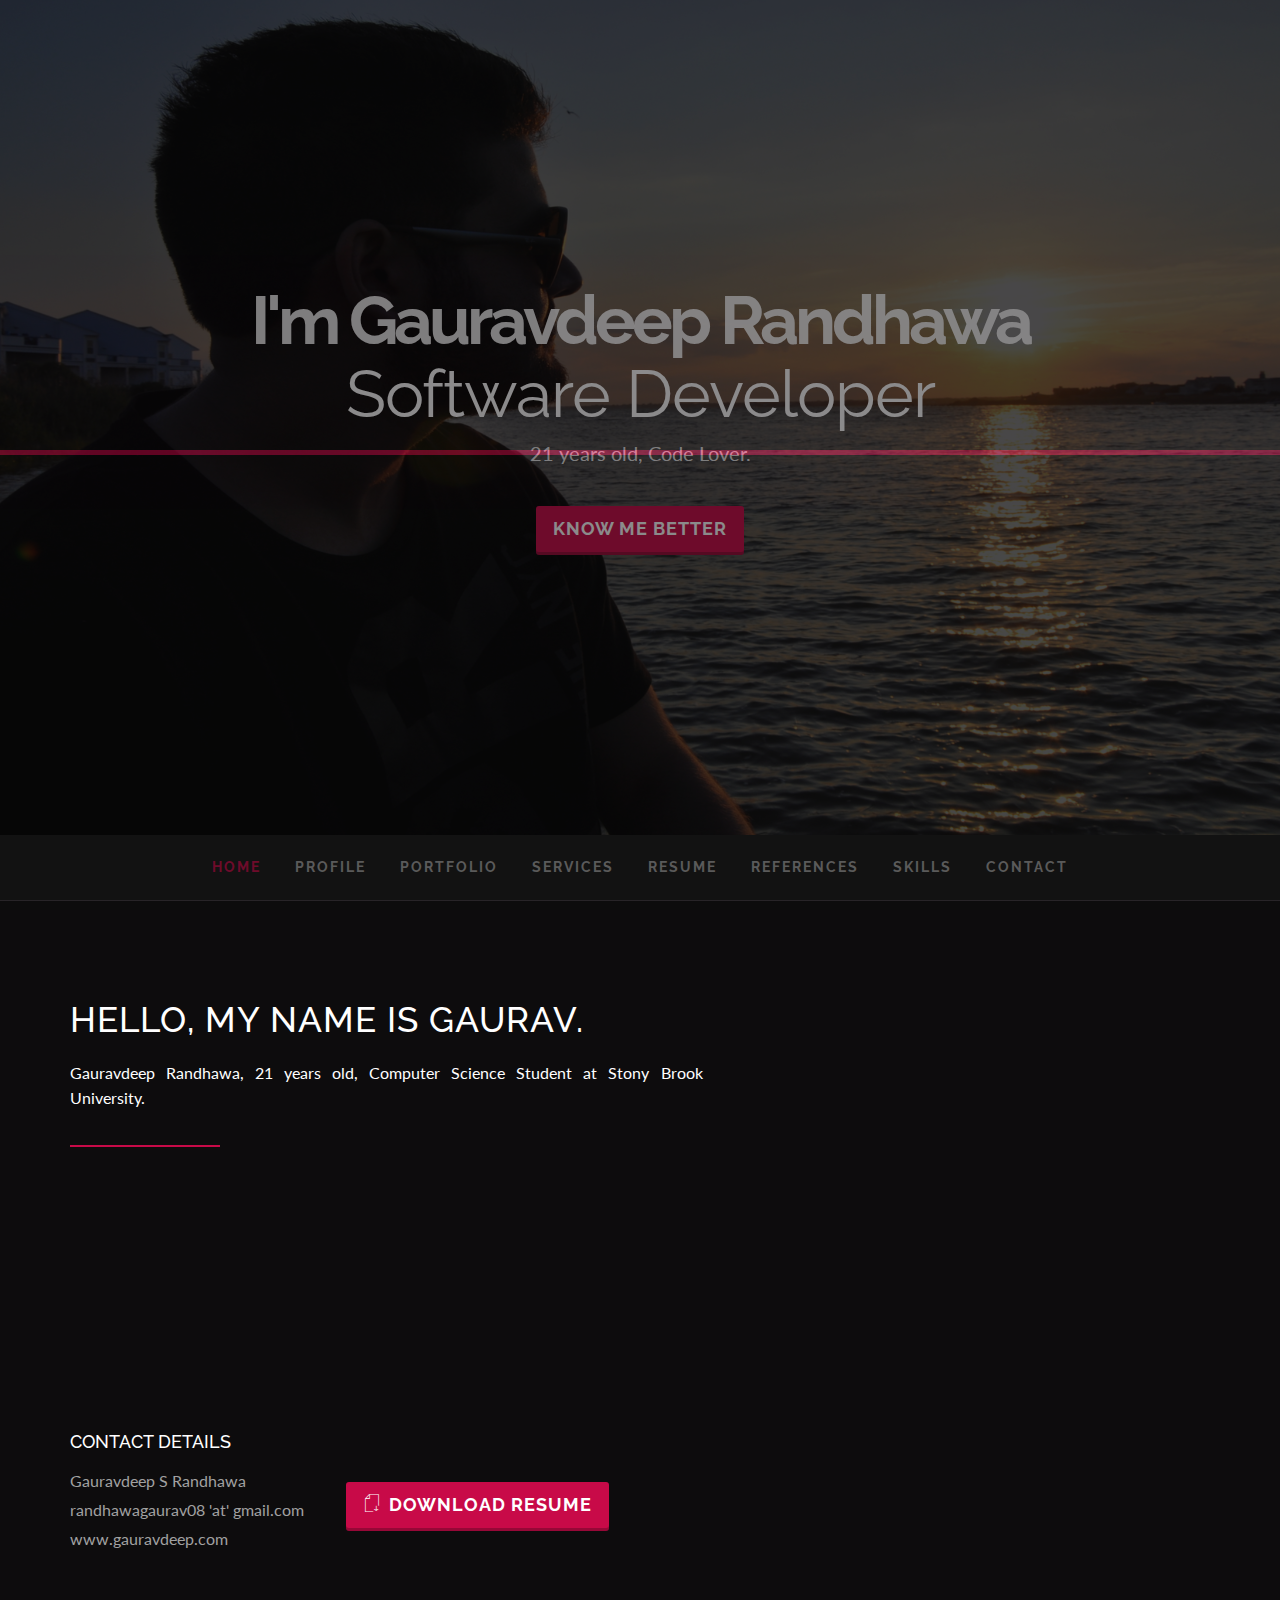
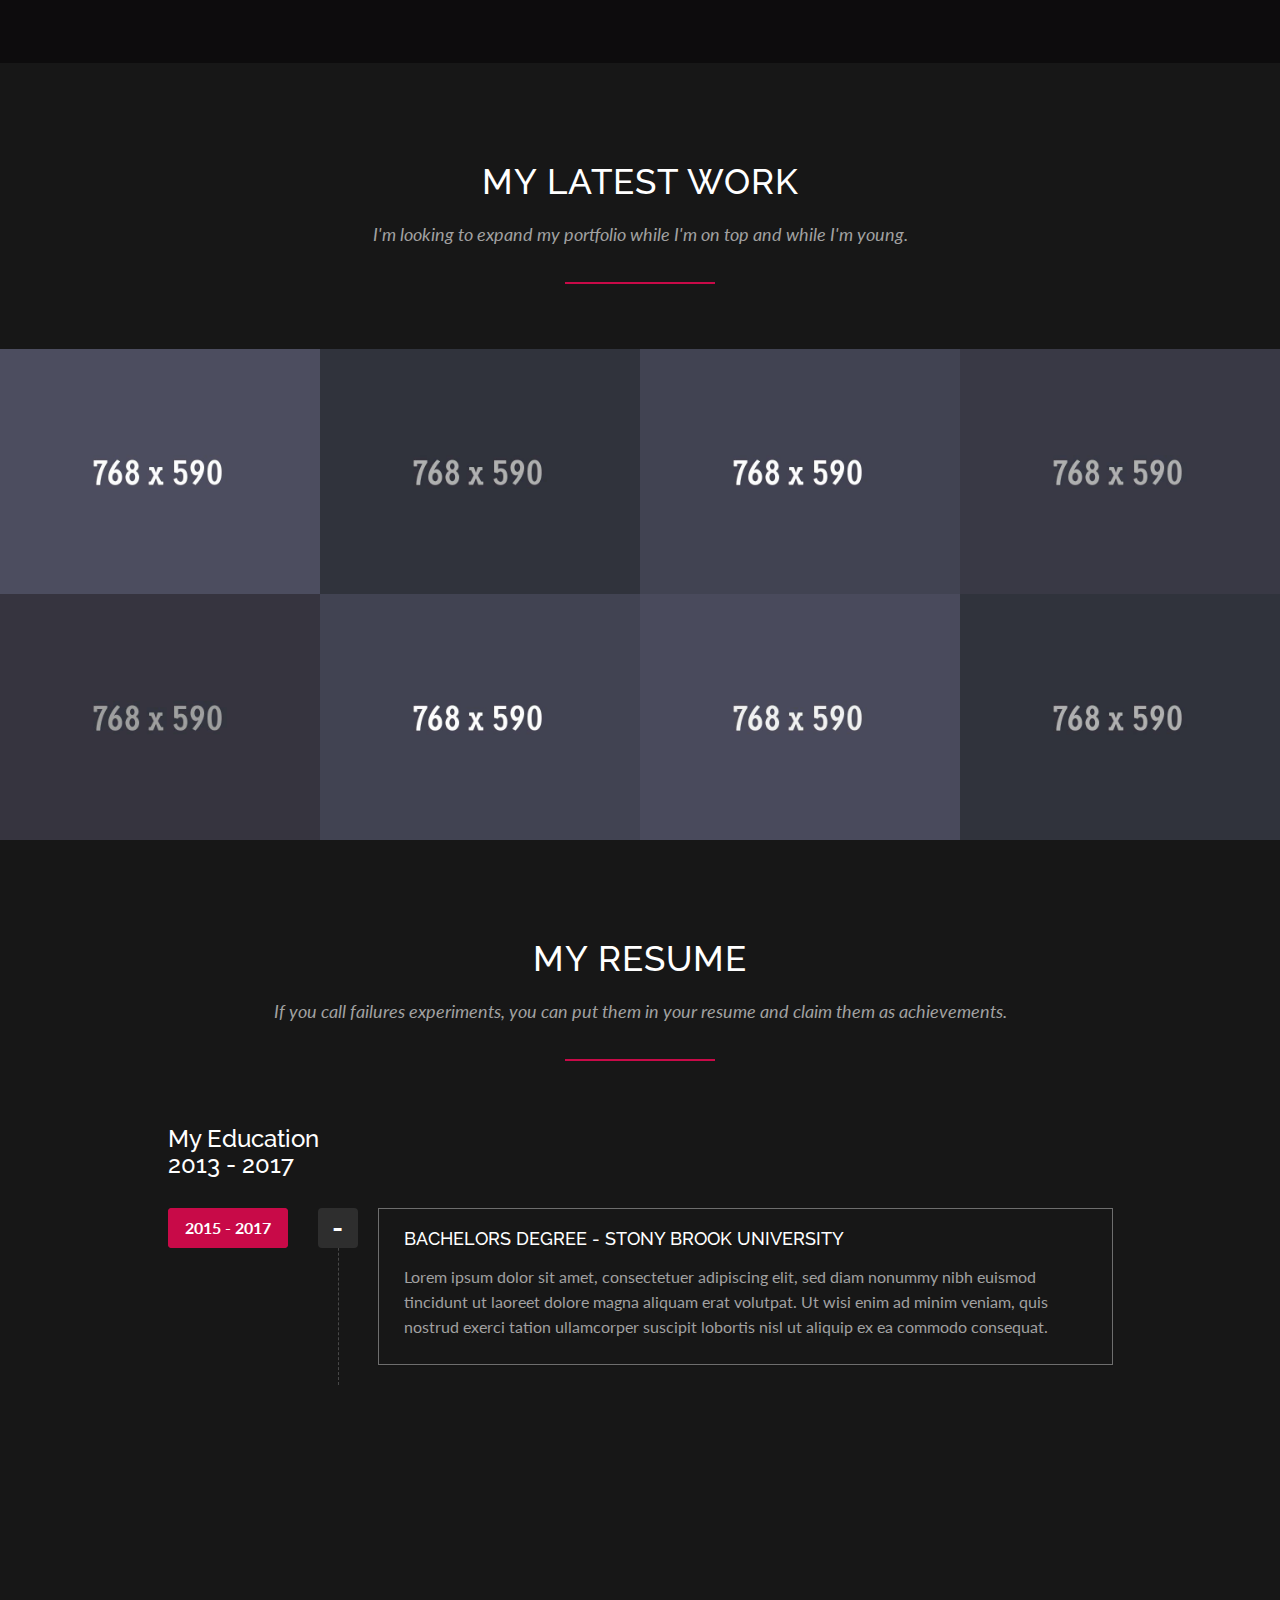
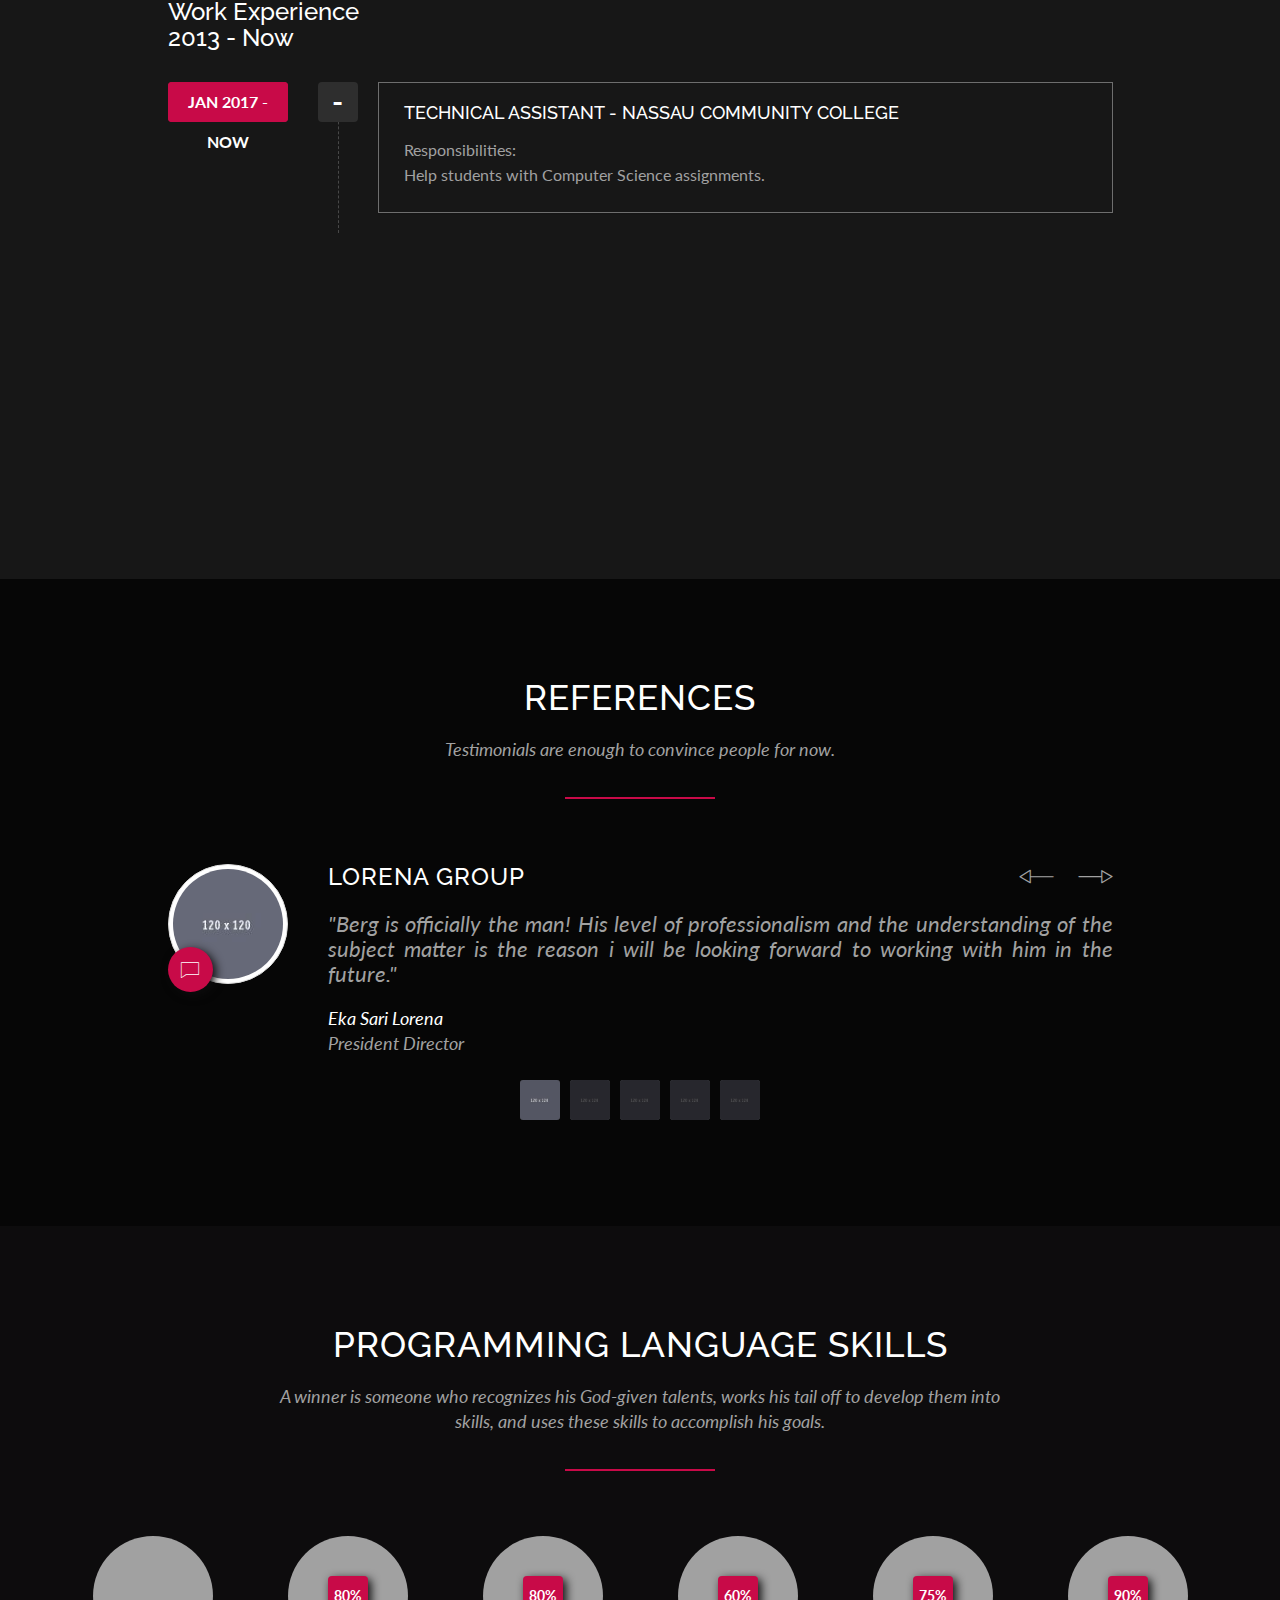
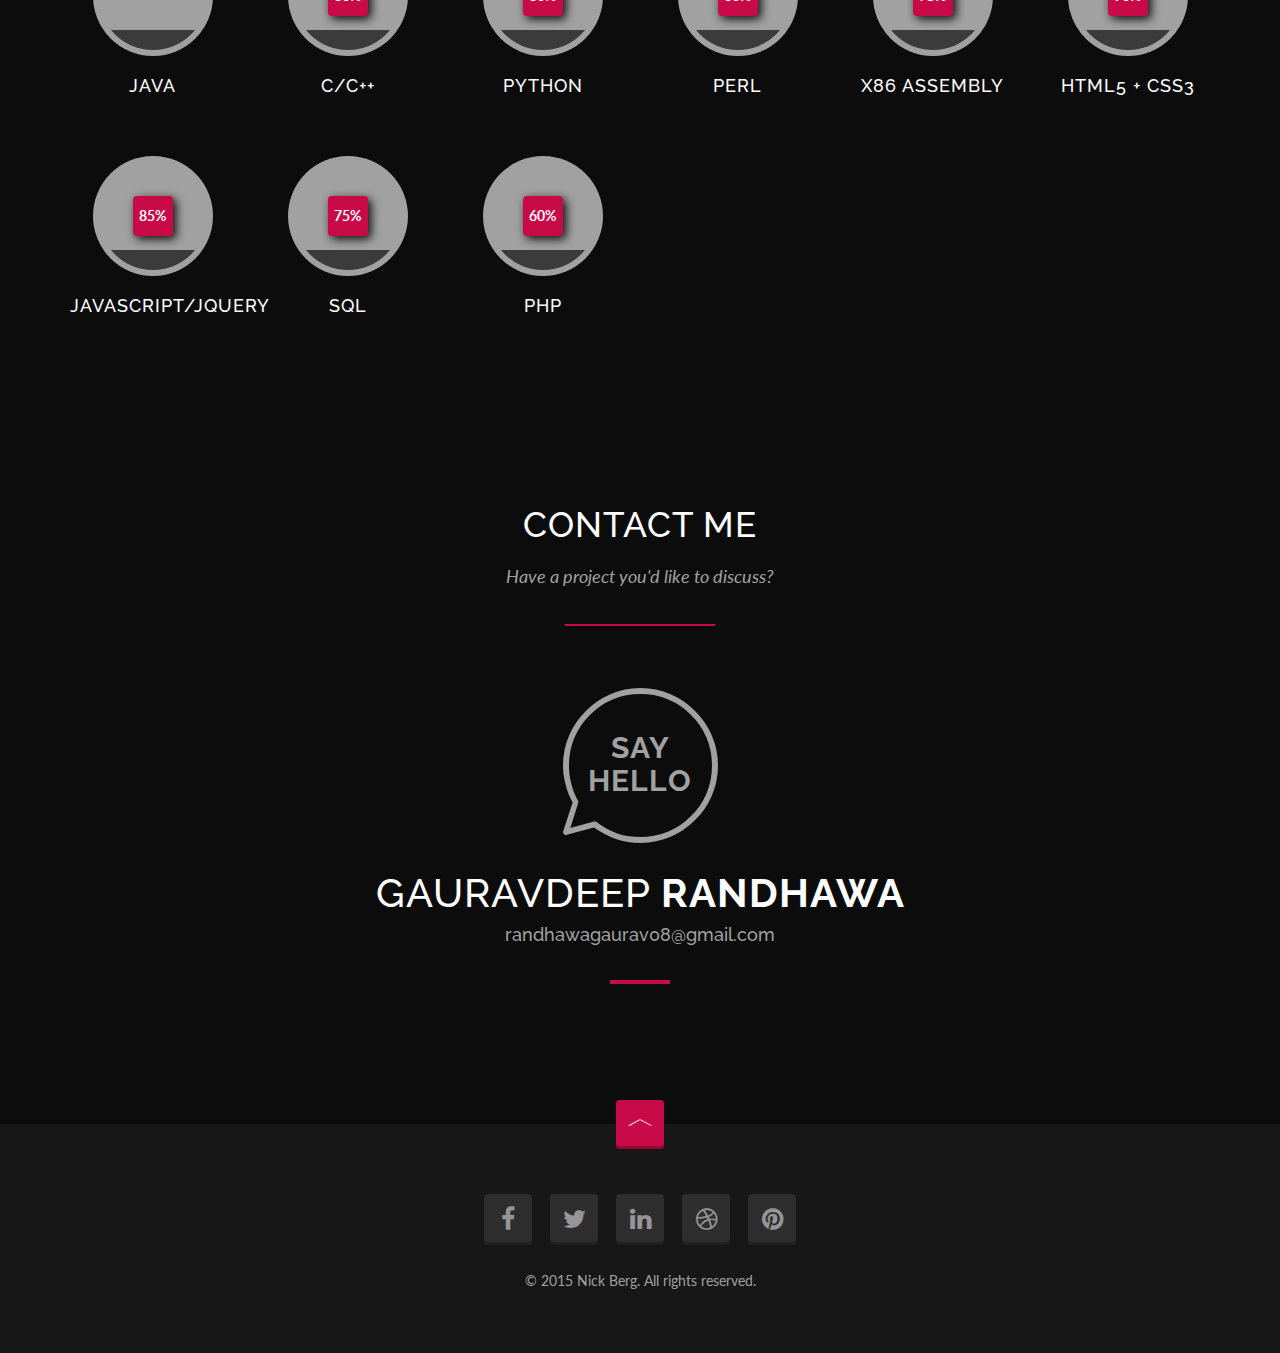
<file: index.html>
<!doctype html>
<!--[if lt IE 7]>      <html class="no-js lt-ie9 lt-ie8 lt-ie7" lang=""> <![endif]-->
<!--[if IE 7]>         <html class="no-js lt-ie9 lt-ie8" lang=""> <![endif]-->
<!--[if IE 8]>         <html class="no-js lt-ie9" lang=""> <![endif]-->
<!--[if gt IE 8]><!--> <html class="no-js" lang=""> <!--<![endif]-->
<head>
    <meta charset="utf-8">
    
    <!-- Site Title -->
    <title>Gauravdeep Randhawa</title>
    
    <meta name="description" content="Creative Resume Template">
    <meta name="keywords" content="berg, creative, resume, template">
    <meta name="viewport" content="width=device-width, initial-scale=1, maximum-scale=1.0, user-scalable=no">
    <meta http-equiv="X-UA-Compatible" content="IE=edge" />

    <!-- Google Font -->
    <link href='http://fonts.googleapis.com/css?family=Lato:400,700' rel='stylesheet' type='text/css'>
    <link href='http://fonts.googleapis.com/css?family=Raleway:400,700' rel='stylesheet' type='text/css'>
    
    <!-- Bootstrap Core CSS -->
    <link href="assets/plugins/bootstrap/css/bootstrap.min.css" rel="stylesheet" type="text/css">
    
    <!-- Font icons CSS -->
    <link href="assets/plugins/icons-mind/style.css" rel="stylesheet" type="text/css">
    <link href="assets/plugins/fontawesome/css/font-awesome.min.css" rel="stylesheet" type="text/css">
    
    <!-- Plugins CSS -->
    <link href="assets/plugins/jpreloader/css/jpreloader.css" rel="stylesheet" type="text/css">
    <link href="assets/plugins/animate-css/animate.min.css" rel="stylesheet" type="text/css">
    <link href="assets/plugins/magnificPopup/magnific-popup.css" rel="stylesheet" type="text/css">
    <link href="assets/plugins/flexSlider/flexslider.css" rel="stylesheet" type="text/css">
    <link href="assets/plugins/morphext/morphext.css" rel="stylesheet" type="text/css">
    
    <!-- Main CSS -->
    <link href="assets/css/berg.css" rel="stylesheet" type="text/css">
    
    <!-- Color CSS -->
    <!--<link href="assets/css/colors/green.css" rel="stylesheet" type="text/css">-->
    
    <!-- Modernizr JS for IE8 support of HTML5 elements and media queries -->
    <!--[if lt IE 8]>
    <script src="assets/plugins/modernizr.min.js"></script>
    <![endif]-->
</head>

<!-- The #page-top ID is part of the scrolling feature - the data-spy and data-target are part of the built-in Bootstrap scrollspy function -->
<body id="page-top" data-spy="scroll" data-target=".navbar-fixed-top" data-offset="66">
    <!--[if lt IE 10]>
        <p class="browserupgrade">You are using an <strong>outdated</strong> browser. Please <a href="http://browsehappy.com/">upgrade your browser</a> to improve your experience.</p>
    <![endif]-->

  
    <!-- HERO START -->
    <header id="home" class="hero">
        <div class="hero-body">
            <div class="hero-text text-center">
                <h1>
                    I'm Gauravdeep Randhawa <span class="blinker"></span>
                </h1>
                
                <h1 class="small"><span id="js-rotating">Software Developer</span></h1>
                
                <p>21 years old, Code Lover.</p>
                
                <div class="page-scroll">
                    <a href="#profile" class="btn btn-lg btn-custom">
                        Know Me Better
                    </a>
                </div>
                <!-- //.page-scroll -->
            </div>
            <!-- //.hero-text -->
        </div>
        <!-- //.hero-body -->
    </header>
    <!-- //HERO END -->
    
    
    <!-- NAVIGATION START -->
    <nav id="navigation" class="navbar navbar-fixed-top center-menu" role="navigation">
        <div class="container navbar-container">
            <div class="navbar-header page-scroll">
                <button type="button" class="navbar-toggle" data-toggle="collapse" data-target=".berg-collapse">
                    <span class="sr-only">Toggle navigation</span>
                    <span class="icon-bar"></span>
                    <span class="icon-bar"></span>
                    <span class="icon-bar"></span>
                </button>
                
                <a class="navbar-brand visible-xs visible-sm" href="#page-top">RANDHAWA</a>
            </div>
            <!-- //.navbar-header -->
            
            <div class="navbar-collapse collapse berg-collapse">
                <ul class="nav navbar-nav">
                    <li class="page-scroll">
                        <a href="#home">Home</a>
                    </li>
                    
                    <li class="page-scroll">
                        <a href="#profile">Profile</a>
                    </li>
                    
                    <li class="page-scroll">
                        <a href="#portfolio">Portfolio</a>
                    </li>
                    
                    <li class="page-scroll">
                        <a href="#services">Services</a>
                    </li>
                    
                    <li class="page-scroll">
                        <a href="#resume">Resume</a>
                    </li>
                    
                    <li class="page-scroll">
                        <a href="#references">References</a>
                    </li>
                    
                    <li class="page-scroll">
                        <a href="#skills">Skills</a>
                    </li>
                    
                    <li class="page-scroll">
                        <a href="#contact">Contact</a>
                    </li>
                </ul>
            </div>
            <!-- //.navbar-collapse -->
        </div>
        <!-- //.navbar-container -->
    </nav>
    <!-- //NAVIGATION END -->
    
    
    <!-- PROFILE SECTION START -->
    <section id="profile" class="section">
        <div class="container section-wrapper">
            <div class="section-content">
                <div class="row">          
                    <div class="col-md-7 match-height">

                        <!-- PROFILE TEXT START -->
                        <div class="profile-text padding-right-yes">
                            <div class="row">
                                <div class="col-md-12">
                                    <h2 class="section-title">Hello, My Name is Gaurav.</h2>

                                    <p>
                                        Gauravdeep Randhawa, 21 years old, Computer Science Student at Stony Brook University. 
                                    </p>

                                    <span class="divider"></span>

                                    <p class="text-grey">
                                        I currently spend most of my time working on my computer science courses at Stony Brook University, and also work as a part time Technical Assistant at Nassau Community College.
                                    </p>

                                    <p class="text-grey">
                                        At Stony Brook, I'm working on two team projects this semester. In the first project, we're working to make a Netflix like movie streaming web app and in the second one, we're building a web app to help students with AP Computer Science course where I am the Lead Designer. 
                                        On my job as a Technical Assistant, I help students with their programming assignments for most time.
                                    </p>
                                </div>
                                <!-- //.col-md-12 -->
                            </div>
                            <!-- //.row -->
                        </div>
                        <!-- //PROFILE TEXT END -->

                        <!-- CONTACT DETAILS START -->
                        <div class="contact-details padding-right-yes">
                            <div class="row">
                                <div class="col-sm-6 col-md-5">
                                    <h4>Contact Details</h4>

                                    <ul class="list-unstyled text-grey">
                                        <li>Gauravdeep S Randhawa</li>                                     
                                        <li>randhawagaurav08 'at' gmail.com</li>
                                        <li>www.gauravdeep.com</li>
                                    </ul>
                                </div>
                                <!-- //.col-md-5 -->

                                <div class="col-sm-6 col-md-7">
                                    <a href="#" class="btn btn-lg btn-custom">
                                        <i class="icon-File-Download"></i> Download Resume
                                    </a>
                                </div>
                                <!-- //.col-md-6 -->
                            </div>
                            <!-- //.row -->
                        </div>
                        <!-- //CONTACT DETAILS END -->

                    </div>
                    <!-- //.col-md-7 -->

                    <!-- PROFILE PICTURE START -->
                    <div class="col-md-5 hidden-xs hidden-sm match-height pp-wrapper">
                        <div class="profile-picture style-one">
<!--                             <img src="assets/img/new.png" alt="profile picture" class="img-responsive"/> -->
                        </div>
                    </div>
                    <!-- //PROFILE PICTURE END -->
                </div>
                <!-- //.row -->
            </div>
            <!-- //.section-content -->
        </div>
        <!-- //.container -->
    </section>
    <!-- //PROFILE SECTION END -->
    
    
    <!-- PORTFOLIO SECTION START -->
    <section id="portfolio" class="section">
        <div class="container-fluid section-wrapper">
            <div class="section-content">
                <div class="row">
                    <div class="col-md-12 text-center">
                        <h2 class="section-title">My Latest Work</h2>

                        <p class="section-subtitle">I'm looking to expand my portfolio while I'm on top and while I'm young.</p>

                        <span class="divider center"></span>
                    </div>
                    <!-- //.col-md-12 -->
                </div>
                <!-- //.row -->
                
                <!-- PORTFOLIO START -->
                <div class="portfolio">
                    <div class="row">
                        <div class="item col-sm-6 col-md-3">
                            <div class="project-wrapper">
                                <div class="project-link">
                                    <a href="assets/images/portfolio/project-image-1.jpg" class="zoom" title="Buzz Lightyear">
                                        <i class="icon-Full-Screen"></i>
                                    </a>

                                    <a href="https://www.behance.net/gallery/25963987/Buzz-Lightyear" target="_blank" class="external-link">
                                        <i class="icon-Link"></i>
                                    </a>
                                </div>
                                <!-- //.project-link -->

                                <div class="project-title">
                                    <h4>Buzz Lightyear</h4>
                                </div>
                                <!-- //.project-title -->

                                <img src="assets/images/portfolio/project-image-1.jpg" alt="" class="img-responsive"/>
                            </div>
                            <!-- //.project-wrapper -->
                        </div>
                        <!-- //.item -->

                        <div class="item col-sm-6 col-md-3">
                            <div class="project-wrapper">
                                <div class="project-link">
                                    <a href="assets/images/portfolio/project-image-2.jpg" class="zoom" title="Robosam 3">
                                        <i class="icon-Full-Screen"></i>
                                    </a>

                                    <a href="https://www.behance.net/gallery/25344153/Robosam-3" target="_blank" class="external-link">
                                        <i class="icon-Link"></i>
                                    </a>
                                </div>
                                <!-- //.project-link -->

                                <div class="project-title">
                                    <h4>Robosam 3</h4>
                                </div>
                                <!-- //.project-title -->

                                <img src="assets/images/portfolio/project-image-2.jpg" alt="" class="img-responsive"/>
                            </div>
                            <!-- //.project-wrapper -->
                        </div>
                        <!-- //.item -->

                        <div class="item col-sm-6 col-md-3">
                            <div class="project-wrapper">
                                <div class="project-link">
                                    <a href="assets/images/portfolio/project-image-3.jpg" class="zoom" title="Coke Man and Dog">
                                        <i class="icon-Full-Screen"></i>
                                    </a>

                                    <a href="https://www.behance.net/gallery/25821381/Coke-Man-and-Dog" target="_blank" class="external-link">
                                        <i class="icon-Link"></i>
                                    </a>
                                </div>
                                <!-- //.project-link -->

                                <div class="project-title">
                                    <h4>Coke Man and Dog</h4>
                                </div>
                                <!-- //.project-title -->

                                <img src="assets/images/portfolio/project-image-3.jpg" alt="" class="img-responsive"/>
                            </div>
                            <!-- //.project-wrapper -->
                        </div>
                        <!-- //.item -->

                        <div class="item col-sm-6 col-md-3">
                            <div class="project-wrapper">
                                <div class="project-link">
                                    <a href="assets/images/portfolio/project-image-4.jpg" class="zoom" title="Speed Projects">
                                        <i class="icon-Full-Screen"></i>
                                    </a>

                                    <a href="https://www.behance.net/gallery/20195929/Speed-Projects" target="_blank" class="external-link">
                                        <i class="icon-Link"></i>
                                    </a>
                                </div>
                                <!-- //.project-link -->

                                <div class="project-title">
                                    <h4>Speed Projects</h4>
                                </div>
                                <!-- //.project-title -->

                                <img src="assets/images/portfolio/project-image-4.jpg" alt="" class="img-responsive"/>
                            </div>
                            <!-- //.project-wrapper -->
                        </div>
                        <!-- //.item -->

                        <div class="item col-sm-6 col-md-3">
                            <div class="project-wrapper">
                                <div class="project-link">
                                    <a href="assets/images/portfolio/project-image-5.jpg" class="zoom" title="Wooden Rhinoceros Beetle">
                                        <i class="icon-Full-Screen"></i>
                                    </a>

                                    <a href="https://www.behance.net/gallery/26043281/Wooden-Rhinoceros-Beetle" target="_blank" class="external-link">
                                        <i class="icon-Link"></i>
                                    </a>
                                </div>
                                <!-- //.project-link -->

                                <div class="project-title">
                                    <h4>Wooden Rhinoceros Beetle</h4>
                                </div>
                                <!-- //.project-title -->

                                <img src="assets/images/portfolio/project-image-5.jpg" alt="" class="img-responsive"/>
                            </div>
                            <!-- //.project-wrapper -->
                        </div>
                        <!-- //.item -->

                        <div class="item col-sm-6 col-md-3">
                            <div class="project-wrapper">
                                <div class="project-link">
                                    <a href="assets/images/portfolio/project-image-6.jpg" class="zoom" title="The First Encounter">
                                        <i class="icon-Full-Screen"></i>
                                    </a>

                                    <a href="https://www.behance.net/gallery/25505317/The-first-Encounter" target="_blank" class="external-link">
                                        <i class="icon-Link"></i>
                                    </a>
                                </div>
                                <!-- //.project-link -->

                                <div class="project-title">
                                    <h4>The First Encounter</h4>
                                </div>
                                <!-- //.project-title -->

                                <img src="assets/images/portfolio/project-image-6.jpg" alt="" class="img-responsive"/>
                            </div>
                            <!-- //.project-wrapper -->
                        </div>
                        <!-- //.item -->

                        <div class="item col-sm-6 col-md-3">
                            <div class="project-wrapper">
                                <div class="project-link">
                                    <a href="assets/images/portfolio/project-image-7.jpg" class="zoom" title="Dead Pool">
                                        <i class="icon-Full-Screen"></i>
                                    </a>

                                    <a href="https://www.behance.net/gallery/25763797/DEADPOOL" target="_blank" class="external-link">
                                        <i class="icon-Link"></i>
                                    </a>
                                </div>
                                <!-- //.project-link -->

                                <div class="project-title">
                                    <h4>Dead Pool</h4>
                                </div>
                                <!-- //.project-title -->

                                <img src="assets/images/portfolio/project-image-7.jpg" alt="" class="img-responsive"/>
                            </div>
                            <!-- //.project-wrapper -->
                        </div>
                        <!-- //.item -->

                        <div class="item col-sm-6 col-md-3">
                            <div class="project-wrapper">
                                <div class="project-link">
                                    <a href="assets/images/portfolio/project-image-8.jpg" class="zoom" title="Rebus II">
                                        <i class="icon-Full-Screen"></i>
                                    </a>

                                    <a href="https://www.behance.net/gallery/19401293/Rebus-2" target="_blank" class="external-link">
                                        <i class="icon-Link"></i>
                                    </a>
                                </div>
                                <!-- //.project-link -->

                                <div class="project-title">
                                    <h4>Rebus II</h4>
                                </div>
                                <!-- //.project-title -->

                                <img src="assets/images/portfolio/project-image-8.jpg" alt="" class="img-responsive"/>
                            </div>
                            <!-- //.project-wrapper -->
                        </div>
                        <!-- //.item -->
                    </div>
                    <!-- //.row -->
                </div>
                <!-- PORTFOLIO END -->
            </div>
            <!-- //.section-content -->
        </div>
        <!-- //.container-fluid -->
    </section>
    <!-- //PORTFOLIO SECTION END -->
    
    
    <!-- SERVICES SECTION START 
    <section id="services" class="section">
        <div class="container section-wrapper">
            <div class="section-content">
                <div class="row">
                    <div class="col-md-8 col-md-offset-2 text-center">
                        <h2 class="section-title">What I'm Doing</h2>

                        <p class="section-subtitle">
                            I love what I do. I take great pride in what I do. And I can't do something halfway, three-quarters, nine-tenths. If I'm going to do something, I go all the way.
                        </p>

                        <span class="divider center"></span>
                    </div>
                     //.col-md-8 
                </div>
                 //.row 
            
                 SERVICES START 
                <div class="services">
                    <div class="row">
                        <div class="col-sm-4 item top dark-bg match-height">
                            <div class="inner-content">
                                <i class="icon-Chess colored-text"></i>

                                <h4>1. Strategy</h4>

                                <p class="text-grey">
                                    Lorem ipsum dolor sit amet, consectetuer adipiscing elit, sed diam nonummy nibh euismod tincidunt ut laoreet dolore magna aliquam erat volutpat.
                                </p>
                            </div>
                             //.inner-content 
                        </div>
                         //.item 

                        <div class="col-sm-4 item top match-height">
                            <div class="inner-content">
                                <i class="icon-Leafs-2 colored-text"></i>

                                <h4>2. Branding</h4>

                                <p class="text-grey">
                                    Lorem ipsum dolor sit amet, consectetuer adipiscing elit, sed diam nonummy nibh euismod tincidunt ut laoreet dolore magna aliquam erat volutpat.
                                </p>
                            </div>
                             //.inner-content 
                        </div>
                         //.item 

                        <div class="col-sm-4 item top dark-bg match-height">
                            <div class="inner-content">
                                <i class=" icon-Transform-2 colored-text"></i>

                                <h4>3. Web Design</h4>

                                <p class="text-grey">
                                    Lorem ipsum dolor sit amet, consectetuer adipiscing elit, sed diam nonummy nibh euismod tincidunt ut laoreet dolore magna aliquam erat volutpat.
                                </p>
                            </div>
                             //.inner-content 
                        </div>
                         //.item 
                        
                        <div class="col-sm-4 item match-height">
                            <div class="inner-content">
                                <i class="icon-Speach-Bubble3 colored-text"></i>

                                <h4>4. Social Media</h4>

                                <p class="text-grey">
                                    Lorem ipsum dolor sit amet, consectetuer adipiscing elit, sed diam nonummy nibh euismod tincidunt ut laoreet dolore magna aliquam erat volutpat.
                                </p>
                            </div>
                             //.inner-content 
                        </div>
                         //.item 

                        <div class="col-sm-4 item dark-bg match-height">
                            <div class="inner-content">
                                <i class="icon-Monitor-Tablet colored-text"></i>

                                <h4>5. Development</h4>

                                <p class="text-grey">
                                    Lorem ipsum dolor sit amet, consectetuer adipiscing elit, sed diam nonummy nibh euismod tincidunt ut laoreet dolore magna aliquam erat volutpat.
                                </p>
                            </div>
                             //.inner-content 
                        </div>
                         //.item 

                        <div class="col-sm-4 item match-height">
                            <div class="inner-content">
                                <i class="icon-Consulting colored-text"></i>

                                <h4>6. Consulting</h4>

                                <p class="text-grey">
                                    Lorem ipsum dolor sit amet, consectetuer adipiscing elit, sed diam nonummy nibh euismod tincidunt ut laoreet dolore magna aliquam erat volutpat.
                                </p>
                            </div>
                             //.inner-content 
                        </div>
                         //.item 
                    </div>
                     //.row 
                </div>
                 //SERVICES END 
            </div>
             //.section-content 
        </div>
         //.container 
    </section>
     //SERVICES SECTION END 
    
    
     STRENGTHS SECTION START 
    <section id="strengths" class="section bg-image-yes">
        <div class="container-fluid section-wrapper">
            <div class="section-content">
                <div class="row">
                    <div class="col-md-8 col-md-offset-2 text-center">
                        <h2 class="section-title">My Strengths</h2>

                        <p class="section-subtitle">Failure will never overtake me if my determination to succeed is strong enough.</p>

                        <span class="divider center"></span>
                    </div>
                     //.col-md-8 
                </div>
                 //.row 
                
                <div class="row">
                    <div class="col-md-12">

                         COLUMN CHART START 
                        <div class="column-chart">
                            <div class="legend legend-left hidden-xs">
                                <h3 class="legend-title">ME</h3>
                            </div>
                             //.legend 

                            <div class="legend legend-right hidden-xs">
                                <div class="item">
                                    <h4>Superhero</h4>
                                </div>
                                 //.item 

                                <div class="item">
                                    <h4>Preety Good</h4>
                                </div>
                                 //.item 

                                <div class="item">
                                    <h4>Good</h4>
                                </div>
                                 //.item 

                                <div class="item">
                                    <h4>Newbie</h4>
                                </div>
                                 //.item 
                            </div>
                             //.legend 

                            <div class="chart clearfix">
                                <div class="item">
                                    <div class="bar">
                                        <span class="percent">92%</span>

                                        <div class="item-progress" data-percent="92">
                                            <span class="title">Creativity</span>
                                        </div>
                                         //.item-progress 
                                    </div>
                                     //.bar 
                                </div>
                                 //.item 

                                <div class="item">
                                    <div class="bar">
                                        <span class="percent">71%</span>

                                        <div class="item-progress" data-percent="71">
                                            <span class="title">Reliable</span>
                                        </div>
                                         //.item-progress 
                                    </div>
                                     //.bar 
                                </div>
                                 //.item 

                                <div class="item">
                                    <div class="bar">
                                        <span class="percent">82%</span>

                                        <div class="item-progress" data-percent="82">
                                            <span class="title">Comunication</span>
                                        </div>
                                         //.item-progress 
                                    </div>
                                     //.bar 
                                </div>
                                 //.item 

                                <div class="item">
                                    <div class="bar">
                                        <span class="percent">58%</span>

                                        <div class="item-progress" data-percent="58">
                                            <span class="title">Leadership</span>
                                        </div>
                                         //.item-progress 
                                    </div>
                                     //.bar 
                                </div>
                                 //.item 

                                <div class="item">
                                    <div class="bar">
                                        <span class="percent">67%</span>

                                        <div class="item-progress" data-percent="67">
                                            <span class="title">Persuasion</span>
                                        </div>
                                         //.item-progress 
                                    </div>
                                     //.bar 
                                </div>
                                 //.item 
                            </div>
                             //.chart 
                        </div>
                         //COLUMN CHART END 

                    </div>
                     //.col-md-12 
                </div>
                 //.row 
            </div>
             //.section-content 
        </div>
         //.container 
    </section>
     //STRENGTHS SECTION END 
    
    
    
    <!-- RESUME SECTION START -->
    <section id="resume" class="section">
        <div class="container section-wrapper">
            <div class="section-content">
                <div class="row">
                    <div class="col-md-8 col-md-offset-2 text-center">
                        <h2 class="section-title">My Resume</h2>

                        <p class="section-subtitle">
                            If you call failures experiments, you can put them in your resume and claim them as achievements.
                        </p>

                        <span class="divider center"></span>
                    </div>
                    <!-- //.col-md-8 -->
                </div>
                <!-- //.row -->
                
                <!-- EDUCATION START -->
                <div class="row education">
                    <div class="col-md-10 col-md-offset-1">
                        <h3>
                            My Education
                            <br>
                            2013 - 2017
                        </h3>

                        <div class="panel-group resume" id="education">
                            <div class="resume-item">
                                <div class="resume-year">
                                    <span class="resume-year">2015 - 2017</span>
                                </div>
                                <!-- //.resume-year -->

                                <div class="resume-btn">
                                    <a href="#education1" data-toggle="collapse" data-parent="#education"></a>
                                </div>
                                <!-- //.resume-btn -->

                                <div class="panel">
                                    <div class="panel-heading">
                                        <div class="panel-title">
                                            <h4 class="resume-title">Bachelors Degree - Stony Brook University</h4>
                                        </div>
                                        <!-- //.panel-title -->
                                    </div>
                                    <!-- //.panel-heading -->

                                    <div id="education1" class="panel-collapse collapse in">
                                        <div class="panel-body text-grey">
                                            <p>
                                                Lorem ipsum dolor sit amet, consectetuer adipiscing elit, sed diam nonummy nibh euismod tincidunt ut laoreet dolore magna aliquam erat volutpat. Ut wisi enim ad minim veniam, quis nostrud exerci tation ullamcorper suscipit lobortis nisl ut aliquip ex ea commodo consequat. 
                                            </p>
                                        </div>
                                        <!-- //.panel-body -->
                                    </div>
                                    <!-- //.panel-collapse -->
                                </div>
                                <!-- //.panel -->
                            </div>
                            <!-- //.resume-item -->

                            <div class="resume-item">
                                <div class="resume-year">
                                    <span class="resume-year">2013 - 2015</span>
                                </div>
                                <!-- //.resume-year -->

                                <div class="resume-btn">
                                    <a href="#education2" class="collapsed" data-toggle="collapse" data-parent="#education"></a>
                                </div>
                                <!-- //.resume-btn -->

                                <div class="panel">
                                    <div class="panel-heading">
                                        <div class="panel-title">
                                            <h4 class="resume-title">Associates Degree - University Name</h4>
                                        </div>
                                        <!-- //.panel-title -->
                                    </div>
                                    <!-- //.panel-heading -->

<!--                                    <div id="education2" class="panel-collapse collapse">
                                        <div class="panel-body text-grey">
                                            <p>
                                                Lorem ipsum dolor sit amet, consectetuer adipiscing elit, sed diam nonummy nibh euismod tincidunt ut laoreet dolore magna aliquam erat volutpat. Ut wisi enim ad minim veniam, quis nostrud exerci tation ullamcorper suscipit lobortis nisl ut aliquip ex ea commodo consequat. 
                                            </p>
                                        </div>
                                         //.panel-body 
                                    </div>-->
                                    <!-- //.panel-collapse -->
                                </div>
                                <!-- //.panel -->
                            </div>
                            <!-- //.resume-item -->

                            <div class="resume-item">
                                <div class="resume-year">
                                    <span class="resume-year">2003 - 2005</span>
                                </div>
                                <!-- //.resume-year -->

                                <div class="resume-btn">
                                    <a href="#education3" class="collapsed" data-toggle="collapse" data-parent="#education"></a>
                                </div>
                                <!-- //.resume-btn -->

                                <div class="panel">
                                    <div class="panel-heading">
                                        <div class="panel-title">
                                            <h4 class="resume-title">Graduation - College Name</h4>
                                        </div>
                                        <!-- //.panel-title -->
                                    </div>
                                    <!-- //.panel-heading -->

                                    <div id="education3" class="panel-collapse collapse">
                                        <div class="panel-body text-grey">
                                            <p>
                                                Lorem ipsum dolor sit amet, consectetuer adipiscing elit, sed diam nonummy nibh euismod tincidunt ut laoreet dolore magna aliquam erat volutpat. Ut wisi enim ad minim veniam, quis nostrud exerci tation ullamcorper suscipit lobortis nisl ut aliquip ex ea commodo consequat. 
                                            </p>
                                        </div>
                                        <!-- //.panel-body -->
                                    </div>
                                    <!-- //.panel-collapse -->
                                </div>
                                <!-- //.panel -->
                            </div>
                            <!-- //.resume-item -->
                        </div>
                        <!-- //.panel-group -->
                    </div>
                    <!-- //.col-md-10 -->
                </div>
                <!-- //EDUCATION END -->
            
                <!-- WORK EXPERIENCE START -->
                <div class="row work-experience">
                    <div class="col-md-10 col-md-offset-1">
                        <h3>
                            Work Experience
                            <br>
                            2013 - Now
                        </h3>

                        <div class="panel-group resume" id="work">
                            <div class="resume-item">
                                <div class="resume-year">
                                    <span class="resume-year">Jan 2017 - Now</span>
                                </div>
                                <!-- //.resume-year -->

                                <div class="resume-btn">
                                    <a href="#work1" data-toggle="collapse" data-parent="#work"></a>
                                </div>
                                <!-- //.resume-btn -->

                                <div class="panel">
                                    <div class="panel-heading">
                                        <div class="panel-title">
                                            <h4 class="resume-title">Technical Assistant - Nassau Community College</h4>
                                        </div>
                                        <!-- //.panel-title -->
                                    </div>
                                    <!-- //.panel-heading -->

                                    <div id="work1" class="panel-collapse collapse in">
                                        <div class="panel-body text-grey">
                                            <p>
                                                Responsibilities:
                                                <br>
                                                Help students with Computer Science assignments.
                                            </p>
                                        </div>
                                        <!-- //.panel-body -->
                                    </div>
                                    <!-- //.panel-collapse -->
                                </div>
                                <!-- //.panel -->
                            </div>
                            <!-- //.resume-item -->

                            <div class="resume-item">
                                <div class="resume-year">
                                    <span class="resume-year">June 2016 - Sep 2016</span>
                                </div>
                                <!-- //.resume-year -->

                                <div class="resume-btn">
                                    <a href="#work2" class="collapsed" data-toggle="collapse" data-parent="#work"></a>
                                </div>
                                <!-- //.resume-btn -->

                                <div class="panel">
                                    <div class="panel-heading">
                                        <div class="panel-title">
                                            <h4 class="resume-title">Computer Science Intern - PW Grosser Consultants</h4>
                                        </div>
                                        <!-- //.panel-title -->
                                    </div>
                                    <!-- //.panel-heading -->

                                    <div id="work2" class="panel-collapse collapse">
                                        <div class="panel-body text-grey">
                                            <p>
                                                Responsibilities:
                                                <br>
                                                • Maintaining the employees’ portal on company website and fix any reported bugs.
                                                <br>
                                                • Adding new functionality to company website with PHP, Angular, My SQL and Google API for employees’ ease  of access
                                                <br>
                                                • Using Google Maps API to help environmentalists view and edit geographical data on their project sites.
                                            </p>
                                        </div>
                                        <!-- //.panel-body -->
                                    </div>
                                    <!-- //.panel-collapse -->
                                </div>
                                <!-- //.panel -->
                            </div>
                            <!-- //.resume-item -->

                            <div class="resume-item">
                                <div class="resume-year">
                                    <span class="resume-year">Jan 2015 - May 2015</span>
                                </div>
                                <!-- //.resume-year -->

                                <div class="resume-btn">
                                    <a href="#work3" class="collapsed" data-toggle="collapse" data-parent="#work"></a>
                                </div>
                                <!-- //.resume-btn -->

                                <div class="panel">
                                    <div class="panel-heading">
                                        <div class="panel-title">
                                            <h4 class="resume-title">Lab Assistant - Colorado State University</h4>
                                        </div>
                                        <!-- //.panel-title -->
                                    </div>
                                    <!-- //.panel-heading -->

                                    <div id="work3" class="panel-collapse collapse">
                                        <div class="panel-body text-grey">
                                            <p>
                                                Responsibilities:
                                                <br>
                                                • Ensure smooth workflow of all the Engineering Labs on campus.
                                                <br>
                                                • Networking and maintenance of Lab PC’s, projectors, printers, plotters and thin clients.
                                                <br>
                                                • Troubleshooting and installation of software on PC’s and thin clients.
                                            </p>
                                        </div>
                                        <!-- //.panel-body -->
                                    </div>
                                    <!-- //.panel-collapse -->
                                </div>
                                <!-- //.panel -->
                            </div>
                            <!-- //.resume-item -->

                            <div class="resume-item">
                                <div class="resume-year">
                                    <span class="resume-year">Jan 2013 - Dec 2014</span>
                                </div>
                                <!-- //.resume-year -->

                                <div class="resume-btn">
                                    <a href="#work4" class="collapsed" data-toggle="collapse" data-parent="#work"></a>
                                </div>
                                <!-- //.resume-btn -->

                                <div class="panel">
                                    <div class="panel-heading">
                                        <div class="panel-title">
                                            <h4 class="resume-title">Student Aide - Nassau community College</h4>
                                        </div>
                                        <!-- //.panel-title -->
                                    </div>
                                    <!-- //.panel-heading -->

                                    <div id="work4" class="panel-collapse collapse">
                                        <div class="panel-body text-grey">
                                            <p>
                                                Responsibilities:
                                                <br>
                                                Maintain a record of students entering and leaving the computer lab and do minor system troubleshooting.
                                            </p>
                                        </div>
                                        <!-- //.panel-body -->
                                    </div>
                                    <!-- //.panel-collapse -->
                                </div>
                                <!-- //.panel -->
                            </div>
                            <!-- //.resume-item -->
                        </div>
                        <!-- //.panel-group -->
                    </div>
                    <!-- //.col-md-10 -->
                </div>
                <!-- //WORK EXPERIENCE END -->
            </div>
            <!-- //.section-content -->
        </div>
        <!-- //.container -->
    </section>
    <!-- //RESUME SECTION END -->
    
    
    <!-- REFERENCES SECTION START -->
    <section id="references" class="section bg-image-yes">
        <div class="container-fluid section-wrapper">
            <div class="section-content">
                <div class="row">
                    <div class="col-md-12 text-center">
                        <h2 class="section-title">References</h2>

                        <p class="section-subtitle">Testimonials are enough to convince people for now.</p>

                        <span class="divider center"></span>
                    </div>
                    <!-- //.col-md-12 -->
                </div>
                <!-- //.row -->
                
                <div class="row">
                    <div class="col-md-10 col-md-offset-1">
                        <div class="flexslider references">
                            <div class="slides">
                                <div class="item">
                                    <div class="animated" data-animation-effect="flipInX">
                                        <div class="profile hidden-xs">
                                            <img src="assets/images/references/profile-image-1.jpg" alt="" class="img-responsive img-circle img-thumbnail"/>
                                        </div>

                                        <div class="content">
                                            <h3>Lorena Group</h3>

                                            <p>
                                                "Berg is officially the man! His level of professionalism and the understanding of the subject matter is the reason i will be looking forward to working with him in the future."
                                            </p>

                                            <p class="source">
                                                Eka Sari Lorena
                                                <br>
                                                <span>President Director</span>
                                            </p>
                                        </div>
                                        <!-- //.content -->
                                    </div>
                                    <!-- //.animated -->
                                </div>
                                <!-- //.item -->

                                <div class="item">
                                    <div class="animated" data-animation-effect="flipInX">
                                        <div class="profile hidden-xs">
                                            <img src="assets/images/references/profile-image-2.jpg" alt="" class="img-responsive img-circle img-thumbnail"/>
                                        </div>

                                        <div class="content">
                                            <h3>NET TV</h3>

                                            <p>
                                                "As always Berg did an excellent job in just few hours. Great communication and fast excecution. Thanks for great work :)"
                                            </p>

                                            <p class="source">
                                                Wishnutama Kusubandio
                                                <br>
                                                <span>CO-FOUNDER / CEO</span>
                                            </p>
                                        </div>
                                        <!-- //.content -->
                                    </div>
                                    <!-- //.animated -->
                                </div>
                                <!-- //.item -->

                                <div class="item">
                                    <div class="animated" data-animation-effect="flipInX">
                                        <div class="profile hidden-xs">
                                            <img src="assets/images/references/profile-image-3.jpg" alt="" class="img-responsive img-circle img-thumbnail"/>
                                        </div>

                                        <div class="content">
                                            <h3>MNC Group</h3>

                                            <p>
                                                "As always, great creative thinking for the best solution. Berg is by far the most professional and knowledgeable provider I worked with. I will hire him again :)"
                                            </p>

                                            <p class="source">
                                                Hary Tanoesoedibjo
                                                <br>
                                                <span>President Director</span>
                                            </p>
                                        </div>
                                        <!-- //.content -->
                                    </div>
                                    <!-- //.animated -->
                                </div>
                                <!-- //.item -->

                                <div class="item">
                                    <div class="animated" data-animation-effect="flipInX">
                                        <div class="profile hidden-xs">
                                            <img src="assets/images/references/profile-image-4.jpg" alt="" class="img-responsive img-circle img-thumbnail"/>
                                        </div>

                                        <div class="content">
                                            <h3>CT Corp</h3>

                                            <p>
                                                "We called on Berg to help us deliver on few projects with tight deadlines. He seamlessly integrated into our workflow and quickly became a key part of our team. Great job!"
                                            </p>

                                            <p class="source">
                                                Chairul Tanjung
                                                <br>
                                                <span>Founder and Chairman</span>
                                            </p>
                                        </div>
                                        <!-- //.content -->
                                    </div>
                                    <!-- //.animated -->
                                </div>
                                <!-- //.item -->

                                <div class="item">
                                    <div class="animated" data-animation-effect="flipInX">
                                        <div class="profile hidden-xs">
                                            <img src="assets/images/references/profile-image-5.jpg" alt="" class="img-responsive img-circle img-thumbnail"/>
                                        </div>

                                        <div class="content">
                                            <h3>Mustika Ratu</h3>

                                            <p>
                                                "Berg technical knowledge and branding experience came together and resulted in a site that is not only catching and interesting, but also one that is user-friendly. Thanks again."
                                            </p>

                                            <p class="source">
                                                Mooryati Soedibyo
                                                <br>
                                                <span>President Director</span>
                                            </p>
                                        </div>
                                        <!-- //.content -->
                                    </div>
                                    <!-- //.animated -->
                                </div>
                                <!-- //.item -->
                            </div>
                            <!-- //.slides -->

                            <div class="flexslider-controls">
                                <ul class="flex-control-nav">
                                    <li>
                                        <img src="assets/images/references/profile-image-1.jpg" alt="" class="img-responsive"/>
                                    </li>

                                    <li>
                                        <img src="assets/images/references/profile-image-2.jpg" alt="" class="img-responsive"/>
                                    </li>

                                    <li>
                                        <img src="assets/images/references/profile-image-3.jpg" alt="" class="img-responsive"/>
                                    </li>

                                    <li>
                                        <img src="assets/images/references/profile-image-4.jpg" alt="" class="img-responsive"/>
                                    </li>

                                    <li>
                                        <img src="assets/images/references/profile-image-5.jpg" alt="" class="img-responsive"/>
                                    </li>
                                </ul>
                            </div>
                            <!-- //.flexslider-controls -->

                            <ul class="flex-direction-nav-custom list-inline hidden-xs">
                                <li>
                                    <a class="flex-prev" href="#">
                                        <i class="icon-Left-3"></i>
                                    </a>
                                </li>

                                <li>
                                    <a class="flex-next" href="#">
                                        <i class="icon-Right-3"></i>
                                    </a>
                                </li>
                            </ul>
                        </div>
                        <!-- //.flexslider -->
                    </div>
                    <!-- //.col-md-8 -->
                </div>
                <!-- //.row -->
            </div>
            <!-- //.section-content -->
        </div>
        <!-- //.container -->
    </section>
    <!-- //REFERENCES SECTION END -->
    
    
    <!-- SKILLS SECTION START -->
    <section id="skills" class="section">
        <div class="container section-wrapper">
            <div class="section-content">
                <div class="row">
                    <div class="col-md-8 col-md-offset-2 text-center">
                        <h2 class="section-title">Programming Language Skills</h2>

                        <p class="section-subtitle">A winner is someone who recognizes his God-given talents, works his tail off to develop them into skills, and uses these skills to accomplish his goals.</p>

                        <span class="divider center"></span>
                    </div>
                    <!-- //.col-md-8 -->
                </div>
                <!-- //.row -->
                
                <!-- CIRCLE CHART START -->
                <div class="circle-chart">
                    <div class="row">
                        <div class="col-sm-4 col-md-2">
                            <div class="item">
                                <div class="circle">
                                    <span class="item-progress" data-percent="95"></span>
                                </div>
                                <!-- //.circle -->

<!--                                <span class="percent">45%</span>-->

                                <h4 class="text-center">Java</h4>
                            </div>
                            <!-- //.item -->
                        </div>
                        <!-- //.col-md-2 -->

                        <div class="col-sm-4 col-md-2">
                            <div class="item">
                                <div class="circle">
                                    <span class="item-progress" data-percent="80"></span>
                                </div>
                                <!-- //.circle -->

                                <span class="percent">80%</span>

                                <h4 class="text-center">C/C++</h4>
                            </div>
                            <!-- //.item -->
                        </div>
                        <!-- //.col-md-2 -->

                        <div class="col-sm-4 col-md-2">
                            <div class="item">
                                <div class="circle">
                                    <span class="item-progress" data-percent="80"></span>
                                </div>
                                <!-- //.circle -->

                                <span class="percent">80%</span>

                                <h4 class="text-center">Python</h4>
                            </div>
                            <!-- //.item -->
                        </div>
                        <!-- //.col-md-2 -->

                        <div class="col-sm-4 col-md-2">
                            <div class="item">
                                <div class="circle">
                                    <span class="item-progress" data-percent="65"></span>
                                </div>
                                <!-- //.circle -->

                                <span class="percent">60%</span>

                                <h4 class="text-center">Perl</h4>
                            </div>
                            <!-- //.item -->
                        </div>
                        <!-- //.col-md-2 -->

                        <div class="col-sm-4 col-md-2">
                            <div class="item">
                                <div class="circle">
                                    <span class="item-progress" data-percent="75"></span>
                                </div>
                                <!-- //.circle -->

                                <span class="percent">75%</span>

                                <h4 class="text-center">x86 Assembly</h4>
                            </div>
                            <!-- //.item -->
                        </div>
                        <!-- //.col-md-2 -->

                        <div class="col-sm-4 col-md-2">
                            <div class="item last">
                                <div class="circle">
                                    <span class="item-progress" data-percent="90"></span>
                                </div>
                                <!-- //.circle -->

                                <span class="percent">90%</span>

                                <h4 class="text-center">HTML5 + CSS3</h4>
                            </div>
                            <!-- //.item -->
                        </div>
                        <!-- //.col-md-2 -->
                        
                         <div class="col-sm-4 col-md-2">
                            <div class="item">
                                <div class="circle">
                                    <span class="item-progress" data-percent="85"></span>
                                </div>
                                <!-- //.circle -->

                                <span class="percent">85%</span>

                                <h4 class="text-center">JavaScript/Jquery</h4>
                            </div>
                            <!-- //.item -->
                        </div>
                        <!-- //.col-md-2 -->
                        
                         <div class="col-sm-4 col-md-2">
                            <div class="item">
                                <div class="circle">
                                    <span class="item-progress" data-percent="75"></span>
                                </div>
                                <!-- //.circle -->

                                <span class="percent">75%</span>

                                <h4 class="text-center">SQL</h4>
                            </div>
                            <!-- //.item -->
                        </div>
                        <!-- //.col-md-2 -->
                        
                         <div class="col-sm-4 col-md-2">
                            <div class="item">
                                <div class="circle">
                                    <span class="item-progress" data-percent="60"></span>
                                </div>
                                <!-- //.circle -->

                                <span class="percent">60%</span>

                                <h4 class="text-center">PHP</h4>
                            </div>
                            <!-- //.item -->
                        </div>
                        <!-- //.col-md-2 -->
                        
                    </div>
                    <!-- //.row -->
                </div>
                <!-- //CIRCLE CHART END -->
            </div>
            <!-- //.section-content -->
        </div>
        <!-- //.container -->
    </section>
    <!-- //SKILLS SECTION END -->
    
    
<!--     KNOWLEDGE SECTION START 
    <section id="knowledge" class="section">
        <div class="container section-wrapper">
            <div class="section-content">
                <div class="row">
                    <div class="col-md-8 col-md-offset-2 text-center">
                        <h2 class="section-title">Knowledge</h2>

                        <p class="section-subtitle">Human behavior flows from three main sources: desire, emotion, and knowledge.</p>

                        <span class="divider center"></span>
                    </div>
                     //.col-md-8 
                </div>
                 //.row 
                
                 BAR CHART START 
                <div class="row">
                    <div class="col-sm-6">
                        <div class="bar-chart">
                            <div class="item">
                                <h4>Brand Marketing</h4>

                                <div class="bar">
                                    <span class="percent">45%</span>
                                    <span class="item-progress" data-percent="45"></span>
                                </div>
                                 //.bar 
                            </div>
                             //.item 

                            <div class="item">
                                <h4>Web Development</h4>

                                <div class="bar">
                                    <span class="percent">65%</span>
                                    <span class="item-progress" data-percent="65"></span>
                                </div>
                                 //.bar 
                            </div>
                             //.item 

                            <div class="item">
                                <h4>Digital Design</h4>

                                <div class="bar">
                                    <span class="percent">55%</span>
                                    <span class="item-progress" data-percent="55"></span>
                                </div>
                                 //.bar 
                            </div>
                             //.item 
                        </div>
                         //.bar-chart 
                    </div>
                     //.col-md-6 

                    <div class="col-sm-6">
                        <div class="bar-chart">
                            <div class="item">
                                <h4>Brand Design</h4>

                                <div class="bar">
                                    <span class="percent">45%</span>
                                    <span class="item-progress" data-percent="45"></span>
                                </div>
                                 //.bar 
                            </div>
                             //.item 

                            <div class="item">
                                <h4>Internet Marketing</h4>

                                <div class="bar">
                                    <span class="percent">65%</span>
                                    <span class="item-progress" data-percent="65"></span>
                                </div>
                                 //.bar 
                            </div>
                             //.item 

                            <div class="item">
                                <h4>Video Editing</h4>

                                <div class="bar">
                                    <span class="percent">55%</span>
                                    <span class="item-progress" data-percent="55"></span>
                                </div>
                                 //.bar 
                            </div>
                             //.item 
                        </div>
                         //.bar-chart 
                    </div>
                     //.col-md-6 
                </div>
                 //BAR CHART END 
            </div>
             //.section-content 
        </div>
         //.container 
        
    </section>
     //KNOWLEDGE SECTION END 
    
    
     ACCOLADES SECTION START 
    <section id="accolades" class="section">
        <div class="container section-wrapper">
            <div class="section-content">
                <div class="row">
                    <div class="col-md-8 col-md-offset-2 text-center">
                        <h2 class="section-title">Accolades</h2>

                        <p class="section-subtitle">The accolades, just like the scrapes and bruises, fade in the end, and all you're left with is your ambition.</p>

                        <span class="divider center"></span>
                    </div>
                     //.col-md-8 
                </div>
                 //.row 
                
                <div class="row">
                    <div class="col-md-6 col-md-offset-3">

                         ACCOLADES START 
                        <div class="accolades">
                            <div class="item">
                                <i class="icon-Twitter"></i>

                                <div class="content">
                                    <h3>Marketing Excellence Awards 2014</h3>

                                    <p class="text-grey">Excellence in Social Media Marketing</p>
                                </div>
                                 //.content 
                            </div>
                             //.item 

                            <div class="item">
                                <i class="icon-Idea-2"></i>

                                <div class="content">
                                    <h3>The "Big Idea" Competition 2012</h3>

                                    <p class="text-grey">Top 3 Team</p>
                                </div>
                                 //.content 
                            </div>
                             //.item 

                            <div class="item">
                                <i class="icon-Brush"></i>

                                <div class="content">
                                    <h3>Water Seven Art Directors Club Awards 2010</h3>

                                    <p class="text-grey">Finalist - Design</p>

                                    <p class="text-grey">Finalist - Print Ad</p>
                                </div>
                                 //.content 
                            </div>
                             //.item 

                            <div class="item">
                                <i class="icon-Funky"></i>

                                <div class="content">
                                    <h3>Young Guns Award 2009</h3>

                                    <p class="text-grey">Finalist - Digital Campaign</p>
                                </div>
                                 //.content 
                            </div>
                             //.item 
                        </div>
                         //ACCOLADES END 

                        <div class="bookmark text-grey text-center">
                            <i class="icon-Bookmark"></i>
                        </div>
                         //.bookmark 
                    </div>
                     //.col-md-6 
                </div>
                 //.row 
            </div>
             //.section-content 
        </div>
         //.container 
    </section>
     //ACCOLADES SECTION END 
    
    
     MILESTONES SECTION START 
    <section id="milestones" class="section bg-image-yes">
        <div class="container-fluid section-wrapper">
            <div class="section-content">
                <div class="row">
                    <div class="col-md-8 col-md-offset-2 text-center">
                        <h2 class="section-title">Milestones Achieved</h2>

                        <p class="section-subtitle">My path has not been determined. I shall have more experiences and pass many more milestones.</p>

                        <span class="divider center"></span>
                    </div>
                     //.col-md-8 
                </div>
                 //.row 
                
                 MILESTONES START 
                <div class="milestones">
                    <div class="row">
                        <div class="col-sm-6 col-md-3 item">
                            <div class="circle">
                                <i class="icon-Coffee"></i>
                            </div>
                             //.circle 

                            <span class="number" data-from="10" data-to="5012" data-refresh-interval="100">
                                10
                            </span>

                            <h4>Cups of Coffee</h4>
                        </div>
                         //.item 

                        <div class="col-sm-6 col-md-3 item">
                            <div class="circle">
                                <i class="icon-Clock"></i>
                            </div>
                             //.circle 

                            <span class="number" data-from="10" data-to="4210" data-refresh-interval="100">
                                10
                            </span>

                            <h4>Hours Worked</h4>
                        </div>
                         //.item 

                        <div class="col-sm-6 col-md-3 item">
                            <div class="circle">
                                <i class="icon-Coding"></i>
                            </div>
                             //.circle 

                            <span class="number" data-from="10" data-to="505" data-refresh-interval="10">
                                10
                            </span>

                            <h4>Succesful Projects</h4>
                        </div>
                         //.item 

                        <div class="col-sm-6 col-md-3 item">
                            <div class="circle">
                                <i class="icon-Smile"></i>
                            </div>
                             //.circle 

                            <span class="number" data-from="10" data-to="253" data-refresh-interval="10">
                                5
                            </span>

                            <h4>Happy Clients</h4>
                        </div>
                         //.item 
                    </div>
                     //.row 
                </div>
                 //MILESTONES END 
            </div>
             //.section-content 
        </div>
         //.container 
    </section>
     //MILESTONES SECTION END 
    
    
     WORK PROCESS SECTION START 
    <section id="work-process" class="section">
        <div class="container section-wrapper">
            <div class="section-content">
                <div class="row">
                    <div class="col-md-12 text-center">
                        <h2 class="section-title">Work Process</h2>

                        <p class="section-subtitle">
                            As a human being, I'm work in process.
                        </p>

                        <span class="divider center"></span>
                    </div>
                     //.col-md-12 
                </div>
                 //.row 
                
                <div class="row">
                    <div class="col-md-12">
                        <p class="text-grey text-justify">
                            Lorem ipsum dolor sit amet, consectetuer adipiscing elit, sed diam nonummy nibh euismod tincidunt ut laoreet dolore magna aliquam erat volutpat. Ut wisi enim ad minim veniam, quis nostrud exerci tation ullamcorper suscipit lobortis nisl ut aliquip ex ea commodo consequat.
                        </p>
                    </div>
                     //.col-md-12 
                </div>
                 //.row 
                
                 WORK PROCESS START 
                <div class="work-process">
                    <div class="row">
                        <div class="col-sm-2 item no-margin first">
                            <div class="inner-content">
                                <i class="icon-Light-Bulb2"></i>

                                <span class="title">1. Idea</span>

                                <span class="dot"></span>
                            </div>
                             //.inner-content 

                            <i class="icon-Arrow icon-Down-3"></i>
                        </div>
                         //.item 

                        <div class="col-sm-2 item">
                            <div class="inner-content">
                                <i class="icon-Pencil"></i>

                                <span class="title">2. Sketch</span>
                            </div>
                             //.inner-content 

                            <i class="icon-Arrow icon-Up-3"></i>
                        </div>
                         //.item 

                        <div class="col-sm-2 item no-margin">
                            <div class="inner-content">
                                <i class="icon-Monitor-2"></i>

                                <span class="title">3. Design</span>
                            </div>
                             //.inner-content 

                            <i class="icon-Arrow icon-Down-3"></i>
                        </div>
                         //.item 

                        <div class="col-sm-2 item">
                            <div class="inner-content">
                                <i class="icon-Coding"></i>

                                <span class="title">4. Develop</span>
                            </div>
                             //.inner-content 

                            <i class="icon-Arrow icon-Up-3"></i>
                        </div>
                         //.item 

                        <div class="col-sm-2 item no-margin">
                            <div class="inner-content">
                                <i class="icon-Bug"></i>

                                <span class="title">5. Test</span>
                            </div>
                             //.inner-content 

                            <i class="icon-Arrow icon-Down-3"></i>
                        </div>
                         //.item 

                        <div class="col-sm-2 item last">
                            <div class="inner-content">
                                <i class="icon-Rocket"></i>

                                <span class="title">6. Launch</span>

                                <span class="dot"></span>
                            </div>
                             //.inner-content 
                        </div>
                         //.item 
                    </div>
                     //.row 
                </div>
                 //WORK PROCESS END 
                
                <div class="row">
                    <div class="col-md-12">
                        <p class="text-grey text-justify">
                            Lorem ipsum dolor sit amet, consectetuer adipiscing elit, sed diam nonummy nibh euismod tincidunt ut laoreet dolore magna aliquam erat volutpat. Ut wisi enim ad minim veniam, quis nostrud exerci tation ullamcorper suscipit lobortis nisl ut aliquip ex ea commodo consequat. Lorem ipsum dolor sit amet, consectetuer adipiscing elit, sed diam nonummy nibh euismod tincidunt ut laoreet dolore magna aliquam erat volutpat.
                        </p>
                    </div>
                     //.col-md-12 
                </div>
                 //.row 
            </div>
             //.section-content 
        </div>
         //.container 
    </section>
     //WORK PROCESS SECTION END -->
    
    
    <!-- CONTACT SECTION START -->
    <section id="contact" class="section">
        <div class="container section-wrapper">
            <div class="section-content">
                <div class="row">
                    <div class="col-md-12 text-center">
                        <h2 class="section-title">Contact Me</h2>

                        <p class="section-subtitle">
                            Have a project you'd like to discuss?
                        </p>

                        <span class="divider center"></span>
                    </div>
                    <!-- //.col-md-12 -->
                </div>
                <!-- //.row -->
                
                <div class="row">
                    <div class="col-md-12">

                        <!-- CONTACT DETAILS START -->
                        <div class="contact-details text-center">
                            <div class="speech-bubble">
                                <i class="icon-Speach-Bubble11"></i>

                                <h4 class="text-grey">
                                    Say<br>Hello
                                </h4>
                            </div>
                            <!-- //.speech-bubble -->

                            <h2>Gauravdeep <strong>Randhawa</strong></h2>

                            <h4 class="text-grey">randhawagaurav08@gmail.com</h4>

                            <span class="divider center"></span>
                        </div>
                        <!-- //CONTACT DETAILS END -->
                    </div>
                    <!-- //.col-md-12 -->
                </div>
                <!-- //.row -->
            </div>
            <!-- //.section-content -->
        </div>
        <!-- //.container -->
    </section>
    <!-- //CONTACT SECTION END -->
    
    
    <!-- FOOTER START -->
    <footer class="footer">
        <div class="container">
            <div class="row">
                <div class="col-md-12">
                    <div class="page-scroll">
                        <a href="#page-top"><i class="icon-Arrow-Up"></i></a>
                    </div>
                    <!-- //.page-scroll -->
                    
                    <ul class="list-inline social-icons">
                        <li>
                            <div class="item">
                                <a href="#" target="_blank"><i class="fa fa-facebook"></i></a>
                            </div>
                            <!-- //.item -->
                        </li>
                        
                        <li>
                            <div class="item">
                                <a href="#" target="_blank"><i class="fa fa-twitter"></i></a>
                            </div>
                            <!-- //.item -->
                        </li>
                        
                        <li>
                            <div class="item">
                                <a href="#" target="_blank"><i class="fa fa-linkedin"></i></a>
                            </div>
                            <!-- //.item -->
                        </li>
                        
                        <li>
                            <div class="item">
                                <a href="#" target="_blank"><i class="fa fa-dribbble"></i></a>
                            </div>
                            <!-- //.item -->
                        </li>
                        
                        <li>
                            <div class="item">
                                <a href="#" target="_blank"><i class="fa fa-pinterest"></i></a>
                            </div>
                            <!-- //.item -->
                        </li>
                    </ul>
                </div>
                <!-- //.col-md-12 -->
            </div>
            <!-- //.row -->
            
            <div class="row">
                <div class="col-md-12">
                    <div class="copyright text-center">
                        <p class="text-grey">&copy; 2015 Nick Berg. All rights reserved.</p>
                    </div>
                    <!-- //.copyright -->
                </div>
                <!-- //.col-md-12 -->
            </div>
            <!-- //.row -->
        </div>
        <!-- //.container -->
    </footer>
    <!-- //FOOTER END -->
    
    
    <!-- Plugins JS -->
    <script src="assets/plugins/jquery.min.js"></script>
    <script src="assets/plugins/bootstrap/js/bootstrap.min.js"></script>
    <script src="assets/plugins/jpreloader/js/jpreloader.min.js"></script>
    <script src="assets/plugins/detectmobilebrowser/detectmobilebrowser.js"></script>
    <script src="assets/plugins/debouncer/debouncer.js"></script>
    <script src="assets/plugins/easing/jquery.easing.min.js"></script>
    <script src="assets/plugins/sticky/jquery.sticky.js"></script>
    <script src="assets/plugins/inview/jquery.inview.min.js"></script>
    <script src="assets/plugins/matchHeight/jquery.matchHeight-min.js"></script>
    <script src="assets/plugins/magnificPopup/jquery.magnific-popup.min.js"></script>
    <script src="assets/plugins/flexSlider/jquery.flexslider-min.js"></script>
    <script src="assets/plugins/countTo/jquery.countTo.js"></script>
    <script src="assets/plugins/morphext/morphext.min.js"></script>
    
    <!-- Main JS -->
    <script src="assets/js/main.js"></script>
    
    <!-- Text Rotator JS -->
    <script src="assets/js/text-rotator.js"></script>
    
    <!-- Animation JS (Optional) -->
    <script src="assets/js/animation.js"></script>

</body>

</html>
</file>
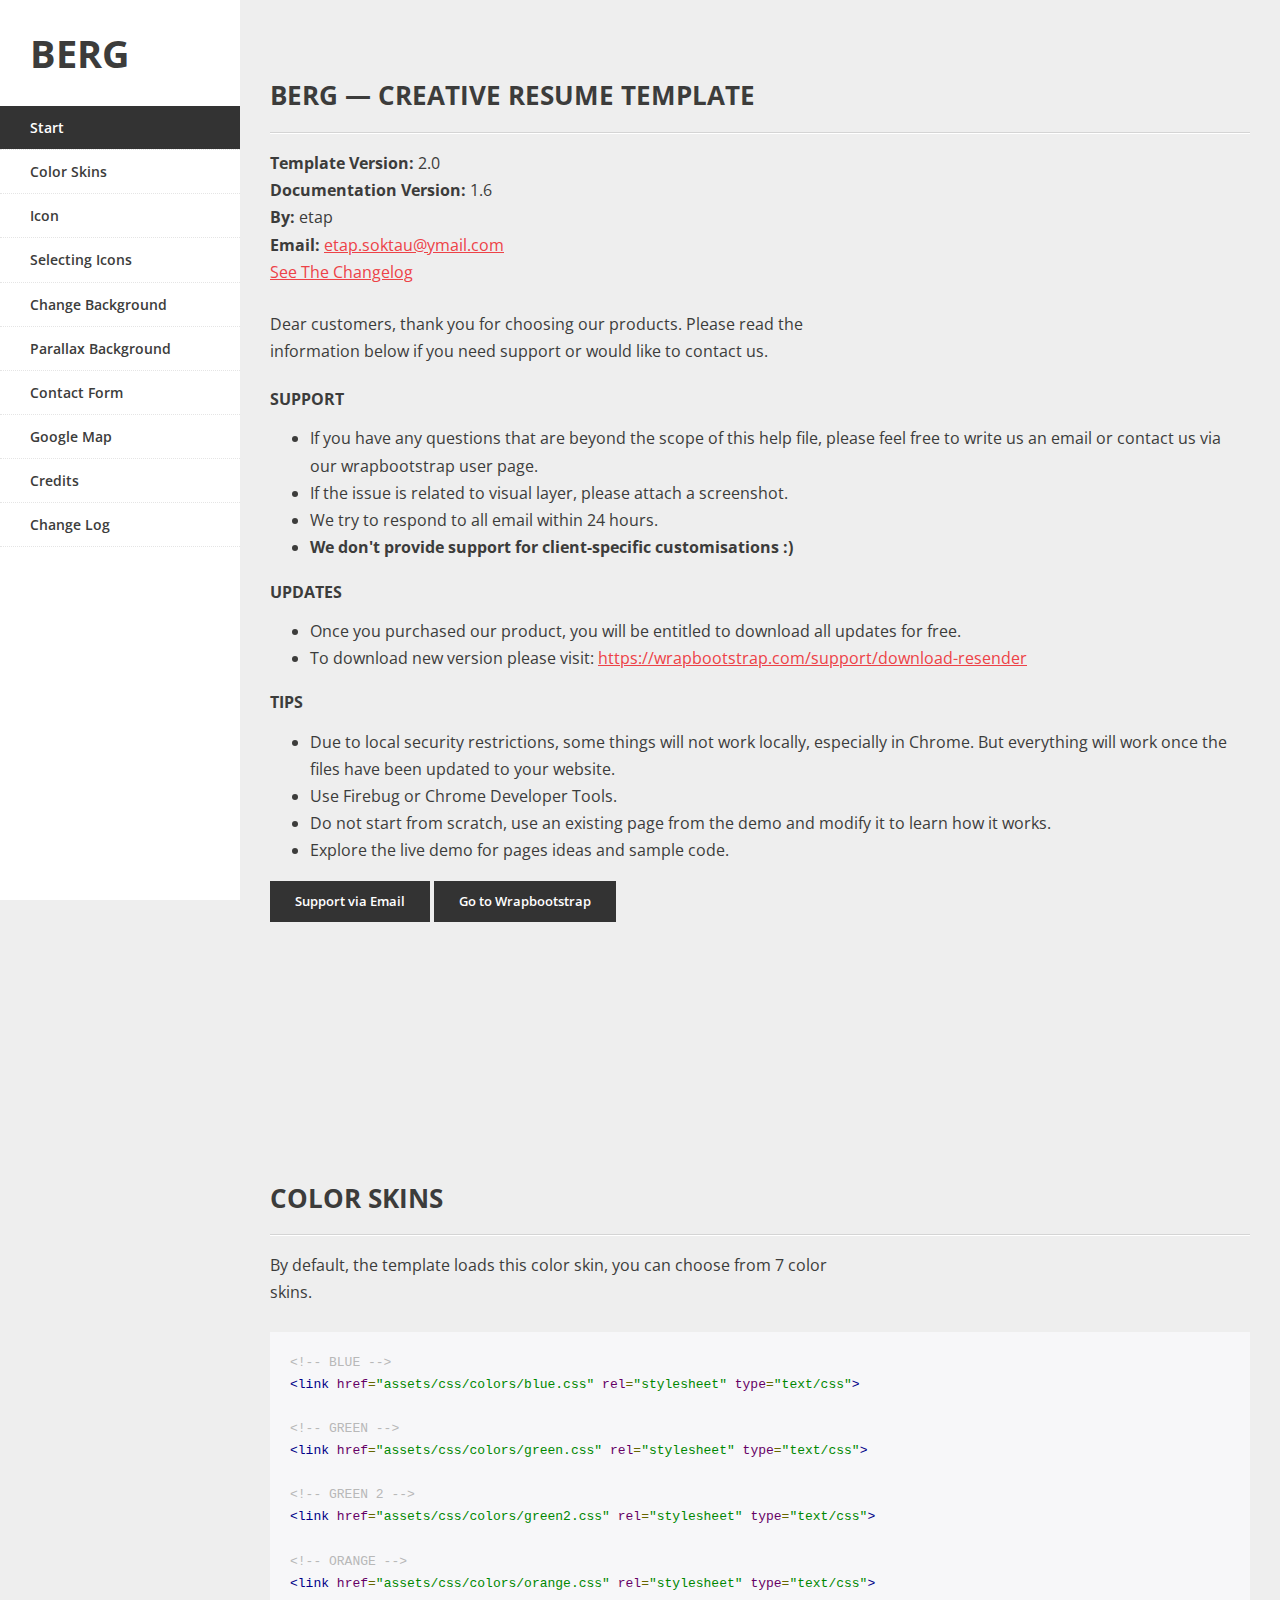
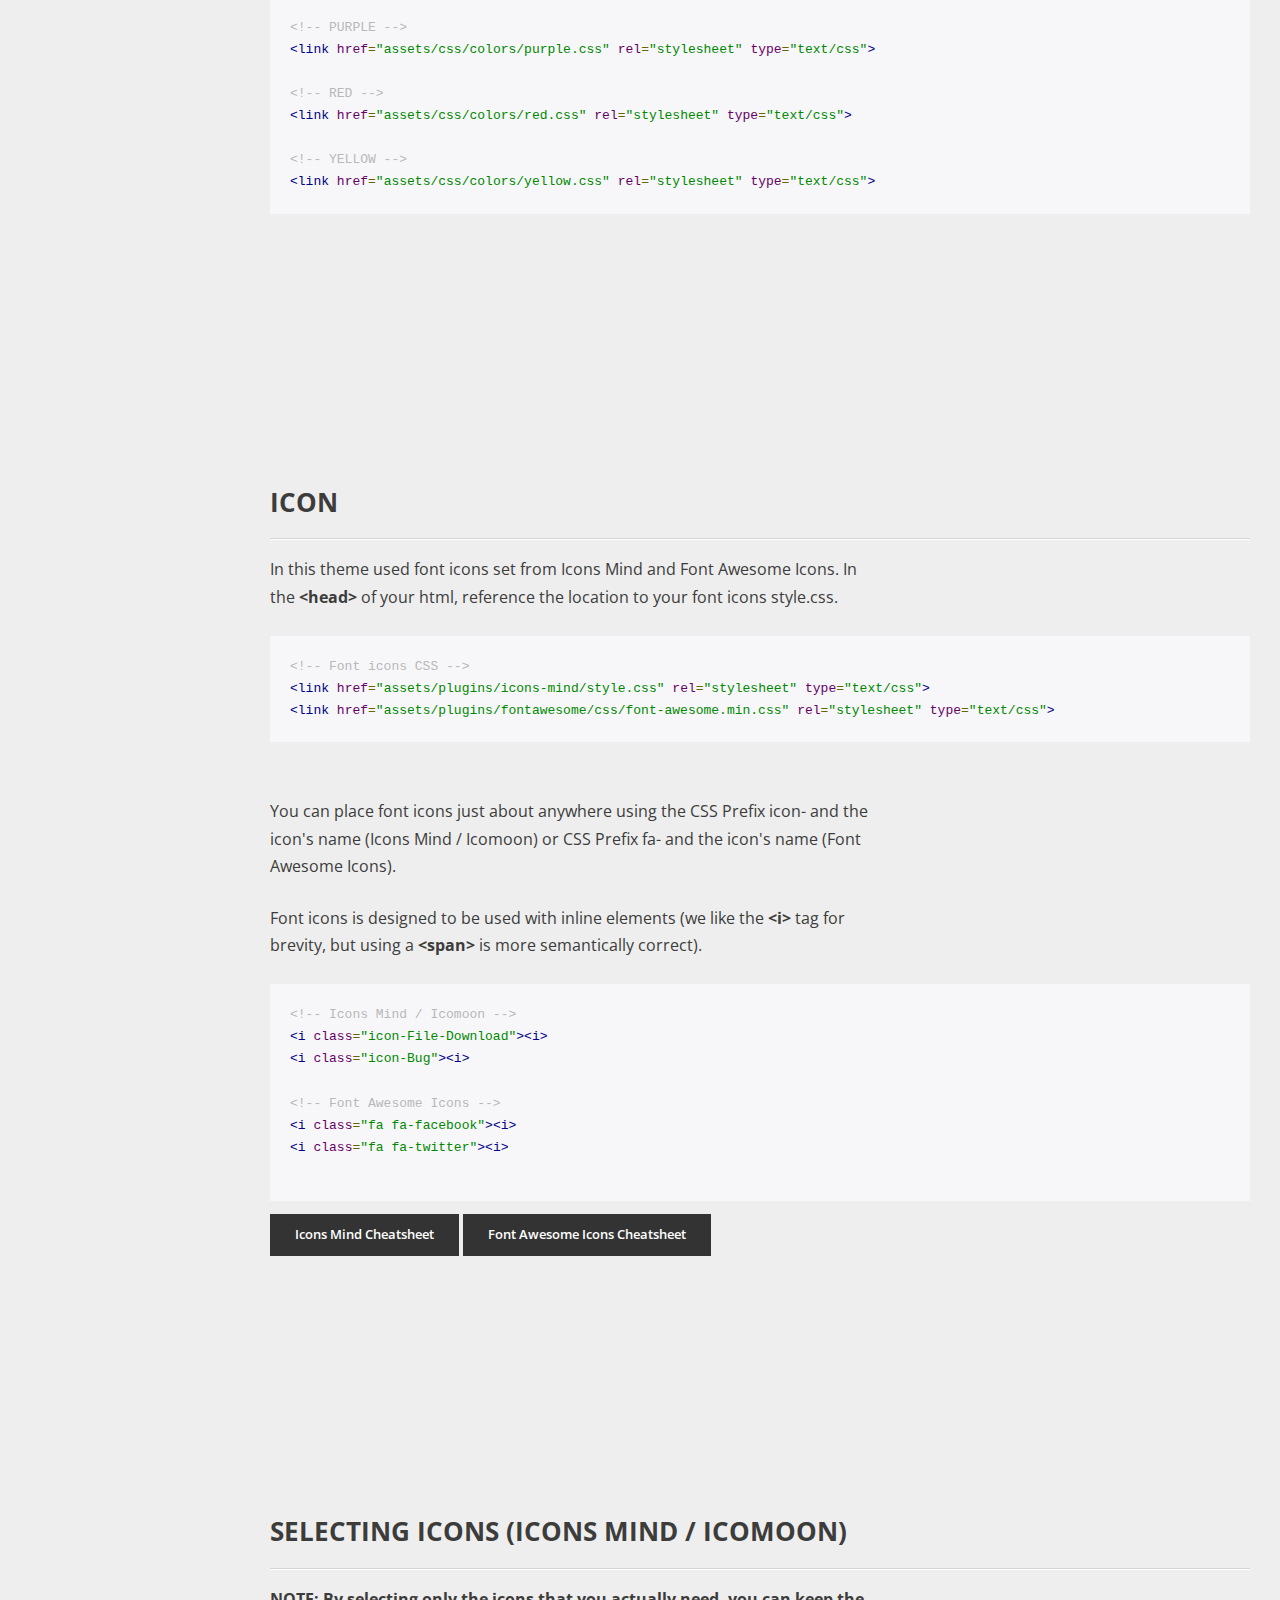
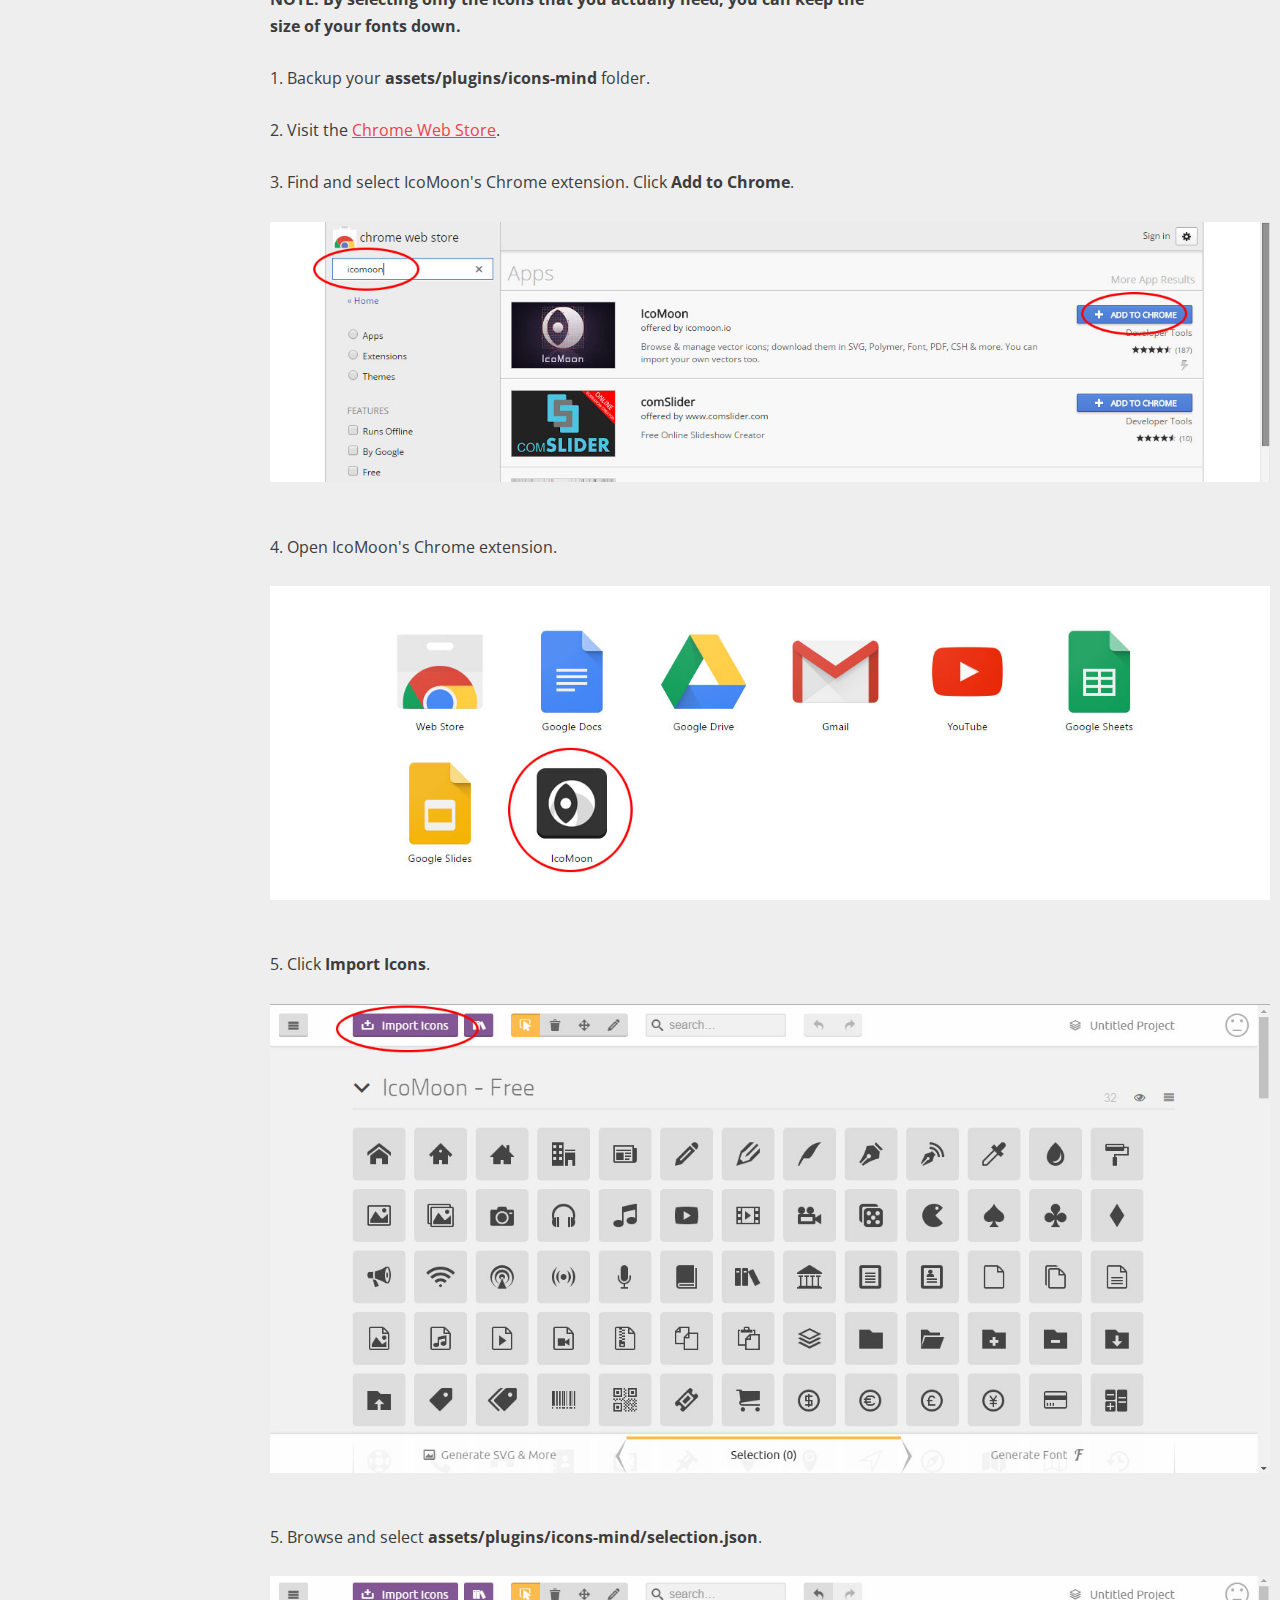
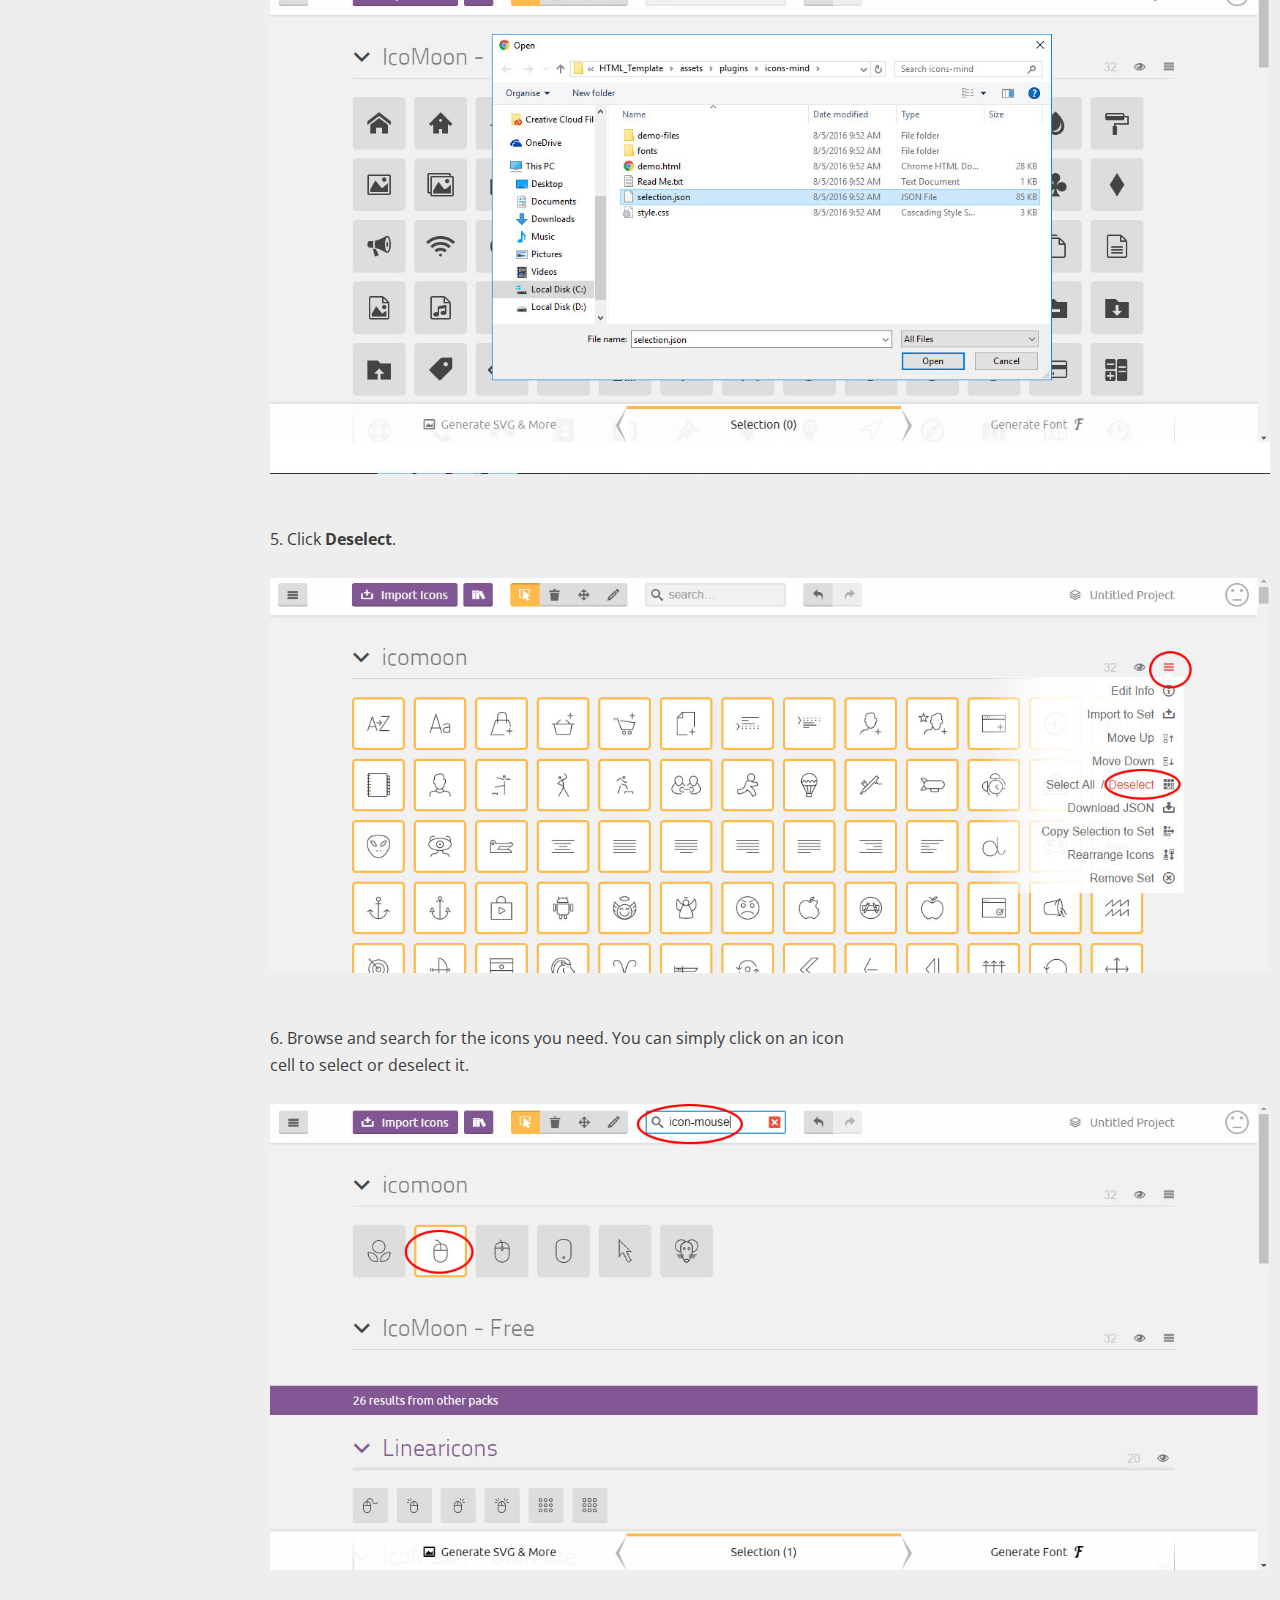
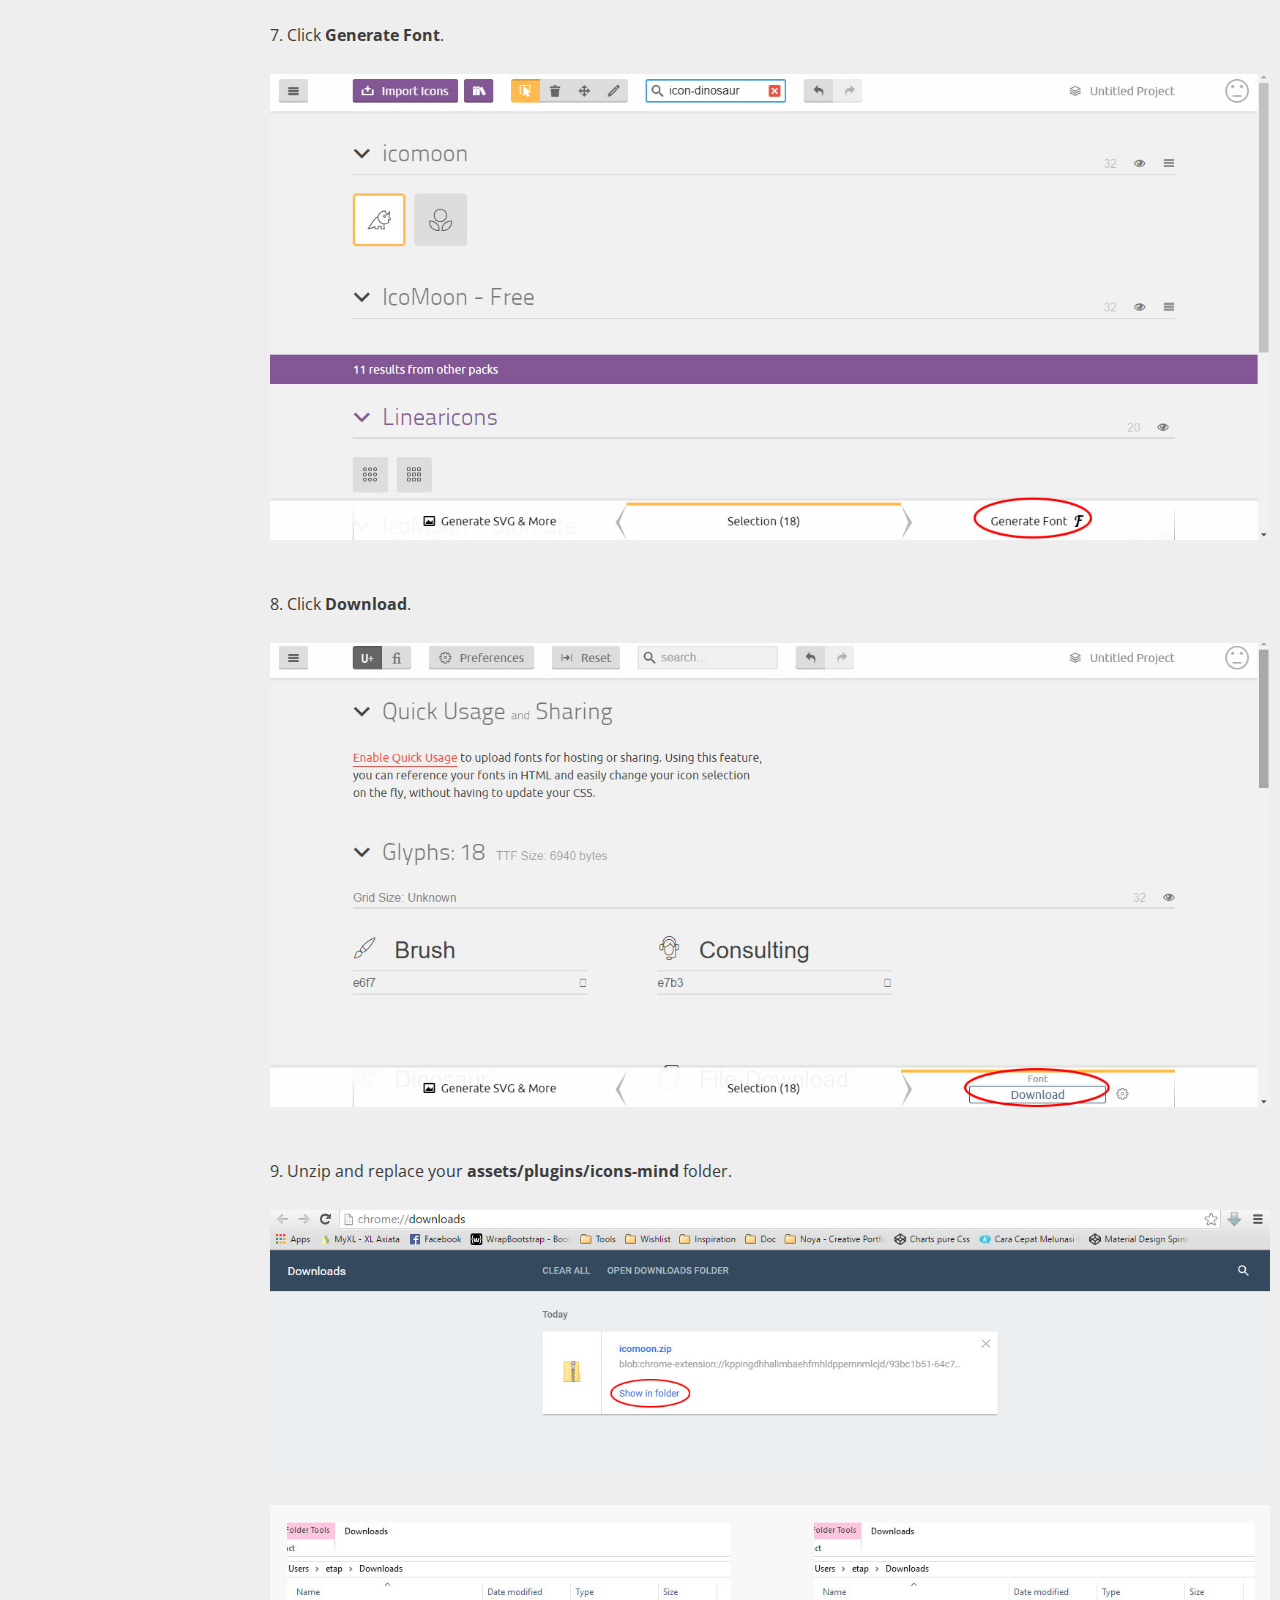
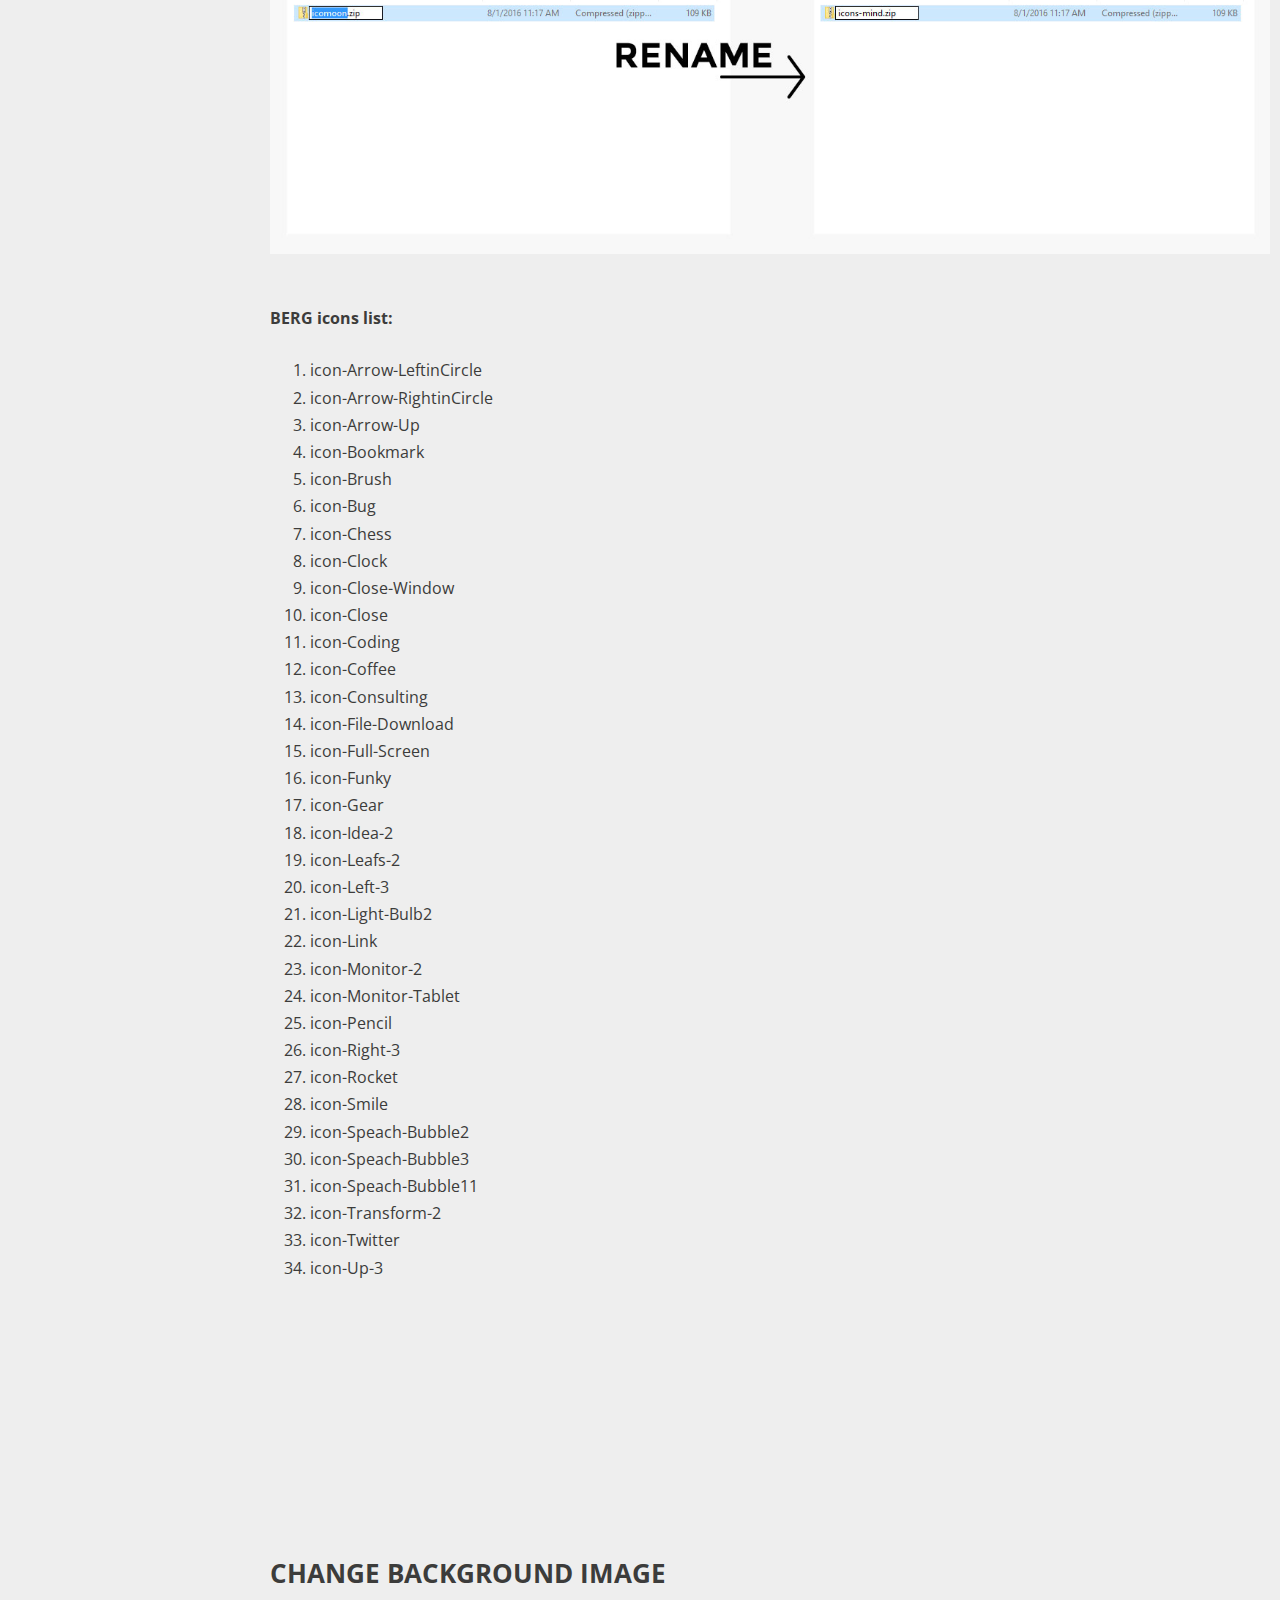
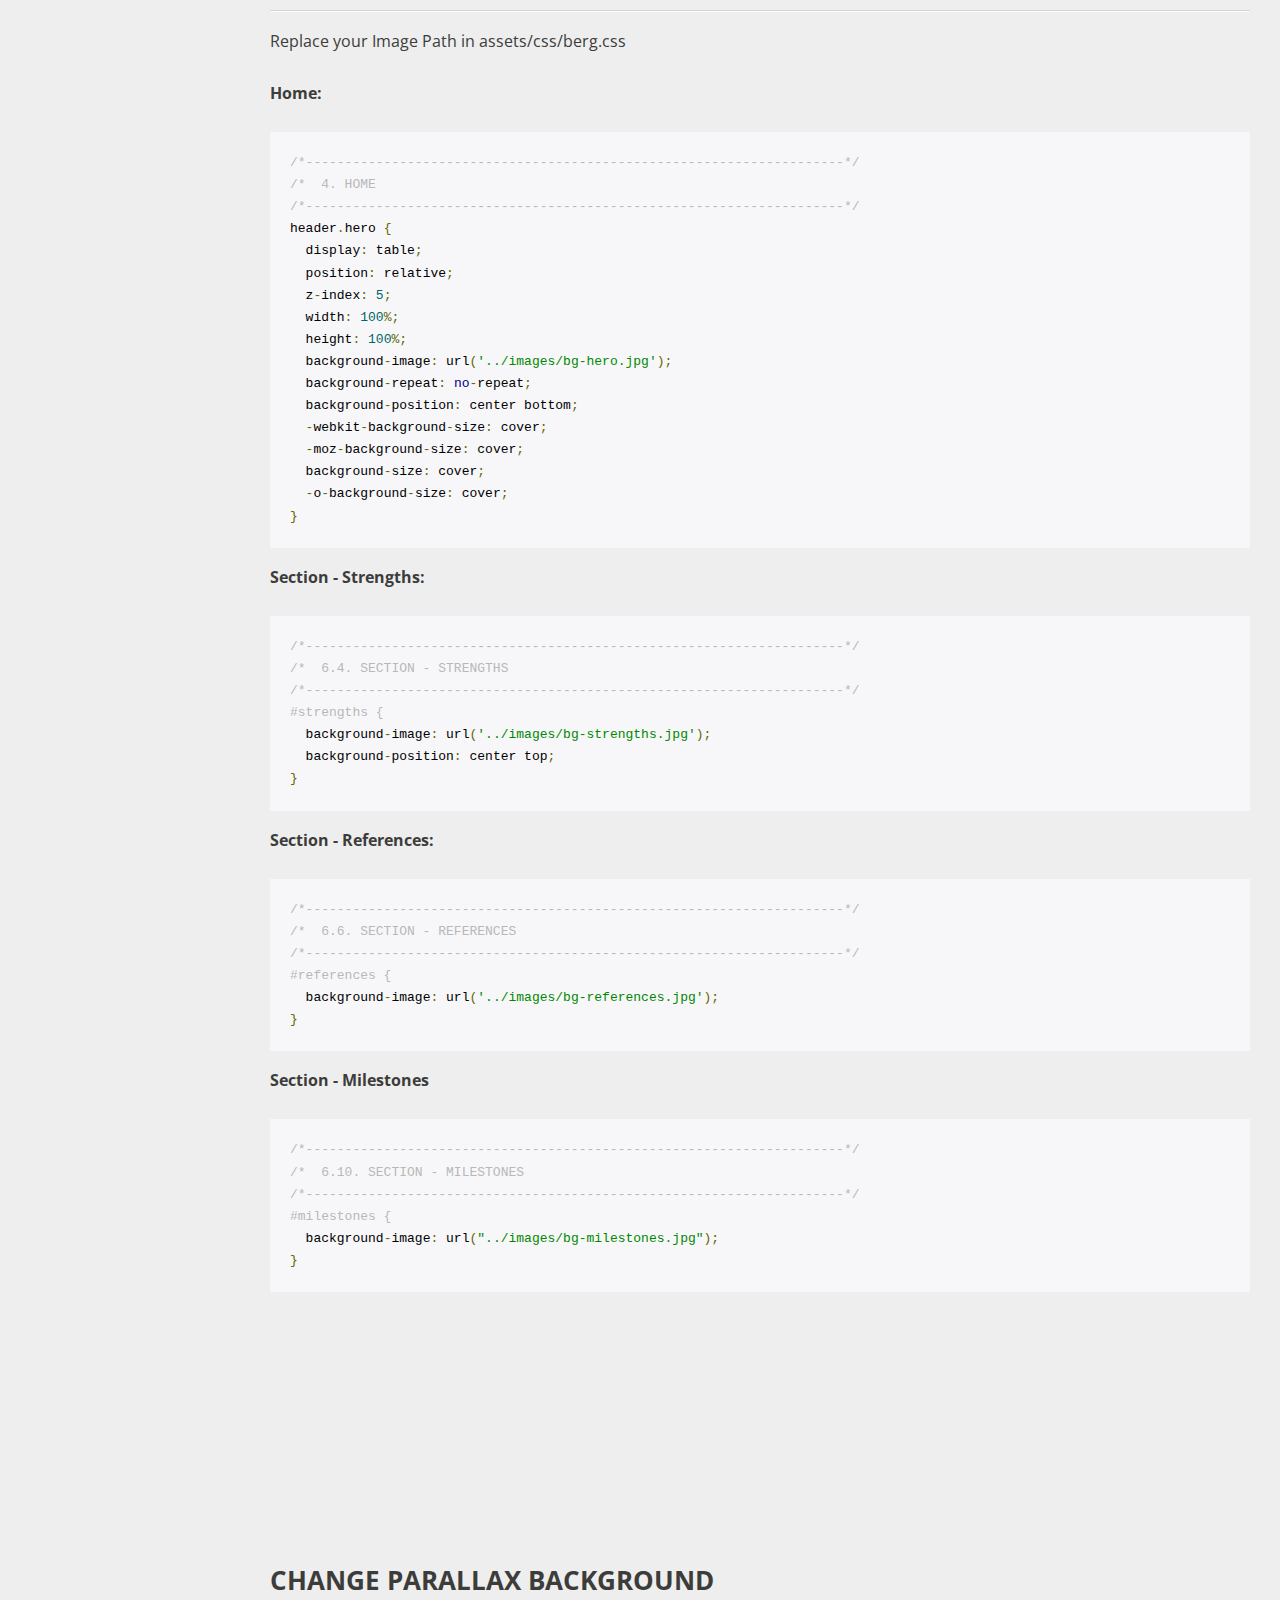
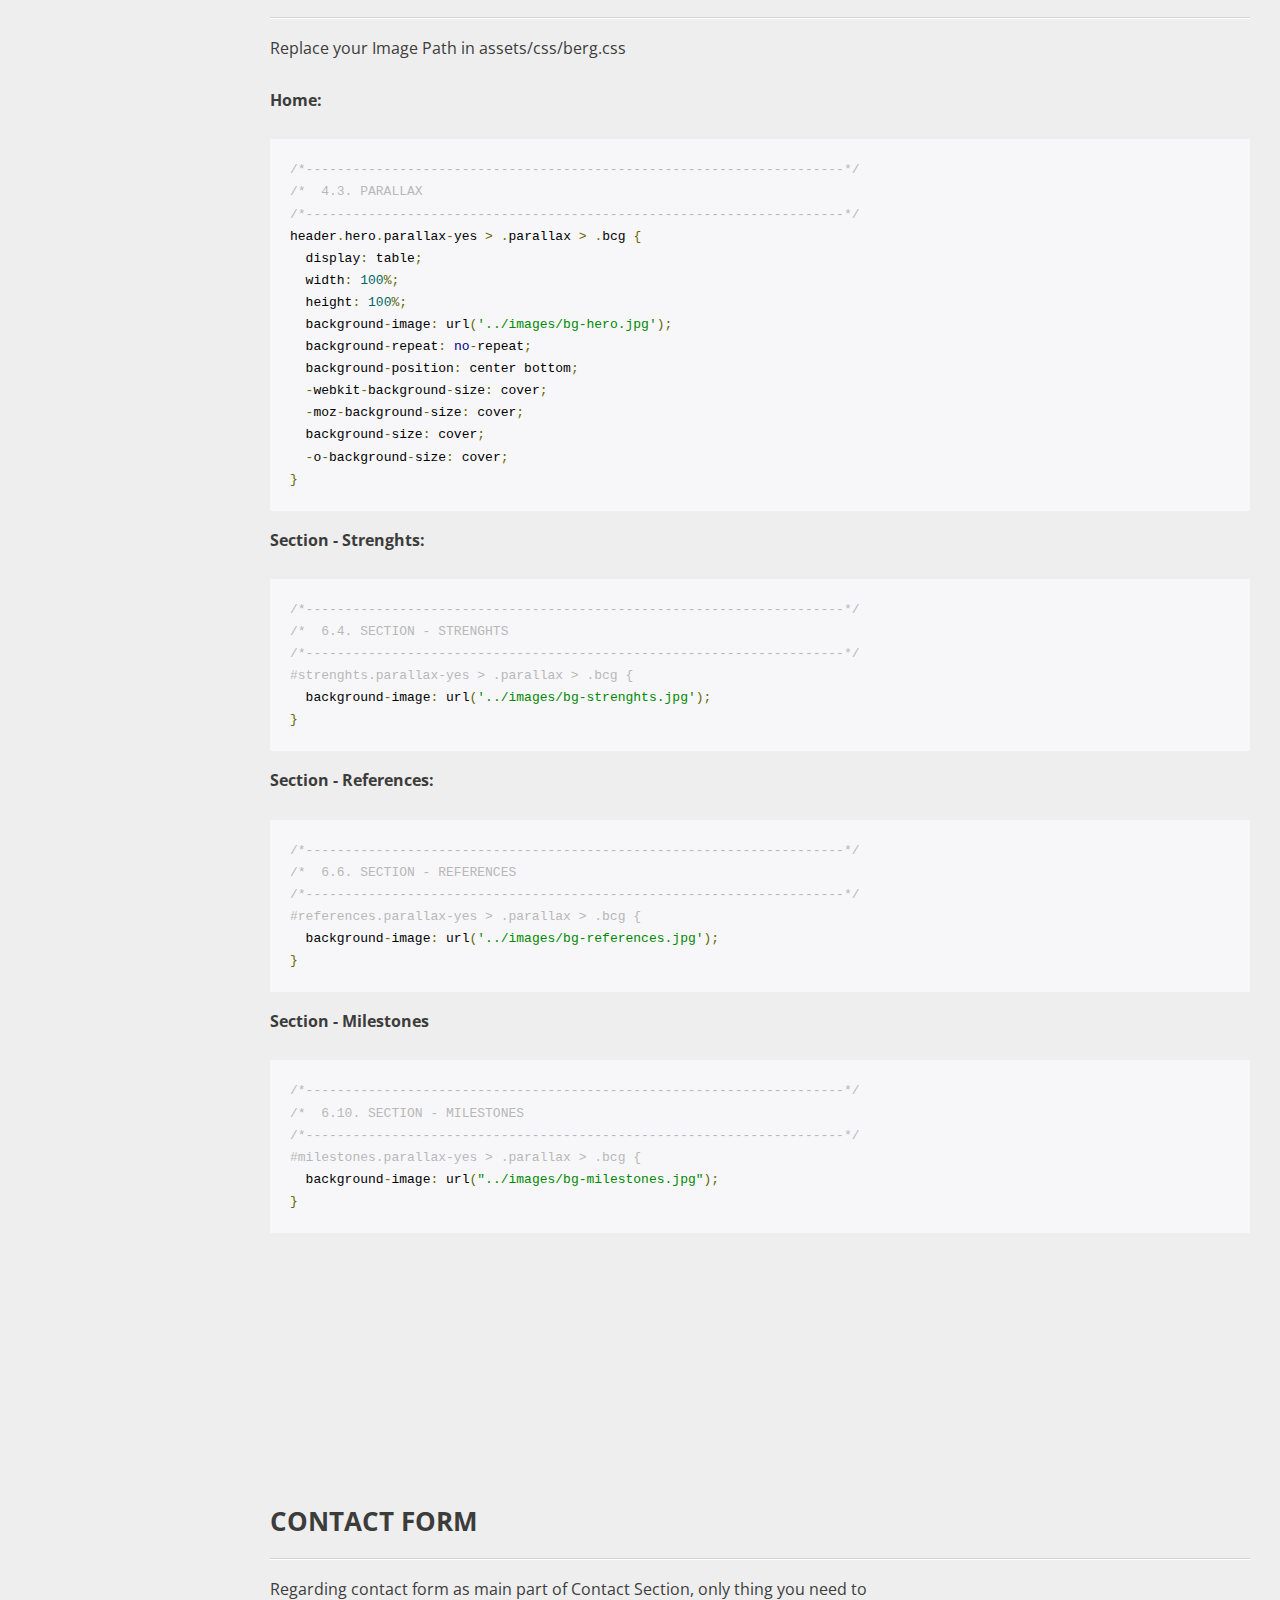
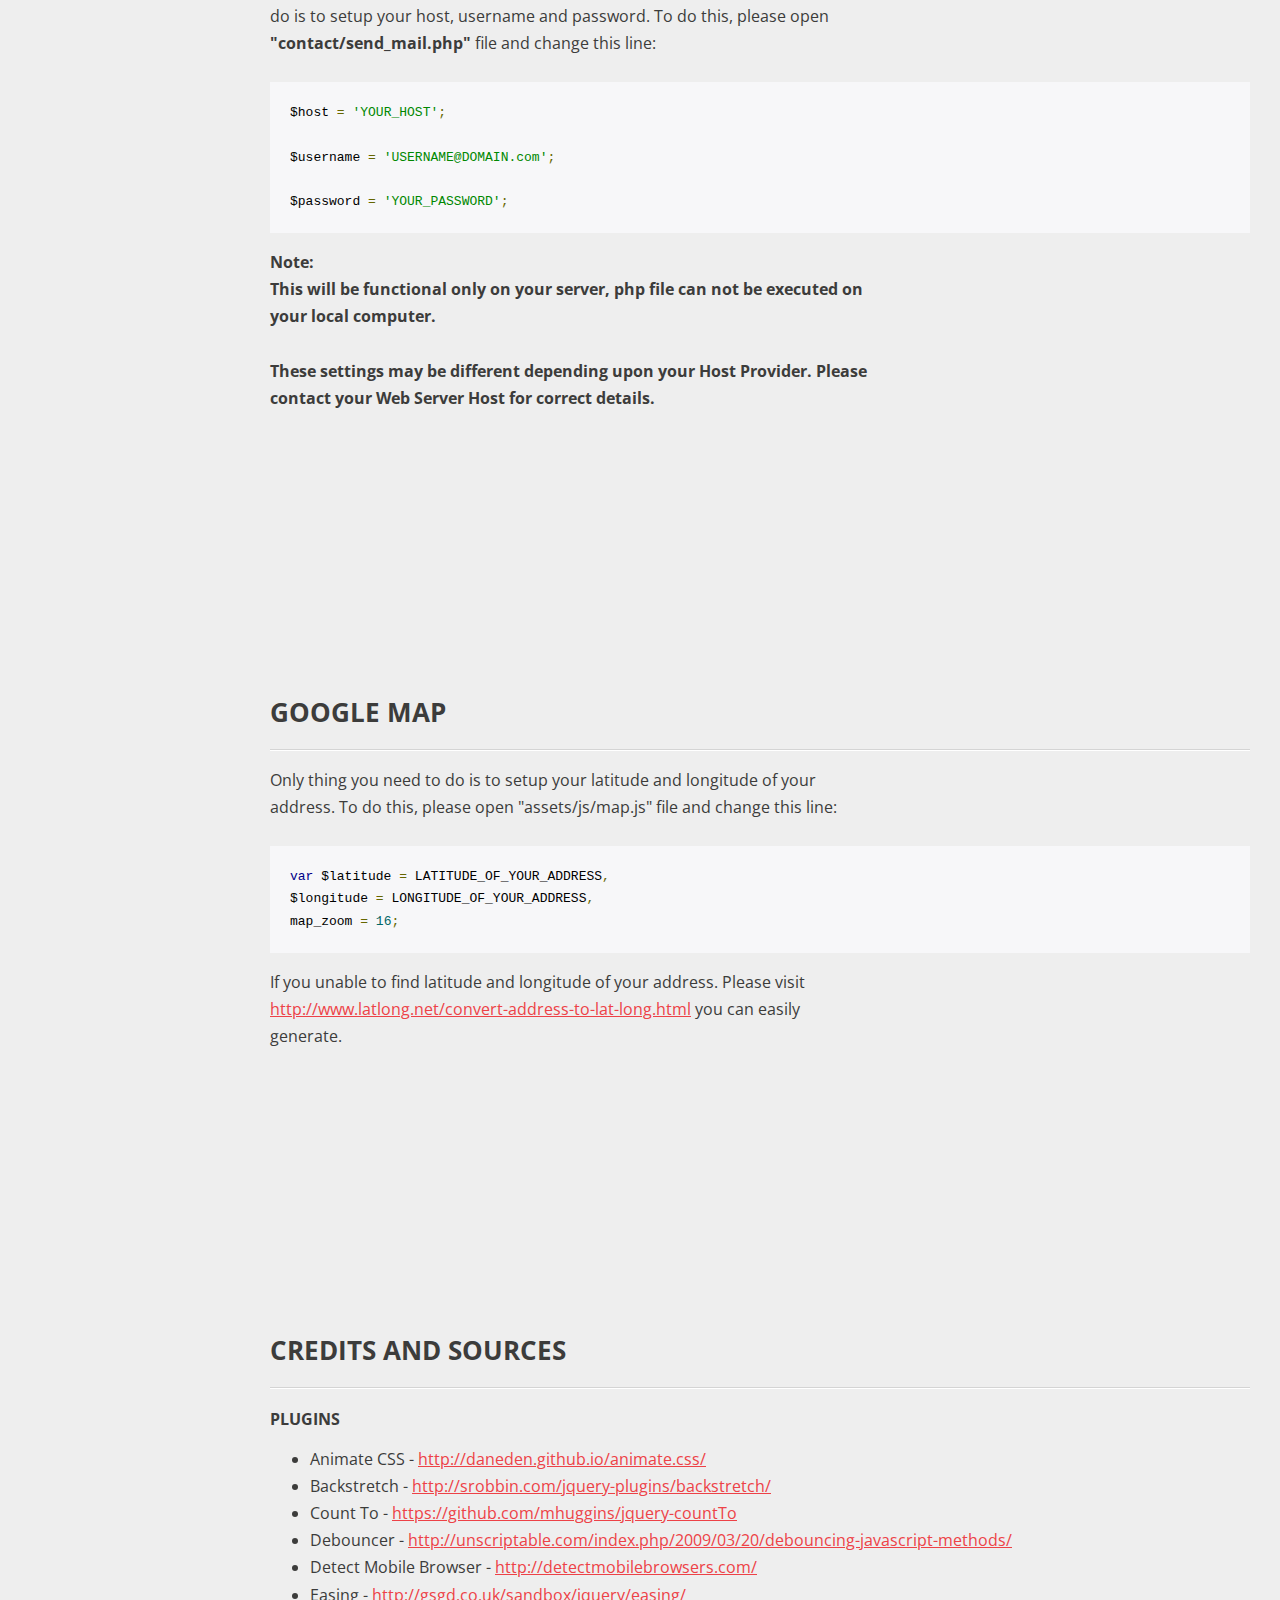
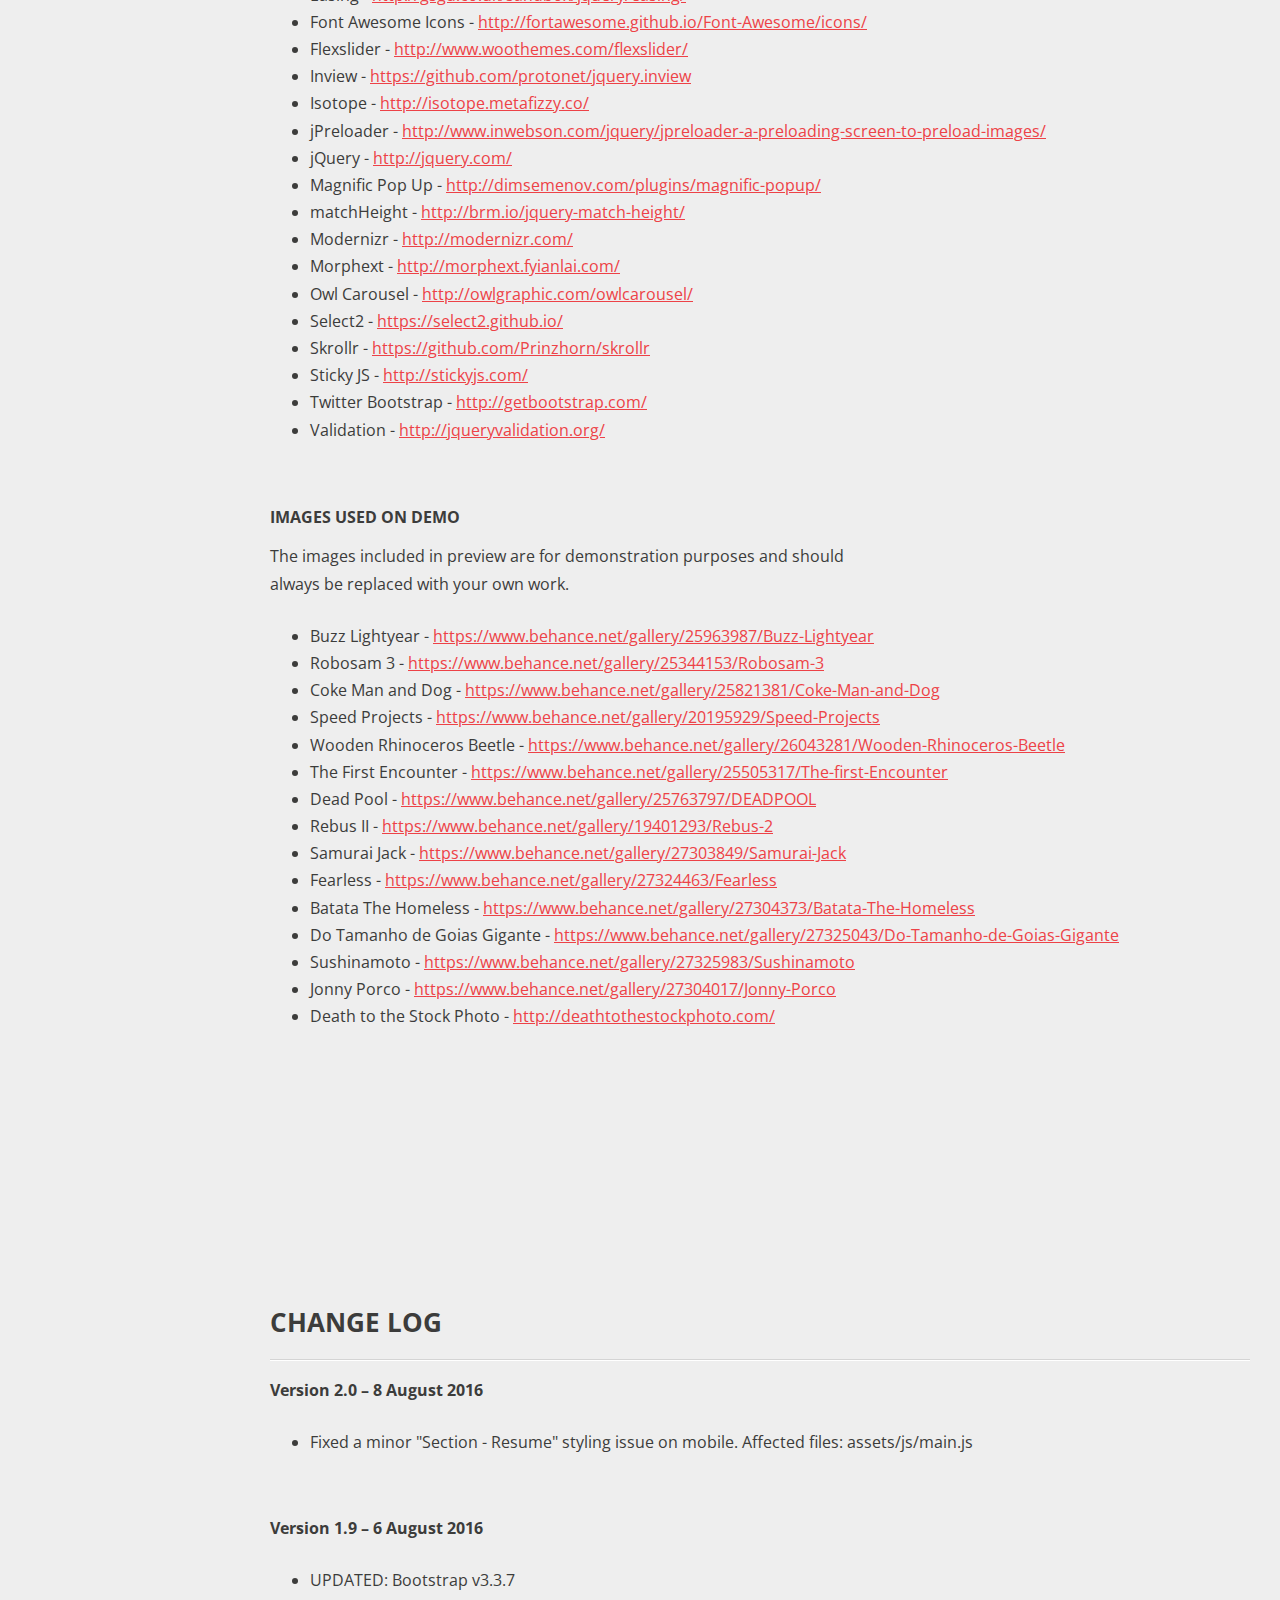
<file: Documentation/index.html>
<!doctype html>

<html lang="en-us">
<head>
    <meta charset="utf-8">

    <title>BERG - Creative Resume Template</title>

    <meta name="description" content="Creative Resume Template">

    <!-- CSS -->
    <link href='http://fonts.googleapis.com/css?family=Open+Sans:400,600,700' rel='stylesheet' type='text/css' />
    <link rel="stylesheet" href="assets/css/doc-style.css" type="text/css">
    <link rel="stylesheet" href="assets/css/responsive.css" type="text/css">
    <link rel="stylesheet" href="assets/js/google-code-prettify/prettify.css" media="screen">
    <link rel="stylesheet" href="assets/css/font-awesome.css" type="text/css">
</head>

<body>
    <header id="header">
        <div class="logo">
            <h1>BERG</h1>
        </div>
        <!-- //.logo -->
        
        <ul id="navigation">
            <li><a href="#start">Start</a></li>
            <li><a href="#color-skins">Color Skins</a></li>
            <li><a href="#icon">Icon</a></li>
            <li><a href="#selecting-icons">Selecting Icons</a></li>
            <li><a href="#change-bg">Change Background</a></li>
            <li><a href="#change-parallax-bg">Parallax Background</a></li>
            <li><a href="#contact-form">Contact Form</a></li>
            <li><a href="#google-map">Google Map</a></li>
            <li><a href="#credits">Credits</a></li>
            <li><a href="#changelog">Change Log</a></li>
        </ul>
    </header>
    
    <div id="page-wrapper">
        
        <!-- Section Start -->
        <section id="start">
            <h2>BERG &mdash; Creative Resume Template</h2>
            
            <hr/>
            
            <p>
                <span class="bold">Template Version:</span> 2.0<br>
                <span class="bold">Documentation Version:</span> 1.6<br>
                <span class="bold">By:</span> etap<br>
                <span class="bold">Email:</span> <a href="mailto:etap.soktau@ymail.com">etap.soktau@ymail.com</a><br>
                <a href="#changelog">See The Changelog</a><br>
            </p>
            
            <p class="max-width">
                Dear customers, thank you for choosing our products. Please read the information below if you need support or would like to contact us.
            </p>
            
            <h4>Support</h4>
            
            <ul>
                <li>If you have any questions that are beyond the scope of this help file, please feel free to write us an email or contact us via our wrapbootstrap user page.</li>
                <li>If the issue is related to visual layer, please attach a screenshot.</li>
                <li>We try to respond to all email within 24 hours.</li>
                <li><strong>We don't provide support for client-specific customisations :)</strong></li>
            </ul>
            
            <h4>Updates</h4>
            
            <ul>
                <li>Once you purchased our product, you will be entitled to download all updates for free.</li>
                <li>To download new version please visit: <a href="https://wrapbootstrap.com/support/download-resender" target="_blank">https://wrapbootstrap.com/support/download-resender</a></li>
            </ul>
           
            <h4>Tips</h4>
        
            <ul>
                <li>Due to local security restrictions, some things will not work locally, especially in Chrome. But everything will work once the files have been updated to your website.</li>
                <li>Use Firebug or Chrome Developer Tools.</li>
                <li>Do not start from scratch, use an existing page from the demo and modify it to learn how it works.</li>
                <li>Explore the live demo for pages ideas and sample code.</li>
            </ul>
            
            <a href="mailto:etap.soktau@ymail.com" class="button">Support via Email</a>
            <a href="https://wrapbootstrap.com/user/etap" class="button" target="_blank">Go to Wrapbootstrap</a>
        </section>
        <!-- //Section End -->
        
        
        <!-- Section Start -->
        <section id="color-skins">
            <h2>Color Skins</h2>
            
            <hr/>
            <p class="max-width">By default, the template loads this color skin, you can choose from 7 color skins.</p>
            
<pre class="prettyprint">
&lt;!-- BLUE --&gt;
&lt;link href=&quot;assets/css/colors/blue.css&quot; rel=&quot;stylesheet&quot; type=&quot;text/css&quot;&gt;

&lt;!-- GREEN --&gt;
&lt;link href=&quot;assets/css/colors/green.css&quot; rel=&quot;stylesheet&quot; type=&quot;text/css&quot;&gt;

&lt;!-- GREEN 2 --&gt;
&lt;link href=&quot;assets/css/colors/green2.css&quot; rel=&quot;stylesheet&quot; type=&quot;text/css&quot;&gt;

&lt;!-- ORANGE --&gt;
&lt;link href=&quot;assets/css/colors/orange.css&quot; rel=&quot;stylesheet&quot; type=&quot;text/css&quot;&gt;

&lt;!-- PURPLE --&gt;
&lt;link href=&quot;assets/css/colors/purple.css&quot; rel=&quot;stylesheet&quot; type=&quot;text/css&quot;&gt;

&lt;!-- RED --&gt;
&lt;link href=&quot;assets/css/colors/red.css&quot; rel=&quot;stylesheet&quot; type=&quot;text/css&quot;&gt;

&lt;!-- YELLOW --&gt;
&lt;link href=&quot;assets/css/colors/yellow.css&quot; rel=&quot;stylesheet&quot; type=&quot;text/css&quot;&gt;
</pre>
        </section>
        <!-- //Section End -->

        
        <!-- Section Start -->
        <section id="icon">
            <h2>Icon</h2>
            
            <hr/>
            
            <p class="max-width">In this theme used font icons set from Icons Mind and Font Awesome Icons. In the <strong>&lt;head&gt;</strong> of your html, reference the location to your font icons style.css.</p>
            
<pre class="prettyprint">
&lt;!-- Font icons CSS --&gt;
&lt;link href=&quot;assets/plugins/icons-mind/style.css&quot; rel=&quot;stylesheet&quot; type=&quot;text/css&quot;&gt;
&lt;link href=&quot;assets/plugins/fontawesome/css/font-awesome.min.css&quot; rel=&quot;stylesheet&quot; type=&quot;text/css&quot;&gt;
</pre>
            <br/>
            
            <p class="max-width">You can place font icons just about anywhere using the CSS Prefix icon- and the icon's name (Icons Mind / Icomoon) or CSS Prefix fa- and the icon's name (Font Awesome Icons).</p>
            
            <p class="max-width">Font icons is designed to be used with inline elements (we like the <strong>&lt;i&gt;</strong> tag for brevity, but using a <strong>&lt;span&gt;</strong> is more semantically correct).</p>
            
            <pre class="prettyprint">
&lt;!-- Icons Mind / Icomoon --&gt;
&lt;i class="icon-File-Download"&gt;&lt;i&gt;
&lt;i class="icon-Bug"&gt;&lt;i&gt;

&lt;!-- Font Awesome Icons --&gt;
&lt;i class="fa fa-facebook"&gt;&lt;i&gt;
&lt;i class="fa fa-twitter"&gt;&lt;i&gt;
            </pre>
            
            <a href="../HTML_Template/assets/plugins/icons-mind/demo.html" target="_blank" class="button">Icons Mind Cheatsheet</a>
            <a href="http://fortawesome.github.io/Font-Awesome/cheatsheet/" target="_blank" class="button">Font Awesome Icons Cheatsheet</a>
        </section>
        <!-- //Section End -->
        
        
        <!-- Section Start -->
        <section id="selecting-icons">
            <h2>Selecting Icons (Icons Mind / Icomoon)</h2>
            
            <hr>
            
            <p class="max-width">
                <strong>NOTE: By selecting only the icons that you actually need, you can keep the size of your fonts down.</strong>
            </p>
            
            <p class="max-width">
                1. Backup your <strong>assets/plugins/icons-mind</strong> folder.
            </p>
            
            <p class="max-width">
                2. Visit the <a href="https://chrome.google.com/webstore" target="_blank">Chrome Web Store</a>.
            </p>
            <p class="max-width">
                3. Find and select IcoMoon's Chrome extension. Click <strong>Add to Chrome</strong>.
            </p>
            <img width="1000" src="assets/images/icomoon-1.jpg" alt=""/>
            
            <br>
            <br>
            <p class="max-width">
                4. Open IcoMoon's Chrome extension.
            </p>
            <img width="1000" src="assets/images/icomoon-2.jpg" alt=""/>
            
            
            <br>
            <br>
            <p class="max-width">
                5. Click <strong>Import Icons</strong>.
            </p>
            <img width="1000" src="assets/images/icomoon-3.jpg" alt=""/>
            
            
            <br>
            <br>
            <p class="max-width">
                5. Browse and select <strong>assets/plugins/icons-mind/selection.json</strong>.
            </p>
            <img width="1000" src="assets/images/icomoon-4.jpg" alt=""/>
            
            
            <br>
            <br>
            <p class="max-width">
                5. Click <strong>Deselect</strong>.
            </p>
            <img width="1000" src="assets/images/icomoon-5.jpg" alt=""/>
            
            
            <br>
            <br>
            <p class="max-width">
                6. Browse and search for the icons you need. You can simply click on an icon cell to select or deselect it.
            </p>
            <img width="1000" src="assets/images/icomoon-6.jpg" alt=""/>
            
            
            <br>
            <br>
            <p class="max-width">
                7. Click <strong>Generate Font</strong>.
            </p>
            <img width="1000" src="assets/images/icomoon-7.jpg" alt=""/>
            
            
            <br>
            <br>
            <p class="max-width">
                8. Click <strong>Download</strong>.
            </p>
            <img width="1000" src="assets/images/icomoon-8.jpg" alt=""/>
            
            
            <br>
            <br>
            <p class="max-width">
                9. Unzip and replace your <strong>assets/plugins/icons-mind</strong> folder.
            </p>
            <img width="1000" src="assets/images/icomoon-9.jpg" alt=""/>
            <br>
            <br>
            
            <img width="1000" src="assets/images/icomoon-10.jpg" alt=""/>
            <br>
            <br>
            
            <p class="max-width">
                <strong>BERG icons list:</strong>
            </p>
            
            <ol>
                <li>icon-Arrow-LeftinCircle</li>
                <li>icon-Arrow-RightinCircle</li>
                <li>icon-Arrow-Up</li>
                <li>icon-Bookmark</li>
                <li>icon-Brush</li>
                <li>icon-Bug</li>
                <li>icon-Chess</li>
                <li>icon-Clock</li>
                <li>icon-Close-Window</li>
                <li>icon-Close</li>
                <li>icon-Coding</li>
                <li>icon-Coffee</li>
                <li>icon-Consulting</li>
                <li>icon-File-Download</li>
                <li>icon-Full-Screen</li>
                <li>icon-Funky</li>
                <li>icon-Gear</li>
                <li>icon-Idea-2</li>
                <li>icon-Leafs-2</li>
                <li>icon-Left-3</li>
                <li>icon-Light-Bulb2</li>
                <li>icon-Link</li>
                <li>icon-Monitor-2</li>
                <li>icon-Monitor-Tablet</li>
                <li>icon-Pencil</li>
                <li>icon-Right-3</li>
                <li>icon-Rocket</li>
                <li>icon-Smile</li>
                <li>icon-Speach-Bubble2</li>
                <li>icon-Speach-Bubble3</li>
                <li>icon-Speach-Bubble11</li>
                <li>icon-Transform-2</li>
                <li>icon-Twitter</li>
                <li>icon-Up-3</li>
            </ol>
        </section>
        
        
        <!-- Section Start -->
        <section id="change-bg">
            <h2>Change Background Image</h2>
            
            <hr/>
            
            <p class="max-width"> Replace your Image Path in assets/css/berg.css</p>
            
            <p><strong>Home:</strong></p>
            
<pre class="prettyprint">
/*---------------------------------------------------------------------*/
/*  4. HOME
/*---------------------------------------------------------------------*/
header.hero {
  display: table;
  position: relative;
  z-index: 5;
  width: 100%;
  height: 100%;
  background-image: url('../images/bg-hero.jpg');
  background-repeat: no-repeat;
  background-position: center bottom;
  -webkit-background-size: cover;
  -moz-background-size: cover;
  background-size: cover;
  -o-background-size: cover;
}
</pre>
            
            <p><strong>Section - Strengths:</strong></p>
            
<pre class="prettyprint">
/*---------------------------------------------------------------------*/
/*  6.4. SECTION - STRENGTHS
/*---------------------------------------------------------------------*/
#strengths {
  background-image: url('../images/bg-strengths.jpg');
  background-position: center top;
}
</pre>
            
            <p><strong>Section - References:</strong></p>
            
<pre class="prettyprint">
/*---------------------------------------------------------------------*/
/*  6.6. SECTION - REFERENCES
/*---------------------------------------------------------------------*/
#references {
  background-image: url('../images/bg-references.jpg');
}
</pre>
            
<p><strong>Section - Milestones</strong></p>
            
<pre class="prettyprint">
/*---------------------------------------------------------------------*/
/*  6.10. SECTION - MILESTONES
/*---------------------------------------------------------------------*/
#milestones {
  background-image: url("../images/bg-milestones.jpg");
}
</pre>
        </section>
        <!-- //Section End -->

        
        <!-- Section Start -->
        <section id="change-parallax-bg">
            <h2>Change Parallax Background</h2>
            
            <hr/>
            
            <p class="max-width"> Replace your Image Path in assets/css/berg.css</p>
            
            <p><strong>Home:</strong></p>
            
<pre class="prettyprint">
/*---------------------------------------------------------------------*/
/*  4.3. PARALLAX
/*---------------------------------------------------------------------*/
header.hero.parallax-yes > .parallax > .bcg {
  display: table;
  width: 100%;
  height: 100%;
  background-image: url('../images/bg-hero.jpg');
  background-repeat: no-repeat;
  background-position: center bottom;
  -webkit-background-size: cover;
  -moz-background-size: cover;
  background-size: cover;
  -o-background-size: cover;
}
</pre>
            
            <p><strong>Section - Strenghts:</strong></p>
            
<pre class="prettyprint">
/*---------------------------------------------------------------------*/
/*  6.4. SECTION - STRENGHTS
/*---------------------------------------------------------------------*/
#strenghts.parallax-yes > .parallax > .bcg {
  background-image: url('../images/bg-strenghts.jpg');
}
</pre>
            
            <p><strong>Section - References:</strong></p>
            
<pre class="prettyprint">
/*---------------------------------------------------------------------*/
/*  6.6. SECTION - REFERENCES
/*---------------------------------------------------------------------*/
#references.parallax-yes > .parallax > .bcg {
  background-image: url('../images/bg-references.jpg');
}
</pre>
            
            <p><strong>Section - Milestones</strong></p>
            
<pre class="prettyprint">
/*---------------------------------------------------------------------*/
/*  6.10. SECTION - MILESTONES
/*---------------------------------------------------------------------*/
#milestones.parallax-yes > .parallax > .bcg {
  background-image: url("../images/bg-milestones.jpg");
}
</pre>
        </section>
        <!-- //Section End -->

        
        <!-- Section Start -->
        <section id="contact-form">
            <h2>Contact Form</h2>
            
            <hr/>
            <p class="max-width">Regarding contact form as main part of Contact Section, only thing you need to do is to setup your host, username and password. To do this, please open <strong>"contact/send_mail.php"</strong> file and change this line:</p>
            
<pre class="prettyprint">
$host = &#39;YOUR_HOST&#39;; 

$username = &#39;USERNAME@DOMAIN.com&#39;; 

$password = &#39;YOUR_PASSWORD&#39;;
</pre>
            
            <p class="max-width">
                <strong>
                    Note: <br>
                    This will be functional only on your server, php file can not be executed on your local computer.
                    
                    <br><br>
                    
                    These settings may be different depending upon your Host Provider. Please contact your Web Server Host for correct details.
                </strong>
            </p> 
        </section>
        <!-- //Section End -->

        
        <!-- Section Start -->
        <section id="google-map">
            <h2>Google Map</h2>
            
            <hr/>
            
            <p class="max-width">Only thing you need to do is to setup your latitude and longitude of your address. To do this, please open "assets/js/map.js" file and change this line:</p>
            
<pre class="prettyprint">
var $latitude = LATITUDE_OF_YOUR_ADDRESS,             
$longitude = LONGITUDE_OF_YOUR_ADDRESS,
map_zoom = 16;
</pre>
            
            <p class="max-width">If you unable to find latitude and longitude of your address. Please visit <a href="http://www.latlong.net/convert-address-to-lat-long.html" target="_blank">http://www.latlong.net/convert-address-to-lat-long.html</a> you can easily generate.</p>
        </section>
        <!-- //Section End -->

       
        <!-- Section Start -->
        <section id="credits">
            <h2>Credits and Sources</h2>
            
            <hr/>
            
            <h4>Plugins</h4>

            <ul>
                <li>Animate CSS - <a href="http://daneden.github.io/animate.css/" target="_blank">http://daneden.github.io/animate.css/</a></li>
                <li>Backstretch - <a href="http://srobbin.com/jquery-plugins/backstretch/" target="_blank">http://srobbin.com/jquery-plugins/backstretch/</a></li>
                <li>Count To - <a href="https://github.com/mhuggins/jquery-countTo" target="_blank">https://github.com/mhuggins/jquery-countTo</a></li>
                <li>Debouncer - <a href="http://unscriptable.com/index.php/2009/03/20/debouncing-javascript-methods/" target="_blank">http://unscriptable.com/index.php/2009/03/20/debouncing-javascript-methods/</a></li>
                <li>Detect Mobile Browser - <a href="http://detectmobilebrowsers.com/" target="_blank">http://detectmobilebrowsers.com/</a></li>
                <li>Easing - <a href="http://gsgd.co.uk/sandbox/jquery/easing/" target="_blank">http://gsgd.co.uk/sandbox/jquery/easing/</a></li>
                <li>Font Awesome Icons - <a href="http://fortawesome.github.io/Font-Awesome/icons/" target="_blank">http://fortawesome.github.io/Font-Awesome/icons/</a></li>
                <li>Flexslider - <a href="http://www.woothemes.com/flexslider/" target="_blank">http://www.woothemes.com/flexslider/</a></li>
                <li>Inview - <a href="https://github.com/protonet/jquery.inview" target="_blank">https://github.com/protonet/jquery.inview</a></li>
                <li>Isotope - <a href="http://isotope.metafizzy.co/" target="_blank">http://isotope.metafizzy.co/</a></li>
                <li>jPreloader - <a href="http://www.inwebson.com/jquery/jpreloader-a-preloading-screen-to-preload-images/" target="_blank">http://www.inwebson.com/jquery/jpreloader-a-preloading-screen-to-preload-images/</a></li>
                <li>jQuery - <a href="http://jquery.com/" target="_blank">http://jquery.com/</a></li>
                <li>Magnific Pop Up - <a href="http://dimsemenov.com/plugins/magnific-popup/" target="_blank">http://dimsemenov.com/plugins/magnific-popup/</a></li>
                <li>matchHeight - <a href="http://brm.io/jquery-match-height/" target="_blank">http://brm.io/jquery-match-height/</a></li>
                <li>Modernizr - <a href="http://modernizr.com/" target="_blank">http://modernizr.com/</a></li>
                <li>Morphext - <a href="http://morphext.fyianlai.com/" target="_blank">http://morphext.fyianlai.com/</a></li>
                <li>Owl Carousel - <a href="http://owlgraphic.com/owlcarousel/" target="_blank">http://owlgraphic.com/owlcarousel/</a></li>
                <li>Select2 - <a href="https://select2.github.io/" target="_blank">https://select2.github.io/</a></li>
                <li>Skrollr - <a href="https://github.com/Prinzhorn/skrollr" target="_blank">https://github.com/Prinzhorn/skrollr</a></li>
                <li>Sticky JS - <a href="http://stickyjs.com/" target="_blank">http://stickyjs.com/</a></li>
                <li>Twitter Bootstrap - <a href="http://getbootstrap.com/" target="_blank">http://getbootstrap.com/</a></li>
                <li>Validation - <a href="http://jqueryvalidation.org/" target="_blank">http://jqueryvalidation.org/</a></li>
            </ul>
            
            <br/>
            
            <h4>Images Used on Demo</h4>
            
            <p class="max-width">The images included in preview are for demonstration purposes and should always be replaced with your own work.</p>
            
            <ul>
                <li>Buzz Lightyear - <a href="https://www.behance.net/gallery/25963987/Buzz-Lightyear" target="_blank">https://www.behance.net/gallery/25963987/Buzz-Lightyear</a></li>
                <li>Robosam 3 - <a href="https://www.behance.net/gallery/25344153/Robosam-3" target="_blank">https://www.behance.net/gallery/25344153/Robosam-3</a></li>
                <li>Coke Man and Dog - <a href="https://www.behance.net/gallery/25821381/Coke-Man-and-Dog" target="_blank">https://www.behance.net/gallery/25821381/Coke-Man-and-Dog</a></li>
                <li>Speed Projects - <a href="https://www.behance.net/gallery/20195929/Speed-Projects" target="_blank">https://www.behance.net/gallery/20195929/Speed-Projects</a></li>
                <li>Wooden Rhinoceros Beetle - <a href="https://www.behance.net/gallery/26043281/Wooden-Rhinoceros-Beetle" target="_blank">https://www.behance.net/gallery/26043281/Wooden-Rhinoceros-Beetle</a></li>
                <li>The First Encounter - <a href="https://www.behance.net/gallery/25505317/The-first-Encounter" target="_blank">https://www.behance.net/gallery/25505317/The-first-Encounter</a></li>
                <li>Dead Pool - <a href="https://www.behance.net/gallery/25763797/DEADPOOL" target="_blank">https://www.behance.net/gallery/25763797/DEADPOOL</a></li>
                <li>Rebus II - <a href="https://www.behance.net/gallery/19401293/Rebus-2" target="_blank">https://www.behance.net/gallery/19401293/Rebus-2</a></li>
                <li>Samurai Jack - <a href="https://www.behance.net/gallery/27303849/Samurai-Jack" target="_blank">https://www.behance.net/gallery/27303849/Samurai-Jack</a></li>
                <li>Fearless - <a href="https://www.behance.net/gallery/27324463/Fearless" target="_blank">https://www.behance.net/gallery/27324463/Fearless</a></li>
                <li>Batata The Homeless - <a href="https://www.behance.net/gallery/27304373/Batata-The-Homeless" target="_blank">https://www.behance.net/gallery/27304373/Batata-The-Homeless</a></li>
                <li>Do Tamanho de Goias Gigante - <a href="https://www.behance.net/gallery/27325043/Do-Tamanho-de-Goias-Gigante" target="_blank">https://www.behance.net/gallery/27325043/Do-Tamanho-de-Goias-Gigante</a></li>
                <li>Sushinamoto - <a href="https://www.behance.net/gallery/27325983/Sushinamoto" target="_blank">https://www.behance.net/gallery/27325983/Sushinamoto</a></li>
                <li>Jonny Porco - <a href="https://www.behance.net/gallery/27304017/Jonny-Porco" target="_blank">https://www.behance.net/gallery/27304017/Jonny-Porco</a></li>
                <li>Death to the Stock Photo - <a href="http://deathtothestockphoto.com/" target="_blank">http://deathtothestockphoto.com/</a></li>
            </ul>
        </section>
        <!-- //Section End -->
        
        
        <!-- Section Start -->
        <section id="changelog">
            <h2>Change Log</h2>
            
            <hr/>
            
            <p class="max-width"><strong>Version 2.0 – 8 August 2016</strong></p>
            <ul>
                <li>Fixed a minor "Section - Resume" styling issue on mobile. Affected files: assets/js/main.js</li>
            </ul>
            
            <br>
            
            <p class="max-width"><strong>Version 1.9 – 6 August 2016</strong></p>
            <ul>
                <li>UPDATED: Bootstrap v3.3.7</li>
                <li>UPDATED: FontAwesome 4.6.3</li> 
            </ul>
            
            <br>
            
            <p class="max-width"><strong>Version 1.8 – 14 July 2016</strong></p>
            <ul>
                <li>FIXED: The text on the bars from the bar chart moves with a twitch (Home Text Rotator - "Section Strengths").</li>
            </ul>
            
            <br>
            
            <p class="max-width"><strong>Version 1.7 – 27 May 2016</strong></p>
            <ul>
                <li>Fixed a minor nav styling issue. Affected files: assets/css/berg.css</li>
                <li>UPDATED: jQuery v2.2.4 - assets/plugins/jquery.min.js</li>
                <li>UPDATED: Animate CSS - assets/plugins/animate-css</li>
                <li>UPDATED: Count To - assets/plugins/countTo</li>
                <li>UPDATED: Flexslider - assets/plugins/flexSlider</li>
                <li>UPDATED: Font Awesome - assets/plugins/fontawesome</li>
                <li>UPDATED: Inview - assets/plugins/inview</li>
                <li>UPDATED: Isotope - assets/plugins/isotope</li>
                <li>UPDATED: Magnific Popup - assets/plugins/magnificPopup</li>
                <li>UPDATED: Match Height - assets/plugins/matchHeight</li>
                <li>UPDATED: Morphext - assets/plugins/morphext</li>
                <li>UPDATED: Select2 - assets/plugins/select2</li>
                <li>UPDATED: Skrollr - assets/plugins/skrollr</li>
                <li>UPDATED: Sticky JS - assets/plugins/sticky</li>
                <li>UPDATED: Validation - assets/plugins/validation</li>
            </ul>
            
            <br>
            
            <p class="max-width"><strong>Version 1.6 – 2 January 2016</strong></p>
            <ul>
                <li>NEW: Home Carousel</li>
                <li>UPDATED: Bootstrap v3.3.6</li>             
                <li>UPDATED: FontAwesome 4.5.0</li> 
            </ul>
            
            <br>
            
            <p class="max-width"><strong>Version 1.5 – 28 November 2015</strong></p>
            <ul>
                <li>IMPROVED: Automatically retract the navigation after clicking on one of the menu items.</li>
                <li>FIXED: The filterable portolio thumbnails are not scaled down to fit the screen's width (Firefox for Android).</li>
                <li>FIXED: Misspelling of "strengths" in "Section - Strengths" (I spelled "strenghts"), including tag ids in html and css file.</li>
            </ul>
            
            <br>
            
            <p class="max-width"><strong>Version 1.4 – 11 August 2015</strong></p>
            <ul>
                <li>NEW: Filterable portfolio</li>
                <li>NEW: Single portfolio view (2 layout options)</li>
                <li>NEW: Blog Section</li>
                <li>NEW: Dropdown menu support</li>
                <li>UPDATED: Bootstrap v3.3.5</li>             
                <li>UPDATED: FontAwesome 4.4.0</li> 
                <li>UPDATED: Modernizr JS (with respond JS)</li>
                <li>IMPROVED: Make the navigation at the top of the page for mobile.</li>
                <li>IMPROVED: Automatically retract the navigation when users "touch move" on a page for mobile.</li>
                <li>FIXED: jpreOverlay doesn't close if there are no images on the page (jpreloader plugin)</li>
            </ul>
            
            <br>
            
            <p class="max-width"><strong>Version 1.3 – 26 June 2015</strong></p>
            <ul>
                <li>NEW: Contact Style Four - With Additional Optional Elements</li>
                <li>NEW: Font Awesome Icons</li>
            </ul>
            
            <br>
            
            <p class="max-width"><strong>Version 1.2 – 02 June 2015</strong></p>
            <ul>
                <li>NEW: Home Style Five - Parallax</li>
            </ul>
            
            <br>
            
            <p class="max-width"><strong>Version 1.1 – 28 May 2015</strong></p>
            <ul>
                <li>NEW: Parallax Background version</li>
                <li>NEW: No Animation version</li>
            </ul>
            
            <br>
            
            <p class="max-width"><strong>Version 1.0 – 27 May 2015</strong></p>
            <ul>
                <li>Initial release</li>
            </ul>
        </section>
        
        
        <!-- Section Start -->
        <section id="thanks">
            <p class="max-width">Once again, thank you so much for purchasing this theme. :D</p>
        </section>
        <!-- //Section End -->
        
    </div>
    <!-- //.page-wrapper -->

    <!--Js-->
    <script src="assets/js/jquery-1.11.2.min.js" type="text/javascript"></script>
    <script src="assets/js/google-code-prettify/prettify.js" type="text/javascript"></script>
    <script src="assets/js/jquery.easing.js" type="text/javascript"></script>
    <script src="assets/js/jquery.singlePageNav.js" type="text/javascript"></script>
    
    <script type="text/javascript">
        
        // Onepage Nav Elements
        $('#navigation').singlePageNav({
            offset: 0,
            filter: ':not(.nav-external)',
            updateHash: true,
            currentClass: 'active',
            easing: 'swing',
            speed: 750
        });
    </script>
</body>
</html>
</file>
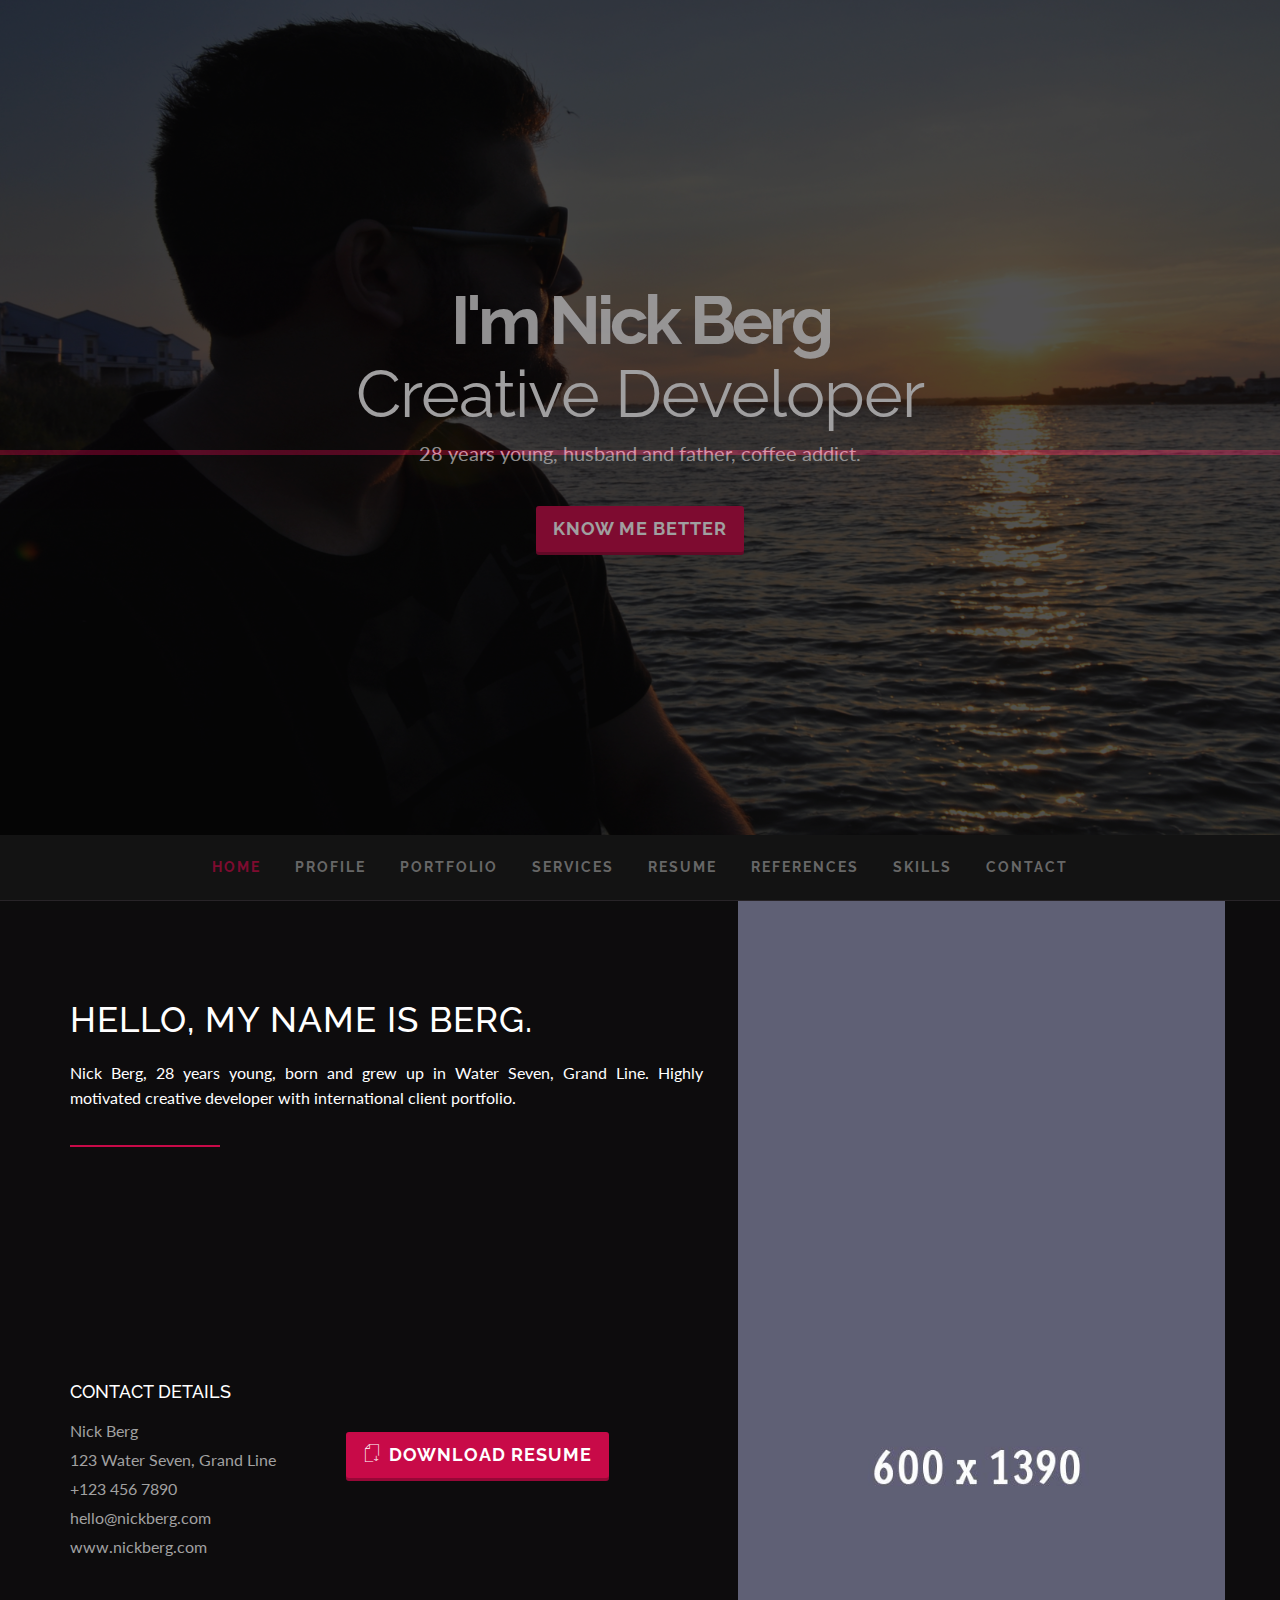
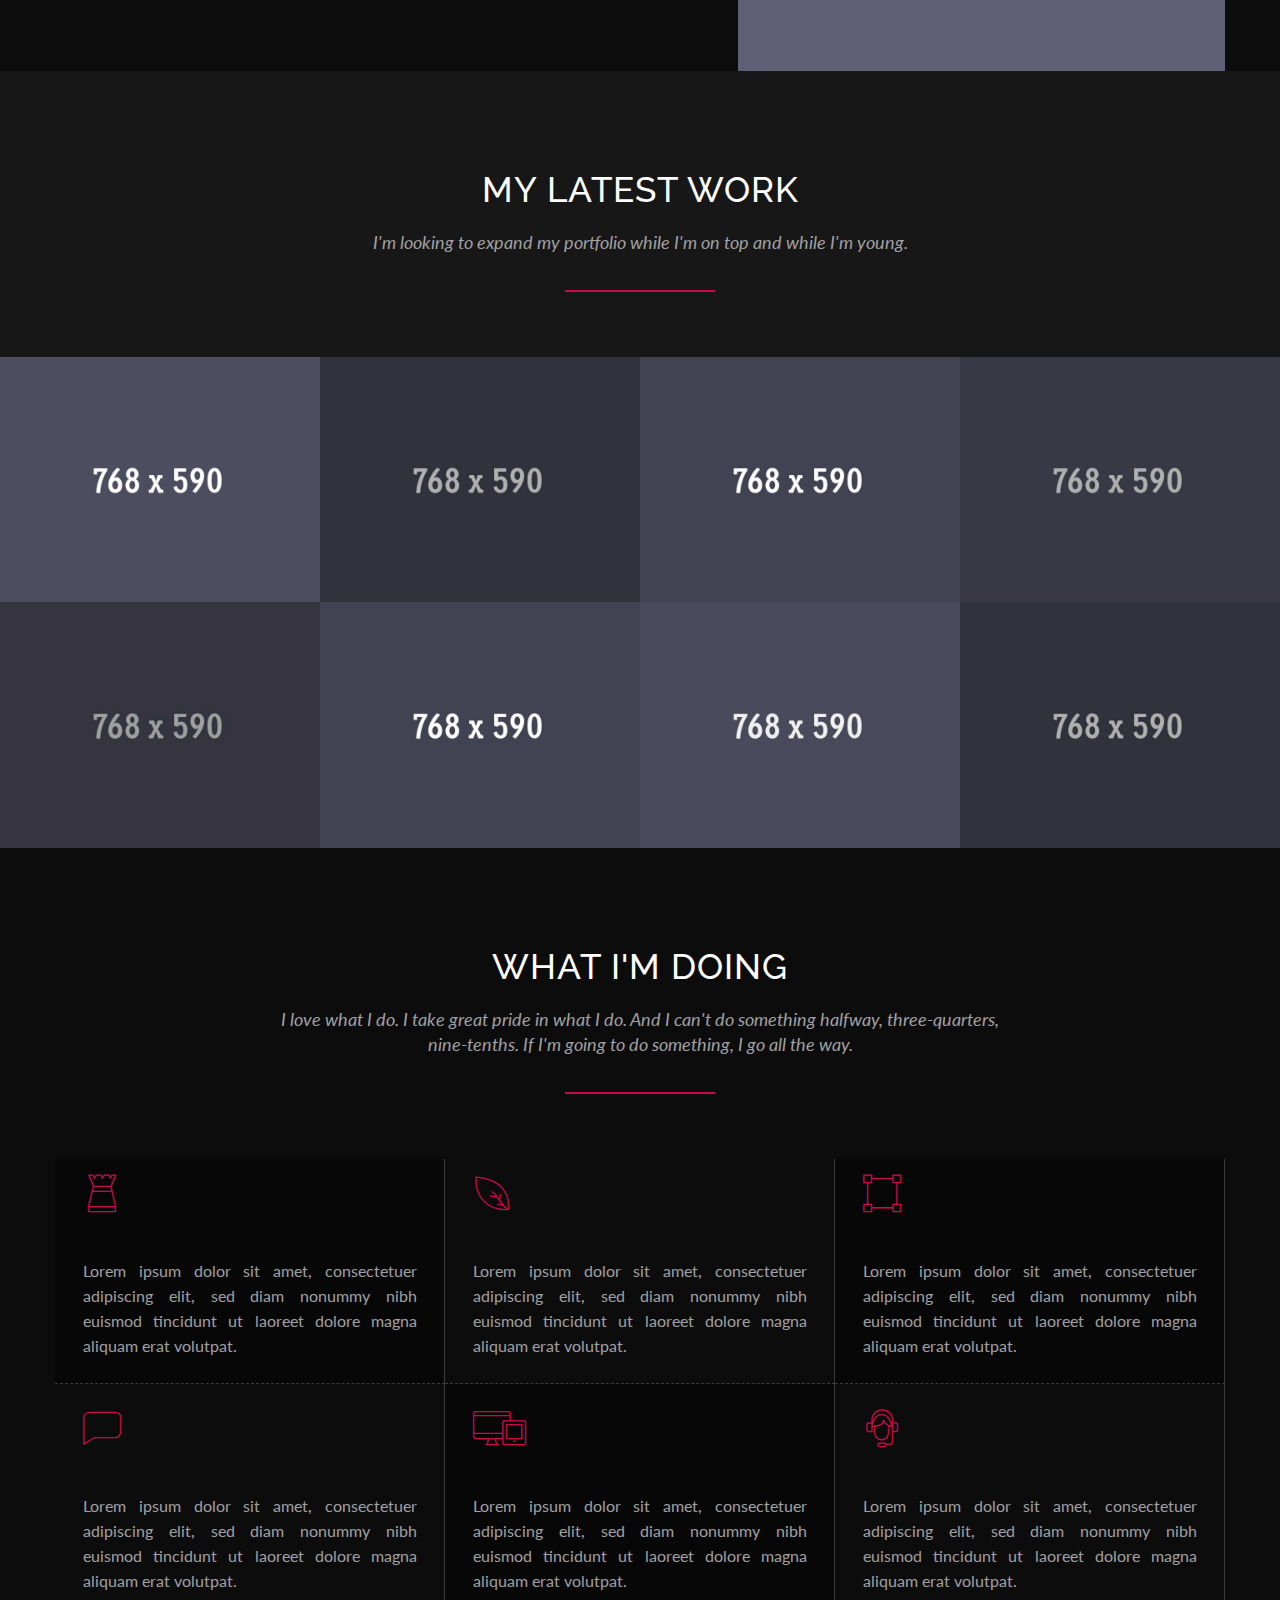
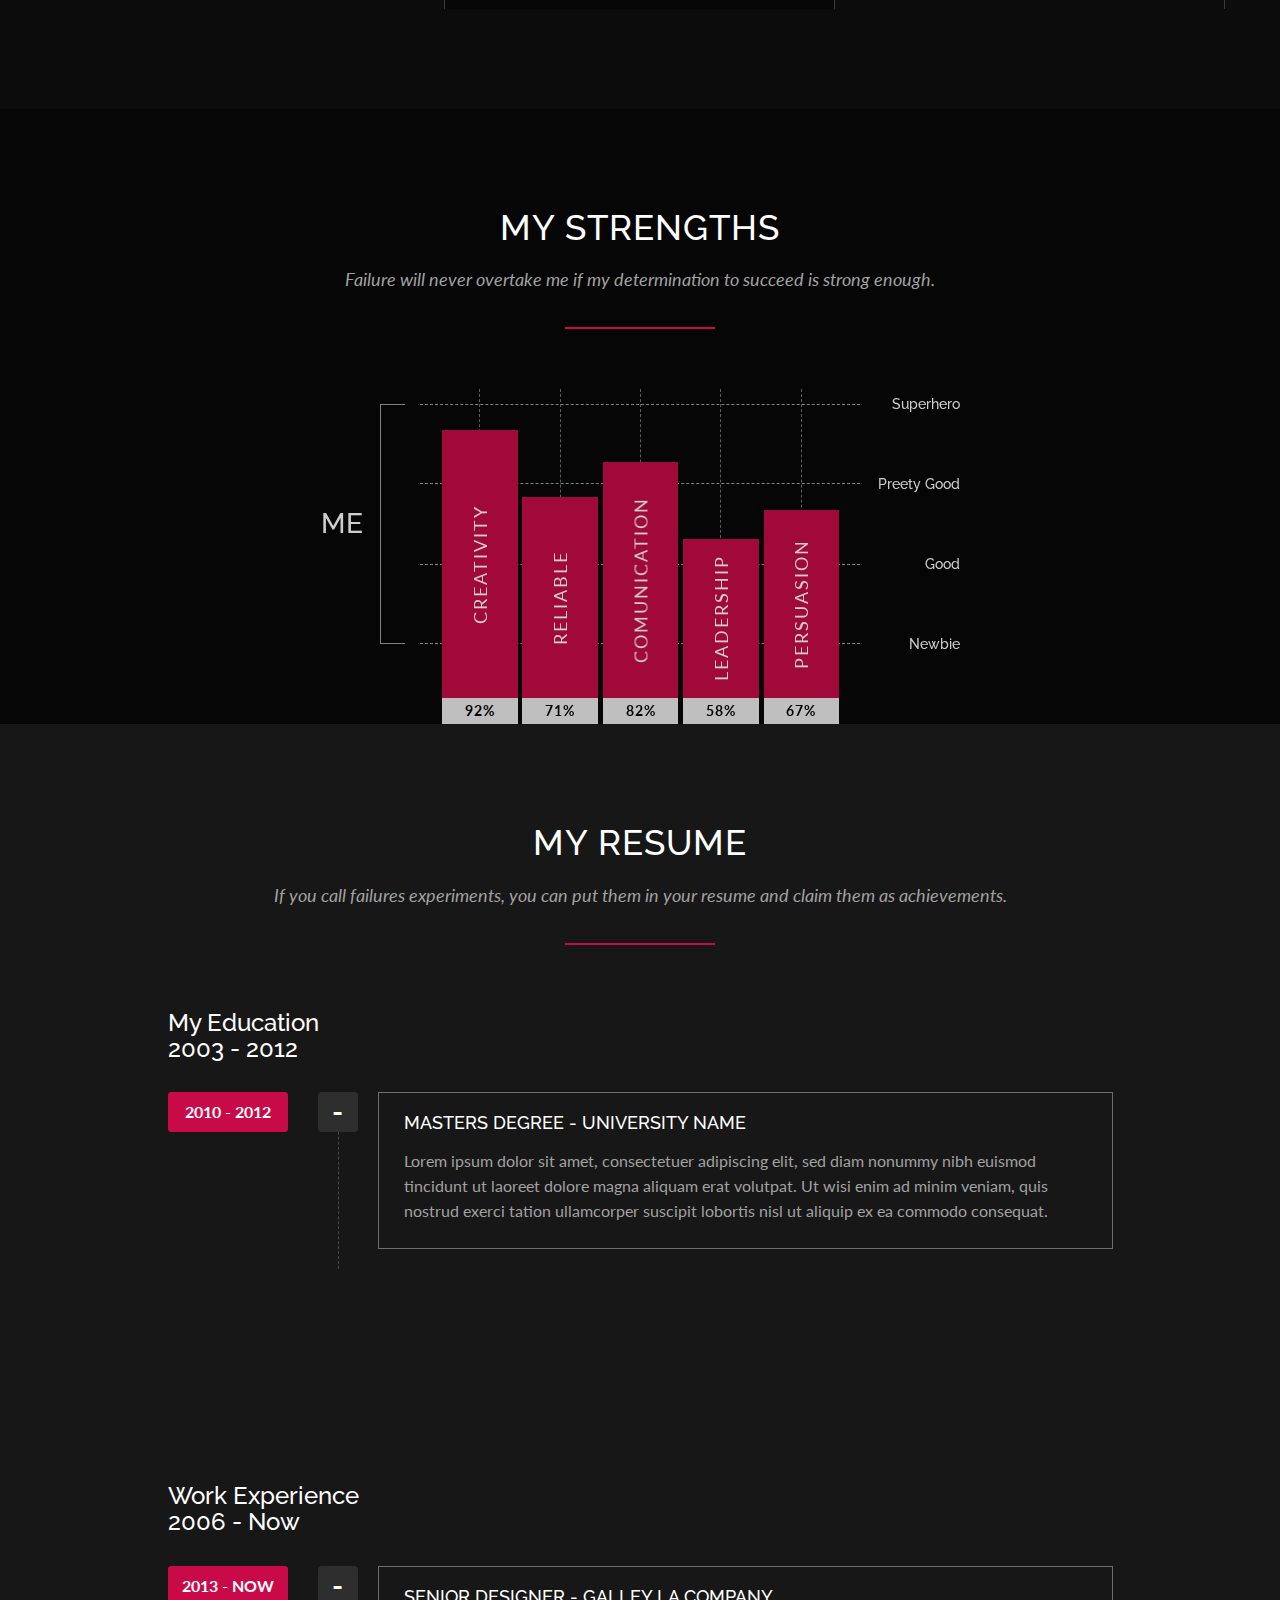
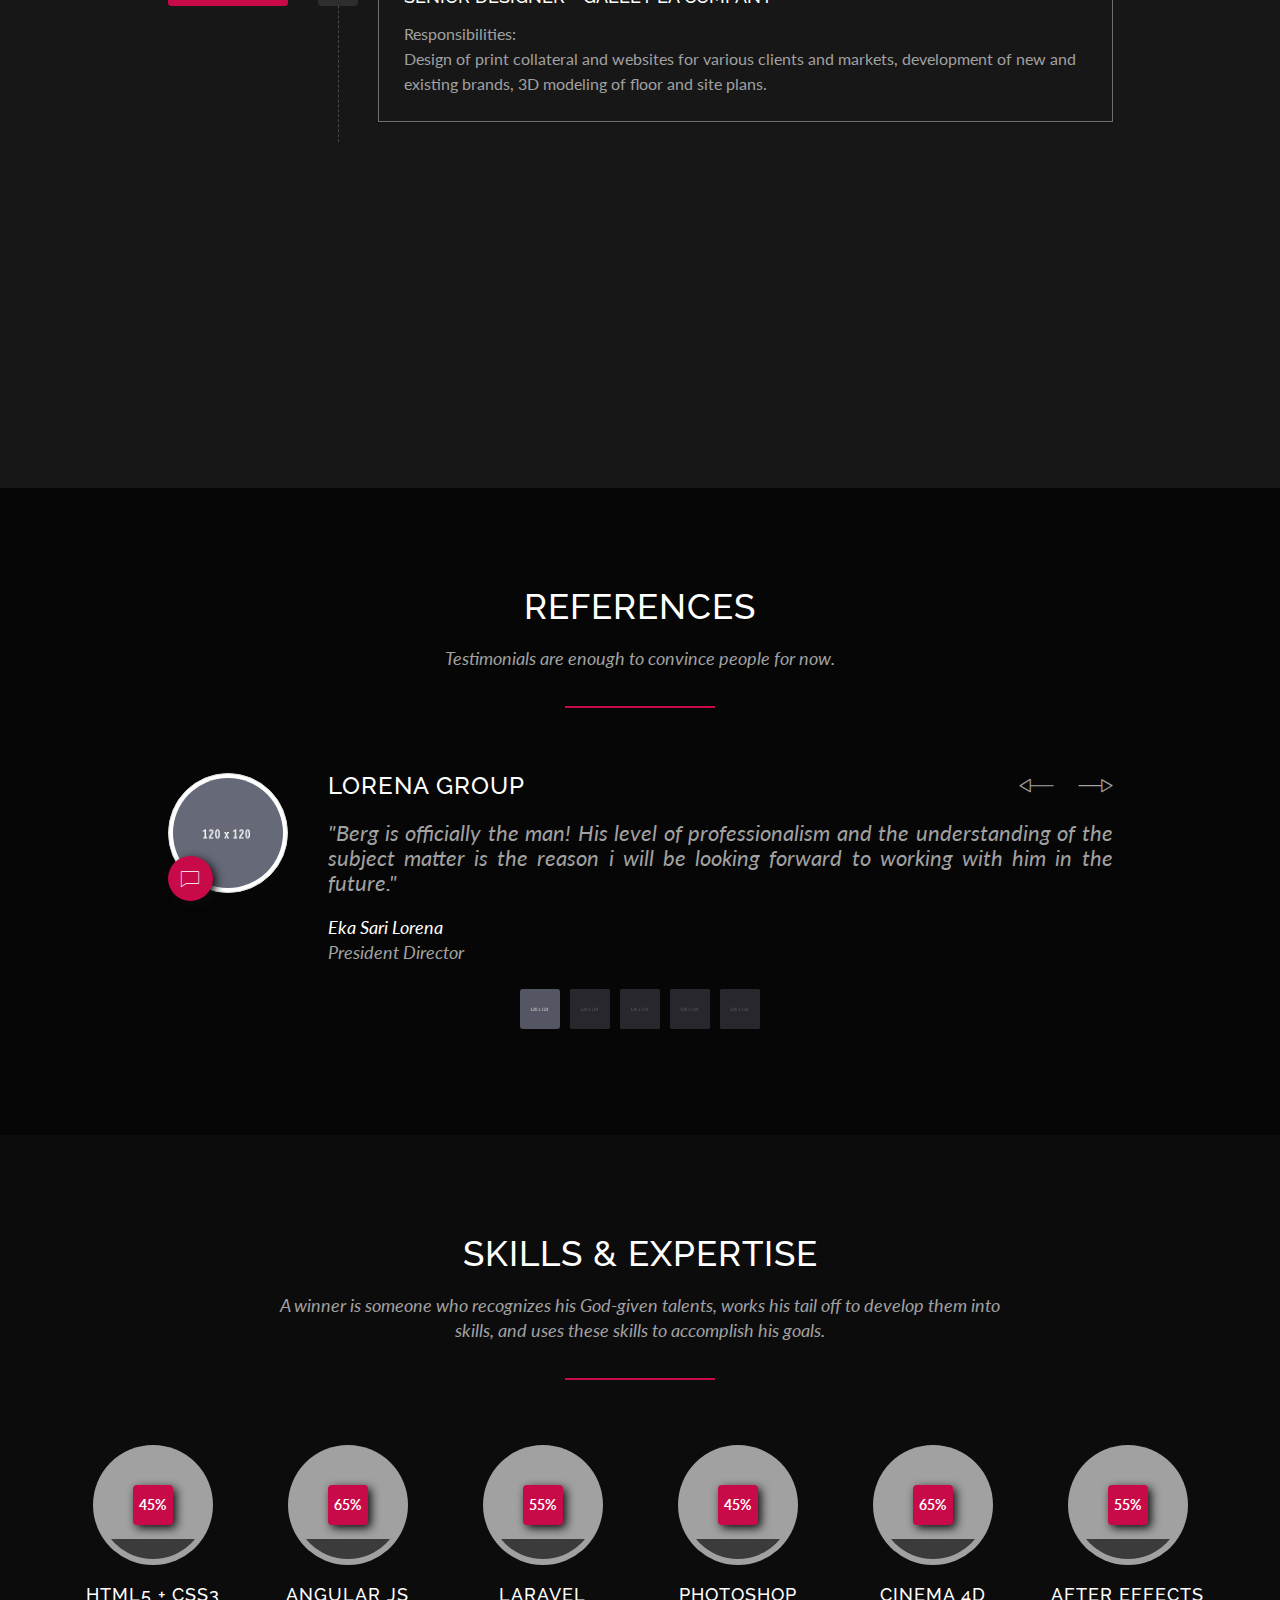
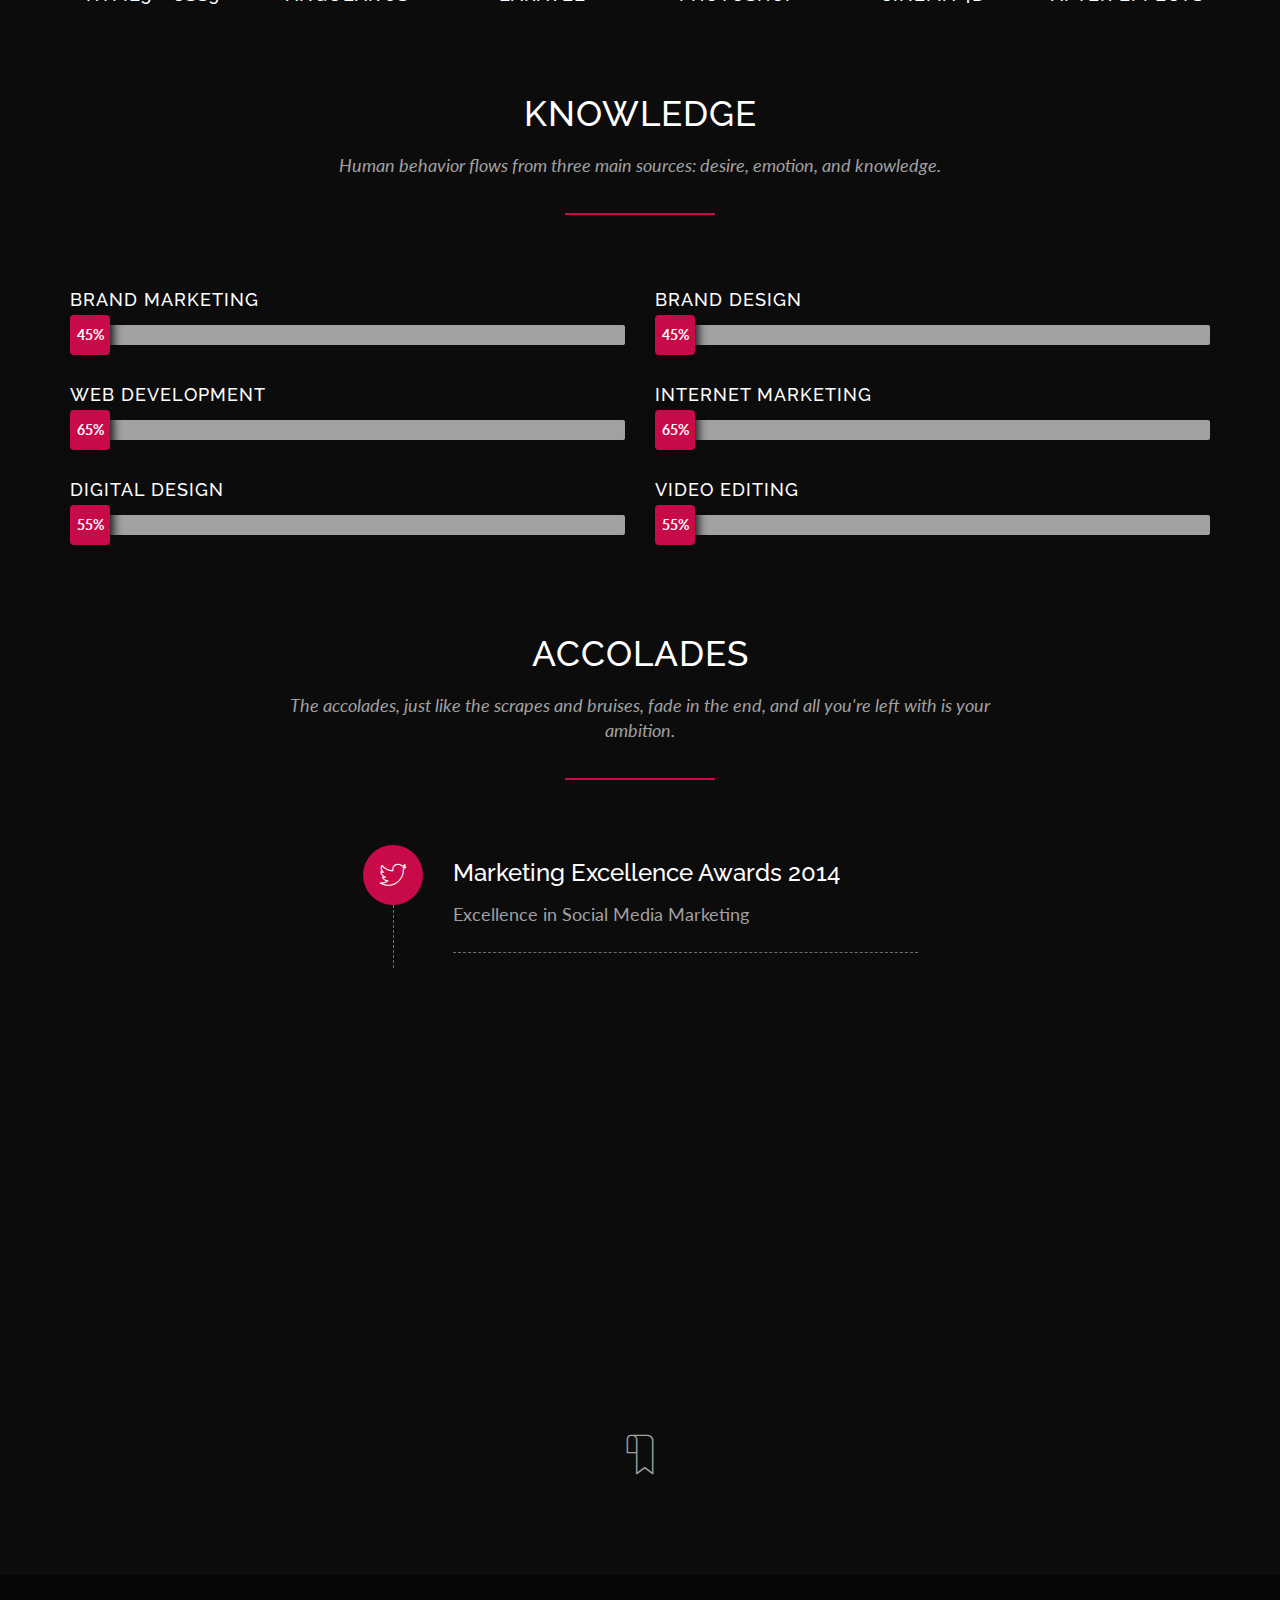
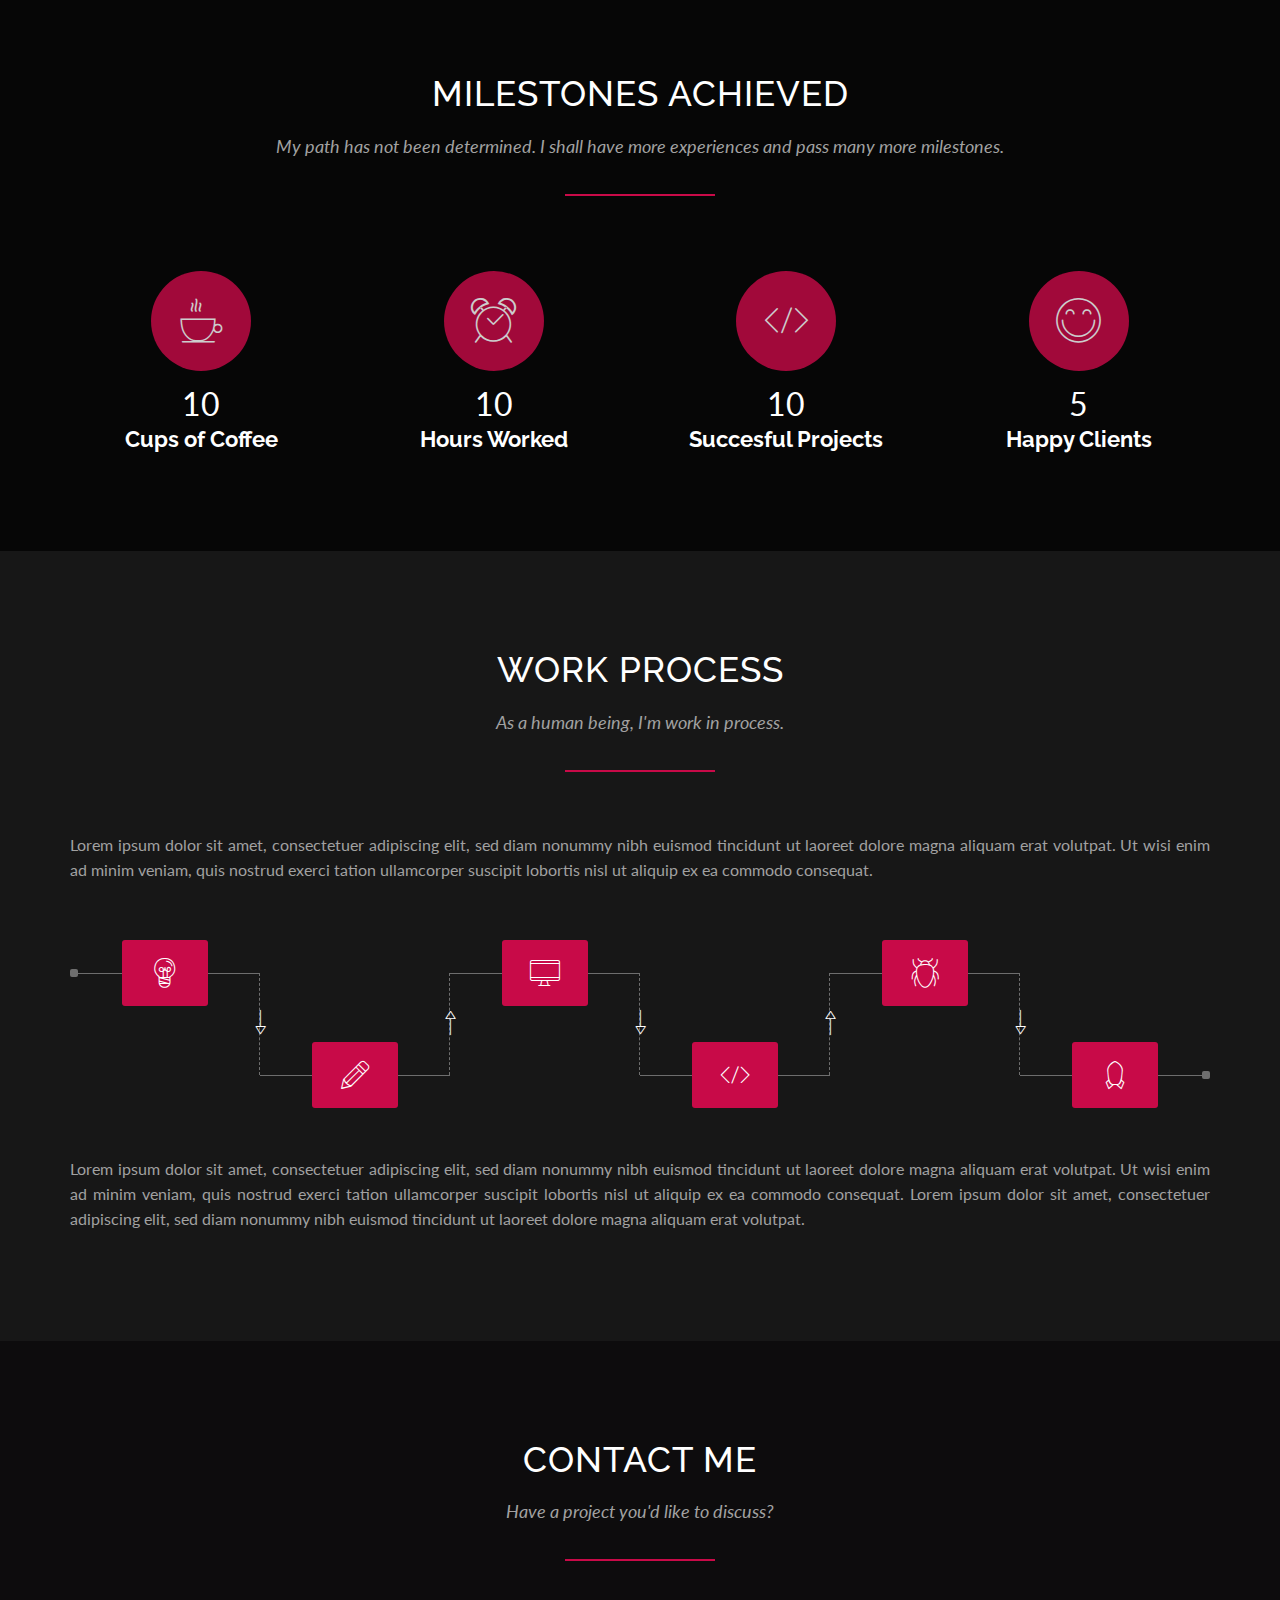
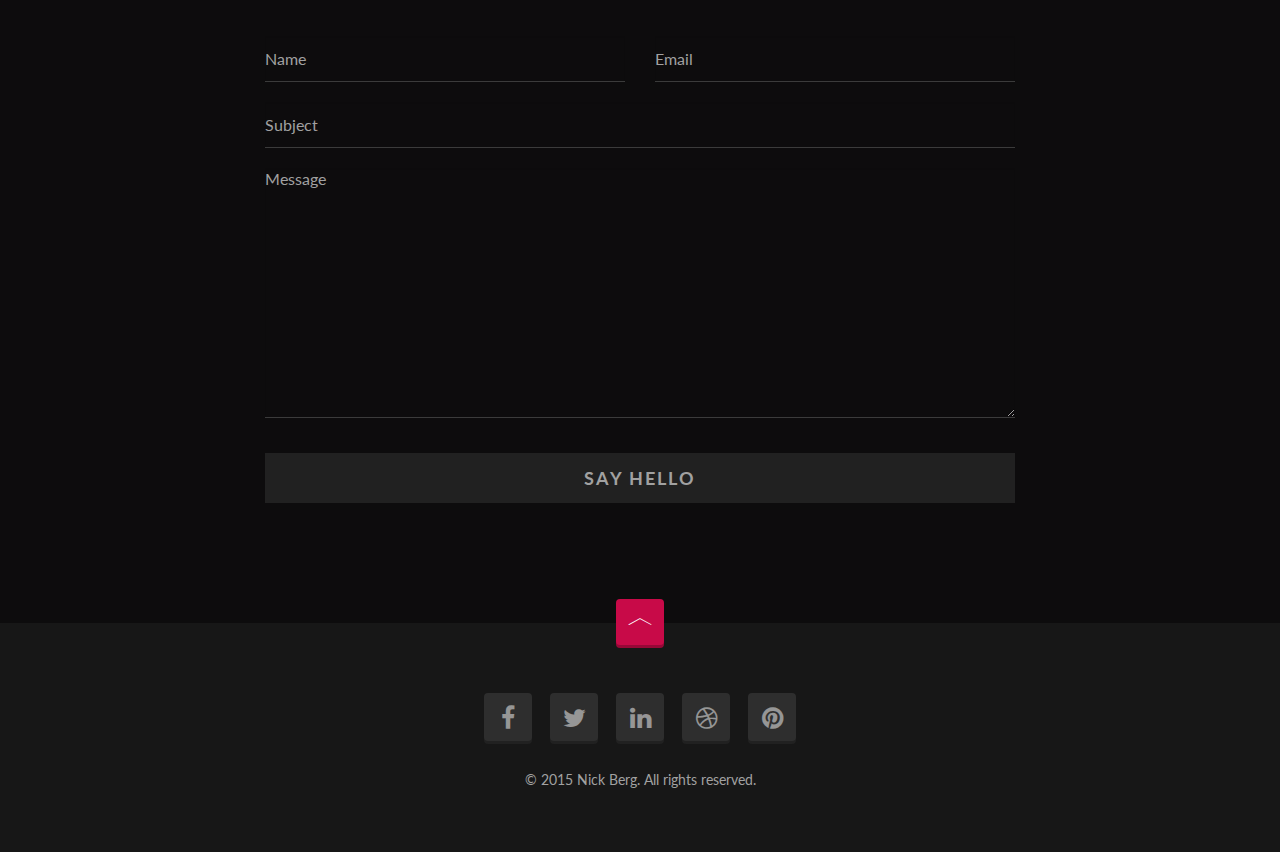
<file: HTML_Template/contact-2-with-contact-form.html>
<!doctype html>
<!--[if lt IE 7]>      <html class="no-js lt-ie9 lt-ie8 lt-ie7" lang=""> <![endif]-->
<!--[if IE 7]>         <html class="no-js lt-ie9 lt-ie8" lang=""> <![endif]-->
<!--[if IE 8]>         <html class="no-js lt-ie9" lang=""> <![endif]-->
<!--[if gt IE 8]><!--> <html class="no-js" lang=""> <!--<![endif]-->
<head>
    <meta charset="utf-8">
    
    <!-- Site Title -->
    <title>BERG - Creative Resume Template</title>
    
    <meta name="description" content="Creative Resume Template">
    <meta name="keywords" content="berg, creative, resume, template">
    <meta name="viewport" content="width=device-width, initial-scale=1, maximum-scale=1.0, user-scalable=no">
    <meta http-equiv="X-UA-Compatible" content="IE=edge" />

    <!-- Google Font -->
    <link href='http://fonts.googleapis.com/css?family=Lato:400,700' rel='stylesheet' type='text/css'>
    <link href='http://fonts.googleapis.com/css?family=Raleway:400,700' rel='stylesheet' type='text/css'>
    
    <!-- Bootstrap Core CSS -->
    <link href="assets/plugins/bootstrap/css/bootstrap.min.css" rel="stylesheet" type="text/css">
    
    <!-- Font icons CSS -->
    <link href="assets/plugins/icons-mind/style.css" rel="stylesheet" type="text/css">
    <link href="assets/plugins/fontawesome/css/font-awesome.min.css" rel="stylesheet" type="text/css">
    
    <!-- Plugins CSS -->
    <link href="assets/plugins/jpreloader/css/jpreloader.css" rel="stylesheet" type="text/css">
    <link href="assets/plugins/animate-css/animate.min.css" rel="stylesheet" type="text/css">
    <link href="assets/plugins/magnificPopup/magnific-popup.css" rel="stylesheet" type="text/css">
    <link href="assets/plugins/flexSlider/flexslider.css" rel="stylesheet" type="text/css">
    
    <!-- Main CSS -->
    <link href="assets/css/berg.css" rel="stylesheet" type="text/css">
    
    <!-- Color CSS -->
    <!--<link href="assets/css/colors/green.css" rel="stylesheet" type="text/css">-->
    
    <!-- Modernizr JS for IE8 support of HTML5 elements and media queries -->
    <!--[if lt IE 8]>
    <script src="assets/plugins/modernizr.min.js"></script>
    <![endif]-->
</head>

<!-- The #page-top ID is part of the scrolling feature - the data-spy and data-target are part of the built-in Bootstrap scrollspy function -->
<body id="page-top" data-spy="scroll" data-target=".navbar-fixed-top" data-offset="66">
    <!--[if lt IE 10]>
        <p class="browserupgrade">You are using an <strong>outdated</strong> browser. Please <a href="http://browsehappy.com/">upgrade your browser</a> to improve your experience.</p>
    <![endif]-->

  
    <!-- HERO START -->
    <header id="home" class="hero">
        <div class="hero-body">
            <div class="hero-text text-center">
                <h1>
                    I'm Nick Berg <span class="blinker"></span>
                </h1>
                
                <h1 class="small">Creative Developer</h1>
                
                <p>28 years young, husband and father, coffee addict.</p>
                
                <div class="page-scroll">
                    <a href="#profile" class="btn btn-lg btn-custom">
                        Know Me Better
                    </a>
                </div>
                <!-- //.page-scroll -->
            </div>
            <!-- //.hero-text -->
        </div>
        <!-- //.hero-body -->
    </header>
    <!-- //HERO END -->
    
    
    <!-- NAVIGATION START -->
    <nav id="navigation" class="navbar navbar-fixed-top center-menu" role="navigation">
        <div class="container navbar-container">
            <div class="navbar-header page-scroll">
                <button type="button" class="navbar-toggle" data-toggle="collapse" data-target=".berg-collapse">
                    <span class="sr-only">Toggle navigation</span>
                    <span class="icon-bar"></span>
                    <span class="icon-bar"></span>
                    <span class="icon-bar"></span>
                </button>
                
                <a class="navbar-brand visible-xs visible-sm" href="#page-top">BERG</a>
            </div>
            <!-- //.navbar-header -->
            
            <div class="navbar-collapse collapse berg-collapse">
                <ul class="nav navbar-nav">
                    <li class="page-scroll">
                        <a href="#home">Home</a>
                    </li>
                    
                    <li class="page-scroll">
                        <a href="#profile">Profile</a>
                    </li>
                    
                    <li class="page-scroll">
                        <a href="#portfolio">Portfolio</a>
                    </li>
                    
                    <li class="page-scroll">
                        <a href="#services">Services</a>
                    </li>
                    
                    <li class="page-scroll">
                        <a href="#resume">Resume</a>
                    </li>
                    
                    <li class="page-scroll">
                        <a href="#references">References</a>
                    </li>
                    
                    <li class="page-scroll">
                        <a href="#skills">Skills</a>
                    </li>
                    
                    <li class="page-scroll">
                        <a href="#contact">Contact</a>
                    </li>
                </ul>
            </div>
            <!-- //.navbar-collapse -->
        </div>
        <!-- //.navbar-container -->
    </nav>
    <!-- //NAVIGATION END -->
    
    
    <!-- PROFILE SECTION START -->
    <section id="profile" class="section">
        <div class="container section-wrapper">
            <div class="section-content">
                <div class="row">          
                    <div class="col-md-7 match-height">

                        <!-- PROFILE TEXT START -->
                        <div class="profile-text padding-right-yes">
                            <div class="row">
                                <div class="col-md-12">
                                    <h2 class="section-title">Hello, My Name is Berg.</h2>

                                    <p>
                                        Nick Berg, 28 years young, born and grew up in Water Seven, Grand Line. Highly motivated creative developer with international client portfolio.
                                    </p>

                                    <span class="divider"></span>

                                    <p class="text-grey">
                                        I currently work at Galley-La Company, where I spend most of my time crafting and working on awesome projects.
                                    </p>

                                    <p class="text-grey">
                                        Lorem ipsum dolor sit amet, consectetuer adipiscing elit, sed diam nonummy nibh euismod tincidunt ut laoreet dolore magna aliquam erat volutpat. Ut wisi enim ad minim veniam, quis nostrud exerci tation ullamcorper suscipit lobortis nisl ut aliquip ex ea commodo consequat.
                                    </p>
                                </div>
                                <!-- //.col-md-12 -->
                            </div>
                            <!-- //.row -->
                        </div>
                        <!-- //PROFILE TEXT END -->

                        <!-- CONTACT DETAILS START -->
                        <div class="contact-details padding-right-yes">
                            <div class="row">
                                <div class="col-sm-6 col-md-5">
                                    <h4>Contact Details</h4>

                                    <ul class="list-unstyled text-grey">
                                        <li>Nick Berg</li>
                                        <li>123 Water Seven, Grand Line</li>
                                        <li>+123 456 7890</li>
                                        <li>hello@nickberg.com</li>
                                        <li>www.nickberg.com</li>
                                    </ul>
                                </div>
                                <!-- //.col-md-5 -->

                                <div class="col-sm-6 col-md-7">
                                    <a href="#" class="btn btn-lg btn-custom">
                                        <i class="icon-File-Download"></i> Download Resume
                                    </a>
                                </div>
                                <!-- //.col-md-6 -->
                            </div>
                            <!-- //.row -->
                        </div>
                        <!-- //CONTACT DETAILS END -->

                    </div>
                    <!-- //.col-md-7 -->

                    <!-- PROFILE PICTURE START -->
                    <div class="col-md-5 hidden-xs hidden-sm match-height pp-wrapper">
                        <div class="profile-picture style-one">
                            <img src="assets/images/profile-picture-1.jpg" alt="profile picture" class="img-responsive"/>
                        </div>
                    </div>
                    <!-- //PROFILE PICTURE END -->
                </div>
                <!-- //.row -->
            </div>
            <!-- //.section-content -->
        </div>
        <!-- //.container -->
    </section>
    <!-- //PROFILE SECTION END -->
    
    
    <!-- PORTFOLIO SECTION START -->
    <section id="portfolio" class="section">
        <div class="container-fluid section-wrapper">
            <div class="section-content">
                <div class="row">
                    <div class="col-md-12 text-center">
                        <h2 class="section-title">My Latest Work</h2>

                        <p class="section-subtitle">I'm looking to expand my portfolio while I'm on top and while I'm young.</p>

                        <span class="divider center"></span>
                    </div>
                    <!-- //.col-md-12 -->
                </div>
                <!-- //.row -->
                
                <!-- PORTFOLIO START -->
                <div class="portfolio">
                    <div class="row">
                        <div class="item col-sm-6 col-md-3">
                            <div class="project-wrapper">
                                <div class="project-link">
                                    <a href="assets/images/portfolio/project-image-1.jpg" class="zoom" title="Buzz Lightyear">
                                        <i class="icon-Full-Screen"></i>
                                    </a>

                                    <a href="https://www.behance.net/gallery/25963987/Buzz-Lightyear" target="_blank" class="external-link">
                                        <i class="icon-Link"></i>
                                    </a>
                                </div>
                                <!-- //.project-link -->

                                <div class="project-title">
                                    <h4>Buzz Lightyear</h4>
                                </div>
                                <!-- //.project-title -->

                                <img src="assets/images/portfolio/project-image-1.jpg" alt="" class="img-responsive"/>
                            </div>
                            <!-- //.project-wrapper -->
                        </div>
                        <!-- //.item -->

                        <div class="item col-sm-6 col-md-3">
                            <div class="project-wrapper">
                                <div class="project-link">
                                    <a href="assets/images/portfolio/project-image-2.jpg" class="zoom" title="Robosam 3">
                                        <i class="icon-Full-Screen"></i>
                                    </a>

                                    <a href="https://www.behance.net/gallery/25344153/Robosam-3" target="_blank" class="external-link">
                                        <i class="icon-Link"></i>
                                    </a>
                                </div>
                                <!-- //.project-link -->

                                <div class="project-title">
                                    <h4>Robosam 3</h4>
                                </div>
                                <!-- //.project-title -->

                                <img src="assets/images/portfolio/project-image-2.jpg" alt="" class="img-responsive"/>
                            </div>
                            <!-- //.project-wrapper -->
                        </div>
                        <!-- //.item -->

                        <div class="item col-sm-6 col-md-3">
                            <div class="project-wrapper">
                                <div class="project-link">
                                    <a href="assets/images/portfolio/project-image-3.jpg" class="zoom" title="Coke Man and Dog">
                                        <i class="icon-Full-Screen"></i>
                                    </a>

                                    <a href="https://www.behance.net/gallery/25821381/Coke-Man-and-Dog" target="_blank" class="external-link">
                                        <i class="icon-Link"></i>
                                    </a>
                                </div>
                                <!-- //.project-link -->

                                <div class="project-title">
                                    <h4>Coke Man and Dog</h4>
                                </div>
                                <!-- //.project-title -->

                                <img src="assets/images/portfolio/project-image-3.jpg" alt="" class="img-responsive"/>
                            </div>
                            <!-- //.project-wrapper -->
                        </div>
                        <!-- //.item -->

                        <div class="item col-sm-6 col-md-3">
                            <div class="project-wrapper">
                                <div class="project-link">
                                    <a href="assets/images/portfolio/project-image-4.jpg" class="zoom" title="Speed Projects">
                                        <i class="icon-Full-Screen"></i>
                                    </a>

                                    <a href="https://www.behance.net/gallery/20195929/Speed-Projects" target="_blank" class="external-link">
                                        <i class="icon-Link"></i>
                                    </a>
                                </div>
                                <!-- //.project-link -->

                                <div class="project-title">
                                    <h4>Speed Projects</h4>
                                </div>
                                <!-- //.project-title -->

                                <img src="assets/images/portfolio/project-image-4.jpg" alt="" class="img-responsive"/>
                            </div>
                            <!-- //.project-wrapper -->
                        </div>
                        <!-- //.item -->

                        <div class="item col-sm-6 col-md-3">
                            <div class="project-wrapper">
                                <div class="project-link">
                                    <a href="assets/images/portfolio/project-image-5.jpg" class="zoom" title="Wooden Rhinoceros Beetle">
                                        <i class="icon-Full-Screen"></i>
                                    </a>

                                    <a href="https://www.behance.net/gallery/26043281/Wooden-Rhinoceros-Beetle" target="_blank" class="external-link">
                                        <i class="icon-Link"></i>
                                    </a>
                                </div>
                                <!-- //.project-link -->

                                <div class="project-title">
                                    <h4>Wooden Rhinoceros Beetle</h4>
                                </div>
                                <!-- //.project-title -->

                                <img src="assets/images/portfolio/project-image-5.jpg" alt="" class="img-responsive"/>
                            </div>
                            <!-- //.project-wrapper -->
                        </div>
                        <!-- //.item -->

                        <div class="item col-sm-6 col-md-3">
                            <div class="project-wrapper">
                                <div class="project-link">
                                    <a href="assets/images/portfolio/project-image-6.jpg" class="zoom" title="The First Encounter">
                                        <i class="icon-Full-Screen"></i>
                                    </a>

                                    <a href="https://www.behance.net/gallery/25505317/The-first-Encounter" target="_blank" class="external-link">
                                        <i class="icon-Link"></i>
                                    </a>
                                </div>
                                <!-- //.project-link -->

                                <div class="project-title">
                                    <h4>The First Encounter</h4>
                                </div>
                                <!-- //.project-title -->

                                <img src="assets/images/portfolio/project-image-6.jpg" alt="" class="img-responsive"/>
                            </div>
                            <!-- //.project-wrapper -->
                        </div>
                        <!-- //.item -->

                        <div class="item col-sm-6 col-md-3">
                            <div class="project-wrapper">
                                <div class="project-link">
                                    <a href="assets/images/portfolio/project-image-7.jpg" class="zoom" title="Dead Pool">
                                        <i class="icon-Full-Screen"></i>
                                    </a>

                                    <a href="https://www.behance.net/gallery/25763797/DEADPOOL" target="_blank" class="external-link">
                                        <i class="icon-Link"></i>
                                    </a>
                                </div>
                                <!-- //.project-link -->

                                <div class="project-title">
                                    <h4>Dead Pool</h4>
                                </div>
                                <!-- //.project-title -->

                                <img src="assets/images/portfolio/project-image-7.jpg" alt="" class="img-responsive"/>
                            </div>
                            <!-- //.project-wrapper -->
                        </div>
                        <!-- //.item -->

                        <div class="item col-sm-6 col-md-3">
                            <div class="project-wrapper">
                                <div class="project-link">
                                    <a href="assets/images/portfolio/project-image-8.jpg" class="zoom" title="Rebus II">
                                        <i class="icon-Full-Screen"></i>
                                    </a>

                                    <a href="https://www.behance.net/gallery/19401293/Rebus-2" target="_blank" class="external-link">
                                        <i class="icon-Link"></i>
                                    </a>
                                </div>
                                <!-- //.project-link -->

                                <div class="project-title">
                                    <h4>Rebus II</h4>
                                </div>
                                <!-- //.project-title -->

                                <img src="assets/images/portfolio/project-image-8.jpg" alt="" class="img-responsive"/>
                            </div>
                            <!-- //.project-wrapper -->
                        </div>
                        <!-- //.item -->
                    </div>
                    <!-- //.row -->
                </div>
                <!-- PORTFOLIO END -->
            </div>
            <!-- //.section-content -->
        </div>
        <!-- //.container-fluid -->
    </section>
    <!-- //PORTFOLIO SECTION END -->
    
    
    <!-- SERVICES SECTION START -->
    <section id="services" class="section">
        <div class="container section-wrapper">
            <div class="section-content">
                <div class="row">
                    <div class="col-md-8 col-md-offset-2 text-center">
                        <h2 class="section-title">What I'm Doing</h2>

                        <p class="section-subtitle">
                            I love what I do. I take great pride in what I do. And I can't do something halfway, three-quarters, nine-tenths. If I'm going to do something, I go all the way.
                        </p>

                        <span class="divider center"></span>
                    </div>
                    <!-- //.col-md-8 -->
                </div>
                <!-- //.row -->
            
                <!-- SERVICES START -->
                <div class="services">
                    <div class="row">
                        <div class="col-sm-4 item top dark-bg match-height">
                            <div class="inner-content">
                                <i class="icon-Chess colored-text"></i>

                                <h4>1. Strategy</h4>

                                <p class="text-grey">
                                    Lorem ipsum dolor sit amet, consectetuer adipiscing elit, sed diam nonummy nibh euismod tincidunt ut laoreet dolore magna aliquam erat volutpat.
                                </p>
                            </div>
                            <!-- //.inner-content -->
                        </div>
                        <!-- //.item -->

                        <div class="col-sm-4 item top match-height">
                            <div class="inner-content">
                                <i class="icon-Leafs-2 colored-text"></i>

                                <h4>2. Branding</h4>

                                <p class="text-grey">
                                    Lorem ipsum dolor sit amet, consectetuer adipiscing elit, sed diam nonummy nibh euismod tincidunt ut laoreet dolore magna aliquam erat volutpat.
                                </p>
                            </div>
                            <!-- //.inner-content -->
                        </div>
                        <!-- //.item -->

                        <div class="col-sm-4 item top dark-bg match-height">
                            <div class="inner-content">
                                <i class=" icon-Transform-2 colored-text"></i>

                                <h4>3. Web Design</h4>

                                <p class="text-grey">
                                    Lorem ipsum dolor sit amet, consectetuer adipiscing elit, sed diam nonummy nibh euismod tincidunt ut laoreet dolore magna aliquam erat volutpat.
                                </p>
                            </div>
                            <!-- //.inner-content -->
                        </div>
                        <!-- //.item -->
                        
                        <div class="col-sm-4 item match-height">
                            <div class="inner-content">
                                <i class="icon-Speach-Bubble3 colored-text"></i>

                                <h4>4. Social Media</h4>

                                <p class="text-grey">
                                    Lorem ipsum dolor sit amet, consectetuer adipiscing elit, sed diam nonummy nibh euismod tincidunt ut laoreet dolore magna aliquam erat volutpat.
                                </p>
                            </div>
                            <!-- //.inner-content -->
                        </div>
                        <!-- //.item -->

                        <div class="col-sm-4 item dark-bg match-height">
                            <div class="inner-content">
                                <i class="icon-Monitor-Tablet colored-text"></i>

                                <h4>5. Development</h4>

                                <p class="text-grey">
                                    Lorem ipsum dolor sit amet, consectetuer adipiscing elit, sed diam nonummy nibh euismod tincidunt ut laoreet dolore magna aliquam erat volutpat.
                                </p>
                            </div>
                            <!-- //.inner-content -->
                        </div>
                        <!-- //.item -->

                        <div class="col-sm-4 item match-height">
                            <div class="inner-content">
                                <i class="icon-Consulting colored-text"></i>

                                <h4>6. Consulting</h4>

                                <p class="text-grey">
                                    Lorem ipsum dolor sit amet, consectetuer adipiscing elit, sed diam nonummy nibh euismod tincidunt ut laoreet dolore magna aliquam erat volutpat.
                                </p>
                            </div>
                            <!-- //.inner-content -->
                        </div>
                        <!-- //.item -->
                    </div>
                    <!-- //.row -->
                </div>
                <!-- //SERVICES END -->
            </div>
            <!-- //.section-content -->
        </div>
        <!-- //.container -->
    </section>
    <!-- //SERVICES SECTION END -->
    
    
    <!-- STRENGTHS SECTION START -->
    <section id="strengths" class="section bg-image-yes">
        <div class="container-fluid section-wrapper">
            <div class="section-content">
                <div class="row">
                    <div class="col-md-8 col-md-offset-2 text-center">
                        <h2 class="section-title">My Strengths</h2>

                        <p class="section-subtitle">Failure will never overtake me if my determination to succeed is strong enough.</p>

                        <span class="divider center"></span>
                    </div>
                    <!-- //.col-md-8 -->
                </div>
                <!-- //.row -->
                
                <div class="row">
                    <div class="col-md-12">

                        <!-- COLUMN CHART START -->
                        <div class="column-chart">
                            <div class="legend legend-left hidden-xs">
                                <h3 class="legend-title">ME</h3>
                            </div>
                            <!-- //.legend -->

                            <div class="legend legend-right hidden-xs">
                                <div class="item">
                                    <h4>Superhero</h4>
                                </div>
                                <!-- //.item -->

                                <div class="item">
                                    <h4>Preety Good</h4>
                                </div>
                                <!-- //.item -->

                                <div class="item">
                                    <h4>Good</h4>
                                </div>
                                <!-- //.item -->

                                <div class="item">
                                    <h4>Newbie</h4>
                                </div>
                                <!-- //.item -->
                            </div>
                            <!-- //.legend -->

                            <div class="chart clearfix">
                                <div class="item">
                                    <div class="bar">
                                        <span class="percent">92%</span>

                                        <div class="item-progress" data-percent="92">
                                            <span class="title">Creativity</span>
                                        </div>
                                        <!-- //.item-progress -->
                                    </div>
                                    <!-- //.bar -->
                                </div>
                                <!-- //.item -->

                                <div class="item">
                                    <div class="bar">
                                        <span class="percent">71%</span>

                                        <div class="item-progress" data-percent="71">
                                            <span class="title">Reliable</span>
                                        </div>
                                        <!-- //.item-progress -->
                                    </div>
                                    <!-- //.bar -->
                                </div>
                                <!-- //.item -->

                                <div class="item">
                                    <div class="bar">
                                        <span class="percent">82%</span>

                                        <div class="item-progress" data-percent="82">
                                            <span class="title">Comunication</span>
                                        </div>
                                        <!-- //.item-progress -->
                                    </div>
                                    <!-- //.bar -->
                                </div>
                                <!-- //.item -->

                                <div class="item">
                                    <div class="bar">
                                        <span class="percent">58%</span>

                                        <div class="item-progress" data-percent="58">
                                            <span class="title">Leadership</span>
                                        </div>
                                        <!-- //.item-progress -->
                                    </div>
                                    <!-- //.bar -->
                                </div>
                                <!-- //.item -->

                                <div class="item">
                                    <div class="bar">
                                        <span class="percent">67%</span>

                                        <div class="item-progress" data-percent="67">
                                            <span class="title">Persuasion</span>
                                        </div>
                                        <!-- //.item-progress -->
                                    </div>
                                    <!-- //.bar -->
                                </div>
                                <!-- //.item -->
                            </div>
                            <!-- //.chart -->
                        </div>
                        <!-- //COLUMN CHART END -->

                    </div>
                    <!-- //.col-md-12 -->
                </div>
                <!-- //.row -->
            </div>
            <!-- //.section-content -->
        </div>
        <!-- //.container -->
    </section>
    <!-- //STRENGTHS SECTION END -->
    
    
    <!-- RESUME SECTION START -->
    <section id="resume" class="section">
        <div class="container section-wrapper">
            <div class="section-content">
                <div class="row">
                    <div class="col-md-8 col-md-offset-2 text-center">
                        <h2 class="section-title">My Resume</h2>

                        <p class="section-subtitle">
                            If you call failures experiments, you can put them in your resume and claim them as achievements.
                        </p>

                        <span class="divider center"></span>
                    </div>
                    <!-- //.col-md-8 -->
                </div>
                <!-- //.row -->
                
                <!-- EDUCATION START -->
                <div class="row education">
                    <div class="col-md-10 col-md-offset-1">
                        <h3>
                            My Education
                            <br>
                            2003 - 2012
                        </h3>

                        <div class="panel-group resume" id="education">
                            <div class="resume-item">
                                <div class="resume-year">
                                    <span class="resume-year">2010 - 2012</span>
                                </div>
                                <!-- //.resume-year -->

                                <div class="resume-btn">
                                    <a href="#education1" data-toggle="collapse" data-parent="#education"></a>
                                </div>
                                <!-- //.resume-btn -->

                                <div class="panel">
                                    <div class="panel-heading">
                                        <div class="panel-title">
                                            <h4 class="resume-title">Masters Degree - University Name</h4>
                                        </div>
                                        <!-- //.panel-title -->
                                    </div>
                                    <!-- //.panel-heading -->

                                    <div id="education1" class="panel-collapse collapse in">
                                        <div class="panel-body text-grey">
                                            <p>
                                                Lorem ipsum dolor sit amet, consectetuer adipiscing elit, sed diam nonummy nibh euismod tincidunt ut laoreet dolore magna aliquam erat volutpat. Ut wisi enim ad minim veniam, quis nostrud exerci tation ullamcorper suscipit lobortis nisl ut aliquip ex ea commodo consequat. 
                                            </p>
                                        </div>
                                        <!-- //.panel-body -->
                                    </div>
                                    <!-- //.panel-collapse -->
                                </div>
                                <!-- //.panel -->
                            </div>
                            <!-- //.resume-item -->

                            <div class="resume-item">
                                <div class="resume-year">
                                    <span class="resume-year">2005 - 2008</span>
                                </div>
                                <!-- //.resume-year -->

                                <div class="resume-btn">
                                    <a href="#education2" class="collapsed" data-toggle="collapse" data-parent="#education"></a>
                                </div>
                                <!-- //.resume-btn -->

                                <div class="panel">
                                    <div class="panel-heading">
                                        <div class="panel-title">
                                            <h4 class="resume-title">Bachelors Degree - University Name</h4>
                                        </div>
                                        <!-- //.panel-title -->
                                    </div>
                                    <!-- //.panel-heading -->

                                    <div id="education2" class="panel-collapse collapse">
                                        <div class="panel-body text-grey">
                                            <p>
                                                Lorem ipsum dolor sit amet, consectetuer adipiscing elit, sed diam nonummy nibh euismod tincidunt ut laoreet dolore magna aliquam erat volutpat. Ut wisi enim ad minim veniam, quis nostrud exerci tation ullamcorper suscipit lobortis nisl ut aliquip ex ea commodo consequat. 
                                            </p>
                                        </div>
                                        <!-- //.panel-body -->
                                    </div>
                                    <!-- //.panel-collapse -->
                                </div>
                                <!-- //.panel -->
                            </div>
                            <!-- //.resume-item -->

                            <div class="resume-item">
                                <div class="resume-year">
                                    <span class="resume-year">2003 - 2005</span>
                                </div>
                                <!-- //.resume-year -->

                                <div class="resume-btn">
                                    <a href="#education3" class="collapsed" data-toggle="collapse" data-parent="#education"></a>
                                </div>
                                <!-- //.resume-btn -->

                                <div class="panel">
                                    <div class="panel-heading">
                                        <div class="panel-title">
                                            <h4 class="resume-title">Graduation - College Name</h4>
                                        </div>
                                        <!-- //.panel-title -->
                                    </div>
                                    <!-- //.panel-heading -->

                                    <div id="education3" class="panel-collapse collapse">
                                        <div class="panel-body text-grey">
                                            <p>
                                                Lorem ipsum dolor sit amet, consectetuer adipiscing elit, sed diam nonummy nibh euismod tincidunt ut laoreet dolore magna aliquam erat volutpat. Ut wisi enim ad minim veniam, quis nostrud exerci tation ullamcorper suscipit lobortis nisl ut aliquip ex ea commodo consequat. 
                                            </p>
                                        </div>
                                        <!-- //.panel-body -->
                                    </div>
                                    <!-- //.panel-collapse -->
                                </div>
                                <!-- //.panel -->
                            </div>
                            <!-- //.resume-item -->
                        </div>
                        <!-- //.panel-group -->
                    </div>
                    <!-- //.col-md-10 -->
                </div>
                <!-- //EDUCATION END -->
            
                <!-- WORK EXPERIENCE START -->
                <div class="row work-experience">
                    <div class="col-md-10 col-md-offset-1">
                        <h3>
                            Work Experience
                            <br>
                            2006 - Now
                        </h3>

                        <div class="panel-group resume" id="work">
                            <div class="resume-item">
                                <div class="resume-year">
                                    <span class="resume-year">2013 - Now</span>
                                </div>
                                <!-- //.resume-year -->

                                <div class="resume-btn">
                                    <a href="#work1" data-toggle="collapse" data-parent="#work"></a>
                                </div>
                                <!-- //.resume-btn -->

                                <div class="panel">
                                    <div class="panel-heading">
                                        <div class="panel-title">
                                            <h4 class="resume-title">Senior Designer - Galley La Company</h4>
                                        </div>
                                        <!-- //.panel-title -->
                                    </div>
                                    <!-- //.panel-heading -->

                                    <div id="work1" class="panel-collapse collapse in">
                                        <div class="panel-body text-grey">
                                            <p>
                                                Responsibilities:
                                                <br>
                                                Design of print collateral and websites for various clients and markets, development of new and existing brands, 3D modeling of floor and site plans.
                                            </p>
                                        </div>
                                        <!-- //.panel-body -->
                                    </div>
                                    <!-- //.panel-collapse -->
                                </div>
                                <!-- //.panel -->
                            </div>
                            <!-- //.resume-item -->

                            <div class="resume-item">
                                <div class="resume-year">
                                    <span class="resume-year">2010 - 2013</span>
                                </div>
                                <!-- //.resume-year -->

                                <div class="resume-btn">
                                    <a href="#work2" class="collapsed" data-toggle="collapse" data-parent="#work"></a>
                                </div>
                                <!-- //.resume-btn -->

                                <div class="panel">
                                    <div class="panel-heading">
                                        <div class="panel-title">
                                            <h4 class="resume-title">Graphic Designer - Company Name</h4>
                                        </div>
                                        <!-- //.panel-title -->
                                    </div>
                                    <!-- //.panel-heading -->

                                    <div id="work2" class="panel-collapse collapse">
                                        <div class="panel-body text-grey">
                                            <p>
                                                Responsibilities:
                                                <br>
                                                Design of print collateral and trade show displays, redesign of company website and microsites, design and development of email blasts, development of brands for affiliate organizations.
                                            </p>
                                        </div>
                                        <!-- //.panel-body -->
                                    </div>
                                    <!-- //.panel-collapse -->
                                </div>
                                <!-- //.panel -->
                            </div>
                            <!-- //.resume-item -->

                            <div class="resume-item">
                                <div class="resume-year">
                                    <span class="resume-year">2007 - 2010</span>
                                </div>
                                <!-- //.resume-year -->

                                <div class="resume-btn">
                                    <a href="#work3" class="collapsed" data-toggle="collapse" data-parent="#work"></a>
                                </div>
                                <!-- //.resume-btn -->

                                <div class="panel">
                                    <div class="panel-heading">
                                        <div class="panel-title">
                                            <h4 class="resume-title">IT Specialist - Company Name</h4>
                                        </div>
                                        <!-- //.panel-title -->
                                    </div>
                                    <!-- //.panel-heading -->

                                    <div id="work3" class="panel-collapse collapse">
                                        <div class="panel-body text-grey">
                                            <p>
                                                Responsibilities:
                                                <br>
                                                Filming and editing of promotional videos, administration of system and network integrity.
                                            </p>
                                        </div>
                                        <!-- //.panel-body -->
                                    </div>
                                    <!-- //.panel-collapse -->
                                </div>
                                <!-- //.panel -->
                            </div>
                            <!-- //.resume-item -->

                            <div class="resume-item">
                                <div class="resume-year">
                                    <span class="resume-year">2006 - 2007</span>
                                </div>
                                <!-- //.resume-year -->

                                <div class="resume-btn">
                                    <a href="#work4" class="collapsed" data-toggle="collapse" data-parent="#work"></a>
                                </div>
                                <!-- //.resume-btn -->

                                <div class="panel">
                                    <div class="panel-heading">
                                        <div class="panel-title">
                                            <h4 class="resume-title">Graphic Designer Intern - Company Name</h4>
                                        </div>
                                        <!-- //.panel-title -->
                                    </div>
                                    <!-- //.panel-heading -->

                                    <div id="work4" class="panel-collapse collapse">
                                        <div class="panel-body text-grey">
                                            <p>
                                                Responsibilities:
                                                <br>
                                                Redesign of brand guidelines and standards microsite, design of departmental logo lock-ups, photography of products for marketing collateral, design of corporate Twitter layout.
                                            </p>
                                        </div>
                                        <!-- //.panel-body -->
                                    </div>
                                    <!-- //.panel-collapse -->
                                </div>
                                <!-- //.panel -->
                            </div>
                            <!-- //.resume-item -->
                        </div>
                        <!-- //.panel-group -->
                    </div>
                    <!-- //.col-md-10 -->
                </div>
                <!-- //WORK EXPERIENCE END -->
            </div>
            <!-- //.section-content -->
        </div>
        <!-- //.container -->
    </section>
    <!-- //RESUME SECTION END -->
    
    
    <!-- REFERENCES SECTION START -->
    <section id="references" class="section bg-image-yes">
        <div class="container-fluid section-wrapper">
            <div class="section-content">
                <div class="row">
                    <div class="col-md-12 text-center">
                        <h2 class="section-title">References</h2>

                        <p class="section-subtitle">Testimonials are enough to convince people for now.</p>

                        <span class="divider center"></span>
                    </div>
                    <!-- //.col-md-12 -->
                </div>
                <!-- //.row -->
                
                <div class="row">
                    <div class="col-md-10 col-md-offset-1">
                        <div class="flexslider references">
                            <div class="slides">
                                <div class="item">
                                    <div class="animated" data-animation-effect="flipInX">
                                        <div class="profile hidden-xs">
                                            <img src="assets/images/references/profile-image-1.jpg" alt="" class="img-responsive img-circle img-thumbnail"/>
                                        </div>

                                        <div class="content">
                                            <h3>Lorena Group</h3>

                                            <p>
                                                "Berg is officially the man! His level of professionalism and the understanding of the subject matter is the reason i will be looking forward to working with him in the future."
                                            </p>

                                            <p class="source">
                                                Eka Sari Lorena
                                                <br>
                                                <span>President Director</span>
                                            </p>
                                        </div>
                                        <!-- //.content -->
                                    </div>
                                    <!-- //.animated -->
                                </div>
                                <!-- //.item -->

                                <div class="item">
                                    <div class="animated" data-animation-effect="flipInX">
                                        <div class="profile hidden-xs">
                                            <img src="assets/images/references/profile-image-2.jpg" alt="" class="img-responsive img-circle img-thumbnail"/>
                                        </div>

                                        <div class="content">
                                            <h3>NET TV</h3>

                                            <p>
                                                "As always Berg did an excellent job in just few hours. Great communication and fast excecution. Thanks for great work :)"
                                            </p>

                                            <p class="source">
                                                Wishnutama Kusubandio
                                                <br>
                                                <span>CO-FOUNDER / CEO</span>
                                            </p>
                                        </div>
                                        <!-- //.content -->
                                    </div>
                                    <!-- //.animated -->
                                </div>
                                <!-- //.item -->

                                <div class="item">
                                    <div class="animated" data-animation-effect="flipInX">
                                        <div class="profile hidden-xs">
                                            <img src="assets/images/references/profile-image-3.jpg" alt="" class="img-responsive img-circle img-thumbnail"/>
                                        </div>

                                        <div class="content">
                                            <h3>MNC Group</h3>

                                            <p>
                                                "As always, great creative thinking for the best solution. Berg is by far the most professional and knowledgeable provider I worked with. I will hire him again :)"
                                            </p>

                                            <p class="source">
                                                Hary Tanoesoedibjo
                                                <br>
                                                <span>President Director</span>
                                            </p>
                                        </div>
                                        <!-- //.content -->
                                    </div>
                                    <!-- //.animated -->
                                </div>
                                <!-- //.item -->

                                <div class="item">
                                    <div class="animated" data-animation-effect="flipInX">
                                        <div class="profile hidden-xs">
                                            <img src="assets/images/references/profile-image-4.jpg" alt="" class="img-responsive img-circle img-thumbnail"/>
                                        </div>

                                        <div class="content">
                                            <h3>CT Corp</h3>

                                            <p>
                                                "We called on Berg to help us deliver on few projects with tight deadlines. He seamlessly integrated into our workflow and quickly became a key part of our team. Great job!"
                                            </p>

                                            <p class="source">
                                                Chairul Tanjung
                                                <br>
                                                <span>Founder and Chairman</span>
                                            </p>
                                        </div>
                                        <!-- //.content -->
                                    </div>
                                    <!-- //.animated -->
                                </div>
                                <!-- //.item -->

                                <div class="item">
                                    <div class="animated" data-animation-effect="flipInX">
                                        <div class="profile hidden-xs">
                                            <img src="assets/images/references/profile-image-5.jpg" alt="" class="img-responsive img-circle img-thumbnail"/>
                                        </div>

                                        <div class="content">
                                            <h3>Mustika Ratu</h3>

                                            <p>
                                                "Berg technical knowledge and branding experience came together and resulted in a site that is not only catching and interesting, but also one that is user-friendly. Thanks again."
                                            </p>

                                            <p class="source">
                                                Mooryati Soedibyo
                                                <br>
                                                <span>President Director</span>
                                            </p>
                                        </div>
                                        <!-- //.content -->
                                    </div>
                                    <!-- //.animated -->
                                </div>
                                <!-- //.item -->
                            </div>
                            <!-- //.slides -->

                            <div class="flexslider-controls">
                                <ul class="flex-control-nav">
                                    <li>
                                        <img src="assets/images/references/profile-image-1.jpg" alt="" class="img-responsive"/>
                                    </li>

                                    <li>
                                        <img src="assets/images/references/profile-image-2.jpg" alt="" class="img-responsive"/>
                                    </li>

                                    <li>
                                        <img src="assets/images/references/profile-image-3.jpg" alt="" class="img-responsive"/>
                                    </li>

                                    <li>
                                        <img src="assets/images/references/profile-image-4.jpg" alt="" class="img-responsive"/>
                                    </li>

                                    <li>
                                        <img src="assets/images/references/profile-image-5.jpg" alt="" class="img-responsive"/>
                                    </li>
                                </ul>
                            </div>
                            <!-- //.flexslider-controls -->

                            <ul class="flex-direction-nav-custom list-inline hidden-xs">
                                <li>
                                    <a class="flex-prev" href="#">
                                        <i class="icon-Left-3"></i>
                                    </a>
                                </li>

                                <li>
                                    <a class="flex-next" href="#">
                                        <i class="icon-Right-3"></i>
                                    </a>
                                </li>
                            </ul>
                        </div>
                        <!-- //.flexslider -->
                    </div>
                    <!-- //.col-md-8 -->
                </div>
                <!-- //.row -->
            </div>
            <!-- //.section-content -->
        </div>
        <!-- //.container -->
    </section>
    <!-- //REFERENCES SECTION END -->
    
    
    <!-- SKILLS SECTION START -->
    <section id="skills" class="section">
        <div class="container section-wrapper">
            <div class="section-content">
                <div class="row">
                    <div class="col-md-8 col-md-offset-2 text-center">
                        <h2 class="section-title">Skills & Expertise</h2>

                        <p class="section-subtitle">A winner is someone who recognizes his God-given talents, works his tail off to develop them into skills, and uses these skills to accomplish his goals.</p>

                        <span class="divider center"></span>
                    </div>
                    <!-- //.col-md-8 -->
                </div>
                <!-- //.row -->
                
                <!-- CIRCLE CHART START -->
                <div class="circle-chart">
                    <div class="row">
                        <div class="col-sm-4 col-md-2">
                            <div class="item">
                                <div class="circle">
                                    <span class="item-progress" data-percent="45"></span>
                                </div>
                                <!-- //.circle -->

                                <span class="percent">45%</span>

                                <h4 class="text-center">HTML5 + CSS3</h4>
                            </div>
                            <!-- //.item -->
                        </div>
                        <!-- //.col-md-2 -->

                        <div class="col-sm-4 col-md-2">
                            <div class="item">
                                <div class="circle">
                                    <span class="item-progress" data-percent="65"></span>
                                </div>
                                <!-- //.circle -->

                                <span class="percent">65%</span>

                                <h4 class="text-center">Angular JS</h4>
                            </div>
                            <!-- //.item -->
                        </div>
                        <!-- //.col-md-2 -->

                        <div class="col-sm-4 col-md-2">
                            <div class="item">
                                <div class="circle">
                                    <span class="item-progress" data-percent="55"></span>
                                </div>
                                <!-- //.circle -->

                                <span class="percent">55%</span>

                                <h4 class="text-center">Laravel</h4>
                            </div>
                            <!-- //.item -->
                        </div>
                        <!-- //.col-md-2 -->

                        <div class="col-sm-4 col-md-2">
                            <div class="item">
                                <div class="circle">
                                    <span class="item-progress" data-percent="45"></span>
                                </div>
                                <!-- //.circle -->

                                <span class="percent">45%</span>

                                <h4 class="text-center">Photoshop</h4>
                            </div>
                            <!-- //.item -->
                        </div>
                        <!-- //.col-md-2 -->

                        <div class="col-sm-4 col-md-2">
                            <div class="item">
                                <div class="circle">
                                    <span class="item-progress" data-percent="65"></span>
                                </div>
                                <!-- //.circle -->

                                <span class="percent">65%</span>

                                <h4 class="text-center">Cinema 4D</h4>
                            </div>
                            <!-- //.item -->
                        </div>
                        <!-- //.col-md-2 -->

                        <div class="col-sm-4 col-md-2">
                            <div class="item last">
                                <div class="circle">
                                    <span class="item-progress" data-percent="55"></span>
                                </div>
                                <!-- //.circle -->

                                <span class="percent">55%</span>

                                <h4 class="text-center">After Effects</h4>
                            </div>
                            <!-- //.item -->
                        </div>
                        <!-- //.col-md-2 -->
                    </div>
                    <!-- //.row -->
                </div>
                <!-- //CIRCLE CHART END -->
            </div>
            <!-- //.section-content -->
        </div>
        <!-- //.container -->
    </section>
    <!-- //SKILLS SECTION END -->
    
    
    <!-- KNOWLEDGE SECTION START -->
    <section id="knowledge" class="section">
        <div class="container section-wrapper">
            <div class="section-content">
                <div class="row">
                    <div class="col-md-8 col-md-offset-2 text-center">
                        <h2 class="section-title">Knowledge</h2>

                        <p class="section-subtitle">Human behavior flows from three main sources: desire, emotion, and knowledge.</p>

                        <span class="divider center"></span>
                    </div>
                    <!-- //.col-md-8 -->
                </div>
                <!-- //.row -->
                
                <!-- BAR CHART START -->
                <div class="row">
                    <div class="col-sm-6">
                        <div class="bar-chart">
                            <div class="item">
                                <h4>Brand Marketing</h4>

                                <div class="bar">
                                    <span class="percent">45%</span>
                                    <span class="item-progress" data-percent="45"></span>
                                </div>
                                <!-- //.bar -->
                            </div>
                            <!-- //.item -->

                            <div class="item">
                                <h4>Web Development</h4>

                                <div class="bar">
                                    <span class="percent">65%</span>
                                    <span class="item-progress" data-percent="65"></span>
                                </div>
                                <!-- //.bar -->
                            </div>
                            <!-- //.item -->

                            <div class="item">
                                <h4>Digital Design</h4>

                                <div class="bar">
                                    <span class="percent">55%</span>
                                    <span class="item-progress" data-percent="55"></span>
                                </div>
                                <!-- //.bar -->
                            </div>
                            <!-- //.item -->
                        </div>
                        <!-- //.bar-chart -->
                    </div>
                    <!-- //.col-md-6 -->

                    <div class="col-sm-6">
                        <div class="bar-chart">
                            <div class="item">
                                <h4>Brand Design</h4>

                                <div class="bar">
                                    <span class="percent">45%</span>
                                    <span class="item-progress" data-percent="45"></span>
                                </div>
                                <!-- //.bar -->
                            </div>
                            <!-- //.item -->

                            <div class="item">
                                <h4>Internet Marketing</h4>

                                <div class="bar">
                                    <span class="percent">65%</span>
                                    <span class="item-progress" data-percent="65"></span>
                                </div>
                                <!-- //.bar -->
                            </div>
                            <!-- //.item -->

                            <div class="item">
                                <h4>Video Editing</h4>

                                <div class="bar">
                                    <span class="percent">55%</span>
                                    <span class="item-progress" data-percent="55"></span>
                                </div>
                                <!-- //.bar -->
                            </div>
                            <!-- //.item -->
                        </div>
                        <!-- //.bar-chart -->
                    </div>
                    <!-- //.col-md-6 -->
                </div>
                <!-- //BAR CHART END -->
            </div>
            <!-- //.section-content -->
        </div>
        <!-- //.container -->
        
    </section>
    <!-- //KNOWLEDGE SECTION END -->
    
    
    <!-- ACCOLADES SECTION START -->
    <section id="accolades" class="section">
        <div class="container section-wrapper">
            <div class="section-content">
                <div class="row">
                    <div class="col-md-8 col-md-offset-2 text-center">
                        <h2 class="section-title">Accolades</h2>

                        <p class="section-subtitle">The accolades, just like the scrapes and bruises, fade in the end, and all you're left with is your ambition.</p>

                        <span class="divider center"></span>
                    </div>
                    <!-- //.col-md-8 -->
                </div>
                <!-- //.row -->
                
                <div class="row">
                    <div class="col-md-6 col-md-offset-3">

                        <!-- ACCOLADES START -->
                        <div class="accolades">
                            <div class="item">
                                <i class="icon-Twitter"></i>

                                <div class="content">
                                    <h3>Marketing Excellence Awards 2014</h3>

                                    <p class="text-grey">Excellence in Social Media Marketing</p>
                                </div>
                                <!-- //.content -->
                            </div>
                            <!-- //.item -->

                            <div class="item">
                                <i class="icon-Idea-2"></i>

                                <div class="content">
                                    <h3>The "Big Idea" Competition 2012</h3>

                                    <p class="text-grey">Top 3 Team</p>
                                </div>
                                <!-- //.content -->
                            </div>
                            <!-- //.item -->

                            <div class="item">
                                <i class="icon-Brush"></i>

                                <div class="content">
                                    <h3>Water Seven Art Directors Club Awards 2010</h3>

                                    <p class="text-grey">Finalist - Design</p>

                                    <p class="text-grey">Finalist - Print Ad</p>
                                </div>
                                <!-- //.content -->
                            </div>
                            <!-- //.item -->

                            <div class="item">
                                <i class="icon-Funky"></i>

                                <div class="content">
                                    <h3>Young Guns Award 2009</h3>

                                    <p class="text-grey">Finalist - Digital Campaign</p>
                                </div>
                                <!-- //.content -->
                            </div>
                            <!-- //.item -->
                        </div>
                        <!-- //ACCOLADES END -->

                        <div class="bookmark text-grey text-center">
                            <i class="icon-Bookmark"></i>
                        </div>
                        <!-- //.bookmark -->
                    </div>
                    <!-- //.col-md-6 -->
                </div>
                <!-- //.row -->
            </div>
            <!-- //.section-content -->
        </div>
        <!-- //.container -->
    </section>
    <!-- //ACCOLADES SECTION END -->
    
    
    <!-- MILESTONES SECTION START -->
    <section id="milestones" class="section bg-image-yes">
        <div class="container-fluid section-wrapper">
            <div class="section-content">
                <div class="row">
                    <div class="col-md-8 col-md-offset-2 text-center">
                        <h2 class="section-title">Milestones Achieved</h2>

                        <p class="section-subtitle">My path has not been determined. I shall have more experiences and pass many more milestones.</p>

                        <span class="divider center"></span>
                    </div>
                    <!-- //.col-md-8 -->
                </div>
                <!-- //.row -->
                
                <!-- MILESTONES START -->
                <div class="milestones">
                    <div class="row">
                        <div class="col-sm-6 col-md-3 item">
                            <div class="circle">
                                <i class="icon-Coffee"></i>
                            </div>
                            <!-- //.circle -->

                            <span class="number" data-from="10" data-to="5012" data-refresh-interval="100">
                                10
                            </span>

                            <h4>Cups of Coffee</h4>
                        </div>
                        <!-- //.item -->

                        <div class="col-sm-6 col-md-3 item">
                            <div class="circle">
                                <i class="icon-Clock"></i>
                            </div>
                            <!-- //.circle -->

                            <span class="number" data-from="10" data-to="4210" data-refresh-interval="100">
                                10
                            </span>

                            <h4>Hours Worked</h4>
                        </div>
                        <!-- //.item -->

                        <div class="col-sm-6 col-md-3 item">
                            <div class="circle">
                                <i class="icon-Coding"></i>
                            </div>
                            <!-- //.circle -->

                            <span class="number" data-from="10" data-to="505" data-refresh-interval="10">
                                10
                            </span>

                            <h4>Succesful Projects</h4>
                        </div>
                        <!-- //.item -->

                        <div class="col-sm-6 col-md-3 item">
                            <div class="circle">
                                <i class="icon-Smile"></i>
                            </div>
                            <!-- //.circle -->

                            <span class="number" data-from="10" data-to="253" data-refresh-interval="10">
                                5
                            </span>

                            <h4>Happy Clients</h4>
                        </div>
                        <!-- //.item -->
                    </div>
                    <!-- //.row -->
                </div>
                <!-- //MILESTONES END -->
            </div>
            <!-- //.section-content -->
        </div>
        <!-- //.container -->
    </section>
    <!-- //MILESTONES SECTION END -->
    
    
    <!-- WORK PROCESS SECTION START -->
    <section id="work-process" class="section">
        <div class="container section-wrapper">
            <div class="section-content">
                <div class="row">
                    <div class="col-md-12 text-center">
                        <h2 class="section-title">Work Process</h2>

                        <p class="section-subtitle">
                            As a human being, I'm work in process.
                        </p>

                        <span class="divider center"></span>
                    </div>
                    <!-- //.col-md-12 -->
                </div>
                <!-- //.row -->
                
                <div class="row">
                    <div class="col-md-12">
                        <p class="text-grey text-justify">
                            Lorem ipsum dolor sit amet, consectetuer adipiscing elit, sed diam nonummy nibh euismod tincidunt ut laoreet dolore magna aliquam erat volutpat. Ut wisi enim ad minim veniam, quis nostrud exerci tation ullamcorper suscipit lobortis nisl ut aliquip ex ea commodo consequat.
                        </p>
                    </div>
                    <!-- //.col-md-12 -->
                </div>
                <!-- //.row -->
                
                <!-- WORK PROCESS START -->
                <div class="work-process">
                    <div class="row">
                        <div class="col-sm-2 item no-margin first">
                            <div class="inner-content">
                                <i class="icon-Light-Bulb2"></i>

                                <span class="title">1. Idea</span>

                                <span class="dot"></span>
                            </div>
                            <!-- //.inner-content -->

                            <i class="icon-Arrow icon-Down-3"></i>
                        </div>
                        <!-- //.item -->

                        <div class="col-sm-2 item">
                            <div class="inner-content">
                                <i class="icon-Pencil"></i>

                                <span class="title">2. Sketch</span>
                            </div>
                            <!-- //.inner-content -->

                            <i class="icon-Arrow icon-Up-3"></i>
                        </div>
                        <!-- //.item -->

                        <div class="col-sm-2 item no-margin">
                            <div class="inner-content">
                                <i class="icon-Monitor-2"></i>

                                <span class="title">3. Design</span>
                            </div>
                            <!-- //.inner-content -->

                            <i class="icon-Arrow icon-Down-3"></i>
                        </div>
                        <!-- //.item -->

                        <div class="col-sm-2 item">
                            <div class="inner-content">
                                <i class="icon-Coding"></i>

                                <span class="title">4. Develop</span>
                            </div>
                            <!-- //.inner-content -->

                            <i class="icon-Arrow icon-Up-3"></i>
                        </div>
                        <!-- //.item -->

                        <div class="col-sm-2 item no-margin">
                            <div class="inner-content">
                                <i class="icon-Bug"></i>

                                <span class="title">5. Test</span>
                            </div>
                            <!-- //.inner-content -->

                            <i class="icon-Arrow icon-Down-3"></i>
                        </div>
                        <!-- //.item -->

                        <div class="col-sm-2 item last">
                            <div class="inner-content">
                                <i class="icon-Rocket"></i>

                                <span class="title">6. Launch</span>

                                <span class="dot"></span>
                            </div>
                            <!-- //.inner-content -->
                        </div>
                        <!-- //.item -->
                    </div>
                    <!-- //.row -->
                </div>
                <!-- //WORK PROCESS END -->
                
                <div class="row">
                    <div class="col-md-12">
                        <p class="text-grey text-justify">
                            Lorem ipsum dolor sit amet, consectetuer adipiscing elit, sed diam nonummy nibh euismod tincidunt ut laoreet dolore magna aliquam erat volutpat. Ut wisi enim ad minim veniam, quis nostrud exerci tation ullamcorper suscipit lobortis nisl ut aliquip ex ea commodo consequat. Lorem ipsum dolor sit amet, consectetuer adipiscing elit, sed diam nonummy nibh euismod tincidunt ut laoreet dolore magna aliquam erat volutpat.
                        </p>
                    </div>
                    <!-- //.col-md-12 -->
                </div>
                <!-- //.row -->
            </div>
            <!-- //.section-content -->
        </div>
        <!-- //.container -->
    </section>
    <!-- //WORK PROCESS SECTION END -->
    
    
    <!-- CONTACT SECTION START -->
    <section id="contact" class="section">
        <div class="container section-wrapper">
            <div class="section-content">
                <div class="row">
                    <div class="col-md-12 text-center">
                        <h2 class="section-title">Contact Me</h2>

                        <p class="section-subtitle">
                            Have a project you'd like to discuss?
                        </p>

                        <span class="divider center"></span>
                    </div>
                    <!-- //.col-md-12 -->
                </div>
                <!-- //.row -->
                
                <div class="row">
                    <div class="col-md-8 col-md-offset-2">

                        <!-- CONTACT FORM START -->
                        <form action="contact/send_mail.php" method="post" name="contact-form" id="contact-form" class="contact-form validate element-line" role="form">
                            <div class="row">
                                <div class="col-md-6">
                                    <div class="form-group">
                                        <div class="input-group input-group-lg">
                                            <input type="text" name="name" id="name" class="form-control required" placeholder="Name" autocomplete="off">
                                        </div>
                                        <!-- //.input-group -->
                                    </div>
                                    <!-- //.form-group -->
                                </div>
                                <!-- //.col-md-6 -->

                                <div class="col-md-6">
                                    <div class="form-group">
                                        <div class="input-group input-group-lg">
                                            <input type="email" name="email" id="email" class="form-control required email" placeholder="Email" autocomplete="off">
                                        </div>
                                        <!-- //.input-group -->
                                    </div>
                                    <!-- //.form-group -->
                                </div>
                                <!-- //.col-md-6 -->
                            </div>
                            <!-- //.row -->

                            <div class="row">
                                <div class="col-md-12">
                                    <div class="form-group">
                                        <div class="input-group input-group-lg">
                                            <input type="text" name="subject" id="subject" class="form-control required" placeholder="Subject" autocomplete="off">
                                        </div>
                                        <!-- //.input-group -->
                                    </div>
                                    <!-- //.form-group -->
                                </div>
                                <!-- //.col-md-12 -->
                            </div>
                            <!-- //.row -->

                            <div class="row">
                                <div class="col-md-12">
                                    <div class="form-group">
                                        <div class="input-group input-group-lg">
                                            <textarea name="message" id="message" class="form-control required" placeholder="Message"></textarea>
                                        </div>
                                        <!-- //.input-group -->
                                    </div>
                                    <!-- //.form-group -->
                                </div>
                                <!-- //.col-md-12 -->
                            </div>
                            <!-- //.row -->

                            <div class="row">
                                <div class="col-md-12">
                                    <div class="form-group">
                                        <button id="submit" type="submit">Say Hello</button>
                                    </div>
                                    <!-- //.form-group -->
                                </div>
                                <!-- //.col-md-12 -->
                            </div>
                            <!-- //.row -->
                        </form>
                        <!-- //CONTACT FORM END -->

                    </div>
                    <!-- //.col-md-8 -->
                </div>
                <!-- //.row -->
            </div>
            <!-- //.section-content -->
        </div>
        <!-- //.container -->
    </section>
    <!-- //CONTACT SECTION END -->
    
    
    <!-- FOOTER START -->
    <footer class="footer">
        <div class="container">
            <div class="row">
                <div class="col-md-12">
                    <div class="page-scroll">
                        <a href="#page-top"><i class="icon-Arrow-Up"></i></a>
                    </div>
                    <!-- //.page-scroll -->
                    
                    <ul class="list-inline social-icons">
                        <li>
                            <div class="item">
                                <a href="#" target="_blank"><i class="fa fa-facebook"></i></a>
                            </div>
                            <!-- //.item -->
                        </li>
                        
                        <li>
                            <div class="item">
                                <a href="#" target="_blank"><i class="fa fa-twitter"></i></a>
                            </div>
                            <!-- //.item -->
                        </li>
                        
                        <li>
                            <div class="item">
                                <a href="#" target="_blank"><i class="fa fa-linkedin"></i></a>
                            </div>
                            <!-- //.item -->
                        </li>
                        
                        <li>
                            <div class="item">
                                <a href="#" target="_blank"><i class="fa fa-dribbble"></i></a>
                            </div>
                            <!-- //.item -->
                        </li>
                        
                        <li>
                            <div class="item">
                                <a href="#" target="_blank"><i class="fa fa-pinterest"></i></a>
                            </div>
                            <!-- //.item -->
                        </li>
                    </ul>
                </div>
                <!-- //.col-md-12 -->
            </div>
            <!-- //.row -->
            
            <div class="row">
                <div class="col-md-12">
                    <div class="copyright text-center">
                        <p class="text-grey">&copy; 2015 Nick Berg. All rights reserved.</p>
                    </div>
                    <!-- //.copyright -->
                </div>
                <!-- //.col-md-12 -->
            </div>
            <!-- //.row -->
        </div>
        <!-- //.container -->
    </footer>
    <!-- //FOOTER END -->
    
    
    <!-- Plugins JS -->
    <script src="assets/plugins/jquery.min.js"></script>
    <script src="assets/plugins/bootstrap/js/bootstrap.min.js"></script>
    <script src="assets/plugins/jpreloader/js/jpreloader.min.js"></script>
    <script src="assets/plugins/detectmobilebrowser/detectmobilebrowser.js"></script>
    <script src="assets/plugins/debouncer/debouncer.js"></script>
    <script src="assets/plugins/easing/jquery.easing.min.js"></script>
    <script src="assets/plugins/sticky/jquery.sticky.js"></script>
    <script src="assets/plugins/inview/jquery.inview.min.js"></script>
    <script src="assets/plugins/matchHeight/jquery.matchHeight-min.js"></script>
    <script src="assets/plugins/magnificPopup/jquery.magnific-popup.min.js"></script>
    <script src="assets/plugins/flexSlider/jquery.flexslider-min.js"></script>
    <script src="assets/plugins/countTo/jquery.countTo.js"></script>
    <script src="assets/plugins/validation/jquery.validate.min.js"></script>
    
    <!-- Main JS -->
    <script src="assets/js/main.js"></script>
    
    <!-- Contact JS -->
    <script src="assets/js/contact.js"></script>
    
    <!-- Animation JS (Optional) -->
    <script src="assets/js/animation.js"></script>

</body>

</html>
</file>
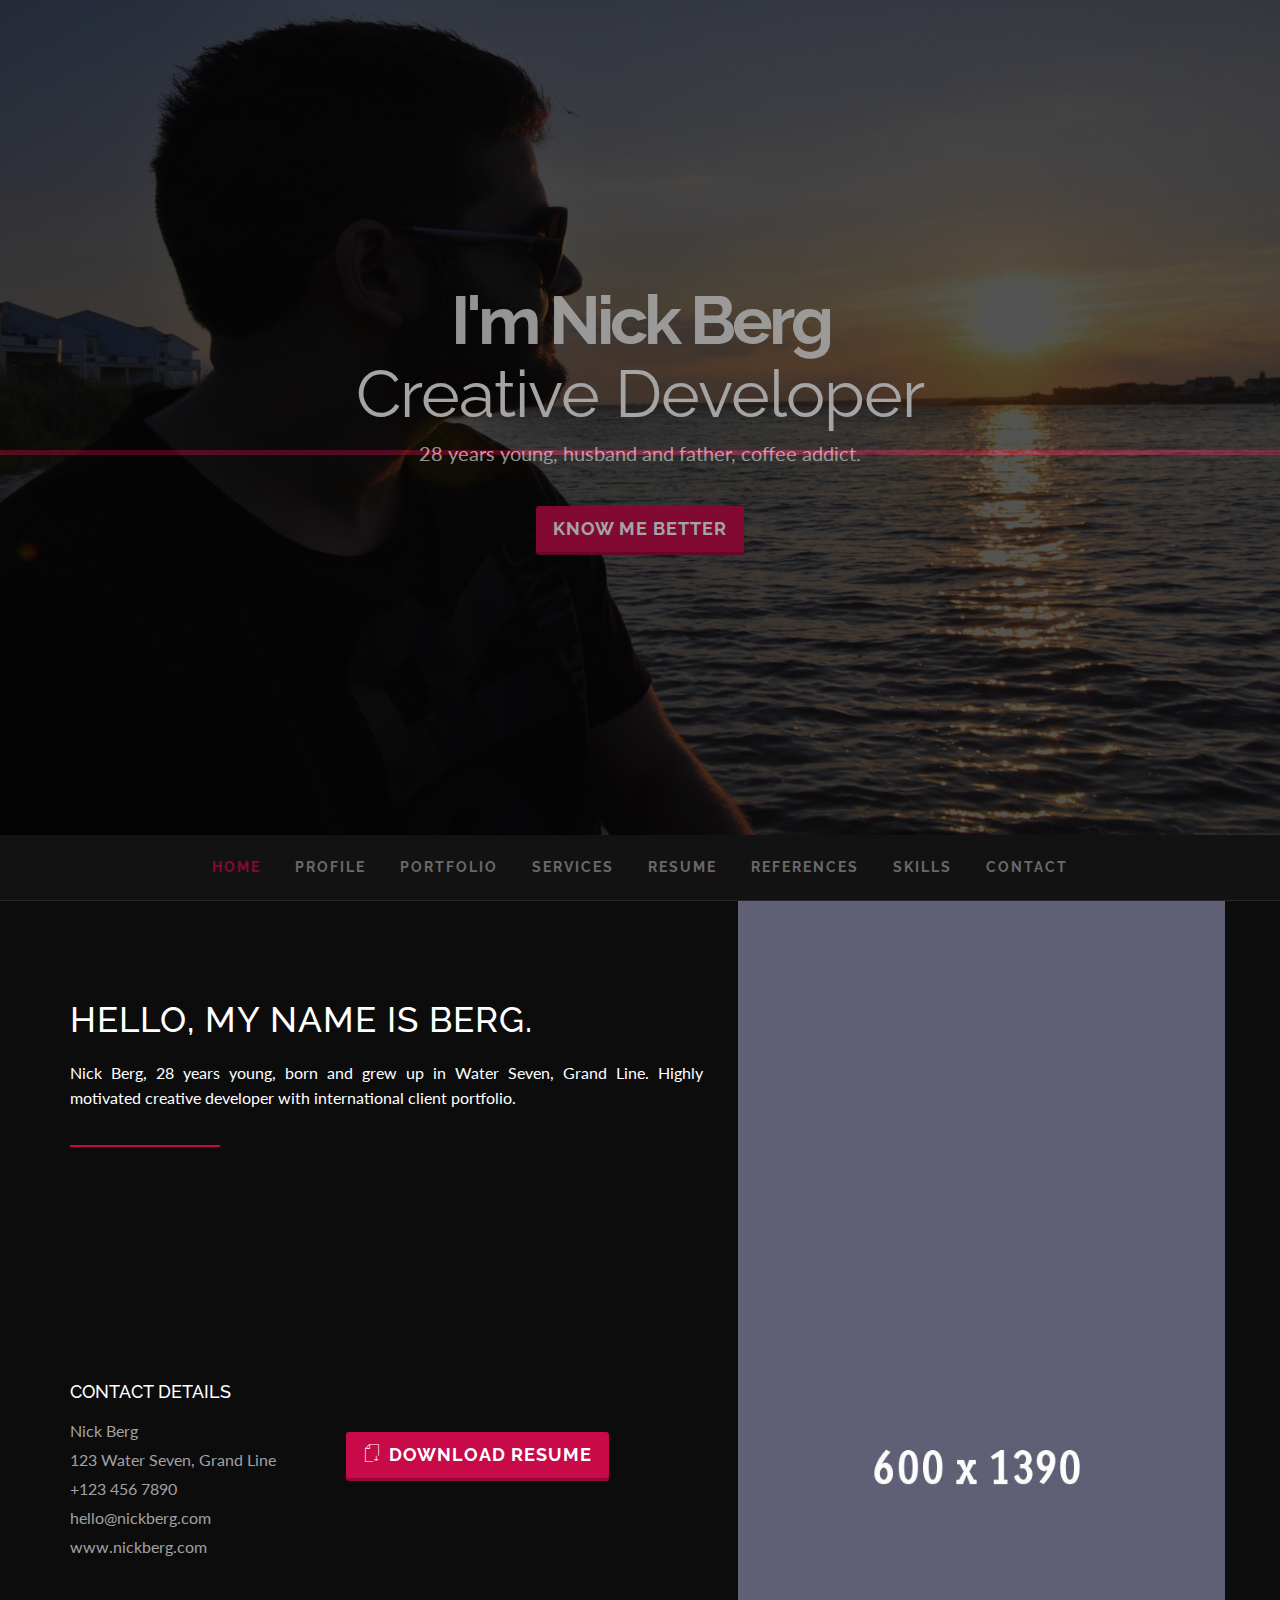
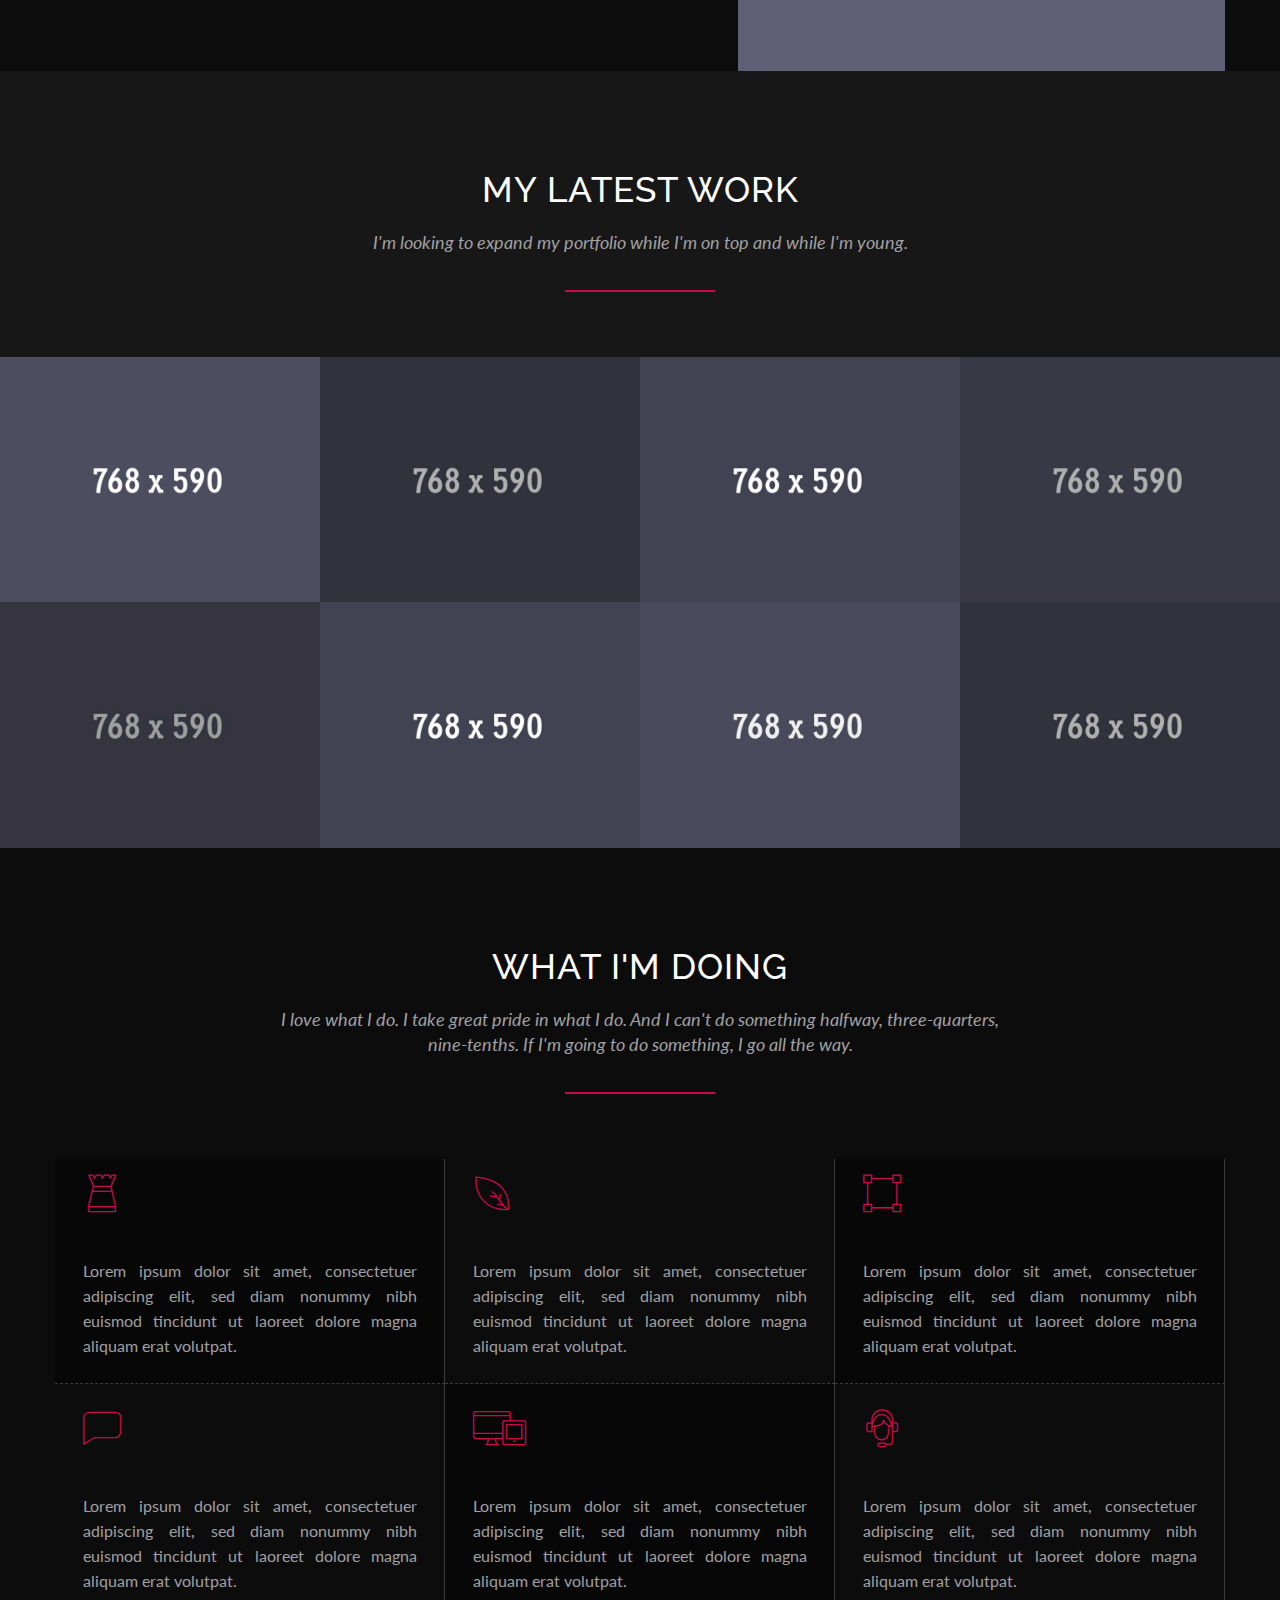
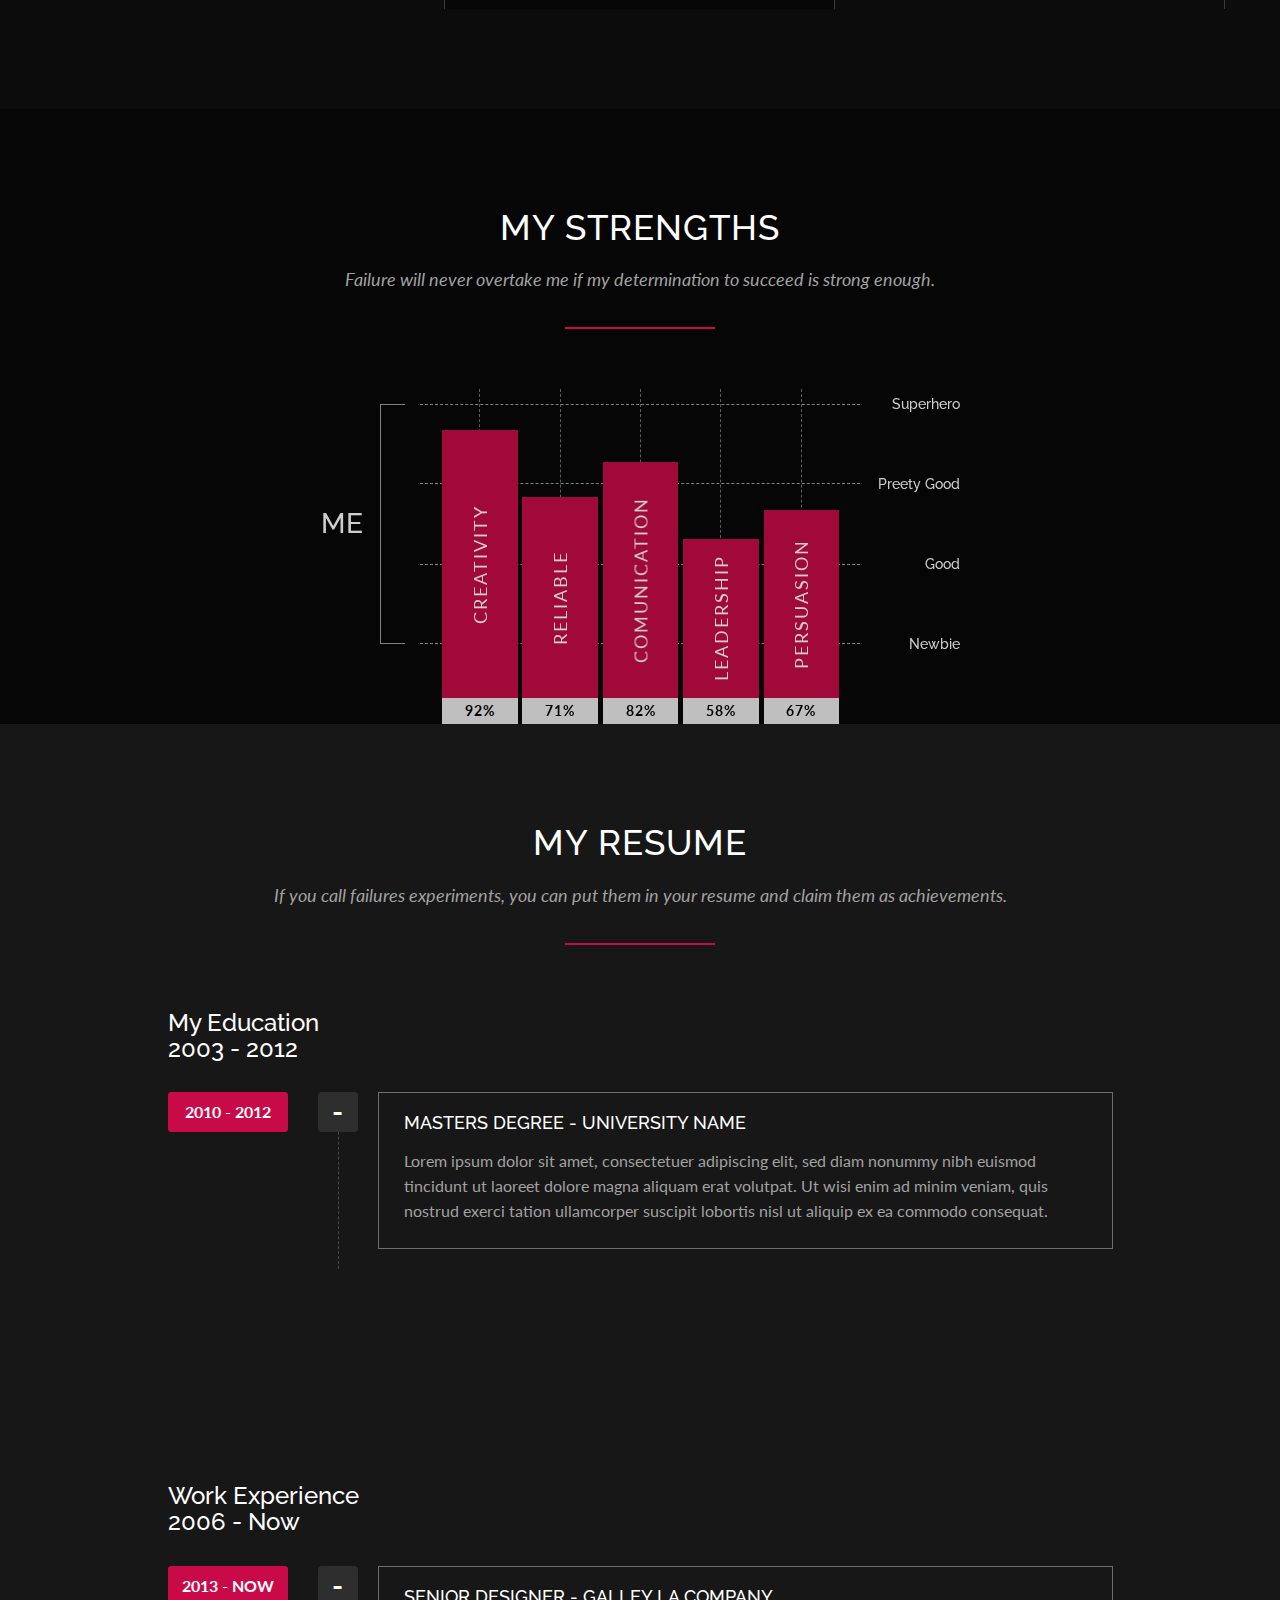
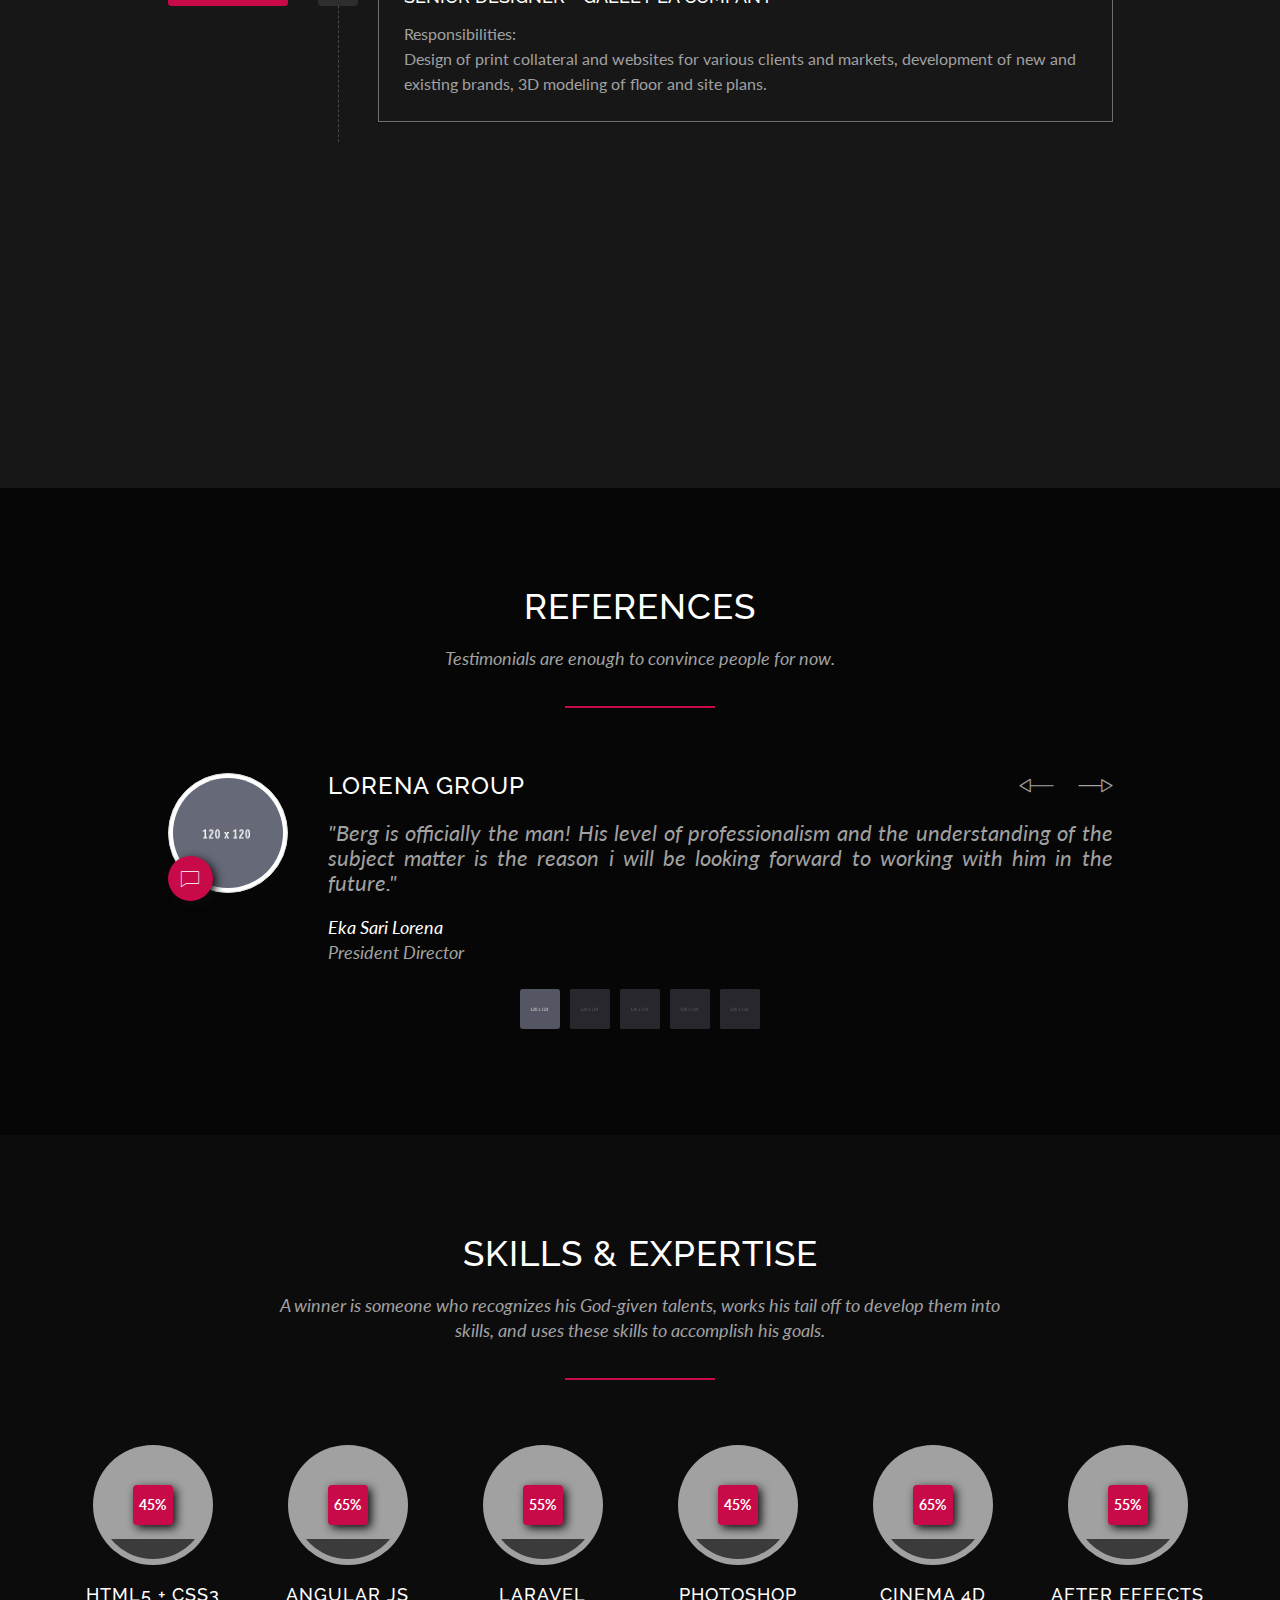
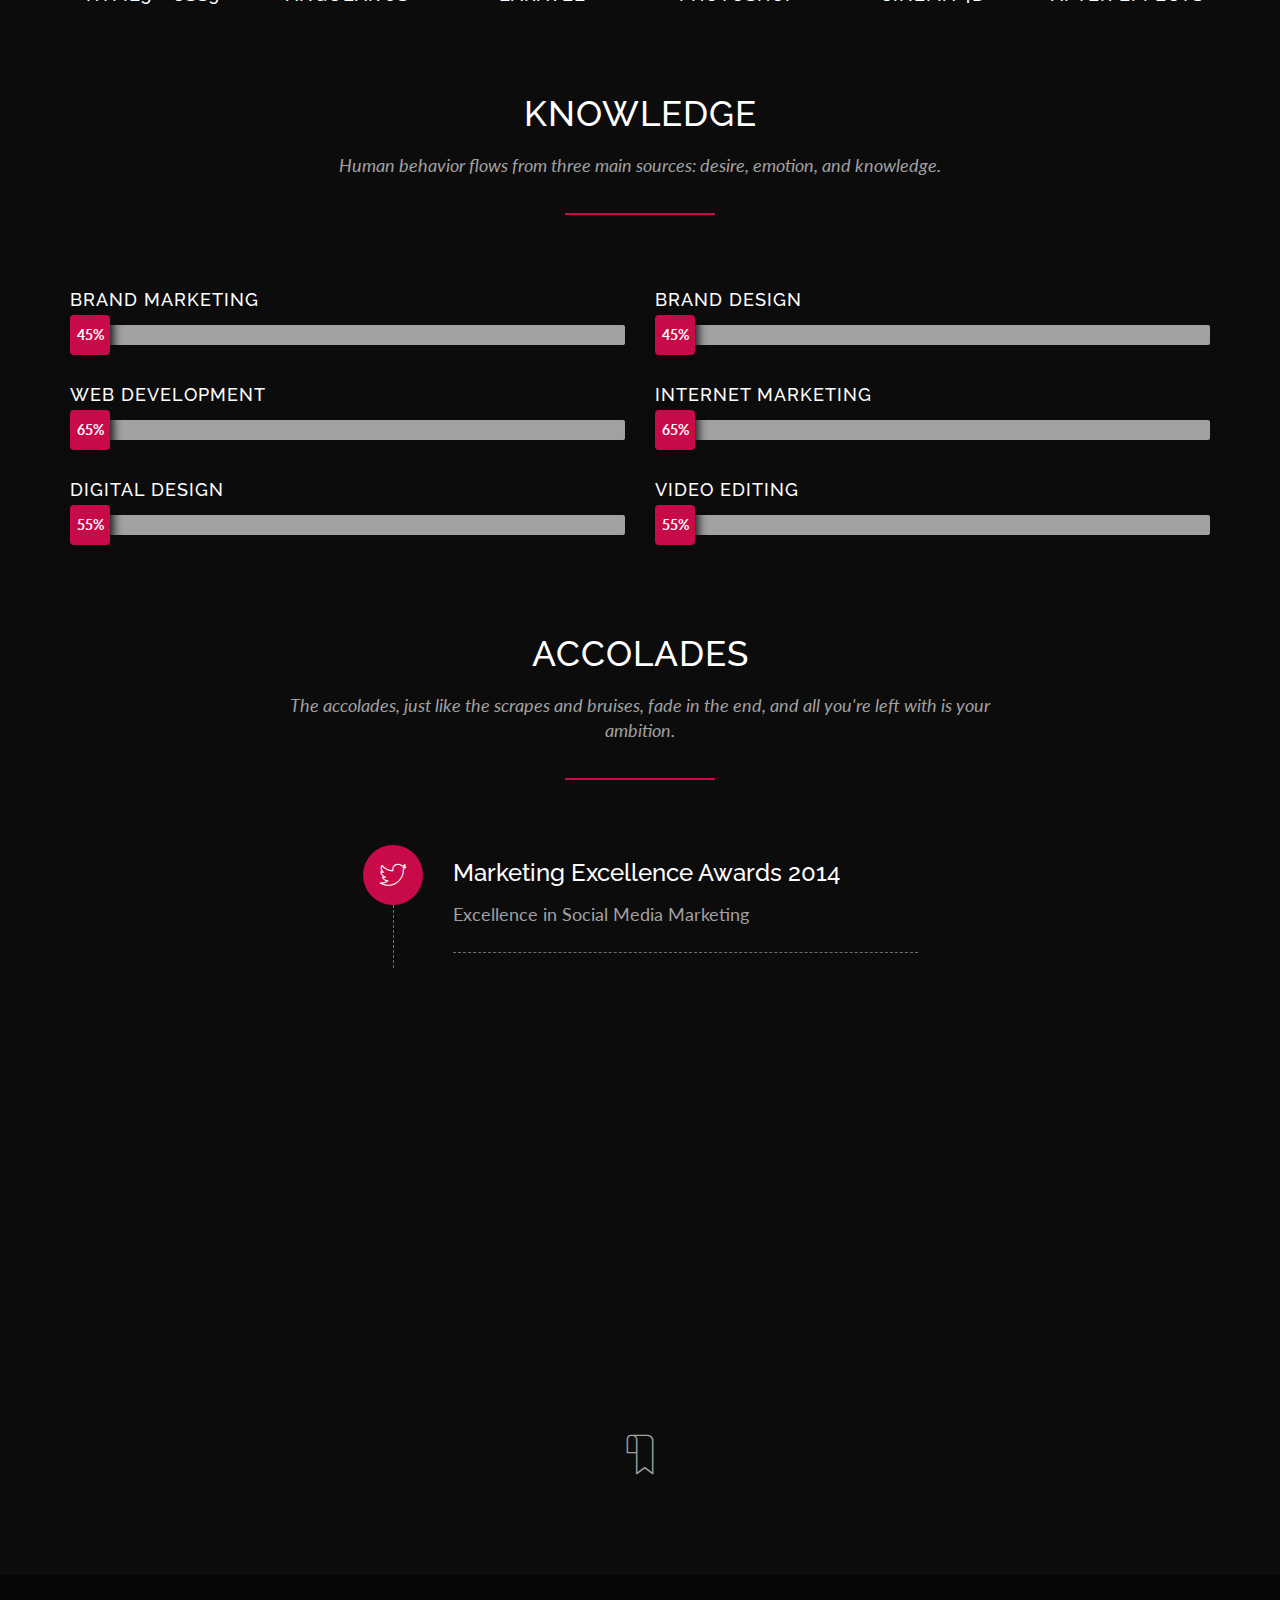
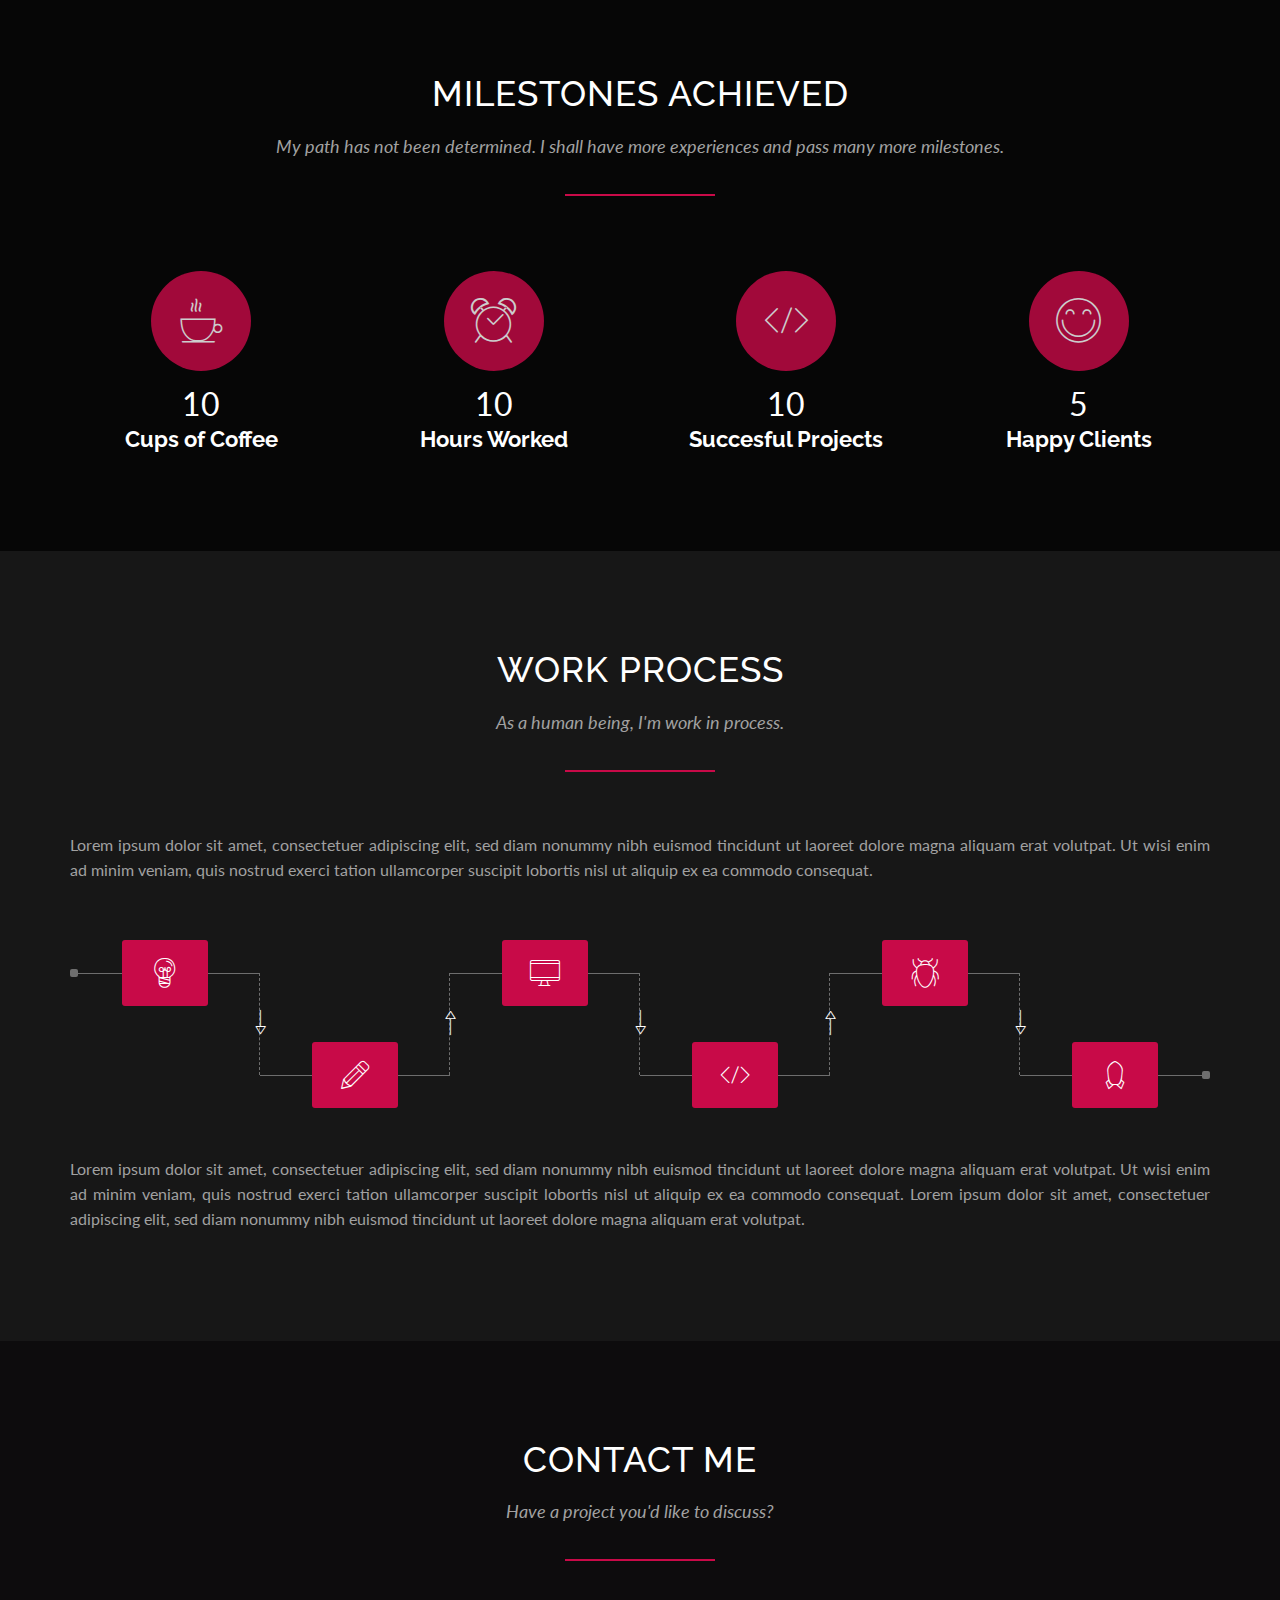
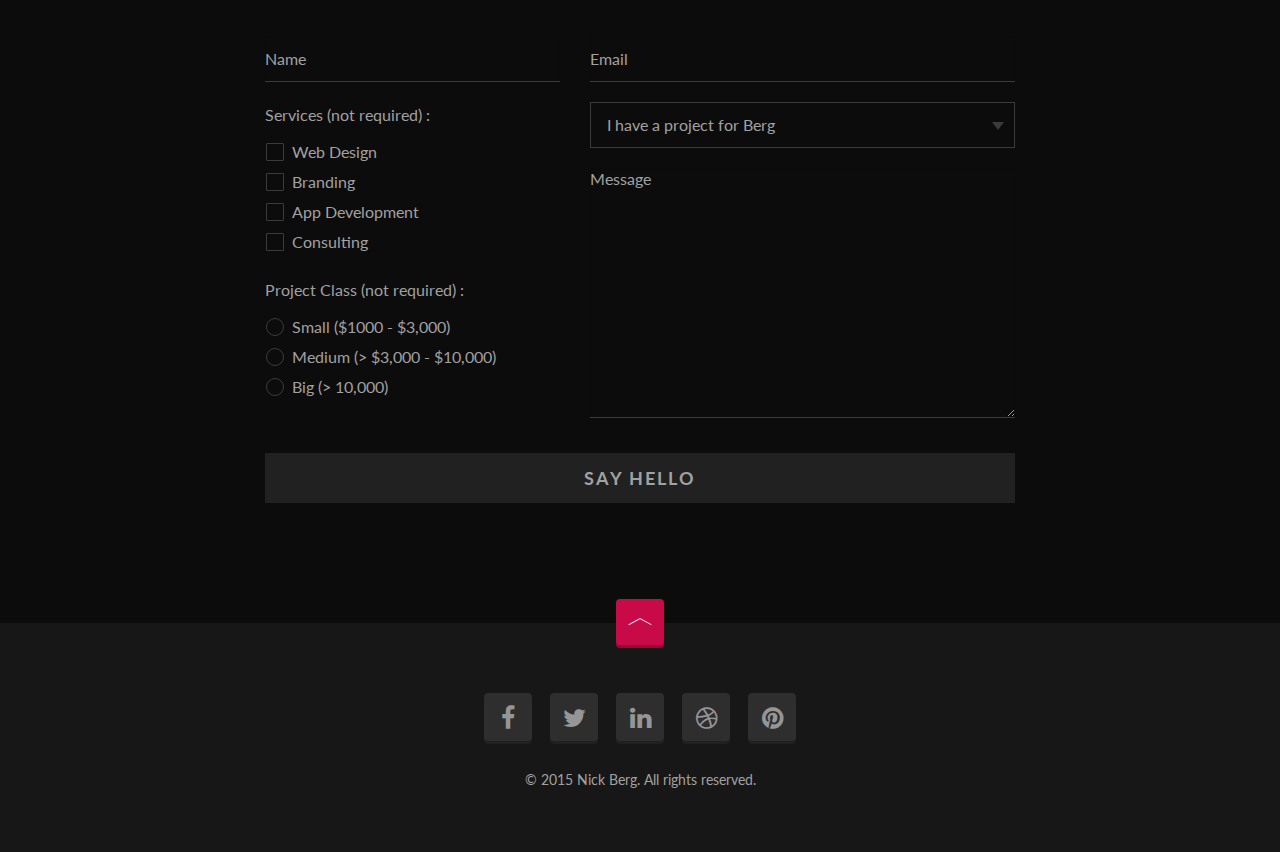
<file: HTML_Template/contact-4-with-additional-optional-elements.html>
<!doctype html>
<!--[if lt IE 7]>      <html class="no-js lt-ie9 lt-ie8 lt-ie7" lang=""> <![endif]-->
<!--[if IE 7]>         <html class="no-js lt-ie9 lt-ie8" lang=""> <![endif]-->
<!--[if IE 8]>         <html class="no-js lt-ie9" lang=""> <![endif]-->
<!--[if gt IE 8]><!--> <html class="no-js" lang=""> <!--<![endif]-->
<head>
    <meta charset="utf-8">
    
    <!-- Site Title -->
    <title>BERG - Creative Resume Template</title>
    
    <meta name="description" content="Creative Resume Template">
    <meta name="keywords" content="berg, creative, resume, template">
    <meta name="viewport" content="width=device-width, initial-scale=1, maximum-scale=1.0, user-scalable=no">
    <meta http-equiv="X-UA-Compatible" content="IE=edge" />

    <!-- Google Font -->
    <link href='http://fonts.googleapis.com/css?family=Lato:400,700' rel='stylesheet' type='text/css'>
    <link href='http://fonts.googleapis.com/css?family=Raleway:400,700' rel='stylesheet' type='text/css'>
    
    <!-- Bootstrap Core CSS -->
    <link href="assets/plugins/bootstrap/css/bootstrap.min.css" rel="stylesheet" type="text/css">
    
    <!-- Font icons CSS -->
    <link href="assets/plugins/icons-mind/style.css" rel="stylesheet" type="text/css">
    <link href="assets/plugins/fontawesome/css/font-awesome.min.css" rel="stylesheet" type="text/css">
    
    <!-- Plugins CSS -->
    <link href="assets/plugins/jpreloader/css/jpreloader.css" rel="stylesheet" type="text/css">
    <link href="assets/plugins/animate-css/animate.min.css" rel="stylesheet" type="text/css">
    <link href="assets/plugins/magnificPopup/magnific-popup.css" rel="stylesheet" type="text/css">
    <link href="assets/plugins/flexSlider/flexslider.css" rel="stylesheet" type="text/css">
    <link href="assets/plugins/select2/css/select2.css" rel="stylesheet" type="text/css">
    
    <!-- Main CSS -->
    <link href="assets/css/berg.css" rel="stylesheet" type="text/css">
    
    <!-- Color CSS -->
    <!--<link href="assets/css/colors/green.css" rel="stylesheet" type="text/css">-->
    
    <!-- Modernizr JS for IE8 support of HTML5 elements and media queries -->
    <!--[if lt IE 8]>
    <script src="assets/plugins/modernizr.min.js"></script>
    <![endif]-->
</head>

<!-- The #page-top ID is part of the scrolling feature - the data-spy and data-target are part of the built-in Bootstrap scrollspy function -->
<body id="page-top" data-spy="scroll" data-target=".navbar-fixed-top" data-offset="66">
    <!--[if lt IE 10]>
        <p class="browserupgrade">You are using an <strong>outdated</strong> browser. Please <a href="http://browsehappy.com/">upgrade your browser</a> to improve your experience.</p>
    <![endif]-->

  
    <!-- HERO START -->
    <header id="home" class="hero">
        <div class="hero-body">
            <div class="hero-text text-center">
                <h1>
                    I'm Nick Berg <span class="blinker"></span>
                </h1>
                
                <h1 class="small">Creative Developer</h1>
                
                <p>28 years young, husband and father, coffee addict.</p>
                
                <div class="page-scroll">
                    <a href="#profile" class="btn btn-lg btn-custom">
                        Know Me Better
                    </a>
                </div>
                <!-- //.page-scroll -->
            </div>
            <!-- //.hero-text -->
        </div>
        <!-- //.hero-body -->
    </header>
    <!-- //HERO END -->
    
    
    <!-- NAVIGATION START -->
    <nav id="navigation" class="navbar navbar-fixed-top center-menu" role="navigation">
        <div class="container navbar-container">
            <div class="navbar-header page-scroll">
                <button type="button" class="navbar-toggle" data-toggle="collapse" data-target=".berg-collapse">
                    <span class="sr-only">Toggle navigation</span>
                    <span class="icon-bar"></span>
                    <span class="icon-bar"></span>
                    <span class="icon-bar"></span>
                </button>
                
                <a class="navbar-brand visible-xs visible-sm" href="#page-top">BERG</a>
            </div>
            <!-- //.navbar-header -->
            
            <div class="navbar-collapse collapse berg-collapse">
                <ul class="nav navbar-nav">
                    <li class="page-scroll">
                        <a href="#home">Home</a>
                    </li>
                    
                    <li class="page-scroll">
                        <a href="#profile">Profile</a>
                    </li>
                    
                    <li class="page-scroll">
                        <a href="#portfolio">Portfolio</a>
                    </li>
                    
                    <li class="page-scroll">
                        <a href="#services">Services</a>
                    </li>
                    
                    <li class="page-scroll">
                        <a href="#resume">Resume</a>
                    </li>
                    
                    <li class="page-scroll">
                        <a href="#references">References</a>
                    </li>
                    
                    <li class="page-scroll">
                        <a href="#skills">Skills</a>
                    </li>
                    
                    <li class="page-scroll">
                        <a href="#contact">Contact</a>
                    </li>
                </ul>
            </div>
            <!-- //.navbar-collapse -->
        </div>
        <!-- //.navbar-container -->
    </nav>
    <!-- //NAVIGATION END -->
    
    
    <!-- PROFILE SECTION START -->
    <section id="profile" class="section">
        <div class="container section-wrapper">
            <div class="section-content">
                <div class="row">          
                    <div class="col-md-7 match-height">

                        <!-- PROFILE TEXT START -->
                        <div class="profile-text padding-right-yes">
                            <div class="row">
                                <div class="col-md-12">
                                    <h2 class="section-title">Hello, My Name is Berg.</h2>

                                    <p>
                                        Nick Berg, 28 years young, born and grew up in Water Seven, Grand Line. Highly motivated creative developer with international client portfolio.
                                    </p>

                                    <span class="divider"></span>

                                    <p class="text-grey">
                                        I currently work at Galley-La Company, where I spend most of my time crafting and working on awesome projects.
                                    </p>

                                    <p class="text-grey">
                                        Lorem ipsum dolor sit amet, consectetuer adipiscing elit, sed diam nonummy nibh euismod tincidunt ut laoreet dolore magna aliquam erat volutpat. Ut wisi enim ad minim veniam, quis nostrud exerci tation ullamcorper suscipit lobortis nisl ut aliquip ex ea commodo consequat.
                                    </p>
                                </div>
                                <!-- //.col-md-12 -->
                            </div>
                            <!-- //.row -->
                        </div>
                        <!-- //PROFILE TEXT END -->

                        <!-- CONTACT DETAILS START -->
                        <div class="contact-details padding-right-yes">
                            <div class="row">
                                <div class="col-sm-6 col-md-5">
                                    <h4>Contact Details</h4>

                                    <ul class="list-unstyled text-grey">
                                        <li>Nick Berg</li>
                                        <li>123 Water Seven, Grand Line</li>
                                        <li>+123 456 7890</li>
                                        <li>hello@nickberg.com</li>
                                        <li>www.nickberg.com</li>
                                    </ul>
                                </div>
                                <!-- //.col-md-5 -->

                                <div class="col-sm-6 col-md-7">
                                    <a href="#" class="btn btn-lg btn-custom">
                                        <i class="icon-File-Download"></i> Download Resume
                                    </a>
                                </div>
                                <!-- //.col-md-6 -->
                            </div>
                            <!-- //.row -->
                        </div>
                        <!-- //CONTACT DETAILS END -->

                    </div>
                    <!-- //.col-md-7 -->

                    <!-- PROFILE PICTURE START -->
                    <div class="col-md-5 hidden-xs hidden-sm match-height pp-wrapper">
                        <div class="profile-picture style-one">
                            <img src="assets/images/profile-picture-1.jpg" alt="profile picture" class="img-responsive"/>
                        </div>
                    </div>
                    <!-- //PROFILE PICTURE END -->
                </div>
                <!-- //.row -->
            </div>
            <!-- //.section-content -->
        </div>
        <!-- //.container -->
    </section>
    <!-- //PROFILE SECTION END -->
    
    
    <!-- PORTFOLIO SECTION START -->
    <section id="portfolio" class="section">
        <div class="container-fluid section-wrapper">
            <div class="section-content">
                <div class="row">
                    <div class="col-md-12 text-center">
                        <h2 class="section-title">My Latest Work</h2>

                        <p class="section-subtitle">I'm looking to expand my portfolio while I'm on top and while I'm young.</p>

                        <span class="divider center"></span>
                    </div>
                    <!-- //.col-md-12 -->
                </div>
                <!-- //.row -->
                
                <!-- PORTFOLIO START -->
                <div class="portfolio">
                    <div class="row">
                        <div class="item col-sm-6 col-md-3">
                            <div class="project-wrapper">
                                <div class="project-link">
                                    <a href="assets/images/portfolio/project-image-1.jpg" class="zoom" title="Buzz Lightyear">
                                        <i class="icon-Full-Screen"></i>
                                    </a>

                                    <a href="https://www.behance.net/gallery/25963987/Buzz-Lightyear" target="_blank" class="external-link">
                                        <i class="icon-Link"></i>
                                    </a>
                                </div>
                                <!-- //.project-link -->

                                <div class="project-title">
                                    <h4>Buzz Lightyear</h4>
                                </div>
                                <!-- //.project-title -->

                                <img src="assets/images/portfolio/project-image-1.jpg" alt="" class="img-responsive"/>
                            </div>
                            <!-- //.project-wrapper -->
                        </div>
                        <!-- //.item -->

                        <div class="item col-sm-6 col-md-3">
                            <div class="project-wrapper">
                                <div class="project-link">
                                    <a href="assets/images/portfolio/project-image-2.jpg" class="zoom" title="Robosam 3">
                                        <i class="icon-Full-Screen"></i>
                                    </a>

                                    <a href="https://www.behance.net/gallery/25344153/Robosam-3" target="_blank" class="external-link">
                                        <i class="icon-Link"></i>
                                    </a>
                                </div>
                                <!-- //.project-link -->

                                <div class="project-title">
                                    <h4>Robosam 3</h4>
                                </div>
                                <!-- //.project-title -->

                                <img src="assets/images/portfolio/project-image-2.jpg" alt="" class="img-responsive"/>
                            </div>
                            <!-- //.project-wrapper -->
                        </div>
                        <!-- //.item -->

                        <div class="item col-sm-6 col-md-3">
                            <div class="project-wrapper">
                                <div class="project-link">
                                    <a href="assets/images/portfolio/project-image-3.jpg" class="zoom" title="Coke Man and Dog">
                                        <i class="icon-Full-Screen"></i>
                                    </a>

                                    <a href="https://www.behance.net/gallery/25821381/Coke-Man-and-Dog" target="_blank" class="external-link">
                                        <i class="icon-Link"></i>
                                    </a>
                                </div>
                                <!-- //.project-link -->

                                <div class="project-title">
                                    <h4>Coke Man and Dog</h4>
                                </div>
                                <!-- //.project-title -->

                                <img src="assets/images/portfolio/project-image-3.jpg" alt="" class="img-responsive"/>
                            </div>
                            <!-- //.project-wrapper -->
                        </div>
                        <!-- //.item -->

                        <div class="item col-sm-6 col-md-3">
                            <div class="project-wrapper">
                                <div class="project-link">
                                    <a href="assets/images/portfolio/project-image-4.jpg" class="zoom" title="Speed Projects">
                                        <i class="icon-Full-Screen"></i>
                                    </a>

                                    <a href="https://www.behance.net/gallery/20195929/Speed-Projects" target="_blank" class="external-link">
                                        <i class="icon-Link"></i>
                                    </a>
                                </div>
                                <!-- //.project-link -->

                                <div class="project-title">
                                    <h4>Speed Projects</h4>
                                </div>
                                <!-- //.project-title -->

                                <img src="assets/images/portfolio/project-image-4.jpg" alt="" class="img-responsive"/>
                            </div>
                            <!-- //.project-wrapper -->
                        </div>
                        <!-- //.item -->

                        <div class="item col-sm-6 col-md-3">
                            <div class="project-wrapper">
                                <div class="project-link">
                                    <a href="assets/images/portfolio/project-image-5.jpg" class="zoom" title="Wooden Rhinoceros Beetle">
                                        <i class="icon-Full-Screen"></i>
                                    </a>

                                    <a href="https://www.behance.net/gallery/26043281/Wooden-Rhinoceros-Beetle" target="_blank" class="external-link">
                                        <i class="icon-Link"></i>
                                    </a>
                                </div>
                                <!-- //.project-link -->

                                <div class="project-title">
                                    <h4>Wooden Rhinoceros Beetle</h4>
                                </div>
                                <!-- //.project-title -->

                                <img src="assets/images/portfolio/project-image-5.jpg" alt="" class="img-responsive"/>
                            </div>
                            <!-- //.project-wrapper -->
                        </div>
                        <!-- //.item -->

                        <div class="item col-sm-6 col-md-3">
                            <div class="project-wrapper">
                                <div class="project-link">
                                    <a href="assets/images/portfolio/project-image-6.jpg" class="zoom" title="The First Encounter">
                                        <i class="icon-Full-Screen"></i>
                                    </a>

                                    <a href="https://www.behance.net/gallery/25505317/The-first-Encounter" target="_blank" class="external-link">
                                        <i class="icon-Link"></i>
                                    </a>
                                </div>
                                <!-- //.project-link -->

                                <div class="project-title">
                                    <h4>The First Encounter</h4>
                                </div>
                                <!-- //.project-title -->

                                <img src="assets/images/portfolio/project-image-6.jpg" alt="" class="img-responsive"/>
                            </div>
                            <!-- //.project-wrapper -->
                        </div>
                        <!-- //.item -->

                        <div class="item col-sm-6 col-md-3">
                            <div class="project-wrapper">
                                <div class="project-link">
                                    <a href="assets/images/portfolio/project-image-7.jpg" class="zoom" title="Dead Pool">
                                        <i class="icon-Full-Screen"></i>
                                    </a>

                                    <a href="https://www.behance.net/gallery/25763797/DEADPOOL" target="_blank" class="external-link">
                                        <i class="icon-Link"></i>
                                    </a>
                                </div>
                                <!-- //.project-link -->

                                <div class="project-title">
                                    <h4>Dead Pool</h4>
                                </div>
                                <!-- //.project-title -->

                                <img src="assets/images/portfolio/project-image-7.jpg" alt="" class="img-responsive"/>
                            </div>
                            <!-- //.project-wrapper -->
                        </div>
                        <!-- //.item -->

                        <div class="item col-sm-6 col-md-3">
                            <div class="project-wrapper">
                                <div class="project-link">
                                    <a href="assets/images/portfolio/project-image-8.jpg" class="zoom" title="Rebus II">
                                        <i class="icon-Full-Screen"></i>
                                    </a>

                                    <a href="https://www.behance.net/gallery/19401293/Rebus-2" target="_blank" class="external-link">
                                        <i class="icon-Link"></i>
                                    </a>
                                </div>
                                <!-- //.project-link -->

                                <div class="project-title">
                                    <h4>Rebus II</h4>
                                </div>
                                <!-- //.project-title -->

                                <img src="assets/images/portfolio/project-image-8.jpg" alt="" class="img-responsive"/>
                            </div>
                            <!-- //.project-wrapper -->
                        </div>
                        <!-- //.item -->
                    </div>
                    <!-- //.row -->
                </div>
                <!-- PORTFOLIO END -->
            </div>
            <!-- //.section-content -->
        </div>
        <!-- //.container-fluid -->
    </section>
    <!-- //PORTFOLIO SECTION END -->
    
    
    <!-- SERVICES SECTION START -->
    <section id="services" class="section">
        <div class="container section-wrapper">
            <div class="section-content">
                <div class="row">
                    <div class="col-md-8 col-md-offset-2 text-center">
                        <h2 class="section-title">What I'm Doing</h2>

                        <p class="section-subtitle">
                            I love what I do. I take great pride in what I do. And I can't do something halfway, three-quarters, nine-tenths. If I'm going to do something, I go all the way.
                        </p>

                        <span class="divider center"></span>
                    </div>
                    <!-- //.col-md-8 -->
                </div>
                <!-- //.row -->
            
                <!-- SERVICES START -->
                <div class="services">
                    <div class="row">
                        <div class="col-sm-4 item top dark-bg match-height">
                            <div class="inner-content">
                                <i class="icon-Chess colored-text"></i>

                                <h4>1. Strategy</h4>

                                <p class="text-grey">
                                    Lorem ipsum dolor sit amet, consectetuer adipiscing elit, sed diam nonummy nibh euismod tincidunt ut laoreet dolore magna aliquam erat volutpat.
                                </p>
                            </div>
                            <!-- //.inner-content -->
                        </div>
                        <!-- //.item -->

                        <div class="col-sm-4 item top match-height">
                            <div class="inner-content">
                                <i class="icon-Leafs-2 colored-text"></i>

                                <h4>2. Branding</h4>

                                <p class="text-grey">
                                    Lorem ipsum dolor sit amet, consectetuer adipiscing elit, sed diam nonummy nibh euismod tincidunt ut laoreet dolore magna aliquam erat volutpat.
                                </p>
                            </div>
                            <!-- //.inner-content -->
                        </div>
                        <!-- //.item -->

                        <div class="col-sm-4 item top dark-bg match-height">
                            <div class="inner-content">
                                <i class=" icon-Transform-2 colored-text"></i>

                                <h4>3. Web Design</h4>

                                <p class="text-grey">
                                    Lorem ipsum dolor sit amet, consectetuer adipiscing elit, sed diam nonummy nibh euismod tincidunt ut laoreet dolore magna aliquam erat volutpat.
                                </p>
                            </div>
                            <!-- //.inner-content -->
                        </div>
                        <!-- //.item -->
                        
                        <div class="col-sm-4 item match-height">
                            <div class="inner-content">
                                <i class="icon-Speach-Bubble3 colored-text"></i>

                                <h4>4. Social Media</h4>

                                <p class="text-grey">
                                    Lorem ipsum dolor sit amet, consectetuer adipiscing elit, sed diam nonummy nibh euismod tincidunt ut laoreet dolore magna aliquam erat volutpat.
                                </p>
                            </div>
                            <!-- //.inner-content -->
                        </div>
                        <!-- //.item -->

                        <div class="col-sm-4 item dark-bg match-height">
                            <div class="inner-content">
                                <i class="icon-Monitor-Tablet colored-text"></i>

                                <h4>5. Development</h4>

                                <p class="text-grey">
                                    Lorem ipsum dolor sit amet, consectetuer adipiscing elit, sed diam nonummy nibh euismod tincidunt ut laoreet dolore magna aliquam erat volutpat.
                                </p>
                            </div>
                            <!-- //.inner-content -->
                        </div>
                        <!-- //.item -->

                        <div class="col-sm-4 item match-height">
                            <div class="inner-content">
                                <i class="icon-Consulting colored-text"></i>

                                <h4>6. Consulting</h4>

                                <p class="text-grey">
                                    Lorem ipsum dolor sit amet, consectetuer adipiscing elit, sed diam nonummy nibh euismod tincidunt ut laoreet dolore magna aliquam erat volutpat.
                                </p>
                            </div>
                            <!-- //.inner-content -->
                        </div>
                        <!-- //.item -->
                    </div>
                    <!-- //.row -->
                </div>
                <!-- //SERVICES END -->
            </div>
            <!-- //.section-content -->
        </div>
        <!-- //.container -->
    </section>
    <!-- //SERVICES SECTION END -->
    
    
    <!-- STRENGTHS SECTION START -->
    <section id="strengths" class="section bg-image-yes">
        <div class="container-fluid section-wrapper">
            <div class="section-content">
                <div class="row">
                    <div class="col-md-8 col-md-offset-2 text-center">
                        <h2 class="section-title">My Strengths</h2>

                        <p class="section-subtitle">Failure will never overtake me if my determination to succeed is strong enough.</p>

                        <span class="divider center"></span>
                    </div>
                    <!-- //.col-md-8 -->
                </div>
                <!-- //.row -->
                
                <div class="row">
                    <div class="col-md-12">

                        <!-- COLUMN CHART START -->
                        <div class="column-chart">
                            <div class="legend legend-left hidden-xs">
                                <h3 class="legend-title">ME</h3>
                            </div>
                            <!-- //.legend -->

                            <div class="legend legend-right hidden-xs">
                                <div class="item">
                                    <h4>Superhero</h4>
                                </div>
                                <!-- //.item -->

                                <div class="item">
                                    <h4>Preety Good</h4>
                                </div>
                                <!-- //.item -->

                                <div class="item">
                                    <h4>Good</h4>
                                </div>
                                <!-- //.item -->

                                <div class="item">
                                    <h4>Newbie</h4>
                                </div>
                                <!-- //.item -->
                            </div>
                            <!-- //.legend -->

                            <div class="chart clearfix">
                                <div class="item">
                                    <div class="bar">
                                        <span class="percent">92%</span>

                                        <div class="item-progress" data-percent="92">
                                            <span class="title">Creativity</span>
                                        </div>
                                        <!-- //.item-progress -->
                                    </div>
                                    <!-- //.bar -->
                                </div>
                                <!-- //.item -->

                                <div class="item">
                                    <div class="bar">
                                        <span class="percent">71%</span>

                                        <div class="item-progress" data-percent="71">
                                            <span class="title">Reliable</span>
                                        </div>
                                        <!-- //.item-progress -->
                                    </div>
                                    <!-- //.bar -->
                                </div>
                                <!-- //.item -->

                                <div class="item">
                                    <div class="bar">
                                        <span class="percent">82%</span>

                                        <div class="item-progress" data-percent="82">
                                            <span class="title">Comunication</span>
                                        </div>
                                        <!-- //.item-progress -->
                                    </div>
                                    <!-- //.bar -->
                                </div>
                                <!-- //.item -->

                                <div class="item">
                                    <div class="bar">
                                        <span class="percent">58%</span>

                                        <div class="item-progress" data-percent="58">
                                            <span class="title">Leadership</span>
                                        </div>
                                        <!-- //.item-progress -->
                                    </div>
                                    <!-- //.bar -->
                                </div>
                                <!-- //.item -->

                                <div class="item">
                                    <div class="bar">
                                        <span class="percent">67%</span>

                                        <div class="item-progress" data-percent="67">
                                            <span class="title">Persuasion</span>
                                        </div>
                                        <!-- //.item-progress -->
                                    </div>
                                    <!-- //.bar -->
                                </div>
                                <!-- //.item -->
                            </div>
                            <!-- //.chart -->
                        </div>
                        <!-- //COLUMN CHART END -->

                    </div>
                    <!-- //.col-md-12 -->
                </div>
                <!-- //.row -->
            </div>
            <!-- //.section-content -->
        </div>
        <!-- //.container -->
    </section>
    <!-- //STRENGTHS SECTION END -->
    
    
    <!-- RESUME SECTION START -->
    <section id="resume" class="section">
        <div class="container section-wrapper">
            <div class="section-content">
                <div class="row">
                    <div class="col-md-8 col-md-offset-2 text-center">
                        <h2 class="section-title">My Resume</h2>

                        <p class="section-subtitle">
                            If you call failures experiments, you can put them in your resume and claim them as achievements.
                        </p>

                        <span class="divider center"></span>
                    </div>
                    <!-- //.col-md-8 -->
                </div>
                <!-- //.row -->
                
                <!-- EDUCATION START -->
                <div class="row education">
                    <div class="col-md-10 col-md-offset-1">
                        <h3>
                            My Education
                            <br>
                            2003 - 2012
                        </h3>

                        <div class="panel-group resume" id="education">
                            <div class="resume-item">
                                <div class="resume-year">
                                    <span class="resume-year">2010 - 2012</span>
                                </div>
                                <!-- //.resume-year -->

                                <div class="resume-btn">
                                    <a href="#education1" data-toggle="collapse" data-parent="#education"></a>
                                </div>
                                <!-- //.resume-btn -->

                                <div class="panel">
                                    <div class="panel-heading">
                                        <div class="panel-title">
                                            <h4 class="resume-title">Masters Degree - University Name</h4>
                                        </div>
                                        <!-- //.panel-title -->
                                    </div>
                                    <!-- //.panel-heading -->

                                    <div id="education1" class="panel-collapse collapse in">
                                        <div class="panel-body text-grey">
                                            <p>
                                                Lorem ipsum dolor sit amet, consectetuer adipiscing elit, sed diam nonummy nibh euismod tincidunt ut laoreet dolore magna aliquam erat volutpat. Ut wisi enim ad minim veniam, quis nostrud exerci tation ullamcorper suscipit lobortis nisl ut aliquip ex ea commodo consequat. 
                                            </p>
                                        </div>
                                        <!-- //.panel-body -->
                                    </div>
                                    <!-- //.panel-collapse -->
                                </div>
                                <!-- //.panel -->
                            </div>
                            <!-- //.resume-item -->

                            <div class="resume-item">
                                <div class="resume-year">
                                    <span class="resume-year">2005 - 2008</span>
                                </div>
                                <!-- //.resume-year -->

                                <div class="resume-btn">
                                    <a href="#education2" class="collapsed" data-toggle="collapse" data-parent="#education"></a>
                                </div>
                                <!-- //.resume-btn -->

                                <div class="panel">
                                    <div class="panel-heading">
                                        <div class="panel-title">
                                            <h4 class="resume-title">Bachelors Degree - University Name</h4>
                                        </div>
                                        <!-- //.panel-title -->
                                    </div>
                                    <!-- //.panel-heading -->

                                    <div id="education2" class="panel-collapse collapse">
                                        <div class="panel-body text-grey">
                                            <p>
                                                Lorem ipsum dolor sit amet, consectetuer adipiscing elit, sed diam nonummy nibh euismod tincidunt ut laoreet dolore magna aliquam erat volutpat. Ut wisi enim ad minim veniam, quis nostrud exerci tation ullamcorper suscipit lobortis nisl ut aliquip ex ea commodo consequat. 
                                            </p>
                                        </div>
                                        <!-- //.panel-body -->
                                    </div>
                                    <!-- //.panel-collapse -->
                                </div>
                                <!-- //.panel -->
                            </div>
                            <!-- //.resume-item -->

                            <div class="resume-item">
                                <div class="resume-year">
                                    <span class="resume-year">2003 - 2005</span>
                                </div>
                                <!-- //.resume-year -->

                                <div class="resume-btn">
                                    <a href="#education3" class="collapsed" data-toggle="collapse" data-parent="#education"></a>
                                </div>
                                <!-- //.resume-btn -->

                                <div class="panel">
                                    <div class="panel-heading">
                                        <div class="panel-title">
                                            <h4 class="resume-title">Graduation - College Name</h4>
                                        </div>
                                        <!-- //.panel-title -->
                                    </div>
                                    <!-- //.panel-heading -->

                                    <div id="education3" class="panel-collapse collapse">
                                        <div class="panel-body text-grey">
                                            <p>
                                                Lorem ipsum dolor sit amet, consectetuer adipiscing elit, sed diam nonummy nibh euismod tincidunt ut laoreet dolore magna aliquam erat volutpat. Ut wisi enim ad minim veniam, quis nostrud exerci tation ullamcorper suscipit lobortis nisl ut aliquip ex ea commodo consequat. 
                                            </p>
                                        </div>
                                        <!-- //.panel-body -->
                                    </div>
                                    <!-- //.panel-collapse -->
                                </div>
                                <!-- //.panel -->
                            </div>
                            <!-- //.resume-item -->
                        </div>
                        <!-- //.panel-group -->
                    </div>
                    <!-- //.col-md-10 -->
                </div>
                <!-- //EDUCATION END -->
            
                <!-- WORK EXPERIENCE START -->
                <div class="row work-experience">
                    <div class="col-md-10 col-md-offset-1">
                        <h3>
                            Work Experience
                            <br>
                            2006 - Now
                        </h3>

                        <div class="panel-group resume" id="work">
                            <div class="resume-item">
                                <div class="resume-year">
                                    <span class="resume-year">2013 - Now</span>
                                </div>
                                <!-- //.resume-year -->

                                <div class="resume-btn">
                                    <a href="#work1" data-toggle="collapse" data-parent="#work"></a>
                                </div>
                                <!-- //.resume-btn -->

                                <div class="panel">
                                    <div class="panel-heading">
                                        <div class="panel-title">
                                            <h4 class="resume-title">Senior Designer - Galley La Company</h4>
                                        </div>
                                        <!-- //.panel-title -->
                                    </div>
                                    <!-- //.panel-heading -->

                                    <div id="work1" class="panel-collapse collapse in">
                                        <div class="panel-body text-grey">
                                            <p>
                                                Responsibilities:
                                                <br>
                                                Design of print collateral and websites for various clients and markets, development of new and existing brands, 3D modeling of floor and site plans.
                                            </p>
                                        </div>
                                        <!-- //.panel-body -->
                                    </div>
                                    <!-- //.panel-collapse -->
                                </div>
                                <!-- //.panel -->
                            </div>
                            <!-- //.resume-item -->

                            <div class="resume-item">
                                <div class="resume-year">
                                    <span class="resume-year">2010 - 2013</span>
                                </div>
                                <!-- //.resume-year -->

                                <div class="resume-btn">
                                    <a href="#work2" class="collapsed" data-toggle="collapse" data-parent="#work"></a>
                                </div>
                                <!-- //.resume-btn -->

                                <div class="panel">
                                    <div class="panel-heading">
                                        <div class="panel-title">
                                            <h4 class="resume-title">Graphic Designer - Company Name</h4>
                                        </div>
                                        <!-- //.panel-title -->
                                    </div>
                                    <!-- //.panel-heading -->

                                    <div id="work2" class="panel-collapse collapse">
                                        <div class="panel-body text-grey">
                                            <p>
                                                Responsibilities:
                                                <br>
                                                Design of print collateral and trade show displays, redesign of company website and microsites, design and development of email blasts, development of brands for affiliate organizations.
                                            </p>
                                        </div>
                                        <!-- //.panel-body -->
                                    </div>
                                    <!-- //.panel-collapse -->
                                </div>
                                <!-- //.panel -->
                            </div>
                            <!-- //.resume-item -->

                            <div class="resume-item">
                                <div class="resume-year">
                                    <span class="resume-year">2007 - 2010</span>
                                </div>
                                <!-- //.resume-year -->

                                <div class="resume-btn">
                                    <a href="#work3" class="collapsed" data-toggle="collapse" data-parent="#work"></a>
                                </div>
                                <!-- //.resume-btn -->

                                <div class="panel">
                                    <div class="panel-heading">
                                        <div class="panel-title">
                                            <h4 class="resume-title">IT Specialist - Company Name</h4>
                                        </div>
                                        <!-- //.panel-title -->
                                    </div>
                                    <!-- //.panel-heading -->

                                    <div id="work3" class="panel-collapse collapse">
                                        <div class="panel-body text-grey">
                                            <p>
                                                Responsibilities:
                                                <br>
                                                Filming and editing of promotional videos, administration of system and network integrity.
                                            </p>
                                        </div>
                                        <!-- //.panel-body -->
                                    </div>
                                    <!-- //.panel-collapse -->
                                </div>
                                <!-- //.panel -->
                            </div>
                            <!-- //.resume-item -->

                            <div class="resume-item">
                                <div class="resume-year">
                                    <span class="resume-year">2006 - 2007</span>
                                </div>
                                <!-- //.resume-year -->

                                <div class="resume-btn">
                                    <a href="#work4" class="collapsed" data-toggle="collapse" data-parent="#work"></a>
                                </div>
                                <!-- //.resume-btn -->

                                <div class="panel">
                                    <div class="panel-heading">
                                        <div class="panel-title">
                                            <h4 class="resume-title">Graphic Designer Intern - Company Name</h4>
                                        </div>
                                        <!-- //.panel-title -->
                                    </div>
                                    <!-- //.panel-heading -->

                                    <div id="work4" class="panel-collapse collapse">
                                        <div class="panel-body text-grey">
                                            <p>
                                                Responsibilities:
                                                <br>
                                                Redesign of brand guidelines and standards microsite, design of departmental logo lock-ups, photography of products for marketing collateral, design of corporate Twitter layout.
                                            </p>
                                        </div>
                                        <!-- //.panel-body -->
                                    </div>
                                    <!-- //.panel-collapse -->
                                </div>
                                <!-- //.panel -->
                            </div>
                            <!-- //.resume-item -->
                        </div>
                        <!-- //.panel-group -->
                    </div>
                    <!-- //.col-md-10 -->
                </div>
                <!-- //WORK EXPERIENCE END -->
            </div>
            <!-- //.section-content -->
        </div>
        <!-- //.container -->
    </section>
    <!-- //RESUME SECTION END -->
    
    
    <!-- REFERENCES SECTION START -->
    <section id="references" class="section bg-image-yes">
        <div class="container-fluid section-wrapper">
            <div class="section-content">
                <div class="row">
                    <div class="col-md-12 text-center">
                        <h2 class="section-title">References</h2>

                        <p class="section-subtitle">Testimonials are enough to convince people for now.</p>

                        <span class="divider center"></span>
                    </div>
                    <!-- //.col-md-12 -->
                </div>
                <!-- //.row -->
                
                <div class="row">
                    <div class="col-md-10 col-md-offset-1">
                        <div class="flexslider references">
                            <div class="slides">
                                <div class="item">
                                    <div class="animated" data-animation-effect="flipInX">
                                        <div class="profile hidden-xs">
                                            <img src="assets/images/references/profile-image-1.jpg" alt="" class="img-responsive img-circle img-thumbnail"/>
                                        </div>

                                        <div class="content">
                                            <h3>Lorena Group</h3>

                                            <p>
                                                "Berg is officially the man! His level of professionalism and the understanding of the subject matter is the reason i will be looking forward to working with him in the future."
                                            </p>

                                            <p class="source">
                                                Eka Sari Lorena
                                                <br>
                                                <span>President Director</span>
                                            </p>
                                        </div>
                                        <!-- //.content -->
                                    </div>
                                    <!-- //.animated -->
                                </div>
                                <!-- //.item -->

                                <div class="item">
                                    <div class="animated" data-animation-effect="flipInX">
                                        <div class="profile hidden-xs">
                                            <img src="assets/images/references/profile-image-2.jpg" alt="" class="img-responsive img-circle img-thumbnail"/>
                                        </div>

                                        <div class="content">
                                            <h3>NET TV</h3>

                                            <p>
                                                "As always Berg did an excellent job in just few hours. Great communication and fast excecution. Thanks for great work :)"
                                            </p>

                                            <p class="source">
                                                Wishnutama Kusubandio
                                                <br>
                                                <span>CO-FOUNDER / CEO</span>
                                            </p>
                                        </div>
                                        <!-- //.content -->
                                    </div>
                                    <!-- //.animated -->
                                </div>
                                <!-- //.item -->

                                <div class="item">
                                    <div class="animated" data-animation-effect="flipInX">
                                        <div class="profile hidden-xs">
                                            <img src="assets/images/references/profile-image-3.jpg" alt="" class="img-responsive img-circle img-thumbnail"/>
                                        </div>

                                        <div class="content">
                                            <h3>MNC Group</h3>

                                            <p>
                                                "As always, great creative thinking for the best solution. Berg is by far the most professional and knowledgeable provider I worked with. I will hire him again :)"
                                            </p>

                                            <p class="source">
                                                Hary Tanoesoedibjo
                                                <br>
                                                <span>President Director</span>
                                            </p>
                                        </div>
                                        <!-- //.content -->
                                    </div>
                                    <!-- //.animated -->
                                </div>
                                <!-- //.item -->

                                <div class="item">
                                    <div class="animated" data-animation-effect="flipInX">
                                        <div class="profile hidden-xs">
                                            <img src="assets/images/references/profile-image-4.jpg" alt="" class="img-responsive img-circle img-thumbnail"/>
                                        </div>

                                        <div class="content">
                                            <h3>CT Corp</h3>

                                            <p>
                                                "We called on Berg to help us deliver on few projects with tight deadlines. He seamlessly integrated into our workflow and quickly became a key part of our team. Great job!"
                                            </p>

                                            <p class="source">
                                                Chairul Tanjung
                                                <br>
                                                <span>Founder and Chairman</span>
                                            </p>
                                        </div>
                                        <!-- //.content -->
                                    </div>
                                    <!-- //.animated -->
                                </div>
                                <!-- //.item -->

                                <div class="item">
                                    <div class="animated" data-animation-effect="flipInX">
                                        <div class="profile hidden-xs">
                                            <img src="assets/images/references/profile-image-5.jpg" alt="" class="img-responsive img-circle img-thumbnail"/>
                                        </div>

                                        <div class="content">
                                            <h3>Mustika Ratu</h3>

                                            <p>
                                                "Berg technical knowledge and branding experience came together and resulted in a site that is not only catching and interesting, but also one that is user-friendly. Thanks again."
                                            </p>

                                            <p class="source">
                                                Mooryati Soedibyo
                                                <br>
                                                <span>President Director</span>
                                            </p>
                                        </div>
                                        <!-- //.content -->
                                    </div>
                                    <!-- //.animated -->
                                </div>
                                <!-- //.item -->
                            </div>
                            <!-- //.slides -->

                            <div class="flexslider-controls">
                                <ul class="flex-control-nav">
                                    <li>
                                        <img src="assets/images/references/profile-image-1.jpg" alt="" class="img-responsive"/>
                                    </li>

                                    <li>
                                        <img src="assets/images/references/profile-image-2.jpg" alt="" class="img-responsive"/>
                                    </li>

                                    <li>
                                        <img src="assets/images/references/profile-image-3.jpg" alt="" class="img-responsive"/>
                                    </li>

                                    <li>
                                        <img src="assets/images/references/profile-image-4.jpg" alt="" class="img-responsive"/>
                                    </li>

                                    <li>
                                        <img src="assets/images/references/profile-image-5.jpg" alt="" class="img-responsive"/>
                                    </li>
                                </ul>
                            </div>
                            <!-- //.flexslider-controls -->

                            <ul class="flex-direction-nav-custom list-inline hidden-xs">
                                <li>
                                    <a class="flex-prev" href="#">
                                        <i class="icon-Left-3"></i>
                                    </a>
                                </li>

                                <li>
                                    <a class="flex-next" href="#">
                                        <i class="icon-Right-3"></i>
                                    </a>
                                </li>
                            </ul>
                        </div>
                        <!-- //.flexslider -->
                    </div>
                    <!-- //.col-md-8 -->
                </div>
                <!-- //.row -->
            </div>
            <!-- //.section-content -->
        </div>
        <!-- //.container -->
    </section>
    <!-- //REFERENCES SECTION END -->
    
    
    <!-- SKILLS SECTION START -->
    <section id="skills" class="section">
        <div class="container section-wrapper">
            <div class="section-content">
                <div class="row">
                    <div class="col-md-8 col-md-offset-2 text-center">
                        <h2 class="section-title">Skills & Expertise</h2>

                        <p class="section-subtitle">A winner is someone who recognizes his God-given talents, works his tail off to develop them into skills, and uses these skills to accomplish his goals.</p>

                        <span class="divider center"></span>
                    </div>
                    <!-- //.col-md-8 -->
                </div>
                <!-- //.row -->
                
                <!-- CIRCLE CHART START -->
                <div class="circle-chart">
                    <div class="row">
                        <div class="col-sm-4 col-md-2">
                            <div class="item">
                                <div class="circle">
                                    <span class="item-progress" data-percent="45"></span>
                                </div>
                                <!-- //.circle -->

                                <span class="percent">45%</span>

                                <h4 class="text-center">HTML5 + CSS3</h4>
                            </div>
                            <!-- //.item -->
                        </div>
                        <!-- //.col-md-2 -->

                        <div class="col-sm-4 col-md-2">
                            <div class="item">
                                <div class="circle">
                                    <span class="item-progress" data-percent="65"></span>
                                </div>
                                <!-- //.circle -->

                                <span class="percent">65%</span>

                                <h4 class="text-center">Angular JS</h4>
                            </div>
                            <!-- //.item -->
                        </div>
                        <!-- //.col-md-2 -->

                        <div class="col-sm-4 col-md-2">
                            <div class="item">
                                <div class="circle">
                                    <span class="item-progress" data-percent="55"></span>
                                </div>
                                <!-- //.circle -->

                                <span class="percent">55%</span>

                                <h4 class="text-center">Laravel</h4>
                            </div>
                            <!-- //.item -->
                        </div>
                        <!-- //.col-md-2 -->

                        <div class="col-sm-4 col-md-2">
                            <div class="item">
                                <div class="circle">
                                    <span class="item-progress" data-percent="45"></span>
                                </div>
                                <!-- //.circle -->

                                <span class="percent">45%</span>

                                <h4 class="text-center">Photoshop</h4>
                            </div>
                            <!-- //.item -->
                        </div>
                        <!-- //.col-md-2 -->

                        <div class="col-sm-4 col-md-2">
                            <div class="item">
                                <div class="circle">
                                    <span class="item-progress" data-percent="65"></span>
                                </div>
                                <!-- //.circle -->

                                <span class="percent">65%</span>

                                <h4 class="text-center">Cinema 4D</h4>
                            </div>
                            <!-- //.item -->
                        </div>
                        <!-- //.col-md-2 -->

                        <div class="col-sm-4 col-md-2">
                            <div class="item last">
                                <div class="circle">
                                    <span class="item-progress" data-percent="55"></span>
                                </div>
                                <!-- //.circle -->

                                <span class="percent">55%</span>

                                <h4 class="text-center">After Effects</h4>
                            </div>
                            <!-- //.item -->
                        </div>
                        <!-- //.col-md-2 -->
                    </div>
                    <!-- //.row -->
                </div>
                <!-- //CIRCLE CHART END -->
            </div>
            <!-- //.section-content -->
        </div>
        <!-- //.container -->
    </section>
    <!-- //SKILLS SECTION END -->
    
    
    <!-- KNOWLEDGE SECTION START -->
    <section id="knowledge" class="section">
        <div class="container section-wrapper">
            <div class="section-content">
                <div class="row">
                    <div class="col-md-8 col-md-offset-2 text-center">
                        <h2 class="section-title">Knowledge</h2>

                        <p class="section-subtitle">Human behavior flows from three main sources: desire, emotion, and knowledge.</p>

                        <span class="divider center"></span>
                    </div>
                    <!-- //.col-md-8 -->
                </div>
                <!-- //.row -->
                
                <!-- BAR CHART START -->
                <div class="row">
                    <div class="col-sm-6">
                        <div class="bar-chart">
                            <div class="item">
                                <h4>Brand Marketing</h4>

                                <div class="bar">
                                    <span class="percent">45%</span>
                                    <span class="item-progress" data-percent="45"></span>
                                </div>
                                <!-- //.bar -->
                            </div>
                            <!-- //.item -->

                            <div class="item">
                                <h4>Web Development</h4>

                                <div class="bar">
                                    <span class="percent">65%</span>
                                    <span class="item-progress" data-percent="65"></span>
                                </div>
                                <!-- //.bar -->
                            </div>
                            <!-- //.item -->

                            <div class="item">
                                <h4>Digital Design</h4>

                                <div class="bar">
                                    <span class="percent">55%</span>
                                    <span class="item-progress" data-percent="55"></span>
                                </div>
                                <!-- //.bar -->
                            </div>
                            <!-- //.item -->
                        </div>
                        <!-- //.bar-chart -->
                    </div>
                    <!-- //.col-md-6 -->

                    <div class="col-sm-6">
                        <div class="bar-chart">
                            <div class="item">
                                <h4>Brand Design</h4>

                                <div class="bar">
                                    <span class="percent">45%</span>
                                    <span class="item-progress" data-percent="45"></span>
                                </div>
                                <!-- //.bar -->
                            </div>
                            <!-- //.item -->

                            <div class="item">
                                <h4>Internet Marketing</h4>

                                <div class="bar">
                                    <span class="percent">65%</span>
                                    <span class="item-progress" data-percent="65"></span>
                                </div>
                                <!-- //.bar -->
                            </div>
                            <!-- //.item -->

                            <div class="item">
                                <h4>Video Editing</h4>

                                <div class="bar">
                                    <span class="percent">55%</span>
                                    <span class="item-progress" data-percent="55"></span>
                                </div>
                                <!-- //.bar -->
                            </div>
                            <!-- //.item -->
                        </div>
                        <!-- //.bar-chart -->
                    </div>
                    <!-- //.col-md-6 -->
                </div>
                <!-- //BAR CHART END -->
            </div>
            <!-- //.section-content -->
        </div>
        <!-- //.container -->
        
    </section>
    <!-- //KNOWLEDGE SECTION END -->
    
    
    <!-- ACCOLADES SECTION START -->
    <section id="accolades" class="section">
        <div class="container section-wrapper">
            <div class="section-content">
                <div class="row">
                    <div class="col-md-8 col-md-offset-2 text-center">
                        <h2 class="section-title">Accolades</h2>

                        <p class="section-subtitle">The accolades, just like the scrapes and bruises, fade in the end, and all you're left with is your ambition.</p>

                        <span class="divider center"></span>
                    </div>
                    <!-- //.col-md-8 -->
                </div>
                <!-- //.row -->
                
                <div class="row">
                    <div class="col-md-6 col-md-offset-3">

                        <!-- ACCOLADES START -->
                        <div class="accolades">
                            <div class="item">
                                <i class="icon-Twitter"></i>

                                <div class="content">
                                    <h3>Marketing Excellence Awards 2014</h3>

                                    <p class="text-grey">Excellence in Social Media Marketing</p>
                                </div>
                                <!-- //.content -->
                            </div>
                            <!-- //.item -->

                            <div class="item">
                                <i class="icon-Idea-2"></i>

                                <div class="content">
                                    <h3>The "Big Idea" Competition 2012</h3>

                                    <p class="text-grey">Top 3 Team</p>
                                </div>
                                <!-- //.content -->
                            </div>
                            <!-- //.item -->

                            <div class="item">
                                <i class="icon-Brush"></i>

                                <div class="content">
                                    <h3>Water Seven Art Directors Club Awards 2010</h3>

                                    <p class="text-grey">Finalist - Design</p>

                                    <p class="text-grey">Finalist - Print Ad</p>
                                </div>
                                <!-- //.content -->
                            </div>
                            <!-- //.item -->

                            <div class="item">
                                <i class="icon-Funky"></i>

                                <div class="content">
                                    <h3>Young Guns Award 2009</h3>

                                    <p class="text-grey">Finalist - Digital Campaign</p>
                                </div>
                                <!-- //.content -->
                            </div>
                            <!-- //.item -->
                        </div>
                        <!-- //ACCOLADES END -->

                        <div class="bookmark text-grey text-center">
                            <i class="icon-Bookmark"></i>
                        </div>
                        <!-- //.bookmark -->
                    </div>
                    <!-- //.col-md-6 -->
                </div>
                <!-- //.row -->
            </div>
            <!-- //.section-content -->
        </div>
        <!-- //.container -->
    </section>
    <!-- //ACCOLADES SECTION END -->
    
    
    <!-- MILESTONES SECTION START -->
    <section id="milestones" class="section bg-image-yes">
        <div class="container-fluid section-wrapper">
            <div class="section-content">
                <div class="row">
                    <div class="col-md-8 col-md-offset-2 text-center">
                        <h2 class="section-title">Milestones Achieved</h2>

                        <p class="section-subtitle">My path has not been determined. I shall have more experiences and pass many more milestones.</p>

                        <span class="divider center"></span>
                    </div>
                    <!-- //.col-md-8 -->
                </div>
                <!-- //.row -->
                
                <!-- MILESTONES START -->
                <div class="milestones">
                    <div class="row">
                        <div class="col-sm-6 col-md-3 item">
                            <div class="circle">
                                <i class="icon-Coffee"></i>
                            </div>
                            <!-- //.circle -->

                            <span class="number" data-from="10" data-to="5012" data-refresh-interval="100">
                                10
                            </span>

                            <h4>Cups of Coffee</h4>
                        </div>
                        <!-- //.item -->

                        <div class="col-sm-6 col-md-3 item">
                            <div class="circle">
                                <i class="icon-Clock"></i>
                            </div>
                            <!-- //.circle -->

                            <span class="number" data-from="10" data-to="4210" data-refresh-interval="100">
                                10
                            </span>

                            <h4>Hours Worked</h4>
                        </div>
                        <!-- //.item -->

                        <div class="col-sm-6 col-md-3 item">
                            <div class="circle">
                                <i class="icon-Coding"></i>
                            </div>
                            <!-- //.circle -->

                            <span class="number" data-from="10" data-to="505" data-refresh-interval="10">
                                10
                            </span>

                            <h4>Succesful Projects</h4>
                        </div>
                        <!-- //.item -->

                        <div class="col-sm-6 col-md-3 item">
                            <div class="circle">
                                <i class="icon-Smile"></i>
                            </div>
                            <!-- //.circle -->

                            <span class="number" data-from="10" data-to="253" data-refresh-interval="10">
                                5
                            </span>

                            <h4>Happy Clients</h4>
                        </div>
                        <!-- //.item -->
                    </div>
                    <!-- //.row -->
                </div>
                <!-- //MILESTONES END -->
            </div>
            <!-- //.section-content -->
        </div>
        <!-- //.container -->
    </section>
    <!-- //MILESTONES SECTION END -->
    
    
    <!-- WORK PROCESS SECTION START -->
    <section id="work-process" class="section">
        <div class="container section-wrapper">
            <div class="section-content">
                <div class="row">
                    <div class="col-md-12 text-center">
                        <h2 class="section-title">Work Process</h2>

                        <p class="section-subtitle">
                            As a human being, I'm work in process.
                        </p>

                        <span class="divider center"></span>
                    </div>
                    <!-- //.col-md-12 -->
                </div>
                <!-- //.row -->
                
                <div class="row">
                    <div class="col-md-12">
                        <p class="text-grey text-justify">
                            Lorem ipsum dolor sit amet, consectetuer adipiscing elit, sed diam nonummy nibh euismod tincidunt ut laoreet dolore magna aliquam erat volutpat. Ut wisi enim ad minim veniam, quis nostrud exerci tation ullamcorper suscipit lobortis nisl ut aliquip ex ea commodo consequat.
                        </p>
                    </div>
                    <!-- //.col-md-12 -->
                </div>
                <!-- //.row -->
                
                <!-- WORK PROCESS START -->
                <div class="work-process">
                    <div class="row">
                        <div class="col-sm-2 item no-margin first">
                            <div class="inner-content">
                                <i class="icon-Light-Bulb2"></i>

                                <span class="title">1. Idea</span>

                                <span class="dot"></span>
                            </div>
                            <!-- //.inner-content -->

                            <i class="icon-Arrow icon-Down-3"></i>
                        </div>
                        <!-- //.item -->

                        <div class="col-sm-2 item">
                            <div class="inner-content">
                                <i class="icon-Pencil"></i>

                                <span class="title">2. Sketch</span>
                            </div>
                            <!-- //.inner-content -->

                            <i class="icon-Arrow icon-Up-3"></i>
                        </div>
                        <!-- //.item -->

                        <div class="col-sm-2 item no-margin">
                            <div class="inner-content">
                                <i class="icon-Monitor-2"></i>

                                <span class="title">3. Design</span>
                            </div>
                            <!-- //.inner-content -->

                            <i class="icon-Arrow icon-Down-3"></i>
                        </div>
                        <!-- //.item -->

                        <div class="col-sm-2 item">
                            <div class="inner-content">
                                <i class="icon-Coding"></i>

                                <span class="title">4. Develop</span>
                            </div>
                            <!-- //.inner-content -->

                            <i class="icon-Arrow icon-Up-3"></i>
                        </div>
                        <!-- //.item -->

                        <div class="col-sm-2 item no-margin">
                            <div class="inner-content">
                                <i class="icon-Bug"></i>

                                <span class="title">5. Test</span>
                            </div>
                            <!-- //.inner-content -->

                            <i class="icon-Arrow icon-Down-3"></i>
                        </div>
                        <!-- //.item -->

                        <div class="col-sm-2 item last">
                            <div class="inner-content">
                                <i class="icon-Rocket"></i>

                                <span class="title">6. Launch</span>

                                <span class="dot"></span>
                            </div>
                            <!-- //.inner-content -->
                        </div>
                        <!-- //.item -->
                    </div>
                    <!-- //.row -->
                </div>
                <!-- //WORK PROCESS END -->
                
                <div class="row">
                    <div class="col-md-12">
                        <p class="text-grey text-justify">
                            Lorem ipsum dolor sit amet, consectetuer adipiscing elit, sed diam nonummy nibh euismod tincidunt ut laoreet dolore magna aliquam erat volutpat. Ut wisi enim ad minim veniam, quis nostrud exerci tation ullamcorper suscipit lobortis nisl ut aliquip ex ea commodo consequat. Lorem ipsum dolor sit amet, consectetuer adipiscing elit, sed diam nonummy nibh euismod tincidunt ut laoreet dolore magna aliquam erat volutpat.
                        </p>
                    </div>
                    <!-- //.col-md-12 -->
                </div>
                <!-- //.row -->
            </div>
            <!-- //.section-content -->
        </div>
        <!-- //.container -->
    </section>
    <!-- //WORK PROCESS SECTION END -->
    
    
    <!-- CONTACT SECTION START -->
    <section id="contact" class="section">
        <div class="container section-wrapper">
            <div class="section-content">
                <div class="row">
                    <div class="col-md-12 text-center">
                        <h2 class="section-title">Contact Me</h2>

                        <p class="section-subtitle">
                            Have a project you'd like to discuss?
                        </p>

                        <span class="divider center"></span>
                    </div>
                    <!-- //.col-md-12 -->
                </div>
                <!-- //.row -->
                
                <div class="row">
                    <div class="col-md-8 col-md-offset-2">

                        <!-- CONTACT FORM START -->
                        <form action="contact/send_mail.php" method="post" name="contact-form" id="contact-form" class="contact-form validate" role="form">
                            <div class="row">
                                <div class="col-md-5">
                                    <div class="form-group">
                                        <div class="input-group input-group-lg">
                                            <div class="input-group input-group-lg">
                                                <input type="text" name="name" id="name" class="form-control required" placeholder="Name" autocomplete="off">
                                            </div>
                                            <!-- //.input-group -->
                                        </div>
                                        <!-- //.input-group -->
                                    </div>
                                    <!-- //.form-group -->
                                    
                                    <div class="form-group">
                                        <label>Services (not required) :</label>

                                        <div class="checkbox">
                                            <input type="checkbox" name="services[]" id="web-design" value="Web Design">

                                            <label for="web-design">Web Design</label>
                                        </div>
                                        <!-- //.checkbox -->
                                        
                                        <div class="checkbox">
                                            <input type="checkbox" name="services[]" id="branding" value="Branding">

                                            <label for="branding">Branding</label>
                                        </div>
                                        <!-- //.checkbox -->

                                        <div class="checkbox">
                                            <input type="checkbox" name="services[]" id="app-development" value="App Development">

                                            <label for="app-development">App Development</label>
                                        </div>
                                        <!-- //.checkbox -->

                                        <div class="checkbox">
                                            <input type="checkbox" name="services[]" id="consulting" value="Consulting">

                                            <label for="consulting">Consulting</label>
                                        </div>
                                        <!-- //.checkbox -->
                                    </div>
                                    <!-- //.form-group -->
                                    
                                    <div class="form-group">
                                        <label>Project Class (not required) :</label>

                                        <div class="radio">
                                            <input type="radio" name="project_class" id="small" value="Small ($1000 - $3,000)">

                                            <label for="small">Small ($1000 - $3,000)</label>
                                        </div>
                                        <!-- //.radio -->

                                        <div class="radio">
                                            <input type="radio" name="project_class" id="medium" value="Medium (> $3,000 - $10,000)">

                                            <label for="medium">Medium (> $3,000 - $10,000)</label>
                                        </div>
                                        <!-- //.radio -->

                                        <div class="radio">
                                            <input type="radio" name="project_class" id="big" value="Big (> 10,000)">

                                            <label for="big">Big (> 10,000)</label>
                                        </div>
                                        <!-- //.radio -->
                                    </div>
                                    <!-- //.form-group -->
                                </div>
                                <!-- //.col-md-5 -->
                                
                                <div class="col-md-7">
                                    <div class="form-group">
                                        <div class="input-group input-group-lg">
                                            <input type="email" name="email" id="email" class="form-control required email" placeholder="Email" autocomplete="off">
                                        </div>
                                        <!-- //.input-group -->
                                    </div>
                                    <!-- //.form-group -->
                                    
                                    <div class="form-group">
                                        <div class="input-group input-group-lg">
                                            <select name="subject" id="subject" class="select2 required" style="width: 100%">
                                                <option value="I have a project for Berg">I have a project for Berg</option>
                                                <option value="I am interested in an internship">I am interested in an internship</option>
                                                <option value="I would like to invite Berg to an event">I would like to invite Berg to an event</option>
                                                <option value="I just want to say Hi!">I just want to say Hi!</option>
                                            </select>
                                        </div>
                                        <!-- //.input-group -->
                                    </div>
                                    <!-- //.form-group -->
                                    
                                    <div class="form-group">
                                        <div class="input-group input-group-lg">
                                            <textarea name="message" id="message" class="form-control required" placeholder="Message"></textarea>
                                        </div>
                                        <!-- //.input-group -->
                                    </div>
                                    <!-- //.form-group -->
                                </div>
                                <!-- //.col-md-7 -->
                            </div>
                            <!-- //.row -->

                            <div class="row">
                                <div class="col-md-12">
                                    <div class="form-group">
                                        <button id="submit" type="submit">Say Hello</button>
                                    </div>
                                    <!-- //.form-group -->
                                </div>
                                <!-- //.col-md-12 -->
                            </div>
                            <!-- //.row -->
                        </form>
                        <!-- //CONTACT FORM END -->

                    </div>
                    <!-- //.col-md-8 -->
                </div>
                <!-- //.row -->
            </div>
            <!-- //.section-content -->
        </div>
        <!-- //.container -->
    </section>
    <!-- //CONTACT SECTION END -->
    
    
    <!-- FOOTER START -->
    <footer class="footer">
        <div class="container">
            <div class="row">
                <div class="col-md-12">
                    <div class="page-scroll">
                        <a href="#page-top"><i class="icon-Arrow-Up"></i></a>
                    </div>
                    <!-- //.page-scroll -->
                    
                    <ul class="list-inline social-icons">
                        <li>
                            <div class="item">
                                <a href="#" target="_blank"><i class="fa fa-facebook"></i></a>
                            </div>
                            <!-- //.item -->
                        </li>
                        
                        <li>
                            <div class="item">
                                <a href="#" target="_blank"><i class="fa fa-twitter"></i></a>
                            </div>
                            <!-- //.item -->
                        </li>
                        
                        <li>
                            <div class="item">
                                <a href="#" target="_blank"><i class="fa fa-linkedin"></i></a>
                            </div>
                            <!-- //.item -->
                        </li>
                        
                        <li>
                            <div class="item">
                                <a href="#" target="_blank"><i class="fa fa-dribbble"></i></a>
                            </div>
                            <!-- //.item -->
                        </li>
                        
                        <li>
                            <div class="item">
                                <a href="#" target="_blank"><i class="fa fa-pinterest"></i></a>
                            </div>
                            <!-- //.item -->
                        </li>
                    </ul>
                </div>
                <!-- //.col-md-12 -->
            </div>
            <!-- //.row -->
            
            <div class="row">
                <div class="col-md-12">
                    <div class="copyright text-center">
                        <p class="text-grey">&copy; 2015 Nick Berg. All rights reserved.</p>
                    </div>
                    <!-- //.copyright -->
                </div>
                <!-- //.col-md-12 -->
            </div>
            <!-- //.row -->
        </div>
        <!-- //.container -->
    </footer>
    <!-- //FOOTER END -->
    
    
    <!-- Plugins JS -->
    <script src="assets/plugins/jquery.min.js"></script>
    <script src="assets/plugins/bootstrap/js/bootstrap.min.js"></script>
    <script src="assets/plugins/jpreloader/js/jpreloader.min.js"></script>
    <script src="assets/plugins/detectmobilebrowser/detectmobilebrowser.js"></script>
    <script src="assets/plugins/debouncer/debouncer.js"></script>
    <script src="assets/plugins/easing/jquery.easing.min.js"></script>
    <script src="assets/plugins/sticky/jquery.sticky.js"></script>
    <script src="assets/plugins/inview/jquery.inview.min.js"></script>
    <script src="assets/plugins/matchHeight/jquery.matchHeight-min.js"></script>
    <script src="assets/plugins/magnificPopup/jquery.magnific-popup.min.js"></script>
    <script src="assets/plugins/flexSlider/jquery.flexslider-min.js"></script>
    <script src="assets/plugins/countTo/jquery.countTo.js"></script>
    <script src="assets/plugins/validation/jquery.validate.min.js"></script>
    <script src="assets/plugins/select2/js/select2.full.min.js"></script>
    
    <!-- Main JS -->
    <script src="assets/js/main.js"></script>
    
    <!-- Contact JS -->
    <script src="assets/js/contact.js"></script>
    
    <!-- Animation JS (Optional) -->
    <script src="assets/js/animation.js"></script>

</body>

</html>
</file>
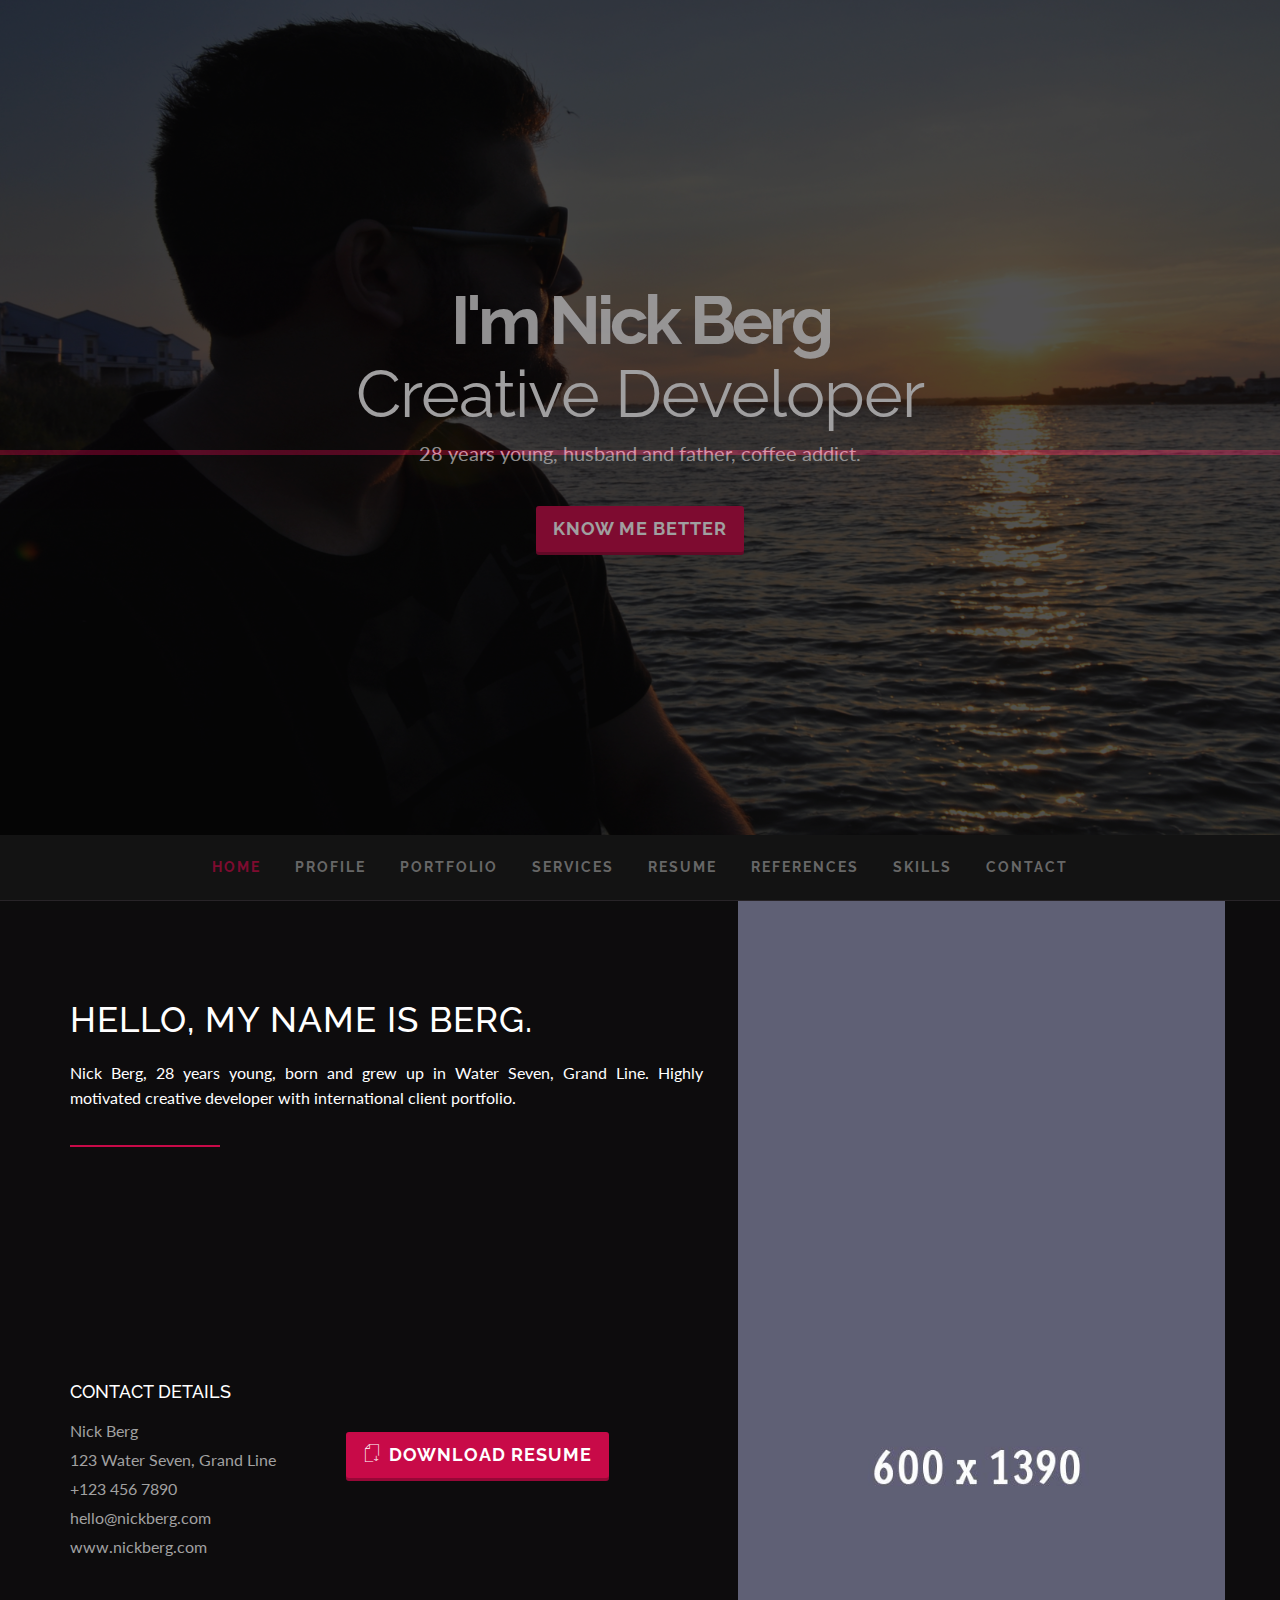
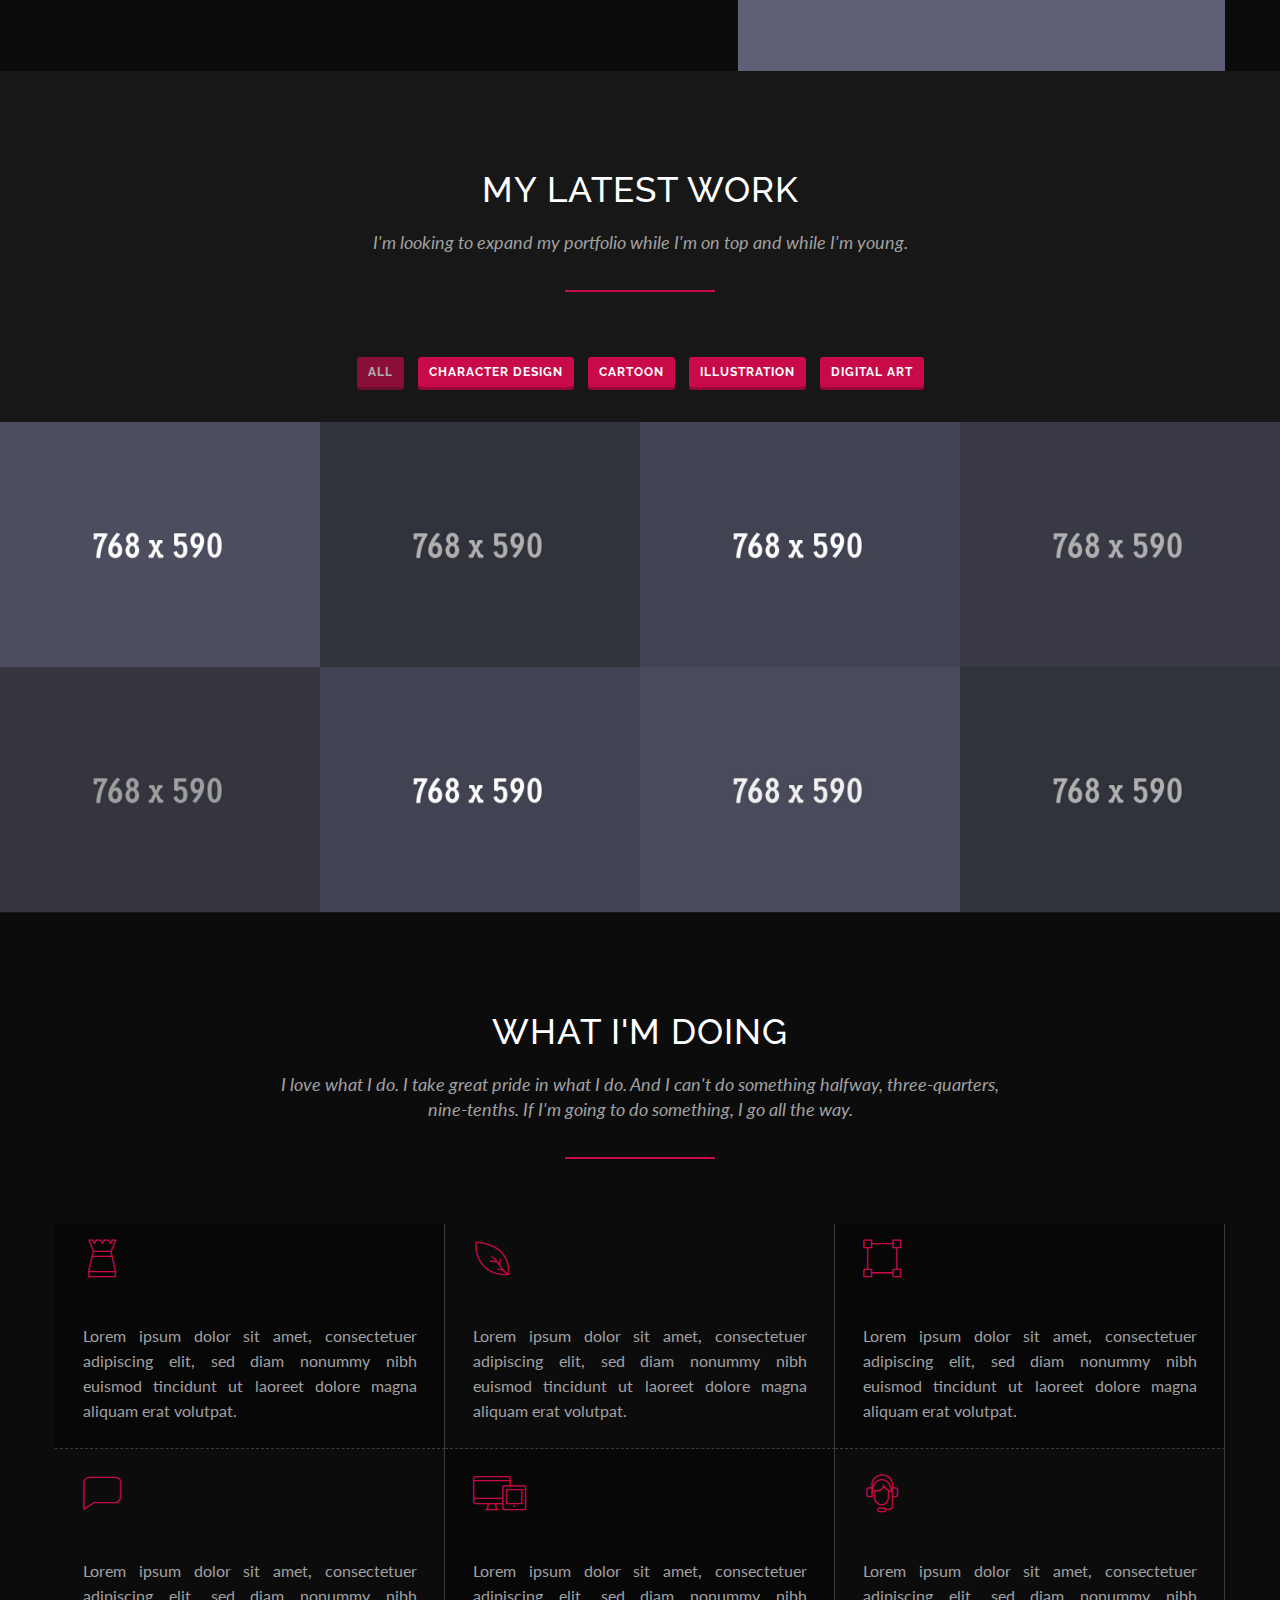
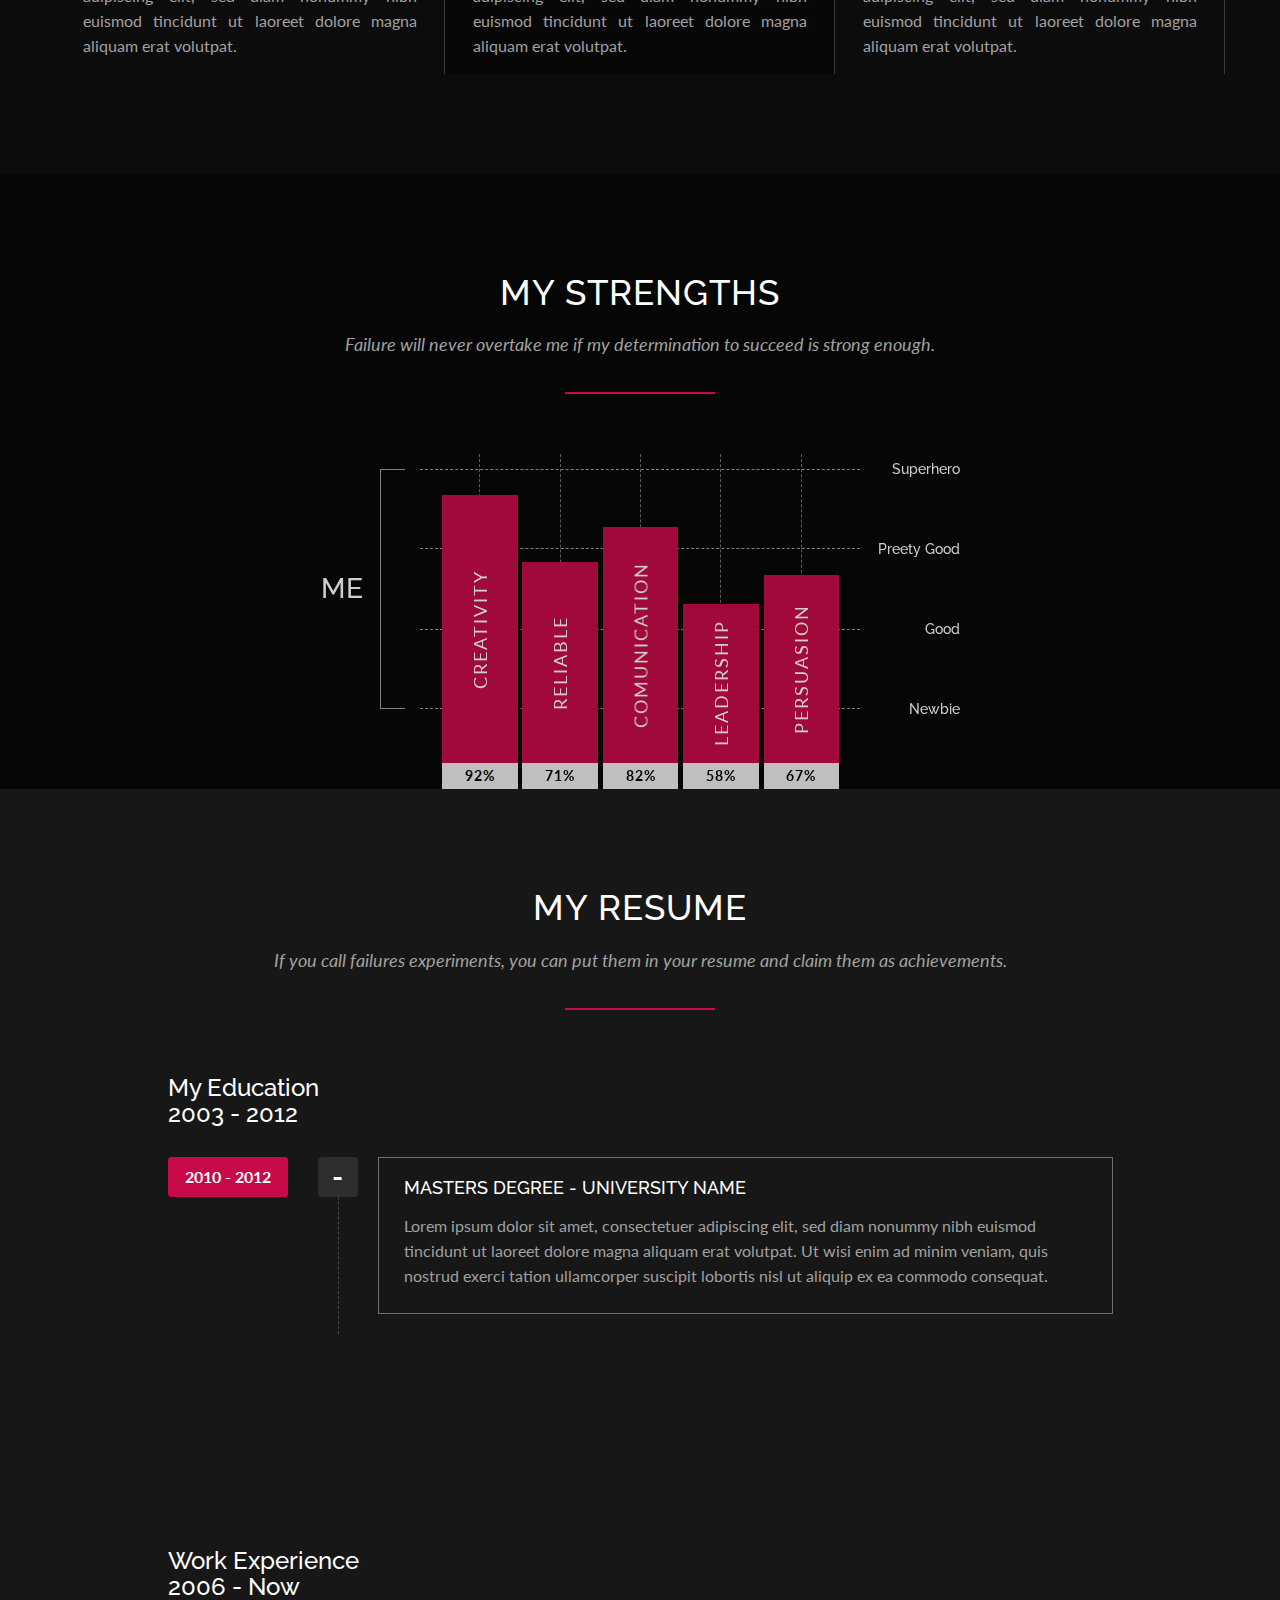
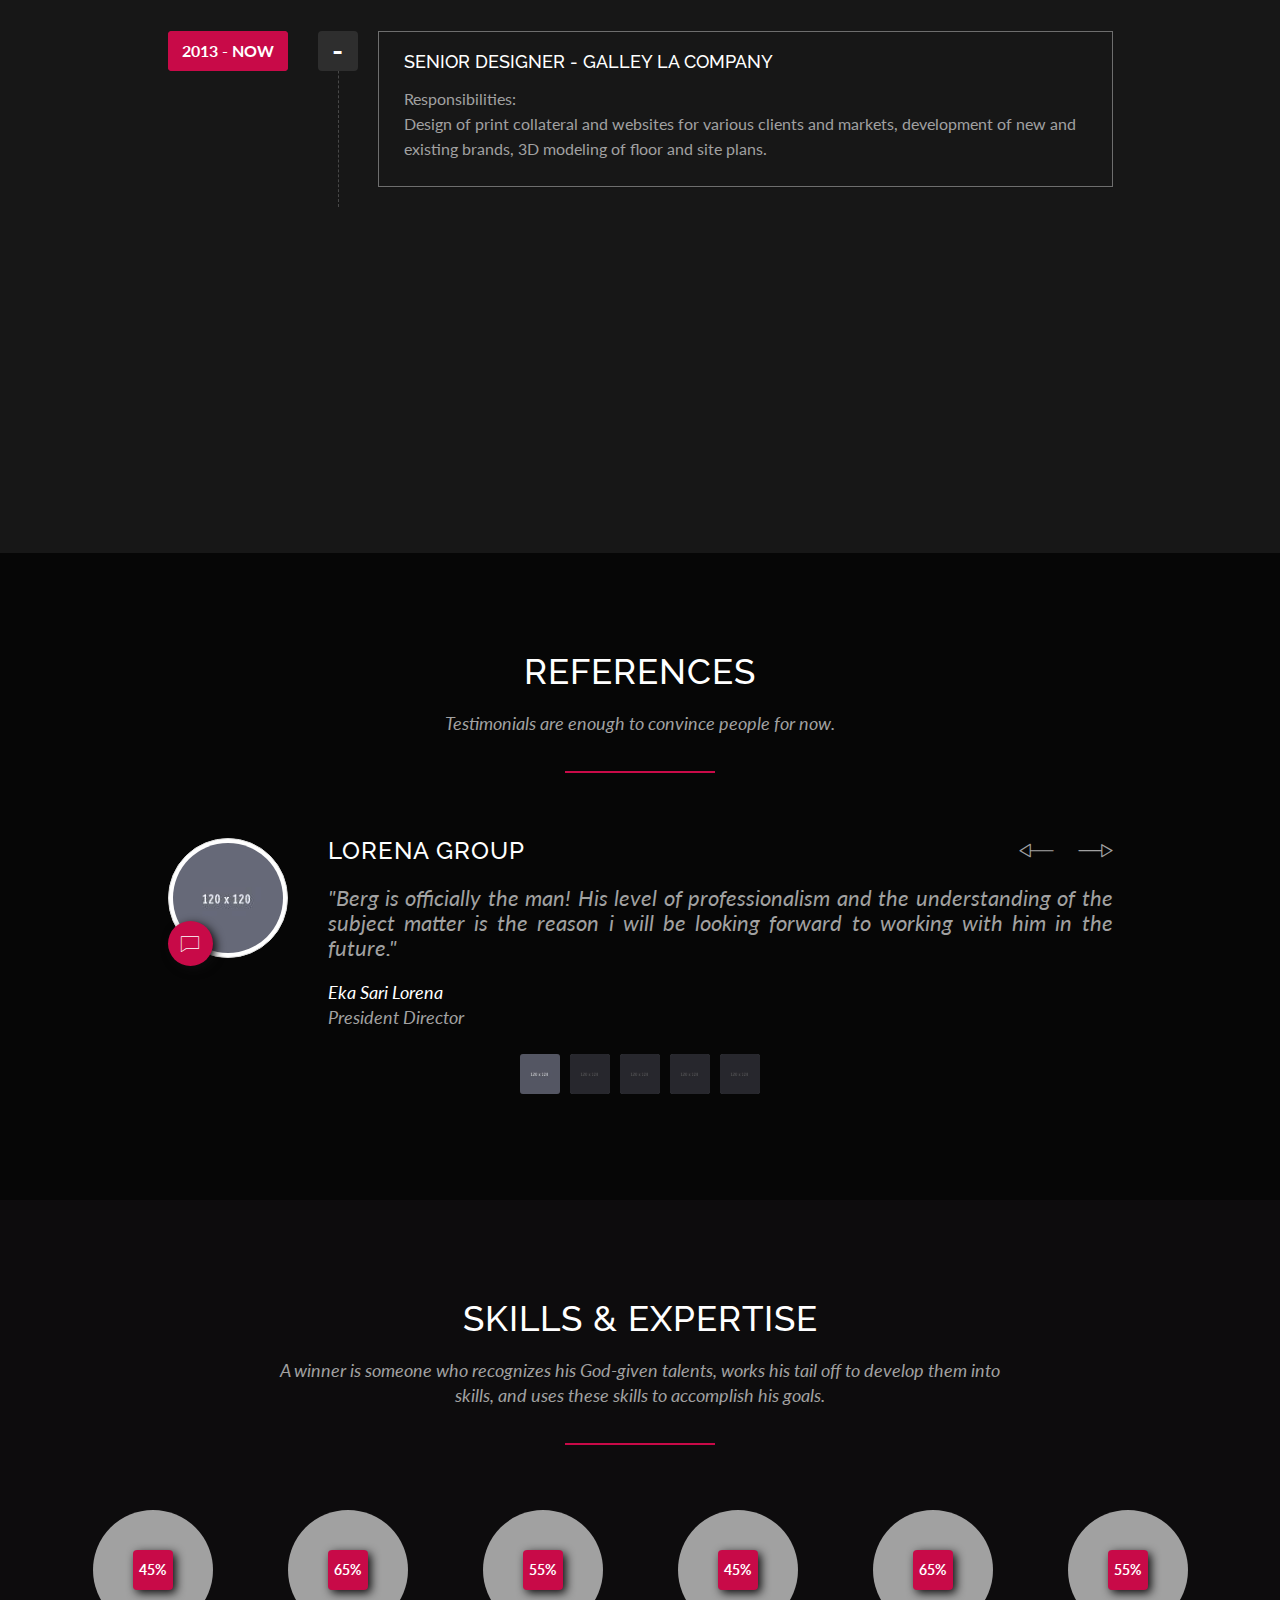
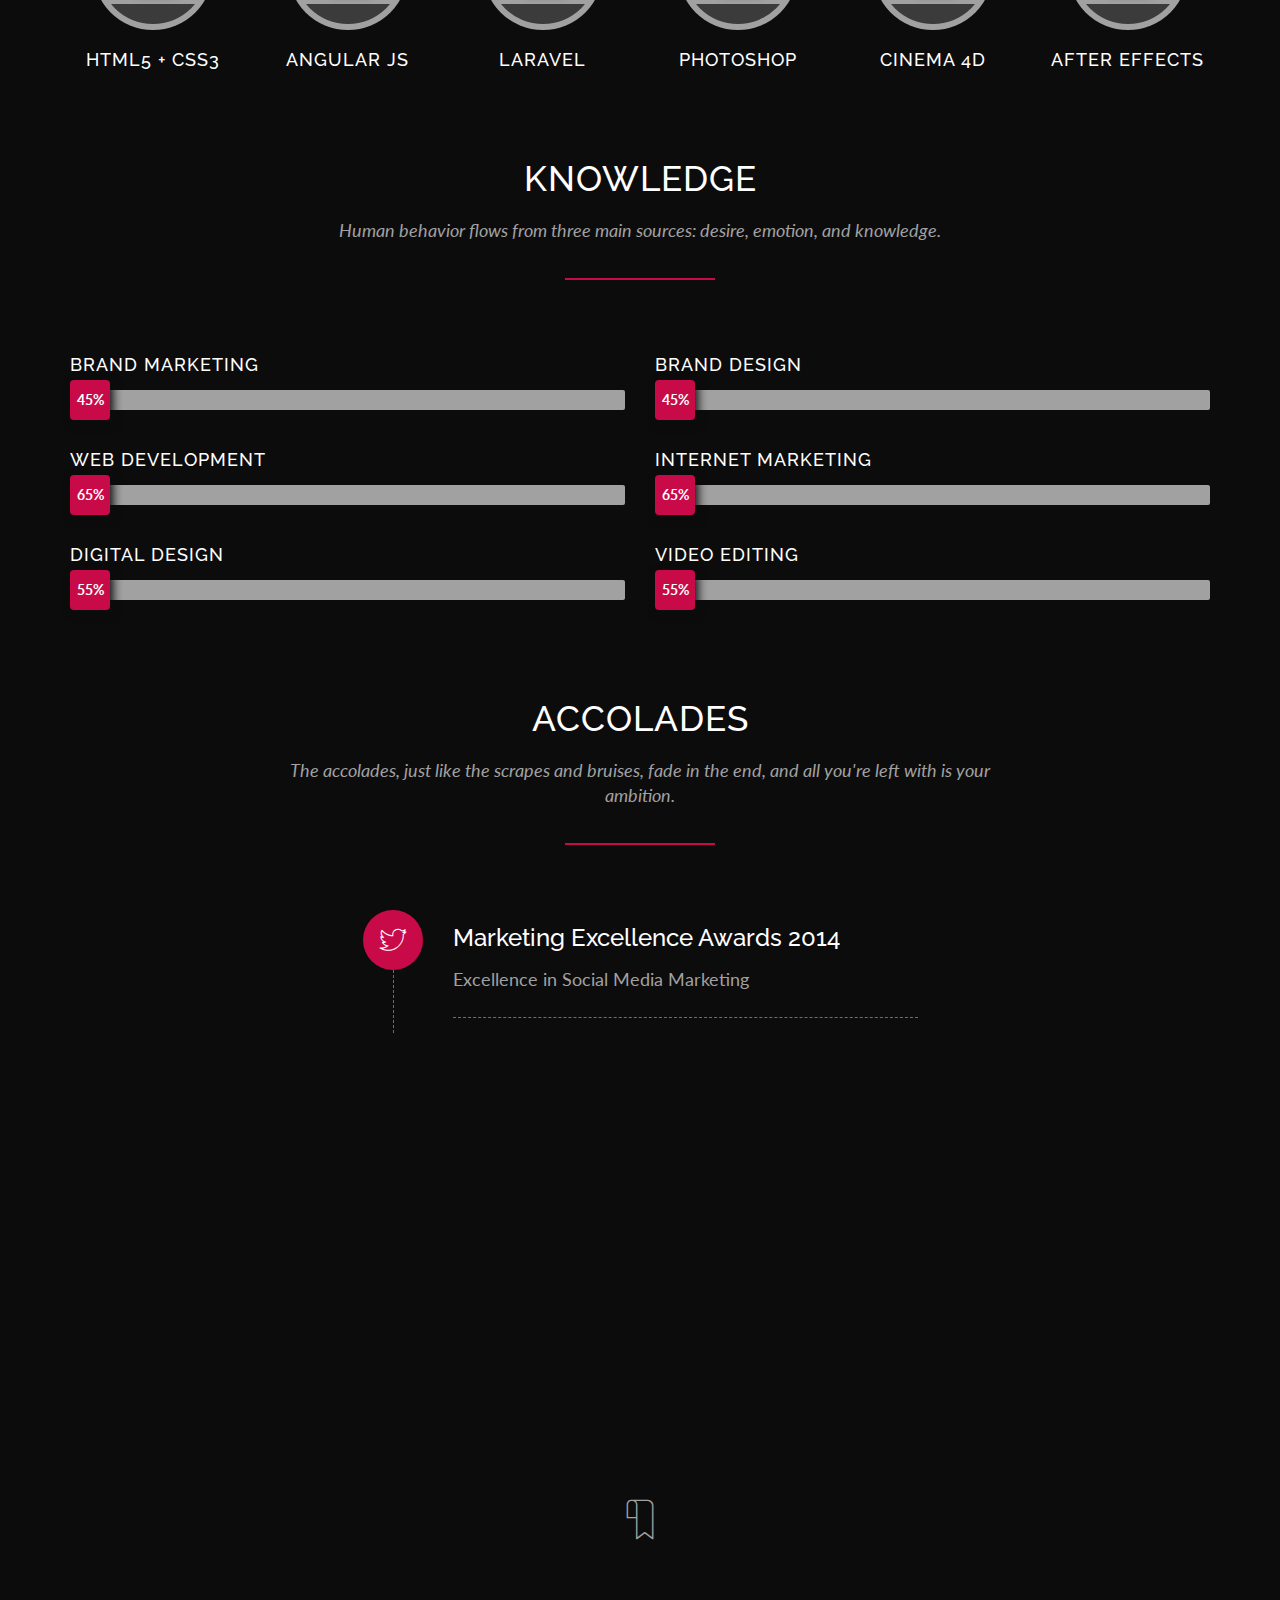
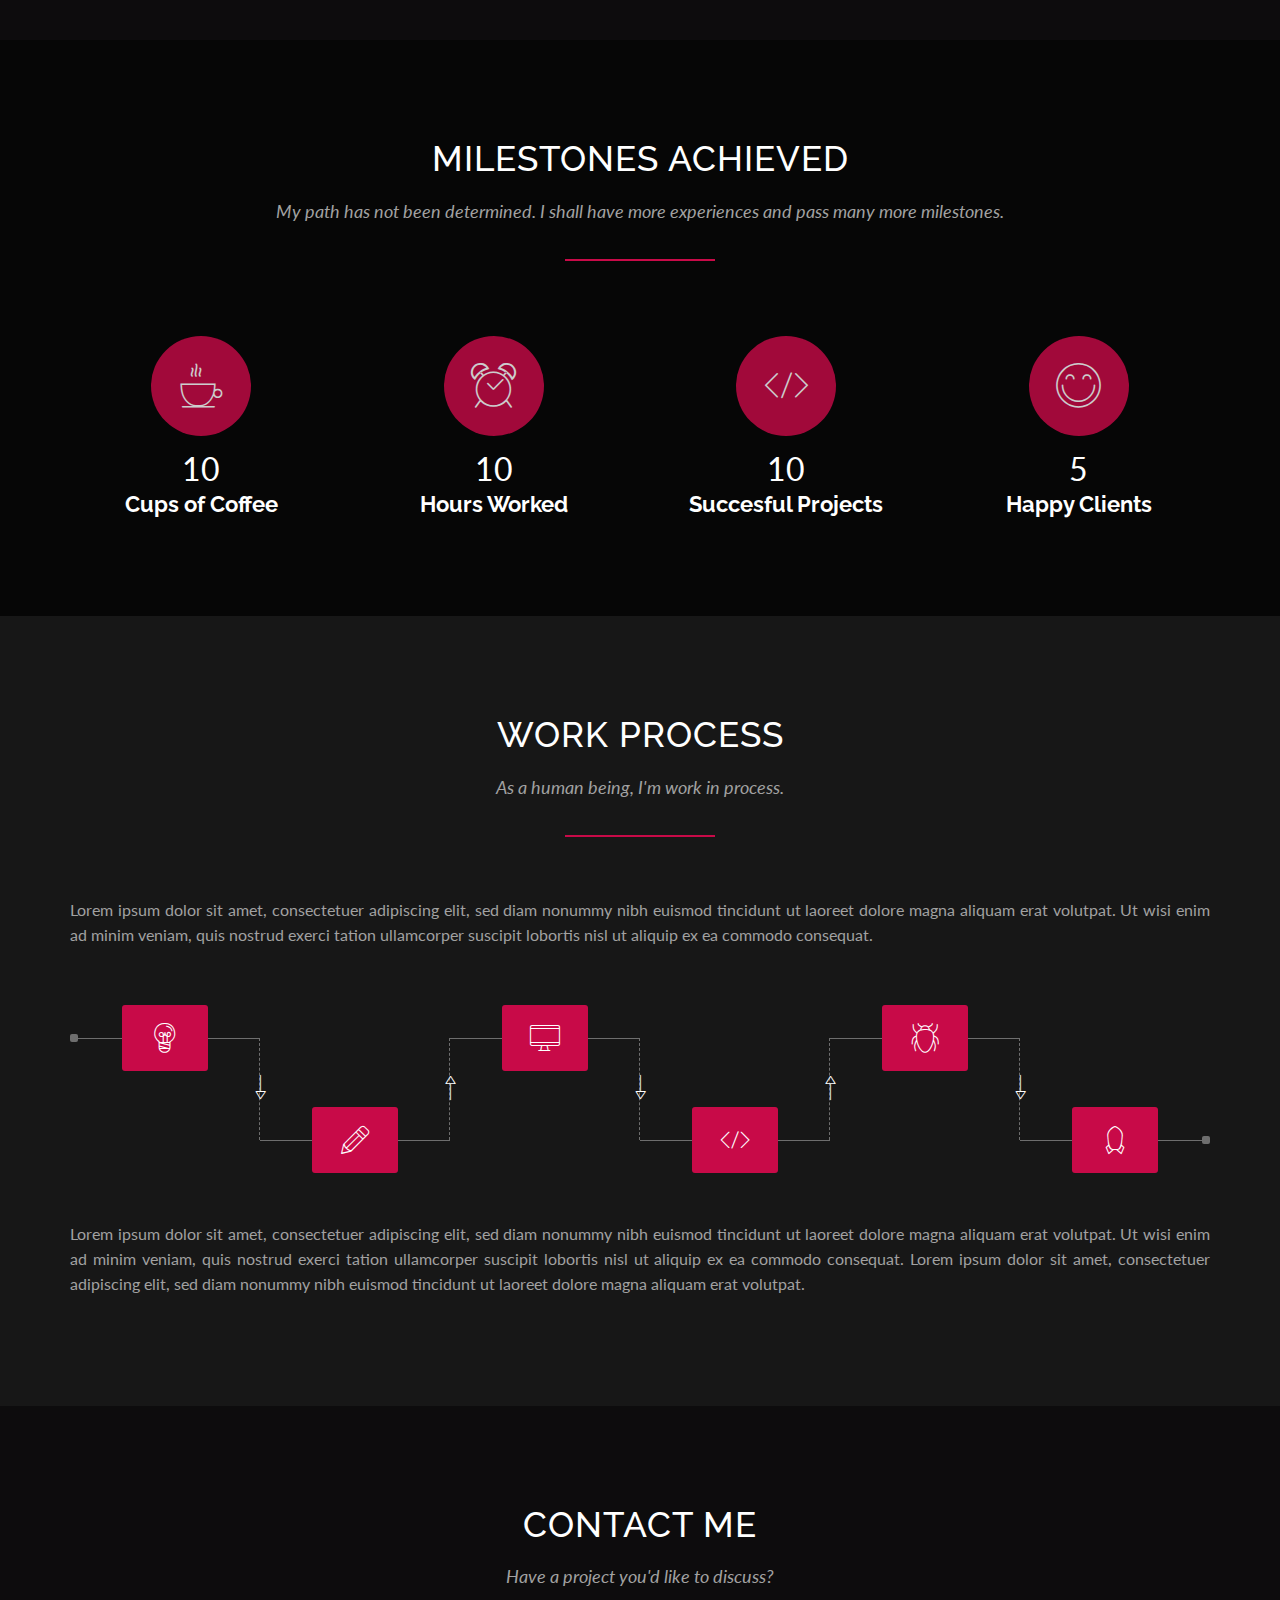
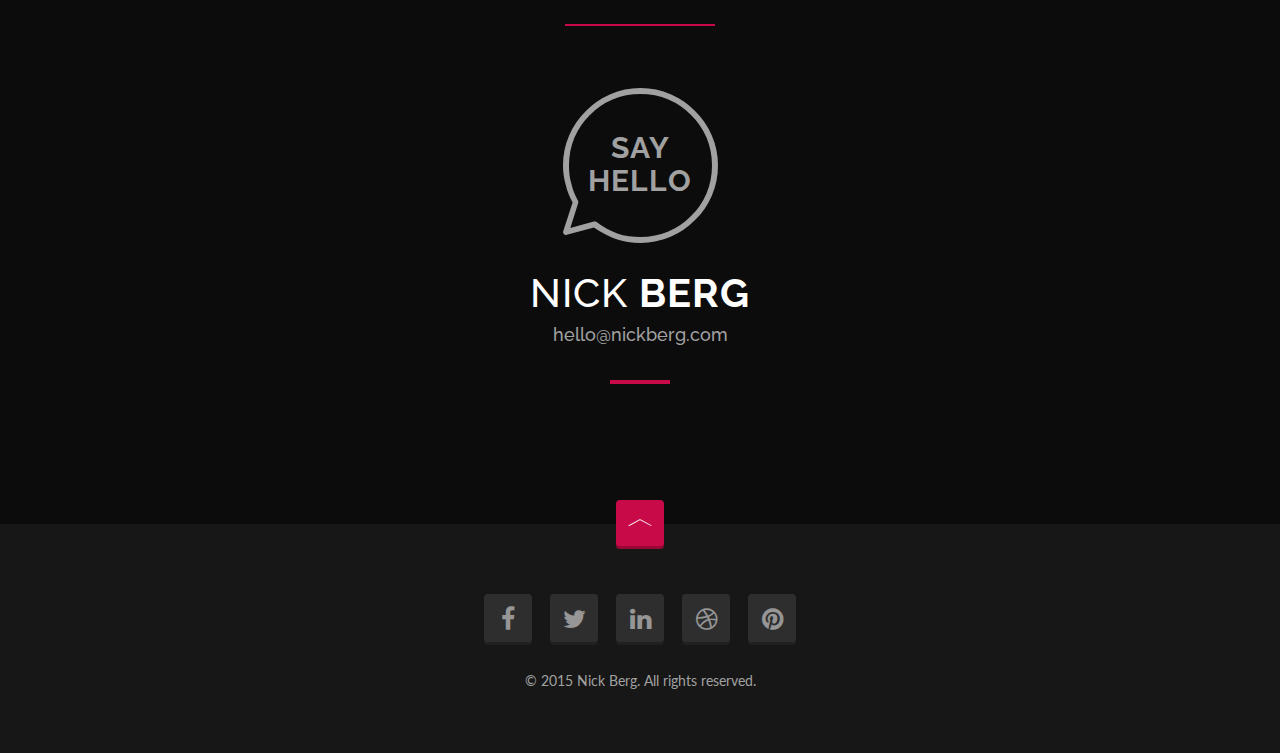
<file: HTML_Template/filterable-portfolio.html>
<!doctype html>
<!--[if lt IE 7]>      <html class="no-js lt-ie9 lt-ie8 lt-ie7" lang=""> <![endif]-->
<!--[if IE 7]>         <html class="no-js lt-ie9 lt-ie8" lang=""> <![endif]-->
<!--[if IE 8]>         <html class="no-js lt-ie9" lang=""> <![endif]-->
<!--[if gt IE 8]><!--> <html class="no-js" lang=""> <!--<![endif]-->
<head>
    <meta charset="utf-8">
    
    <!-- Site Title -->
    <title>BERG - Creative Resume Template</title>
    
    <meta name="description" content="Creative Resume Template">
    <meta name="keywords" content="berg, creative, resume, template">
    <meta name="viewport" content="width=device-width, initial-scale=1, maximum-scale=1.0, user-scalable=no">
    <meta http-equiv="X-UA-Compatible" content="IE=edge" />

    <!-- Google Font -->
    <link href='http://fonts.googleapis.com/css?family=Lato:400,700' rel='stylesheet' type='text/css'>
    <link href='http://fonts.googleapis.com/css?family=Raleway:400,700' rel='stylesheet' type='text/css'>
    
    <!-- Bootstrap Core CSS -->
    <link href="assets/plugins/bootstrap/css/bootstrap.min.css" rel="stylesheet" type="text/css">
    
    <!-- Font icons CSS -->
    <link href="assets/plugins/icons-mind/style.css" rel="stylesheet" type="text/css">
    <link href="assets/plugins/fontawesome/css/font-awesome.min.css" rel="stylesheet" type="text/css">
    
    <!-- Plugins CSS -->
    <link href="assets/plugins/jpreloader/css/jpreloader.css" rel="stylesheet" type="text/css">
    <link href="assets/plugins/animate-css/animate.min.css" rel="stylesheet" type="text/css">
    <link href="assets/plugins/magnificPopup/magnific-popup.css" rel="stylesheet" type="text/css">
    <link href="assets/plugins/flexSlider/flexslider.css" rel="stylesheet" type="text/css">
    
    <!-- Main CSS -->
    <link href="assets/css/berg.css" rel="stylesheet" type="text/css">
    
    <!-- Color CSS -->
    <!--<link href="assets/css/colors/green.css" rel="stylesheet" type="text/css">-->
    
    <!-- Modernizr JS for IE8 support of HTML5 elements and media queries -->
    <!--[if lt IE 8]>
    <script src="assets/plugins/modernizr.min.js"></script>
    <![endif]-->
</head>

<!-- The #page-top ID is part of the scrolling feature - the data-spy and data-target are part of the built-in Bootstrap scrollspy function -->
<body id="page-top" data-spy="scroll" data-target=".navbar-fixed-top" data-offset="66">
    <!--[if lt IE 10]>
        <p class="browserupgrade">You are using an <strong>outdated</strong> browser. Please <a href="http://browsehappy.com/">upgrade your browser</a> to improve your experience.</p>
    <![endif]-->

  
    <!-- HERO START -->
    <header id="home" class="hero">
        <div class="hero-body">
            <div class="hero-text text-center">
                <h1>
                    I'm Nick Berg <span class="blinker"></span>
                </h1>
                
                <h1 class="small">Creative Developer</h1>
                
                <p>28 years young, husband and father, coffee addict.</p>
                
                <div class="page-scroll">
                    <a href="#profile" class="btn btn-lg btn-custom">
                        Know Me Better
                    </a>
                </div>
                <!-- //.page-scroll -->
            </div>
            <!-- //.hero-text -->
        </div>
        <!-- //.hero-body -->
    </header>
    <!-- //HERO END -->
    
    
    <!-- NAVIGATION START -->
    <nav id="navigation" class="navbar navbar-fixed-top center-menu" role="navigation">
        <div class="container navbar-container">
            <div class="navbar-header page-scroll">
                <button type="button" class="navbar-toggle" data-toggle="collapse" data-target=".berg-collapse">
                    <span class="sr-only">Toggle navigation</span>
                    <span class="icon-bar"></span>
                    <span class="icon-bar"></span>
                    <span class="icon-bar"></span>
                </button>
                
                <a class="navbar-brand visible-xs visible-sm" href="#page-top">BERG</a>
            </div>
            <!-- //.navbar-header -->
            
            <div class="navbar-collapse collapse berg-collapse">
                <ul class="nav navbar-nav">
                    <li class="page-scroll">
                        <a href="#home">Home</a>
                    </li>
                    
                    <li class="page-scroll">
                        <a href="#profile">Profile</a>
                    </li>
                    
                    <li class="page-scroll">
                        <a href="#portfolio">Portfolio</a>
                    </li>
                    
                    <li class="page-scroll">
                        <a href="#services">Services</a>
                    </li>
                    
                    <li class="page-scroll">
                        <a href="#resume">Resume</a>
                    </li>
                    
                    <li class="page-scroll">
                        <a href="#references">References</a>
                    </li>
                    
                    <li class="page-scroll">
                        <a href="#skills">Skills</a>
                    </li>
                    
                    <li class="page-scroll">
                        <a href="#contact">Contact</a>
                    </li>
                </ul>
            </div>
            <!-- //.navbar-collapse -->
        </div>
        <!-- //.navbar-container -->
    </nav>
    <!-- //NAVIGATION END -->
    
    
    <!-- PROFILE SECTION START -->
    <section id="profile" class="section">
        <div class="container section-wrapper">
            <div class="section-content">
                <div class="row">          
                    <div class="col-md-7 match-height">

                        <!-- PROFILE TEXT START -->
                        <div class="profile-text padding-right-yes">
                            <div class="row">
                                <div class="col-md-12">
                                    <h2 class="section-title">Hello, My Name is Berg.</h2>

                                    <p>
                                        Nick Berg, 28 years young, born and grew up in Water Seven, Grand Line. Highly motivated creative developer with international client portfolio.
                                    </p>

                                    <span class="divider"></span>

                                    <p class="text-grey">
                                        I currently work at Galley-La Company, where I spend most of my time crafting and working on awesome projects.
                                    </p>

                                    <p class="text-grey">
                                        Lorem ipsum dolor sit amet, consectetuer adipiscing elit, sed diam nonummy nibh euismod tincidunt ut laoreet dolore magna aliquam erat volutpat. Ut wisi enim ad minim veniam, quis nostrud exerci tation ullamcorper suscipit lobortis nisl ut aliquip ex ea commodo consequat.
                                    </p>
                                </div>
                                <!-- //.col-md-12 -->
                            </div>
                            <!-- //.row -->
                        </div>
                        <!-- //PROFILE TEXT END -->

                        <!-- CONTACT DETAILS START -->
                        <div class="contact-details padding-right-yes">
                            <div class="row">
                                <div class="col-sm-6 col-md-5">
                                    <h4>Contact Details</h4>

                                    <ul class="list-unstyled text-grey">
                                        <li>Nick Berg</li>
                                        <li>123 Water Seven, Grand Line</li>
                                        <li>+123 456 7890</li>
                                        <li>hello@nickberg.com</li>
                                        <li>www.nickberg.com</li>
                                    </ul>
                                </div>
                                <!-- //.col-md-5 -->

                                <div class="col-sm-6 col-md-7">
                                    <a href="#" class="btn btn-lg btn-custom">
                                        <i class="icon-File-Download"></i> Download Resume
                                    </a>
                                </div>
                                <!-- //.col-md-6 -->
                            </div>
                            <!-- //.row -->
                        </div>
                        <!-- //CONTACT DETAILS END -->

                    </div>
                    <!-- //.col-md-7 -->

                    <!-- PROFILE PICTURE START -->
                    <div class="col-md-5 hidden-xs hidden-sm match-height pp-wrapper">
                        <div class="profile-picture style-one">
                            <img src="assets/images/profile-picture-1.jpg" alt="profile picture" class="img-responsive"/>
                        </div>
                    </div>
                    <!-- //PROFILE PICTURE END -->
                </div>
                <!-- //.row -->
            </div>
            <!-- //.section-content -->
        </div>
        <!-- //.container -->
    </section>
    <!-- //PROFILE SECTION END -->
    
    
    <!-- PORTFOLIO SECTION START -->
    <section id="portfolio" class="section">
        <div class="container-fluid section-wrapper">
            <div class="section-content">
                <div class="row">
                    <div class="col-md-12 text-center">
                        <h2 class="section-title">My Latest Work</h2>

                        <p class="section-subtitle">I'm looking to expand my portfolio while I'm on top and while I'm young.</p>

                        <span class="divider center"></span>
                    </div>
                    <!-- //.col-md-12 -->
                </div>
                <!-- //.row -->
                
                <div class="row">
                    <div class="col-md-12">
                        <ul class="filterable-portfolio-nav list-inline text-center">
                            <li class="active">
                                <a href="#" data-filter="*" class="btn btn-sm btn-custom disabled">All</a>
                            </li>

                            <li>
                                <a href="#" data-filter=".character-design" class="btn btn-sm btn-custom">Character Design</a>
                            </li>
                            
                            <li>
                                <a href="#" data-filter=".cartoon" class="btn btn-sm btn-custom">Cartoon</a>
                            </li>
                            
                            <li>
                                <a href="#" data-filter=".illustration" class="btn btn-sm btn-custom">Illustration</a>
                            </li>
                            
                            <li>
                                <a href="#" data-filter=".digital-art" class="btn btn-sm btn-custom">Digital Art</a>
                            </li>
                        </ul>
                    </div>
                    <!-- //.col-md-12 -->
                </div>
                <!-- //.row -->
                
                <!-- PORTFOLIO START -->
                <div class="portfolio">
                    <div class="row filterable-portfolio">
                        <div class="item character-design cartoon col-sm-6 col-md-3">
                            <div class="project-wrapper">
                                <div class="project-link">
                                    <a href="assets/images/portfolio/project-image-1.jpg" class="zoom" title="Buzz Lightyear">
                                        <i class="icon-Full-Screen"></i>
                                    </a>

                                    <a href="https://www.behance.net/gallery/25963987/Buzz-Lightyear" target="_blank" class="external-link">
                                        <i class="icon-Link"></i>
                                    </a>
                                </div>
                                <!-- //.project-link -->

                                <div class="project-title">
                                    <h4>Buzz Lightyear</h4>
                                </div>
                                <!-- //.project-title -->

                                <img src="assets/images/portfolio/project-image-1.jpg" alt="" class="img-responsive"/>
                            </div>
                            <!-- //.project-wrapper -->
                        </div>
                        <!-- //.item -->

                        <div class="item character-design illustration col-sm-6 col-md-3">
                            <div class="project-wrapper">
                                <div class="project-link">
                                    <a href="assets/images/portfolio/project-image-2.jpg" class="zoom" title="Robosam 3">
                                        <i class="icon-Full-Screen"></i>
                                    </a>

                                    <a href="https://www.behance.net/gallery/25344153/Robosam-3" target="_blank" class="external-link">
                                        <i class="icon-Link"></i>
                                    </a>
                                </div>
                                <!-- //.project-link -->

                                <div class="project-title">
                                    <h4>Robosam 3</h4>
                                </div>
                                <!-- //.project-title -->

                                <img src="assets/images/portfolio/project-image-2.jpg" alt="" class="img-responsive"/>
                            </div>
                            <!-- //.project-wrapper -->
                        </div>
                        <!-- //.item -->

                        <div class="item illustration digital-art col-sm-6 col-md-3">
                            <div class="project-wrapper">
                                <div class="project-link">
                                    <a href="assets/images/portfolio/project-image-3.jpg" class="zoom" title="Coke Man and Dog">
                                        <i class="icon-Full-Screen"></i>
                                    </a>

                                    <a href="https://www.behance.net/gallery/25821381/Coke-Man-and-Dog" target="_blank" class="external-link">
                                        <i class="icon-Link"></i>
                                    </a>
                                </div>
                                <!-- //.project-link -->

                                <div class="project-title">
                                    <h4>Coke Man and Dog</h4>
                                </div>
                                <!-- //.project-title -->

                                <img src="assets/images/portfolio/project-image-3.jpg" alt="" class="img-responsive"/>
                            </div>
                            <!-- //.project-wrapper -->
                        </div>
                        <!-- //.item -->

                        <div class="item character-design illustration col-sm-6 col-md-3">
                            <div class="project-wrapper">
                                <div class="project-link">
                                    <a href="assets/images/portfolio/project-image-4.jpg" class="zoom" title="Speed Projects">
                                        <i class="icon-Full-Screen"></i>
                                    </a>

                                    <a href="https://www.behance.net/gallery/20195929/Speed-Projects" target="_blank" class="external-link">
                                        <i class="icon-Link"></i>
                                    </a>
                                </div>
                                <!-- //.project-link -->

                                <div class="project-title">
                                    <h4>Speed Projects</h4>
                                </div>
                                <!-- //.project-title -->

                                <img src="assets/images/portfolio/project-image-4.jpg" alt="" class="img-responsive"/>
                            </div>
                            <!-- //.project-wrapper -->
                        </div>
                        <!-- //.item -->

                        <div class="item illustration digital-art col-sm-6 col-md-3">
                            <div class="project-wrapper">
                                <div class="project-link">
                                    <a href="assets/images/portfolio/project-image-5.jpg" class="zoom" title="Wooden Rhinoceros Beetle">
                                        <i class="icon-Full-Screen"></i>
                                    </a>

                                    <a href="https://www.behance.net/gallery/26043281/Wooden-Rhinoceros-Beetle" target="_blank" class="external-link">
                                        <i class="icon-Link"></i>
                                    </a>
                                </div>
                                <!-- //.project-link -->

                                <div class="project-title">
                                    <h4>Wooden Rhinoceros Beetle</h4>
                                </div>
                                <!-- //.project-title -->

                                <img src="assets/images/portfolio/project-image-5.jpg" alt="" class="img-responsive"/>
                            </div>
                            <!-- //.project-wrapper -->
                        </div>
                        <!-- //.item -->

                        <div class="item illustration digital-art col-sm-6 col-md-3">
                            <div class="project-wrapper">
                                <div class="project-link">
                                    <a href="assets/images/portfolio/project-image-6.jpg" class="zoom" title="The First Encounter">
                                        <i class="icon-Full-Screen"></i>
                                    </a>

                                    <a href="https://www.behance.net/gallery/25505317/The-first-Encounter" target="_blank" class="external-link">
                                        <i class="icon-Link"></i>
                                    </a>
                                </div>
                                <!-- //.project-link -->

                                <div class="project-title">
                                    <h4>The First Encounter</h4>
                                </div>
                                <!-- //.project-title -->

                                <img src="assets/images/portfolio/project-image-6.jpg" alt="" class="img-responsive"/>
                            </div>
                            <!-- //.project-wrapper -->
                        </div>
                        <!-- //.item -->

                        <div class="item character-design cartoon col-sm-6 col-md-3">
                            <div class="project-wrapper">
                                <div class="project-link">
                                    <a href="assets/images/portfolio/project-image-7.jpg" class="zoom" title="Dead Pool">
                                        <i class="icon-Full-Screen"></i>
                                    </a>

                                    <a href="https://www.behance.net/gallery/25763797/DEADPOOL" target="_blank" class="external-link">
                                        <i class="icon-Link"></i>
                                    </a>
                                </div>
                                <!-- //.project-link -->

                                <div class="project-title">
                                    <h4>Dead Pool</h4>
                                </div>
                                <!-- //.project-title -->

                                <img src="assets/images/portfolio/project-image-7.jpg" alt="" class="img-responsive"/>
                            </div>
                            <!-- //.project-wrapper -->
                        </div>
                        <!-- //.item -->

                        <div class="item character-design illustration col-sm-6 col-md-3">
                            <div class="project-wrapper">
                                <div class="project-link">
                                    <a href="assets/images/portfolio/project-image-8.jpg" class="zoom" title="Rebus II">
                                        <i class="icon-Full-Screen"></i>
                                    </a>

                                    <a href="https://www.behance.net/gallery/19401293/Rebus-2" target="_blank" class="external-link">
                                        <i class="icon-Link"></i>
                                    </a>
                                </div>
                                <!-- //.project-link -->

                                <div class="project-title">
                                    <h4>Rebus II</h4>
                                </div>
                                <!-- //.project-title -->

                                <img src="assets/images/portfolio/project-image-8.jpg" alt="" class="img-responsive"/>
                            </div>
                            <!-- //.project-wrapper -->
                        </div>
                        <!-- //.item -->
                    </div>
                    <!-- //.row -->
                </div>
                <!-- PORTFOLIO END -->
            </div>
            <!-- //.section-content -->
        </div>
        <!-- //.container-fluid -->
    </section>
    <!-- //PORTFOLIO SECTION END -->
    
    
    <!-- SERVICES SECTION START -->
    <section id="services" class="section">
        <div class="container section-wrapper">
            <div class="section-content">
                <div class="row">
                    <div class="col-md-8 col-md-offset-2 text-center">
                        <h2 class="section-title">What I'm Doing</h2>

                        <p class="section-subtitle">
                            I love what I do. I take great pride in what I do. And I can't do something halfway, three-quarters, nine-tenths. If I'm going to do something, I go all the way.
                        </p>

                        <span class="divider center"></span>
                    </div>
                    <!-- //.col-md-8 -->
                </div>
                <!-- //.row -->
            
                <!-- SERVICES START -->
                <div class="services">
                    <div class="row">
                        <div class="col-sm-4 item top dark-bg match-height">
                            <div class="inner-content">
                                <i class="icon-Chess colored-text"></i>

                                <h4>1. Strategy</h4>

                                <p class="text-grey">
                                    Lorem ipsum dolor sit amet, consectetuer adipiscing elit, sed diam nonummy nibh euismod tincidunt ut laoreet dolore magna aliquam erat volutpat.
                                </p>
                            </div>
                            <!-- //.inner-content -->
                        </div>
                        <!-- //.item -->

                        <div class="col-sm-4 item top match-height">
                            <div class="inner-content">
                                <i class="icon-Leafs-2 colored-text"></i>

                                <h4>2. Branding</h4>

                                <p class="text-grey">
                                    Lorem ipsum dolor sit amet, consectetuer adipiscing elit, sed diam nonummy nibh euismod tincidunt ut laoreet dolore magna aliquam erat volutpat.
                                </p>
                            </div>
                            <!-- //.inner-content -->
                        </div>
                        <!-- //.item -->

                        <div class="col-sm-4 item top dark-bg match-height">
                            <div class="inner-content">
                                <i class=" icon-Transform-2 colored-text"></i>

                                <h4>3. Web Design</h4>

                                <p class="text-grey">
                                    Lorem ipsum dolor sit amet, consectetuer adipiscing elit, sed diam nonummy nibh euismod tincidunt ut laoreet dolore magna aliquam erat volutpat.
                                </p>
                            </div>
                            <!-- //.inner-content -->
                        </div>
                        <!-- //.item -->
                        
                        <div class="col-sm-4 item match-height">
                            <div class="inner-content">
                                <i class="icon-Speach-Bubble3 colored-text"></i>

                                <h4>4. Social Media</h4>

                                <p class="text-grey">
                                    Lorem ipsum dolor sit amet, consectetuer adipiscing elit, sed diam nonummy nibh euismod tincidunt ut laoreet dolore magna aliquam erat volutpat.
                                </p>
                            </div>
                            <!-- //.inner-content -->
                        </div>
                        <!-- //.item -->

                        <div class="col-sm-4 item dark-bg match-height">
                            <div class="inner-content">
                                <i class="icon-Monitor-Tablet colored-text"></i>

                                <h4>5. Development</h4>

                                <p class="text-grey">
                                    Lorem ipsum dolor sit amet, consectetuer adipiscing elit, sed diam nonummy nibh euismod tincidunt ut laoreet dolore magna aliquam erat volutpat.
                                </p>
                            </div>
                            <!-- //.inner-content -->
                        </div>
                        <!-- //.item -->

                        <div class="col-sm-4 item match-height">
                            <div class="inner-content">
                                <i class="icon-Consulting colored-text"></i>

                                <h4>6. Consulting</h4>

                                <p class="text-grey">
                                    Lorem ipsum dolor sit amet, consectetuer adipiscing elit, sed diam nonummy nibh euismod tincidunt ut laoreet dolore magna aliquam erat volutpat.
                                </p>
                            </div>
                            <!-- //.inner-content -->
                        </div>
                        <!-- //.item -->
                    </div>
                    <!-- //.row -->
                </div>
                <!-- //SERVICES END -->
            </div>
            <!-- //.section-content -->
        </div>
        <!-- //.container -->
    </section>
    <!-- //SERVICES SECTION END -->
    
    
    <!-- STRENGTHS SECTION START -->
    <section id="strengths" class="section bg-image-yes">
        <div class="container-fluid section-wrapper">
            <div class="section-content">
                <div class="row">
                    <div class="col-md-8 col-md-offset-2 text-center">
                        <h2 class="section-title">My Strengths</h2>

                        <p class="section-subtitle">Failure will never overtake me if my determination to succeed is strong enough.</p>

                        <span class="divider center"></span>
                    </div>
                    <!-- //.col-md-8 -->
                </div>
                <!-- //.row -->
                
                <div class="row">
                    <div class="col-md-12">

                        <!-- COLUMN CHART START -->
                        <div class="column-chart">
                            <div class="legend legend-left hidden-xs">
                                <h3 class="legend-title">ME</h3>
                            </div>
                            <!-- //.legend -->

                            <div class="legend legend-right hidden-xs">
                                <div class="item">
                                    <h4>Superhero</h4>
                                </div>
                                <!-- //.item -->

                                <div class="item">
                                    <h4>Preety Good</h4>
                                </div>
                                <!-- //.item -->

                                <div class="item">
                                    <h4>Good</h4>
                                </div>
                                <!-- //.item -->

                                <div class="item">
                                    <h4>Newbie</h4>
                                </div>
                                <!-- //.item -->
                            </div>
                            <!-- //.legend -->

                            <div class="chart clearfix">
                                <div class="item">
                                    <div class="bar">
                                        <span class="percent">92%</span>

                                        <div class="item-progress" data-percent="92">
                                            <span class="title">Creativity</span>
                                        </div>
                                        <!-- //.item-progress -->
                                    </div>
                                    <!-- //.bar -->
                                </div>
                                <!-- //.item -->

                                <div class="item">
                                    <div class="bar">
                                        <span class="percent">71%</span>

                                        <div class="item-progress" data-percent="71">
                                            <span class="title">Reliable</span>
                                        </div>
                                        <!-- //.item-progress -->
                                    </div>
                                    <!-- //.bar -->
                                </div>
                                <!-- //.item -->

                                <div class="item">
                                    <div class="bar">
                                        <span class="percent">82%</span>

                                        <div class="item-progress" data-percent="82">
                                            <span class="title">Comunication</span>
                                        </div>
                                        <!-- //.item-progress -->
                                    </div>
                                    <!-- //.bar -->
                                </div>
                                <!-- //.item -->

                                <div class="item">
                                    <div class="bar">
                                        <span class="percent">58%</span>

                                        <div class="item-progress" data-percent="58">
                                            <span class="title">Leadership</span>
                                        </div>
                                        <!-- //.item-progress -->
                                    </div>
                                    <!-- //.bar -->
                                </div>
                                <!-- //.item -->

                                <div class="item">
                                    <div class="bar">
                                        <span class="percent">67%</span>

                                        <div class="item-progress" data-percent="67">
                                            <span class="title">Persuasion</span>
                                        </div>
                                        <!-- //.item-progress -->
                                    </div>
                                    <!-- //.bar -->
                                </div>
                                <!-- //.item -->
                            </div>
                            <!-- //.chart -->
                        </div>
                        <!-- //COLUMN CHART END -->

                    </div>
                    <!-- //.col-md-12 -->
                </div>
                <!-- //.row -->
            </div>
            <!-- //.section-content -->
        </div>
        <!-- //.container -->
    </section>
    <!-- //STRENGTHS SECTION END -->
    
    
    <!-- RESUME SECTION START -->
    <section id="resume" class="section">
        <div class="container section-wrapper">
            <div class="section-content">
                <div class="row">
                    <div class="col-md-8 col-md-offset-2 text-center">
                        <h2 class="section-title">My Resume</h2>

                        <p class="section-subtitle">
                            If you call failures experiments, you can put them in your resume and claim them as achievements.
                        </p>

                        <span class="divider center"></span>
                    </div>
                    <!-- //.col-md-8 -->
                </div>
                <!-- //.row -->
                
                <!-- EDUCATION START -->
                <div class="row education">
                    <div class="col-md-10 col-md-offset-1">
                        <h3>
                            My Education
                            <br>
                            2003 - 2012
                        </h3>

                        <div class="panel-group resume" id="education">
                            <div class="resume-item">
                                <div class="resume-year">
                                    <span class="resume-year">2010 - 2012</span>
                                </div>
                                <!-- //.resume-year -->

                                <div class="resume-btn">
                                    <a href="#education1" data-toggle="collapse" data-parent="#education"></a>
                                </div>
                                <!-- //.resume-btn -->

                                <div class="panel">
                                    <div class="panel-heading">
                                        <div class="panel-title">
                                            <h4 class="resume-title">Masters Degree - University Name</h4>
                                        </div>
                                        <!-- //.panel-title -->
                                    </div>
                                    <!-- //.panel-heading -->

                                    <div id="education1" class="panel-collapse collapse in">
                                        <div class="panel-body text-grey">
                                            <p>
                                                Lorem ipsum dolor sit amet, consectetuer adipiscing elit, sed diam nonummy nibh euismod tincidunt ut laoreet dolore magna aliquam erat volutpat. Ut wisi enim ad minim veniam, quis nostrud exerci tation ullamcorper suscipit lobortis nisl ut aliquip ex ea commodo consequat. 
                                            </p>
                                        </div>
                                        <!-- //.panel-body -->
                                    </div>
                                    <!-- //.panel-collapse -->
                                </div>
                                <!-- //.panel -->
                            </div>
                            <!-- //.resume-item -->

                            <div class="resume-item">
                                <div class="resume-year">
                                    <span class="resume-year">2005 - 2008</span>
                                </div>
                                <!-- //.resume-year -->

                                <div class="resume-btn">
                                    <a href="#education2" class="collapsed" data-toggle="collapse" data-parent="#education"></a>
                                </div>
                                <!-- //.resume-btn -->

                                <div class="panel">
                                    <div class="panel-heading">
                                        <div class="panel-title">
                                            <h4 class="resume-title">Bachelors Degree - University Name</h4>
                                        </div>
                                        <!-- //.panel-title -->
                                    </div>
                                    <!-- //.panel-heading -->

                                    <div id="education2" class="panel-collapse collapse">
                                        <div class="panel-body text-grey">
                                            <p>
                                                Lorem ipsum dolor sit amet, consectetuer adipiscing elit, sed diam nonummy nibh euismod tincidunt ut laoreet dolore magna aliquam erat volutpat. Ut wisi enim ad minim veniam, quis nostrud exerci tation ullamcorper suscipit lobortis nisl ut aliquip ex ea commodo consequat. 
                                            </p>
                                        </div>
                                        <!-- //.panel-body -->
                                    </div>
                                    <!-- //.panel-collapse -->
                                </div>
                                <!-- //.panel -->
                            </div>
                            <!-- //.resume-item -->

                            <div class="resume-item">
                                <div class="resume-year">
                                    <span class="resume-year">2003 - 2005</span>
                                </div>
                                <!-- //.resume-year -->

                                <div class="resume-btn">
                                    <a href="#education3" class="collapsed" data-toggle="collapse" data-parent="#education"></a>
                                </div>
                                <!-- //.resume-btn -->

                                <div class="panel">
                                    <div class="panel-heading">
                                        <div class="panel-title">
                                            <h4 class="resume-title">Graduation - College Name</h4>
                                        </div>
                                        <!-- //.panel-title -->
                                    </div>
                                    <!-- //.panel-heading -->

                                    <div id="education3" class="panel-collapse collapse">
                                        <div class="panel-body text-grey">
                                            <p>
                                                Lorem ipsum dolor sit amet, consectetuer adipiscing elit, sed diam nonummy nibh euismod tincidunt ut laoreet dolore magna aliquam erat volutpat. Ut wisi enim ad minim veniam, quis nostrud exerci tation ullamcorper suscipit lobortis nisl ut aliquip ex ea commodo consequat. 
                                            </p>
                                        </div>
                                        <!-- //.panel-body -->
                                    </div>
                                    <!-- //.panel-collapse -->
                                </div>
                                <!-- //.panel -->
                            </div>
                            <!-- //.resume-item -->
                        </div>
                        <!-- //.panel-group -->
                    </div>
                    <!-- //.col-md-10 -->
                </div>
                <!-- //EDUCATION END -->
            
                <!-- WORK EXPERIENCE START -->
                <div class="row work-experience">
                    <div class="col-md-10 col-md-offset-1">
                        <h3>
                            Work Experience
                            <br>
                            2006 - Now
                        </h3>

                        <div class="panel-group resume" id="work">
                            <div class="resume-item">
                                <div class="resume-year">
                                    <span class="resume-year">2013 - Now</span>
                                </div>
                                <!-- //.resume-year -->

                                <div class="resume-btn">
                                    <a href="#work1" data-toggle="collapse" data-parent="#work"></a>
                                </div>
                                <!-- //.resume-btn -->

                                <div class="panel">
                                    <div class="panel-heading">
                                        <div class="panel-title">
                                            <h4 class="resume-title">Senior Designer - Galley La Company</h4>
                                        </div>
                                        <!-- //.panel-title -->
                                    </div>
                                    <!-- //.panel-heading -->

                                    <div id="work1" class="panel-collapse collapse in">
                                        <div class="panel-body text-grey">
                                            <p>
                                                Responsibilities:
                                                <br>
                                                Design of print collateral and websites for various clients and markets, development of new and existing brands, 3D modeling of floor and site plans.
                                            </p>
                                        </div>
                                        <!-- //.panel-body -->
                                    </div>
                                    <!-- //.panel-collapse -->
                                </div>
                                <!-- //.panel -->
                            </div>
                            <!-- //.resume-item -->

                            <div class="resume-item">
                                <div class="resume-year">
                                    <span class="resume-year">2010 - 2013</span>
                                </div>
                                <!-- //.resume-year -->

                                <div class="resume-btn">
                                    <a href="#work2" class="collapsed" data-toggle="collapse" data-parent="#work"></a>
                                </div>
                                <!-- //.resume-btn -->

                                <div class="panel">
                                    <div class="panel-heading">
                                        <div class="panel-title">
                                            <h4 class="resume-title">Graphic Designer - Company Name</h4>
                                        </div>
                                        <!-- //.panel-title -->
                                    </div>
                                    <!-- //.panel-heading -->

                                    <div id="work2" class="panel-collapse collapse">
                                        <div class="panel-body text-grey">
                                            <p>
                                                Responsibilities:
                                                <br>
                                                Design of print collateral and trade show displays, redesign of company website and microsites, design and development of email blasts, development of brands for affiliate organizations.
                                            </p>
                                        </div>
                                        <!-- //.panel-body -->
                                    </div>
                                    <!-- //.panel-collapse -->
                                </div>
                                <!-- //.panel -->
                            </div>
                            <!-- //.resume-item -->

                            <div class="resume-item">
                                <div class="resume-year">
                                    <span class="resume-year">2007 - 2010</span>
                                </div>
                                <!-- //.resume-year -->

                                <div class="resume-btn">
                                    <a href="#work3" class="collapsed" data-toggle="collapse" data-parent="#work"></a>
                                </div>
                                <!-- //.resume-btn -->

                                <div class="panel">
                                    <div class="panel-heading">
                                        <div class="panel-title">
                                            <h4 class="resume-title">IT Specialist - Company Name</h4>
                                        </div>
                                        <!-- //.panel-title -->
                                    </div>
                                    <!-- //.panel-heading -->

                                    <div id="work3" class="panel-collapse collapse">
                                        <div class="panel-body text-grey">
                                            <p>
                                                Responsibilities:
                                                <br>
                                                Filming and editing of promotional videos, administration of system and network integrity.
                                            </p>
                                        </div>
                                        <!-- //.panel-body -->
                                    </div>
                                    <!-- //.panel-collapse -->
                                </div>
                                <!-- //.panel -->
                            </div>
                            <!-- //.resume-item -->

                            <div class="resume-item">
                                <div class="resume-year">
                                    <span class="resume-year">2006 - 2007</span>
                                </div>
                                <!-- //.resume-year -->

                                <div class="resume-btn">
                                    <a href="#work4" class="collapsed" data-toggle="collapse" data-parent="#work"></a>
                                </div>
                                <!-- //.resume-btn -->

                                <div class="panel">
                                    <div class="panel-heading">
                                        <div class="panel-title">
                                            <h4 class="resume-title">Graphic Designer Intern - Company Name</h4>
                                        </div>
                                        <!-- //.panel-title -->
                                    </div>
                                    <!-- //.panel-heading -->

                                    <div id="work4" class="panel-collapse collapse">
                                        <div class="panel-body text-grey">
                                            <p>
                                                Responsibilities:
                                                <br>
                                                Redesign of brand guidelines and standards microsite, design of departmental logo lock-ups, photography of products for marketing collateral, design of corporate Twitter layout.
                                            </p>
                                        </div>
                                        <!-- //.panel-body -->
                                    </div>
                                    <!-- //.panel-collapse -->
                                </div>
                                <!-- //.panel -->
                            </div>
                            <!-- //.resume-item -->
                        </div>
                        <!-- //.panel-group -->
                    </div>
                    <!-- //.col-md-10 -->
                </div>
                <!-- //WORK EXPERIENCE END -->
            </div>
            <!-- //.section-content -->
        </div>
        <!-- //.container -->
    </section>
    <!-- //RESUME SECTION END -->
    
    
    <!-- REFERENCES SECTION START -->
    <section id="references" class="section bg-image-yes">
        <div class="container-fluid section-wrapper">
            <div class="section-content">
                <div class="row">
                    <div class="col-md-12 text-center">
                        <h2 class="section-title">References</h2>

                        <p class="section-subtitle">Testimonials are enough to convince people for now.</p>

                        <span class="divider center"></span>
                    </div>
                    <!-- //.col-md-12 -->
                </div>
                <!-- //.row -->
                
                <div class="row">
                    <div class="col-md-10 col-md-offset-1">
                        <div class="flexslider references">
                            <div class="slides">
                                <div class="item">
                                    <div class="animated" data-animation-effect="flipInX">
                                        <div class="profile hidden-xs">
                                            <img src="assets/images/references/profile-image-1.jpg" alt="" class="img-responsive img-circle img-thumbnail"/>
                                        </div>

                                        <div class="content">
                                            <h3>Lorena Group</h3>

                                            <p>
                                                "Berg is officially the man! His level of professionalism and the understanding of the subject matter is the reason i will be looking forward to working with him in the future."
                                            </p>

                                            <p class="source">
                                                Eka Sari Lorena
                                                <br>
                                                <span>President Director</span>
                                            </p>
                                        </div>
                                        <!-- //.content -->
                                    </div>
                                    <!-- //.animated -->
                                </div>
                                <!-- //.item -->

                                <div class="item">
                                    <div class="animated" data-animation-effect="flipInX">
                                        <div class="profile hidden-xs">
                                            <img src="assets/images/references/profile-image-2.jpg" alt="" class="img-responsive img-circle img-thumbnail"/>
                                        </div>

                                        <div class="content">
                                            <h3>NET TV</h3>

                                            <p>
                                                "As always Berg did an excellent job in just few hours. Great communication and fast excecution. Thanks for great work :)"
                                            </p>

                                            <p class="source">
                                                Wishnutama Kusubandio
                                                <br>
                                                <span>CO-FOUNDER / CEO</span>
                                            </p>
                                        </div>
                                        <!-- //.content -->
                                    </div>
                                    <!-- //.animated -->
                                </div>
                                <!-- //.item -->

                                <div class="item">
                                    <div class="animated" data-animation-effect="flipInX">
                                        <div class="profile hidden-xs">
                                            <img src="assets/images/references/profile-image-3.jpg" alt="" class="img-responsive img-circle img-thumbnail"/>
                                        </div>

                                        <div class="content">
                                            <h3>MNC Group</h3>

                                            <p>
                                                "As always, great creative thinking for the best solution. Berg is by far the most professional and knowledgeable provider I worked with. I will hire him again :)"
                                            </p>

                                            <p class="source">
                                                Hary Tanoesoedibjo
                                                <br>
                                                <span>President Director</span>
                                            </p>
                                        </div>
                                        <!-- //.content -->
                                    </div>
                                    <!-- //.animated -->
                                </div>
                                <!-- //.item -->

                                <div class="item">
                                    <div class="animated" data-animation-effect="flipInX">
                                        <div class="profile hidden-xs">
                                            <img src="assets/images/references/profile-image-4.jpg" alt="" class="img-responsive img-circle img-thumbnail"/>
                                        </div>

                                        <div class="content">
                                            <h3>CT Corp</h3>

                                            <p>
                                                "We called on Berg to help us deliver on few projects with tight deadlines. He seamlessly integrated into our workflow and quickly became a key part of our team. Great job!"
                                            </p>

                                            <p class="source">
                                                Chairul Tanjung
                                                <br>
                                                <span>Founder and Chairman</span>
                                            </p>
                                        </div>
                                        <!-- //.content -->
                                    </div>
                                    <!-- //.animated -->
                                </div>
                                <!-- //.item -->

                                <div class="item">
                                    <div class="animated" data-animation-effect="flipInX">
                                        <div class="profile hidden-xs">
                                            <img src="assets/images/references/profile-image-5.jpg" alt="" class="img-responsive img-circle img-thumbnail"/>
                                        </div>

                                        <div class="content">
                                            <h3>Mustika Ratu</h3>

                                            <p>
                                                "Berg technical knowledge and branding experience came together and resulted in a site that is not only catching and interesting, but also one that is user-friendly. Thanks again."
                                            </p>

                                            <p class="source">
                                                Mooryati Soedibyo
                                                <br>
                                                <span>President Director</span>
                                            </p>
                                        </div>
                                        <!-- //.content -->
                                    </div>
                                    <!-- //.animated -->
                                </div>
                                <!-- //.item -->
                            </div>
                            <!-- //.slides -->

                            <div class="flexslider-controls">
                                <ul class="flex-control-nav">
                                    <li>
                                        <img src="assets/images/references/profile-image-1.jpg" alt="" class="img-responsive"/>
                                    </li>

                                    <li>
                                        <img src="assets/images/references/profile-image-2.jpg" alt="" class="img-responsive"/>
                                    </li>

                                    <li>
                                        <img src="assets/images/references/profile-image-3.jpg" alt="" class="img-responsive"/>
                                    </li>

                                    <li>
                                        <img src="assets/images/references/profile-image-4.jpg" alt="" class="img-responsive"/>
                                    </li>

                                    <li>
                                        <img src="assets/images/references/profile-image-5.jpg" alt="" class="img-responsive"/>
                                    </li>
                                </ul>
                            </div>
                            <!-- //.flexslider-controls -->

                            <ul class="flex-direction-nav-custom list-inline hidden-xs">
                                <li>
                                    <a class="flex-prev" href="#">
                                        <i class="icon-Left-3"></i>
                                    </a>
                                </li>

                                <li>
                                    <a class="flex-next" href="#">
                                        <i class="icon-Right-3"></i>
                                    </a>
                                </li>
                            </ul>
                        </div>
                        <!-- //.flexslider -->
                    </div>
                    <!-- //.col-md-8 -->
                </div>
                <!-- //.row -->
            </div>
            <!-- //.section-content -->
        </div>
        <!-- //.container -->
    </section>
    <!-- //REFERENCES SECTION END -->
    
    
    <!-- SKILLS SECTION START -->
    <section id="skills" class="section">
        <div class="container section-wrapper">
            <div class="section-content">
                <div class="row">
                    <div class="col-md-8 col-md-offset-2 text-center">
                        <h2 class="section-title">Skills & Expertise</h2>

                        <p class="section-subtitle">A winner is someone who recognizes his God-given talents, works his tail off to develop them into skills, and uses these skills to accomplish his goals.</p>

                        <span class="divider center"></span>
                    </div>
                    <!-- //.col-md-8 -->
                </div>
                <!-- //.row -->
                
                <!-- CIRCLE CHART START -->
                <div class="circle-chart">
                    <div class="row">
                        <div class="col-sm-4 col-md-2">
                            <div class="item">
                                <div class="circle">
                                    <span class="item-progress" data-percent="45"></span>
                                </div>
                                <!-- //.circle -->

                                <span class="percent">45%</span>

                                <h4 class="text-center">HTML5 + CSS3</h4>
                            </div>
                            <!-- //.item -->
                        </div>
                        <!-- //.col-md-2 -->

                        <div class="col-sm-4 col-md-2">
                            <div class="item">
                                <div class="circle">
                                    <span class="item-progress" data-percent="65"></span>
                                </div>
                                <!-- //.circle -->

                                <span class="percent">65%</span>

                                <h4 class="text-center">Angular JS</h4>
                            </div>
                            <!-- //.item -->
                        </div>
                        <!-- //.col-md-2 -->

                        <div class="col-sm-4 col-md-2">
                            <div class="item">
                                <div class="circle">
                                    <span class="item-progress" data-percent="55"></span>
                                </div>
                                <!-- //.circle -->

                                <span class="percent">55%</span>

                                <h4 class="text-center">Laravel</h4>
                            </div>
                            <!-- //.item -->
                        </div>
                        <!-- //.col-md-2 -->

                        <div class="col-sm-4 col-md-2">
                            <div class="item">
                                <div class="circle">
                                    <span class="item-progress" data-percent="45"></span>
                                </div>
                                <!-- //.circle -->

                                <span class="percent">45%</span>

                                <h4 class="text-center">Photoshop</h4>
                            </div>
                            <!-- //.item -->
                        </div>
                        <!-- //.col-md-2 -->

                        <div class="col-sm-4 col-md-2">
                            <div class="item">
                                <div class="circle">
                                    <span class="item-progress" data-percent="65"></span>
                                </div>
                                <!-- //.circle -->

                                <span class="percent">65%</span>

                                <h4 class="text-center">Cinema 4D</h4>
                            </div>
                            <!-- //.item -->
                        </div>
                        <!-- //.col-md-2 -->

                        <div class="col-sm-4 col-md-2">
                            <div class="item last">
                                <div class="circle">
                                    <span class="item-progress" data-percent="55"></span>
                                </div>
                                <!-- //.circle -->

                                <span class="percent">55%</span>

                                <h4 class="text-center">After Effects</h4>
                            </div>
                            <!-- //.item -->
                        </div>
                        <!-- //.col-md-2 -->
                    </div>
                    <!-- //.row -->
                </div>
                <!-- //CIRCLE CHART END -->
            </div>
            <!-- //.section-content -->
        </div>
        <!-- //.container -->
    </section>
    <!-- //SKILLS SECTION END -->
    
    
    <!-- KNOWLEDGE SECTION START -->
    <section id="knowledge" class="section">
        <div class="container section-wrapper">
            <div class="section-content">
                <div class="row">
                    <div class="col-md-8 col-md-offset-2 text-center">
                        <h2 class="section-title">Knowledge</h2>

                        <p class="section-subtitle">Human behavior flows from three main sources: desire, emotion, and knowledge.</p>

                        <span class="divider center"></span>
                    </div>
                    <!-- //.col-md-8 -->
                </div>
                <!-- //.row -->
                
                <!-- BAR CHART START -->
                <div class="row">
                    <div class="col-sm-6">
                        <div class="bar-chart">
                            <div class="item">
                                <h4>Brand Marketing</h4>

                                <div class="bar">
                                    <span class="percent">45%</span>
                                    <span class="item-progress" data-percent="45"></span>
                                </div>
                                <!-- //.bar -->
                            </div>
                            <!-- //.item -->

                            <div class="item">
                                <h4>Web Development</h4>

                                <div class="bar">
                                    <span class="percent">65%</span>
                                    <span class="item-progress" data-percent="65"></span>
                                </div>
                                <!-- //.bar -->
                            </div>
                            <!-- //.item -->

                            <div class="item">
                                <h4>Digital Design</h4>

                                <div class="bar">
                                    <span class="percent">55%</span>
                                    <span class="item-progress" data-percent="55"></span>
                                </div>
                                <!-- //.bar -->
                            </div>
                            <!-- //.item -->
                        </div>
                        <!-- //.bar-chart -->
                    </div>
                    <!-- //.col-md-6 -->

                    <div class="col-sm-6">
                        <div class="bar-chart">
                            <div class="item">
                                <h4>Brand Design</h4>

                                <div class="bar">
                                    <span class="percent">45%</span>
                                    <span class="item-progress" data-percent="45"></span>
                                </div>
                                <!-- //.bar -->
                            </div>
                            <!-- //.item -->

                            <div class="item">
                                <h4>Internet Marketing</h4>

                                <div class="bar">
                                    <span class="percent">65%</span>
                                    <span class="item-progress" data-percent="65"></span>
                                </div>
                                <!-- //.bar -->
                            </div>
                            <!-- //.item -->

                            <div class="item">
                                <h4>Video Editing</h4>

                                <div class="bar">
                                    <span class="percent">55%</span>
                                    <span class="item-progress" data-percent="55"></span>
                                </div>
                                <!-- //.bar -->
                            </div>
                            <!-- //.item -->
                        </div>
                        <!-- //.bar-chart -->
                    </div>
                    <!-- //.col-md-6 -->
                </div>
                <!-- //BAR CHART END -->
            </div>
            <!-- //.section-content -->
        </div>
        <!-- //.container -->
        
    </section>
    <!-- //KNOWLEDGE SECTION END -->
    
    
    <!-- ACCOLADES SECTION START -->
    <section id="accolades" class="section">
        <div class="container section-wrapper">
            <div class="section-content">
                <div class="row">
                    <div class="col-md-8 col-md-offset-2 text-center">
                        <h2 class="section-title">Accolades</h2>

                        <p class="section-subtitle">The accolades, just like the scrapes and bruises, fade in the end, and all you're left with is your ambition.</p>

                        <span class="divider center"></span>
                    </div>
                    <!-- //.col-md-8 -->
                </div>
                <!-- //.row -->
                
                <div class="row">
                    <div class="col-md-6 col-md-offset-3">

                        <!-- ACCOLADES START -->
                        <div class="accolades">
                            <div class="item">
                                <i class="icon-Twitter"></i>

                                <div class="content">
                                    <h3>Marketing Excellence Awards 2014</h3>

                                    <p class="text-grey">Excellence in Social Media Marketing</p>
                                </div>
                                <!-- //.content -->
                            </div>
                            <!-- //.item -->

                            <div class="item">
                                <i class="icon-Idea-2"></i>

                                <div class="content">
                                    <h3>The "Big Idea" Competition 2012</h3>

                                    <p class="text-grey">Top 3 Team</p>
                                </div>
                                <!-- //.content -->
                            </div>
                            <!-- //.item -->

                            <div class="item">
                                <i class="icon-Brush"></i>

                                <div class="content">
                                    <h3>Water Seven Art Directors Club Awards 2010</h3>

                                    <p class="text-grey">Finalist - Design</p>

                                    <p class="text-grey">Finalist - Print Ad</p>
                                </div>
                                <!-- //.content -->
                            </div>
                            <!-- //.item -->

                            <div class="item">
                                <i class="icon-Funky"></i>

                                <div class="content">
                                    <h3>Young Guns Award 2009</h3>

                                    <p class="text-grey">Finalist - Digital Campaign</p>
                                </div>
                                <!-- //.content -->
                            </div>
                            <!-- //.item -->
                        </div>
                        <!-- //ACCOLADES END -->

                        <div class="bookmark text-grey text-center">
                            <i class="icon-Bookmark"></i>
                        </div>
                        <!-- //.bookmark -->
                    </div>
                    <!-- //.col-md-6 -->
                </div>
                <!-- //.row -->
            </div>
            <!-- //.section-content -->
        </div>
        <!-- //.container -->
    </section>
    <!-- //ACCOLADES SECTION END -->
    
    
    <!-- MILESTONES SECTION START -->
    <section id="milestones" class="section bg-image-yes">
        <div class="container-fluid section-wrapper">
            <div class="section-content">
                <div class="row">
                    <div class="col-md-8 col-md-offset-2 text-center">
                        <h2 class="section-title">Milestones Achieved</h2>

                        <p class="section-subtitle">My path has not been determined. I shall have more experiences and pass many more milestones.</p>

                        <span class="divider center"></span>
                    </div>
                    <!-- //.col-md-8 -->
                </div>
                <!-- //.row -->
                
                <!-- MILESTONES START -->
                <div class="milestones">
                    <div class="row">
                        <div class="col-sm-6 col-md-3 item">
                            <div class="circle">
                                <i class="icon-Coffee"></i>
                            </div>
                            <!-- //.circle -->

                            <span class="number" data-from="10" data-to="5012" data-refresh-interval="100">
                                10
                            </span>

                            <h4>Cups of Coffee</h4>
                        </div>
                        <!-- //.item -->

                        <div class="col-sm-6 col-md-3 item">
                            <div class="circle">
                                <i class="icon-Clock"></i>
                            </div>
                            <!-- //.circle -->

                            <span class="number" data-from="10" data-to="4210" data-refresh-interval="100">
                                10
                            </span>

                            <h4>Hours Worked</h4>
                        </div>
                        <!-- //.item -->

                        <div class="col-sm-6 col-md-3 item">
                            <div class="circle">
                                <i class="icon-Coding"></i>
                            </div>
                            <!-- //.circle -->

                            <span class="number" data-from="10" data-to="505" data-refresh-interval="10">
                                10
                            </span>

                            <h4>Succesful Projects</h4>
                        </div>
                        <!-- //.item -->

                        <div class="col-sm-6 col-md-3 item">
                            <div class="circle">
                                <i class="icon-Smile"></i>
                            </div>
                            <!-- //.circle -->

                            <span class="number" data-from="10" data-to="253" data-refresh-interval="10">
                                5
                            </span>

                            <h4>Happy Clients</h4>
                        </div>
                        <!-- //.item -->
                    </div>
                    <!-- //.row -->
                </div>
                <!-- //MILESTONES END -->
            </div>
            <!-- //.section-content -->
        </div>
        <!-- //.container -->
    </section>
    <!-- //MILESTONES SECTION END -->
    
    
    <!-- WORK PROCESS SECTION START -->
    <section id="work-process" class="section">
        <div class="container section-wrapper">
            <div class="section-content">
                <div class="row">
                    <div class="col-md-12 text-center">
                        <h2 class="section-title">Work Process</h2>

                        <p class="section-subtitle">
                            As a human being, I'm work in process.
                        </p>

                        <span class="divider center"></span>
                    </div>
                    <!-- //.col-md-12 -->
                </div>
                <!-- //.row -->
                
                <div class="row">
                    <div class="col-md-12">
                        <p class="text-grey text-justify">
                            Lorem ipsum dolor sit amet, consectetuer adipiscing elit, sed diam nonummy nibh euismod tincidunt ut laoreet dolore magna aliquam erat volutpat. Ut wisi enim ad minim veniam, quis nostrud exerci tation ullamcorper suscipit lobortis nisl ut aliquip ex ea commodo consequat.
                        </p>
                    </div>
                    <!-- //.col-md-12 -->
                </div>
                <!-- //.row -->
                
                <!-- WORK PROCESS START -->
                <div class="work-process">
                    <div class="row">
                        <div class="col-sm-2 item no-margin first">
                            <div class="inner-content">
                                <i class="icon-Light-Bulb2"></i>

                                <span class="title">1. Idea</span>

                                <span class="dot"></span>
                            </div>
                            <!-- //.inner-content -->

                            <i class="icon-Arrow icon-Down-3"></i>
                        </div>
                        <!-- //.item -->

                        <div class="col-sm-2 item">
                            <div class="inner-content">
                                <i class="icon-Pencil"></i>

                                <span class="title">2. Sketch</span>
                            </div>
                            <!-- //.inner-content -->

                            <i class="icon-Arrow icon-Up-3"></i>
                        </div>
                        <!-- //.item -->

                        <div class="col-sm-2 item no-margin">
                            <div class="inner-content">
                                <i class="icon-Monitor-2"></i>

                                <span class="title">3. Design</span>
                            </div>
                            <!-- //.inner-content -->

                            <i class="icon-Arrow icon-Down-3"></i>
                        </div>
                        <!-- //.item -->

                        <div class="col-sm-2 item">
                            <div class="inner-content">
                                <i class="icon-Coding"></i>

                                <span class="title">4. Develop</span>
                            </div>
                            <!-- //.inner-content -->

                            <i class="icon-Arrow icon-Up-3"></i>
                        </div>
                        <!-- //.item -->

                        <div class="col-sm-2 item no-margin">
                            <div class="inner-content">
                                <i class="icon-Bug"></i>

                                <span class="title">5. Test</span>
                            </div>
                            <!-- //.inner-content -->

                            <i class="icon-Arrow icon-Down-3"></i>
                        </div>
                        <!-- //.item -->

                        <div class="col-sm-2 item last">
                            <div class="inner-content">
                                <i class="icon-Rocket"></i>

                                <span class="title">6. Launch</span>

                                <span class="dot"></span>
                            </div>
                            <!-- //.inner-content -->
                        </div>
                        <!-- //.item -->
                    </div>
                    <!-- //.row -->
                </div>
                <!-- //WORK PROCESS END -->
                
                <div class="row">
                    <div class="col-md-12">
                        <p class="text-grey text-justify">
                            Lorem ipsum dolor sit amet, consectetuer adipiscing elit, sed diam nonummy nibh euismod tincidunt ut laoreet dolore magna aliquam erat volutpat. Ut wisi enim ad minim veniam, quis nostrud exerci tation ullamcorper suscipit lobortis nisl ut aliquip ex ea commodo consequat. Lorem ipsum dolor sit amet, consectetuer adipiscing elit, sed diam nonummy nibh euismod tincidunt ut laoreet dolore magna aliquam erat volutpat.
                        </p>
                    </div>
                    <!-- //.col-md-12 -->
                </div>
                <!-- //.row -->
            </div>
            <!-- //.section-content -->
        </div>
        <!-- //.container -->
    </section>
    <!-- //WORK PROCESS SECTION END -->
    
    
    <!-- CONTACT SECTION START -->
    <section id="contact" class="section">
        <div class="container section-wrapper">
            <div class="section-content">
                <div class="row">
                    <div class="col-md-12 text-center">
                        <h2 class="section-title">Contact Me</h2>

                        <p class="section-subtitle">
                            Have a project you'd like to discuss?
                        </p>

                        <span class="divider center"></span>
                    </div>
                    <!-- //.col-md-12 -->
                </div>
                <!-- //.row -->
                
                <div class="row">
                    <div class="col-md-12">

                        <!-- CONTACT DETAILS START -->
                        <div class="contact-details text-center">
                            <div class="speech-bubble">
                                <i class="icon-Speach-Bubble11"></i>

                                <h4 class="text-grey">
                                    Say<br>Hello
                                </h4>
                            </div>
                            <!-- //.speech-bubble -->

                            <h2>Nick <strong>Berg</strong></h2>

                            <h4 class="text-grey">hello@nickberg.com</h4>

                            <span class="divider center"></span>
                        </div>
                        <!-- //CONTACT DETAILS END -->
                    </div>
                    <!-- //.col-md-12 -->
                </div>
                <!-- //.row -->
            </div>
            <!-- //.section-content -->
        </div>
        <!-- //.container -->
    </section>
    <!-- //CONTACT SECTION END -->
    
    
    <!-- FOOTER START -->
    <footer class="footer">
        <div class="container">
            <div class="row">
                <div class="col-md-12">
                    <div class="page-scroll">
                        <a href="#page-top"><i class="icon-Arrow-Up"></i></a>
                    </div>
                    <!-- //.page-scroll -->
                    
                    <ul class="list-inline social-icons">
                        <li>
                            <div class="item">
                                <a href="#" target="_blank"><i class="fa fa-facebook"></i></a>
                            </div>
                            <!-- //.item -->
                        </li>
                        
                        <li>
                            <div class="item">
                                <a href="#" target="_blank"><i class="fa fa-twitter"></i></a>
                            </div>
                            <!-- //.item -->
                        </li>
                        
                        <li>
                            <div class="item">
                                <a href="#" target="_blank"><i class="fa fa-linkedin"></i></a>
                            </div>
                            <!-- //.item -->
                        </li>
                        
                        <li>
                            <div class="item">
                                <a href="#" target="_blank"><i class="fa fa-dribbble"></i></a>
                            </div>
                            <!-- //.item -->
                        </li>
                        
                        <li>
                            <div class="item">
                                <a href="#" target="_blank"><i class="fa fa-pinterest"></i></a>
                            </div>
                            <!-- //.item -->
                        </li>
                    </ul>
                </div>
                <!-- //.col-md-12 -->
            </div>
            <!-- //.row -->
            
            <div class="row">
                <div class="col-md-12">
                    <div class="copyright text-center">
                        <p class="text-grey">&copy; 2015 Nick Berg. All rights reserved.</p>
                    </div>
                    <!-- //.copyright -->
                </div>
                <!-- //.col-md-12 -->
            </div>
            <!-- //.row -->
        </div>
        <!-- //.container -->
    </footer>
    <!-- //FOOTER END -->
    
    
    <!-- Plugins JS -->
    <script src="assets/plugins/jquery.min.js"></script>
    <script src="assets/plugins/bootstrap/js/bootstrap.min.js"></script>
    <script src="assets/plugins/jpreloader/js/jpreloader.min.js"></script>
    <script src="assets/plugins/detectmobilebrowser/detectmobilebrowser.js"></script>
    <script src="assets/plugins/debouncer/debouncer.js"></script>
    <script src="assets/plugins/easing/jquery.easing.min.js"></script>
    <script src="assets/plugins/sticky/jquery.sticky.js"></script>
    <script src="assets/plugins/inview/jquery.inview.min.js"></script>
    <script src="assets/plugins/matchHeight/jquery.matchHeight-min.js"></script>
    <script src="assets/plugins/magnificPopup/jquery.magnific-popup.min.js"></script>
    <script src="assets/plugins/flexSlider/jquery.flexslider-min.js"></script>
    <script src="assets/plugins/countTo/jquery.countTo.js"></script>
    <script src="assets/plugins/isotope/isotope.pkgd.min.js"></script>
    
    <!-- Main JS -->
    <script src="assets/js/main.js"></script>
    
    <!-- Filterable Portfolio JS -->
    <script src="assets/js/filterable-portfolio.js"></script>
    
    <!-- Animation JS (Optional) -->
    <script src="assets/js/animation.js"></script>

</body>

</html>
</file>
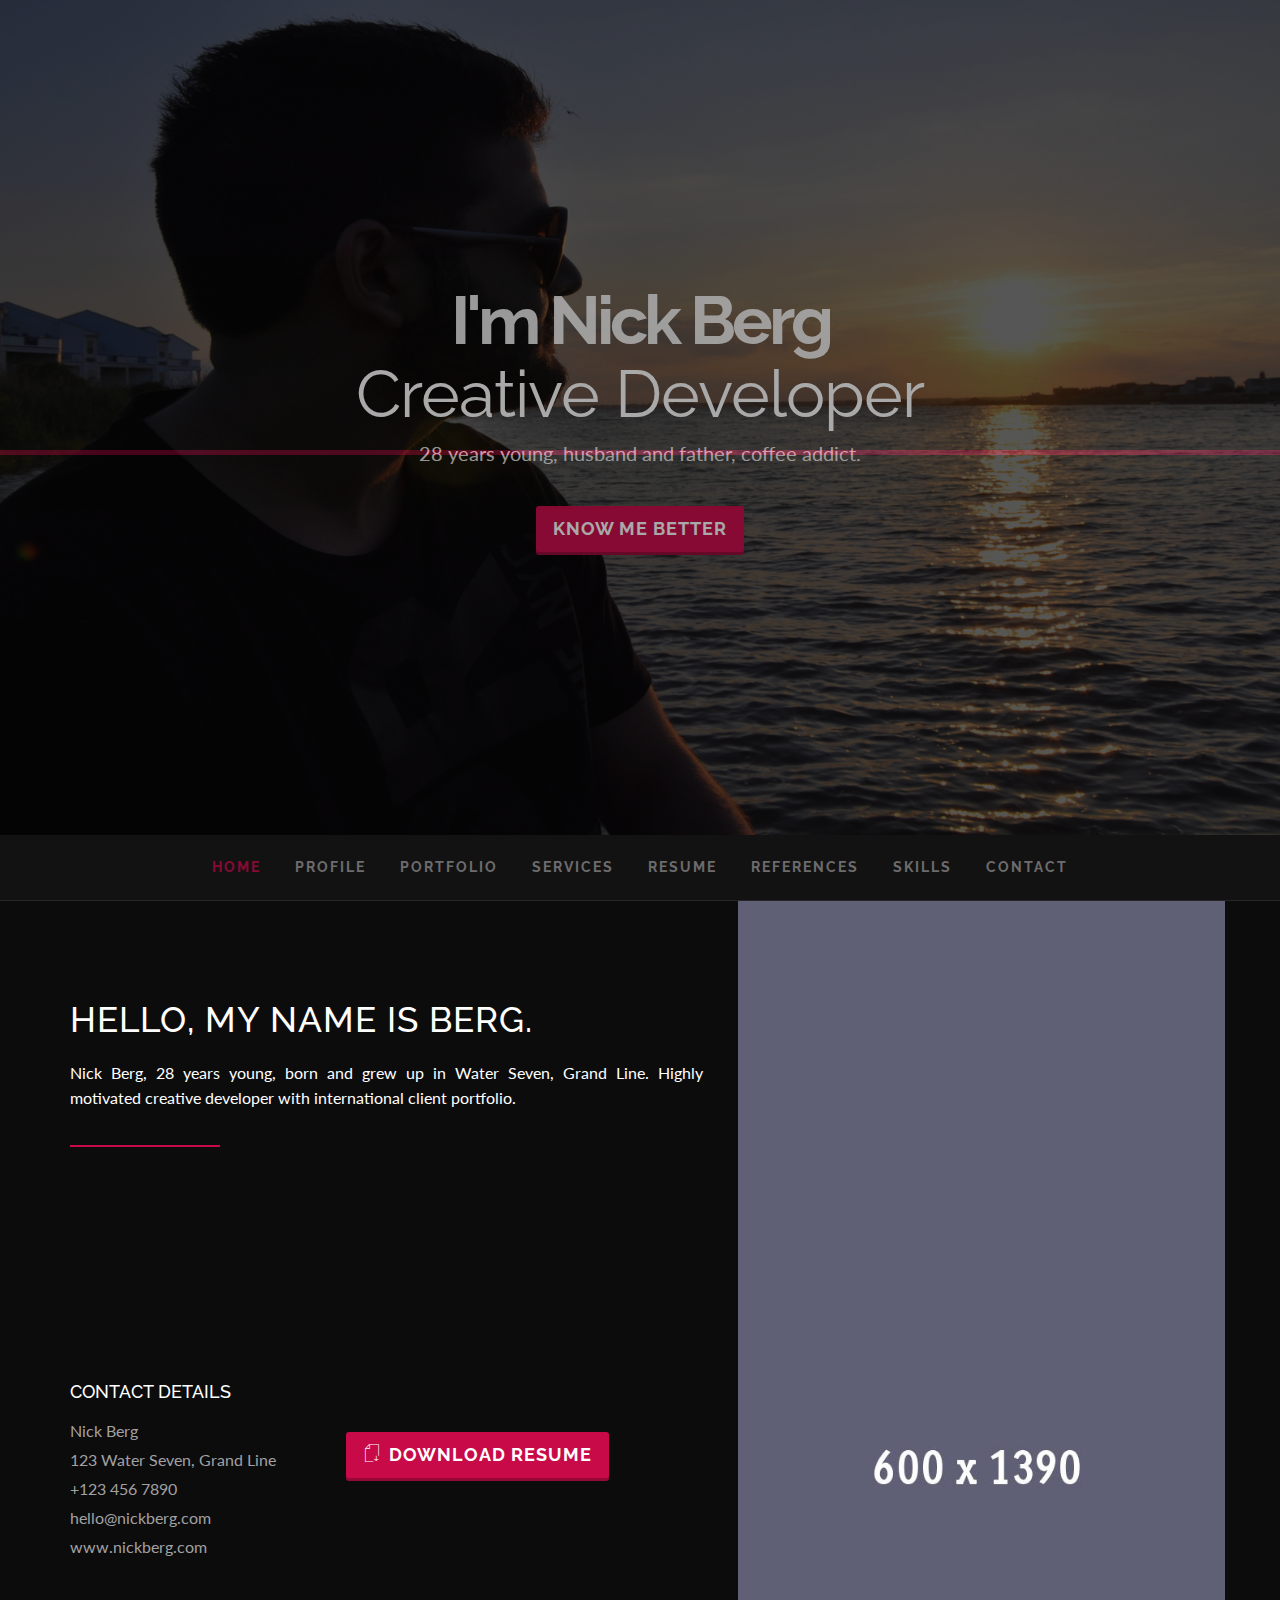
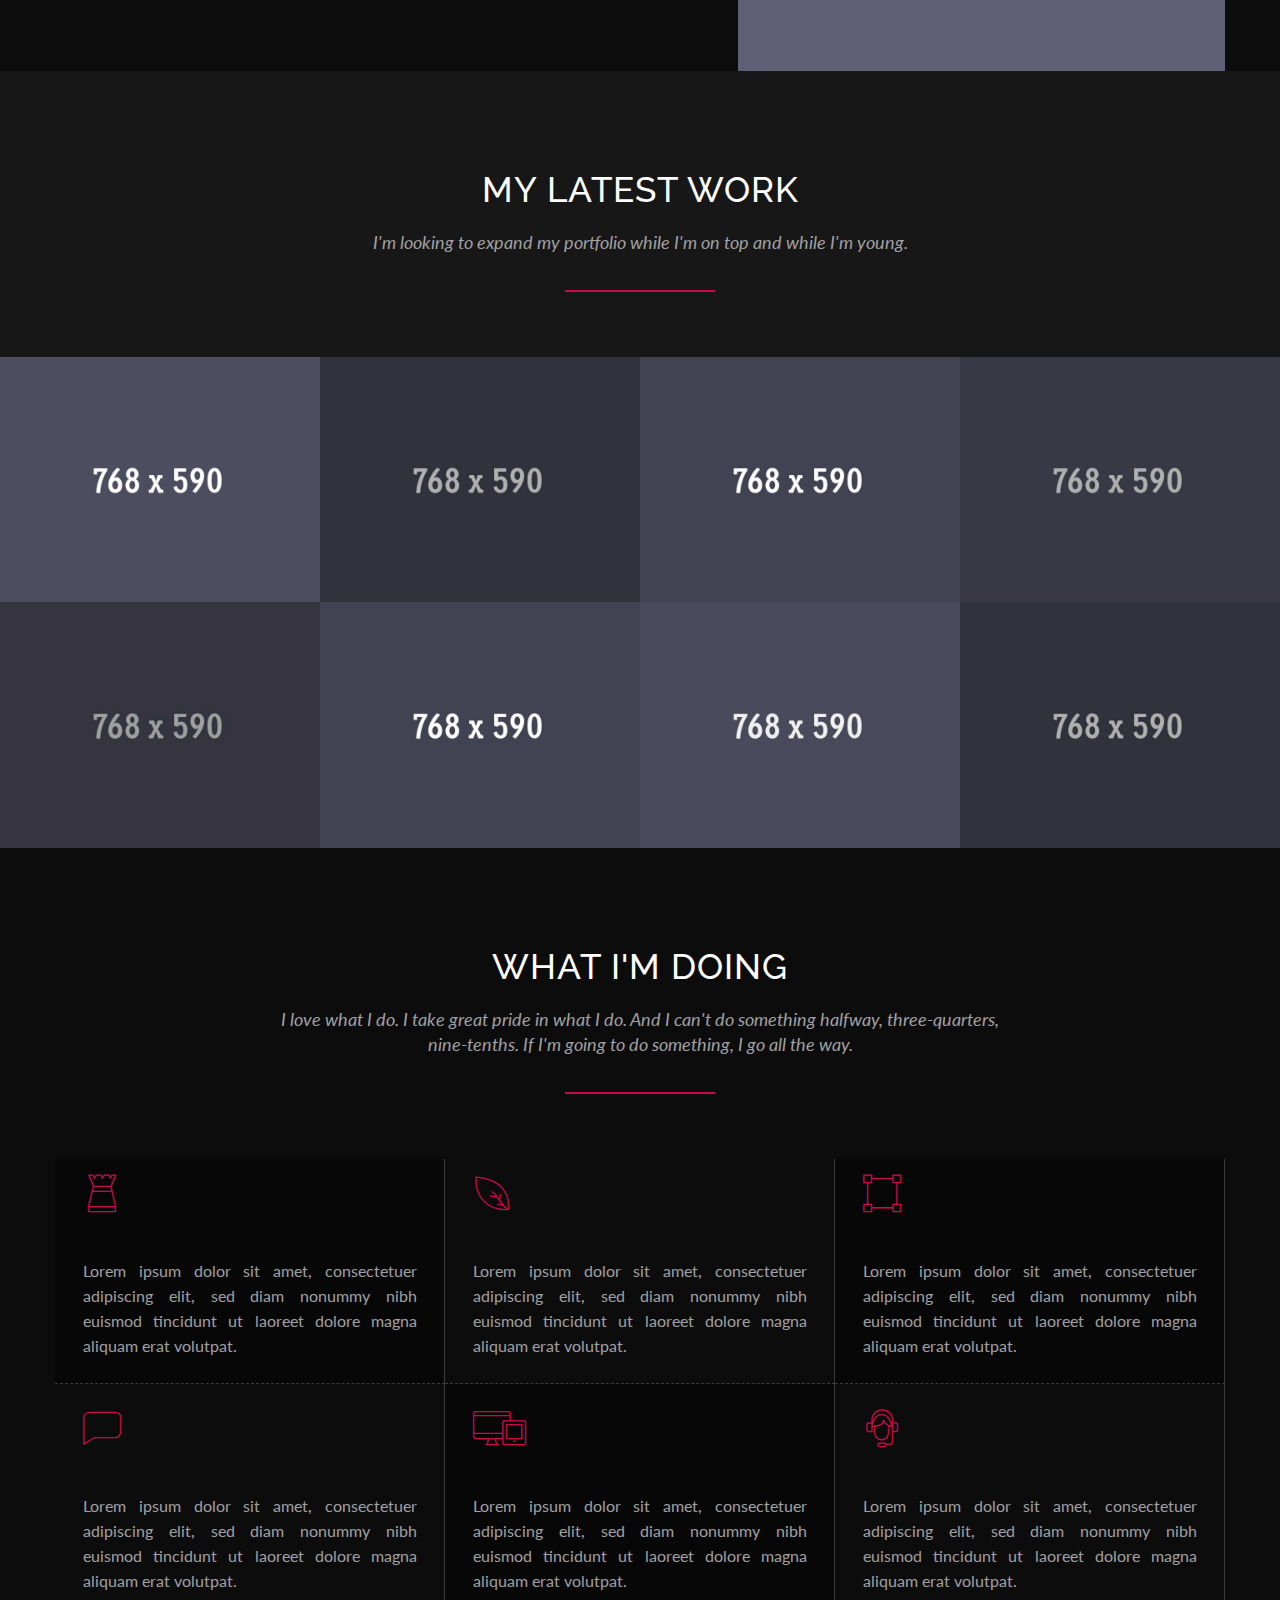
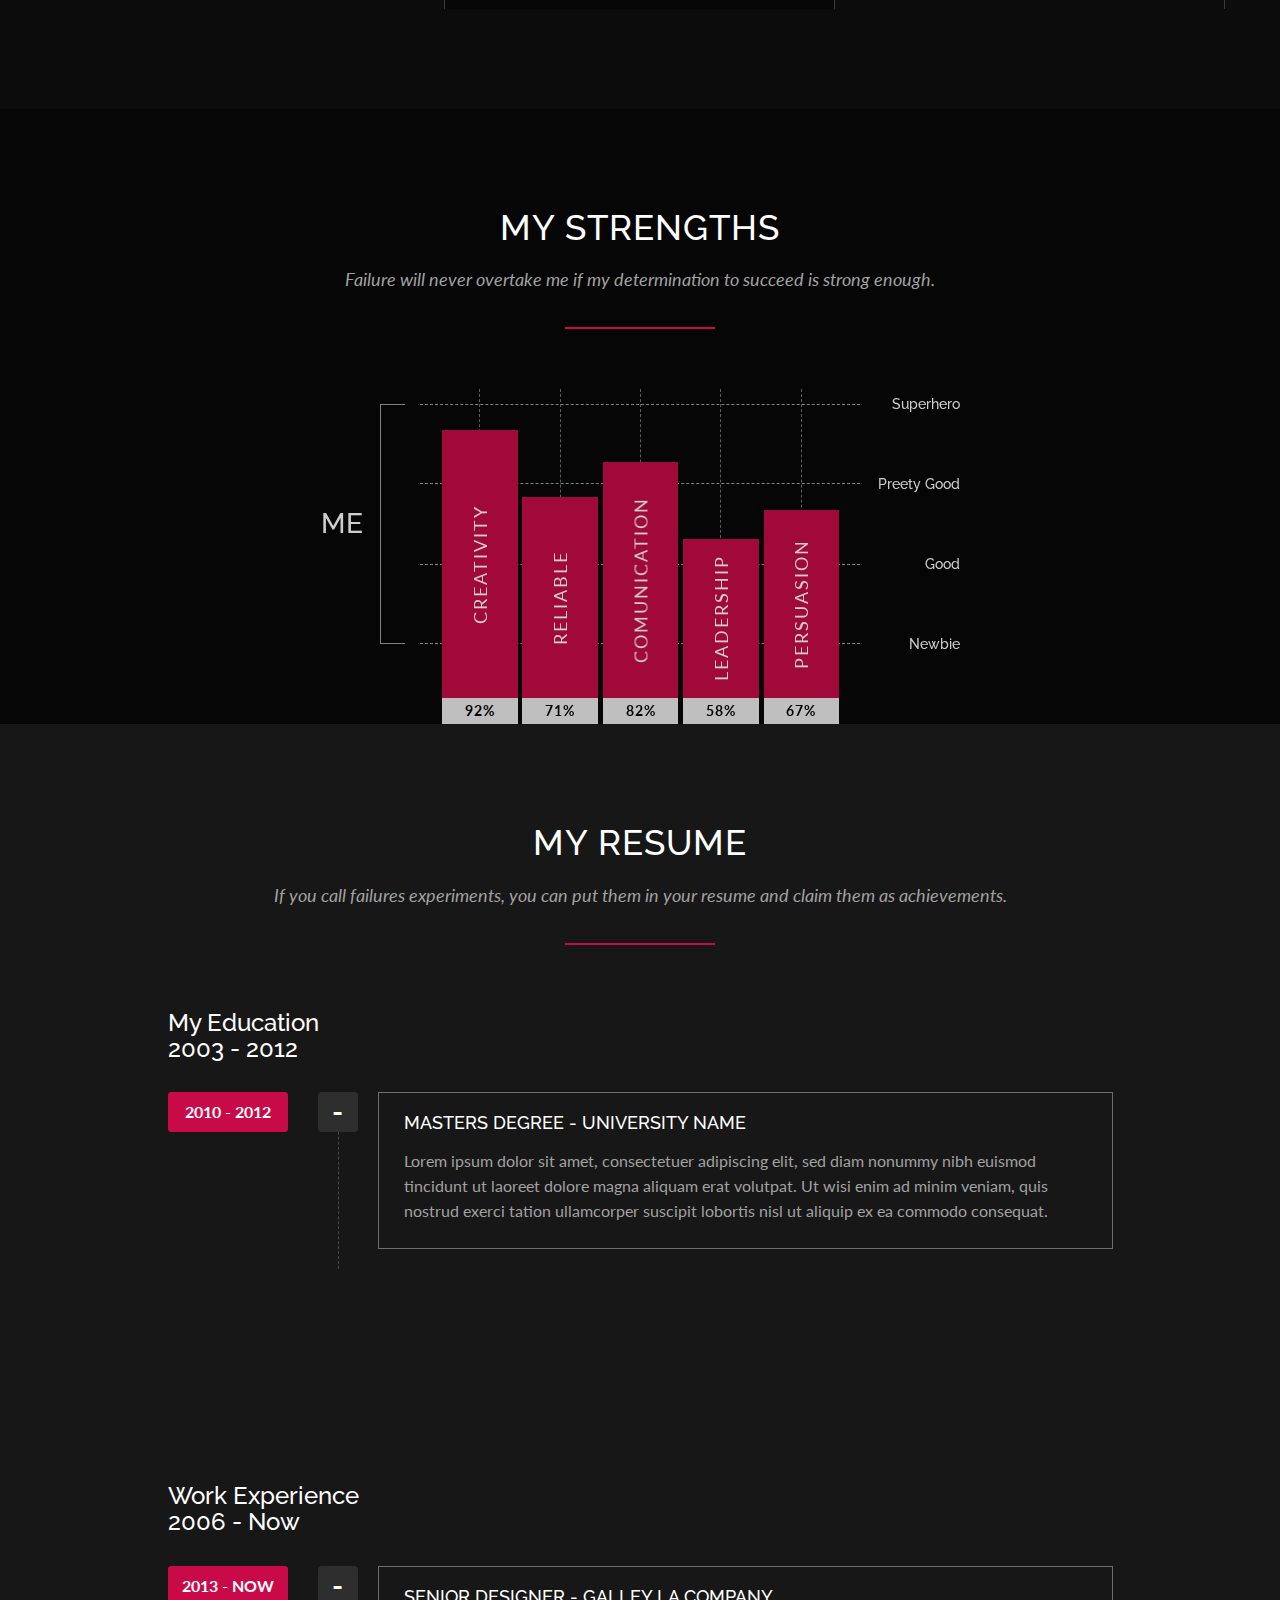
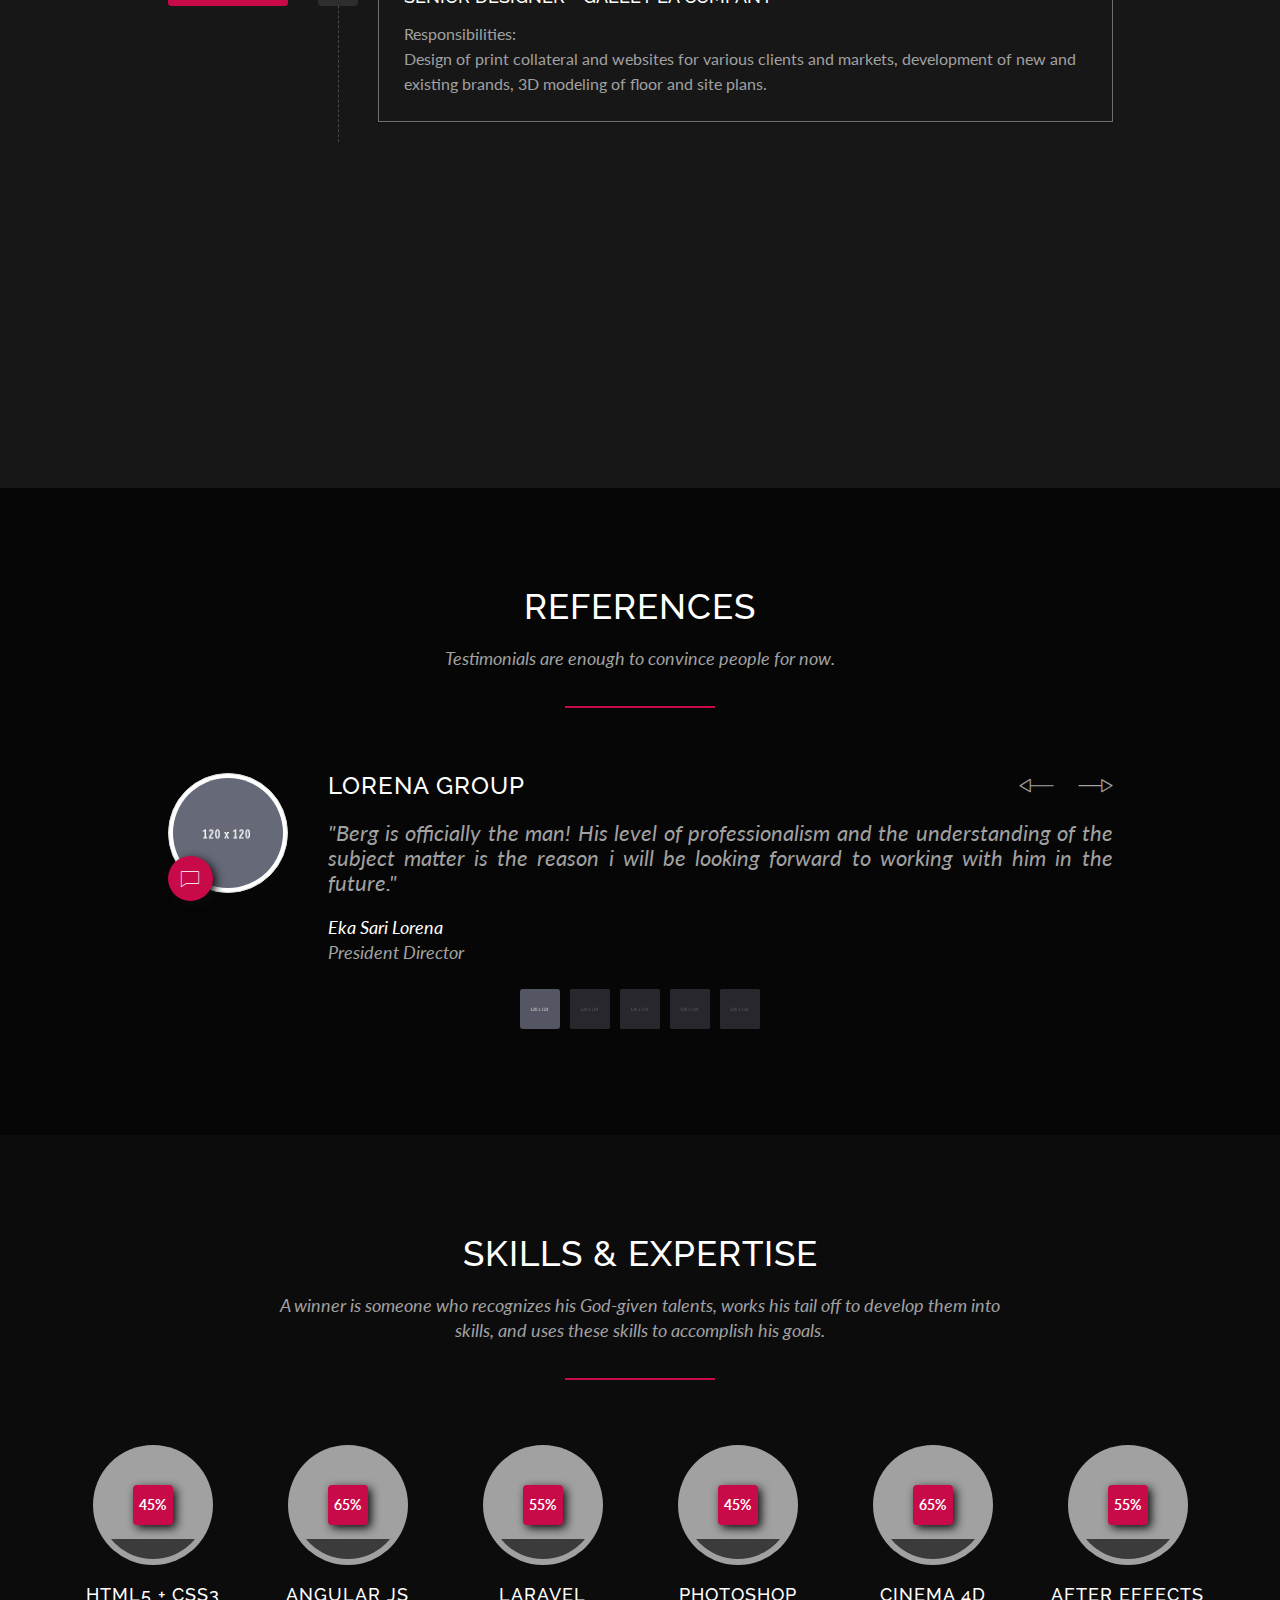
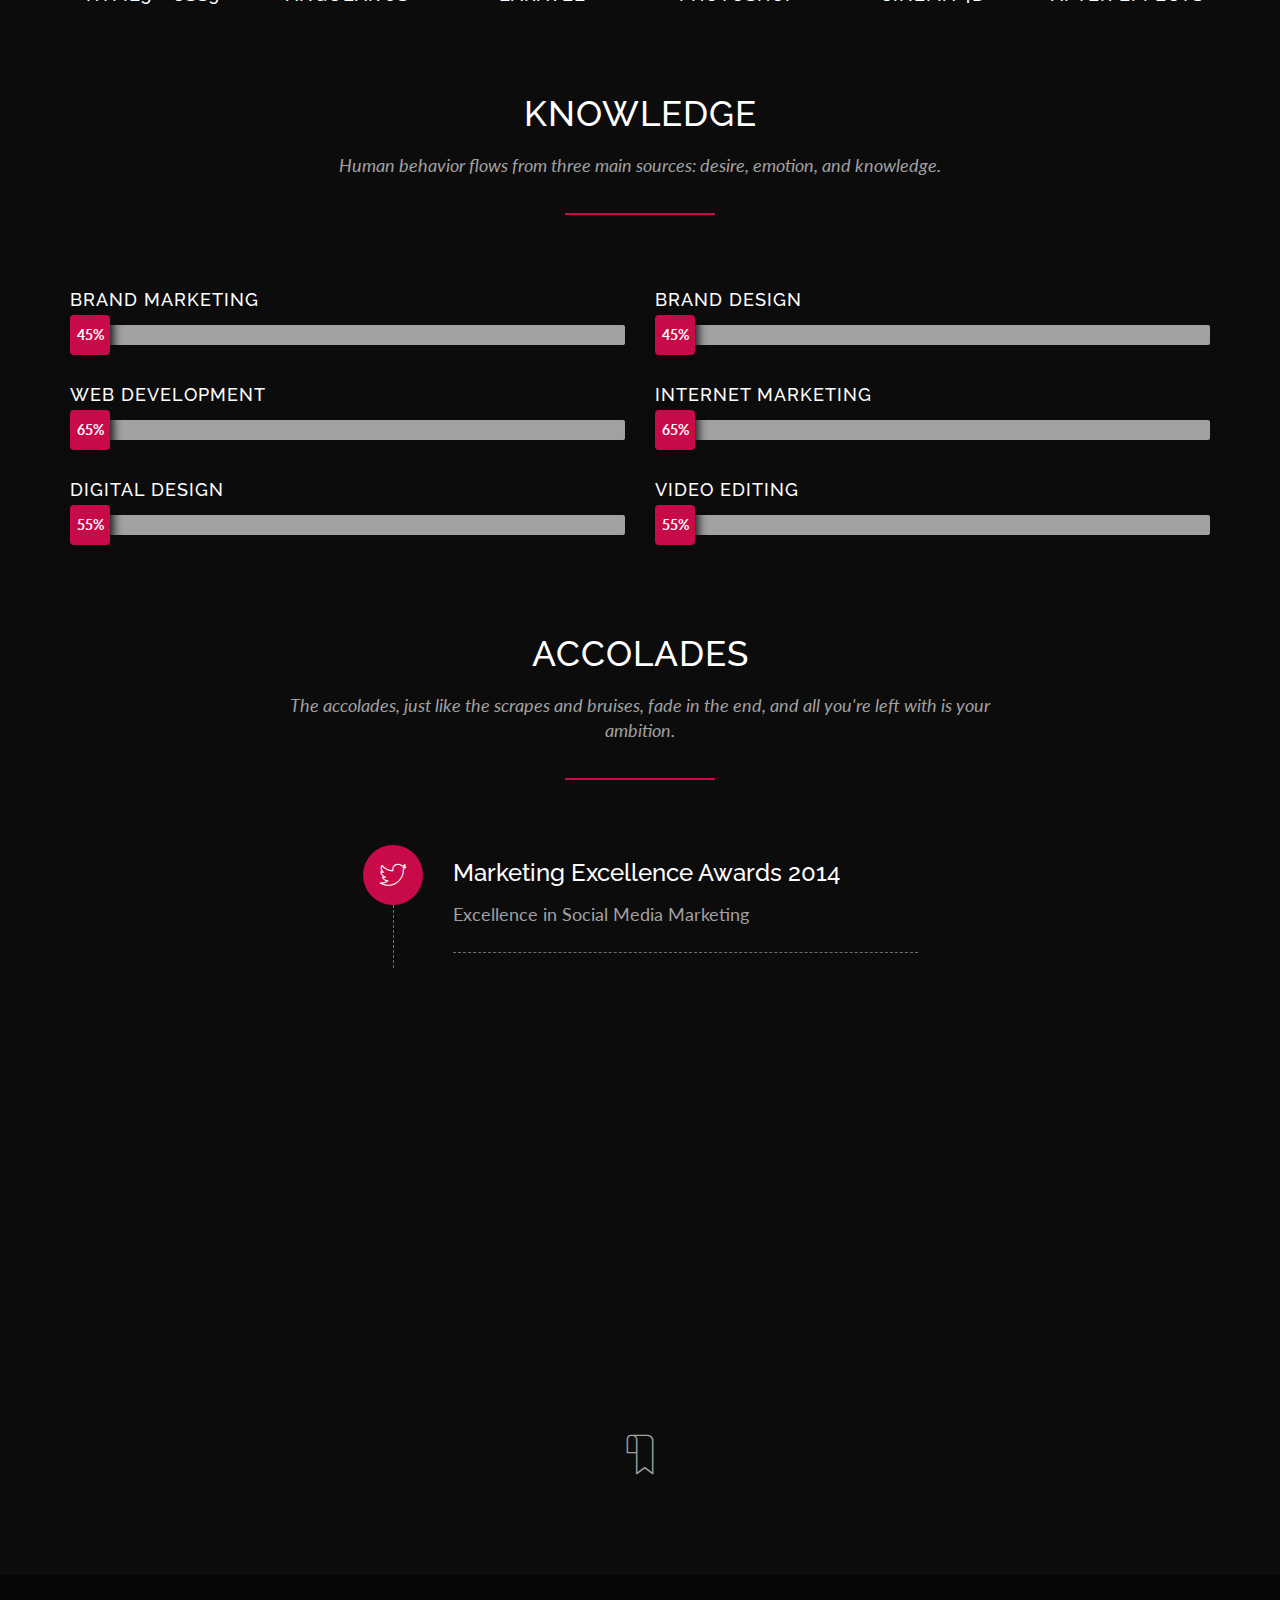
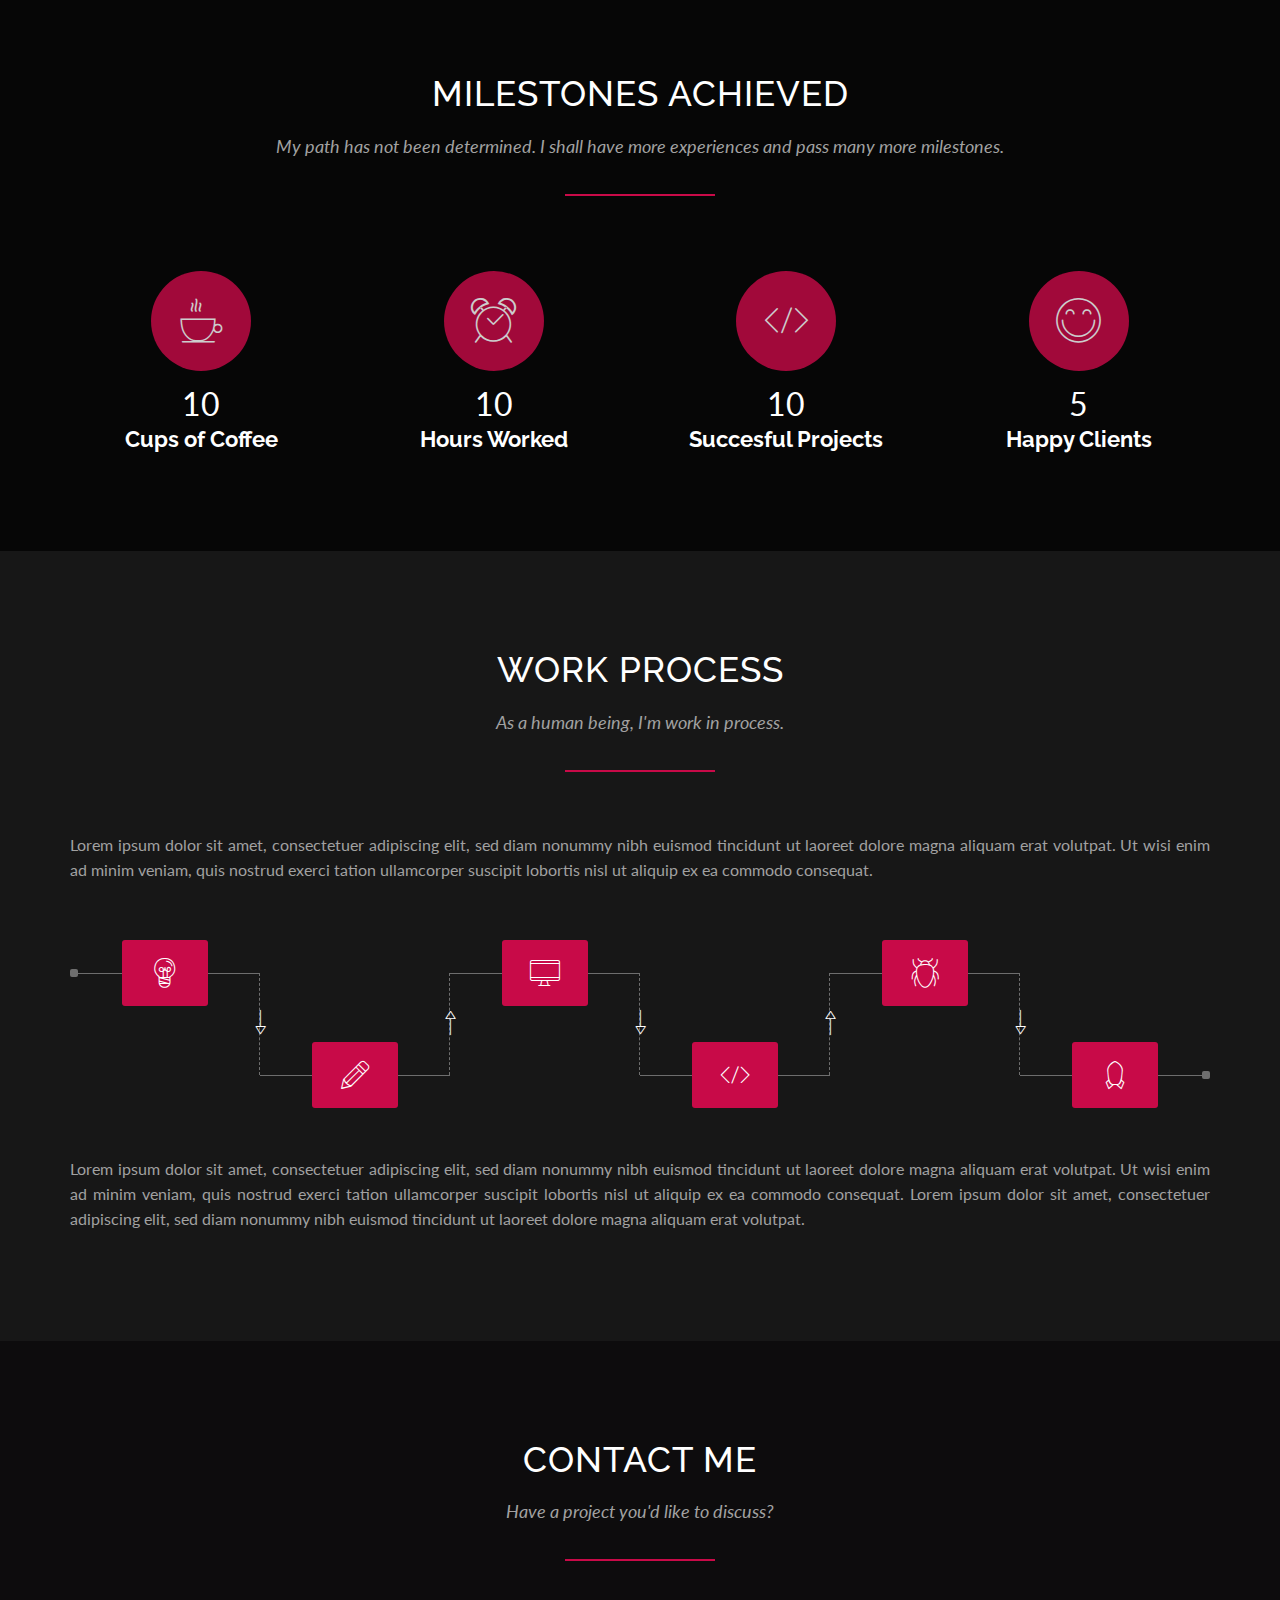
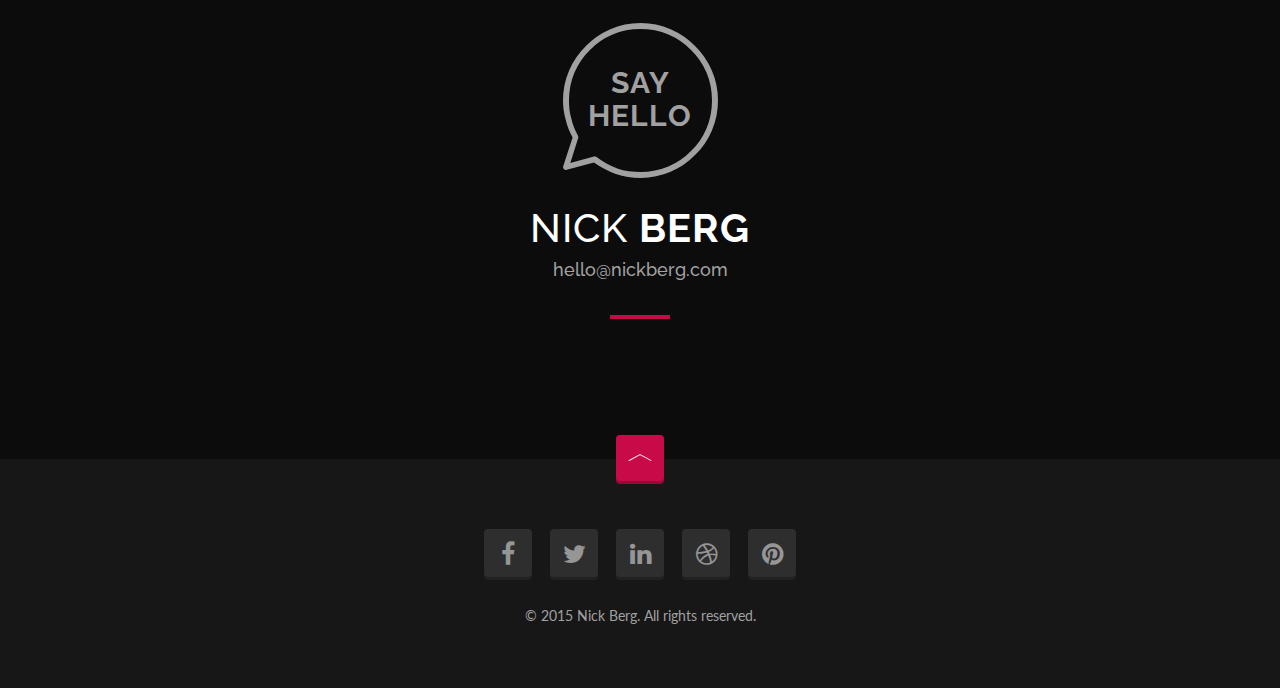
<file: HTML_Template/home-1-static-image.html>
<!doctype html>
<!--[if lt IE 7]>      <html class="no-js lt-ie9 lt-ie8 lt-ie7" lang=""> <![endif]-->
<!--[if IE 7]>         <html class="no-js lt-ie9 lt-ie8" lang=""> <![endif]-->
<!--[if IE 8]>         <html class="no-js lt-ie9" lang=""> <![endif]-->
<!--[if gt IE 8]><!--> <html class="no-js" lang=""> <!--<![endif]-->
<head>
    <meta charset="utf-8">
    
    <!-- Site Title -->
    <title>BERG - Creative Resume Template</title>
    
    <meta name="description" content="Creative Resume Template">
    <meta name="keywords" content="berg, creative, resume, template">
    <meta name="viewport" content="width=device-width, initial-scale=1, maximum-scale=1.0, user-scalable=no">
    <meta http-equiv="X-UA-Compatible" content="IE=edge" />

    <!-- Google Font -->
    <link href='http://fonts.googleapis.com/css?family=Lato:400,700' rel='stylesheet' type='text/css'>
    <link href='http://fonts.googleapis.com/css?family=Raleway:400,700' rel='stylesheet' type='text/css'>
    
    <!-- Bootstrap Core CSS -->
    <link href="assets/plugins/bootstrap/css/bootstrap.min.css" rel="stylesheet" type="text/css">
    
    <!-- Font icons CSS -->
    <link href="assets/plugins/icons-mind/style.css" rel="stylesheet" type="text/css">
    <link href="assets/plugins/fontawesome/css/font-awesome.min.css" rel="stylesheet" type="text/css">
    
    <!-- Plugins CSS -->
    <link href="assets/plugins/jpreloader/css/jpreloader.css" rel="stylesheet" type="text/css">
    <link href="assets/plugins/animate-css/animate.min.css" rel="stylesheet" type="text/css">
    <link href="assets/plugins/magnificPopup/magnific-popup.css" rel="stylesheet" type="text/css">
    <link href="assets/plugins/flexSlider/flexslider.css" rel="stylesheet" type="text/css">
    
    <!-- Main CSS -->
    <link href="assets/css/berg.css" rel="stylesheet" type="text/css">
    
    <!-- Color CSS -->
    <!--<link href="assets/css/colors/green.css" rel="stylesheet" type="text/css">-->
    
    <!-- Modernizr JS for IE8 support of HTML5 elements and media queries -->
    <!--[if lt IE 8]>
    <script src="assets/plugins/modernizr.min.js"></script>
    <![endif]-->
</head>

<!-- The #page-top ID is part of the scrolling feature - the data-spy and data-target are part of the built-in Bootstrap scrollspy function -->
<body id="page-top" data-spy="scroll" data-target=".navbar-fixed-top" data-offset="66">
    <!--[if lt IE 10]>
        <p class="browserupgrade">You are using an <strong>outdated</strong> browser. Please <a href="http://browsehappy.com/">upgrade your browser</a> to improve your experience.</p>
    <![endif]-->

  
    <!-- HERO START -->
    <header id="home" class="hero">
        <div class="hero-body">
            <div class="hero-text text-center">
                <h1>
                    I'm Nick Berg <span class="blinker"></span>
                </h1>
                
                <h1 class="small">Creative Developer</h1>
                
                <p>28 years young, husband and father, coffee addict.</p>
                
                <div class="page-scroll">
                    <a href="#profile" class="btn btn-lg btn-custom">
                        Know Me Better
                    </a>
                </div>
                <!-- //.page-scroll -->
            </div>
            <!-- //.hero-text -->
        </div>
        <!-- //.hero-body -->
    </header>
    <!-- //HERO END -->
    
    
    <!-- NAVIGATION START -->
    <nav id="navigation" class="navbar navbar-fixed-top center-menu" role="navigation">
        <div class="container navbar-container">
            <div class="navbar-header page-scroll">
                <button type="button" class="navbar-toggle" data-toggle="collapse" data-target=".berg-collapse">
                    <span class="sr-only">Toggle navigation</span>
                    <span class="icon-bar"></span>
                    <span class="icon-bar"></span>
                    <span class="icon-bar"></span>
                </button>
                
                <a class="navbar-brand visible-xs visible-sm" href="#page-top">BERG</a>
            </div>
            <!-- //.navbar-header -->
            
            <div class="navbar-collapse collapse berg-collapse">
                <ul class="nav navbar-nav">
                    <li class="page-scroll">
                        <a href="#home">Home</a>
                    </li>
                    
                    <li class="page-scroll">
                        <a href="#profile">Profile</a>
                    </li>
                    
                    <li class="page-scroll">
                        <a href="#portfolio">Portfolio</a>
                    </li>
                    
                    <li class="page-scroll">
                        <a href="#services">Services</a>
                    </li>
                    
                    <li class="page-scroll">
                        <a href="#resume">Resume</a>
                    </li>
                    
                    <li class="page-scroll">
                        <a href="#references">References</a>
                    </li>
                    
                    <li class="page-scroll">
                        <a href="#skills">Skills</a>
                    </li>
                    
                    <li class="page-scroll">
                        <a href="#contact">Contact</a>
                    </li>
                </ul>
            </div>
            <!-- //.navbar-collapse -->
        </div>
        <!-- //.navbar-container -->
    </nav>
    <!-- //NAVIGATION END -->
    
    
    <!-- PROFILE SECTION START -->
    <section id="profile" class="section">
        <div class="container section-wrapper">
            <div class="section-content">
                <div class="row">          
                    <div class="col-md-7 match-height">

                        <!-- PROFILE TEXT START -->
                        <div class="profile-text padding-right-yes">
                            <div class="row">
                                <div class="col-md-12">
                                    <h2 class="section-title">Hello, My Name is Berg.</h2>

                                    <p>
                                        Nick Berg, 28 years young, born and grew up in Water Seven, Grand Line. Highly motivated creative developer with international client portfolio.
                                    </p>

                                    <span class="divider"></span>

                                    <p class="text-grey">
                                        I currently work at Galley-La Company, where I spend most of my time crafting and working on awesome projects.
                                    </p>

                                    <p class="text-grey">
                                        Lorem ipsum dolor sit amet, consectetuer adipiscing elit, sed diam nonummy nibh euismod tincidunt ut laoreet dolore magna aliquam erat volutpat. Ut wisi enim ad minim veniam, quis nostrud exerci tation ullamcorper suscipit lobortis nisl ut aliquip ex ea commodo consequat.
                                    </p>
                                </div>
                                <!-- //.col-md-12 -->
                            </div>
                            <!-- //.row -->
                        </div>
                        <!-- //PROFILE TEXT END -->

                        <!-- CONTACT DETAILS START -->
                        <div class="contact-details padding-right-yes">
                            <div class="row">
                                <div class="col-sm-6 col-md-5">
                                    <h4>Contact Details</h4>

                                    <ul class="list-unstyled text-grey">
                                        <li>Nick Berg</li>
                                        <li>123 Water Seven, Grand Line</li>
                                        <li>+123 456 7890</li>
                                        <li>hello@nickberg.com</li>
                                        <li>www.nickberg.com</li>
                                    </ul>
                                </div>
                                <!-- //.col-md-5 -->

                                <div class="col-sm-6 col-md-7">
                                    <a href="#" class="btn btn-lg btn-custom">
                                        <i class="icon-File-Download"></i> Download Resume
                                    </a>
                                </div>
                                <!-- //.col-md-6 -->
                            </div>
                            <!-- //.row -->
                        </div>
                        <!-- //CONTACT DETAILS END -->

                    </div>
                    <!-- //.col-md-7 -->

                    <!-- PROFILE PICTURE START -->
                    <div class="col-md-5 hidden-xs hidden-sm match-height pp-wrapper">
                        <div class="profile-picture style-one">
                            <img src="assets/images/profile-picture-1.jpg" alt="profile picture" class="img-responsive"/>
                        </div>
                    </div>
                    <!-- //PROFILE PICTURE END -->
                </div>
                <!-- //.row -->
            </div>
            <!-- //.section-content -->
        </div>
        <!-- //.container -->
    </section>
    <!-- //PROFILE SECTION END -->
    
    
    <!-- PORTFOLIO SECTION START -->
    <section id="portfolio" class="section">
        <div class="container-fluid section-wrapper">
            <div class="section-content">
                <div class="row">
                    <div class="col-md-12 text-center">
                        <h2 class="section-title">My Latest Work</h2>

                        <p class="section-subtitle">I'm looking to expand my portfolio while I'm on top and while I'm young.</p>

                        <span class="divider center"></span>
                    </div>
                    <!-- //.col-md-12 -->
                </div>
                <!-- //.row -->
                
                <!-- PORTFOLIO START -->
                <div class="portfolio">
                    <div class="row">
                        <div class="item col-sm-6 col-md-3">
                            <div class="project-wrapper">
                                <div class="project-link">
                                    <a href="assets/images/portfolio/project-image-1.jpg" class="zoom" title="Buzz Lightyear">
                                        <i class="icon-Full-Screen"></i>
                                    </a>

                                    <a href="https://www.behance.net/gallery/25963987/Buzz-Lightyear" target="_blank" class="external-link">
                                        <i class="icon-Link"></i>
                                    </a>
                                </div>
                                <!-- //.project-link -->

                                <div class="project-title">
                                    <h4>Buzz Lightyear</h4>
                                </div>
                                <!-- //.project-title -->

                                <img src="assets/images/portfolio/project-image-1.jpg" alt="" class="img-responsive"/>
                            </div>
                            <!-- //.project-wrapper -->
                        </div>
                        <!-- //.item -->

                        <div class="item col-sm-6 col-md-3">
                            <div class="project-wrapper">
                                <div class="project-link">
                                    <a href="assets/images/portfolio/project-image-2.jpg" class="zoom" title="Robosam 3">
                                        <i class="icon-Full-Screen"></i>
                                    </a>

                                    <a href="https://www.behance.net/gallery/25344153/Robosam-3" target="_blank" class="external-link">
                                        <i class="icon-Link"></i>
                                    </a>
                                </div>
                                <!-- //.project-link -->

                                <div class="project-title">
                                    <h4>Robosam 3</h4>
                                </div>
                                <!-- //.project-title -->

                                <img src="assets/images/portfolio/project-image-2.jpg" alt="" class="img-responsive"/>
                            </div>
                            <!-- //.project-wrapper -->
                        </div>
                        <!-- //.item -->

                        <div class="item col-sm-6 col-md-3">
                            <div class="project-wrapper">
                                <div class="project-link">
                                    <a href="assets/images/portfolio/project-image-3.jpg" class="zoom" title="Coke Man and Dog">
                                        <i class="icon-Full-Screen"></i>
                                    </a>

                                    <a href="https://www.behance.net/gallery/25821381/Coke-Man-and-Dog" target="_blank" class="external-link">
                                        <i class="icon-Link"></i>
                                    </a>
                                </div>
                                <!-- //.project-link -->

                                <div class="project-title">
                                    <h4>Coke Man and Dog</h4>
                                </div>
                                <!-- //.project-title -->

                                <img src="assets/images/portfolio/project-image-3.jpg" alt="" class="img-responsive"/>
                            </div>
                            <!-- //.project-wrapper -->
                        </div>
                        <!-- //.item -->

                        <div class="item col-sm-6 col-md-3">
                            <div class="project-wrapper">
                                <div class="project-link">
                                    <a href="assets/images/portfolio/project-image-4.jpg" class="zoom" title="Speed Projects">
                                        <i class="icon-Full-Screen"></i>
                                    </a>

                                    <a href="https://www.behance.net/gallery/20195929/Speed-Projects" target="_blank" class="external-link">
                                        <i class="icon-Link"></i>
                                    </a>
                                </div>
                                <!-- //.project-link -->

                                <div class="project-title">
                                    <h4>Speed Projects</h4>
                                </div>
                                <!-- //.project-title -->

                                <img src="assets/images/portfolio/project-image-4.jpg" alt="" class="img-responsive"/>
                            </div>
                            <!-- //.project-wrapper -->
                        </div>
                        <!-- //.item -->

                        <div class="item col-sm-6 col-md-3">
                            <div class="project-wrapper">
                                <div class="project-link">
                                    <a href="assets/images/portfolio/project-image-5.jpg" class="zoom" title="Wooden Rhinoceros Beetle">
                                        <i class="icon-Full-Screen"></i>
                                    </a>

                                    <a href="https://www.behance.net/gallery/26043281/Wooden-Rhinoceros-Beetle" target="_blank" class="external-link">
                                        <i class="icon-Link"></i>
                                    </a>
                                </div>
                                <!-- //.project-link -->

                                <div class="project-title">
                                    <h4>Wooden Rhinoceros Beetle</h4>
                                </div>
                                <!-- //.project-title -->

                                <img src="assets/images/portfolio/project-image-5.jpg" alt="" class="img-responsive"/>
                            </div>
                            <!-- //.project-wrapper -->
                        </div>
                        <!-- //.item -->

                        <div class="item col-sm-6 col-md-3">
                            <div class="project-wrapper">
                                <div class="project-link">
                                    <a href="assets/images/portfolio/project-image-6.jpg" class="zoom" title="The First Encounter">
                                        <i class="icon-Full-Screen"></i>
                                    </a>

                                    <a href="https://www.behance.net/gallery/25505317/The-first-Encounter" target="_blank" class="external-link">
                                        <i class="icon-Link"></i>
                                    </a>
                                </div>
                                <!-- //.project-link -->

                                <div class="project-title">
                                    <h4>The First Encounter</h4>
                                </div>
                                <!-- //.project-title -->

                                <img src="assets/images/portfolio/project-image-6.jpg" alt="" class="img-responsive"/>
                            </div>
                            <!-- //.project-wrapper -->
                        </div>
                        <!-- //.item -->

                        <div class="item col-sm-6 col-md-3">
                            <div class="project-wrapper">
                                <div class="project-link">
                                    <a href="assets/images/portfolio/project-image-7.jpg" class="zoom" title="Dead Pool">
                                        <i class="icon-Full-Screen"></i>
                                    </a>

                                    <a href="https://www.behance.net/gallery/25763797/DEADPOOL" target="_blank" class="external-link">
                                        <i class="icon-Link"></i>
                                    </a>
                                </div>
                                <!-- //.project-link -->

                                <div class="project-title">
                                    <h4>Dead Pool</h4>
                                </div>
                                <!-- //.project-title -->

                                <img src="assets/images/portfolio/project-image-7.jpg" alt="" class="img-responsive"/>
                            </div>
                            <!-- //.project-wrapper -->
                        </div>
                        <!-- //.item -->

                        <div class="item col-sm-6 col-md-3">
                            <div class="project-wrapper">
                                <div class="project-link">
                                    <a href="assets/images/portfolio/project-image-8.jpg" class="zoom" title="Rebus II">
                                        <i class="icon-Full-Screen"></i>
                                    </a>

                                    <a href="https://www.behance.net/gallery/19401293/Rebus-2" target="_blank" class="external-link">
                                        <i class="icon-Link"></i>
                                    </a>
                                </div>
                                <!-- //.project-link -->

                                <div class="project-title">
                                    <h4>Rebus II</h4>
                                </div>
                                <!-- //.project-title -->

                                <img src="assets/images/portfolio/project-image-8.jpg" alt="" class="img-responsive"/>
                            </div>
                            <!-- //.project-wrapper -->
                        </div>
                        <!-- //.item -->
                    </div>
                    <!-- //.row -->
                </div>
                <!-- PORTFOLIO END -->
            </div>
            <!-- //.section-content -->
        </div>
        <!-- //.container-fluid -->
    </section>
    <!-- //PORTFOLIO SECTION END -->
    
    
    <!-- SERVICES SECTION START -->
    <section id="services" class="section">
        <div class="container section-wrapper">
            <div class="section-content">
                <div class="row">
                    <div class="col-md-8 col-md-offset-2 text-center">
                        <h2 class="section-title">What I'm Doing</h2>

                        <p class="section-subtitle">
                            I love what I do. I take great pride in what I do. And I can't do something halfway, three-quarters, nine-tenths. If I'm going to do something, I go all the way.
                        </p>

                        <span class="divider center"></span>
                    </div>
                    <!-- //.col-md-8 -->
                </div>
                <!-- //.row -->
            
                <!-- SERVICES START -->
                <div class="services">
                    <div class="row">
                        <div class="col-sm-4 item top dark-bg match-height">
                            <div class="inner-content">
                                <i class="icon-Chess colored-text"></i>

                                <h4>1. Strategy</h4>

                                <p class="text-grey">
                                    Lorem ipsum dolor sit amet, consectetuer adipiscing elit, sed diam nonummy nibh euismod tincidunt ut laoreet dolore magna aliquam erat volutpat.
                                </p>
                            </div>
                            <!-- //.inner-content -->
                        </div>
                        <!-- //.item -->

                        <div class="col-sm-4 item top match-height">
                            <div class="inner-content">
                                <i class="icon-Leafs-2 colored-text"></i>

                                <h4>2. Branding</h4>

                                <p class="text-grey">
                                    Lorem ipsum dolor sit amet, consectetuer adipiscing elit, sed diam nonummy nibh euismod tincidunt ut laoreet dolore magna aliquam erat volutpat.
                                </p>
                            </div>
                            <!-- //.inner-content -->
                        </div>
                        <!-- //.item -->

                        <div class="col-sm-4 item top dark-bg match-height">
                            <div class="inner-content">
                                <i class=" icon-Transform-2 colored-text"></i>

                                <h4>3. Web Design</h4>

                                <p class="text-grey">
                                    Lorem ipsum dolor sit amet, consectetuer adipiscing elit, sed diam nonummy nibh euismod tincidunt ut laoreet dolore magna aliquam erat volutpat.
                                </p>
                            </div>
                            <!-- //.inner-content -->
                        </div>
                        <!-- //.item -->
                        
                        <div class="col-sm-4 item match-height">
                            <div class="inner-content">
                                <i class="icon-Speach-Bubble3 colored-text"></i>

                                <h4>4. Social Media</h4>

                                <p class="text-grey">
                                    Lorem ipsum dolor sit amet, consectetuer adipiscing elit, sed diam nonummy nibh euismod tincidunt ut laoreet dolore magna aliquam erat volutpat.
                                </p>
                            </div>
                            <!-- //.inner-content -->
                        </div>
                        <!-- //.item -->

                        <div class="col-sm-4 item dark-bg match-height">
                            <div class="inner-content">
                                <i class="icon-Monitor-Tablet colored-text"></i>

                                <h4>5. Development</h4>

                                <p class="text-grey">
                                    Lorem ipsum dolor sit amet, consectetuer adipiscing elit, sed diam nonummy nibh euismod tincidunt ut laoreet dolore magna aliquam erat volutpat.
                                </p>
                            </div>
                            <!-- //.inner-content -->
                        </div>
                        <!-- //.item -->

                        <div class="col-sm-4 item match-height">
                            <div class="inner-content">
                                <i class="icon-Consulting colored-text"></i>

                                <h4>6. Consulting</h4>

                                <p class="text-grey">
                                    Lorem ipsum dolor sit amet, consectetuer adipiscing elit, sed diam nonummy nibh euismod tincidunt ut laoreet dolore magna aliquam erat volutpat.
                                </p>
                            </div>
                            <!-- //.inner-content -->
                        </div>
                        <!-- //.item -->
                    </div>
                    <!-- //.row -->
                </div>
                <!-- //SERVICES END -->
            </div>
            <!-- //.section-content -->
        </div>
        <!-- //.container -->
    </section>
    <!-- //SERVICES SECTION END -->
    
    
    <!-- STRENGTHS SECTION START -->
    <section id="strengths" class="section bg-image-yes">
        <div class="container-fluid section-wrapper">
            <div class="section-content">
                <div class="row">
                    <div class="col-md-8 col-md-offset-2 text-center">
                        <h2 class="section-title">My Strengths</h2>

                        <p class="section-subtitle">Failure will never overtake me if my determination to succeed is strong enough.</p>

                        <span class="divider center"></span>
                    </div>
                    <!-- //.col-md-8 -->
                </div>
                <!-- //.row -->
                
                <div class="row">
                    <div class="col-md-12">

                        <!-- COLUMN CHART START -->
                        <div class="column-chart">
                            <div class="legend legend-left hidden-xs">
                                <h3 class="legend-title">ME</h3>
                            </div>
                            <!-- //.legend -->

                            <div class="legend legend-right hidden-xs">
                                <div class="item">
                                    <h4>Superhero</h4>
                                </div>
                                <!-- //.item -->

                                <div class="item">
                                    <h4>Preety Good</h4>
                                </div>
                                <!-- //.item -->

                                <div class="item">
                                    <h4>Good</h4>
                                </div>
                                <!-- //.item -->

                                <div class="item">
                                    <h4>Newbie</h4>
                                </div>
                                <!-- //.item -->
                            </div>
                            <!-- //.legend -->

                            <div class="chart clearfix">
                                <div class="item">
                                    <div class="bar">
                                        <span class="percent">92%</span>

                                        <div class="item-progress" data-percent="92">
                                            <span class="title">Creativity</span>
                                        </div>
                                        <!-- //.item-progress -->
                                    </div>
                                    <!-- //.bar -->
                                </div>
                                <!-- //.item -->

                                <div class="item">
                                    <div class="bar">
                                        <span class="percent">71%</span>

                                        <div class="item-progress" data-percent="71">
                                            <span class="title">Reliable</span>
                                        </div>
                                        <!-- //.item-progress -->
                                    </div>
                                    <!-- //.bar -->
                                </div>
                                <!-- //.item -->

                                <div class="item">
                                    <div class="bar">
                                        <span class="percent">82%</span>

                                        <div class="item-progress" data-percent="82">
                                            <span class="title">Comunication</span>
                                        </div>
                                        <!-- //.item-progress -->
                                    </div>
                                    <!-- //.bar -->
                                </div>
                                <!-- //.item -->

                                <div class="item">
                                    <div class="bar">
                                        <span class="percent">58%</span>

                                        <div class="item-progress" data-percent="58">
                                            <span class="title">Leadership</span>
                                        </div>
                                        <!-- //.item-progress -->
                                    </div>
                                    <!-- //.bar -->
                                </div>
                                <!-- //.item -->

                                <div class="item">
                                    <div class="bar">
                                        <span class="percent">67%</span>

                                        <div class="item-progress" data-percent="67">
                                            <span class="title">Persuasion</span>
                                        </div>
                                        <!-- //.item-progress -->
                                    </div>
                                    <!-- //.bar -->
                                </div>
                                <!-- //.item -->
                            </div>
                            <!-- //.chart -->
                        </div>
                        <!-- //COLUMN CHART END -->

                    </div>
                    <!-- //.col-md-12 -->
                </div>
                <!-- //.row -->
            </div>
            <!-- //.section-content -->
        </div>
        <!-- //.container -->
    </section>
    <!-- //STRENGTHS SECTION END -->
    
    
    <!-- RESUME SECTION START -->
    <section id="resume" class="section">
        <div class="container section-wrapper">
            <div class="section-content">
                <div class="row">
                    <div class="col-md-8 col-md-offset-2 text-center">
                        <h2 class="section-title">My Resume</h2>

                        <p class="section-subtitle">
                            If you call failures experiments, you can put them in your resume and claim them as achievements.
                        </p>

                        <span class="divider center"></span>
                    </div>
                    <!-- //.col-md-8 -->
                </div>
                <!-- //.row -->
                
                <!-- EDUCATION START -->
                <div class="row education">
                    <div class="col-md-10 col-md-offset-1">
                        <h3>
                            My Education
                            <br>
                            2003 - 2012
                        </h3>

                        <div class="panel-group resume" id="education">
                            <div class="resume-item">
                                <div class="resume-year">
                                    <span class="resume-year">2010 - 2012</span>
                                </div>
                                <!-- //.resume-year -->

                                <div class="resume-btn">
                                    <a href="#education1" data-toggle="collapse" data-parent="#education"></a>
                                </div>
                                <!-- //.resume-btn -->

                                <div class="panel">
                                    <div class="panel-heading">
                                        <div class="panel-title">
                                            <h4 class="resume-title">Masters Degree - University Name</h4>
                                        </div>
                                        <!-- //.panel-title -->
                                    </div>
                                    <!-- //.panel-heading -->

                                    <div id="education1" class="panel-collapse collapse in">
                                        <div class="panel-body text-grey">
                                            <p>
                                                Lorem ipsum dolor sit amet, consectetuer adipiscing elit, sed diam nonummy nibh euismod tincidunt ut laoreet dolore magna aliquam erat volutpat. Ut wisi enim ad minim veniam, quis nostrud exerci tation ullamcorper suscipit lobortis nisl ut aliquip ex ea commodo consequat. 
                                            </p>
                                        </div>
                                        <!-- //.panel-body -->
                                    </div>
                                    <!-- //.panel-collapse -->
                                </div>
                                <!-- //.panel -->
                            </div>
                            <!-- //.resume-item -->

                            <div class="resume-item">
                                <div class="resume-year">
                                    <span class="resume-year">2005 - 2008</span>
                                </div>
                                <!-- //.resume-year -->

                                <div class="resume-btn">
                                    <a href="#education2" class="collapsed" data-toggle="collapse" data-parent="#education"></a>
                                </div>
                                <!-- //.resume-btn -->

                                <div class="panel">
                                    <div class="panel-heading">
                                        <div class="panel-title">
                                            <h4 class="resume-title">Bachelors Degree - University Name</h4>
                                        </div>
                                        <!-- //.panel-title -->
                                    </div>
                                    <!-- //.panel-heading -->

                                    <div id="education2" class="panel-collapse collapse">
                                        <div class="panel-body text-grey">
                                            <p>
                                                Lorem ipsum dolor sit amet, consectetuer adipiscing elit, sed diam nonummy nibh euismod tincidunt ut laoreet dolore magna aliquam erat volutpat. Ut wisi enim ad minim veniam, quis nostrud exerci tation ullamcorper suscipit lobortis nisl ut aliquip ex ea commodo consequat. 
                                            </p>
                                        </div>
                                        <!-- //.panel-body -->
                                    </div>
                                    <!-- //.panel-collapse -->
                                </div>
                                <!-- //.panel -->
                            </div>
                            <!-- //.resume-item -->

                            <div class="resume-item">
                                <div class="resume-year">
                                    <span class="resume-year">2003 - 2005</span>
                                </div>
                                <!-- //.resume-year -->

                                <div class="resume-btn">
                                    <a href="#education3" class="collapsed" data-toggle="collapse" data-parent="#education"></a>
                                </div>
                                <!-- //.resume-btn -->

                                <div class="panel">
                                    <div class="panel-heading">
                                        <div class="panel-title">
                                            <h4 class="resume-title">Graduation - College Name</h4>
                                        </div>
                                        <!-- //.panel-title -->
                                    </div>
                                    <!-- //.panel-heading -->

                                    <div id="education3" class="panel-collapse collapse">
                                        <div class="panel-body text-grey">
                                            <p>
                                                Lorem ipsum dolor sit amet, consectetuer adipiscing elit, sed diam nonummy nibh euismod tincidunt ut laoreet dolore magna aliquam erat volutpat. Ut wisi enim ad minim veniam, quis nostrud exerci tation ullamcorper suscipit lobortis nisl ut aliquip ex ea commodo consequat. 
                                            </p>
                                        </div>
                                        <!-- //.panel-body -->
                                    </div>
                                    <!-- //.panel-collapse -->
                                </div>
                                <!-- //.panel -->
                            </div>
                            <!-- //.resume-item -->
                        </div>
                        <!-- //.panel-group -->
                    </div>
                    <!-- //.col-md-10 -->
                </div>
                <!-- //EDUCATION END -->
            
                <!-- WORK EXPERIENCE START -->
                <div class="row work-experience">
                    <div class="col-md-10 col-md-offset-1">
                        <h3>
                            Work Experience
                            <br>
                            2006 - Now
                        </h3>

                        <div class="panel-group resume" id="work">
                            <div class="resume-item">
                                <div class="resume-year">
                                    <span class="resume-year">2013 - Now</span>
                                </div>
                                <!-- //.resume-year -->

                                <div class="resume-btn">
                                    <a href="#work1" data-toggle="collapse" data-parent="#work"></a>
                                </div>
                                <!-- //.resume-btn -->

                                <div class="panel">
                                    <div class="panel-heading">
                                        <div class="panel-title">
                                            <h4 class="resume-title">Senior Designer - Galley La Company</h4>
                                        </div>
                                        <!-- //.panel-title -->
                                    </div>
                                    <!-- //.panel-heading -->

                                    <div id="work1" class="panel-collapse collapse in">
                                        <div class="panel-body text-grey">
                                            <p>
                                                Responsibilities:
                                                <br>
                                                Design of print collateral and websites for various clients and markets, development of new and existing brands, 3D modeling of floor and site plans.
                                            </p>
                                        </div>
                                        <!-- //.panel-body -->
                                    </div>
                                    <!-- //.panel-collapse -->
                                </div>
                                <!-- //.panel -->
                            </div>
                            <!-- //.resume-item -->

                            <div class="resume-item">
                                <div class="resume-year">
                                    <span class="resume-year">2010 - 2013</span>
                                </div>
                                <!-- //.resume-year -->

                                <div class="resume-btn">
                                    <a href="#work2" class="collapsed" data-toggle="collapse" data-parent="#work"></a>
                                </div>
                                <!-- //.resume-btn -->

                                <div class="panel">
                                    <div class="panel-heading">
                                        <div class="panel-title">
                                            <h4 class="resume-title">Graphic Designer - Company Name</h4>
                                        </div>
                                        <!-- //.panel-title -->
                                    </div>
                                    <!-- //.panel-heading -->

                                    <div id="work2" class="panel-collapse collapse">
                                        <div class="panel-body text-grey">
                                            <p>
                                                Responsibilities:
                                                <br>
                                                Design of print collateral and trade show displays, redesign of company website and microsites, design and development of email blasts, development of brands for affiliate organizations.
                                            </p>
                                        </div>
                                        <!-- //.panel-body -->
                                    </div>
                                    <!-- //.panel-collapse -->
                                </div>
                                <!-- //.panel -->
                            </div>
                            <!-- //.resume-item -->

                            <div class="resume-item">
                                <div class="resume-year">
                                    <span class="resume-year">2007 - 2010</span>
                                </div>
                                <!-- //.resume-year -->

                                <div class="resume-btn">
                                    <a href="#work3" class="collapsed" data-toggle="collapse" data-parent="#work"></a>
                                </div>
                                <!-- //.resume-btn -->

                                <div class="panel">
                                    <div class="panel-heading">
                                        <div class="panel-title">
                                            <h4 class="resume-title">IT Specialist - Company Name</h4>
                                        </div>
                                        <!-- //.panel-title -->
                                    </div>
                                    <!-- //.panel-heading -->

                                    <div id="work3" class="panel-collapse collapse">
                                        <div class="panel-body text-grey">
                                            <p>
                                                Responsibilities:
                                                <br>
                                                Filming and editing of promotional videos, administration of system and network integrity.
                                            </p>
                                        </div>
                                        <!-- //.panel-body -->
                                    </div>
                                    <!-- //.panel-collapse -->
                                </div>
                                <!-- //.panel -->
                            </div>
                            <!-- //.resume-item -->

                            <div class="resume-item">
                                <div class="resume-year">
                                    <span class="resume-year">2006 - 2007</span>
                                </div>
                                <!-- //.resume-year -->

                                <div class="resume-btn">
                                    <a href="#work4" class="collapsed" data-toggle="collapse" data-parent="#work"></a>
                                </div>
                                <!-- //.resume-btn -->

                                <div class="panel">
                                    <div class="panel-heading">
                                        <div class="panel-title">
                                            <h4 class="resume-title">Graphic Designer Intern - Company Name</h4>
                                        </div>
                                        <!-- //.panel-title -->
                                    </div>
                                    <!-- //.panel-heading -->

                                    <div id="work4" class="panel-collapse collapse">
                                        <div class="panel-body text-grey">
                                            <p>
                                                Responsibilities:
                                                <br>
                                                Redesign of brand guidelines and standards microsite, design of departmental logo lock-ups, photography of products for marketing collateral, design of corporate Twitter layout.
                                            </p>
                                        </div>
                                        <!-- //.panel-body -->
                                    </div>
                                    <!-- //.panel-collapse -->
                                </div>
                                <!-- //.panel -->
                            </div>
                            <!-- //.resume-item -->
                        </div>
                        <!-- //.panel-group -->
                    </div>
                    <!-- //.col-md-10 -->
                </div>
                <!-- //WORK EXPERIENCE END -->
            </div>
            <!-- //.section-content -->
        </div>
        <!-- //.container -->
    </section>
    <!-- //RESUME SECTION END -->
    
    
    <!-- REFERENCES SECTION START -->
    <section id="references" class="section bg-image-yes">
        <div class="container-fluid section-wrapper">
            <div class="section-content">
                <div class="row">
                    <div class="col-md-12 text-center">
                        <h2 class="section-title">References</h2>

                        <p class="section-subtitle">Testimonials are enough to convince people for now.</p>

                        <span class="divider center"></span>
                    </div>
                    <!-- //.col-md-12 -->
                </div>
                <!-- //.row -->
                
                <div class="row">
                    <div class="col-md-10 col-md-offset-1">
                        <div class="flexslider references">
                            <div class="slides">
                                <div class="item">
                                    <div class="animated" data-animation-effect="flipInX">
                                        <div class="profile hidden-xs">
                                            <img src="assets/images/references/profile-image-1.jpg" alt="" class="img-responsive img-circle img-thumbnail"/>
                                        </div>

                                        <div class="content">
                                            <h3>Lorena Group</h3>

                                            <p>
                                                "Berg is officially the man! His level of professionalism and the understanding of the subject matter is the reason i will be looking forward to working with him in the future."
                                            </p>

                                            <p class="source">
                                                Eka Sari Lorena
                                                <br>
                                                <span>President Director</span>
                                            </p>
                                        </div>
                                        <!-- //.content -->
                                    </div>
                                    <!-- //.animated -->
                                </div>
                                <!-- //.item -->

                                <div class="item">
                                    <div class="animated" data-animation-effect="flipInX">
                                        <div class="profile hidden-xs">
                                            <img src="assets/images/references/profile-image-2.jpg" alt="" class="img-responsive img-circle img-thumbnail"/>
                                        </div>

                                        <div class="content">
                                            <h3>NET TV</h3>

                                            <p>
                                                "As always Berg did an excellent job in just few hours. Great communication and fast excecution. Thanks for great work :)"
                                            </p>

                                            <p class="source">
                                                Wishnutama Kusubandio
                                                <br>
                                                <span>CO-FOUNDER / CEO</span>
                                            </p>
                                        </div>
                                        <!-- //.content -->
                                    </div>
                                    <!-- //.animated -->
                                </div>
                                <!-- //.item -->

                                <div class="item">
                                    <div class="animated" data-animation-effect="flipInX">
                                        <div class="profile hidden-xs">
                                            <img src="assets/images/references/profile-image-3.jpg" alt="" class="img-responsive img-circle img-thumbnail"/>
                                        </div>

                                        <div class="content">
                                            <h3>MNC Group</h3>

                                            <p>
                                                "As always, great creative thinking for the best solution. Berg is by far the most professional and knowledgeable provider I worked with. I will hire him again :)"
                                            </p>

                                            <p class="source">
                                                Hary Tanoesoedibjo
                                                <br>
                                                <span>President Director</span>
                                            </p>
                                        </div>
                                        <!-- //.content -->
                                    </div>
                                    <!-- //.animated -->
                                </div>
                                <!-- //.item -->

                                <div class="item">
                                    <div class="animated" data-animation-effect="flipInX">
                                        <div class="profile hidden-xs">
                                            <img src="assets/images/references/profile-image-4.jpg" alt="" class="img-responsive img-circle img-thumbnail"/>
                                        </div>

                                        <div class="content">
                                            <h3>CT Corp</h3>

                                            <p>
                                                "We called on Berg to help us deliver on few projects with tight deadlines. He seamlessly integrated into our workflow and quickly became a key part of our team. Great job!"
                                            </p>

                                            <p class="source">
                                                Chairul Tanjung
                                                <br>
                                                <span>Founder and Chairman</span>
                                            </p>
                                        </div>
                                        <!-- //.content -->
                                    </div>
                                    <!-- //.animated -->
                                </div>
                                <!-- //.item -->

                                <div class="item">
                                    <div class="animated" data-animation-effect="flipInX">
                                        <div class="profile hidden-xs">
                                            <img src="assets/images/references/profile-image-5.jpg" alt="" class="img-responsive img-circle img-thumbnail"/>
                                        </div>

                                        <div class="content">
                                            <h3>Mustika Ratu</h3>

                                            <p>
                                                "Berg technical knowledge and branding experience came together and resulted in a site that is not only catching and interesting, but also one that is user-friendly. Thanks again."
                                            </p>

                                            <p class="source">
                                                Mooryati Soedibyo
                                                <br>
                                                <span>President Director</span>
                                            </p>
                                        </div>
                                        <!-- //.content -->
                                    </div>
                                    <!-- //.animated -->
                                </div>
                                <!-- //.item -->
                            </div>
                            <!-- //.slides -->

                            <div class="flexslider-controls">
                                <ul class="flex-control-nav">
                                    <li>
                                        <img src="assets/images/references/profile-image-1.jpg" alt="" class="img-responsive"/>
                                    </li>

                                    <li>
                                        <img src="assets/images/references/profile-image-2.jpg" alt="" class="img-responsive"/>
                                    </li>

                                    <li>
                                        <img src="assets/images/references/profile-image-3.jpg" alt="" class="img-responsive"/>
                                    </li>

                                    <li>
                                        <img src="assets/images/references/profile-image-4.jpg" alt="" class="img-responsive"/>
                                    </li>

                                    <li>
                                        <img src="assets/images/references/profile-image-5.jpg" alt="" class="img-responsive"/>
                                    </li>
                                </ul>
                            </div>
                            <!-- //.flexslider-controls -->

                            <ul class="flex-direction-nav-custom list-inline hidden-xs">
                                <li>
                                    <a class="flex-prev" href="#">
                                        <i class="icon-Left-3"></i>
                                    </a>
                                </li>

                                <li>
                                    <a class="flex-next" href="#">
                                        <i class="icon-Right-3"></i>
                                    </a>
                                </li>
                            </ul>
                        </div>
                        <!-- //.flexslider -->
                    </div>
                    <!-- //.col-md-8 -->
                </div>
                <!-- //.row -->
            </div>
            <!-- //.section-content -->
        </div>
        <!-- //.container -->
    </section>
    <!-- //REFERENCES SECTION END -->
    
    
    <!-- SKILLS SECTION START -->
    <section id="skills" class="section">
        <div class="container section-wrapper">
            <div class="section-content">
                <div class="row">
                    <div class="col-md-8 col-md-offset-2 text-center">
                        <h2 class="section-title">Skills & Expertise</h2>

                        <p class="section-subtitle">A winner is someone who recognizes his God-given talents, works his tail off to develop them into skills, and uses these skills to accomplish his goals.</p>

                        <span class="divider center"></span>
                    </div>
                    <!-- //.col-md-8 -->
                </div>
                <!-- //.row -->
                
                <!-- CIRCLE CHART START -->
                <div class="circle-chart">
                    <div class="row">
                        <div class="col-sm-4 col-md-2">
                            <div class="item">
                                <div class="circle">
                                    <span class="item-progress" data-percent="45"></span>
                                </div>
                                <!-- //.circle -->

                                <span class="percent">45%</span>

                                <h4>HTML5 + CSS3</h4>
                            </div>
                            <!-- //.item -->
                        </div>
                        <!-- //.col-md-2 -->

                        <div class="col-sm-4 col-md-2">
                            <div class="item">
                                <div class="circle">
                                    <span class="item-progress" data-percent="65"></span>
                                </div>
                                <!-- //.circle -->

                                <span class="percent">65%</span>

                                <h4>Angular JS</h4>
                            </div>
                            <!-- //.item -->
                        </div>
                        <!-- //.col-md-2 -->

                        <div class="col-sm-4 col-md-2">
                            <div class="item">
                                <div class="circle">
                                    <span class="item-progress" data-percent="55"></span>
                                </div>
                                <!-- //.circle -->

                                <span class="percent">55%</span>

                                <h4>Laravel</h4>
                            </div>
                            <!-- //.item -->
                        </div>
                        <!-- //.col-md-2 -->

                        <div class="col-sm-4 col-md-2">
                            <div class="item">
                                <div class="circle">
                                    <span class="item-progress" data-percent="45"></span>
                                </div>
                                <!-- //.circle -->

                                <span class="percent">45%</span>

                                <h4>Photoshop</h4>
                            </div>
                            <!-- //.item -->
                        </div>
                        <!-- //.col-md-2 -->

                        <div class="col-sm-4 col-md-2">
                            <div class="item">
                                <div class="circle">
                                    <span class="item-progress" data-percent="65"></span>
                                </div>
                                <!-- //.circle -->

                                <span class="percent">65%</span>

                                <h4>Cinema 4D</h4>
                            </div>
                            <!-- //.item -->
                        </div>
                        <!-- //.col-md-2 -->

                        <div class="col-sm-4 col-md-2">
                            <div class="item last">
                                <div class="circle">
                                    <span class="item-progress" data-percent="55"></span>
                                </div>
                                <!-- //.circle -->

                                <span class="percent">55%</span>

                                <h4>After Effects</h4>
                            </div>
                            <!-- //.item -->
                        </div>
                        <!-- //.col-md-2 -->
                    </div>
                    <!-- //.row -->
                </div>
                <!-- //CIRCLE CHART END -->
            </div>
            <!-- //.section-content -->
        </div>
        <!-- //.container -->
    </section>
    <!-- //SKILLS SECTION END -->
    
    
    <!-- KNOWLEDGE SECTION START -->
    <section id="knowledge" class="section">
        <div class="container section-wrapper">
            <div class="section-content">
                <div class="row">
                    <div class="col-md-8 col-md-offset-2 text-center">
                        <h2 class="section-title">Knowledge</h2>

                        <p class="section-subtitle">Human behavior flows from three main sources: desire, emotion, and knowledge.</p>

                        <span class="divider center"></span>
                    </div>
                    <!-- //.col-md-8 -->
                </div>
                <!-- //.row -->
                
                <!-- BAR CHART START -->
                <div class="row">
                    <div class="col-sm-6">
                        <div class="bar-chart">
                            <div class="item">
                                <h4>Brand Marketing</h4>

                                <div class="bar">
                                    <span class="percent">45%</span>
                                    <span class="item-progress" data-percent="45"></span>
                                </div>
                                <!-- //.bar -->
                            </div>
                            <!-- //.item -->

                            <div class="item">
                                <h4>Web Development</h4>

                                <div class="bar">
                                    <span class="percent">65%</span>
                                    <span class="item-progress" data-percent="65"></span>
                                </div>
                                <!-- //.bar -->
                            </div>
                            <!-- //.item -->

                            <div class="item">
                                <h4>Digital Design</h4>

                                <div class="bar">
                                    <span class="percent">55%</span>
                                    <span class="item-progress" data-percent="55"></span>
                                </div>
                                <!-- //.bar -->
                            </div>
                            <!-- //.item -->
                        </div>
                        <!-- //.bar-chart -->
                    </div>
                    <!-- //.col-md-6 -->

                    <div class="col-sm-6">
                        <div class="bar-chart">
                            <div class="item">
                                <h4>Brand Design</h4>

                                <div class="bar">
                                    <span class="percent">45%</span>
                                    <span class="item-progress" data-percent="45"></span>
                                </div>
                                <!-- //.bar -->
                            </div>
                            <!-- //.item -->

                            <div class="item">
                                <h4>Internet Marketing</h4>

                                <div class="bar">
                                    <span class="percent">65%</span>
                                    <span class="item-progress" data-percent="65"></span>
                                </div>
                                <!-- //.bar -->
                            </div>
                            <!-- //.item -->

                            <div class="item">
                                <h4>Video Editing</h4>

                                <div class="bar">
                                    <span class="percent">55%</span>
                                    <span class="item-progress" data-percent="55"></span>
                                </div>
                                <!-- //.bar -->
                            </div>
                            <!-- //.item -->
                        </div>
                        <!-- //.bar-chart -->
                    </div>
                    <!-- //.col-md-6 -->
                </div>
                <!-- //BAR CHART END -->
            </div>
            <!-- //.section-content -->
        </div>
        <!-- //.container -->
        
    </section>
    <!-- //KNOWLEDGE SECTION END -->
    
    
    <!-- ACCOLADES SECTION START -->
    <section id="accolades" class="section">
        <div class="container section-wrapper">
            <div class="section-content">
                <div class="row">
                    <div class="col-md-8 col-md-offset-2 text-center">
                        <h2 class="section-title">Accolades</h2>

                        <p class="section-subtitle">The accolades, just like the scrapes and bruises, fade in the end, and all you're left with is your ambition.</p>

                        <span class="divider center"></span>
                    </div>
                    <!-- //.col-md-8 -->
                </div>
                <!-- //.row -->
                
                <div class="row">
                    <div class="col-md-6 col-md-offset-3">

                        <!-- ACCOLADES START -->
                        <div class="accolades">
                            <div class="item">
                                <i class="icon-Twitter"></i>

                                <div class="content">
                                    <h3>Marketing Excellence Awards 2014</h3>

                                    <p class="text-grey">Excellence in Social Media Marketing</p>
                                </div>
                                <!-- //.content -->
                            </div>
                            <!-- //.item -->

                            <div class="item">
                                <i class="icon-Idea-2"></i>

                                <div class="content">
                                    <h3>The "Big Idea" Competition 2012</h3>

                                    <p class="text-grey">Top 3 Team</p>
                                </div>
                                <!-- //.content -->
                            </div>
                            <!-- //.item -->

                            <div class="item">
                                <i class="icon-Brush"></i>

                                <div class="content">
                                    <h3>Water Seven Art Directors Club Awards 2010</h3>

                                    <p class="text-grey">Finalist - Design</p>

                                    <p class="text-grey">Finalist - Print Ad</p>
                                </div>
                                <!-- //.content -->
                            </div>
                            <!-- //.item -->

                            <div class="item">
                                <i class="icon-Funky"></i>

                                <div class="content">
                                    <h3>Young Guns Award 2009</h3>

                                    <p class="text-grey">Finalist - Digital Campaign</p>
                                </div>
                                <!-- //.content -->
                            </div>
                            <!-- //.item -->
                        </div>
                        <!-- //ACCOLADES END -->

                        <div class="bookmark text-grey text-center">
                            <i class="icon-Bookmark"></i>
                        </div>
                        <!-- //.bookmark -->
                    </div>
                    <!-- //.col-md-6 -->
                </div>
                <!-- //.row -->
            </div>
            <!-- //.section-content -->
        </div>
        <!-- //.container -->
    </section>
    <!-- //ACCOLADES SECTION END -->
    
    
    <!-- MILESTONES SECTION START -->
    <section id="milestones" class="section bg-image-yes">
        <div class="container-fluid section-wrapper">
            <div class="section-content">
                <div class="row">
                    <div class="col-md-8 col-md-offset-2 text-center">
                        <h2 class="section-title">Milestones Achieved</h2>

                        <p class="section-subtitle">My path has not been determined. I shall have more experiences and pass many more milestones.</p>

                        <span class="divider center"></span>
                    </div>
                    <!-- //.col-md-8 -->
                </div>
                <!-- //.row -->
                
                <!-- MILESTONES START -->
                <div class="milestones">
                    <div class="row">
                        <div class="col-sm-6 col-md-3 item">
                            <div class="circle">
                                <i class="icon-Coffee"></i>
                            </div>
                            <!-- //.circle -->

                            <span class="number" data-from="10" data-to="5012" data-refresh-interval="100">
                                10
                            </span>

                            <h4>Cups of Coffee</h4>
                        </div>
                        <!-- //.item -->

                        <div class="col-sm-6 col-md-3 item">
                            <div class="circle">
                                <i class="icon-Clock"></i>
                            </div>
                            <!-- //.circle -->

                            <span class="number" data-from="10" data-to="4210" data-refresh-interval="100">
                                10
                            </span>

                            <h4>Hours Worked</h4>
                        </div>
                        <!-- //.item -->

                        <div class="col-sm-6 col-md-3 item">
                            <div class="circle">
                                <i class="icon-Coding"></i>
                            </div>
                            <!-- //.circle -->

                            <span class="number" data-from="10" data-to="505" data-refresh-interval="10">
                                10
                            </span>

                            <h4>Succesful Projects</h4>
                        </div>
                        <!-- //.item -->

                        <div class="col-sm-6 col-md-3 item">
                            <div class="circle">
                                <i class="icon-Smile"></i>
                            </div>
                            <!-- //.circle -->

                            <span class="number" data-from="10" data-to="253" data-refresh-interval="10">
                                5
                            </span>

                            <h4>Happy Clients</h4>
                        </div>
                        <!-- //.item -->
                    </div>
                    <!-- //.row -->
                </div>
                <!-- //MILESTONES END -->
            </div>
            <!-- //.section-content -->
        </div>
        <!-- //.container -->
    </section>
    <!-- //MILESTONES SECTION END -->
    
    
    <!-- WORK PROCESS SECTION START -->
    <section id="work-process" class="section">
        <div class="container section-wrapper">
            <div class="section-content">
                <div class="row">
                    <div class="col-md-12 text-center">
                        <h2 class="section-title">Work Process</h2>

                        <p class="section-subtitle">
                            As a human being, I'm work in process.
                        </p>

                        <span class="divider center"></span>
                    </div>
                    <!-- //.col-md-12 -->
                </div>
                <!-- //.row -->
                
                <div class="row">
                    <div class="col-md-12">
                        <p class="text-grey text-justify">
                            Lorem ipsum dolor sit amet, consectetuer adipiscing elit, sed diam nonummy nibh euismod tincidunt ut laoreet dolore magna aliquam erat volutpat. Ut wisi enim ad minim veniam, quis nostrud exerci tation ullamcorper suscipit lobortis nisl ut aliquip ex ea commodo consequat.
                        </p>
                    </div>
                    <!-- //.col-md-12 -->
                </div>
                <!-- //.row -->
                
                <!-- WORK PROCESS START -->
                <div class="work-process">
                    <div class="row">
                        <div class="col-sm-2 item no-margin first">
                            <div class="inner-content">
                                <i class="icon-Light-Bulb2"></i>

                                <span class="title">1. Idea</span>

                                <span class="dot"></span>
                            </div>
                            <!-- //.inner-content -->

                            <i class="icon-Arrow icon-Down-3"></i>
                        </div>
                        <!-- //.item -->

                        <div class="col-sm-2 item">
                            <div class="inner-content">
                                <i class="icon-Pencil"></i>

                                <span class="title">2. Sketch</span>
                            </div>
                            <!-- //.inner-content -->

                            <i class="icon-Arrow icon-Up-3"></i>
                        </div>
                        <!-- //.item -->

                        <div class="col-sm-2 item no-margin">
                            <div class="inner-content">
                                <i class="icon-Monitor-2"></i>

                                <span class="title">3. Design</span>
                            </div>
                            <!-- //.inner-content -->

                            <i class="icon-Arrow icon-Down-3"></i>
                        </div>
                        <!-- //.item -->

                        <div class="col-sm-2 item">
                            <div class="inner-content">
                                <i class="icon-Coding"></i>

                                <span class="title">4. Develop</span>
                            </div>
                            <!-- //.inner-content -->

                            <i class="icon-Arrow icon-Up-3"></i>
                        </div>
                        <!-- //.item -->

                        <div class="col-sm-2 item no-margin">
                            <div class="inner-content">
                                <i class="icon-Bug"></i>

                                <span class="title">5. Test</span>
                            </div>
                            <!-- //.inner-content -->

                            <i class="icon-Arrow icon-Down-3"></i>
                        </div>
                        <!-- //.item -->

                        <div class="col-sm-2 item last">
                            <div class="inner-content">
                                <i class="icon-Rocket"></i>

                                <span class="title">6. Launch</span>

                                <span class="dot"></span>
                            </div>
                            <!-- //.inner-content -->
                        </div>
                        <!-- //.item -->
                    </div>
                    <!-- //.row -->
                </div>
                <!-- //WORK PROCESS END -->
                
                <div class="row">
                    <div class="col-md-12">
                        <p class="text-grey text-justify">
                            Lorem ipsum dolor sit amet, consectetuer adipiscing elit, sed diam nonummy nibh euismod tincidunt ut laoreet dolore magna aliquam erat volutpat. Ut wisi enim ad minim veniam, quis nostrud exerci tation ullamcorper suscipit lobortis nisl ut aliquip ex ea commodo consequat. Lorem ipsum dolor sit amet, consectetuer adipiscing elit, sed diam nonummy nibh euismod tincidunt ut laoreet dolore magna aliquam erat volutpat.
                        </p>
                    </div>
                    <!-- //.col-md-12 -->
                </div>
                <!-- //.row -->
            </div>
            <!-- //.section-content -->
        </div>
        <!-- //.container -->
    </section>
    <!-- //WORK PROCESS SECTION END -->
    
    
    <!-- CONTACT SECTION START -->
    <section id="contact" class="section">
        <div class="container section-wrapper">
            <div class="section-content">
                <div class="row">
                    <div class="col-md-12 text-center">
                        <h2 class="section-title">Contact Me</h2>

                        <p class="section-subtitle">
                            Have a project you'd like to discuss?
                        </p>

                        <span class="divider center"></span>
                    </div>
                    <!-- //.col-md-12 -->
                </div>
                <!-- //.row -->
                
                <div class="row">
                    <div class="col-md-12">

                        <!-- CONTACT DETAILS START -->
                        <div class="contact-details text-center">
                            <div class="speech-bubble">
                                <i class="icon-Speach-Bubble11"></i>

                                <h4 class="text-grey">
                                    Say<br>Hello
                                </h4>
                            </div>
                            <!-- //.speech-bubble -->

                            <h2>Nick <strong>Berg</strong></h2>

                            <h4 class="text-grey">hello@nickberg.com</h4>

                            <span class="divider center"></span>
                        </div>
                        <!-- //CONTACT DETAILS END -->
                    </div>
                    <!-- //.col-md-12 -->
                </div>
                <!-- //.row -->
            </div>
            <!-- //.section-content -->
        </div>
        <!-- //.container -->
    </section>
    <!-- //CONTACT SECTION END -->
    
    
    <!-- FOOTER START -->
    <footer class="footer">
        <div class="container">
            <div class="row">
                <div class="col-md-12">
                    <div class="page-scroll">
                        <a href="#page-top"><i class="icon-Arrow-Up"></i></a>
                    </div>
                    <!-- //.page-scroll -->
                    
                    <ul class="list-inline social-icons">
                        <li>
                            <div class="item">
                                <a href="#" target="_blank"><i class="fa fa-facebook"></i></a>
                            </div>
                            <!-- //.item -->
                        </li>
                        
                        <li>
                            <div class="item">
                                <a href="#" target="_blank"><i class="fa fa-twitter"></i></a>
                            </div>
                            <!-- //.item -->
                        </li>
                        
                        <li>
                            <div class="item">
                                <a href="#" target="_blank"><i class="fa fa-linkedin"></i></a>
                            </div>
                            <!-- //.item -->
                        </li>
                        
                        <li>
                            <div class="item">
                                <a href="#" target="_blank"><i class="fa fa-dribbble"></i></a>
                            </div>
                            <!-- //.item -->
                        </li>
                        
                        <li>
                            <div class="item">
                                <a href="#" target="_blank"><i class="fa fa-pinterest"></i></a>
                            </div>
                            <!-- //.item -->
                        </li>
                    </ul>
                </div>
                <!-- //.col-md-12 -->
            </div>
            <!-- //.row -->
            
            <div class="row">
                <div class="col-md-12">
                    <div class="copyright text-center">
                        <p class="text-grey">&copy; 2015 Nick Berg. All rights reserved.</p>
                    </div>
                    <!-- //.copyright -->
                </div>
                <!-- //.col-md-12 -->
            </div>
            <!-- //.row -->
        </div>
        <!-- //.container -->
    </footer>
    <!-- //FOOTER END -->
    
    
    <!-- Plugins JS -->
    <script src="assets/plugins/jquery.min.js"></script>
    <script src="assets/plugins/bootstrap/js/bootstrap.min.js"></script>
    <script src="assets/plugins/jpreloader/js/jpreloader.min.js"></script>
    <script src="assets/plugins/detectmobilebrowser/detectmobilebrowser.js"></script>
    <script src="assets/plugins/debouncer/debouncer.js"></script>
    <script src="assets/plugins/easing/jquery.easing.min.js"></script>
    <script src="assets/plugins/sticky/jquery.sticky.js"></script>
    <script src="assets/plugins/inview/jquery.inview.min.js"></script>
    <script src="assets/plugins/matchHeight/jquery.matchHeight-min.js"></script>
    <script src="assets/plugins/magnificPopup/jquery.magnific-popup.min.js"></script>
    <script src="assets/plugins/flexSlider/jquery.flexslider-min.js"></script>
    <script src="assets/plugins/countTo/jquery.countTo.js"></script>
    
    <!-- Main JS -->
    <script src="assets/js/main.js"></script>
    
    <!-- Animation JS (Optional) -->
    <script src="assets/js/animation.js"></script>

</body>

</html>
</file>
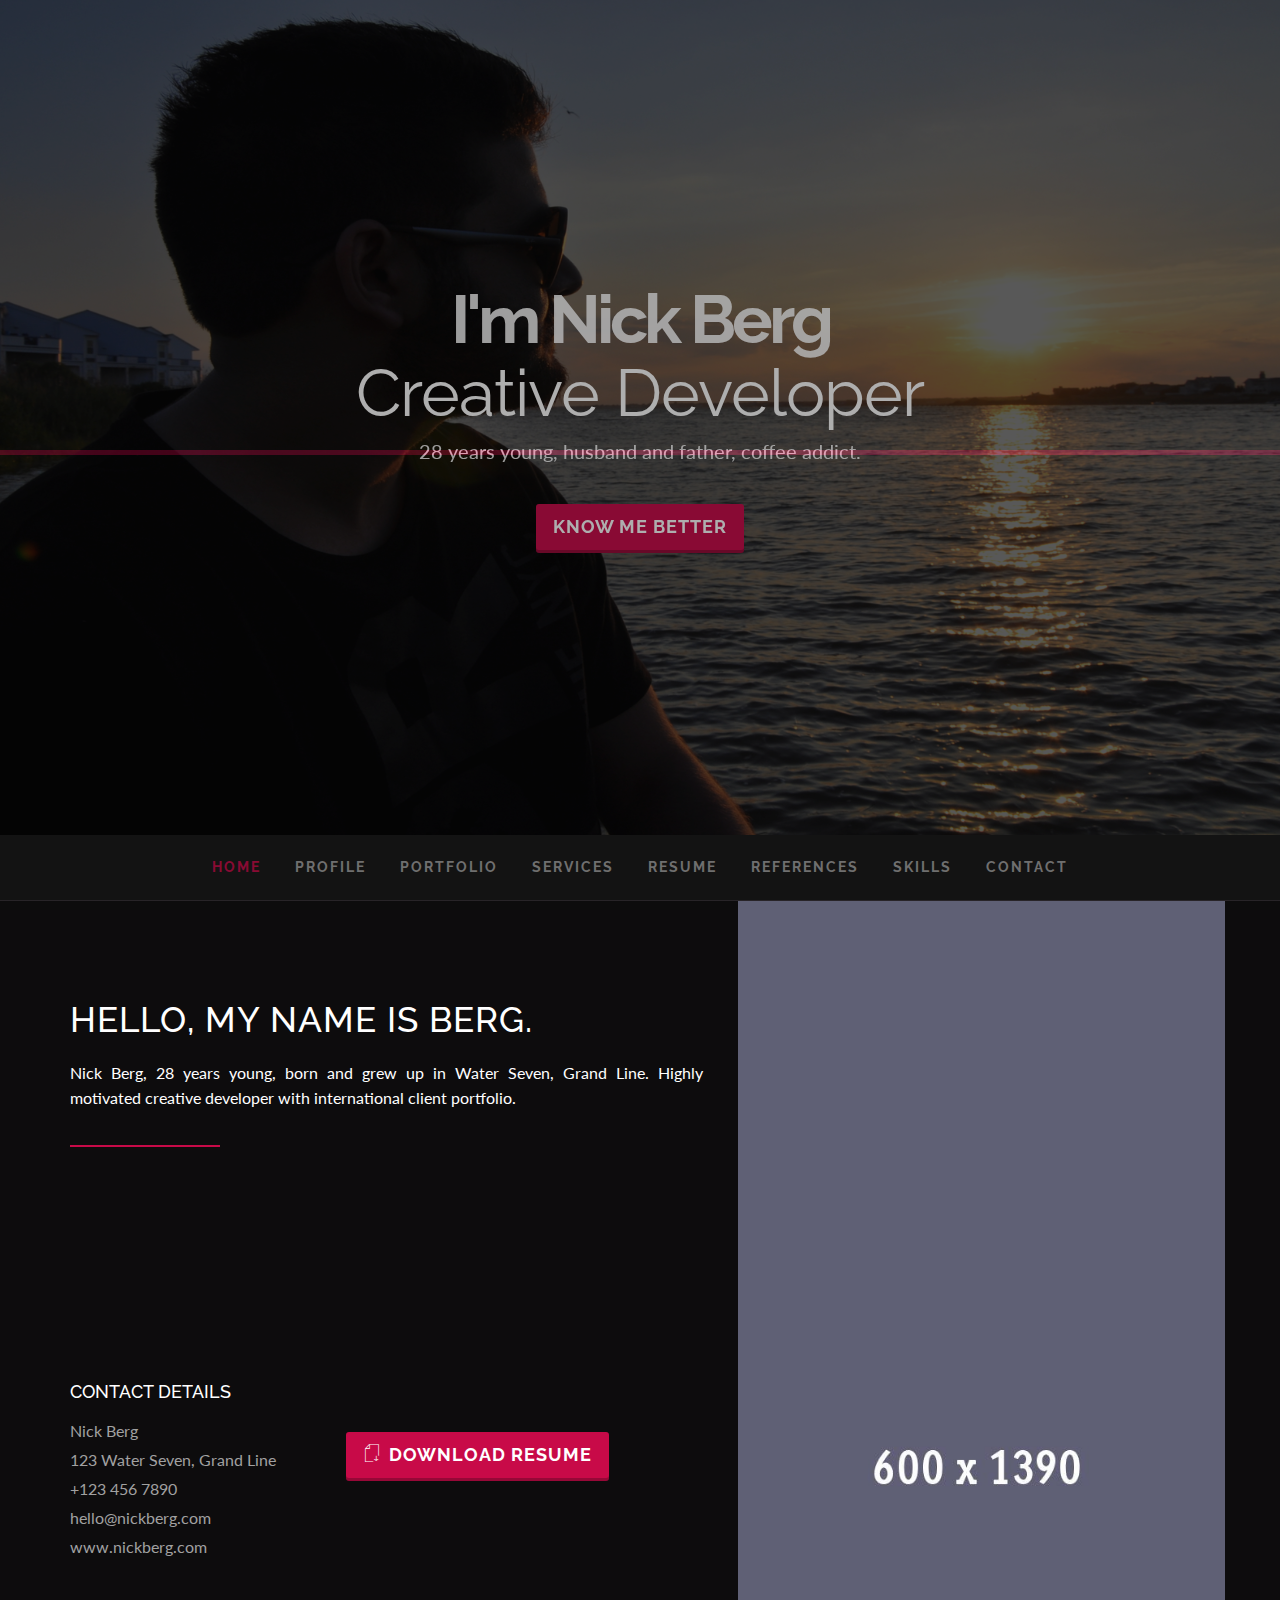
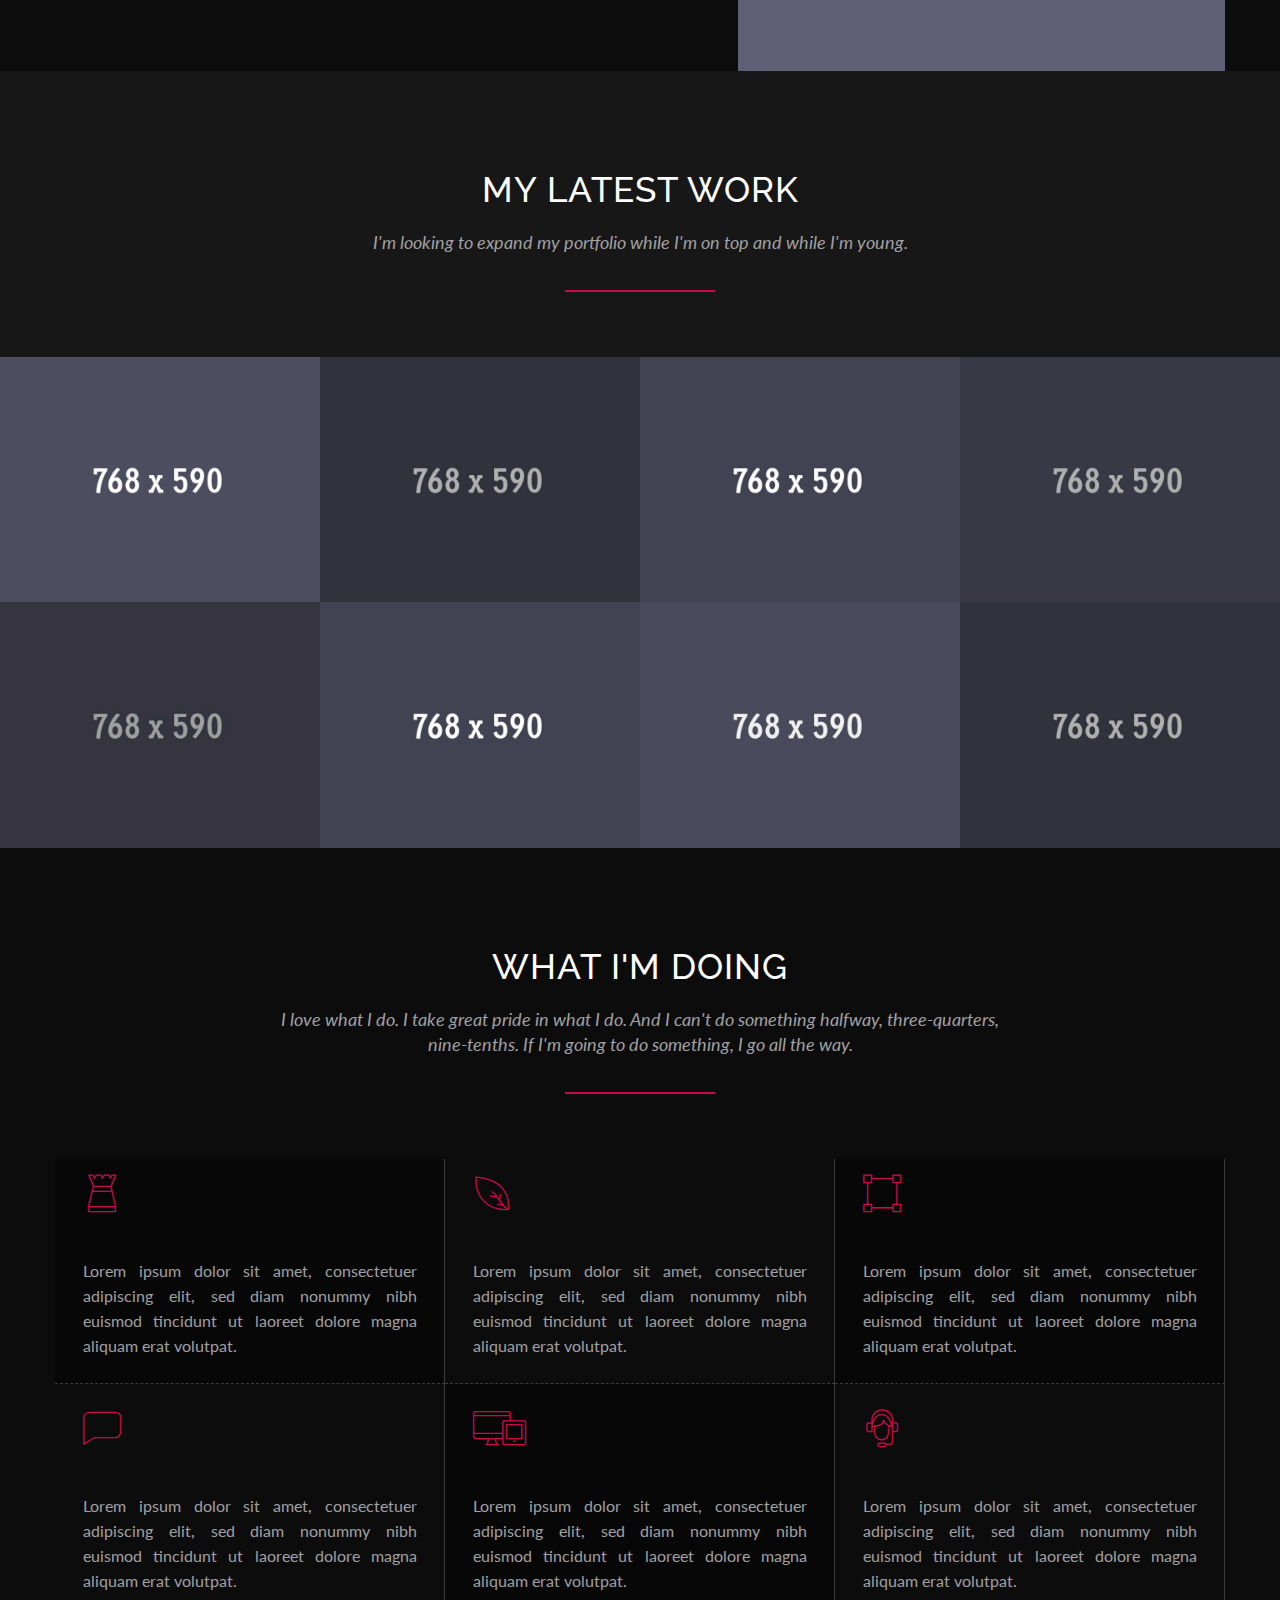
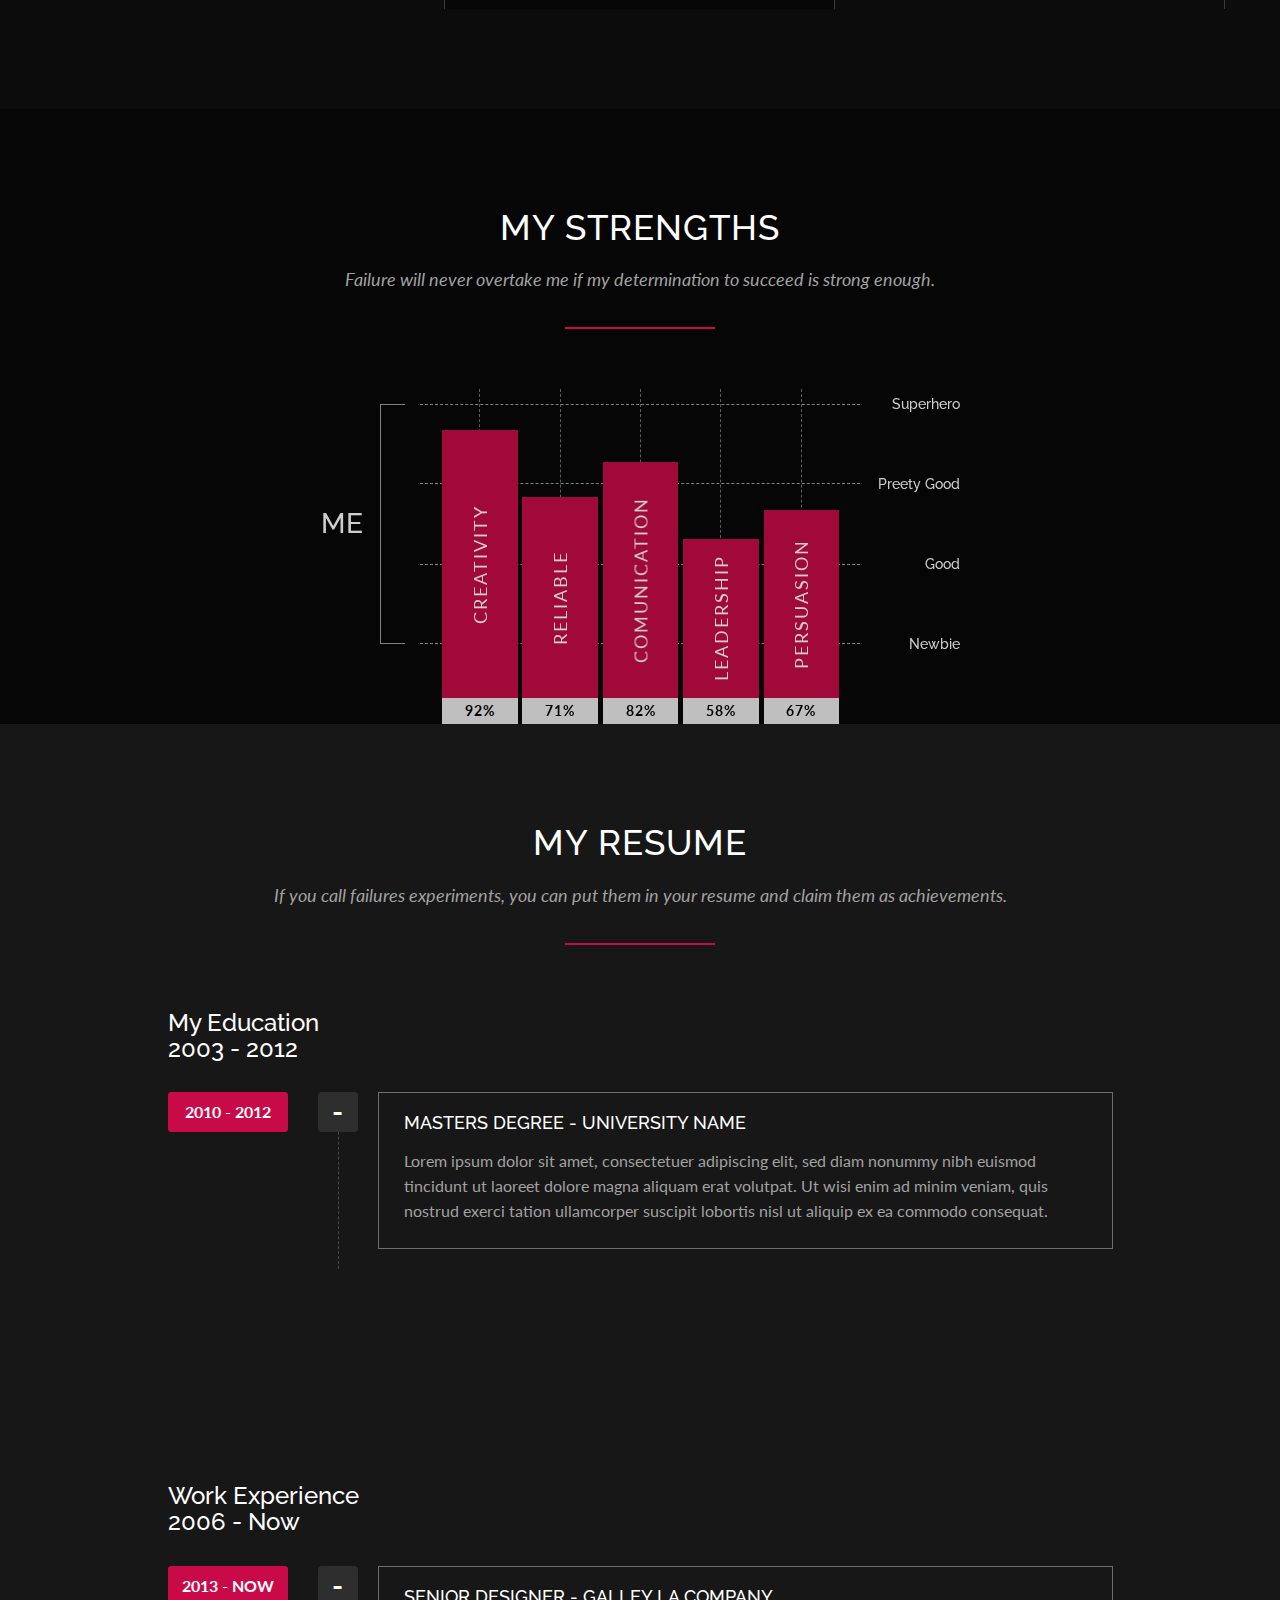
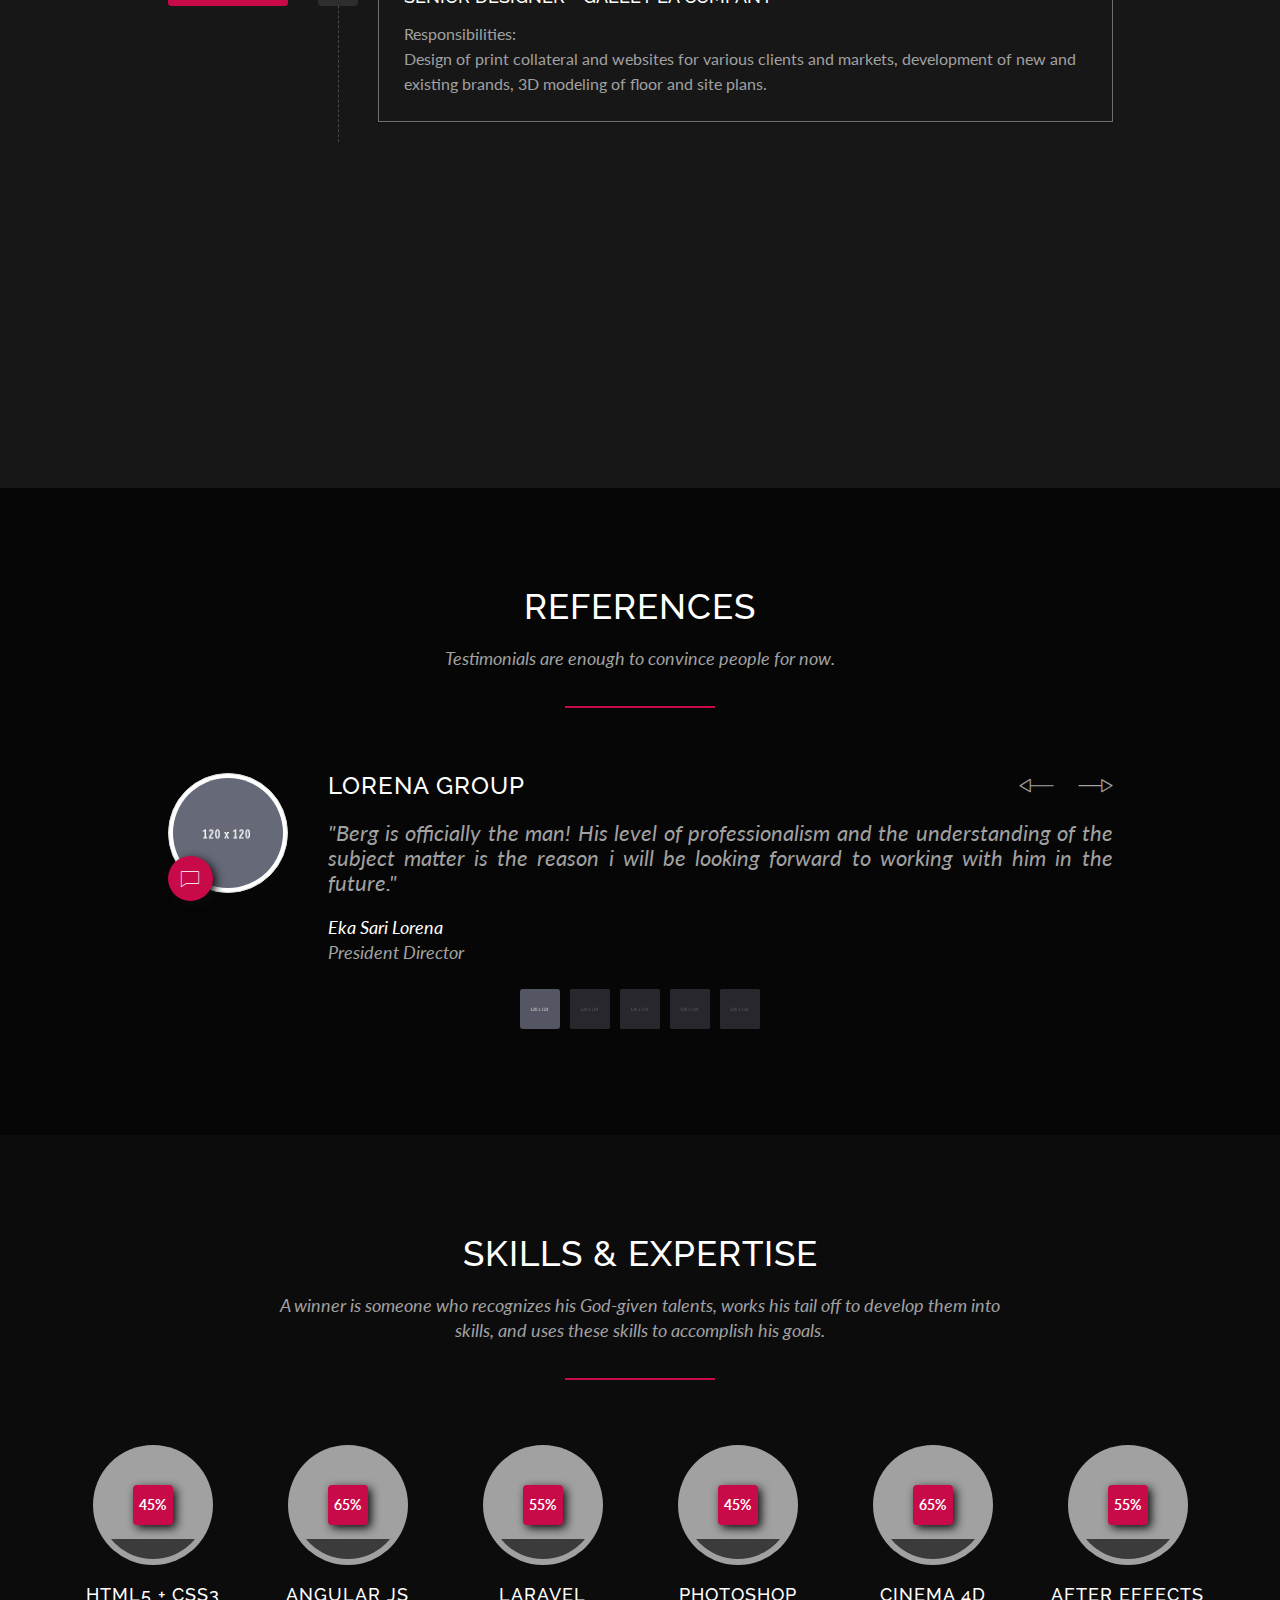
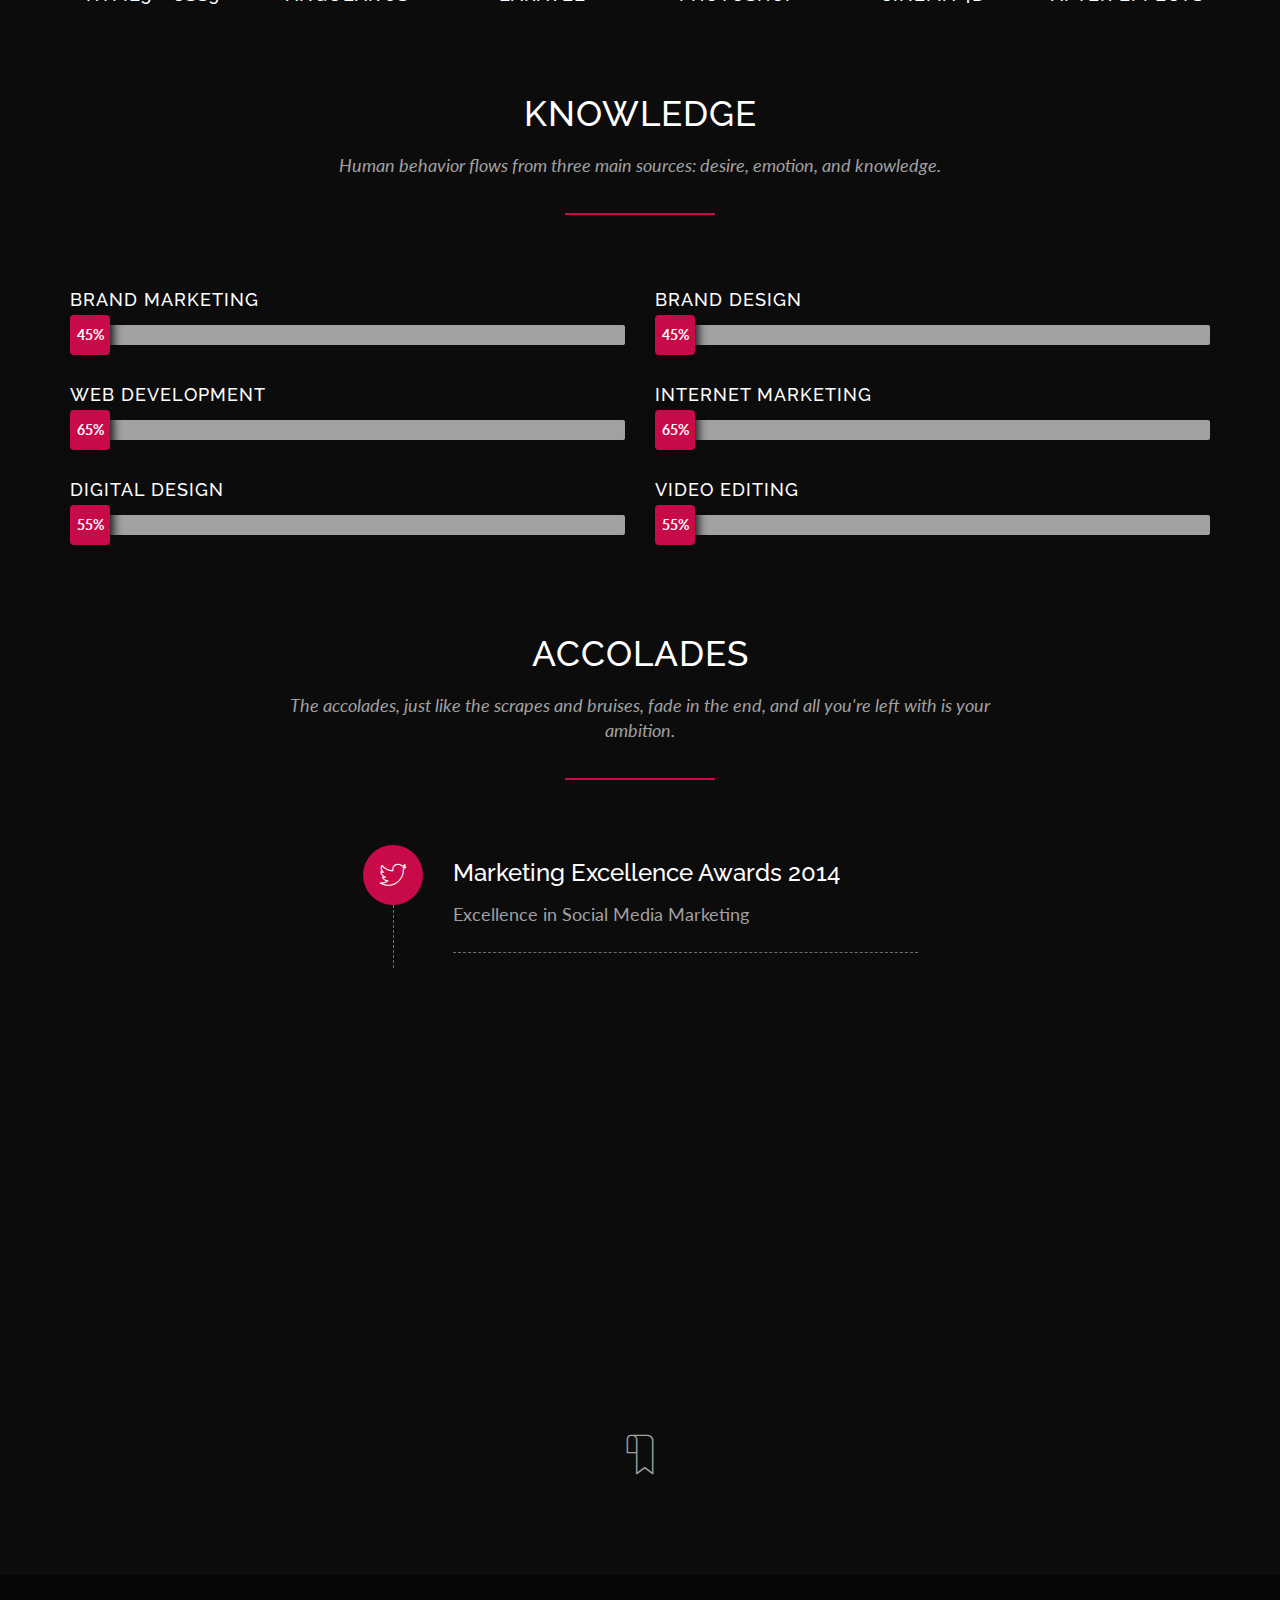
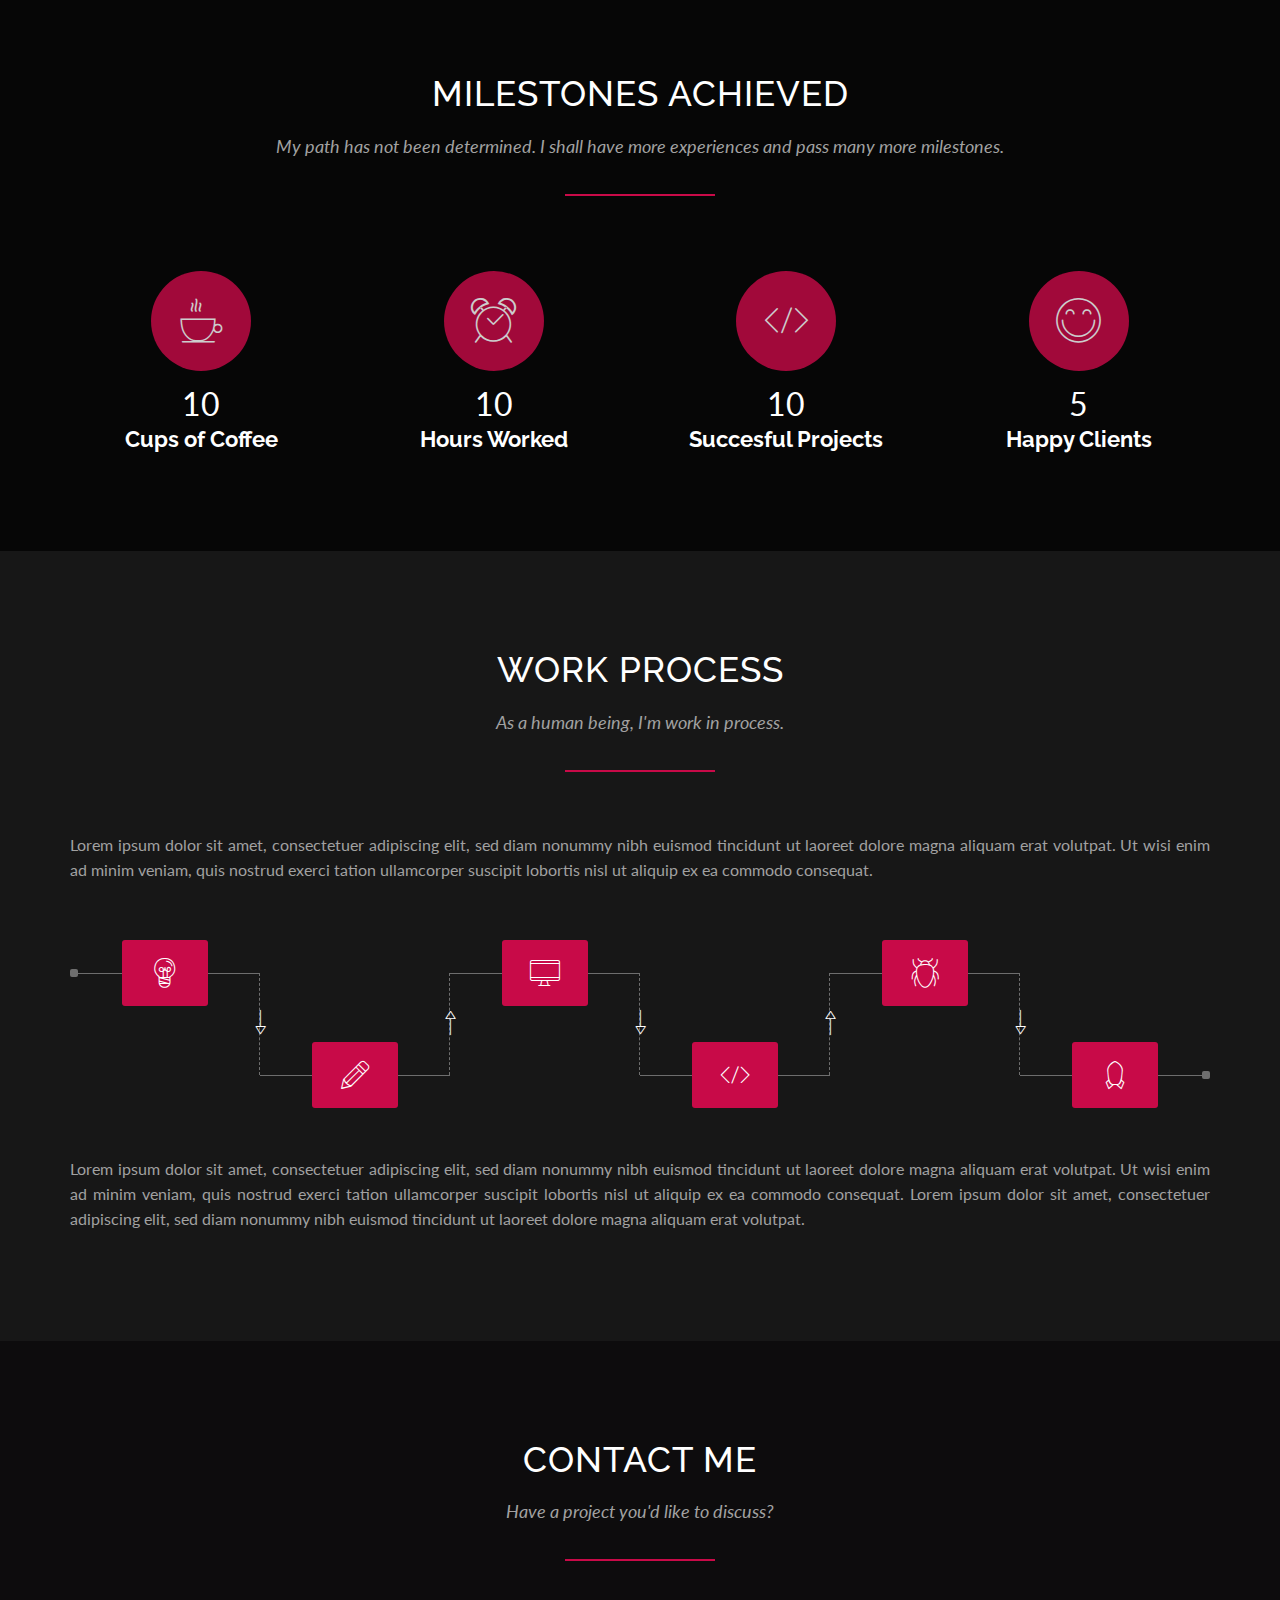
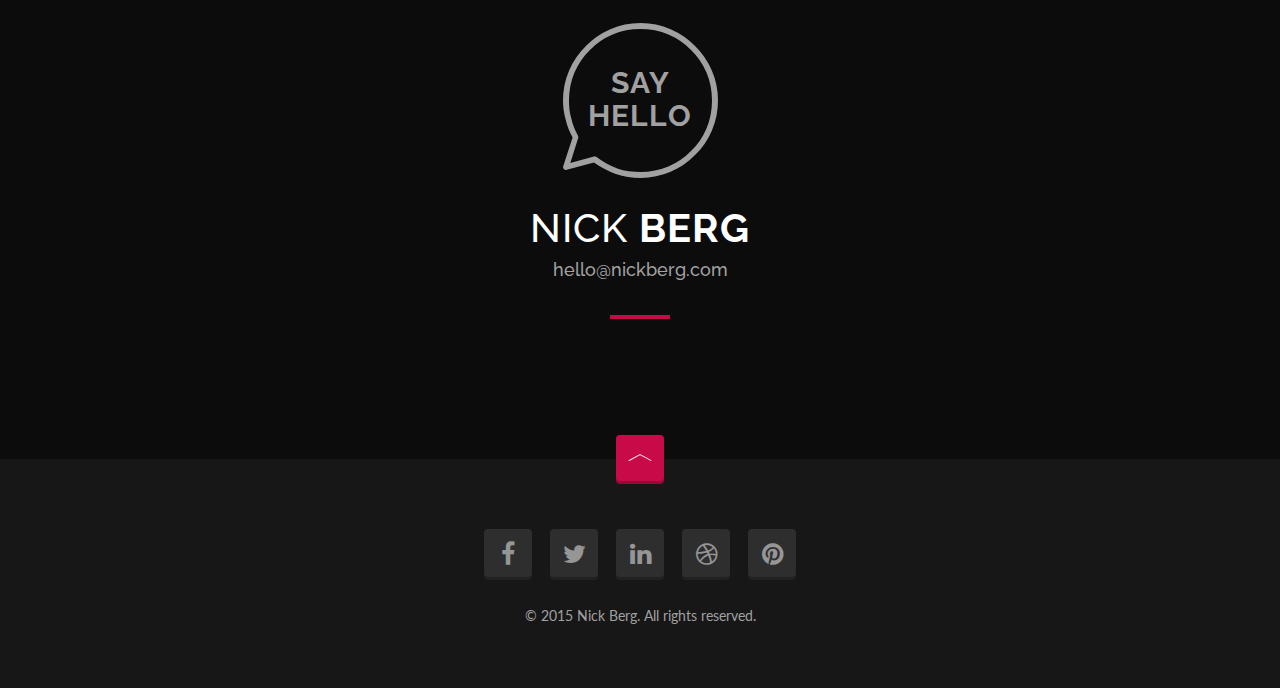
<file: HTML_Template/home-2-text-slider.html>
<!doctype html>
<!--[if lt IE 7]>      <html class="no-js lt-ie9 lt-ie8 lt-ie7" lang=""> <![endif]-->
<!--[if IE 7]>         <html class="no-js lt-ie9 lt-ie8" lang=""> <![endif]-->
<!--[if IE 8]>         <html class="no-js lt-ie9" lang=""> <![endif]-->
<!--[if gt IE 8]><!--> <html class="no-js" lang=""> <!--<![endif]-->
<head>
    <meta charset="utf-8">
    
    <!-- Site Title -->
    <title>BERG - Creative Resume Template</title>
    
    <meta name="description" content="Creative Resume Template">
    <meta name="keywords" content="berg, creative, resume, template">
    <meta name="viewport" content="width=device-width, initial-scale=1, maximum-scale=1.0, user-scalable=no">
    <meta http-equiv="X-UA-Compatible" content="IE=edge" />

    <!-- Google Font -->
    <link href='http://fonts.googleapis.com/css?family=Lato:400,700' rel='stylesheet' type='text/css'>
    <link href='http://fonts.googleapis.com/css?family=Raleway:400,700' rel='stylesheet' type='text/css'>
    
    <!-- Bootstrap Core CSS -->
    <link href="assets/plugins/bootstrap/css/bootstrap.min.css" rel="stylesheet" type="text/css">
    
    <!-- Font icons CSS -->
    <link href="assets/plugins/icons-mind/style.css" rel="stylesheet" type="text/css">
    <link href="assets/plugins/fontawesome/css/font-awesome.min.css" rel="stylesheet" type="text/css">
    
    <!-- Plugins CSS -->
    <link href="assets/plugins/jpreloader/css/jpreloader.css" rel="stylesheet" type="text/css">
    <link href="assets/plugins/animate-css/animate.min.css" rel="stylesheet" type="text/css">
    <link href="assets/plugins/magnificPopup/magnific-popup.css" rel="stylesheet" type="text/css">
    <link href="assets/plugins/flexSlider/flexslider.css" rel="stylesheet" type="text/css">
    
    <!-- Main CSS -->
    <link href="assets/css/berg.css" rel="stylesheet" type="text/css">
    
    <!-- Color CSS -->
    <!--<link href="assets/css/colors/green.css" rel="stylesheet" type="text/css">-->
    
    <!-- Modernizr JS for IE8 support of HTML5 elements and media queries -->
    <!--[if lt IE 8]>
    <script src="assets/plugins/modernizr.min.js"></script>
    <![endif]-->
</head>

<!-- The #page-top ID is part of the scrolling feature - the data-spy and data-target are part of the built-in Bootstrap scrollspy function -->
<body id="page-top" data-spy="scroll" data-target=".navbar-fixed-top" data-offset="66">
    <!--[if lt IE 10]>
        <p class="browserupgrade">You are using an <strong>outdated</strong> browser. Please <a href="http://browsehappy.com/">upgrade your browser</a> to improve your experience.</p>
    <![endif]-->

  
    <!-- HERO START -->
    <header id="home" class="hero">
        <div class="hero-body">
            <div class="hero-text text-center">
                <div id="text-slider" class="carousel slide" data-ride="carousel">
                    <div class="carousel-inner">
                        <div class="item active">
                            <h1>
                                I'm Nick Berg <span class="blinker"></span>
                            </h1>

                            <h1 class="small">Creative Developer</h1>

                            <p>28 years young, husband and father, coffee addict.</p>

                            <div class="page-scroll">
                                <a href="#profile" class="btn btn-lg btn-custom">
                                    Know Me Better
                                </a>
                            </div>
                            <!-- //.page-scroll -->
                        </div>
                        <!-- //.item -->
                        
                        <div class="item">
                            <h1>
                                I'm Nick Berg <span class="blinker"></span>
                            </h1>

                            <h1 class="small">UI / UX Designer</h1>

                            <p>28 years young, husband and father, coffee addict.</p>

                            <div class="page-scroll">
                                <a href="#profile" class="btn btn-lg btn-custom">
                                    Know Me Better
                                </a>
                            </div>
                            <!-- //.page-scroll -->
                        </div>
                        <!-- //.item -->
                    </div>
                    <!-- //.carousel-inner -->
                </div>
                <!-- //.carousel -->
            </div>
            <!-- //.hero-text -->
        </div>
        <!-- //.hero-body -->
    </header>
    <!-- //HERO END -->
    
    
    <!-- NAVIGATION START -->
    <nav id="navigation" class="navbar navbar-fixed-top center-menu" role="navigation">
        <div class="container navbar-container">
            <div class="navbar-header page-scroll">
                <button type="button" class="navbar-toggle" data-toggle="collapse" data-target=".berg-collapse">
                    <span class="sr-only">Toggle navigation</span>
                    <span class="icon-bar"></span>
                    <span class="icon-bar"></span>
                    <span class="icon-bar"></span>
                </button>
                
                <a class="navbar-brand visible-xs visible-sm" href="#page-top">BERG</a>
            </div>
            <!-- //.navbar-header -->
            
            <div class="navbar-collapse collapse berg-collapse">
                <ul class="nav navbar-nav">
                    <li class="page-scroll">
                        <a href="#home">Home</a>
                    </li>
                    
                    <li class="page-scroll">
                        <a href="#profile">Profile</a>
                    </li>
                    
                    <li class="page-scroll">
                        <a href="#portfolio">Portfolio</a>
                    </li>
                    
                    <li class="page-scroll">
                        <a href="#services">Services</a>
                    </li>
                    
                    <li class="page-scroll">
                        <a href="#resume">Resume</a>
                    </li>
                    
                    <li class="page-scroll">
                        <a href="#references">References</a>
                    </li>
                    
                    <li class="page-scroll">
                        <a href="#skills">Skills</a>
                    </li>
                    
                    <li class="page-scroll">
                        <a href="#contact">Contact</a>
                    </li>
                </ul>
            </div>
            <!-- //.navbar-collapse -->
        </div>
        <!-- //.navbar-container -->
    </nav>
    <!-- //NAVIGATION END -->
    
    
    <!-- PROFILE SECTION START -->
    <section id="profile" class="section">
        <div class="container section-wrapper">
            <div class="section-content">
                <div class="row">          
                    <div class="col-md-7 match-height">

                        <!-- PROFILE TEXT START -->
                        <div class="profile-text padding-right-yes">
                            <div class="row">
                                <div class="col-md-12">
                                    <h2 class="section-title">Hello, My Name is Berg.</h2>

                                    <p>
                                        Nick Berg, 28 years young, born and grew up in Water Seven, Grand Line. Highly motivated creative developer with international client portfolio.
                                    </p>

                                    <span class="divider"></span>

                                    <p class="text-grey">
                                        I currently work at Galley-La Company, where I spend most of my time crafting and working on awesome projects.
                                    </p>

                                    <p class="text-grey">
                                        Lorem ipsum dolor sit amet, consectetuer adipiscing elit, sed diam nonummy nibh euismod tincidunt ut laoreet dolore magna aliquam erat volutpat. Ut wisi enim ad minim veniam, quis nostrud exerci tation ullamcorper suscipit lobortis nisl ut aliquip ex ea commodo consequat.
                                    </p>
                                </div>
                                <!-- //.col-md-12 -->
                            </div>
                            <!-- //.row -->
                        </div>
                        <!-- //PROFILE TEXT END -->

                        <!-- CONTACT DETAILS START -->
                        <div class="contact-details padding-right-yes">
                            <div class="row">
                                <div class="col-sm-6 col-md-5">
                                    <h4>Contact Details</h4>

                                    <ul class="list-unstyled text-grey">
                                        <li>Nick Berg</li>
                                        <li>123 Water Seven, Grand Line</li>
                                        <li>+123 456 7890</li>
                                        <li>hello@nickberg.com</li>
                                        <li>www.nickberg.com</li>
                                    </ul>
                                </div>
                                <!-- //.col-md-5 -->

                                <div class="col-sm-6 col-md-7">
                                    <a href="#" class="btn btn-lg btn-custom">
                                        <i class="icon-File-Download"></i> Download Resume
                                    </a>
                                </div>
                                <!-- //.col-md-6 -->
                            </div>
                            <!-- //.row -->
                        </div>
                        <!-- //CONTACT DETAILS END -->

                    </div>
                    <!-- //.col-md-7 -->

                    <!-- PROFILE PICTURE START -->
                    <div class="col-md-5 hidden-xs hidden-sm match-height pp-wrapper">
                        <div class="profile-picture style-one">
                            <img src="assets/images/profile-picture-1.jpg" alt="profile picture" class="img-responsive"/>
                        </div>
                    </div>
                    <!-- //PROFILE PICTURE END -->
                </div>
                <!-- //.row -->
            </div>
            <!-- //.section-content -->
        </div>
        <!-- //.container -->
    </section>
    <!-- //PROFILE SECTION END -->
    
    
    <!-- PORTFOLIO SECTION START -->
    <section id="portfolio" class="section">
        <div class="container-fluid section-wrapper">
            <div class="section-content">
                <div class="row">
                    <div class="col-md-12 text-center">
                        <h2 class="section-title">My Latest Work</h2>

                        <p class="section-subtitle">I'm looking to expand my portfolio while I'm on top and while I'm young.</p>

                        <span class="divider center"></span>
                    </div>
                    <!-- //.col-md-12 -->
                </div>
                <!-- //.row -->
                
                <!-- PORTFOLIO START -->
                <div class="portfolio">
                    <div class="row">
                        <div class="item col-sm-6 col-md-3">
                            <div class="project-wrapper">
                                <div class="project-link">
                                    <a href="assets/images/portfolio/project-image-1.jpg" class="zoom" title="Buzz Lightyear">
                                        <i class="icon-Full-Screen"></i>
                                    </a>

                                    <a href="https://www.behance.net/gallery/25963987/Buzz-Lightyear" target="_blank" class="external-link">
                                        <i class="icon-Link"></i>
                                    </a>
                                </div>
                                <!-- //.project-link -->

                                <div class="project-title">
                                    <h4>Buzz Lightyear</h4>
                                </div>
                                <!-- //.project-title -->

                                <img src="assets/images/portfolio/project-image-1.jpg" alt="" class="img-responsive"/>
                            </div>
                            <!-- //.project-wrapper -->
                        </div>
                        <!-- //.item -->

                        <div class="item col-sm-6 col-md-3">
                            <div class="project-wrapper">
                                <div class="project-link">
                                    <a href="assets/images/portfolio/project-image-2.jpg" class="zoom" title="Robosam 3">
                                        <i class="icon-Full-Screen"></i>
                                    </a>

                                    <a href="https://www.behance.net/gallery/25344153/Robosam-3" target="_blank" class="external-link">
                                        <i class="icon-Link"></i>
                                    </a>
                                </div>
                                <!-- //.project-link -->

                                <div class="project-title">
                                    <h4>Robosam 3</h4>
                                </div>
                                <!-- //.project-title -->

                                <img src="assets/images/portfolio/project-image-2.jpg" alt="" class="img-responsive"/>
                            </div>
                            <!-- //.project-wrapper -->
                        </div>
                        <!-- //.item -->

                        <div class="item col-sm-6 col-md-3">
                            <div class="project-wrapper">
                                <div class="project-link">
                                    <a href="assets/images/portfolio/project-image-3.jpg" class="zoom" title="Coke Man and Dog">
                                        <i class="icon-Full-Screen"></i>
                                    </a>

                                    <a href="https://www.behance.net/gallery/25821381/Coke-Man-and-Dog" target="_blank" class="external-link">
                                        <i class="icon-Link"></i>
                                    </a>
                                </div>
                                <!-- //.project-link -->

                                <div class="project-title">
                                    <h4>Coke Man and Dog</h4>
                                </div>
                                <!-- //.project-title -->

                                <img src="assets/images/portfolio/project-image-3.jpg" alt="" class="img-responsive"/>
                            </div>
                            <!-- //.project-wrapper -->
                        </div>
                        <!-- //.item -->

                        <div class="item col-sm-6 col-md-3">
                            <div class="project-wrapper">
                                <div class="project-link">
                                    <a href="assets/images/portfolio/project-image-4.jpg" class="zoom" title="Speed Projects">
                                        <i class="icon-Full-Screen"></i>
                                    </a>

                                    <a href="https://www.behance.net/gallery/20195929/Speed-Projects" target="_blank" class="external-link">
                                        <i class="icon-Link"></i>
                                    </a>
                                </div>
                                <!-- //.project-link -->

                                <div class="project-title">
                                    <h4>Speed Projects</h4>
                                </div>
                                <!-- //.project-title -->

                                <img src="assets/images/portfolio/project-image-4.jpg" alt="" class="img-responsive"/>
                            </div>
                            <!-- //.project-wrapper -->
                        </div>
                        <!-- //.item -->

                        <div class="item col-sm-6 col-md-3">
                            <div class="project-wrapper">
                                <div class="project-link">
                                    <a href="assets/images/portfolio/project-image-5.jpg" class="zoom" title="Wooden Rhinoceros Beetle">
                                        <i class="icon-Full-Screen"></i>
                                    </a>

                                    <a href="https://www.behance.net/gallery/26043281/Wooden-Rhinoceros-Beetle" target="_blank" class="external-link">
                                        <i class="icon-Link"></i>
                                    </a>
                                </div>
                                <!-- //.project-link -->

                                <div class="project-title">
                                    <h4>Wooden Rhinoceros Beetle</h4>
                                </div>
                                <!-- //.project-title -->

                                <img src="assets/images/portfolio/project-image-5.jpg" alt="" class="img-responsive"/>
                            </div>
                            <!-- //.project-wrapper -->
                        </div>
                        <!-- //.item -->

                        <div class="item col-sm-6 col-md-3">
                            <div class="project-wrapper">
                                <div class="project-link">
                                    <a href="assets/images/portfolio/project-image-6.jpg" class="zoom" title="The First Encounter">
                                        <i class="icon-Full-Screen"></i>
                                    </a>

                                    <a href="https://www.behance.net/gallery/25505317/The-first-Encounter" target="_blank" class="external-link">
                                        <i class="icon-Link"></i>
                                    </a>
                                </div>
                                <!-- //.project-link -->

                                <div class="project-title">
                                    <h4>The First Encounter</h4>
                                </div>
                                <!-- //.project-title -->

                                <img src="assets/images/portfolio/project-image-6.jpg" alt="" class="img-responsive"/>
                            </div>
                            <!-- //.project-wrapper -->
                        </div>
                        <!-- //.item -->

                        <div class="item col-sm-6 col-md-3">
                            <div class="project-wrapper">
                                <div class="project-link">
                                    <a href="assets/images/portfolio/project-image-7.jpg" class="zoom" title="Dead Pool">
                                        <i class="icon-Full-Screen"></i>
                                    </a>

                                    <a href="https://www.behance.net/gallery/25763797/DEADPOOL" target="_blank" class="external-link">
                                        <i class="icon-Link"></i>
                                    </a>
                                </div>
                                <!-- //.project-link -->

                                <div class="project-title">
                                    <h4>Dead Pool</h4>
                                </div>
                                <!-- //.project-title -->

                                <img src="assets/images/portfolio/project-image-7.jpg" alt="" class="img-responsive"/>
                            </div>
                            <!-- //.project-wrapper -->
                        </div>
                        <!-- //.item -->

                        <div class="item col-sm-6 col-md-3">
                            <div class="project-wrapper">
                                <div class="project-link">
                                    <a href="assets/images/portfolio/project-image-8.jpg" class="zoom" title="Rebus II">
                                        <i class="icon-Full-Screen"></i>
                                    </a>

                                    <a href="https://www.behance.net/gallery/19401293/Rebus-2" target="_blank" class="external-link">
                                        <i class="icon-Link"></i>
                                    </a>
                                </div>
                                <!-- //.project-link -->

                                <div class="project-title">
                                    <h4>Rebus II</h4>
                                </div>
                                <!-- //.project-title -->

                                <img src="assets/images/portfolio/project-image-8.jpg" alt="" class="img-responsive"/>
                            </div>
                            <!-- //.project-wrapper -->
                        </div>
                        <!-- //.item -->
                    </div>
                    <!-- //.row -->
                </div>
                <!-- PORTFOLIO END -->
            </div>
            <!-- //.section-content -->
        </div>
        <!-- //.container-fluid -->
    </section>
    <!-- //PORTFOLIO SECTION END -->
    
    
    <!-- SERVICES SECTION START -->
    <section id="services" class="section">
        <div class="container section-wrapper">
            <div class="section-content">
                <div class="row">
                    <div class="col-md-8 col-md-offset-2 text-center">
                        <h2 class="section-title">What I'm Doing</h2>

                        <p class="section-subtitle">
                            I love what I do. I take great pride in what I do. And I can't do something halfway, three-quarters, nine-tenths. If I'm going to do something, I go all the way.
                        </p>

                        <span class="divider center"></span>
                    </div>
                    <!-- //.col-md-8 -->
                </div>
                <!-- //.row -->
            
                <!-- SERVICES START -->
                <div class="services">
                    <div class="row">
                        <div class="col-sm-4 item top dark-bg match-height">
                            <div class="inner-content">
                                <i class="icon-Chess colored-text"></i>

                                <h4>1. Strategy</h4>

                                <p class="text-grey">
                                    Lorem ipsum dolor sit amet, consectetuer adipiscing elit, sed diam nonummy nibh euismod tincidunt ut laoreet dolore magna aliquam erat volutpat.
                                </p>
                            </div>
                            <!-- //.inner-content -->
                        </div>
                        <!-- //.item -->

                        <div class="col-sm-4 item top match-height">
                            <div class="inner-content">
                                <i class="icon-Leafs-2 colored-text"></i>

                                <h4>2. Branding</h4>

                                <p class="text-grey">
                                    Lorem ipsum dolor sit amet, consectetuer adipiscing elit, sed diam nonummy nibh euismod tincidunt ut laoreet dolore magna aliquam erat volutpat.
                                </p>
                            </div>
                            <!-- //.inner-content -->
                        </div>
                        <!-- //.item -->

                        <div class="col-sm-4 item top dark-bg match-height">
                            <div class="inner-content">
                                <i class=" icon-Transform-2 colored-text"></i>

                                <h4>3. Web Design</h4>

                                <p class="text-grey">
                                    Lorem ipsum dolor sit amet, consectetuer adipiscing elit, sed diam nonummy nibh euismod tincidunt ut laoreet dolore magna aliquam erat volutpat.
                                </p>
                            </div>
                            <!-- //.inner-content -->
                        </div>
                        <!-- //.item -->
                        
                        <div class="col-sm-4 item match-height">
                            <div class="inner-content">
                                <i class="icon-Speach-Bubble3 colored-text"></i>

                                <h4>4. Social Media</h4>

                                <p class="text-grey">
                                    Lorem ipsum dolor sit amet, consectetuer adipiscing elit, sed diam nonummy nibh euismod tincidunt ut laoreet dolore magna aliquam erat volutpat.
                                </p>
                            </div>
                            <!-- //.inner-content -->
                        </div>
                        <!-- //.item -->

                        <div class="col-sm-4 item dark-bg match-height">
                            <div class="inner-content">
                                <i class="icon-Monitor-Tablet colored-text"></i>

                                <h4>5. Development</h4>

                                <p class="text-grey">
                                    Lorem ipsum dolor sit amet, consectetuer adipiscing elit, sed diam nonummy nibh euismod tincidunt ut laoreet dolore magna aliquam erat volutpat.
                                </p>
                            </div>
                            <!-- //.inner-content -->
                        </div>
                        <!-- //.item -->

                        <div class="col-sm-4 item match-height">
                            <div class="inner-content">
                                <i class="icon-Consulting colored-text"></i>

                                <h4>6. Consulting</h4>

                                <p class="text-grey">
                                    Lorem ipsum dolor sit amet, consectetuer adipiscing elit, sed diam nonummy nibh euismod tincidunt ut laoreet dolore magna aliquam erat volutpat.
                                </p>
                            </div>
                            <!-- //.inner-content -->
                        </div>
                        <!-- //.item -->
                    </div>
                    <!-- //.row -->
                </div>
                <!-- //SERVICES END -->
            </div>
            <!-- //.section-content -->
        </div>
        <!-- //.container -->
    </section>
    <!-- //SERVICES SECTION END -->
    
    
    <!-- STRENGTHS SECTION START -->
    <section id="strengths" class="section bg-image-yes">
        <div class="container-fluid section-wrapper">
            <div class="section-content">
                <div class="row">
                    <div class="col-md-8 col-md-offset-2 text-center">
                        <h2 class="section-title">My Strengths</h2>

                        <p class="section-subtitle">Failure will never overtake me if my determination to succeed is strong enough.</p>

                        <span class="divider center"></span>
                    </div>
                    <!-- //.col-md-8 -->
                </div>
                <!-- //.row -->
                
                <div class="row">
                    <div class="col-md-12">

                        <!-- COLUMN CHART START -->
                        <div class="column-chart">
                            <div class="legend legend-left hidden-xs">
                                <h3 class="legend-title">ME</h3>
                            </div>
                            <!-- //.legend -->

                            <div class="legend legend-right hidden-xs">
                                <div class="item">
                                    <h4>Superhero</h4>
                                </div>
                                <!-- //.item -->

                                <div class="item">
                                    <h4>Preety Good</h4>
                                </div>
                                <!-- //.item -->

                                <div class="item">
                                    <h4>Good</h4>
                                </div>
                                <!-- //.item -->

                                <div class="item">
                                    <h4>Newbie</h4>
                                </div>
                                <!-- //.item -->
                            </div>
                            <!-- //.legend -->

                            <div class="chart clearfix">
                                <div class="item">
                                    <div class="bar">
                                        <span class="percent">92%</span>

                                        <div class="item-progress" data-percent="92">
                                            <span class="title">Creativity</span>
                                        </div>
                                        <!-- //.item-progress -->
                                    </div>
                                    <!-- //.bar -->
                                </div>
                                <!-- //.item -->

                                <div class="item">
                                    <div class="bar">
                                        <span class="percent">71%</span>

                                        <div class="item-progress" data-percent="71">
                                            <span class="title">Reliable</span>
                                        </div>
                                        <!-- //.item-progress -->
                                    </div>
                                    <!-- //.bar -->
                                </div>
                                <!-- //.item -->

                                <div class="item">
                                    <div class="bar">
                                        <span class="percent">82%</span>

                                        <div class="item-progress" data-percent="82">
                                            <span class="title">Comunication</span>
                                        </div>
                                        <!-- //.item-progress -->
                                    </div>
                                    <!-- //.bar -->
                                </div>
                                <!-- //.item -->

                                <div class="item">
                                    <div class="bar">
                                        <span class="percent">58%</span>

                                        <div class="item-progress" data-percent="58">
                                            <span class="title">Leadership</span>
                                        </div>
                                        <!-- //.item-progress -->
                                    </div>
                                    <!-- //.bar -->
                                </div>
                                <!-- //.item -->

                                <div class="item">
                                    <div class="bar">
                                        <span class="percent">67%</span>

                                        <div class="item-progress" data-percent="67">
                                            <span class="title">Persuasion</span>
                                        </div>
                                        <!-- //.item-progress -->
                                    </div>
                                    <!-- //.bar -->
                                </div>
                                <!-- //.item -->
                            </div>
                            <!-- //.chart -->
                        </div>
                        <!-- //COLUMN CHART END -->

                    </div>
                    <!-- //.col-md-12 -->
                </div>
                <!-- //.row -->
            </div>
            <!-- //.section-content -->
        </div>
        <!-- //.container -->
    </section>
    <!-- //STRENGTHS SECTION END -->
    
    
    <!-- RESUME SECTION START -->
    <section id="resume" class="section">
        <div class="container section-wrapper">
            <div class="section-content">
                <div class="row">
                    <div class="col-md-8 col-md-offset-2 text-center">
                        <h2 class="section-title">My Resume</h2>

                        <p class="section-subtitle">
                            If you call failures experiments, you can put them in your resume and claim them as achievements.
                        </p>

                        <span class="divider center"></span>
                    </div>
                    <!-- //.col-md-8 -->
                </div>
                <!-- //.row -->
                
                <!-- EDUCATION START -->
                <div class="row education">
                    <div class="col-md-10 col-md-offset-1">
                        <h3>
                            My Education
                            <br>
                            2003 - 2012
                        </h3>

                        <div class="panel-group resume" id="education">
                            <div class="resume-item">
                                <div class="resume-year">
                                    <span class="resume-year">2010 - 2012</span>
                                </div>
                                <!-- //.resume-year -->

                                <div class="resume-btn">
                                    <a href="#education1" data-toggle="collapse" data-parent="#education"></a>
                                </div>
                                <!-- //.resume-btn -->

                                <div class="panel">
                                    <div class="panel-heading">
                                        <div class="panel-title">
                                            <h4 class="resume-title">Masters Degree - University Name</h4>
                                        </div>
                                        <!-- //.panel-title -->
                                    </div>
                                    <!-- //.panel-heading -->

                                    <div id="education1" class="panel-collapse collapse in">
                                        <div class="panel-body text-grey">
                                            <p>
                                                Lorem ipsum dolor sit amet, consectetuer adipiscing elit, sed diam nonummy nibh euismod tincidunt ut laoreet dolore magna aliquam erat volutpat. Ut wisi enim ad minim veniam, quis nostrud exerci tation ullamcorper suscipit lobortis nisl ut aliquip ex ea commodo consequat. 
                                            </p>
                                        </div>
                                        <!-- //.panel-body -->
                                    </div>
                                    <!-- //.panel-collapse -->
                                </div>
                                <!-- //.panel -->
                            </div>
                            <!-- //.resume-item -->

                            <div class="resume-item">
                                <div class="resume-year">
                                    <span class="resume-year">2005 - 2008</span>
                                </div>
                                <!-- //.resume-year -->

                                <div class="resume-btn">
                                    <a href="#education2" class="collapsed" data-toggle="collapse" data-parent="#education"></a>
                                </div>
                                <!-- //.resume-btn -->

                                <div class="panel">
                                    <div class="panel-heading">
                                        <div class="panel-title">
                                            <h4 class="resume-title">Bachelors Degree - University Name</h4>
                                        </div>
                                        <!-- //.panel-title -->
                                    </div>
                                    <!-- //.panel-heading -->

                                    <div id="education2" class="panel-collapse collapse">
                                        <div class="panel-body text-grey">
                                            <p>
                                                Lorem ipsum dolor sit amet, consectetuer adipiscing elit, sed diam nonummy nibh euismod tincidunt ut laoreet dolore magna aliquam erat volutpat. Ut wisi enim ad minim veniam, quis nostrud exerci tation ullamcorper suscipit lobortis nisl ut aliquip ex ea commodo consequat. 
                                            </p>
                                        </div>
                                        <!-- //.panel-body -->
                                    </div>
                                    <!-- //.panel-collapse -->
                                </div>
                                <!-- //.panel -->
                            </div>
                            <!-- //.resume-item -->

                            <div class="resume-item">
                                <div class="resume-year">
                                    <span class="resume-year">2003 - 2005</span>
                                </div>
                                <!-- //.resume-year -->

                                <div class="resume-btn">
                                    <a href="#education3" class="collapsed" data-toggle="collapse" data-parent="#education"></a>
                                </div>
                                <!-- //.resume-btn -->

                                <div class="panel">
                                    <div class="panel-heading">
                                        <div class="panel-title">
                                            <h4 class="resume-title">Graduation - College Name</h4>
                                        </div>
                                        <!-- //.panel-title -->
                                    </div>
                                    <!-- //.panel-heading -->

                                    <div id="education3" class="panel-collapse collapse">
                                        <div class="panel-body text-grey">
                                            <p>
                                                Lorem ipsum dolor sit amet, consectetuer adipiscing elit, sed diam nonummy nibh euismod tincidunt ut laoreet dolore magna aliquam erat volutpat. Ut wisi enim ad minim veniam, quis nostrud exerci tation ullamcorper suscipit lobortis nisl ut aliquip ex ea commodo consequat. 
                                            </p>
                                        </div>
                                        <!-- //.panel-body -->
                                    </div>
                                    <!-- //.panel-collapse -->
                                </div>
                                <!-- //.panel -->
                            </div>
                            <!-- //.resume-item -->
                        </div>
                        <!-- //.panel-group -->
                    </div>
                    <!-- //.col-md-10 -->
                </div>
                <!-- //EDUCATION END -->
            
                <!-- WORK EXPERIENCE START -->
                <div class="row work-experience">
                    <div class="col-md-10 col-md-offset-1">
                        <h3>
                            Work Experience
                            <br>
                            2006 - Now
                        </h3>

                        <div class="panel-group resume" id="work">
                            <div class="resume-item">
                                <div class="resume-year">
                                    <span class="resume-year">2013 - Now</span>
                                </div>
                                <!-- //.resume-year -->

                                <div class="resume-btn">
                                    <a href="#work1" data-toggle="collapse" data-parent="#work"></a>
                                </div>
                                <!-- //.resume-btn -->

                                <div class="panel">
                                    <div class="panel-heading">
                                        <div class="panel-title">
                                            <h4 class="resume-title">Senior Designer - Galley La Company</h4>
                                        </div>
                                        <!-- //.panel-title -->
                                    </div>
                                    <!-- //.panel-heading -->

                                    <div id="work1" class="panel-collapse collapse in">
                                        <div class="panel-body text-grey">
                                            <p>
                                                Responsibilities:
                                                <br>
                                                Design of print collateral and websites for various clients and markets, development of new and existing brands, 3D modeling of floor and site plans.
                                            </p>
                                        </div>
                                        <!-- //.panel-body -->
                                    </div>
                                    <!-- //.panel-collapse -->
                                </div>
                                <!-- //.panel -->
                            </div>
                            <!-- //.resume-item -->

                            <div class="resume-item">
                                <div class="resume-year">
                                    <span class="resume-year">2010 - 2013</span>
                                </div>
                                <!-- //.resume-year -->

                                <div class="resume-btn">
                                    <a href="#work2" class="collapsed" data-toggle="collapse" data-parent="#work"></a>
                                </div>
                                <!-- //.resume-btn -->

                                <div class="panel">
                                    <div class="panel-heading">
                                        <div class="panel-title">
                                            <h4 class="resume-title">Graphic Designer - Company Name</h4>
                                        </div>
                                        <!-- //.panel-title -->
                                    </div>
                                    <!-- //.panel-heading -->

                                    <div id="work2" class="panel-collapse collapse">
                                        <div class="panel-body text-grey">
                                            <p>
                                                Responsibilities:
                                                <br>
                                                Design of print collateral and trade show displays, redesign of company website and microsites, design and development of email blasts, development of brands for affiliate organizations.
                                            </p>
                                        </div>
                                        <!-- //.panel-body -->
                                    </div>
                                    <!-- //.panel-collapse -->
                                </div>
                                <!-- //.panel -->
                            </div>
                            <!-- //.resume-item -->

                            <div class="resume-item">
                                <div class="resume-year">
                                    <span class="resume-year">2007 - 2010</span>
                                </div>
                                <!-- //.resume-year -->

                                <div class="resume-btn">
                                    <a href="#work3" class="collapsed" data-toggle="collapse" data-parent="#work"></a>
                                </div>
                                <!-- //.resume-btn -->

                                <div class="panel">
                                    <div class="panel-heading">
                                        <div class="panel-title">
                                            <h4 class="resume-title">IT Specialist - Company Name</h4>
                                        </div>
                                        <!-- //.panel-title -->
                                    </div>
                                    <!-- //.panel-heading -->

                                    <div id="work3" class="panel-collapse collapse">
                                        <div class="panel-body text-grey">
                                            <p>
                                                Responsibilities:
                                                <br>
                                                Filming and editing of promotional videos, administration of system and network integrity.
                                            </p>
                                        </div>
                                        <!-- //.panel-body -->
                                    </div>
                                    <!-- //.panel-collapse -->
                                </div>
                                <!-- //.panel -->
                            </div>
                            <!-- //.resume-item -->

                            <div class="resume-item">
                                <div class="resume-year">
                                    <span class="resume-year">2006 - 2007</span>
                                </div>
                                <!-- //.resume-year -->

                                <div class="resume-btn">
                                    <a href="#work4" class="collapsed" data-toggle="collapse" data-parent="#work"></a>
                                </div>
                                <!-- //.resume-btn -->

                                <div class="panel">
                                    <div class="panel-heading">
                                        <div class="panel-title">
                                            <h4 class="resume-title">Graphic Designer Intern - Company Name</h4>
                                        </div>
                                        <!-- //.panel-title -->
                                    </div>
                                    <!-- //.panel-heading -->

                                    <div id="work4" class="panel-collapse collapse">
                                        <div class="panel-body text-grey">
                                            <p>
                                                Responsibilities:
                                                <br>
                                                Redesign of brand guidelines and standards microsite, design of departmental logo lock-ups, photography of products for marketing collateral, design of corporate Twitter layout.
                                            </p>
                                        </div>
                                        <!-- //.panel-body -->
                                    </div>
                                    <!-- //.panel-collapse -->
                                </div>
                                <!-- //.panel -->
                            </div>
                            <!-- //.resume-item -->
                        </div>
                        <!-- //.panel-group -->
                    </div>
                    <!-- //.col-md-10 -->
                </div>
                <!-- //WORK EXPERIENCE END -->
            </div>
            <!-- //.section-content -->
        </div>
        <!-- //.container -->
    </section>
    <!-- //RESUME SECTION END -->
    
    
    <!-- REFERENCES SECTION START -->
    <section id="references" class="section bg-image-yes">
        <div class="container-fluid section-wrapper">
            <div class="section-content">
                <div class="row">
                    <div class="col-md-12 text-center">
                        <h2 class="section-title">References</h2>

                        <p class="section-subtitle">Testimonials are enough to convince people for now.</p>

                        <span class="divider center"></span>
                    </div>
                    <!-- //.col-md-12 -->
                </div>
                <!-- //.row -->
                
                <div class="row">
                    <div class="col-md-10 col-md-offset-1">
                        <div class="flexslider references">
                            <div class="slides">
                                <div class="item">
                                    <div class="animated" data-animation-effect="flipInX">
                                        <div class="profile hidden-xs">
                                            <img src="assets/images/references/profile-image-1.jpg" alt="" class="img-responsive img-circle img-thumbnail"/>
                                        </div>

                                        <div class="content">
                                            <h3>Lorena Group</h3>

                                            <p>
                                                "Berg is officially the man! His level of professionalism and the understanding of the subject matter is the reason i will be looking forward to working with him in the future."
                                            </p>

                                            <p class="source">
                                                Eka Sari Lorena
                                                <br>
                                                <span>President Director</span>
                                            </p>
                                        </div>
                                        <!-- //.content -->
                                    </div>
                                    <!-- //.animated -->
                                </div>
                                <!-- //.item -->

                                <div class="item">
                                    <div class="animated" data-animation-effect="flipInX">
                                        <div class="profile hidden-xs">
                                            <img src="assets/images/references/profile-image-2.jpg" alt="" class="img-responsive img-circle img-thumbnail"/>
                                        </div>

                                        <div class="content">
                                            <h3>NET TV</h3>

                                            <p>
                                                "As always Berg did an excellent job in just few hours. Great communication and fast excecution. Thanks for great work :)"
                                            </p>

                                            <p class="source">
                                                Wishnutama Kusubandio
                                                <br>
                                                <span>CO-FOUNDER / CEO</span>
                                            </p>
                                        </div>
                                        <!-- //.content -->
                                    </div>
                                    <!-- //.animated -->
                                </div>
                                <!-- //.item -->

                                <div class="item">
                                    <div class="animated" data-animation-effect="flipInX">
                                        <div class="profile hidden-xs">
                                            <img src="assets/images/references/profile-image-3.jpg" alt="" class="img-responsive img-circle img-thumbnail"/>
                                        </div>

                                        <div class="content">
                                            <h3>MNC Group</h3>

                                            <p>
                                                "As always, great creative thinking for the best solution. Berg is by far the most professional and knowledgeable provider I worked with. I will hire him again :)"
                                            </p>

                                            <p class="source">
                                                Hary Tanoesoedibjo
                                                <br>
                                                <span>President Director</span>
                                            </p>
                                        </div>
                                        <!-- //.content -->
                                    </div>
                                    <!-- //.animated -->
                                </div>
                                <!-- //.item -->

                                <div class="item">
                                    <div class="animated" data-animation-effect="flipInX">
                                        <div class="profile hidden-xs">
                                            <img src="assets/images/references/profile-image-4.jpg" alt="" class="img-responsive img-circle img-thumbnail"/>
                                        </div>

                                        <div class="content">
                                            <h3>CT Corp</h3>

                                            <p>
                                                "We called on Berg to help us deliver on few projects with tight deadlines. He seamlessly integrated into our workflow and quickly became a key part of our team. Great job!"
                                            </p>

                                            <p class="source">
                                                Chairul Tanjung
                                                <br>
                                                <span>Founder and Chairman</span>
                                            </p>
                                        </div>
                                        <!-- //.content -->
                                    </div>
                                    <!-- //.animated -->
                                </div>
                                <!-- //.item -->

                                <div class="item">
                                    <div class="animated" data-animation-effect="flipInX">
                                        <div class="profile hidden-xs">
                                            <img src="assets/images/references/profile-image-5.jpg" alt="" class="img-responsive img-circle img-thumbnail"/>
                                        </div>

                                        <div class="content">
                                            <h3>Mustika Ratu</h3>

                                            <p>
                                                "Berg technical knowledge and branding experience came together and resulted in a site that is not only catching and interesting, but also one that is user-friendly. Thanks again."
                                            </p>

                                            <p class="source">
                                                Mooryati Soedibyo
                                                <br>
                                                <span>President Director</span>
                                            </p>
                                        </div>
                                        <!-- //.content -->
                                    </div>
                                    <!-- //.animated -->
                                </div>
                                <!-- //.item -->
                            </div>
                            <!-- //.slides -->

                            <div class="flexslider-controls">
                                <ul class="flex-control-nav">
                                    <li>
                                        <img src="assets/images/references/profile-image-1.jpg" alt="" class="img-responsive"/>
                                    </li>

                                    <li>
                                        <img src="assets/images/references/profile-image-2.jpg" alt="" class="img-responsive"/>
                                    </li>

                                    <li>
                                        <img src="assets/images/references/profile-image-3.jpg" alt="" class="img-responsive"/>
                                    </li>

                                    <li>
                                        <img src="assets/images/references/profile-image-4.jpg" alt="" class="img-responsive"/>
                                    </li>

                                    <li>
                                        <img src="assets/images/references/profile-image-5.jpg" alt="" class="img-responsive"/>
                                    </li>
                                </ul>
                            </div>
                            <!-- //.flexslider-controls -->

                            <ul class="flex-direction-nav-custom list-inline hidden-xs">
                                <li>
                                    <a class="flex-prev" href="#">
                                        <i class="icon-Left-3"></i>
                                    </a>
                                </li>

                                <li>
                                    <a class="flex-next" href="#">
                                        <i class="icon-Right-3"></i>
                                    </a>
                                </li>
                            </ul>
                        </div>
                        <!-- //.flexslider -->
                    </div>
                    <!-- //.col-md-8 -->
                </div>
                <!-- //.row -->
            </div>
            <!-- //.section-content -->
        </div>
        <!-- //.container -->
    </section>
    <!-- //REFERENCES SECTION END -->
    
    
    <!-- SKILLS SECTION START -->
    <section id="skills" class="section">
        <div class="container section-wrapper">
            <div class="section-content">
                <div class="row">
                    <div class="col-md-8 col-md-offset-2 text-center">
                        <h2 class="section-title">Skills & Expertise</h2>

                        <p class="section-subtitle">A winner is someone who recognizes his God-given talents, works his tail off to develop them into skills, and uses these skills to accomplish his goals.</p>

                        <span class="divider center"></span>
                    </div>
                    <!-- //.col-md-8 -->
                </div>
                <!-- //.row -->
                
                <!-- CIRCLE CHART START -->
                <div class="circle-chart">
                    <div class="row">
                        <div class="col-sm-4 col-md-2">
                            <div class="item">
                                <div class="circle">
                                    <span class="item-progress" data-percent="45"></span>
                                </div>
                                <!-- //.circle -->

                                <span class="percent">45%</span>

                                <h4 class="text-center">HTML5 + CSS3</h4>
                            </div>
                            <!-- //.item -->
                        </div>
                        <!-- //.col-md-2 -->

                        <div class="col-sm-4 col-md-2">
                            <div class="item">
                                <div class="circle">
                                    <span class="item-progress" data-percent="65"></span>
                                </div>
                                <!-- //.circle -->

                                <span class="percent">65%</span>

                                <h4 class="text-center">Angular JS</h4>
                            </div>
                            <!-- //.item -->
                        </div>
                        <!-- //.col-md-2 -->

                        <div class="col-sm-4 col-md-2">
                            <div class="item">
                                <div class="circle">
                                    <span class="item-progress" data-percent="55"></span>
                                </div>
                                <!-- //.circle -->

                                <span class="percent">55%</span>

                                <h4 class="text-center">Laravel</h4>
                            </div>
                            <!-- //.item -->
                        </div>
                        <!-- //.col-md-2 -->

                        <div class="col-sm-4 col-md-2">
                            <div class="item">
                                <div class="circle">
                                    <span class="item-progress" data-percent="45"></span>
                                </div>
                                <!-- //.circle -->

                                <span class="percent">45%</span>

                                <h4 class="text-center">Photoshop</h4>
                            </div>
                            <!-- //.item -->
                        </div>
                        <!-- //.col-md-2 -->

                        <div class="col-sm-4 col-md-2">
                            <div class="item">
                                <div class="circle">
                                    <span class="item-progress" data-percent="65"></span>
                                </div>
                                <!-- //.circle -->

                                <span class="percent">65%</span>

                                <h4 class="text-center">Cinema 4D</h4>
                            </div>
                            <!-- //.item -->
                        </div>
                        <!-- //.col-md-2 -->

                        <div class="col-sm-4 col-md-2">
                            <div class="item last">
                                <div class="circle">
                                    <span class="item-progress" data-percent="55"></span>
                                </div>
                                <!-- //.circle -->

                                <span class="percent">55%</span>

                                <h4 class="text-center">After Effects</h4>
                            </div>
                            <!-- //.item -->
                        </div>
                        <!-- //.col-md-2 -->
                    </div>
                    <!-- //.row -->
                </div>
                <!-- //CIRCLE CHART END -->
            </div>
            <!-- //.section-content -->
        </div>
        <!-- //.container -->
    </section>
    <!-- //SKILLS SECTION END -->
    
    
    <!-- KNOWLEDGE SECTION START -->
    <section id="knowledge" class="section">
        <div class="container section-wrapper">
            <div class="section-content">
                <div class="row">
                    <div class="col-md-8 col-md-offset-2 text-center">
                        <h2 class="section-title">Knowledge</h2>

                        <p class="section-subtitle">Human behavior flows from three main sources: desire, emotion, and knowledge.</p>

                        <span class="divider center"></span>
                    </div>
                    <!-- //.col-md-8 -->
                </div>
                <!-- //.row -->
                
                <!-- BAR CHART START -->
                <div class="row">
                    <div class="col-sm-6">
                        <div class="bar-chart">
                            <div class="item">
                                <h4>Brand Marketing</h4>

                                <div class="bar">
                                    <span class="percent">45%</span>
                                    <span class="item-progress" data-percent="45"></span>
                                </div>
                                <!-- //.bar -->
                            </div>
                            <!-- //.item -->

                            <div class="item">
                                <h4>Web Development</h4>

                                <div class="bar">
                                    <span class="percent">65%</span>
                                    <span class="item-progress" data-percent="65"></span>
                                </div>
                                <!-- //.bar -->
                            </div>
                            <!-- //.item -->

                            <div class="item">
                                <h4>Digital Design</h4>

                                <div class="bar">
                                    <span class="percent">55%</span>
                                    <span class="item-progress" data-percent="55"></span>
                                </div>
                                <!-- //.bar -->
                            </div>
                            <!-- //.item -->
                        </div>
                        <!-- //.bar-chart -->
                    </div>
                    <!-- //.col-md-6 -->

                    <div class="col-sm-6">
                        <div class="bar-chart">
                            <div class="item">
                                <h4>Brand Design</h4>

                                <div class="bar">
                                    <span class="percent">45%</span>
                                    <span class="item-progress" data-percent="45"></span>
                                </div>
                                <!-- //.bar -->
                            </div>
                            <!-- //.item -->

                            <div class="item">
                                <h4>Internet Marketing</h4>

                                <div class="bar">
                                    <span class="percent">65%</span>
                                    <span class="item-progress" data-percent="65"></span>
                                </div>
                                <!-- //.bar -->
                            </div>
                            <!-- //.item -->

                            <div class="item">
                                <h4>Video Editing</h4>

                                <div class="bar">
                                    <span class="percent">55%</span>
                                    <span class="item-progress" data-percent="55"></span>
                                </div>
                                <!-- //.bar -->
                            </div>
                            <!-- //.item -->
                        </div>
                        <!-- //.bar-chart -->
                    </div>
                    <!-- //.col-md-6 -->
                </div>
                <!-- //BAR CHART END -->
            </div>
            <!-- //.section-content -->
        </div>
        <!-- //.container -->
        
    </section>
    <!-- //KNOWLEDGE SECTION END -->
    
    
    <!-- ACCOLADES SECTION START -->
    <section id="accolades" class="section">
        <div class="container section-wrapper">
            <div class="section-content">
                <div class="row">
                    <div class="col-md-8 col-md-offset-2 text-center">
                        <h2 class="section-title">Accolades</h2>

                        <p class="section-subtitle">The accolades, just like the scrapes and bruises, fade in the end, and all you're left with is your ambition.</p>

                        <span class="divider center"></span>
                    </div>
                    <!-- //.col-md-8 -->
                </div>
                <!-- //.row -->
                
                <div class="row">
                    <div class="col-md-6 col-md-offset-3">

                        <!-- ACCOLADES START -->
                        <div class="accolades">
                            <div class="item">
                                <i class="icon-Twitter"></i>

                                <div class="content">
                                    <h3>Marketing Excellence Awards 2014</h3>

                                    <p class="text-grey">Excellence in Social Media Marketing</p>
                                </div>
                                <!-- //.content -->
                            </div>
                            <!-- //.item -->

                            <div class="item">
                                <i class="icon-Idea-2"></i>

                                <div class="content">
                                    <h3>The "Big Idea" Competition 2012</h3>

                                    <p class="text-grey">Top 3 Team</p>
                                </div>
                                <!-- //.content -->
                            </div>
                            <!-- //.item -->

                            <div class="item">
                                <i class="icon-Brush"></i>

                                <div class="content">
                                    <h3>Water Seven Art Directors Club Awards 2010</h3>

                                    <p class="text-grey">Finalist - Design</p>

                                    <p class="text-grey">Finalist - Print Ad</p>
                                </div>
                                <!-- //.content -->
                            </div>
                            <!-- //.item -->

                            <div class="item">
                                <i class="icon-Funky"></i>

                                <div class="content">
                                    <h3>Young Guns Award 2009</h3>

                                    <p class="text-grey">Finalist - Digital Campaign</p>
                                </div>
                                <!-- //.content -->
                            </div>
                            <!-- //.item -->
                        </div>
                        <!-- //ACCOLADES END -->

                        <div class="bookmark text-grey text-center">
                            <i class="icon-Bookmark"></i>
                        </div>
                        <!-- //.bookmark -->
                    </div>
                    <!-- //.col-md-6 -->
                </div>
                <!-- //.row -->
            </div>
            <!-- //.section-content -->
        </div>
        <!-- //.container -->
    </section>
    <!-- //ACCOLADES SECTION END -->
    
    
    <!-- MILESTONES SECTION START -->
    <section id="milestones" class="section bg-image-yes">
        <div class="container-fluid section-wrapper">
            <div class="section-content">
                <div class="row">
                    <div class="col-md-8 col-md-offset-2 text-center">
                        <h2 class="section-title">Milestones Achieved</h2>

                        <p class="section-subtitle">My path has not been determined. I shall have more experiences and pass many more milestones.</p>

                        <span class="divider center"></span>
                    </div>
                    <!-- //.col-md-8 -->
                </div>
                <!-- //.row -->
                
                <!-- MILESTONES START -->
                <div class="milestones">
                    <div class="row">
                        <div class="col-sm-6 col-md-3 item">
                            <div class="circle">
                                <i class="icon-Coffee"></i>
                            </div>
                            <!-- //.circle -->

                            <span class="number" data-from="10" data-to="5012" data-refresh-interval="100">
                                10
                            </span>

                            <h4>Cups of Coffee</h4>
                        </div>
                        <!-- //.item -->

                        <div class="col-sm-6 col-md-3 item">
                            <div class="circle">
                                <i class="icon-Clock"></i>
                            </div>
                            <!-- //.circle -->

                            <span class="number" data-from="10" data-to="4210" data-refresh-interval="100">
                                10
                            </span>

                            <h4>Hours Worked</h4>
                        </div>
                        <!-- //.item -->

                        <div class="col-sm-6 col-md-3 item">
                            <div class="circle">
                                <i class="icon-Coding"></i>
                            </div>
                            <!-- //.circle -->

                            <span class="number" data-from="10" data-to="505" data-refresh-interval="10">
                                10
                            </span>

                            <h4>Succesful Projects</h4>
                        </div>
                        <!-- //.item -->

                        <div class="col-sm-6 col-md-3 item">
                            <div class="circle">
                                <i class="icon-Smile"></i>
                            </div>
                            <!-- //.circle -->

                            <span class="number" data-from="10" data-to="253" data-refresh-interval="10">
                                5
                            </span>

                            <h4>Happy Clients</h4>
                        </div>
                        <!-- //.item -->
                    </div>
                    <!-- //.row -->
                </div>
                <!-- //MILESTONES END -->
            </div>
            <!-- //.section-content -->
        </div>
        <!-- //.container -->
    </section>
    <!-- //MILESTONES SECTION END -->
    
    
    <!-- WORK PROCESS SECTION START -->
    <section id="work-process" class="section">
        <div class="container section-wrapper">
            <div class="section-content">
                <div class="row">
                    <div class="col-md-12 text-center">
                        <h2 class="section-title">Work Process</h2>

                        <p class="section-subtitle">
                            As a human being, I'm work in process.
                        </p>

                        <span class="divider center"></span>
                    </div>
                    <!-- //.col-md-12 -->
                </div>
                <!-- //.row -->
                
                <div class="row">
                    <div class="col-md-12">
                        <p class="text-grey text-justify">
                            Lorem ipsum dolor sit amet, consectetuer adipiscing elit, sed diam nonummy nibh euismod tincidunt ut laoreet dolore magna aliquam erat volutpat. Ut wisi enim ad minim veniam, quis nostrud exerci tation ullamcorper suscipit lobortis nisl ut aliquip ex ea commodo consequat.
                        </p>
                    </div>
                    <!-- //.col-md-12 -->
                </div>
                <!-- //.row -->
                
                <!-- WORK PROCESS START -->
                <div class="work-process">
                    <div class="row">
                        <div class="col-sm-2 item no-margin first">
                            <div class="inner-content">
                                <i class="icon-Light-Bulb2"></i>

                                <span class="title">1. Idea</span>

                                <span class="dot"></span>
                            </div>
                            <!-- //.inner-content -->

                            <i class="icon-Arrow icon-Down-3"></i>
                        </div>
                        <!-- //.item -->

                        <div class="col-sm-2 item">
                            <div class="inner-content">
                                <i class="icon-Pencil"></i>

                                <span class="title">2. Sketch</span>
                            </div>
                            <!-- //.inner-content -->

                            <i class="icon-Arrow icon-Up-3"></i>
                        </div>
                        <!-- //.item -->

                        <div class="col-sm-2 item no-margin">
                            <div class="inner-content">
                                <i class="icon-Monitor-2"></i>

                                <span class="title">3. Design</span>
                            </div>
                            <!-- //.inner-content -->

                            <i class="icon-Arrow icon-Down-3"></i>
                        </div>
                        <!-- //.item -->

                        <div class="col-sm-2 item">
                            <div class="inner-content">
                                <i class="icon-Coding"></i>

                                <span class="title">4. Develop</span>
                            </div>
                            <!-- //.inner-content -->

                            <i class="icon-Arrow icon-Up-3"></i>
                        </div>
                        <!-- //.item -->

                        <div class="col-sm-2 item no-margin">
                            <div class="inner-content">
                                <i class="icon-Bug"></i>

                                <span class="title">5. Test</span>
                            </div>
                            <!-- //.inner-content -->

                            <i class="icon-Arrow icon-Down-3"></i>
                        </div>
                        <!-- //.item -->

                        <div class="col-sm-2 item last">
                            <div class="inner-content">
                                <i class="icon-Rocket"></i>

                                <span class="title">6. Launch</span>

                                <span class="dot"></span>
                            </div>
                            <!-- //.inner-content -->
                        </div>
                        <!-- //.item -->
                    </div>
                    <!-- //.row -->
                </div>
                <!-- //WORK PROCESS END -->
                
                <div class="row">
                    <div class="col-md-12">
                        <p class="text-grey text-justify">
                            Lorem ipsum dolor sit amet, consectetuer adipiscing elit, sed diam nonummy nibh euismod tincidunt ut laoreet dolore magna aliquam erat volutpat. Ut wisi enim ad minim veniam, quis nostrud exerci tation ullamcorper suscipit lobortis nisl ut aliquip ex ea commodo consequat. Lorem ipsum dolor sit amet, consectetuer adipiscing elit, sed diam nonummy nibh euismod tincidunt ut laoreet dolore magna aliquam erat volutpat.
                        </p>
                    </div>
                    <!-- //.col-md-12 -->
                </div>
                <!-- //.row -->
            </div>
            <!-- //.section-content -->
        </div>
        <!-- //.container -->
    </section>
    <!-- //WORK PROCESS SECTION END -->
    
    
    <!-- CONTACT SECTION START -->
    <section id="contact" class="section">
        <div class="container section-wrapper">
            <div class="section-content">
                <div class="row">
                    <div class="col-md-12 text-center">
                        <h2 class="section-title">Contact Me</h2>

                        <p class="section-subtitle">
                            Have a project you'd like to discuss?
                        </p>

                        <span class="divider center"></span>
                    </div>
                    <!-- //.col-md-12 -->
                </div>
                <!-- //.row -->
                
                <div class="row">
                    <div class="col-md-12">

                        <!-- CONTACT DETAILS START -->
                        <div class="contact-details text-center">
                            <div class="speech-bubble">
                                <i class="icon-Speach-Bubble11"></i>

                                <h4 class="text-grey">
                                    Say<br>Hello
                                </h4>
                            </div>
                            <!-- //.speech-bubble -->

                            <h2>Nick <strong>Berg</strong></h2>

                            <h4 class="text-grey">hello@nickberg.com</h4>

                            <span class="divider center"></span>
                        </div>
                        <!-- //CONTACT DETAILS END -->
                    </div>
                    <!-- //.col-md-12 -->
                </div>
                <!-- //.row -->
            </div>
            <!-- //.section-content -->
        </div>
        <!-- //.container -->
    </section>
    <!-- //CONTACT SECTION END -->
    
    
    <!-- FOOTER START -->
    <footer class="footer">
        <div class="container">
            <div class="row">
                <div class="col-md-12">
                    <div class="page-scroll">
                        <a href="#page-top"><i class="icon-Arrow-Up"></i></a>
                    </div>
                    <!-- //.page-scroll -->
                    
                    <ul class="list-inline social-icons">
                        <li>
                            <div class="item">
                                <a href="#" target="_blank"><i class="fa fa-facebook"></i></a>
                            </div>
                            <!-- //.item -->
                        </li>
                        
                        <li>
                            <div class="item">
                                <a href="#" target="_blank"><i class="fa fa-twitter"></i></a>
                            </div>
                            <!-- //.item -->
                        </li>
                        
                        <li>
                            <div class="item">
                                <a href="#" target="_blank"><i class="fa fa-linkedin"></i></a>
                            </div>
                            <!-- //.item -->
                        </li>
                        
                        <li>
                            <div class="item">
                                <a href="#" target="_blank"><i class="fa fa-dribbble"></i></a>
                            </div>
                            <!-- //.item -->
                        </li>
                        
                        <li>
                            <div class="item">
                                <a href="#" target="_blank"><i class="fa fa-pinterest"></i></a>
                            </div>
                            <!-- //.item -->
                        </li>
                    </ul>
                </div>
                <!-- //.col-md-12 -->
            </div>
            <!-- //.row -->
            
            <div class="row">
                <div class="col-md-12">
                    <div class="copyright text-center">
                        <p class="text-grey">&copy; 2015 Nick Berg. All rights reserved.</p>
                    </div>
                    <!-- //.copyright -->
                </div>
                <!-- //.col-md-12 -->
            </div>
            <!-- //.row -->
        </div>
        <!-- //.container -->
    </footer>
    <!-- //FOOTER END -->
    
    
    <!-- Plugins JS -->
    <script src="assets/plugins/jquery.min.js"></script>
    <script src="assets/plugins/bootstrap/js/bootstrap.min.js"></script>
    <script src="assets/plugins/jpreloader/js/jpreloader.min.js"></script>
    <script src="assets/plugins/detectmobilebrowser/detectmobilebrowser.js"></script>
    <script src="assets/plugins/debouncer/debouncer.js"></script>
    <script src="assets/plugins/easing/jquery.easing.min.js"></script>
    <script src="assets/plugins/sticky/jquery.sticky.js"></script>
    <script src="assets/plugins/inview/jquery.inview.min.js"></script>
    <script src="assets/plugins/matchHeight/jquery.matchHeight-min.js"></script>
    <script src="assets/plugins/magnificPopup/jquery.magnific-popup.min.js"></script>
    <script src="assets/plugins/flexSlider/jquery.flexslider-min.js"></script>
    <script src="assets/plugins/countTo/jquery.countTo.js"></script>
    
    <!-- Main JS -->
    <script src="assets/js/main.js"></script>
    
    <!-- Text Slider JS -->
    <script src="assets/js/text-slider.js"></script>
    
    <!-- Animation JS (Optional) -->
    <script src="assets/js/animation.js"></script>

</body>

</html>
</file>
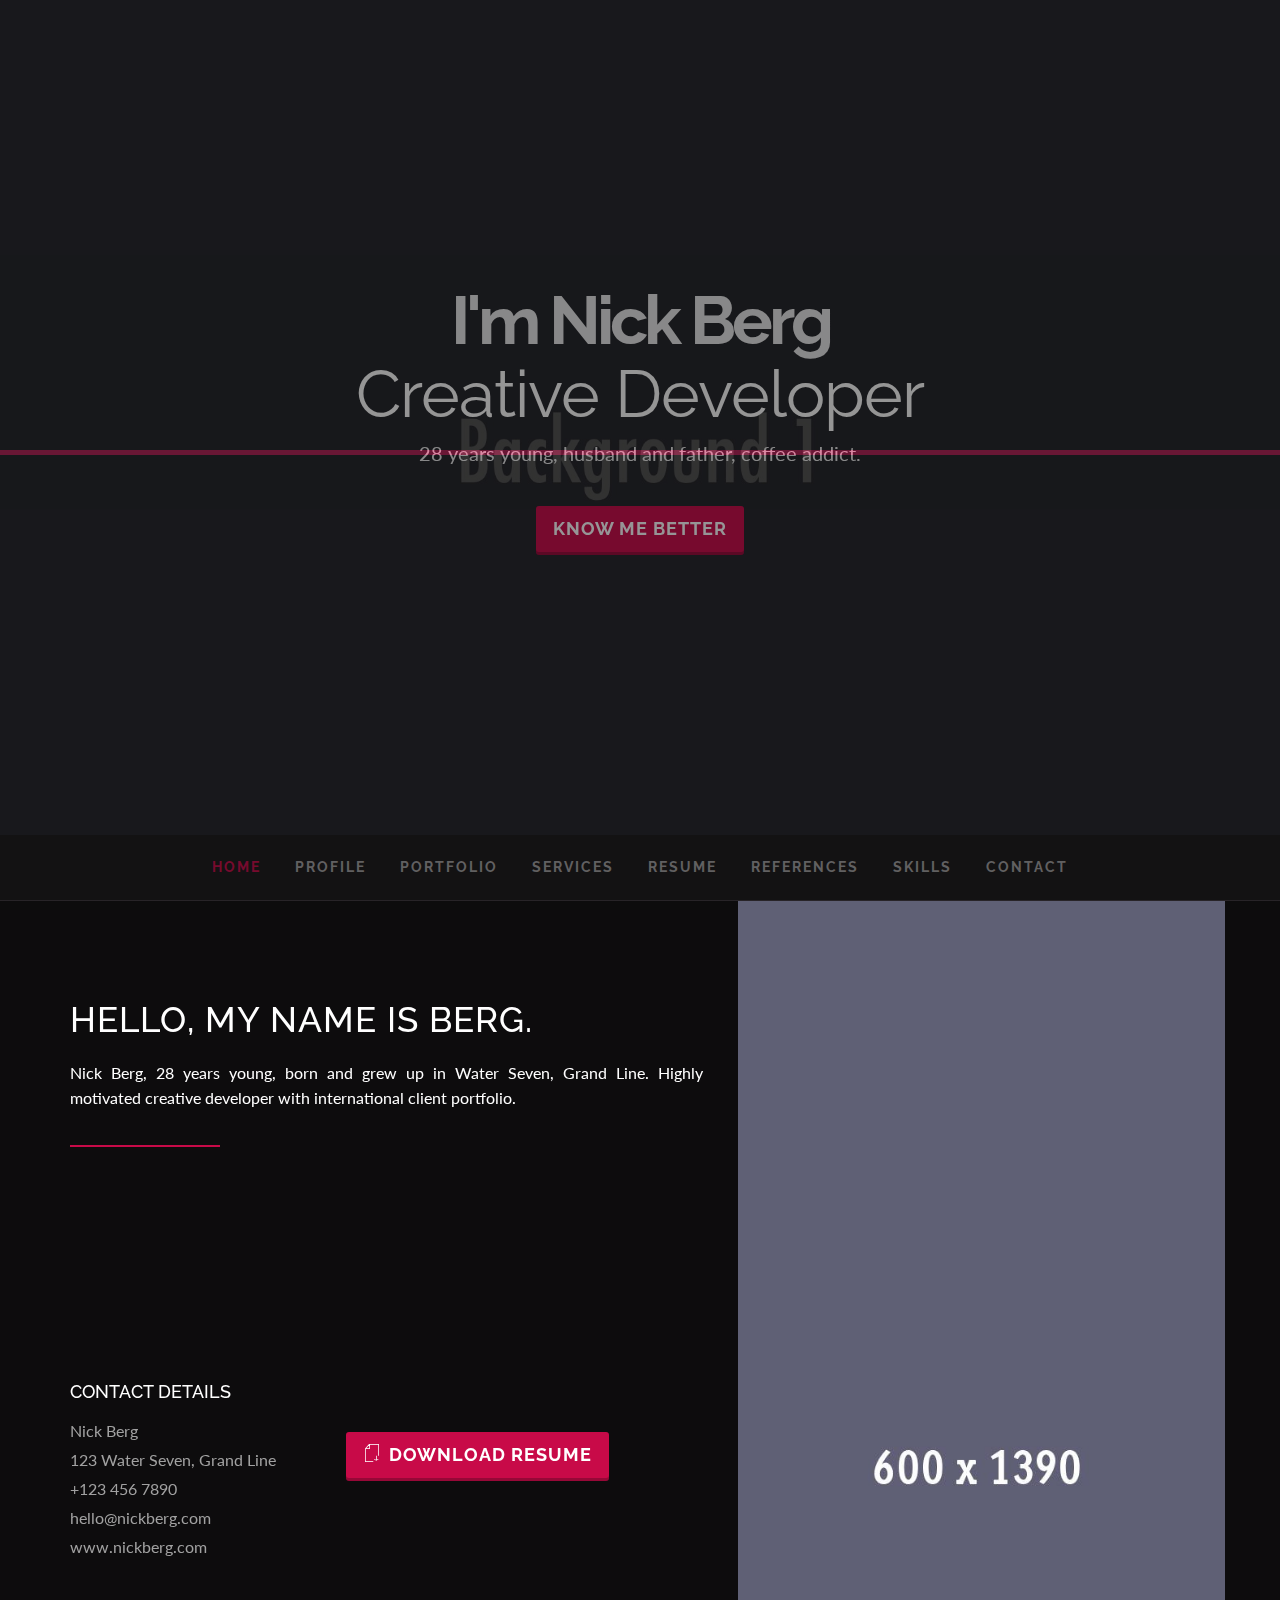
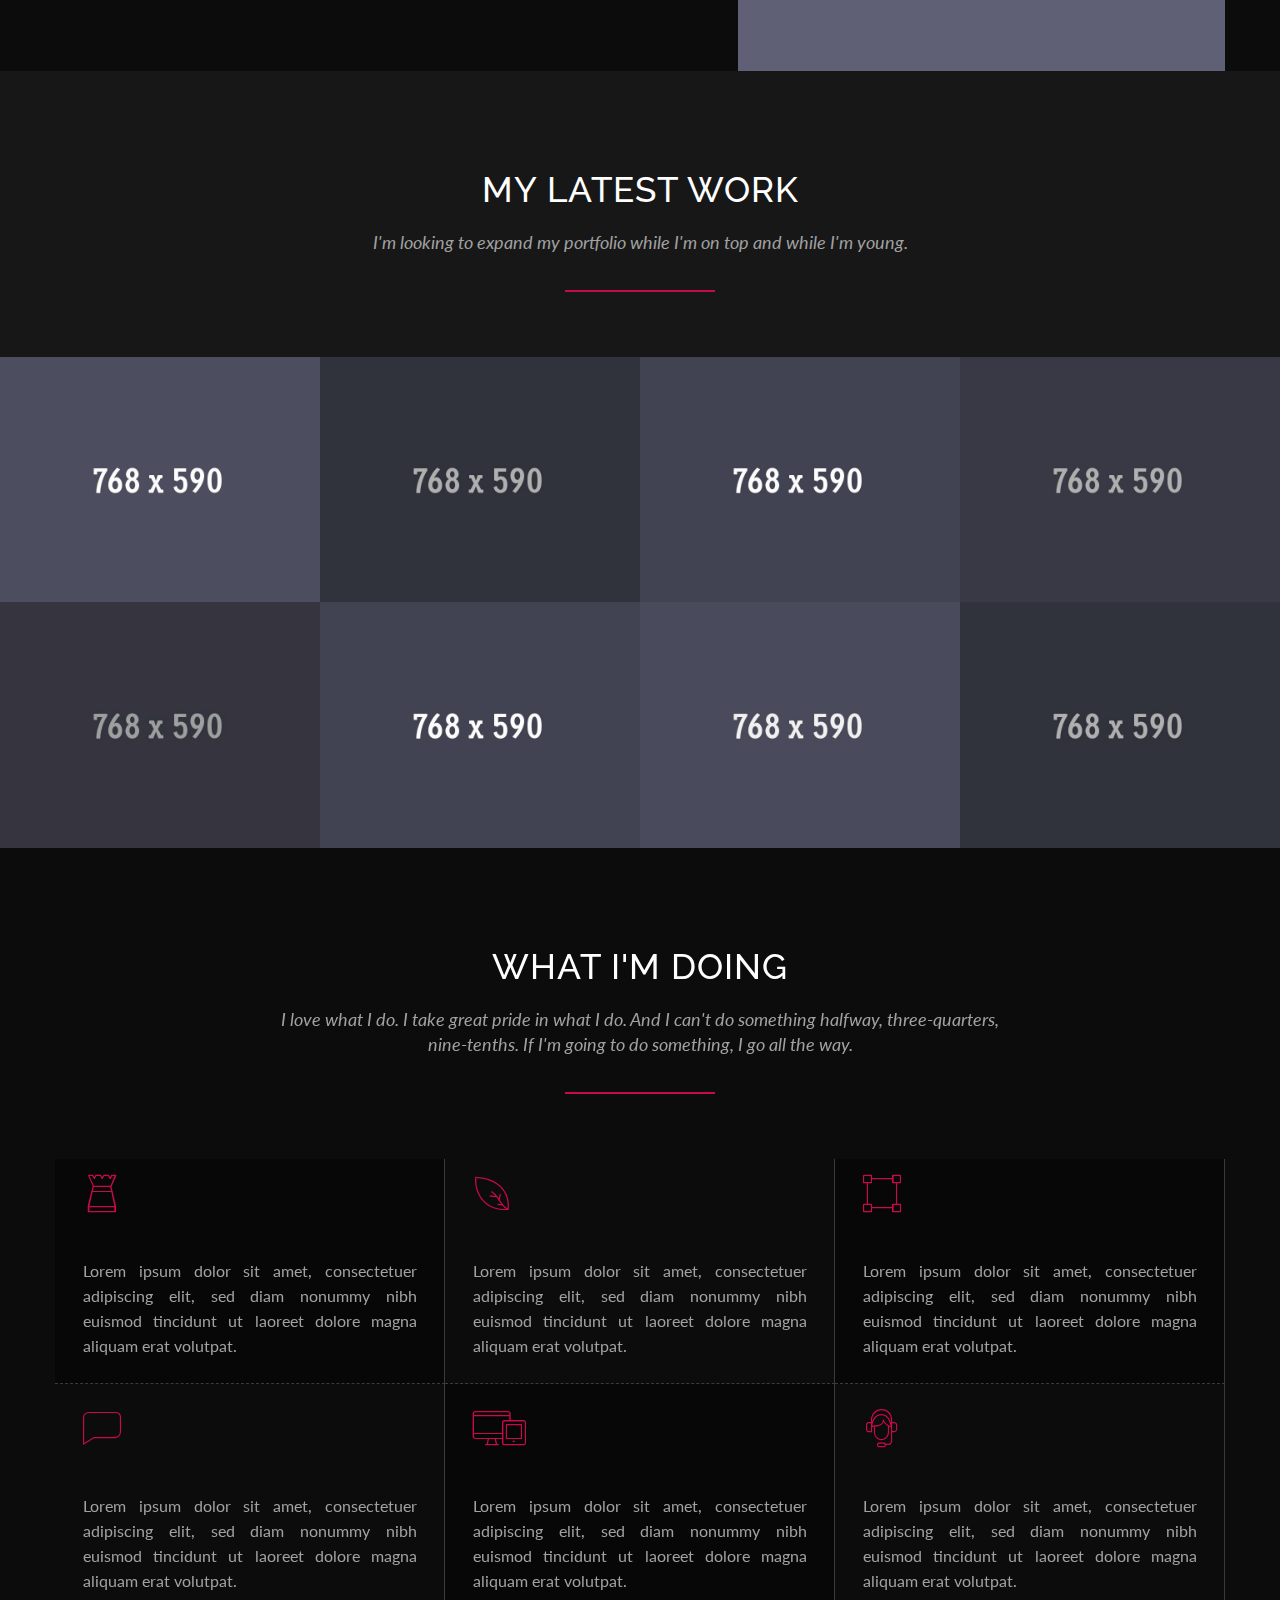
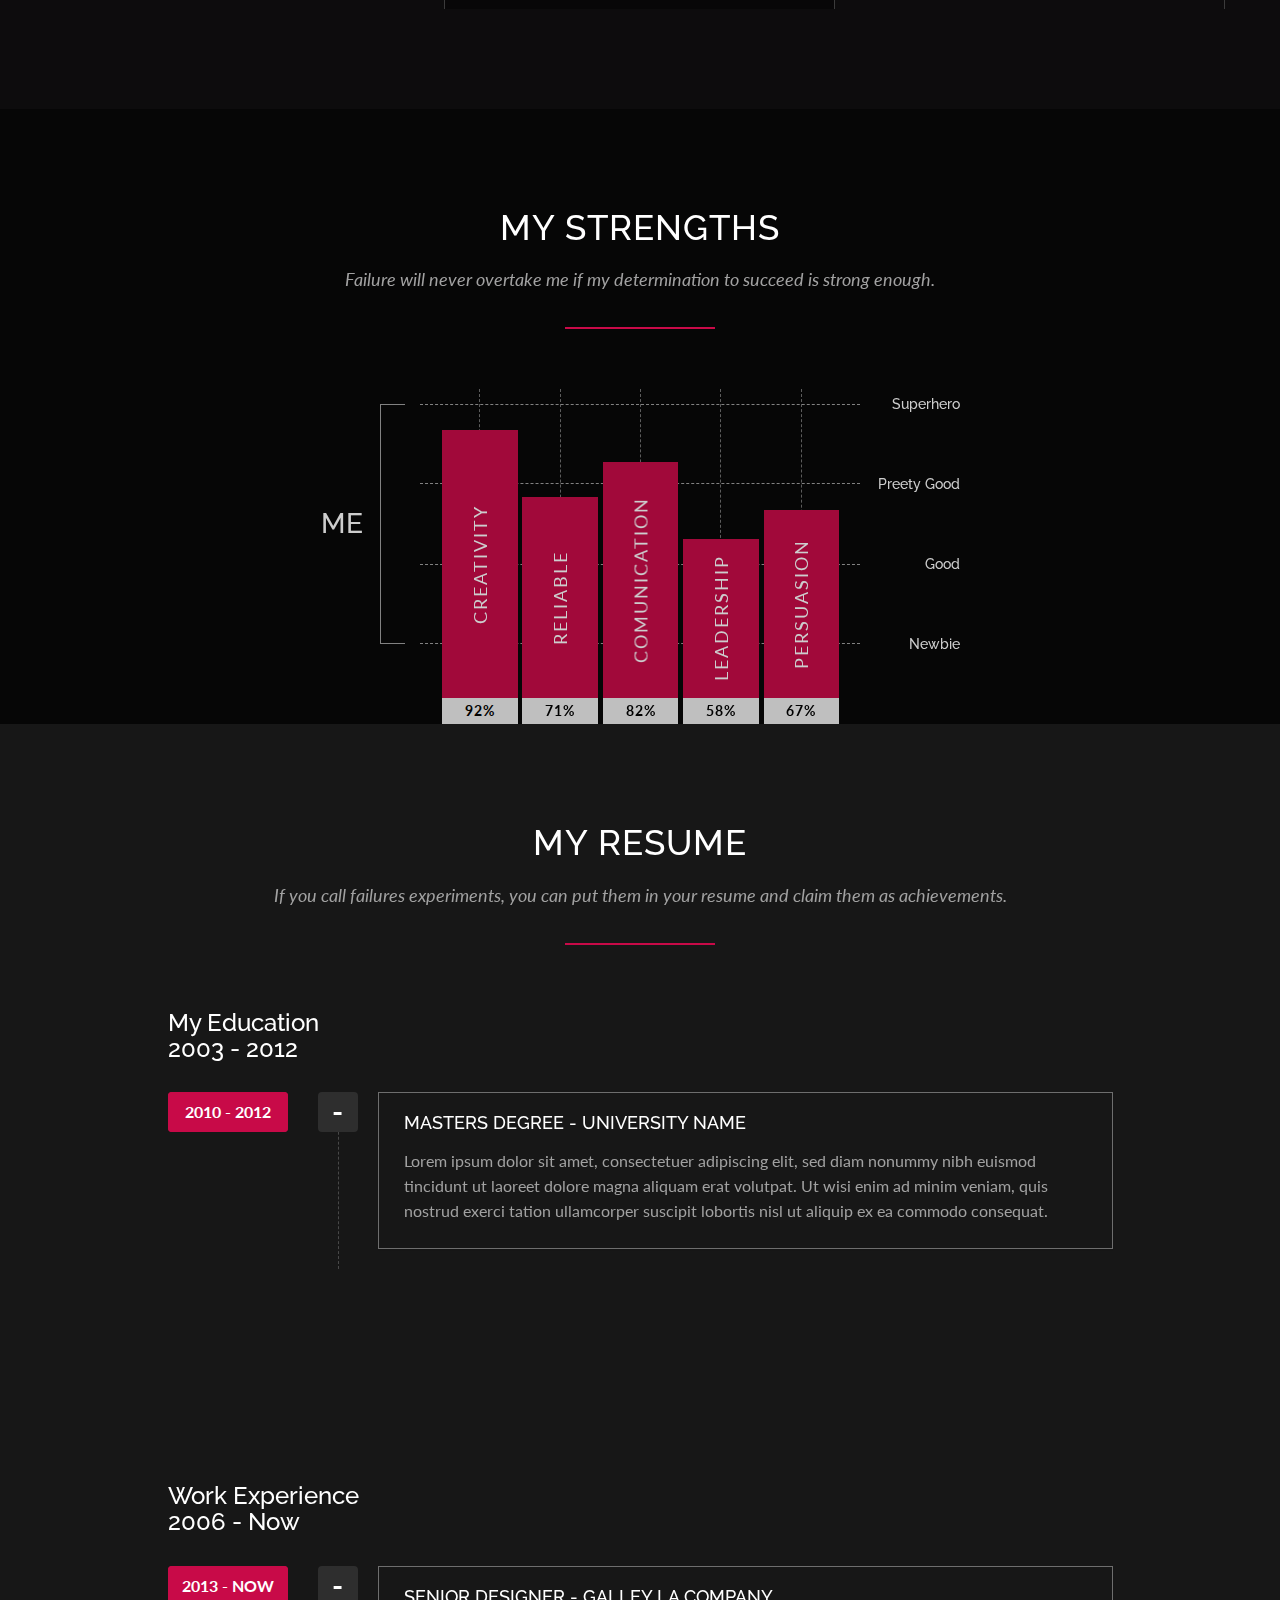
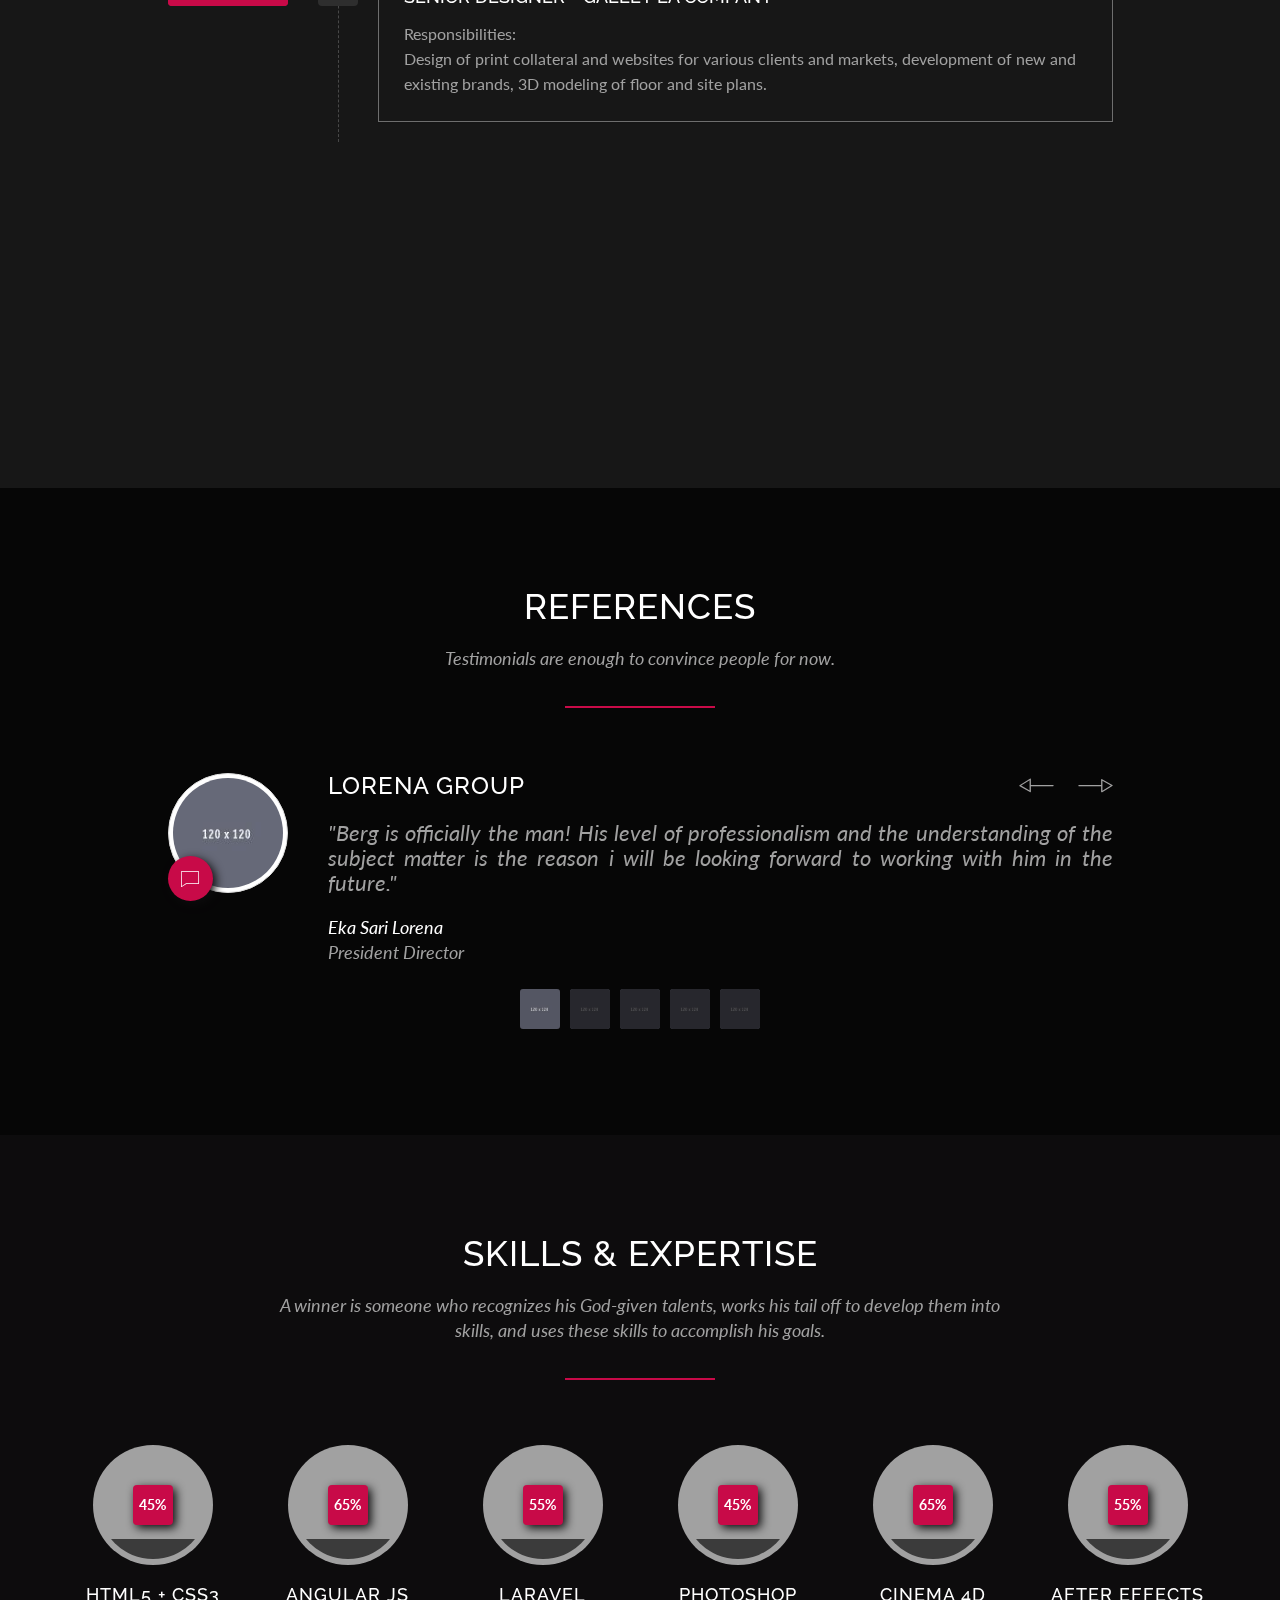
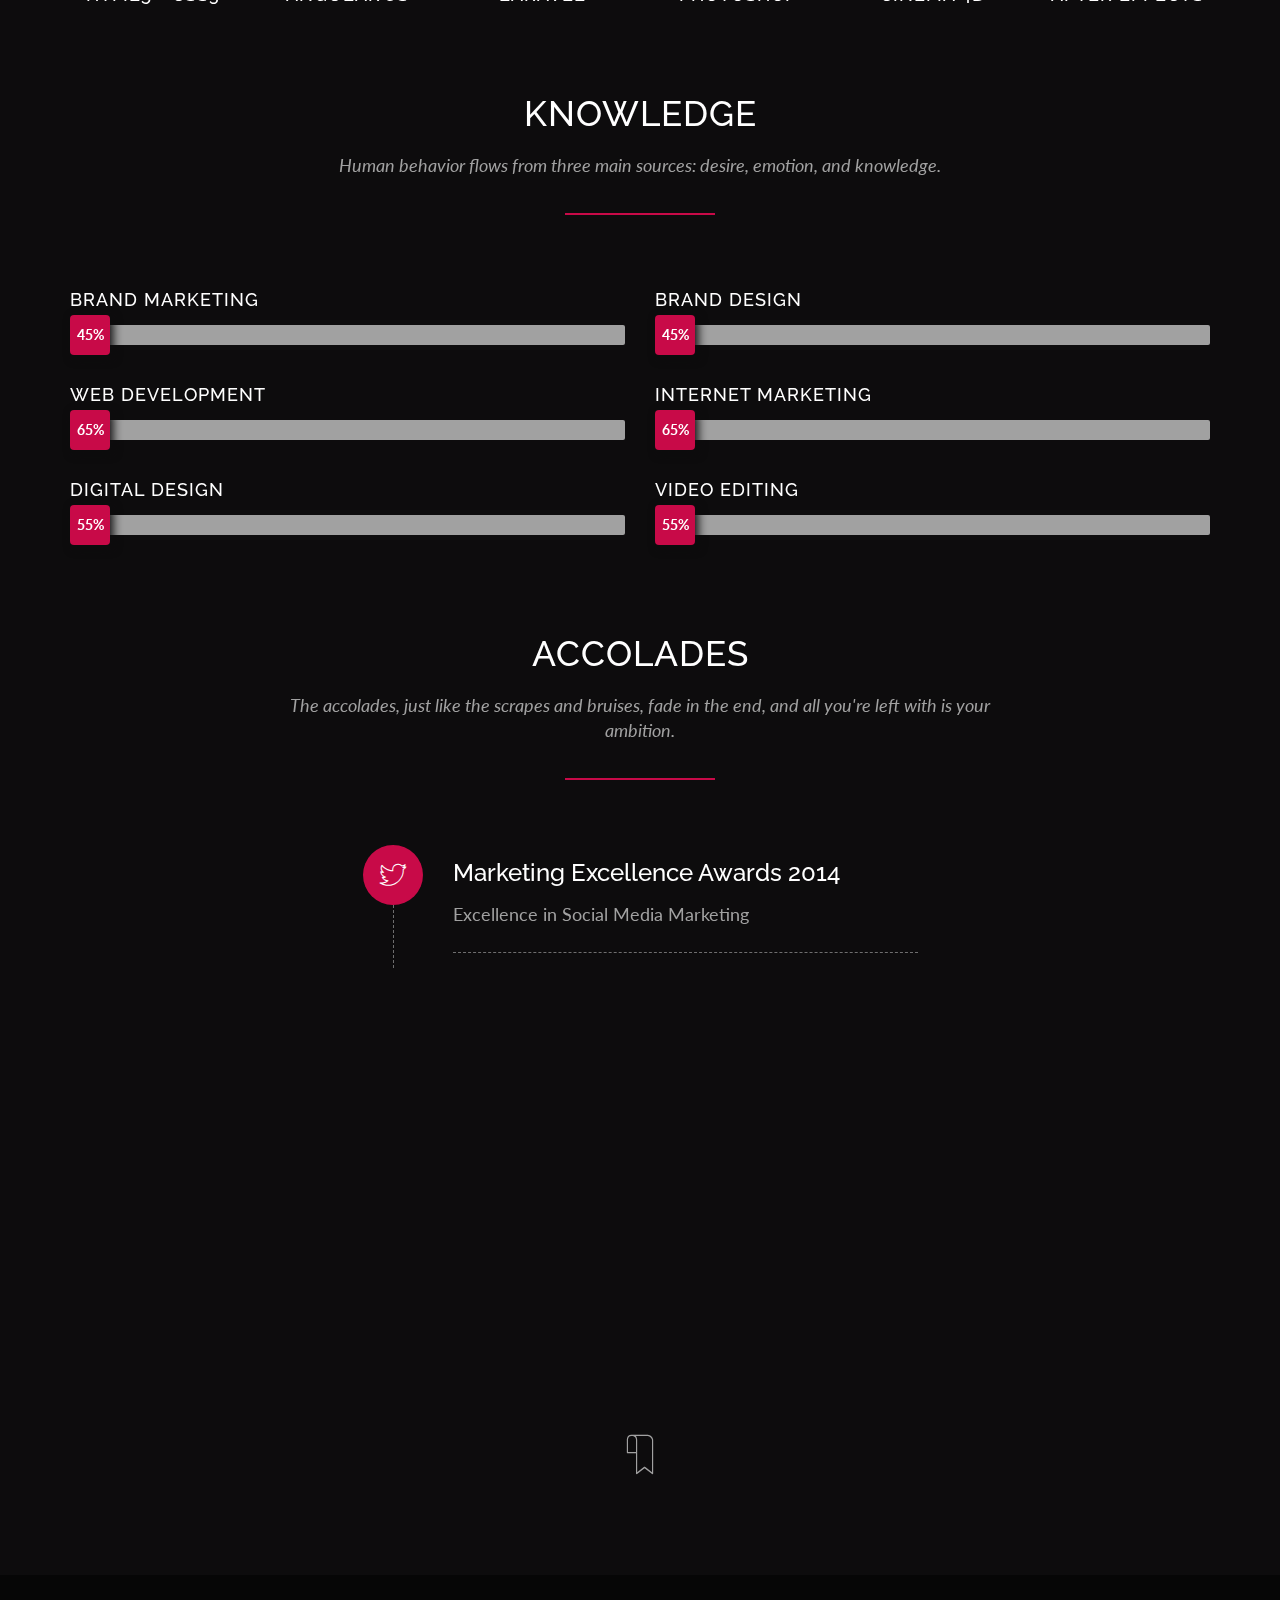
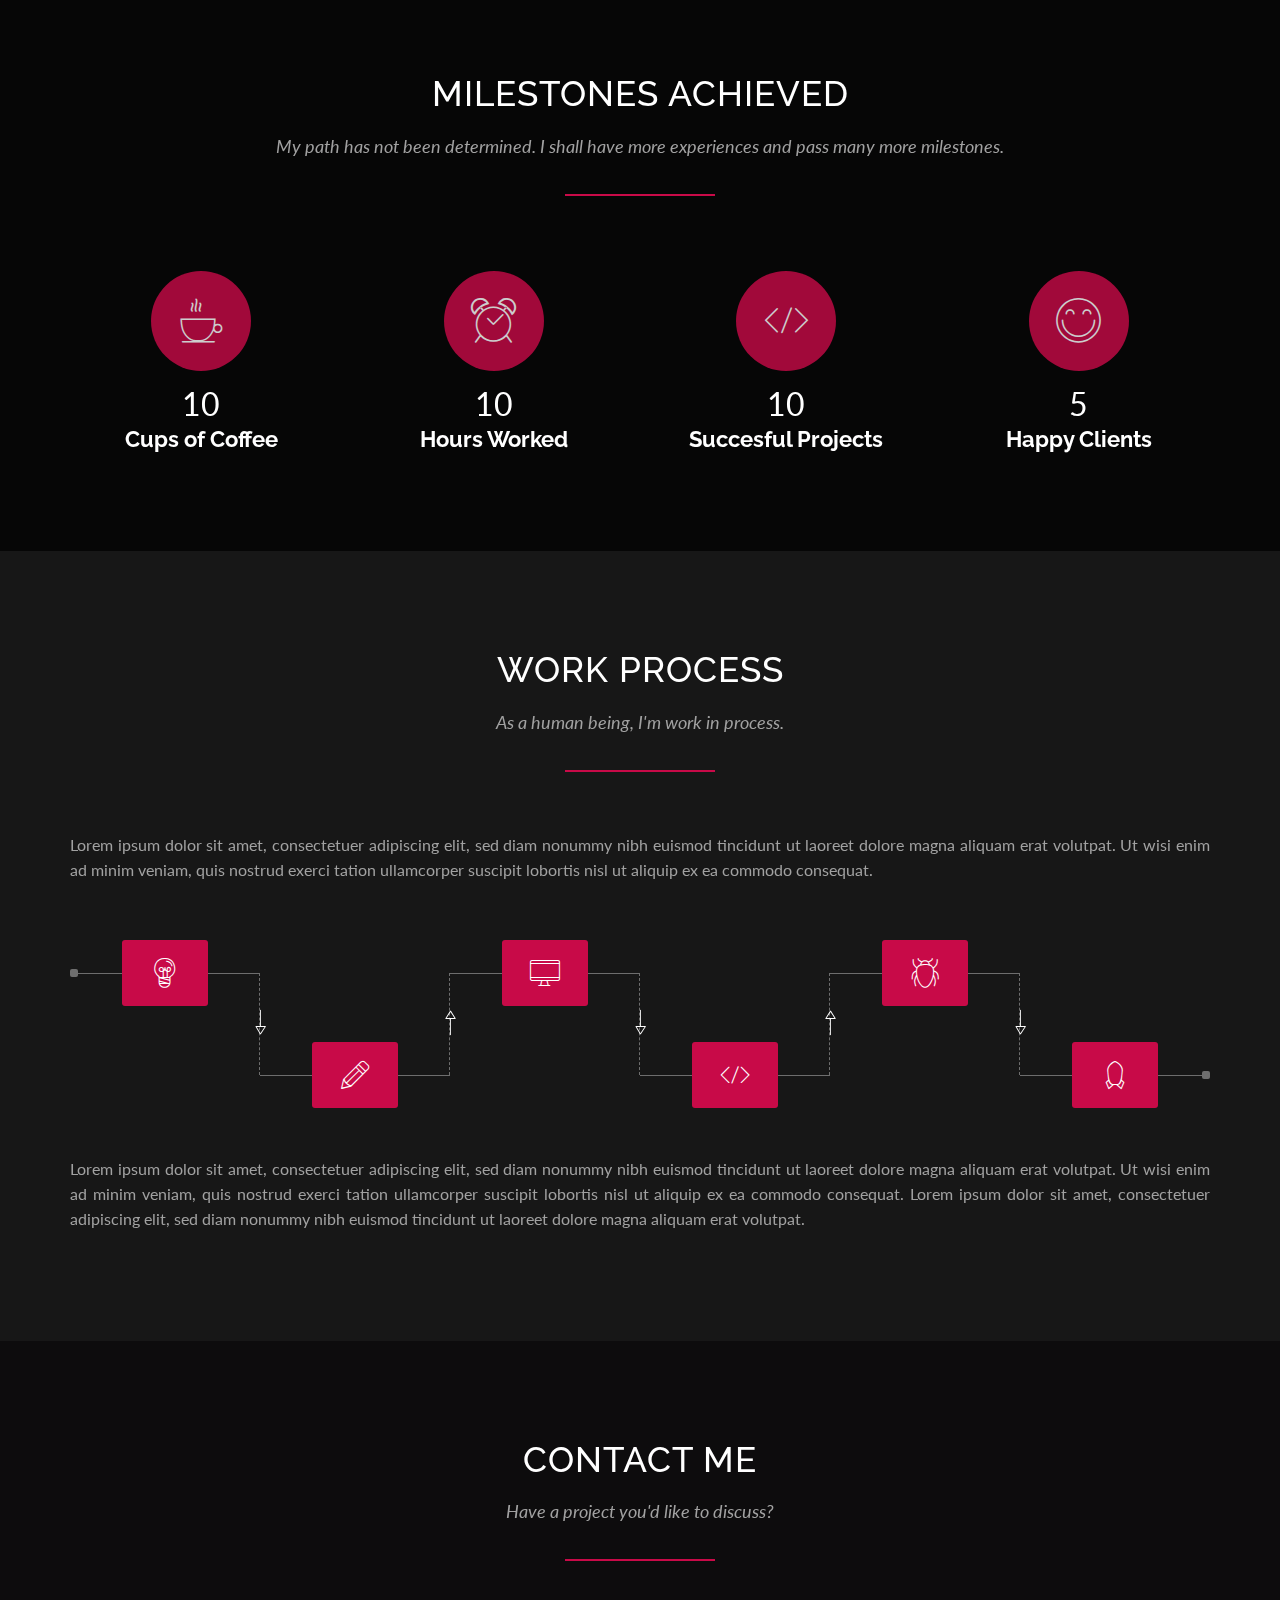
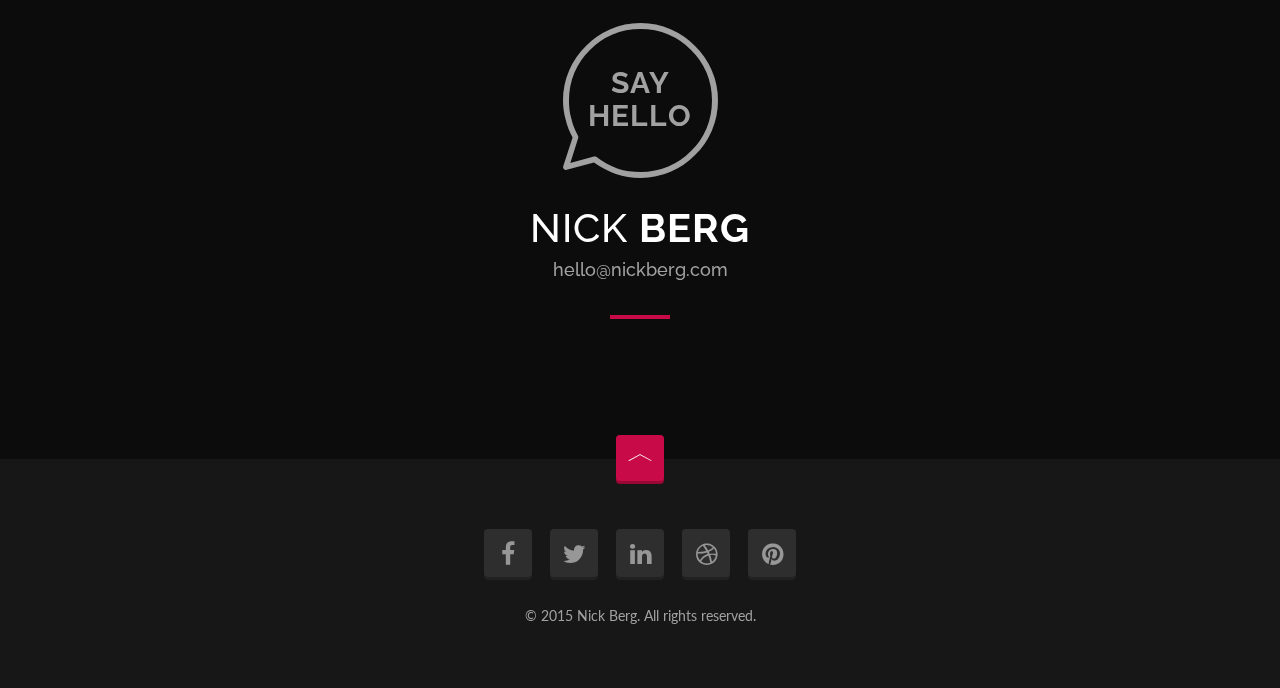
<file: HTML_Template/home-4-slideshow.html>
<!doctype html>
<!--[if lt IE 7]>      <html class="no-js lt-ie9 lt-ie8 lt-ie7" lang=""> <![endif]-->
<!--[if IE 7]>         <html class="no-js lt-ie9 lt-ie8" lang=""> <![endif]-->
<!--[if IE 8]>         <html class="no-js lt-ie9" lang=""> <![endif]-->
<!--[if gt IE 8]><!--> <html class="no-js" lang=""> <!--<![endif]-->
<head>
    <meta charset="utf-8">
    
    <!-- Site Title -->
    <title>BERG - Creative Resume Template</title>
    
    <meta name="description" content="Creative Resume Template">
    <meta name="keywords" content="berg, creative, resume, template">
    <meta name="viewport" content="width=device-width, initial-scale=1, maximum-scale=1.0, user-scalable=no">
    <meta http-equiv="X-UA-Compatible" content="IE=edge" />

    <!-- Google Font -->
    <link href='http://fonts.googleapis.com/css?family=Lato:400,700' rel='stylesheet' type='text/css'>
    <link href='http://fonts.googleapis.com/css?family=Raleway:400,700' rel='stylesheet' type='text/css'>
    
    <!-- Bootstrap Core CSS -->
    <link href="assets/plugins/bootstrap/css/bootstrap.min.css" rel="stylesheet" type="text/css">
    
    <!-- Font icons CSS -->
    <link href="assets/plugins/icons-mind/style.css" rel="stylesheet" type="text/css">
    <link href="assets/plugins/fontawesome/css/font-awesome.min.css" rel="stylesheet" type="text/css">
    
    <!-- Plugins CSS -->
    <link href="assets/plugins/jpreloader/css/jpreloader.css" rel="stylesheet" type="text/css">
    <link href="assets/plugins/animate-css/animate.min.css" rel="stylesheet" type="text/css">
    <link href="assets/plugins/magnificPopup/magnific-popup.css" rel="stylesheet" type="text/css">
    <link href="assets/plugins/flexSlider/flexslider.css" rel="stylesheet" type="text/css">
    
    <!-- Main CSS -->
    <link href="assets/css/berg.css" rel="stylesheet" type="text/css">
    
    <!-- Color CSS -->
    <!--<link href="assets/css/colors/green.css" rel="stylesheet" type="text/css">-->
    
    <!-- Modernizr JS for IE8 support of HTML5 elements and media queries -->
    <!--[if lt IE 8]>
    <script src="assets/plugins/modernizr.min.js"></script>
    <![endif]-->
</head>

<!-- The #page-top ID is part of the scrolling feature - the data-spy and data-target are part of the built-in Bootstrap scrollspy function -->
<body id="page-top" data-spy="scroll" data-target=".navbar-fixed-top" data-offset="66">
    <!--[if lt IE 10]>
        <p class="browserupgrade">You are using an <strong>outdated</strong> browser. Please <a href="http://browsehappy.com/">upgrade your browser</a> to improve your experience.</p>
    <![endif]-->

  
    <!-- HERO START -->
    <header id="home" class="hero bg-slideshow-yes">
        <div class="hero-body">
            <div class="hero-text text-center">
                <h1>
                    I'm Nick Berg <span class="blinker"></span>
                </h1>
                
                <h1 class="small">Creative Developer</h1>
                
                <p>28 years young, husband and father, coffee addict.</p>
                
                <div class="page-scroll">
                    <a href="#profile" class="btn btn-lg btn-custom">
                        Know Me Better
                    </a>
                </div>
                <!-- //.page-scroll -->
            </div>
            <!-- //.hero-text -->
        </div>
        <!-- //.hero-body -->
    </header>
    <!-- //HERO END -->
    
    
    <!-- NAVIGATION START -->
    <nav id="navigation" class="navbar navbar-fixed-top center-menu" role="navigation">
        <div class="container navbar-container">
            <div class="navbar-header page-scroll">
                <button type="button" class="navbar-toggle" data-toggle="collapse" data-target=".berg-collapse">
                    <span class="sr-only">Toggle navigation</span>
                    <span class="icon-bar"></span>
                    <span class="icon-bar"></span>
                    <span class="icon-bar"></span>
                </button>
                
                <a class="navbar-brand visible-xs visible-sm" href="#page-top">BERG</a>
            </div>
            <!-- //.navbar-header -->
            
            <div class="navbar-collapse collapse berg-collapse">
                <ul class="nav navbar-nav">
                    <li class="page-scroll">
                        <a href="#home">Home</a>
                    </li>
                    
                    <li class="page-scroll">
                        <a href="#profile">Profile</a>
                    </li>
                    
                    <li class="page-scroll">
                        <a href="#portfolio">Portfolio</a>
                    </li>
                    
                    <li class="page-scroll">
                        <a href="#services">Services</a>
                    </li>
                    
                    <li class="page-scroll">
                        <a href="#resume">Resume</a>
                    </li>
                    
                    <li class="page-scroll">
                        <a href="#references">References</a>
                    </li>
                    
                    <li class="page-scroll">
                        <a href="#skills">Skills</a>
                    </li>
                    
                    <li class="page-scroll">
                        <a href="#contact">Contact</a>
                    </li>
                </ul>
            </div>
            <!-- //.navbar-collapse -->
        </div>
        <!-- //.navbar-container -->
    </nav>
    <!-- //NAVIGATION END -->
    
    
    <!-- PROFILE SECTION START -->
    <section id="profile" class="section">
        <div class="container section-wrapper">
            <div class="section-content">
                <div class="row">          
                    <div class="col-md-7 match-height">

                        <!-- PROFILE TEXT START -->
                        <div class="profile-text padding-right-yes">
                            <div class="row">
                                <div class="col-md-12">
                                    <h2 class="section-title">Hello, My Name is Berg.</h2>

                                    <p>
                                        Nick Berg, 28 years young, born and grew up in Water Seven, Grand Line. Highly motivated creative developer with international client portfolio.
                                    </p>

                                    <span class="divider"></span>

                                    <p class="text-grey">
                                        I currently work at Galley-La Company, where I spend most of my time crafting and working on awesome projects.
                                    </p>

                                    <p class="text-grey">
                                        Lorem ipsum dolor sit amet, consectetuer adipiscing elit, sed diam nonummy nibh euismod tincidunt ut laoreet dolore magna aliquam erat volutpat. Ut wisi enim ad minim veniam, quis nostrud exerci tation ullamcorper suscipit lobortis nisl ut aliquip ex ea commodo consequat.
                                    </p>
                                </div>
                                <!-- //.col-md-12 -->
                            </div>
                            <!-- //.row -->
                        </div>
                        <!-- //PROFILE TEXT END -->

                        <!-- CONTACT DETAILS START -->
                        <div class="contact-details padding-right-yes">
                            <div class="row">
                                <div class="col-sm-6 col-md-5">
                                    <h4>Contact Details</h4>

                                    <ul class="list-unstyled text-grey">
                                        <li>Nick Berg</li>
                                        <li>123 Water Seven, Grand Line</li>
                                        <li>+123 456 7890</li>
                                        <li>hello@nickberg.com</li>
                                        <li>www.nickberg.com</li>
                                    </ul>
                                </div>
                                <!-- //.col-md-5 -->

                                <div class="col-sm-6 col-md-7">
                                    <a href="#" class="btn btn-lg btn-custom">
                                        <i class="icon-File-Download"></i> Download Resume
                                    </a>
                                </div>
                                <!-- //.col-md-6 -->
                            </div>
                            <!-- //.row -->
                        </div>
                        <!-- //CONTACT DETAILS END -->

                    </div>
                    <!-- //.col-md-7 -->

                    <!-- PROFILE PICTURE START -->
                    <div class="col-md-5 hidden-xs hidden-sm match-height pp-wrapper">
                        <div class="profile-picture style-one">
                            <img src="assets/images/profile-picture-1.jpg" alt="profile picture" class="img-responsive"/>
                        </div>
                    </div>
                    <!-- //PROFILE PICTURE END -->
                </div>
                <!-- //.row -->
            </div>
            <!-- //.section-content -->
        </div>
        <!-- //.container -->
    </section>
    <!-- //PROFILE SECTION END -->
    
    
    <!-- PORTFOLIO SECTION START -->
    <section id="portfolio" class="section">
        <div class="container-fluid section-wrapper">
            <div class="section-content">
                <div class="row">
                    <div class="col-md-12 text-center">
                        <h2 class="section-title">My Latest Work</h2>

                        <p class="section-subtitle">I'm looking to expand my portfolio while I'm on top and while I'm young.</p>

                        <span class="divider center"></span>
                    </div>
                    <!-- //.col-md-12 -->
                </div>
                <!-- //.row -->
                
                <!-- PORTFOLIO START -->
                <div class="portfolio">
                    <div class="row">
                        <div class="item col-sm-6 col-md-3">
                            <div class="project-wrapper">
                                <div class="project-link">
                                    <a href="assets/images/portfolio/project-image-1.jpg" class="zoom" title="Buzz Lightyear">
                                        <i class="icon-Full-Screen"></i>
                                    </a>

                                    <a href="https://www.behance.net/gallery/25963987/Buzz-Lightyear" target="_blank" class="external-link">
                                        <i class="icon-Link"></i>
                                    </a>
                                </div>
                                <!-- //.project-link -->

                                <div class="project-title">
                                    <h4>Buzz Lightyear</h4>
                                </div>
                                <!-- //.project-title -->

                                <img src="assets/images/portfolio/project-image-1.jpg" alt="" class="img-responsive"/>
                            </div>
                            <!-- //.project-wrapper -->
                        </div>
                        <!-- //.item -->

                        <div class="item col-sm-6 col-md-3">
                            <div class="project-wrapper">
                                <div class="project-link">
                                    <a href="assets/images/portfolio/project-image-2.jpg" class="zoom" title="Robosam 3">
                                        <i class="icon-Full-Screen"></i>
                                    </a>

                                    <a href="https://www.behance.net/gallery/25344153/Robosam-3" target="_blank" class="external-link">
                                        <i class="icon-Link"></i>
                                    </a>
                                </div>
                                <!-- //.project-link -->

                                <div class="project-title">
                                    <h4>Robosam 3</h4>
                                </div>
                                <!-- //.project-title -->

                                <img src="assets/images/portfolio/project-image-2.jpg" alt="" class="img-responsive"/>
                            </div>
                            <!-- //.project-wrapper -->
                        </div>
                        <!-- //.item -->

                        <div class="item col-sm-6 col-md-3">
                            <div class="project-wrapper">
                                <div class="project-link">
                                    <a href="assets/images/portfolio/project-image-3.jpg" class="zoom" title="Coke Man and Dog">
                                        <i class="icon-Full-Screen"></i>
                                    </a>

                                    <a href="https://www.behance.net/gallery/25821381/Coke-Man-and-Dog" target="_blank" class="external-link">
                                        <i class="icon-Link"></i>
                                    </a>
                                </div>
                                <!-- //.project-link -->

                                <div class="project-title">
                                    <h4>Coke Man and Dog</h4>
                                </div>
                                <!-- //.project-title -->

                                <img src="assets/images/portfolio/project-image-3.jpg" alt="" class="img-responsive"/>
                            </div>
                            <!-- //.project-wrapper -->
                        </div>
                        <!-- //.item -->

                        <div class="item col-sm-6 col-md-3">
                            <div class="project-wrapper">
                                <div class="project-link">
                                    <a href="assets/images/portfolio/project-image-4.jpg" class="zoom" title="Speed Projects">
                                        <i class="icon-Full-Screen"></i>
                                    </a>

                                    <a href="https://www.behance.net/gallery/20195929/Speed-Projects" target="_blank" class="external-link">
                                        <i class="icon-Link"></i>
                                    </a>
                                </div>
                                <!-- //.project-link -->

                                <div class="project-title">
                                    <h4>Speed Projects</h4>
                                </div>
                                <!-- //.project-title -->

                                <img src="assets/images/portfolio/project-image-4.jpg" alt="" class="img-responsive"/>
                            </div>
                            <!-- //.project-wrapper -->
                        </div>
                        <!-- //.item -->

                        <div class="item col-sm-6 col-md-3">
                            <div class="project-wrapper">
                                <div class="project-link">
                                    <a href="assets/images/portfolio/project-image-5.jpg" class="zoom" title="Wooden Rhinoceros Beetle">
                                        <i class="icon-Full-Screen"></i>
                                    </a>

                                    <a href="https://www.behance.net/gallery/26043281/Wooden-Rhinoceros-Beetle" target="_blank" class="external-link">
                                        <i class="icon-Link"></i>
                                    </a>
                                </div>
                                <!-- //.project-link -->

                                <div class="project-title">
                                    <h4>Wooden Rhinoceros Beetle</h4>
                                </div>
                                <!-- //.project-title -->

                                <img src="assets/images/portfolio/project-image-5.jpg" alt="" class="img-responsive"/>
                            </div>
                            <!-- //.project-wrapper -->
                        </div>
                        <!-- //.item -->

                        <div class="item col-sm-6 col-md-3">
                            <div class="project-wrapper">
                                <div class="project-link">
                                    <a href="assets/images/portfolio/project-image-6.jpg" class="zoom" title="The First Encounter">
                                        <i class="icon-Full-Screen"></i>
                                    </a>

                                    <a href="https://www.behance.net/gallery/25505317/The-first-Encounter" target="_blank" class="external-link">
                                        <i class="icon-Link"></i>
                                    </a>
                                </div>
                                <!-- //.project-link -->

                                <div class="project-title">
                                    <h4>The First Encounter</h4>
                                </div>
                                <!-- //.project-title -->

                                <img src="assets/images/portfolio/project-image-6.jpg" alt="" class="img-responsive"/>
                            </div>
                            <!-- //.project-wrapper -->
                        </div>
                        <!-- //.item -->

                        <div class="item col-sm-6 col-md-3">
                            <div class="project-wrapper">
                                <div class="project-link">
                                    <a href="assets/images/portfolio/project-image-7.jpg" class="zoom" title="Dead Pool">
                                        <i class="icon-Full-Screen"></i>
                                    </a>

                                    <a href="https://www.behance.net/gallery/25763797/DEADPOOL" target="_blank" class="external-link">
                                        <i class="icon-Link"></i>
                                    </a>
                                </div>
                                <!-- //.project-link -->

                                <div class="project-title">
                                    <h4>Dead Pool</h4>
                                </div>
                                <!-- //.project-title -->

                                <img src="assets/images/portfolio/project-image-7.jpg" alt="" class="img-responsive"/>
                            </div>
                            <!-- //.project-wrapper -->
                        </div>
                        <!-- //.item -->

                        <div class="item col-sm-6 col-md-3">
                            <div class="project-wrapper">
                                <div class="project-link">
                                    <a href="assets/images/portfolio/project-image-8.jpg" class="zoom" title="Rebus II">
                                        <i class="icon-Full-Screen"></i>
                                    </a>

                                    <a href="https://www.behance.net/gallery/19401293/Rebus-2" target="_blank" class="external-link">
                                        <i class="icon-Link"></i>
                                    </a>
                                </div>
                                <!-- //.project-link -->

                                <div class="project-title">
                                    <h4>Rebus II</h4>
                                </div>
                                <!-- //.project-title -->

                                <img src="assets/images/portfolio/project-image-8.jpg" alt="" class="img-responsive"/>
                            </div>
                            <!-- //.project-wrapper -->
                        </div>
                        <!-- //.item -->
                    </div>
                    <!-- //.row -->
                </div>
                <!-- PORTFOLIO END -->
            </div>
            <!-- //.section-content -->
        </div>
        <!-- //.container-fluid -->
    </section>
    <!-- //PORTFOLIO SECTION END -->
    
    
    <!-- SERVICES SECTION START -->
    <section id="services" class="section">
        <div class="container section-wrapper">
            <div class="section-content">
                <div class="row">
                    <div class="col-md-8 col-md-offset-2 text-center">
                        <h2 class="section-title">What I'm Doing</h2>

                        <p class="section-subtitle">
                            I love what I do. I take great pride in what I do. And I can't do something halfway, three-quarters, nine-tenths. If I'm going to do something, I go all the way.
                        </p>

                        <span class="divider center"></span>
                    </div>
                    <!-- //.col-md-8 -->
                </div>
                <!-- //.row -->
            
                <!-- SERVICES START -->
                <div class="services">
                    <div class="row">
                        <div class="col-sm-4 item top dark-bg match-height">
                            <div class="inner-content">
                                <i class="icon-Chess colored-text"></i>

                                <h4>1. Strategy</h4>

                                <p class="text-grey">
                                    Lorem ipsum dolor sit amet, consectetuer adipiscing elit, sed diam nonummy nibh euismod tincidunt ut laoreet dolore magna aliquam erat volutpat.
                                </p>
                            </div>
                            <!-- //.inner-content -->
                        </div>
                        <!-- //.item -->

                        <div class="col-sm-4 item top match-height">
                            <div class="inner-content">
                                <i class="icon-Leafs-2 colored-text"></i>

                                <h4>2. Branding</h4>

                                <p class="text-grey">
                                    Lorem ipsum dolor sit amet, consectetuer adipiscing elit, sed diam nonummy nibh euismod tincidunt ut laoreet dolore magna aliquam erat volutpat.
                                </p>
                            </div>
                            <!-- //.inner-content -->
                        </div>
                        <!-- //.item -->

                        <div class="col-sm-4 item top dark-bg match-height">
                            <div class="inner-content">
                                <i class=" icon-Transform-2 colored-text"></i>

                                <h4>3. Web Design</h4>

                                <p class="text-grey">
                                    Lorem ipsum dolor sit amet, consectetuer adipiscing elit, sed diam nonummy nibh euismod tincidunt ut laoreet dolore magna aliquam erat volutpat.
                                </p>
                            </div>
                            <!-- //.inner-content -->
                        </div>
                        <!-- //.item -->
                        
                        <div class="col-sm-4 item match-height">
                            <div class="inner-content">
                                <i class="icon-Speach-Bubble3 colored-text"></i>

                                <h4>4. Social Media</h4>

                                <p class="text-grey">
                                    Lorem ipsum dolor sit amet, consectetuer adipiscing elit, sed diam nonummy nibh euismod tincidunt ut laoreet dolore magna aliquam erat volutpat.
                                </p>
                            </div>
                            <!-- //.inner-content -->
                        </div>
                        <!-- //.item -->

                        <div class="col-sm-4 item dark-bg match-height">
                            <div class="inner-content">
                                <i class="icon-Monitor-Tablet colored-text"></i>

                                <h4>5. Development</h4>

                                <p class="text-grey">
                                    Lorem ipsum dolor sit amet, consectetuer adipiscing elit, sed diam nonummy nibh euismod tincidunt ut laoreet dolore magna aliquam erat volutpat.
                                </p>
                            </div>
                            <!-- //.inner-content -->
                        </div>
                        <!-- //.item -->

                        <div class="col-sm-4 item match-height">
                            <div class="inner-content">
                                <i class="icon-Consulting colored-text"></i>

                                <h4>6. Consulting</h4>

                                <p class="text-grey">
                                    Lorem ipsum dolor sit amet, consectetuer adipiscing elit, sed diam nonummy nibh euismod tincidunt ut laoreet dolore magna aliquam erat volutpat.
                                </p>
                            </div>
                            <!-- //.inner-content -->
                        </div>
                        <!-- //.item -->
                    </div>
                    <!-- //.row -->
                </div>
                <!-- //SERVICES END -->
            </div>
            <!-- //.section-content -->
        </div>
        <!-- //.container -->
    </section>
    <!-- //SERVICES SECTION END -->
    
    
    <!-- STRENGTHS SECTION START -->
    <section id="strengths" class="section bg-image-yes">
        <div class="container-fluid section-wrapper">
            <div class="section-content">
                <div class="row">
                    <div class="col-md-8 col-md-offset-2 text-center">
                        <h2 class="section-title">My Strengths</h2>

                        <p class="section-subtitle">Failure will never overtake me if my determination to succeed is strong enough.</p>

                        <span class="divider center"></span>
                    </div>
                    <!-- //.col-md-8 -->
                </div>
                <!-- //.row -->
                
                <div class="row">
                    <div class="col-md-12">

                        <!-- COLUMN CHART START -->
                        <div class="column-chart">
                            <div class="legend legend-left hidden-xs">
                                <h3 class="legend-title">ME</h3>
                            </div>
                            <!-- //.legend -->

                            <div class="legend legend-right hidden-xs">
                                <div class="item">
                                    <h4>Superhero</h4>
                                </div>
                                <!-- //.item -->

                                <div class="item">
                                    <h4>Preety Good</h4>
                                </div>
                                <!-- //.item -->

                                <div class="item">
                                    <h4>Good</h4>
                                </div>
                                <!-- //.item -->

                                <div class="item">
                                    <h4>Newbie</h4>
                                </div>
                                <!-- //.item -->
                            </div>
                            <!-- //.legend -->

                            <div class="chart clearfix">
                                <div class="item">
                                    <div class="bar">
                                        <span class="percent">92%</span>

                                        <div class="item-progress" data-percent="92">
                                            <span class="title">Creativity</span>
                                        </div>
                                        <!-- //.item-progress -->
                                    </div>
                                    <!-- //.bar -->
                                </div>
                                <!-- //.item -->

                                <div class="item">
                                    <div class="bar">
                                        <span class="percent">71%</span>

                                        <div class="item-progress" data-percent="71">
                                            <span class="title">Reliable</span>
                                        </div>
                                        <!-- //.item-progress -->
                                    </div>
                                    <!-- //.bar -->
                                </div>
                                <!-- //.item -->

                                <div class="item">
                                    <div class="bar">
                                        <span class="percent">82%</span>

                                        <div class="item-progress" data-percent="82">
                                            <span class="title">Comunication</span>
                                        </div>
                                        <!-- //.item-progress -->
                                    </div>
                                    <!-- //.bar -->
                                </div>
                                <!-- //.item -->

                                <div class="item">
                                    <div class="bar">
                                        <span class="percent">58%</span>

                                        <div class="item-progress" data-percent="58">
                                            <span class="title">Leadership</span>
                                        </div>
                                        <!-- //.item-progress -->
                                    </div>
                                    <!-- //.bar -->
                                </div>
                                <!-- //.item -->

                                <div class="item">
                                    <div class="bar">
                                        <span class="percent">67%</span>

                                        <div class="item-progress" data-percent="67">
                                            <span class="title">Persuasion</span>
                                        </div>
                                        <!-- //.item-progress -->
                                    </div>
                                    <!-- //.bar -->
                                </div>
                                <!-- //.item -->
                            </div>
                            <!-- //.chart -->
                        </div>
                        <!-- //COLUMN CHART END -->

                    </div>
                    <!-- //.col-md-12 -->
                </div>
                <!-- //.row -->
            </div>
            <!-- //.section-content -->
        </div>
        <!-- //.container -->
    </section>
    <!-- //STRENGTHS SECTION END -->
    
    
    <!-- RESUME SECTION START -->
    <section id="resume" class="section">
        <div class="container section-wrapper">
            <div class="section-content">
                <div class="row">
                    <div class="col-md-8 col-md-offset-2 text-center">
                        <h2 class="section-title">My Resume</h2>

                        <p class="section-subtitle">
                            If you call failures experiments, you can put them in your resume and claim them as achievements.
                        </p>

                        <span class="divider center"></span>
                    </div>
                    <!-- //.col-md-8 -->
                </div>
                <!-- //.row -->
                
                <!-- EDUCATION START -->
                <div class="row education">
                    <div class="col-md-10 col-md-offset-1">
                        <h3>
                            My Education
                            <br>
                            2003 - 2012
                        </h3>

                        <div class="panel-group resume" id="education">
                            <div class="resume-item">
                                <div class="resume-year">
                                    <span class="resume-year">2010 - 2012</span>
                                </div>
                                <!-- //.resume-year -->

                                <div class="resume-btn">
                                    <a href="#education1" data-toggle="collapse" data-parent="#education"></a>
                                </div>
                                <!-- //.resume-btn -->

                                <div class="panel">
                                    <div class="panel-heading">
                                        <div class="panel-title">
                                            <h4 class="resume-title">Masters Degree - University Name</h4>
                                        </div>
                                        <!-- //.panel-title -->
                                    </div>
                                    <!-- //.panel-heading -->

                                    <div id="education1" class="panel-collapse collapse in">
                                        <div class="panel-body text-grey">
                                            <p>
                                                Lorem ipsum dolor sit amet, consectetuer adipiscing elit, sed diam nonummy nibh euismod tincidunt ut laoreet dolore magna aliquam erat volutpat. Ut wisi enim ad minim veniam, quis nostrud exerci tation ullamcorper suscipit lobortis nisl ut aliquip ex ea commodo consequat. 
                                            </p>
                                        </div>
                                        <!-- //.panel-body -->
                                    </div>
                                    <!-- //.panel-collapse -->
                                </div>
                                <!-- //.panel -->
                            </div>
                            <!-- //.resume-item -->

                            <div class="resume-item">
                                <div class="resume-year">
                                    <span class="resume-year">2005 - 2008</span>
                                </div>
                                <!-- //.resume-year -->

                                <div class="resume-btn">
                                    <a href="#education2" class="collapsed" data-toggle="collapse" data-parent="#education"></a>
                                </div>
                                <!-- //.resume-btn -->

                                <div class="panel">
                                    <div class="panel-heading">
                                        <div class="panel-title">
                                            <h4 class="resume-title">Bachelors Degree - University Name</h4>
                                        </div>
                                        <!-- //.panel-title -->
                                    </div>
                                    <!-- //.panel-heading -->

                                    <div id="education2" class="panel-collapse collapse">
                                        <div class="panel-body text-grey">
                                            <p>
                                                Lorem ipsum dolor sit amet, consectetuer adipiscing elit, sed diam nonummy nibh euismod tincidunt ut laoreet dolore magna aliquam erat volutpat. Ut wisi enim ad minim veniam, quis nostrud exerci tation ullamcorper suscipit lobortis nisl ut aliquip ex ea commodo consequat. 
                                            </p>
                                        </div>
                                        <!-- //.panel-body -->
                                    </div>
                                    <!-- //.panel-collapse -->
                                </div>
                                <!-- //.panel -->
                            </div>
                            <!-- //.resume-item -->

                            <div class="resume-item">
                                <div class="resume-year">
                                    <span class="resume-year">2003 - 2005</span>
                                </div>
                                <!-- //.resume-year -->

                                <div class="resume-btn">
                                    <a href="#education3" class="collapsed" data-toggle="collapse" data-parent="#education"></a>
                                </div>
                                <!-- //.resume-btn -->

                                <div class="panel">
                                    <div class="panel-heading">
                                        <div class="panel-title">
                                            <h4 class="resume-title">Graduation - College Name</h4>
                                        </div>
                                        <!-- //.panel-title -->
                                    </div>
                                    <!-- //.panel-heading -->

                                    <div id="education3" class="panel-collapse collapse">
                                        <div class="panel-body text-grey">
                                            <p>
                                                Lorem ipsum dolor sit amet, consectetuer adipiscing elit, sed diam nonummy nibh euismod tincidunt ut laoreet dolore magna aliquam erat volutpat. Ut wisi enim ad minim veniam, quis nostrud exerci tation ullamcorper suscipit lobortis nisl ut aliquip ex ea commodo consequat. 
                                            </p>
                                        </div>
                                        <!-- //.panel-body -->
                                    </div>
                                    <!-- //.panel-collapse -->
                                </div>
                                <!-- //.panel -->
                            </div>
                            <!-- //.resume-item -->
                        </div>
                        <!-- //.panel-group -->
                    </div>
                    <!-- //.col-md-10 -->
                </div>
                <!-- //EDUCATION END -->
            
                <!-- WORK EXPERIENCE START -->
                <div class="row work-experience">
                    <div class="col-md-10 col-md-offset-1">
                        <h3>
                            Work Experience
                            <br>
                            2006 - Now
                        </h3>

                        <div class="panel-group resume" id="work">
                            <div class="resume-item">
                                <div class="resume-year">
                                    <span class="resume-year">2013 - Now</span>
                                </div>
                                <!-- //.resume-year -->

                                <div class="resume-btn">
                                    <a href="#work1" data-toggle="collapse" data-parent="#work"></a>
                                </div>
                                <!-- //.resume-btn -->

                                <div class="panel">
                                    <div class="panel-heading">
                                        <div class="panel-title">
                                            <h4 class="resume-title">Senior Designer - Galley La Company</h4>
                                        </div>
                                        <!-- //.panel-title -->
                                    </div>
                                    <!-- //.panel-heading -->

                                    <div id="work1" class="panel-collapse collapse in">
                                        <div class="panel-body text-grey">
                                            <p>
                                                Responsibilities:
                                                <br>
                                                Design of print collateral and websites for various clients and markets, development of new and existing brands, 3D modeling of floor and site plans.
                                            </p>
                                        </div>
                                        <!-- //.panel-body -->
                                    </div>
                                    <!-- //.panel-collapse -->
                                </div>
                                <!-- //.panel -->
                            </div>
                            <!-- //.resume-item -->

                            <div class="resume-item">
                                <div class="resume-year">
                                    <span class="resume-year">2010 - 2013</span>
                                </div>
                                <!-- //.resume-year -->

                                <div class="resume-btn">
                                    <a href="#work2" class="collapsed" data-toggle="collapse" data-parent="#work"></a>
                                </div>
                                <!-- //.resume-btn -->

                                <div class="panel">
                                    <div class="panel-heading">
                                        <div class="panel-title">
                                            <h4 class="resume-title">Graphic Designer - Company Name</h4>
                                        </div>
                                        <!-- //.panel-title -->
                                    </div>
                                    <!-- //.panel-heading -->

                                    <div id="work2" class="panel-collapse collapse">
                                        <div class="panel-body text-grey">
                                            <p>
                                                Responsibilities:
                                                <br>
                                                Design of print collateral and trade show displays, redesign of company website and microsites, design and development of email blasts, development of brands for affiliate organizations.
                                            </p>
                                        </div>
                                        <!-- //.panel-body -->
                                    </div>
                                    <!-- //.panel-collapse -->
                                </div>
                                <!-- //.panel -->
                            </div>
                            <!-- //.resume-item -->

                            <div class="resume-item">
                                <div class="resume-year">
                                    <span class="resume-year">2007 - 2010</span>
                                </div>
                                <!-- //.resume-year -->

                                <div class="resume-btn">
                                    <a href="#work3" class="collapsed" data-toggle="collapse" data-parent="#work"></a>
                                </div>
                                <!-- //.resume-btn -->

                                <div class="panel">
                                    <div class="panel-heading">
                                        <div class="panel-title">
                                            <h4 class="resume-title">IT Specialist - Company Name</h4>
                                        </div>
                                        <!-- //.panel-title -->
                                    </div>
                                    <!-- //.panel-heading -->

                                    <div id="work3" class="panel-collapse collapse">
                                        <div class="panel-body text-grey">
                                            <p>
                                                Responsibilities:
                                                <br>
                                                Filming and editing of promotional videos, administration of system and network integrity.
                                            </p>
                                        </div>
                                        <!-- //.panel-body -->
                                    </div>
                                    <!-- //.panel-collapse -->
                                </div>
                                <!-- //.panel -->
                            </div>
                            <!-- //.resume-item -->

                            <div class="resume-item">
                                <div class="resume-year">
                                    <span class="resume-year">2006 - 2007</span>
                                </div>
                                <!-- //.resume-year -->

                                <div class="resume-btn">
                                    <a href="#work4" class="collapsed" data-toggle="collapse" data-parent="#work"></a>
                                </div>
                                <!-- //.resume-btn -->

                                <div class="panel">
                                    <div class="panel-heading">
                                        <div class="panel-title">
                                            <h4 class="resume-title">Graphic Designer Intern - Company Name</h4>
                                        </div>
                                        <!-- //.panel-title -->
                                    </div>
                                    <!-- //.panel-heading -->

                                    <div id="work4" class="panel-collapse collapse">
                                        <div class="panel-body text-grey">
                                            <p>
                                                Responsibilities:
                                                <br>
                                                Redesign of brand guidelines and standards microsite, design of departmental logo lock-ups, photography of products for marketing collateral, design of corporate Twitter layout.
                                            </p>
                                        </div>
                                        <!-- //.panel-body -->
                                    </div>
                                    <!-- //.panel-collapse -->
                                </div>
                                <!-- //.panel -->
                            </div>
                            <!-- //.resume-item -->
                        </div>
                        <!-- //.panel-group -->
                    </div>
                    <!-- //.col-md-10 -->
                </div>
                <!-- //WORK EXPERIENCE END -->
            </div>
            <!-- //.section-content -->
        </div>
        <!-- //.container -->
    </section>
    <!-- //RESUME SECTION END -->
    
    
    <!-- REFERENCES SECTION START -->
    <section id="references" class="section bg-image-yes">
        <div class="container-fluid section-wrapper">
            <div class="section-content">
                <div class="row">
                    <div class="col-md-12 text-center">
                        <h2 class="section-title">References</h2>

                        <p class="section-subtitle">Testimonials are enough to convince people for now.</p>

                        <span class="divider center"></span>
                    </div>
                    <!-- //.col-md-12 -->
                </div>
                <!-- //.row -->
                
                <div class="row">
                    <div class="col-md-10 col-md-offset-1">
                        <div class="flexslider references">
                            <div class="slides">
                                <div class="item">
                                    <div class="animated" data-animation-effect="flipInX">
                                        <div class="profile hidden-xs">
                                            <img src="assets/images/references/profile-image-1.jpg" alt="" class="img-responsive img-circle img-thumbnail"/>
                                        </div>

                                        <div class="content">
                                            <h3>Lorena Group</h3>

                                            <p>
                                                "Berg is officially the man! His level of professionalism and the understanding of the subject matter is the reason i will be looking forward to working with him in the future."
                                            </p>

                                            <p class="source">
                                                Eka Sari Lorena
                                                <br>
                                                <span>President Director</span>
                                            </p>
                                        </div>
                                        <!-- //.content -->
                                    </div>
                                    <!-- //.animated -->
                                </div>
                                <!-- //.item -->

                                <div class="item">
                                    <div class="animated" data-animation-effect="flipInX">
                                        <div class="profile hidden-xs">
                                            <img src="assets/images/references/profile-image-2.jpg" alt="" class="img-responsive img-circle img-thumbnail"/>
                                        </div>

                                        <div class="content">
                                            <h3>NET TV</h3>

                                            <p>
                                                "As always Berg did an excellent job in just few hours. Great communication and fast excecution. Thanks for great work :)"
                                            </p>

                                            <p class="source">
                                                Wishnutama Kusubandio
                                                <br>
                                                <span>CO-FOUNDER / CEO</span>
                                            </p>
                                        </div>
                                        <!-- //.content -->
                                    </div>
                                    <!-- //.animated -->
                                </div>
                                <!-- //.item -->

                                <div class="item">
                                    <div class="animated" data-animation-effect="flipInX">
                                        <div class="profile hidden-xs">
                                            <img src="assets/images/references/profile-image-3.jpg" alt="" class="img-responsive img-circle img-thumbnail"/>
                                        </div>

                                        <div class="content">
                                            <h3>MNC Group</h3>

                                            <p>
                                                "As always, great creative thinking for the best solution. Berg is by far the most professional and knowledgeable provider I worked with. I will hire him again :)"
                                            </p>

                                            <p class="source">
                                                Hary Tanoesoedibjo
                                                <br>
                                                <span>President Director</span>
                                            </p>
                                        </div>
                                        <!-- //.content -->
                                    </div>
                                    <!-- //.animated -->
                                </div>
                                <!-- //.item -->

                                <div class="item">
                                    <div class="animated" data-animation-effect="flipInX">
                                        <div class="profile hidden-xs">
                                            <img src="assets/images/references/profile-image-4.jpg" alt="" class="img-responsive img-circle img-thumbnail"/>
                                        </div>

                                        <div class="content">
                                            <h3>CT Corp</h3>

                                            <p>
                                                "We called on Berg to help us deliver on few projects with tight deadlines. He seamlessly integrated into our workflow and quickly became a key part of our team. Great job!"
                                            </p>

                                            <p class="source">
                                                Chairul Tanjung
                                                <br>
                                                <span>Founder and Chairman</span>
                                            </p>
                                        </div>
                                        <!-- //.content -->
                                    </div>
                                    <!-- //.animated -->
                                </div>
                                <!-- //.item -->

                                <div class="item">
                                    <div class="animated" data-animation-effect="flipInX">
                                        <div class="profile hidden-xs">
                                            <img src="assets/images/references/profile-image-5.jpg" alt="" class="img-responsive img-circle img-thumbnail"/>
                                        </div>

                                        <div class="content">
                                            <h3>Mustika Ratu</h3>

                                            <p>
                                                "Berg technical knowledge and branding experience came together and resulted in a site that is not only catching and interesting, but also one that is user-friendly. Thanks again."
                                            </p>

                                            <p class="source">
                                                Mooryati Soedibyo
                                                <br>
                                                <span>President Director</span>
                                            </p>
                                        </div>
                                        <!-- //.content -->
                                    </div>
                                    <!-- //.animated -->
                                </div>
                                <!-- //.item -->
                            </div>
                            <!-- //.slides -->

                            <div class="flexslider-controls">
                                <ul class="flex-control-nav">
                                    <li>
                                        <img src="assets/images/references/profile-image-1.jpg" alt="" class="img-responsive"/>
                                    </li>

                                    <li>
                                        <img src="assets/images/references/profile-image-2.jpg" alt="" class="img-responsive"/>
                                    </li>

                                    <li>
                                        <img src="assets/images/references/profile-image-3.jpg" alt="" class="img-responsive"/>
                                    </li>

                                    <li>
                                        <img src="assets/images/references/profile-image-4.jpg" alt="" class="img-responsive"/>
                                    </li>

                                    <li>
                                        <img src="assets/images/references/profile-image-5.jpg" alt="" class="img-responsive"/>
                                    </li>
                                </ul>
                            </div>
                            <!-- //.flexslider-controls -->

                            <ul class="flex-direction-nav-custom list-inline hidden-xs">
                                <li>
                                    <a class="flex-prev" href="#">
                                        <i class="icon-Left-3"></i>
                                    </a>
                                </li>

                                <li>
                                    <a class="flex-next" href="#">
                                        <i class="icon-Right-3"></i>
                                    </a>
                                </li>
                            </ul>
                        </div>
                        <!-- //.flexslider -->
                    </div>
                    <!-- //.col-md-8 -->
                </div>
                <!-- //.row -->
            </div>
            <!-- //.section-content -->
        </div>
        <!-- //.container -->
    </section>
    <!-- //REFERENCES SECTION END -->
    
    
    <!-- SKILLS SECTION START -->
    <section id="skills" class="section">
        <div class="container section-wrapper">
            <div class="section-content">
                <div class="row">
                    <div class="col-md-8 col-md-offset-2 text-center">
                        <h2 class="section-title">Skills & Expertise</h2>

                        <p class="section-subtitle">A winner is someone who recognizes his God-given talents, works his tail off to develop them into skills, and uses these skills to accomplish his goals.</p>

                        <span class="divider center"></span>
                    </div>
                    <!-- //.col-md-8 -->
                </div>
                <!-- //.row -->
                
                <!-- CIRCLE CHART START -->
                <div class="circle-chart">
                    <div class="row">
                        <div class="col-sm-4 col-md-2">
                            <div class="item">
                                <div class="circle">
                                    <span class="item-progress" data-percent="45"></span>
                                </div>
                                <!-- //.circle -->

                                <span class="percent">45%</span>

                                <h4 class="text-center">HTML5 + CSS3</h4>
                            </div>
                            <!-- //.item -->
                        </div>
                        <!-- //.col-md-2 -->

                        <div class="col-sm-4 col-md-2">
                            <div class="item">
                                <div class="circle">
                                    <span class="item-progress" data-percent="65"></span>
                                </div>
                                <!-- //.circle -->

                                <span class="percent">65%</span>

                                <h4 class="text-center">Angular JS</h4>
                            </div>
                            <!-- //.item -->
                        </div>
                        <!-- //.col-md-2 -->

                        <div class="col-sm-4 col-md-2">
                            <div class="item">
                                <div class="circle">
                                    <span class="item-progress" data-percent="55"></span>
                                </div>
                                <!-- //.circle -->

                                <span class="percent">55%</span>

                                <h4 class="text-center">Laravel</h4>
                            </div>
                            <!-- //.item -->
                        </div>
                        <!-- //.col-md-2 -->

                        <div class="col-sm-4 col-md-2">
                            <div class="item">
                                <div class="circle">
                                    <span class="item-progress" data-percent="45"></span>
                                </div>
                                <!-- //.circle -->

                                <span class="percent">45%</span>

                                <h4 class="text-center">Photoshop</h4>
                            </div>
                            <!-- //.item -->
                        </div>
                        <!-- //.col-md-2 -->

                        <div class="col-sm-4 col-md-2">
                            <div class="item">
                                <div class="circle">
                                    <span class="item-progress" data-percent="65"></span>
                                </div>
                                <!-- //.circle -->

                                <span class="percent">65%</span>

                                <h4 class="text-center">Cinema 4D</h4>
                            </div>
                            <!-- //.item -->
                        </div>
                        <!-- //.col-md-2 -->

                        <div class="col-sm-4 col-md-2">
                            <div class="item last">
                                <div class="circle">
                                    <span class="item-progress" data-percent="55"></span>
                                </div>
                                <!-- //.circle -->

                                <span class="percent">55%</span>

                                <h4 class="text-center">After Effects</h4>
                            </div>
                            <!-- //.item -->
                        </div>
                        <!-- //.col-md-2 -->
                    </div>
                    <!-- //.row -->
                </div>
                <!-- //CIRCLE CHART END -->
            </div>
            <!-- //.section-content -->
        </div>
        <!-- //.container -->
    </section>
    <!-- //SKILLS SECTION END -->
    
    
    <!-- KNOWLEDGE SECTION START -->
    <section id="knowledge" class="section">
        <div class="container section-wrapper">
            <div class="section-content">
                <div class="row">
                    <div class="col-md-8 col-md-offset-2 text-center">
                        <h2 class="section-title">Knowledge</h2>

                        <p class="section-subtitle">Human behavior flows from three main sources: desire, emotion, and knowledge.</p>

                        <span class="divider center"></span>
                    </div>
                    <!-- //.col-md-8 -->
                </div>
                <!-- //.row -->
                
                <!-- BAR CHART START -->
                <div class="row">
                    <div class="col-sm-6">
                        <div class="bar-chart">
                            <div class="item">
                                <h4>Brand Marketing</h4>

                                <div class="bar">
                                    <span class="percent">45%</span>
                                    <span class="item-progress" data-percent="45"></span>
                                </div>
                                <!-- //.bar -->
                            </div>
                            <!-- //.item -->

                            <div class="item">
                                <h4>Web Development</h4>

                                <div class="bar">
                                    <span class="percent">65%</span>
                                    <span class="item-progress" data-percent="65"></span>
                                </div>
                                <!-- //.bar -->
                            </div>
                            <!-- //.item -->

                            <div class="item">
                                <h4>Digital Design</h4>

                                <div class="bar">
                                    <span class="percent">55%</span>
                                    <span class="item-progress" data-percent="55"></span>
                                </div>
                                <!-- //.bar -->
                            </div>
                            <!-- //.item -->
                        </div>
                        <!-- //.bar-chart -->
                    </div>
                    <!-- //.col-md-6 -->

                    <div class="col-sm-6">
                        <div class="bar-chart">
                            <div class="item">
                                <h4>Brand Design</h4>

                                <div class="bar">
                                    <span class="percent">45%</span>
                                    <span class="item-progress" data-percent="45"></span>
                                </div>
                                <!-- //.bar -->
                            </div>
                            <!-- //.item -->

                            <div class="item">
                                <h4>Internet Marketing</h4>

                                <div class="bar">
                                    <span class="percent">65%</span>
                                    <span class="item-progress" data-percent="65"></span>
                                </div>
                                <!-- //.bar -->
                            </div>
                            <!-- //.item -->

                            <div class="item">
                                <h4>Video Editing</h4>

                                <div class="bar">
                                    <span class="percent">55%</span>
                                    <span class="item-progress" data-percent="55"></span>
                                </div>
                                <!-- //.bar -->
                            </div>
                            <!-- //.item -->
                        </div>
                        <!-- //.bar-chart -->
                    </div>
                    <!-- //.col-md-6 -->
                </div>
                <!-- //BAR CHART END -->
            </div>
            <!-- //.section-content -->
        </div>
        <!-- //.container -->
        
    </section>
    <!-- //KNOWLEDGE SECTION END -->
    
    
    <!-- ACCOLADES SECTION START -->
    <section id="accolades" class="section">
        <div class="container section-wrapper">
            <div class="section-content">
                <div class="row">
                    <div class="col-md-8 col-md-offset-2 text-center">
                        <h2 class="section-title">Accolades</h2>

                        <p class="section-subtitle">The accolades, just like the scrapes and bruises, fade in the end, and all you're left with is your ambition.</p>

                        <span class="divider center"></span>
                    </div>
                    <!-- //.col-md-8 -->
                </div>
                <!-- //.row -->
                
                <div class="row">
                    <div class="col-md-6 col-md-offset-3">

                        <!-- ACCOLADES START -->
                        <div class="accolades">
                            <div class="item">
                                <i class="icon-Twitter"></i>

                                <div class="content">
                                    <h3>Marketing Excellence Awards 2014</h3>

                                    <p class="text-grey">Excellence in Social Media Marketing</p>
                                </div>
                                <!-- //.content -->
                            </div>
                            <!-- //.item -->

                            <div class="item">
                                <i class="icon-Idea-2"></i>

                                <div class="content">
                                    <h3>The "Big Idea" Competition 2012</h3>

                                    <p class="text-grey">Top 3 Team</p>
                                </div>
                                <!-- //.content -->
                            </div>
                            <!-- //.item -->

                            <div class="item">
                                <i class="icon-Brush"></i>

                                <div class="content">
                                    <h3>Water Seven Art Directors Club Awards 2010</h3>

                                    <p class="text-grey">Finalist - Design</p>

                                    <p class="text-grey">Finalist - Print Ad</p>
                                </div>
                                <!-- //.content -->
                            </div>
                            <!-- //.item -->

                            <div class="item">
                                <i class="icon-Funky"></i>

                                <div class="content">
                                    <h3>Young Guns Award 2009</h3>

                                    <p class="text-grey">Finalist - Digital Campaign</p>
                                </div>
                                <!-- //.content -->
                            </div>
                            <!-- //.item -->
                        </div>
                        <!-- //ACCOLADES END -->

                        <div class="bookmark text-grey text-center">
                            <i class="icon-Bookmark"></i>
                        </div>
                        <!-- //.bookmark -->
                    </div>
                    <!-- //.col-md-6 -->
                </div>
                <!-- //.row -->
            </div>
            <!-- //.section-content -->
        </div>
        <!-- //.container -->
    </section>
    <!-- //ACCOLADES SECTION END -->
    
    
    <!-- MILESTONES SECTION START -->
    <section id="milestones" class="section bg-image-yes">
        <div class="container-fluid section-wrapper">
            <div class="section-content">
                <div class="row">
                    <div class="col-md-8 col-md-offset-2 text-center">
                        <h2 class="section-title">Milestones Achieved</h2>

                        <p class="section-subtitle">My path has not been determined. I shall have more experiences and pass many more milestones.</p>

                        <span class="divider center"></span>
                    </div>
                    <!-- //.col-md-8 -->
                </div>
                <!-- //.row -->
                
                <!-- MILESTONES START -->
                <div class="milestones">
                    <div class="row">
                        <div class="col-sm-6 col-md-3 item">
                            <div class="circle">
                                <i class="icon-Coffee"></i>
                            </div>
                            <!-- //.circle -->

                            <span class="number" data-from="10" data-to="5012" data-refresh-interval="100">
                                10
                            </span>

                            <h4>Cups of Coffee</h4>
                        </div>
                        <!-- //.item -->

                        <div class="col-sm-6 col-md-3 item">
                            <div class="circle">
                                <i class="icon-Clock"></i>
                            </div>
                            <!-- //.circle -->

                            <span class="number" data-from="10" data-to="4210" data-refresh-interval="100">
                                10
                            </span>

                            <h4>Hours Worked</h4>
                        </div>
                        <!-- //.item -->

                        <div class="col-sm-6 col-md-3 item">
                            <div class="circle">
                                <i class="icon-Coding"></i>
                            </div>
                            <!-- //.circle -->

                            <span class="number" data-from="10" data-to="505" data-refresh-interval="10">
                                10
                            </span>

                            <h4>Succesful Projects</h4>
                        </div>
                        <!-- //.item -->

                        <div class="col-sm-6 col-md-3 item">
                            <div class="circle">
                                <i class="icon-Smile"></i>
                            </div>
                            <!-- //.circle -->

                            <span class="number" data-from="10" data-to="253" data-refresh-interval="10">
                                5
                            </span>

                            <h4>Happy Clients</h4>
                        </div>
                        <!-- //.item -->
                    </div>
                    <!-- //.row -->
                </div>
                <!-- //MILESTONES END -->
            </div>
            <!-- //.section-content -->
        </div>
        <!-- //.container -->
    </section>
    <!-- //MILESTONES SECTION END -->
    
    
    <!-- WORK PROCESS SECTION START -->
    <section id="work-process" class="section">
        <div class="container section-wrapper">
            <div class="section-content">
                <div class="row">
                    <div class="col-md-12 text-center">
                        <h2 class="section-title">Work Process</h2>

                        <p class="section-subtitle">
                            As a human being, I'm work in process.
                        </p>

                        <span class="divider center"></span>
                    </div>
                    <!-- //.col-md-12 -->
                </div>
                <!-- //.row -->
                
                <div class="row">
                    <div class="col-md-12">
                        <p class="text-grey text-justify">
                            Lorem ipsum dolor sit amet, consectetuer adipiscing elit, sed diam nonummy nibh euismod tincidunt ut laoreet dolore magna aliquam erat volutpat. Ut wisi enim ad minim veniam, quis nostrud exerci tation ullamcorper suscipit lobortis nisl ut aliquip ex ea commodo consequat.
                        </p>
                    </div>
                    <!-- //.col-md-12 -->
                </div>
                <!-- //.row -->
                
                <!-- WORK PROCESS START -->
                <div class="work-process">
                    <div class="row">
                        <div class="col-sm-2 item no-margin first">
                            <div class="inner-content">
                                <i class="icon-Light-Bulb2"></i>

                                <span class="title">1. Idea</span>

                                <span class="dot"></span>
                            </div>
                            <!-- //.inner-content -->

                            <i class="icon-Arrow icon-Down-3"></i>
                        </div>
                        <!-- //.item -->

                        <div class="col-sm-2 item">
                            <div class="inner-content">
                                <i class="icon-Pencil"></i>

                                <span class="title">2. Sketch</span>
                            </div>
                            <!-- //.inner-content -->

                            <i class="icon-Arrow icon-Up-3"></i>
                        </div>
                        <!-- //.item -->

                        <div class="col-sm-2 item no-margin">
                            <div class="inner-content">
                                <i class="icon-Monitor-2"></i>

                                <span class="title">3. Design</span>
                            </div>
                            <!-- //.inner-content -->

                            <i class="icon-Arrow icon-Down-3"></i>
                        </div>
                        <!-- //.item -->

                        <div class="col-sm-2 item">
                            <div class="inner-content">
                                <i class="icon-Coding"></i>

                                <span class="title">4. Develop</span>
                            </div>
                            <!-- //.inner-content -->

                            <i class="icon-Arrow icon-Up-3"></i>
                        </div>
                        <!-- //.item -->

                        <div class="col-sm-2 item no-margin">
                            <div class="inner-content">
                                <i class="icon-Bug"></i>

                                <span class="title">5. Test</span>
                            </div>
                            <!-- //.inner-content -->

                            <i class="icon-Arrow icon-Down-3"></i>
                        </div>
                        <!-- //.item -->

                        <div class="col-sm-2 item last">
                            <div class="inner-content">
                                <i class="icon-Rocket"></i>

                                <span class="title">6. Launch</span>

                                <span class="dot"></span>
                            </div>
                            <!-- //.inner-content -->
                        </div>
                        <!-- //.item -->
                    </div>
                    <!-- //.row -->
                </div>
                <!-- //WORK PROCESS END -->
                
                <div class="row">
                    <div class="col-md-12">
                        <p class="text-grey text-justify">
                            Lorem ipsum dolor sit amet, consectetuer adipiscing elit, sed diam nonummy nibh euismod tincidunt ut laoreet dolore magna aliquam erat volutpat. Ut wisi enim ad minim veniam, quis nostrud exerci tation ullamcorper suscipit lobortis nisl ut aliquip ex ea commodo consequat. Lorem ipsum dolor sit amet, consectetuer adipiscing elit, sed diam nonummy nibh euismod tincidunt ut laoreet dolore magna aliquam erat volutpat.
                        </p>
                    </div>
                    <!-- //.col-md-12 -->
                </div>
                <!-- //.row -->
            </div>
            <!-- //.section-content -->
        </div>
        <!-- //.container -->
    </section>
    <!-- //WORK PROCESS SECTION END -->
    
    
    <!-- CONTACT SECTION START -->
    <section id="contact" class="section">
        <div class="container section-wrapper">
            <div class="section-content">
                <div class="row">
                    <div class="col-md-12 text-center">
                        <h2 class="section-title">Contact Me</h2>

                        <p class="section-subtitle">
                            Have a project you'd like to discuss?
                        </p>

                        <span class="divider center"></span>
                    </div>
                    <!-- //.col-md-12 -->
                </div>
                <!-- //.row -->
                
                <div class="row">
                    <div class="col-md-12">

                        <!-- CONTACT DETAILS START -->
                        <div class="contact-details text-center">
                            <div class="speech-bubble">
                                <i class="icon-Speach-Bubble11"></i>

                                <h4 class="text-grey">
                                    Say<br>Hello
                                </h4>
                            </div>
                            <!-- //.speech-bubble -->

                            <h2>Nick <strong>Berg</strong></h2>

                            <h4 class="text-grey">hello@nickberg.com</h4>

                            <span class="divider center"></span>
                        </div>
                        <!-- //CONTACT DETAILS END -->
                    </div>
                    <!-- //.col-md-12 -->
                </div>
                <!-- //.row -->
            </div>
            <!-- //.section-content -->
        </div>
        <!-- //.container -->
    </section>
    <!-- //CONTACT SECTION END -->
    
    
    <!-- FOOTER START -->
    <footer class="footer">
        <div class="container">
            <div class="row">
                <div class="col-md-12">
                    <div class="page-scroll">
                        <a href="#page-top"><i class="icon-Arrow-Up"></i></a>
                    </div>
                    <!-- //.page-scroll -->
                    
                    <ul class="list-inline social-icons">
                        <li>
                            <div class="item">
                                <a href="#" target="_blank"><i class="fa fa-facebook"></i></a>
                            </div>
                            <!-- //.item -->
                        </li>
                        
                        <li>
                            <div class="item">
                                <a href="#" target="_blank"><i class="fa fa-twitter"></i></a>
                            </div>
                            <!-- //.item -->
                        </li>
                        
                        <li>
                            <div class="item">
                                <a href="#" target="_blank"><i class="fa fa-linkedin"></i></a>
                            </div>
                            <!-- //.item -->
                        </li>
                        
                        <li>
                            <div class="item">
                                <a href="#" target="_blank"><i class="fa fa-dribbble"></i></a>
                            </div>
                            <!-- //.item -->
                        </li>
                        
                        <li>
                            <div class="item">
                                <a href="#" target="_blank"><i class="fa fa-pinterest"></i></a>
                            </div>
                            <!-- //.item -->
                        </li>
                    </ul>
                </div>
                <!-- //.col-md-12 -->
            </div>
            <!-- //.row -->
            
            <div class="row">
                <div class="col-md-12">
                    <div class="copyright text-center">
                        <p class="text-grey">&copy; 2015 Nick Berg. All rights reserved.</p>
                    </div>
                    <!-- //.copyright -->
                </div>
                <!-- //.col-md-12 -->
            </div>
            <!-- //.row -->
        </div>
        <!-- //.container -->
    </footer>
    <!-- //FOOTER END -->
    
    
    <!-- Plugins JS -->
    <script src="assets/plugins/jquery.min.js"></script>
    <script src="assets/plugins/bootstrap/js/bootstrap.min.js"></script>
    <script src="assets/plugins/jpreloader/js/jpreloader.min.js"></script>
    <script src="assets/plugins/detectmobilebrowser/detectmobilebrowser.js"></script>
    <script src="assets/plugins/debouncer/debouncer.js"></script>
    <script src="assets/plugins/easing/jquery.easing.min.js"></script>
    <script src="assets/plugins/sticky/jquery.sticky.js"></script>
    <script src="assets/plugins/inview/jquery.inview.min.js"></script>
    <script src="assets/plugins/matchHeight/jquery.matchHeight-min.js"></script>
    <script src="assets/plugins/magnificPopup/jquery.magnific-popup.min.js"></script>
    <script src="assets/plugins/flexSlider/jquery.flexslider-min.js"></script>
    <script src="assets/plugins/countTo/jquery.countTo.js"></script>
    <script src="assets/plugins/backstretch/jquery.backstretch.min.js"></script>
    
    <!-- Main JS -->
    <script src="assets/js/main.js"></script>
    
    <!-- Slideshow JS -->    
    <script src="assets/js/slideshow.js"></script>
    
    <!-- Animation JS (Optional) -->
    <script src="assets/js/animation.js"></script>

</body>

</html>
</file>
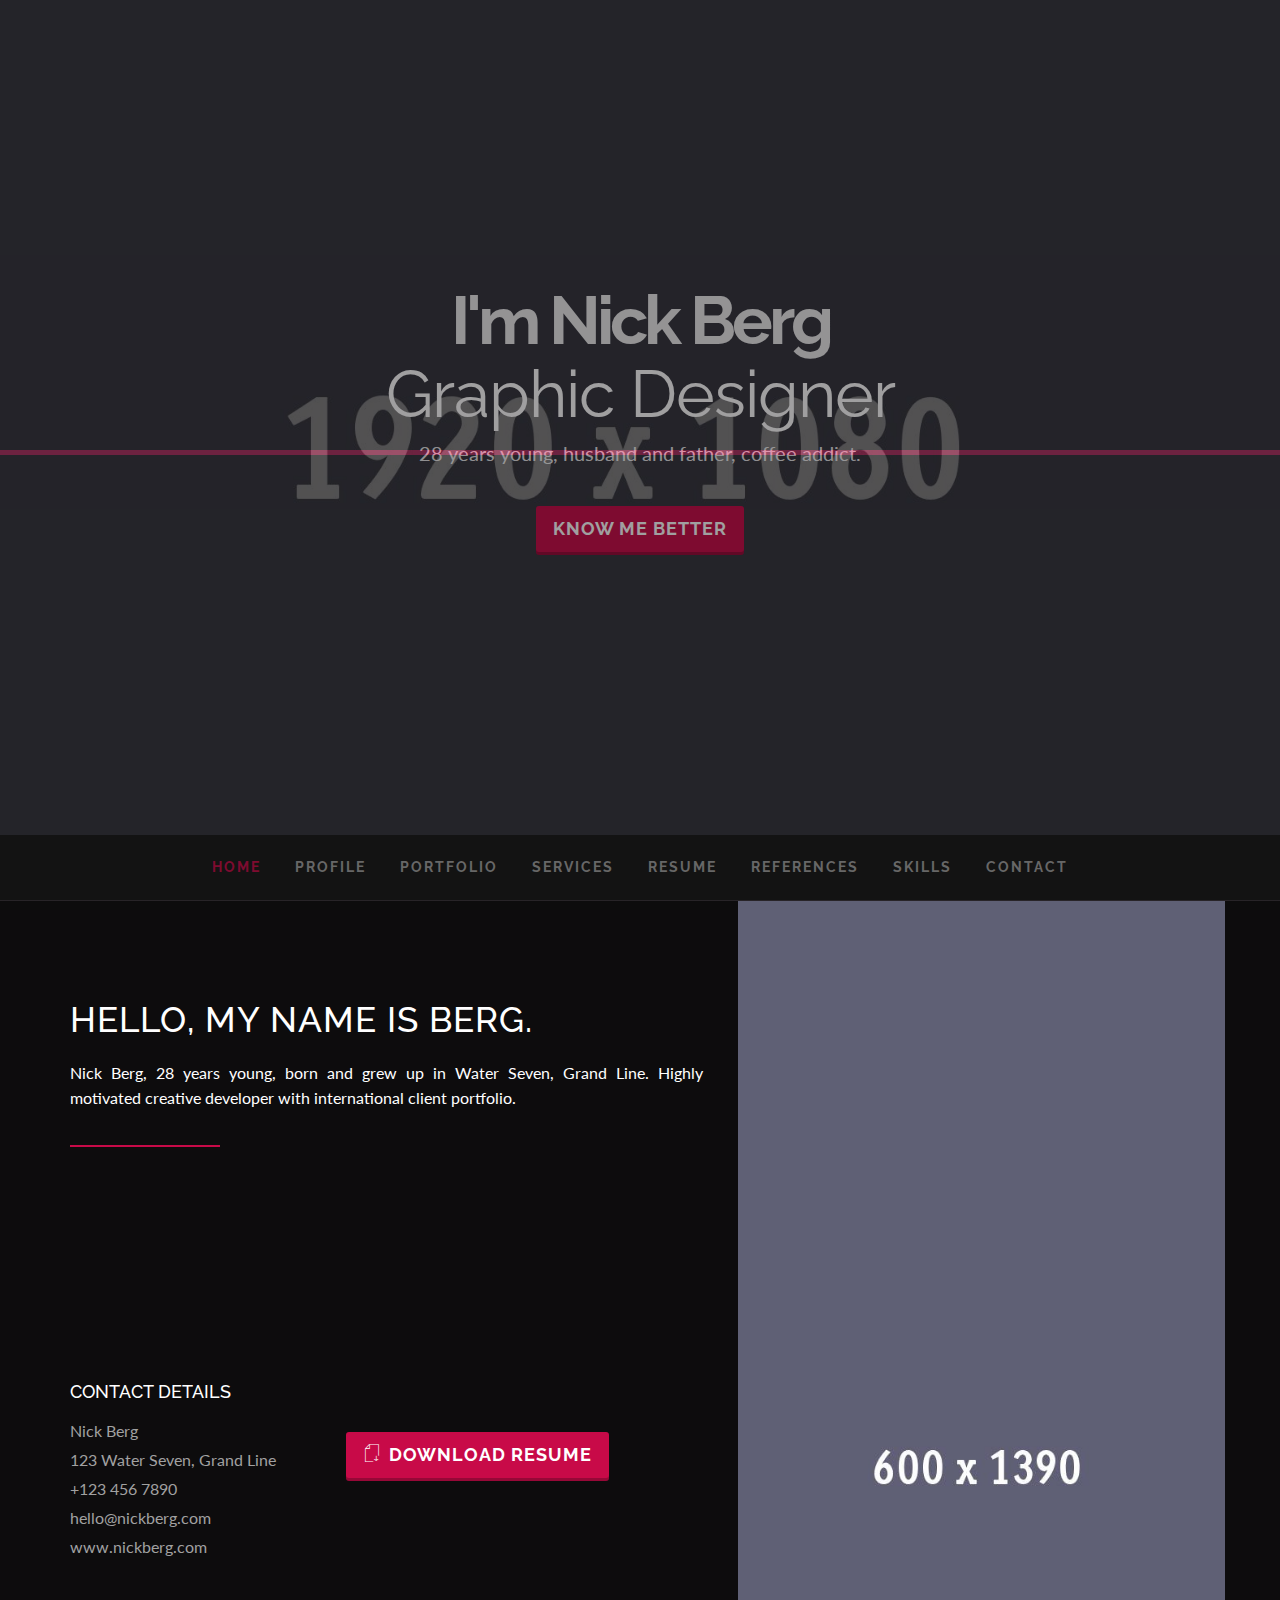
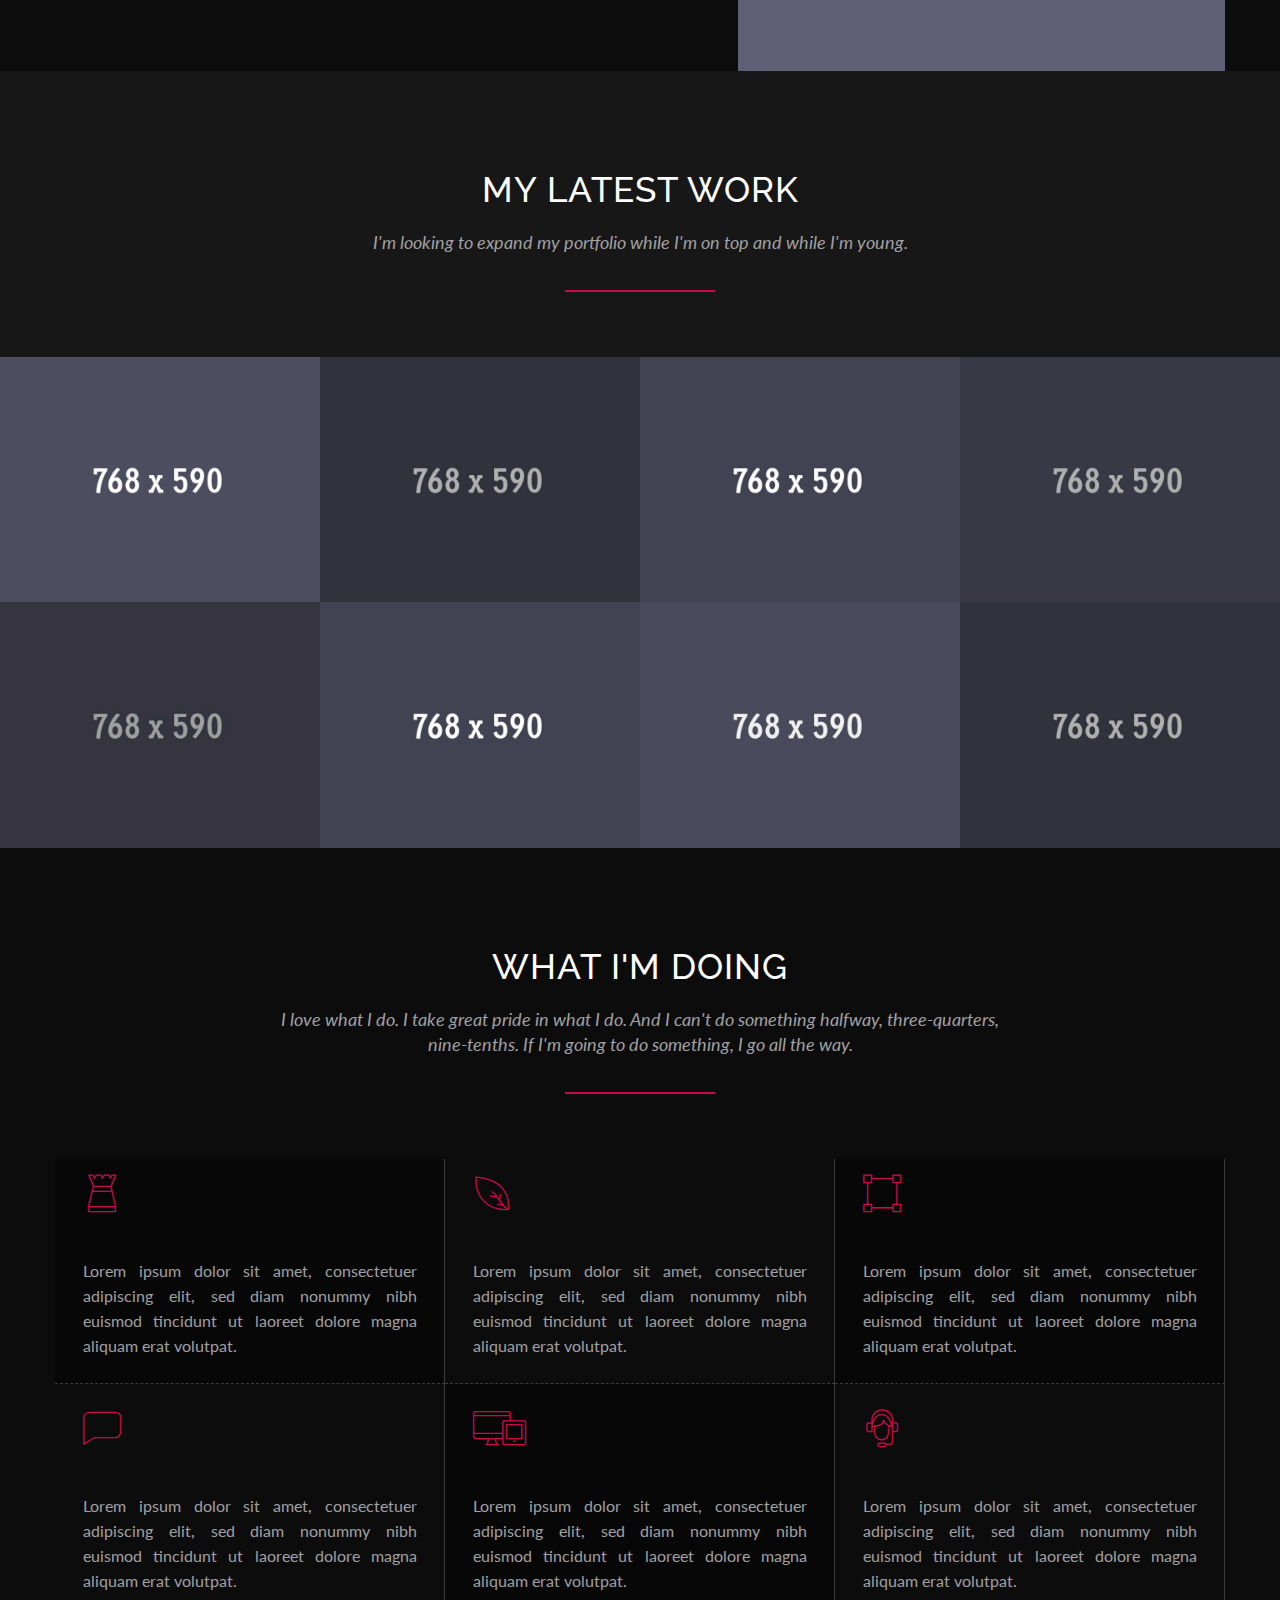
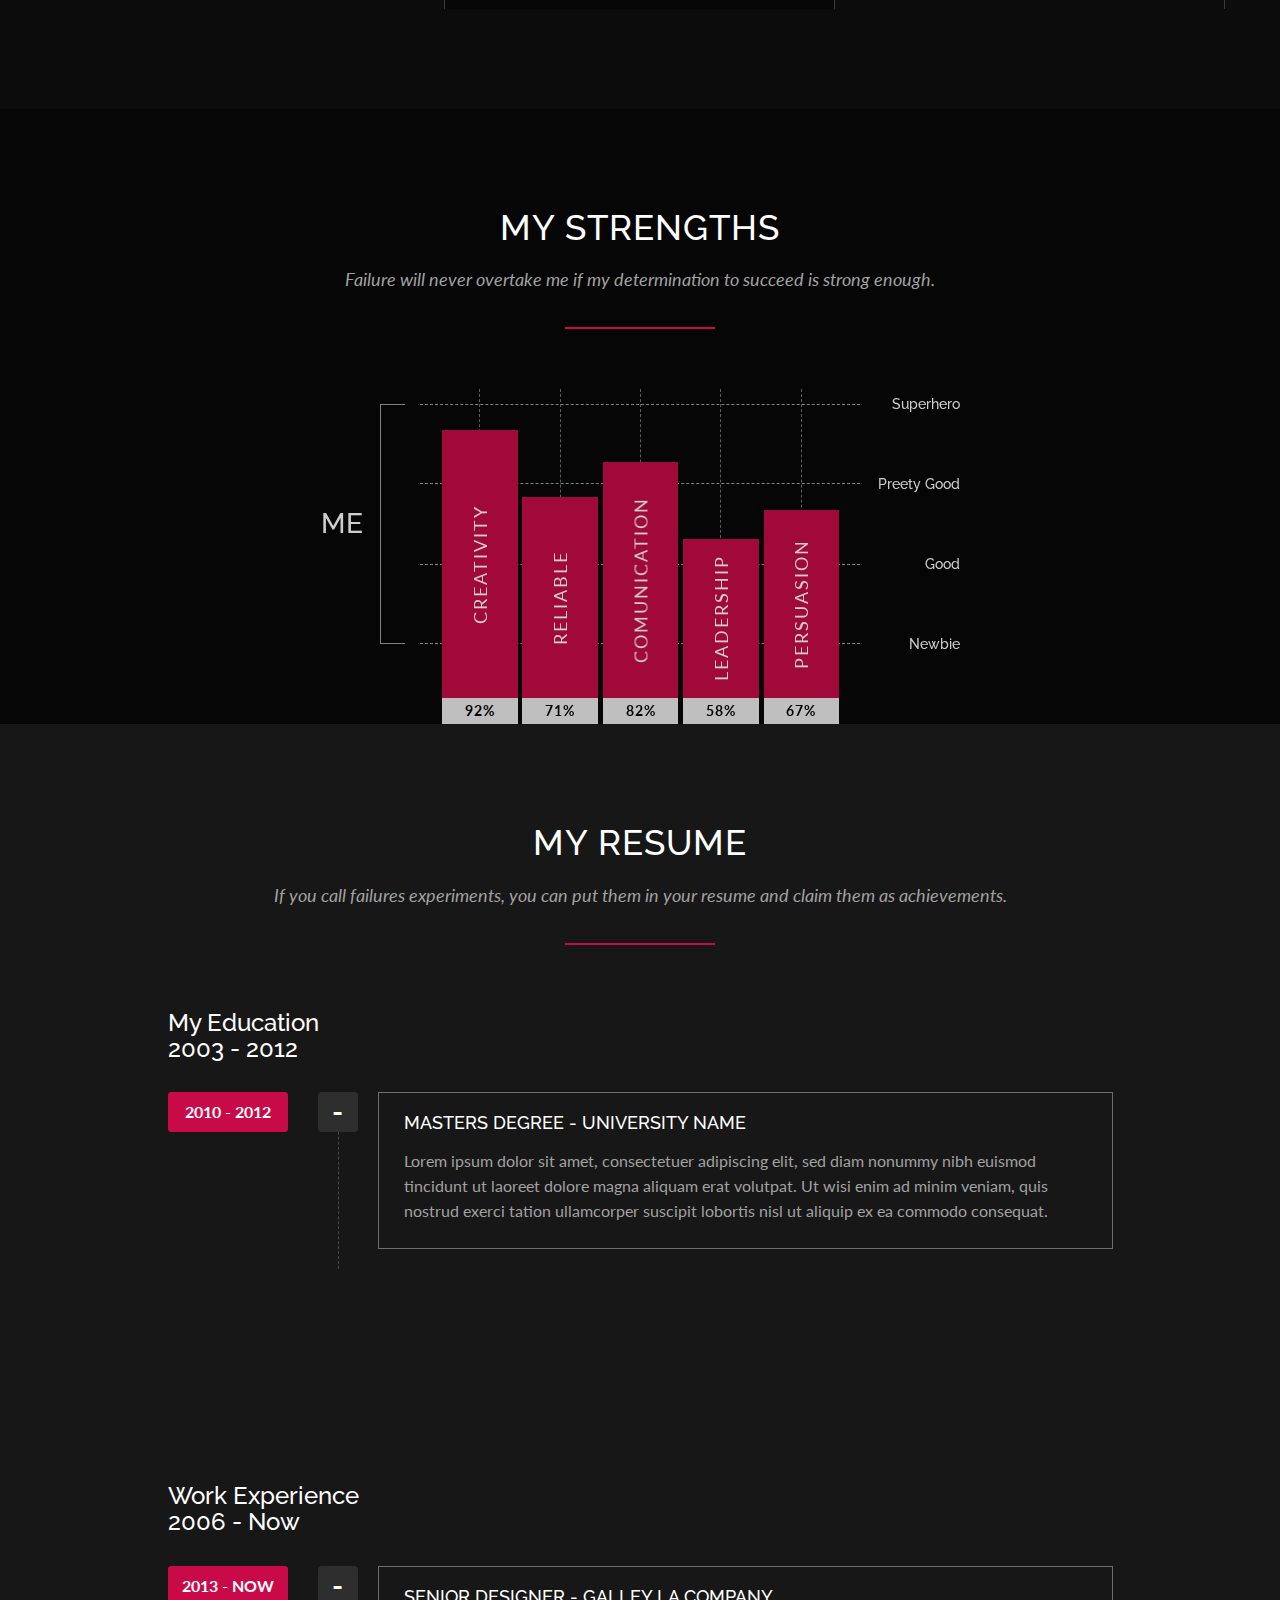
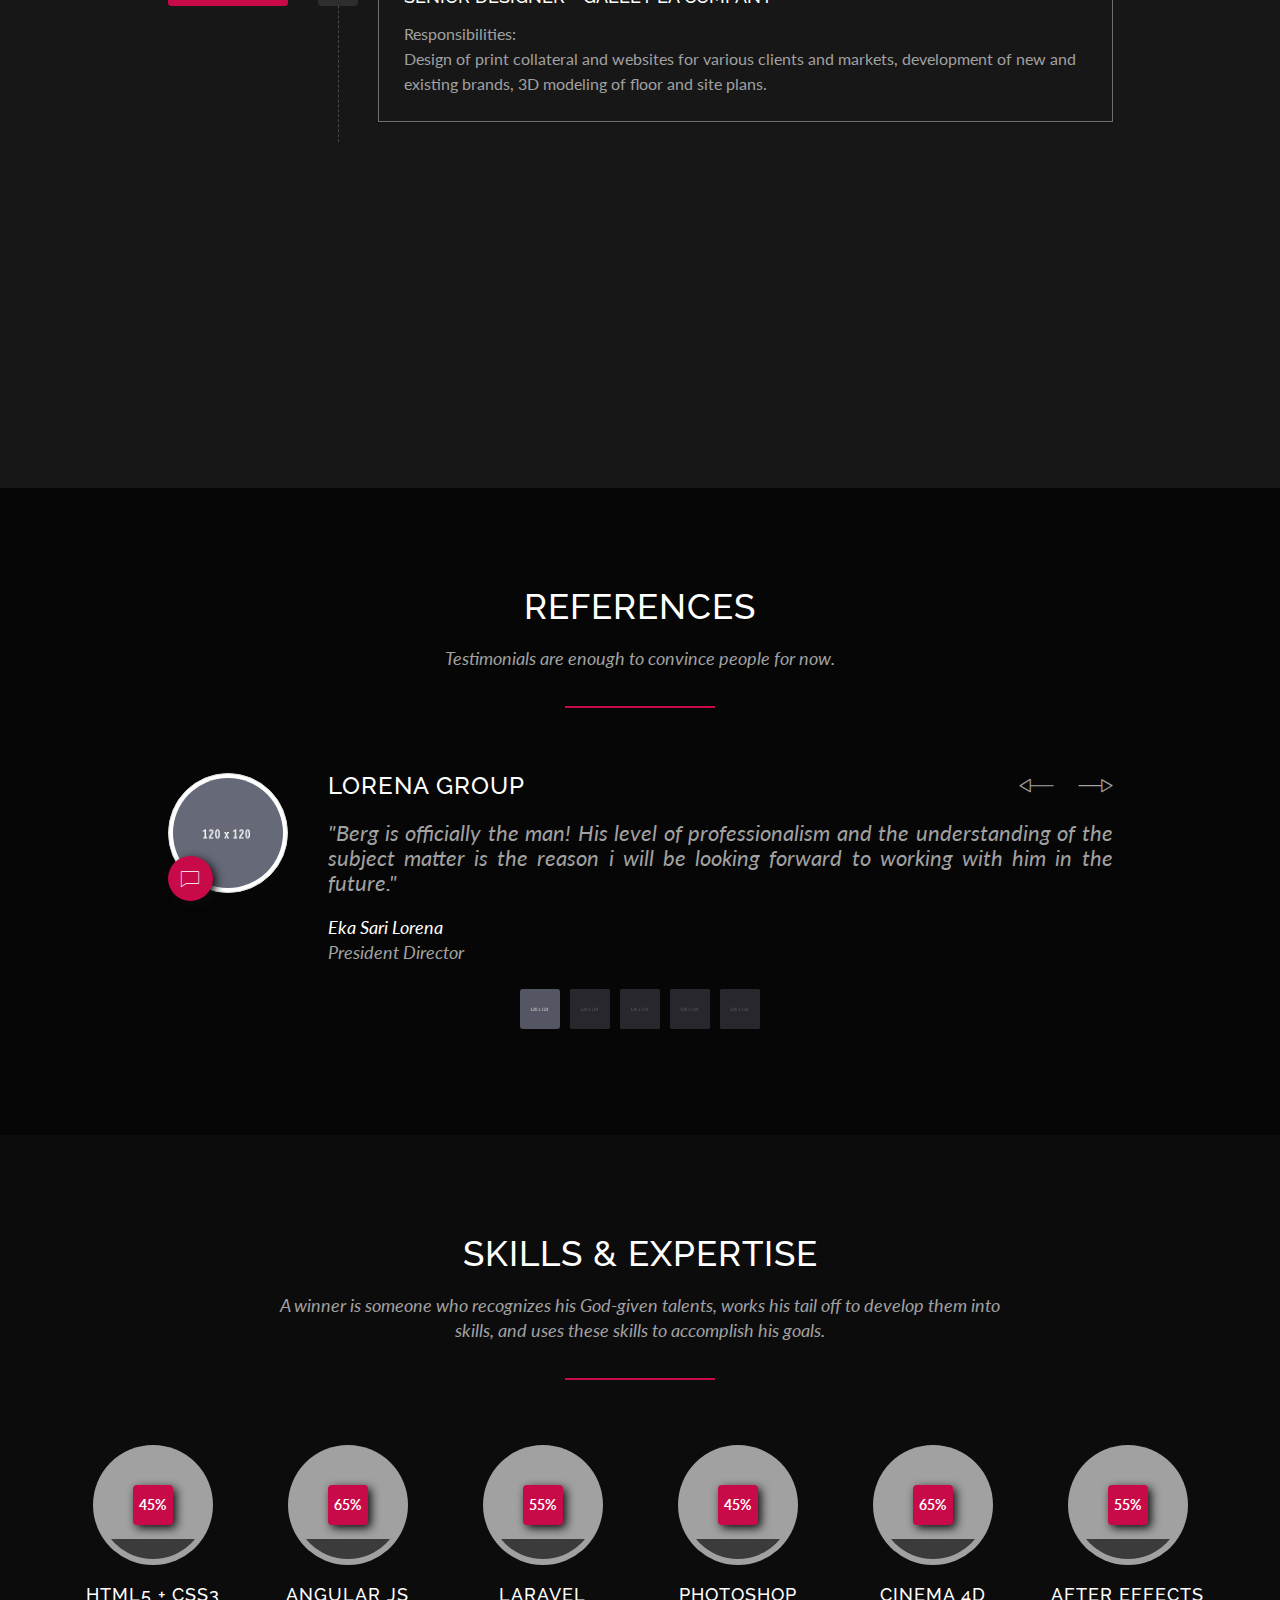
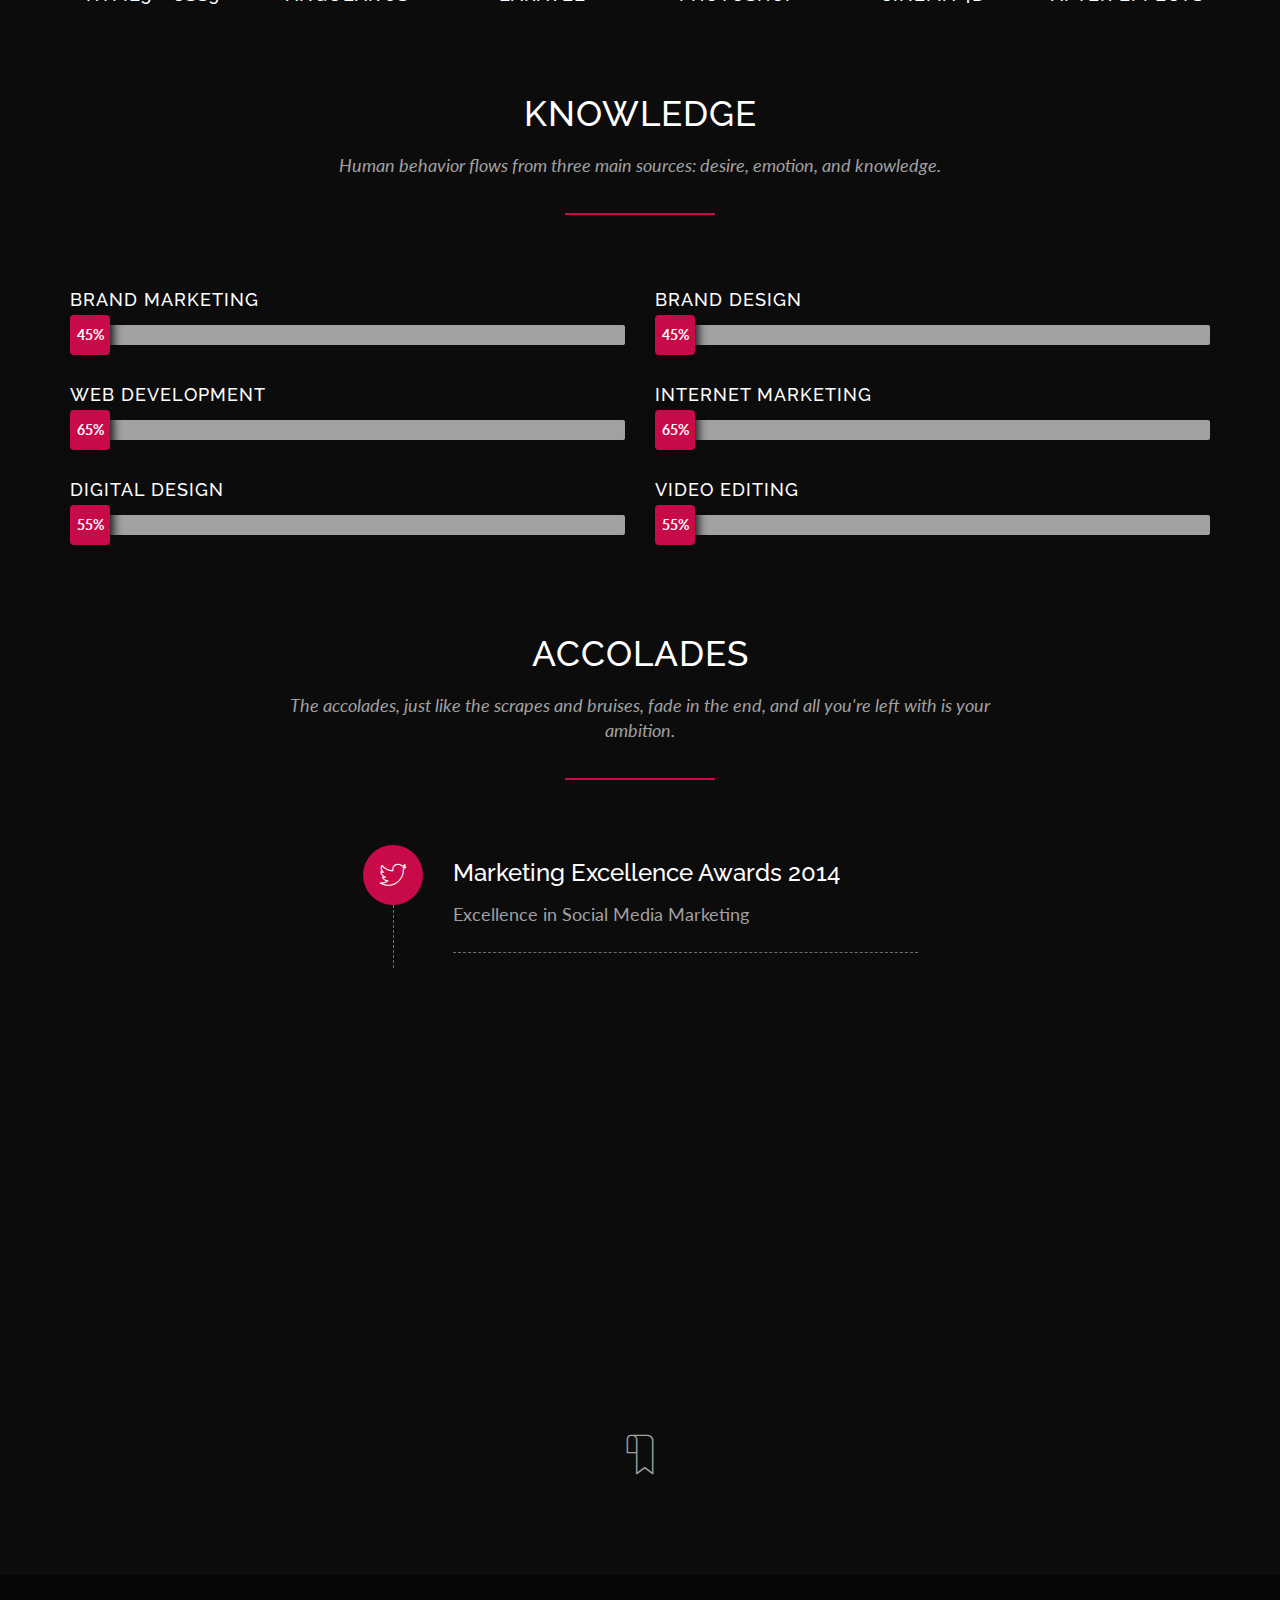
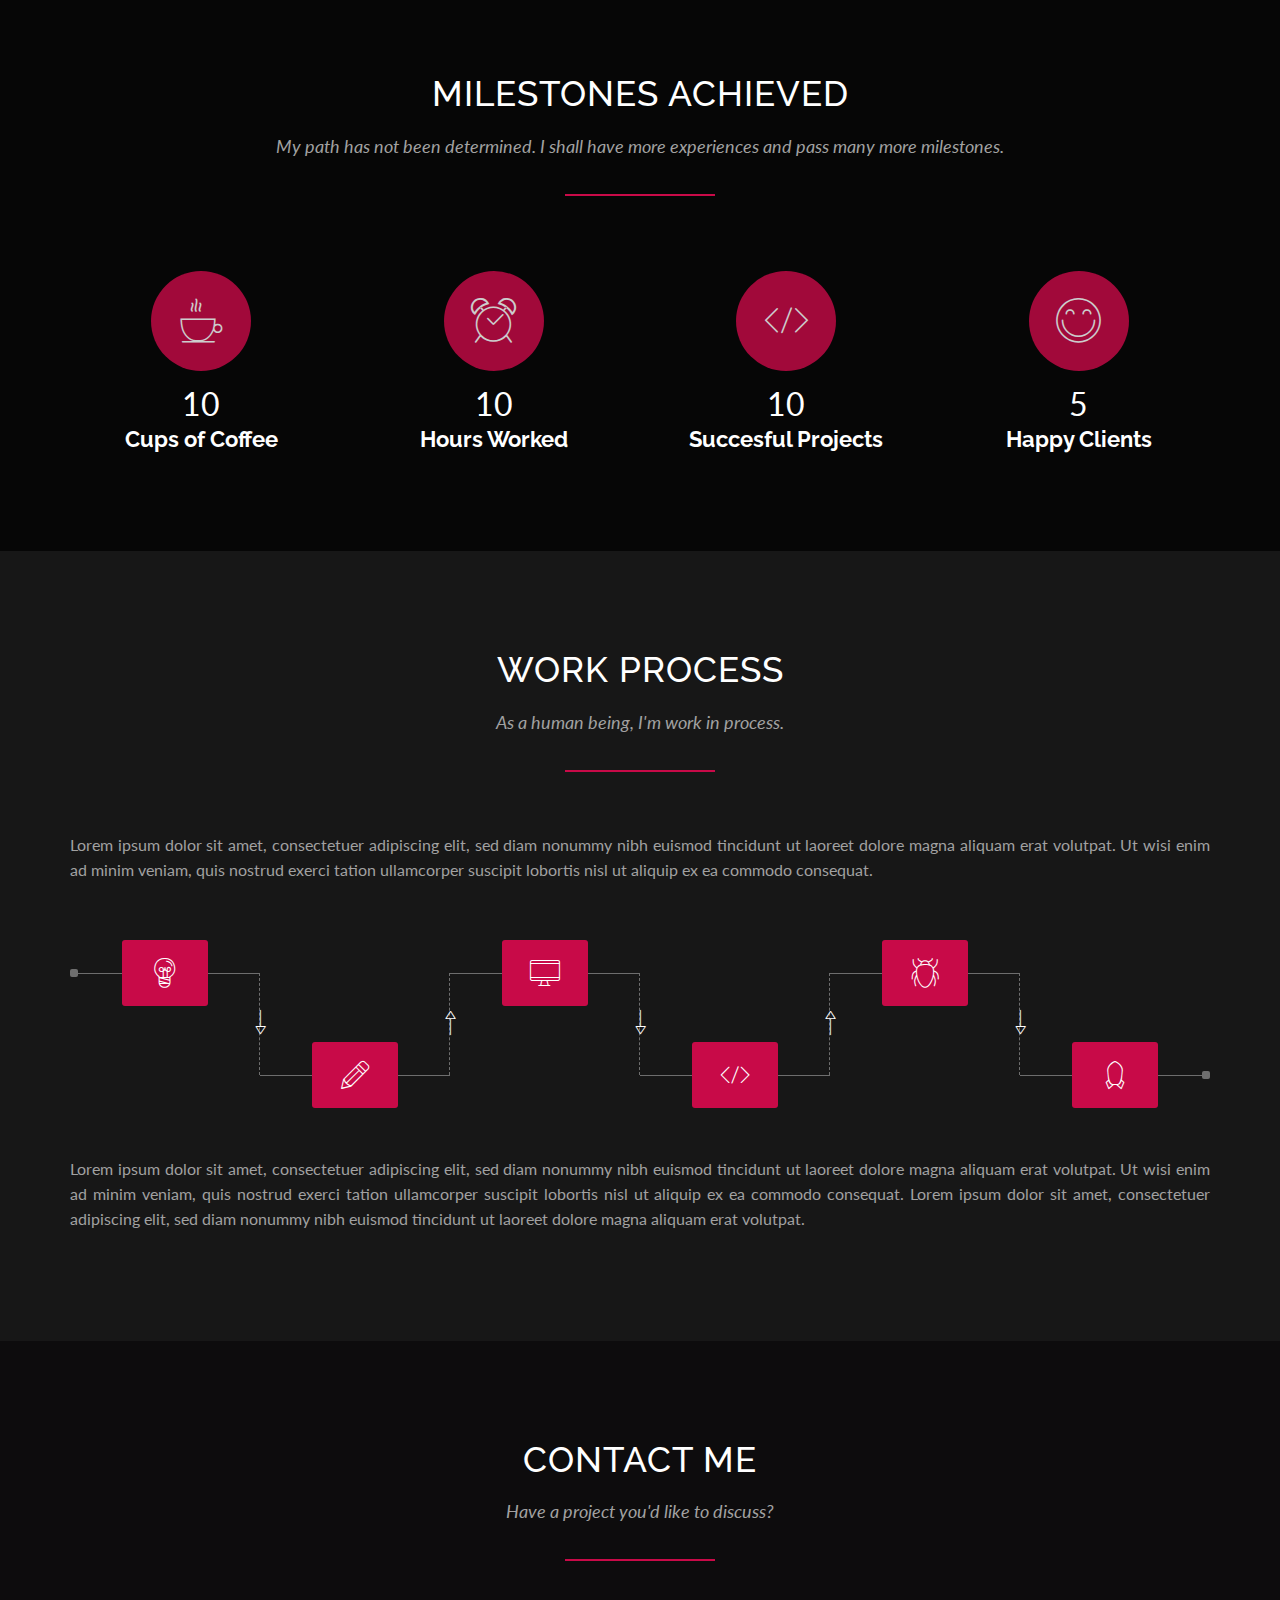
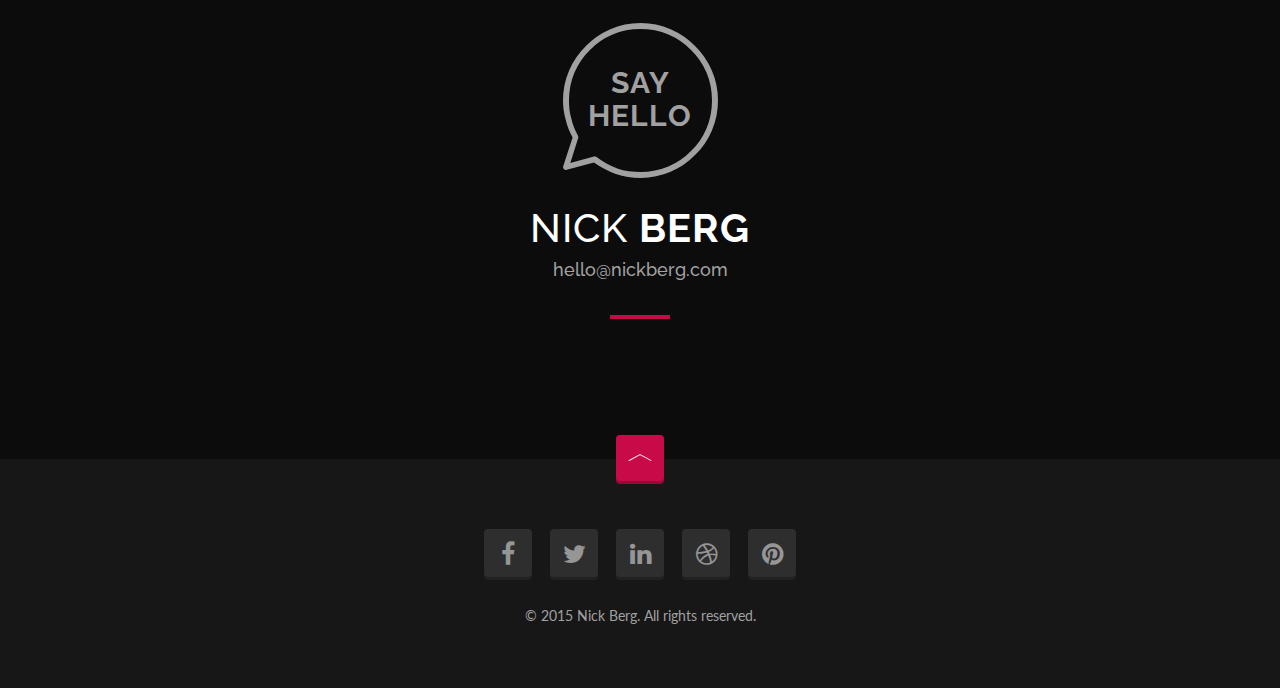
<file: HTML_Template/home-5-parallax.html>
<!doctype html>
<!--[if lt IE 7]>      <html class="no-js lt-ie9 lt-ie8 lt-ie7" lang=""> <![endif]-->
<!--[if IE 7]>         <html class="no-js lt-ie9 lt-ie8" lang=""> <![endif]-->
<!--[if IE 8]>         <html class="no-js lt-ie9" lang=""> <![endif]-->
<!--[if gt IE 8]><!--> <html class="no-js" lang=""> <!--<![endif]-->
<head>
    <meta charset="utf-8">
    
    <!-- Site Title -->
    <title>BERG - Creative Resume Template</title>
    
    <meta name="description" content="Creative Resume Template">
    <meta name="keywords" content="berg, creative, resume, template">
    <meta name="viewport" content="width=device-width, initial-scale=1, maximum-scale=1.0, user-scalable=no">
    <meta http-equiv="X-UA-Compatible" content="IE=edge" />

    <!-- Google Font -->
    <link href='http://fonts.googleapis.com/css?family=Lato:400,700' rel='stylesheet' type='text/css'>
    <link href='http://fonts.googleapis.com/css?family=Raleway:400,700' rel='stylesheet' type='text/css'>
    
    <!-- Bootstrap Core CSS -->
    <link href="assets/plugins/bootstrap/css/bootstrap.min.css" rel="stylesheet" type="text/css">
    
    <!-- Font icons CSS -->
    <link href="assets/plugins/icons-mind/style.css" rel="stylesheet" type="text/css">
    <link href="assets/plugins/fontawesome/css/font-awesome.min.css" rel="stylesheet" type="text/css">
    
    <!-- Plugins CSS -->
    <link href="assets/plugins/jpreloader/css/jpreloader.css" rel="stylesheet" type="text/css">
    <link href="assets/plugins/animate-css/animate.min.css" rel="stylesheet" type="text/css">
    <link href="assets/plugins/magnificPopup/magnific-popup.css" rel="stylesheet" type="text/css">
    <link href="assets/plugins/flexSlider/flexslider.css" rel="stylesheet" type="text/css">
    
    <!-- Main CSS -->
    <link href="assets/css/berg.css" rel="stylesheet" type="text/css">
    
    <!-- Color CSS -->
    <!--<link href="assets/css/colors/green.css" rel="stylesheet" type="text/css">-->
    
    <!-- Modernizr JS for IE8 support of HTML5 elements and media queries -->
    <!--[if lt IE 8]>
    <script src="assets/plugins/modernizr.min.js"></script>
    <![endif]-->
</head>

<!-- The #page-top ID is part of the scrolling feature - the data-spy and data-target are part of the built-in Bootstrap scrollspy function -->
<body id="page-top" data-spy="scroll" data-target=".navbar-fixed-top" data-offset="66">
    <!--[if lt IE 10]>
        <p class="browserupgrade">You are using an <strong>outdated</strong> browser. Please <a href="http://browsehappy.com/">upgrade your browser</a> to improve your experience.</p>
    <![endif]-->

  
    <!-- HERO START -->
    <header id="home" class="hero parallax-yes">
        <div id="parallax-1" class="parallax">
            <div class="bcg skrollable skrollable-between" data-anchor-target="#parallax-1" data-center="background-position: 50% 0px;" data-top-bottom="background-position: 50% -100px;" data-bottom-top="background-position: 50% 100px;">
                <div class="hero-body">
                    <div class="hero-text text-center">
                        <h1>
                            I'm Nick Berg <span class="blinker"></span>
                        </h1>

                        <h1 class="small">Graphic Designer</h1>

                        <p>28 years young, husband and father, coffee addict.</p>

                        <div class="page-scroll">
                            <a href="#profile" class="btn btn-lg btn-custom">
                                Know Me Better
                            </a>
                        </div>
                        <!-- //.page-scroll -->
                    </div>
                    <!-- //.hero-text -->
                </div>
                <!-- //.hero-body -->
            </div>
            <!-- //.bcg -->
        </div>
        <!-- //.parallax -->
    </header>
    <!-- //HERO END -->
    
    
    <!-- NAVIGATION START -->
    <nav id="navigation" class="navbar navbar-fixed-top center-menu" role="navigation">
        <div class="container navbar-container">
            <div class="navbar-header page-scroll">
                <button type="button" class="navbar-toggle" data-toggle="collapse" data-target=".berg-collapse">
                    <span class="sr-only">Toggle navigation</span>
                    <span class="icon-bar"></span>
                    <span class="icon-bar"></span>
                    <span class="icon-bar"></span>
                </button>
                
                <a class="navbar-brand visible-xs visible-sm" href="#page-top">BERG</a>
            </div>
            <!-- //.navbar-header -->
            
            <div class="navbar-collapse collapse berg-collapse">
                <ul class="nav navbar-nav">
                    <li class="page-scroll">
                        <a href="#home">Home</a>
                    </li>
                    
                    <li class="page-scroll">
                        <a href="#profile">Profile</a>
                    </li>
                    
                    <li class="page-scroll">
                        <a href="#portfolio">Portfolio</a>
                    </li>
                    
                    <li class="page-scroll">
                        <a href="#services">Services</a>
                    </li>
                    
                    <li class="page-scroll">
                        <a href="#resume">Resume</a>
                    </li>
                    
                    <li class="page-scroll">
                        <a href="#references">References</a>
                    </li>
                    
                    <li class="page-scroll">
                        <a href="#skills">Skills</a>
                    </li>
                    
                    <li class="page-scroll">
                        <a href="#contact">Contact</a>
                    </li>
                </ul>
            </div>
            <!-- //.navbar-collapse -->
        </div>
        <!-- //.navbar-container -->
    </nav>
    <!-- //NAVIGATION END -->
    
    
    <!-- PROFILE SECTION START -->
    <section id="profile" class="section">
        <div class="container section-wrapper">
            <div class="section-content">
                <div class="row">          
                    <div class="col-md-7 match-height">

                        <!-- PROFILE TEXT START -->
                        <div class="profile-text padding-right-yes">
                            <div class="row">
                                <div class="col-md-12">
                                    <h2 class="section-title">Hello, My Name is Berg.</h2>

                                    <p>
                                        Nick Berg, 28 years young, born and grew up in Water Seven, Grand Line. Highly motivated creative developer with international client portfolio.
                                    </p>

                                    <span class="divider"></span>

                                    <p class="text-grey">
                                        I currently work at Galley-La Company, where I spend most of my time crafting and working on awesome projects.
                                    </p>

                                    <p class="text-grey">
                                        Lorem ipsum dolor sit amet, consectetuer adipiscing elit, sed diam nonummy nibh euismod tincidunt ut laoreet dolore magna aliquam erat volutpat. Ut wisi enim ad minim veniam, quis nostrud exerci tation ullamcorper suscipit lobortis nisl ut aliquip ex ea commodo consequat.
                                    </p>
                                </div>
                                <!-- //.col-md-12 -->
                            </div>
                            <!-- //.row -->
                        </div>
                        <!-- //PROFILE TEXT END -->

                        <!-- CONTACT DETAILS START -->
                        <div class="contact-details padding-right-yes">
                            <div class="row">
                                <div class="col-sm-6 col-md-5">
                                    <h4>Contact Details</h4>

                                    <ul class="list-unstyled text-grey">
                                        <li>Nick Berg</li>
                                        <li>123 Water Seven, Grand Line</li>
                                        <li>+123 456 7890</li>
                                        <li>hello@nickberg.com</li>
                                        <li>www.nickberg.com</li>
                                    </ul>
                                </div>
                                <!-- //.col-md-5 -->

                                <div class="col-sm-6 col-md-7">
                                    <a href="#" class="btn btn-lg btn-custom">
                                        <i class="icon-File-Download"></i> Download Resume
                                    </a>
                                </div>
                                <!-- //.col-md-6 -->
                            </div>
                            <!-- //.row -->
                        </div>
                        <!-- //CONTACT DETAILS END -->

                    </div>
                    <!-- //.col-md-7 -->

                    <!-- PROFILE PICTURE START -->
                    <div class="col-md-5 hidden-xs hidden-sm match-height pp-wrapper">
                        <div class="profile-picture style-one">
                            <img src="assets/images/profile-picture-1.jpg" alt="profile picture" class="img-responsive"/>
                        </div>
                    </div>
                    <!-- //PROFILE PICTURE END -->
                </div>
                <!-- //.row -->
            </div>
            <!-- //.section-content -->
        </div>
        <!-- //.container -->
    </section>
    <!-- //PROFILE SECTION END -->
    
    
    <!-- PORTFOLIO SECTION START -->
    <section id="portfolio" class="section">
        <div class="container-fluid section-wrapper">
            <div class="section-content">
                <div class="row">
                    <div class="col-md-12 text-center">
                        <h2 class="section-title">My Latest Work</h2>

                        <p class="section-subtitle">I'm looking to expand my portfolio while I'm on top and while I'm young.</p>

                        <span class="divider center"></span>
                    </div>
                    <!-- //.col-md-12 -->
                </div>
                <!-- //.row -->
                
                <!-- PORTFOLIO START -->
                <div class="portfolio">
                    <div class="row">
                        <div class="item col-sm-6 col-md-3">
                            <div class="project-wrapper">
                                <div class="project-link">
                                    <a href="assets/images/portfolio/project-image-1.jpg" class="zoom" title="Buzz Lightyear">
                                        <i class="icon-Full-Screen"></i>
                                    </a>

                                    <a href="https://www.behance.net/gallery/25963987/Buzz-Lightyear" target="_blank" class="external-link">
                                        <i class="icon-Link"></i>
                                    </a>
                                </div>
                                <!-- //.project-link -->

                                <div class="project-title">
                                    <h4>Buzz Lightyear</h4>
                                </div>
                                <!-- //.project-title -->

                                <img src="assets/images/portfolio/project-image-1.jpg" alt="" class="img-responsive"/>
                            </div>
                            <!-- //.project-wrapper -->
                        </div>
                        <!-- //.item -->

                        <div class="item col-sm-6 col-md-3">
                            <div class="project-wrapper">
                                <div class="project-link">
                                    <a href="assets/images/portfolio/project-image-2.jpg" class="zoom" title="Robosam 3">
                                        <i class="icon-Full-Screen"></i>
                                    </a>

                                    <a href="https://www.behance.net/gallery/25344153/Robosam-3" target="_blank" class="external-link">
                                        <i class="icon-Link"></i>
                                    </a>
                                </div>
                                <!-- //.project-link -->

                                <div class="project-title">
                                    <h4>Robosam 3</h4>
                                </div>
                                <!-- //.project-title -->

                                <img src="assets/images/portfolio/project-image-2.jpg" alt="" class="img-responsive"/>
                            </div>
                            <!-- //.project-wrapper -->
                        </div>
                        <!-- //.item -->

                        <div class="item col-sm-6 col-md-3">
                            <div class="project-wrapper">
                                <div class="project-link">
                                    <a href="assets/images/portfolio/project-image-3.jpg" class="zoom" title="Coke Man and Dog">
                                        <i class="icon-Full-Screen"></i>
                                    </a>

                                    <a href="https://www.behance.net/gallery/25821381/Coke-Man-and-Dog" target="_blank" class="external-link">
                                        <i class="icon-Link"></i>
                                    </a>
                                </div>
                                <!-- //.project-link -->

                                <div class="project-title">
                                    <h4>Coke Man and Dog</h4>
                                </div>
                                <!-- //.project-title -->

                                <img src="assets/images/portfolio/project-image-3.jpg" alt="" class="img-responsive"/>
                            </div>
                            <!-- //.project-wrapper -->
                        </div>
                        <!-- //.item -->

                        <div class="item col-sm-6 col-md-3">
                            <div class="project-wrapper">
                                <div class="project-link">
                                    <a href="assets/images/portfolio/project-image-4.jpg" class="zoom" title="Speed Projects">
                                        <i class="icon-Full-Screen"></i>
                                    </a>

                                    <a href="https://www.behance.net/gallery/20195929/Speed-Projects" target="_blank" class="external-link">
                                        <i class="icon-Link"></i>
                                    </a>
                                </div>
                                <!-- //.project-link -->

                                <div class="project-title">
                                    <h4>Speed Projects</h4>
                                </div>
                                <!-- //.project-title -->

                                <img src="assets/images/portfolio/project-image-4.jpg" alt="" class="img-responsive"/>
                            </div>
                            <!-- //.project-wrapper -->
                        </div>
                        <!-- //.item -->

                        <div class="item col-sm-6 col-md-3">
                            <div class="project-wrapper">
                                <div class="project-link">
                                    <a href="assets/images/portfolio/project-image-5.jpg" class="zoom" title="Wooden Rhinoceros Beetle">
                                        <i class="icon-Full-Screen"></i>
                                    </a>

                                    <a href="https://www.behance.net/gallery/26043281/Wooden-Rhinoceros-Beetle" target="_blank" class="external-link">
                                        <i class="icon-Link"></i>
                                    </a>
                                </div>
                                <!-- //.project-link -->

                                <div class="project-title">
                                    <h4>Wooden Rhinoceros Beetle</h4>
                                </div>
                                <!-- //.project-title -->

                                <img src="assets/images/portfolio/project-image-5.jpg" alt="" class="img-responsive"/>
                            </div>
                            <!-- //.project-wrapper -->
                        </div>
                        <!-- //.item -->

                        <div class="item col-sm-6 col-md-3">
                            <div class="project-wrapper">
                                <div class="project-link">
                                    <a href="assets/images/portfolio/project-image-6.jpg" class="zoom" title="The First Encounter">
                                        <i class="icon-Full-Screen"></i>
                                    </a>

                                    <a href="https://www.behance.net/gallery/25505317/The-first-Encounter" target="_blank" class="external-link">
                                        <i class="icon-Link"></i>
                                    </a>
                                </div>
                                <!-- //.project-link -->

                                <div class="project-title">
                                    <h4>The First Encounter</h4>
                                </div>
                                <!-- //.project-title -->

                                <img src="assets/images/portfolio/project-image-6.jpg" alt="" class="img-responsive"/>
                            </div>
                            <!-- //.project-wrapper -->
                        </div>
                        <!-- //.item -->

                        <div class="item col-sm-6 col-md-3">
                            <div class="project-wrapper">
                                <div class="project-link">
                                    <a href="assets/images/portfolio/project-image-7.jpg" class="zoom" title="Dead Pool">
                                        <i class="icon-Full-Screen"></i>
                                    </a>

                                    <a href="https://www.behance.net/gallery/25763797/DEADPOOL" target="_blank" class="external-link">
                                        <i class="icon-Link"></i>
                                    </a>
                                </div>
                                <!-- //.project-link -->

                                <div class="project-title">
                                    <h4>Dead Pool</h4>
                                </div>
                                <!-- //.project-title -->

                                <img src="assets/images/portfolio/project-image-7.jpg" alt="" class="img-responsive"/>
                            </div>
                            <!-- //.project-wrapper -->
                        </div>
                        <!-- //.item -->

                        <div class="item col-sm-6 col-md-3">
                            <div class="project-wrapper">
                                <div class="project-link">
                                    <a href="assets/images/portfolio/project-image-8.jpg" class="zoom" title="Rebus II">
                                        <i class="icon-Full-Screen"></i>
                                    </a>

                                    <a href="https://www.behance.net/gallery/19401293/Rebus-2" target="_blank" class="external-link">
                                        <i class="icon-Link"></i>
                                    </a>
                                </div>
                                <!-- //.project-link -->

                                <div class="project-title">
                                    <h4>Rebus II</h4>
                                </div>
                                <!-- //.project-title -->

                                <img src="assets/images/portfolio/project-image-8.jpg" alt="" class="img-responsive"/>
                            </div>
                            <!-- //.project-wrapper -->
                        </div>
                        <!-- //.item -->
                    </div>
                    <!-- //.row -->
                </div>
                <!-- PORTFOLIO END -->
            </div>
            <!-- //.section-content -->
        </div>
        <!-- //.container-fluid -->
    </section>
    <!-- //PORTFOLIO SECTION END -->
    
    
    <!-- SERVICES SECTION START -->
    <section id="services" class="section">
        <div class="container section-wrapper">
            <div class="section-content">
                <div class="row">
                    <div class="col-md-8 col-md-offset-2 text-center">
                        <h2 class="section-title">What I'm Doing</h2>

                        <p class="section-subtitle">
                            I love what I do. I take great pride in what I do. And I can't do something halfway, three-quarters, nine-tenths. If I'm going to do something, I go all the way.
                        </p>

                        <span class="divider center"></span>
                    </div>
                    <!-- //.col-md-8 -->
                </div>
                <!-- //.row -->
            
                <!-- SERVICES START -->
                <div class="services">
                    <div class="row">
                        <div class="col-sm-4 item top dark-bg match-height">
                            <div class="inner-content">
                                <i class="icon-Chess colored-text"></i>

                                <h4>1. Strategy</h4>

                                <p class="text-grey">
                                    Lorem ipsum dolor sit amet, consectetuer adipiscing elit, sed diam nonummy nibh euismod tincidunt ut laoreet dolore magna aliquam erat volutpat.
                                </p>
                            </div>
                            <!-- //.inner-content -->
                        </div>
                        <!-- //.item -->

                        <div class="col-sm-4 item top match-height">
                            <div class="inner-content">
                                <i class="icon-Leafs-2 colored-text"></i>

                                <h4>2. Branding</h4>

                                <p class="text-grey">
                                    Lorem ipsum dolor sit amet, consectetuer adipiscing elit, sed diam nonummy nibh euismod tincidunt ut laoreet dolore magna aliquam erat volutpat.
                                </p>
                            </div>
                            <!-- //.inner-content -->
                        </div>
                        <!-- //.item -->

                        <div class="col-sm-4 item top dark-bg match-height">
                            <div class="inner-content">
                                <i class=" icon-Transform-2 colored-text"></i>

                                <h4>3. Web Design</h4>

                                <p class="text-grey">
                                    Lorem ipsum dolor sit amet, consectetuer adipiscing elit, sed diam nonummy nibh euismod tincidunt ut laoreet dolore magna aliquam erat volutpat.
                                </p>
                            </div>
                            <!-- //.inner-content -->
                        </div>
                        <!-- //.item -->
                        
                        <div class="col-sm-4 item match-height">
                            <div class="inner-content">
                                <i class="icon-Speach-Bubble3 colored-text"></i>

                                <h4>4. Social Media</h4>

                                <p class="text-grey">
                                    Lorem ipsum dolor sit amet, consectetuer adipiscing elit, sed diam nonummy nibh euismod tincidunt ut laoreet dolore magna aliquam erat volutpat.
                                </p>
                            </div>
                            <!-- //.inner-content -->
                        </div>
                        <!-- //.item -->

                        <div class="col-sm-4 item dark-bg match-height">
                            <div class="inner-content">
                                <i class="icon-Monitor-Tablet colored-text"></i>

                                <h4>5. Development</h4>

                                <p class="text-grey">
                                    Lorem ipsum dolor sit amet, consectetuer adipiscing elit, sed diam nonummy nibh euismod tincidunt ut laoreet dolore magna aliquam erat volutpat.
                                </p>
                            </div>
                            <!-- //.inner-content -->
                        </div>
                        <!-- //.item -->

                        <div class="col-sm-4 item match-height">
                            <div class="inner-content">
                                <i class="icon-Consulting colored-text"></i>

                                <h4>6. Consulting</h4>

                                <p class="text-grey">
                                    Lorem ipsum dolor sit amet, consectetuer adipiscing elit, sed diam nonummy nibh euismod tincidunt ut laoreet dolore magna aliquam erat volutpat.
                                </p>
                            </div>
                            <!-- //.inner-content -->
                        </div>
                        <!-- //.item -->
                    </div>
                    <!-- //.row -->
                </div>
                <!-- //SERVICES END -->
            </div>
            <!-- //.section-content -->
        </div>
        <!-- //.container -->
    </section>
    <!-- //SERVICES SECTION END -->
    
    
    <!-- STRENGTHS SECTION START -->
    <section id="strengths" class="section bg-image-yes">
        <div class="container-fluid section-wrapper">
            <div class="section-content">
                <div class="row">
                    <div class="col-md-8 col-md-offset-2 text-center">
                        <h2 class="section-title">My Strengths</h2>

                        <p class="section-subtitle">Failure will never overtake me if my determination to succeed is strong enough.</p>

                        <span class="divider center"></span>
                    </div>
                    <!-- //.col-md-8 -->
                </div>
                <!-- //.row -->
                
                <div class="row">
                    <div class="col-md-12">

                        <!-- COLUMN CHART START -->
                        <div class="column-chart">
                            <div class="legend legend-left hidden-xs">
                                <h3 class="legend-title">ME</h3>
                            </div>
                            <!-- //.legend -->

                            <div class="legend legend-right hidden-xs">
                                <div class="item">
                                    <h4>Superhero</h4>
                                </div>
                                <!-- //.item -->

                                <div class="item">
                                    <h4>Preety Good</h4>
                                </div>
                                <!-- //.item -->

                                <div class="item">
                                    <h4>Good</h4>
                                </div>
                                <!-- //.item -->

                                <div class="item">
                                    <h4>Newbie</h4>
                                </div>
                                <!-- //.item -->
                            </div>
                            <!-- //.legend -->

                            <div class="chart clearfix">
                                <div class="item">
                                    <div class="bar">
                                        <span class="percent">92%</span>

                                        <div class="item-progress" data-percent="92">
                                            <span class="title">Creativity</span>
                                        </div>
                                        <!-- //.item-progress -->
                                    </div>
                                    <!-- //.bar -->
                                </div>
                                <!-- //.item -->

                                <div class="item">
                                    <div class="bar">
                                        <span class="percent">71%</span>

                                        <div class="item-progress" data-percent="71">
                                            <span class="title">Reliable</span>
                                        </div>
                                        <!-- //.item-progress -->
                                    </div>
                                    <!-- //.bar -->
                                </div>
                                <!-- //.item -->

                                <div class="item">
                                    <div class="bar">
                                        <span class="percent">82%</span>

                                        <div class="item-progress" data-percent="82">
                                            <span class="title">Comunication</span>
                                        </div>
                                        <!-- //.item-progress -->
                                    </div>
                                    <!-- //.bar -->
                                </div>
                                <!-- //.item -->

                                <div class="item">
                                    <div class="bar">
                                        <span class="percent">58%</span>

                                        <div class="item-progress" data-percent="58">
                                            <span class="title">Leadership</span>
                                        </div>
                                        <!-- //.item-progress -->
                                    </div>
                                    <!-- //.bar -->
                                </div>
                                <!-- //.item -->

                                <div class="item">
                                    <div class="bar">
                                        <span class="percent">67%</span>

                                        <div class="item-progress" data-percent="67">
                                            <span class="title">Persuasion</span>
                                        </div>
                                        <!-- //.item-progress -->
                                    </div>
                                    <!-- //.bar -->
                                </div>
                                <!-- //.item -->
                            </div>
                            <!-- //.chart -->
                        </div>
                        <!-- //COLUMN CHART END -->

                    </div>
                    <!-- //.col-md-12 -->
                </div>
                <!-- //.row -->
            </div>
            <!-- //.section-content -->
        </div>
        <!-- //.container -->
    </section>
    <!-- //STRENGTHS SECTION END -->
    
    
    <!-- RESUME SECTION START -->
    <section id="resume" class="section">
        <div class="container section-wrapper">
            <div class="section-content">
                <div class="row">
                    <div class="col-md-8 col-md-offset-2 text-center">
                        <h2 class="section-title">My Resume</h2>

                        <p class="section-subtitle">
                            If you call failures experiments, you can put them in your resume and claim them as achievements.
                        </p>

                        <span class="divider center"></span>
                    </div>
                    <!-- //.col-md-8 -->
                </div>
                <!-- //.row -->
                
                <!-- EDUCATION START -->
                <div class="row education">
                    <div class="col-md-10 col-md-offset-1">
                        <h3>
                            My Education
                            <br>
                            2003 - 2012
                        </h3>

                        <div class="panel-group resume" id="education">
                            <div class="resume-item">
                                <div class="resume-year">
                                    <span class="resume-year">2010 - 2012</span>
                                </div>
                                <!-- //.resume-year -->

                                <div class="resume-btn">
                                    <a href="#education1" data-toggle="collapse" data-parent="#education"></a>
                                </div>
                                <!-- //.resume-btn -->

                                <div class="panel">
                                    <div class="panel-heading">
                                        <div class="panel-title">
                                            <h4 class="resume-title">Masters Degree - University Name</h4>
                                        </div>
                                        <!-- //.panel-title -->
                                    </div>
                                    <!-- //.panel-heading -->

                                    <div id="education1" class="panel-collapse collapse in">
                                        <div class="panel-body text-grey">
                                            <p>
                                                Lorem ipsum dolor sit amet, consectetuer adipiscing elit, sed diam nonummy nibh euismod tincidunt ut laoreet dolore magna aliquam erat volutpat. Ut wisi enim ad minim veniam, quis nostrud exerci tation ullamcorper suscipit lobortis nisl ut aliquip ex ea commodo consequat. 
                                            </p>
                                        </div>
                                        <!-- //.panel-body -->
                                    </div>
                                    <!-- //.panel-collapse -->
                                </div>
                                <!-- //.panel -->
                            </div>
                            <!-- //.resume-item -->

                            <div class="resume-item">
                                <div class="resume-year">
                                    <span class="resume-year">2005 - 2008</span>
                                </div>
                                <!-- //.resume-year -->

                                <div class="resume-btn">
                                    <a href="#education2" class="collapsed" data-toggle="collapse" data-parent="#education"></a>
                                </div>
                                <!-- //.resume-btn -->

                                <div class="panel">
                                    <div class="panel-heading">
                                        <div class="panel-title">
                                            <h4 class="resume-title">Bachelors Degree - University Name</h4>
                                        </div>
                                        <!-- //.panel-title -->
                                    </div>
                                    <!-- //.panel-heading -->

                                    <div id="education2" class="panel-collapse collapse">
                                        <div class="panel-body text-grey">
                                            <p>
                                                Lorem ipsum dolor sit amet, consectetuer adipiscing elit, sed diam nonummy nibh euismod tincidunt ut laoreet dolore magna aliquam erat volutpat. Ut wisi enim ad minim veniam, quis nostrud exerci tation ullamcorper suscipit lobortis nisl ut aliquip ex ea commodo consequat. 
                                            </p>
                                        </div>
                                        <!-- //.panel-body -->
                                    </div>
                                    <!-- //.panel-collapse -->
                                </div>
                                <!-- //.panel -->
                            </div>
                            <!-- //.resume-item -->

                            <div class="resume-item">
                                <div class="resume-year">
                                    <span class="resume-year">2003 - 2005</span>
                                </div>
                                <!-- //.resume-year -->

                                <div class="resume-btn">
                                    <a href="#education3" class="collapsed" data-toggle="collapse" data-parent="#education"></a>
                                </div>
                                <!-- //.resume-btn -->

                                <div class="panel">
                                    <div class="panel-heading">
                                        <div class="panel-title">
                                            <h4 class="resume-title">Graduation - College Name</h4>
                                        </div>
                                        <!-- //.panel-title -->
                                    </div>
                                    <!-- //.panel-heading -->

                                    <div id="education3" class="panel-collapse collapse">
                                        <div class="panel-body text-grey">
                                            <p>
                                                Lorem ipsum dolor sit amet, consectetuer adipiscing elit, sed diam nonummy nibh euismod tincidunt ut laoreet dolore magna aliquam erat volutpat. Ut wisi enim ad minim veniam, quis nostrud exerci tation ullamcorper suscipit lobortis nisl ut aliquip ex ea commodo consequat. 
                                            </p>
                                        </div>
                                        <!-- //.panel-body -->
                                    </div>
                                    <!-- //.panel-collapse -->
                                </div>
                                <!-- //.panel -->
                            </div>
                            <!-- //.resume-item -->
                        </div>
                        <!-- //.panel-group -->
                    </div>
                    <!-- //.col-md-10 -->
                </div>
                <!-- //EDUCATION END -->
            
                <!-- WORK EXPERIENCE START -->
                <div class="row work-experience">
                    <div class="col-md-10 col-md-offset-1">
                        <h3>
                            Work Experience
                            <br>
                            2006 - Now
                        </h3>

                        <div class="panel-group resume" id="work">
                            <div class="resume-item">
                                <div class="resume-year">
                                    <span class="resume-year">2013 - Now</span>
                                </div>
                                <!-- //.resume-year -->

                                <div class="resume-btn">
                                    <a href="#work1" data-toggle="collapse" data-parent="#work"></a>
                                </div>
                                <!-- //.resume-btn -->

                                <div class="panel">
                                    <div class="panel-heading">
                                        <div class="panel-title">
                                            <h4 class="resume-title">Senior Designer - Galley La Company</h4>
                                        </div>
                                        <!-- //.panel-title -->
                                    </div>
                                    <!-- //.panel-heading -->

                                    <div id="work1" class="panel-collapse collapse in">
                                        <div class="panel-body text-grey">
                                            <p>
                                                Responsibilities:
                                                <br>
                                                Design of print collateral and websites for various clients and markets, development of new and existing brands, 3D modeling of floor and site plans.
                                            </p>
                                        </div>
                                        <!-- //.panel-body -->
                                    </div>
                                    <!-- //.panel-collapse -->
                                </div>
                                <!-- //.panel -->
                            </div>
                            <!-- //.resume-item -->

                            <div class="resume-item">
                                <div class="resume-year">
                                    <span class="resume-year">2010 - 2013</span>
                                </div>
                                <!-- //.resume-year -->

                                <div class="resume-btn">
                                    <a href="#work2" class="collapsed" data-toggle="collapse" data-parent="#work"></a>
                                </div>
                                <!-- //.resume-btn -->

                                <div class="panel">
                                    <div class="panel-heading">
                                        <div class="panel-title">
                                            <h4 class="resume-title">Graphic Designer - Company Name</h4>
                                        </div>
                                        <!-- //.panel-title -->
                                    </div>
                                    <!-- //.panel-heading -->

                                    <div id="work2" class="panel-collapse collapse">
                                        <div class="panel-body text-grey">
                                            <p>
                                                Responsibilities:
                                                <br>
                                                Design of print collateral and trade show displays, redesign of company website and microsites, design and development of email blasts, development of brands for affiliate organizations.
                                            </p>
                                        </div>
                                        <!-- //.panel-body -->
                                    </div>
                                    <!-- //.panel-collapse -->
                                </div>
                                <!-- //.panel -->
                            </div>
                            <!-- //.resume-item -->

                            <div class="resume-item">
                                <div class="resume-year">
                                    <span class="resume-year">2007 - 2010</span>
                                </div>
                                <!-- //.resume-year -->

                                <div class="resume-btn">
                                    <a href="#work3" class="collapsed" data-toggle="collapse" data-parent="#work"></a>
                                </div>
                                <!-- //.resume-btn -->

                                <div class="panel">
                                    <div class="panel-heading">
                                        <div class="panel-title">
                                            <h4 class="resume-title">IT Specialist - Company Name</h4>
                                        </div>
                                        <!-- //.panel-title -->
                                    </div>
                                    <!-- //.panel-heading -->

                                    <div id="work3" class="panel-collapse collapse">
                                        <div class="panel-body text-grey">
                                            <p>
                                                Responsibilities:
                                                <br>
                                                Filming and editing of promotional videos, administration of system and network integrity.
                                            </p>
                                        </div>
                                        <!-- //.panel-body -->
                                    </div>
                                    <!-- //.panel-collapse -->
                                </div>
                                <!-- //.panel -->
                            </div>
                            <!-- //.resume-item -->

                            <div class="resume-item">
                                <div class="resume-year">
                                    <span class="resume-year">2006 - 2007</span>
                                </div>
                                <!-- //.resume-year -->

                                <div class="resume-btn">
                                    <a href="#work4" class="collapsed" data-toggle="collapse" data-parent="#work"></a>
                                </div>
                                <!-- //.resume-btn -->

                                <div class="panel">
                                    <div class="panel-heading">
                                        <div class="panel-title">
                                            <h4 class="resume-title">Graphic Designer Intern - Company Name</h4>
                                        </div>
                                        <!-- //.panel-title -->
                                    </div>
                                    <!-- //.panel-heading -->

                                    <div id="work4" class="panel-collapse collapse">
                                        <div class="panel-body text-grey">
                                            <p>
                                                Responsibilities:
                                                <br>
                                                Redesign of brand guidelines and standards microsite, design of departmental logo lock-ups, photography of products for marketing collateral, design of corporate Twitter layout.
                                            </p>
                                        </div>
                                        <!-- //.panel-body -->
                                    </div>
                                    <!-- //.panel-collapse -->
                                </div>
                                <!-- //.panel -->
                            </div>
                            <!-- //.resume-item -->
                        </div>
                        <!-- //.panel-group -->
                    </div>
                    <!-- //.col-md-10 -->
                </div>
                <!-- //WORK EXPERIENCE END -->
            </div>
            <!-- //.section-content -->
        </div>
        <!-- //.container -->
    </section>
    <!-- //RESUME SECTION END -->
    
    
    <!-- REFERENCES SECTION START -->
    <section id="references" class="section bg-image-yes">
        <div class="container-fluid section-wrapper">
            <div class="section-content">
                <div class="row">
                    <div class="col-md-12 text-center">
                        <h2 class="section-title">References</h2>

                        <p class="section-subtitle">Testimonials are enough to convince people for now.</p>

                        <span class="divider center"></span>
                    </div>
                    <!-- //.col-md-12 -->
                </div>
                <!-- //.row -->
                
                <div class="row">
                    <div class="col-md-10 col-md-offset-1">
                        <div class="flexslider references">
                            <div class="slides">
                                <div class="item">
                                    <div class="animated" data-animation-effect="flipInX">
                                        <div class="profile hidden-xs">
                                            <img src="assets/images/references/profile-image-1.jpg" alt="" class="img-responsive img-circle img-thumbnail"/>
                                        </div>

                                        <div class="content">
                                            <h3>Lorena Group</h3>

                                            <p>
                                                "Berg is officially the man! His level of professionalism and the understanding of the subject matter is the reason i will be looking forward to working with him in the future."
                                            </p>

                                            <p class="source">
                                                Eka Sari Lorena
                                                <br>
                                                <span>President Director</span>
                                            </p>
                                        </div>
                                        <!-- //.content -->
                                    </div>
                                    <!-- //.animated -->
                                </div>
                                <!-- //.item -->

                                <div class="item">
                                    <div class="animated" data-animation-effect="flipInX">
                                        <div class="profile hidden-xs">
                                            <img src="assets/images/references/profile-image-2.jpg" alt="" class="img-responsive img-circle img-thumbnail"/>
                                        </div>

                                        <div class="content">
                                            <h3>NET TV</h3>

                                            <p>
                                                "As always Berg did an excellent job in just few hours. Great communication and fast excecution. Thanks for great work :)"
                                            </p>

                                            <p class="source">
                                                Wishnutama Kusubandio
                                                <br>
                                                <span>CO-FOUNDER / CEO</span>
                                            </p>
                                        </div>
                                        <!-- //.content -->
                                    </div>
                                    <!-- //.animated -->
                                </div>
                                <!-- //.item -->

                                <div class="item">
                                    <div class="animated" data-animation-effect="flipInX">
                                        <div class="profile hidden-xs">
                                            <img src="assets/images/references/profile-image-3.jpg" alt="" class="img-responsive img-circle img-thumbnail"/>
                                        </div>

                                        <div class="content">
                                            <h3>MNC Group</h3>

                                            <p>
                                                "As always, great creative thinking for the best solution. Berg is by far the most professional and knowledgeable provider I worked with. I will hire him again :)"
                                            </p>

                                            <p class="source">
                                                Hary Tanoesoedibjo
                                                <br>
                                                <span>President Director</span>
                                            </p>
                                        </div>
                                        <!-- //.content -->
                                    </div>
                                    <!-- //.animated -->
                                </div>
                                <!-- //.item -->

                                <div class="item">
                                    <div class="animated" data-animation-effect="flipInX">
                                        <div class="profile hidden-xs">
                                            <img src="assets/images/references/profile-image-4.jpg" alt="" class="img-responsive img-circle img-thumbnail"/>
                                        </div>

                                        <div class="content">
                                            <h3>CT Corp</h3>

                                            <p>
                                                "We called on Berg to help us deliver on few projects with tight deadlines. He seamlessly integrated into our workflow and quickly became a key part of our team. Great job!"
                                            </p>

                                            <p class="source">
                                                Chairul Tanjung
                                                <br>
                                                <span>Founder and Chairman</span>
                                            </p>
                                        </div>
                                        <!-- //.content -->
                                    </div>
                                    <!-- //.animated -->
                                </div>
                                <!-- //.item -->

                                <div class="item">
                                    <div class="animated" data-animation-effect="flipInX">
                                        <div class="profile hidden-xs">
                                            <img src="assets/images/references/profile-image-5.jpg" alt="" class="img-responsive img-circle img-thumbnail"/>
                                        </div>

                                        <div class="content">
                                            <h3>Mustika Ratu</h3>

                                            <p>
                                                "Berg technical knowledge and branding experience came together and resulted in a site that is not only catching and interesting, but also one that is user-friendly. Thanks again."
                                            </p>

                                            <p class="source">
                                                Mooryati Soedibyo
                                                <br>
                                                <span>President Director</span>
                                            </p>
                                        </div>
                                        <!-- //.content -->
                                    </div>
                                    <!-- //.animated -->
                                </div>
                                <!-- //.item -->
                            </div>
                            <!-- //.slides -->

                            <div class="flexslider-controls">
                                <ul class="flex-control-nav">
                                    <li>
                                        <img src="assets/images/references/profile-image-1.jpg" alt="" class="img-responsive"/>
                                    </li>

                                    <li>
                                        <img src="assets/images/references/profile-image-2.jpg" alt="" class="img-responsive"/>
                                    </li>

                                    <li>
                                        <img src="assets/images/references/profile-image-3.jpg" alt="" class="img-responsive"/>
                                    </li>

                                    <li>
                                        <img src="assets/images/references/profile-image-4.jpg" alt="" class="img-responsive"/>
                                    </li>

                                    <li>
                                        <img src="assets/images/references/profile-image-5.jpg" alt="" class="img-responsive"/>
                                    </li>
                                </ul>
                            </div>
                            <!-- //.flexslider-controls -->

                            <ul class="flex-direction-nav-custom list-inline hidden-xs">
                                <li>
                                    <a class="flex-prev" href="#">
                                        <i class="icon-Left-3"></i>
                                    </a>
                                </li>

                                <li>
                                    <a class="flex-next" href="#">
                                        <i class="icon-Right-3"></i>
                                    </a>
                                </li>
                            </ul>
                        </div>
                        <!-- //.flexslider -->
                    </div>
                    <!-- //.col-md-8 -->
                </div>
                <!-- //.row -->
            </div>
            <!-- //.section-content -->
        </div>
        <!-- //.container -->
    </section>
    <!-- //REFERENCES SECTION END -->
    
    
    <!-- SKILLS SECTION START -->
    <section id="skills" class="section">
        <div class="container section-wrapper">
            <div class="section-content">
                <div class="row">
                    <div class="col-md-8 col-md-offset-2 text-center">
                        <h2 class="section-title">Skills & Expertise</h2>

                        <p class="section-subtitle">A winner is someone who recognizes his God-given talents, works his tail off to develop them into skills, and uses these skills to accomplish his goals.</p>

                        <span class="divider center"></span>
                    </div>
                    <!-- //.col-md-8 -->
                </div>
                <!-- //.row -->
                
                <!-- CIRCLE CHART START -->
                <div class="circle-chart">
                    <div class="row">
                        <div class="col-sm-4 col-md-2">
                            <div class="item">
                                <div class="circle">
                                    <span class="item-progress" data-percent="45"></span>
                                </div>
                                <!-- //.circle -->

                                <span class="percent">45%</span>

                                <h4 class="text-center">HTML5 + CSS3</h4>
                            </div>
                            <!-- //.item -->
                        </div>
                        <!-- //.col-md-2 -->

                        <div class="col-sm-4 col-md-2">
                            <div class="item">
                                <div class="circle">
                                    <span class="item-progress" data-percent="65"></span>
                                </div>
                                <!-- //.circle -->

                                <span class="percent">65%</span>

                                <h4 class="text-center">Angular JS</h4>
                            </div>
                            <!-- //.item -->
                        </div>
                        <!-- //.col-md-2 -->

                        <div class="col-sm-4 col-md-2">
                            <div class="item">
                                <div class="circle">
                                    <span class="item-progress" data-percent="55"></span>
                                </div>
                                <!-- //.circle -->

                                <span class="percent">55%</span>

                                <h4 class="text-center">Laravel</h4>
                            </div>
                            <!-- //.item -->
                        </div>
                        <!-- //.col-md-2 -->

                        <div class="col-sm-4 col-md-2">
                            <div class="item">
                                <div class="circle">
                                    <span class="item-progress" data-percent="45"></span>
                                </div>
                                <!-- //.circle -->

                                <span class="percent">45%</span>

                                <h4 class="text-center">Photoshop</h4>
                            </div>
                            <!-- //.item -->
                        </div>
                        <!-- //.col-md-2 -->

                        <div class="col-sm-4 col-md-2">
                            <div class="item">
                                <div class="circle">
                                    <span class="item-progress" data-percent="65"></span>
                                </div>
                                <!-- //.circle -->

                                <span class="percent">65%</span>

                                <h4 class="text-center">Cinema 4D</h4>
                            </div>
                            <!-- //.item -->
                        </div>
                        <!-- //.col-md-2 -->

                        <div class="col-sm-4 col-md-2">
                            <div class="item last">
                                <div class="circle">
                                    <span class="item-progress" data-percent="55"></span>
                                </div>
                                <!-- //.circle -->

                                <span class="percent">55%</span>

                                <h4 class="text-center">After Effects</h4>
                            </div>
                            <!-- //.item -->
                        </div>
                        <!-- //.col-md-2 -->
                    </div>
                    <!-- //.row -->
                </div>
                <!-- //CIRCLE CHART END -->
            </div>
            <!-- //.section-content -->
        </div>
        <!-- //.container -->
    </section>
    <!-- //SKILLS SECTION END -->
    
    
    <!-- KNOWLEDGE SECTION START -->
    <section id="knowledge" class="section">
        <div class="container section-wrapper">
            <div class="section-content">
                <div class="row">
                    <div class="col-md-8 col-md-offset-2 text-center">
                        <h2 class="section-title">Knowledge</h2>

                        <p class="section-subtitle">Human behavior flows from three main sources: desire, emotion, and knowledge.</p>

                        <span class="divider center"></span>
                    </div>
                    <!-- //.col-md-8 -->
                </div>
                <!-- //.row -->
                
                <!-- BAR CHART START -->
                <div class="row">
                    <div class="col-sm-6">
                        <div class="bar-chart">
                            <div class="item">
                                <h4>Brand Marketing</h4>

                                <div class="bar">
                                    <span class="percent">45%</span>
                                    <span class="item-progress" data-percent="45"></span>
                                </div>
                                <!-- //.bar -->
                            </div>
                            <!-- //.item -->

                            <div class="item">
                                <h4>Web Development</h4>

                                <div class="bar">
                                    <span class="percent">65%</span>
                                    <span class="item-progress" data-percent="65"></span>
                                </div>
                                <!-- //.bar -->
                            </div>
                            <!-- //.item -->

                            <div class="item">
                                <h4>Digital Design</h4>

                                <div class="bar">
                                    <span class="percent">55%</span>
                                    <span class="item-progress" data-percent="55"></span>
                                </div>
                                <!-- //.bar -->
                            </div>
                            <!-- //.item -->
                        </div>
                        <!-- //.bar-chart -->
                    </div>
                    <!-- //.col-md-6 -->

                    <div class="col-sm-6">
                        <div class="bar-chart">
                            <div class="item">
                                <h4>Brand Design</h4>

                                <div class="bar">
                                    <span class="percent">45%</span>
                                    <span class="item-progress" data-percent="45"></span>
                                </div>
                                <!-- //.bar -->
                            </div>
                            <!-- //.item -->

                            <div class="item">
                                <h4>Internet Marketing</h4>

                                <div class="bar">
                                    <span class="percent">65%</span>
                                    <span class="item-progress" data-percent="65"></span>
                                </div>
                                <!-- //.bar -->
                            </div>
                            <!-- //.item -->

                            <div class="item">
                                <h4>Video Editing</h4>

                                <div class="bar">
                                    <span class="percent">55%</span>
                                    <span class="item-progress" data-percent="55"></span>
                                </div>
                                <!-- //.bar -->
                            </div>
                            <!-- //.item -->
                        </div>
                        <!-- //.bar-chart -->
                    </div>
                    <!-- //.col-md-6 -->
                </div>
                <!-- //BAR CHART END -->
            </div>
            <!-- //.section-content -->
        </div>
        <!-- //.container -->
        
    </section>
    <!-- //KNOWLEDGE SECTION END -->
    
    
    <!-- ACCOLADES SECTION START -->
    <section id="accolades" class="section">
        <div class="container section-wrapper">
            <div class="section-content">
                <div class="row">
                    <div class="col-md-8 col-md-offset-2 text-center">
                        <h2 class="section-title">Accolades</h2>

                        <p class="section-subtitle">The accolades, just like the scrapes and bruises, fade in the end, and all you're left with is your ambition.</p>

                        <span class="divider center"></span>
                    </div>
                    <!-- //.col-md-8 -->
                </div>
                <!-- //.row -->
                
                <div class="row">
                    <div class="col-md-6 col-md-offset-3">

                        <!-- ACCOLADES START -->
                        <div class="accolades">
                            <div class="item">
                                <i class="icon-Twitter"></i>

                                <div class="content">
                                    <h3>Marketing Excellence Awards 2014</h3>

                                    <p class="text-grey">Excellence in Social Media Marketing</p>
                                </div>
                                <!-- //.content -->
                            </div>
                            <!-- //.item -->

                            <div class="item">
                                <i class="icon-Idea-2"></i>

                                <div class="content">
                                    <h3>The "Big Idea" Competition 2012</h3>

                                    <p class="text-grey">Top 3 Team</p>
                                </div>
                                <!-- //.content -->
                            </div>
                            <!-- //.item -->

                            <div class="item">
                                <i class="icon-Brush"></i>

                                <div class="content">
                                    <h3>Water Seven Art Directors Club Awards 2010</h3>

                                    <p class="text-grey">Finalist - Design</p>

                                    <p class="text-grey">Finalist - Print Ad</p>
                                </div>
                                <!-- //.content -->
                            </div>
                            <!-- //.item -->

                            <div class="item">
                                <i class="icon-Funky"></i>

                                <div class="content">
                                    <h3>Young Guns Award 2009</h3>

                                    <p class="text-grey">Finalist - Digital Campaign</p>
                                </div>
                                <!-- //.content -->
                            </div>
                            <!-- //.item -->
                        </div>
                        <!-- //ACCOLADES END -->

                        <div class="bookmark text-grey text-center">
                            <i class="icon-Bookmark"></i>
                        </div>
                        <!-- //.bookmark -->
                    </div>
                    <!-- //.col-md-6 -->
                </div>
                <!-- //.row -->
            </div>
            <!-- //.section-content -->
        </div>
        <!-- //.container -->
    </section>
    <!-- //ACCOLADES SECTION END -->
    
    
    <!-- MILESTONES SECTION START -->
    <section id="milestones" class="section bg-image-yes">
        <div class="container-fluid section-wrapper">
            <div class="section-content">
                <div class="row">
                    <div class="col-md-8 col-md-offset-2 text-center">
                        <h2 class="section-title">Milestones Achieved</h2>

                        <p class="section-subtitle">My path has not been determined. I shall have more experiences and pass many more milestones.</p>

                        <span class="divider center"></span>
                    </div>
                    <!-- //.col-md-8 -->
                </div>
                <!-- //.row -->
                
                <!-- MILESTONES START -->
                <div class="milestones">
                    <div class="row">
                        <div class="col-sm-6 col-md-3 item">
                            <div class="circle">
                                <i class="icon-Coffee"></i>
                            </div>
                            <!-- //.circle -->

                            <span class="number" data-from="10" data-to="5012" data-refresh-interval="100">
                                10
                            </span>

                            <h4>Cups of Coffee</h4>
                        </div>
                        <!-- //.item -->

                        <div class="col-sm-6 col-md-3 item">
                            <div class="circle">
                                <i class="icon-Clock"></i>
                            </div>
                            <!-- //.circle -->

                            <span class="number" data-from="10" data-to="4210" data-refresh-interval="100">
                                10
                            </span>

                            <h4>Hours Worked</h4>
                        </div>
                        <!-- //.item -->

                        <div class="col-sm-6 col-md-3 item">
                            <div class="circle">
                                <i class="icon-Coding"></i>
                            </div>
                            <!-- //.circle -->

                            <span class="number" data-from="10" data-to="505" data-refresh-interval="10">
                                10
                            </span>

                            <h4>Succesful Projects</h4>
                        </div>
                        <!-- //.item -->

                        <div class="col-sm-6 col-md-3 item">
                            <div class="circle">
                                <i class="icon-Smile"></i>
                            </div>
                            <!-- //.circle -->

                            <span class="number" data-from="10" data-to="253" data-refresh-interval="10">
                                5
                            </span>

                            <h4>Happy Clients</h4>
                        </div>
                        <!-- //.item -->
                    </div>
                    <!-- //.row -->
                </div>
                <!-- //MILESTONES END -->
            </div>
            <!-- //.section-content -->
        </div>
        <!-- //.container -->
    </section>
    <!-- //MILESTONES SECTION END -->
    
    
    <!-- WORK PROCESS SECTION START -->
    <section id="work-process" class="section">
        <div class="container section-wrapper">
            <div class="section-content">
                <div class="row">
                    <div class="col-md-12 text-center">
                        <h2 class="section-title">Work Process</h2>

                        <p class="section-subtitle">
                            As a human being, I'm work in process.
                        </p>

                        <span class="divider center"></span>
                    </div>
                    <!-- //.col-md-12 -->
                </div>
                <!-- //.row -->
                
                <div class="row">
                    <div class="col-md-12">
                        <p class="text-grey text-justify">
                            Lorem ipsum dolor sit amet, consectetuer adipiscing elit, sed diam nonummy nibh euismod tincidunt ut laoreet dolore magna aliquam erat volutpat. Ut wisi enim ad minim veniam, quis nostrud exerci tation ullamcorper suscipit lobortis nisl ut aliquip ex ea commodo consequat.
                        </p>
                    </div>
                    <!-- //.col-md-12 -->
                </div>
                <!-- //.row -->
                
                <!-- WORK PROCESS START -->
                <div class="work-process">
                    <div class="row">
                        <div class="col-sm-2 item no-margin first">
                            <div class="inner-content">
                                <i class="icon-Light-Bulb2"></i>

                                <span class="title">1. Idea</span>

                                <span class="dot"></span>
                            </div>
                            <!-- //.inner-content -->

                            <i class="icon-Arrow icon-Down-3"></i>
                        </div>
                        <!-- //.item -->

                        <div class="col-sm-2 item">
                            <div class="inner-content">
                                <i class="icon-Pencil"></i>

                                <span class="title">2. Sketch</span>
                            </div>
                            <!-- //.inner-content -->

                            <i class="icon-Arrow icon-Up-3"></i>
                        </div>
                        <!-- //.item -->

                        <div class="col-sm-2 item no-margin">
                            <div class="inner-content">
                                <i class="icon-Monitor-2"></i>

                                <span class="title">3. Design</span>
                            </div>
                            <!-- //.inner-content -->

                            <i class="icon-Arrow icon-Down-3"></i>
                        </div>
                        <!-- //.item -->

                        <div class="col-sm-2 item">
                            <div class="inner-content">
                                <i class="icon-Coding"></i>

                                <span class="title">4. Develop</span>
                            </div>
                            <!-- //.inner-content -->

                            <i class="icon-Arrow icon-Up-3"></i>
                        </div>
                        <!-- //.item -->

                        <div class="col-sm-2 item no-margin">
                            <div class="inner-content">
                                <i class="icon-Bug"></i>

                                <span class="title">5. Test</span>
                            </div>
                            <!-- //.inner-content -->

                            <i class="icon-Arrow icon-Down-3"></i>
                        </div>
                        <!-- //.item -->

                        <div class="col-sm-2 item last">
                            <div class="inner-content">
                                <i class="icon-Rocket"></i>

                                <span class="title">6. Launch</span>

                                <span class="dot"></span>
                            </div>
                            <!-- //.inner-content -->
                        </div>
                        <!-- //.item -->
                    </div>
                    <!-- //.row -->
                </div>
                <!-- //WORK PROCESS END -->
                
                <div class="row">
                    <div class="col-md-12">
                        <p class="text-grey text-justify">
                            Lorem ipsum dolor sit amet, consectetuer adipiscing elit, sed diam nonummy nibh euismod tincidunt ut laoreet dolore magna aliquam erat volutpat. Ut wisi enim ad minim veniam, quis nostrud exerci tation ullamcorper suscipit lobortis nisl ut aliquip ex ea commodo consequat. Lorem ipsum dolor sit amet, consectetuer adipiscing elit, sed diam nonummy nibh euismod tincidunt ut laoreet dolore magna aliquam erat volutpat.
                        </p>
                    </div>
                    <!-- //.col-md-12 -->
                </div>
                <!-- //.row -->
            </div>
            <!-- //.section-content -->
        </div>
        <!-- //.container -->
    </section>
    <!-- //WORK PROCESS SECTION END -->
    
    
    <!-- CONTACT SECTION START -->
    <section id="contact" class="section">
        <div class="container section-wrapper">
            <div class="section-content">
                <div class="row">
                    <div class="col-md-12 text-center">
                        <h2 class="section-title">Contact Me</h2>

                        <p class="section-subtitle">
                            Have a project you'd like to discuss?
                        </p>

                        <span class="divider center"></span>
                    </div>
                    <!-- //.col-md-12 -->
                </div>
                <!-- //.row -->
                
                <div class="row">
                    <div class="col-md-12">

                        <!-- CONTACT DETAILS START -->
                        <div class="contact-details text-center">
                            <div class="speech-bubble">
                                <i class="icon-Speach-Bubble11"></i>

                                <h4 class="text-grey">
                                    Say<br>Hello
                                </h4>
                            </div>
                            <!-- //.speech-bubble -->

                            <h2>Nick <strong>Berg</strong></h2>

                            <h4 class="text-grey">hello@nickberg.com</h4>

                            <span class="divider center"></span>
                        </div>
                        <!-- //CONTACT DETAILS END -->
                    </div>
                    <!-- //.col-md-12 -->
                </div>
                <!-- //.row -->
            </div>
            <!-- //.section-content -->
        </div>
        <!-- //.container -->
    </section>
    <!-- //CONTACT SECTION END -->
    
    
    <!-- FOOTER START -->
    <footer class="footer">
        <div class="container">
            <div class="row">
                <div class="col-md-12">
                    <div class="page-scroll">
                        <a href="#page-top"><i class="icon-Arrow-Up"></i></a>
                    </div>
                    <!-- //.page-scroll -->
                    
                    <ul class="list-inline social-icons">
                        <li>
                            <div class="item">
                                <a href="#" target="_blank"><i class="fa fa-facebook"></i></a>
                            </div>
                            <!-- //.item -->
                        </li>
                        
                        <li>
                            <div class="item">
                                <a href="#" target="_blank"><i class="fa fa-twitter"></i></a>
                            </div>
                            <!-- //.item -->
                        </li>
                        
                        <li>
                            <div class="item">
                                <a href="#" target="_blank"><i class="fa fa-linkedin"></i></a>
                            </div>
                            <!-- //.item -->
                        </li>
                        
                        <li>
                            <div class="item">
                                <a href="#" target="_blank"><i class="fa fa-dribbble"></i></a>
                            </div>
                            <!-- //.item -->
                        </li>
                        
                        <li>
                            <div class="item">
                                <a href="#" target="_blank"><i class="fa fa-pinterest"></i></a>
                            </div>
                            <!-- //.item -->
                        </li>
                    </ul>
                </div>
                <!-- //.col-md-12 -->
            </div>
            <!-- //.row -->
            
            <div class="row">
                <div class="col-md-12">
                    <div class="copyright text-center">
                        <p class="text-grey">&copy; 2015 Nick Berg. All rights reserved.</p>
                    </div>
                    <!-- //.copyright -->
                </div>
                <!-- //.col-md-12 -->
            </div>
            <!-- //.row -->
        </div>
        <!-- //.container -->
    </footer>
    <!-- //FOOTER END -->
    
    
    <!-- Plugins JS -->
    <script src="assets/plugins/jquery.min.js"></script>
    <script src="assets/plugins/bootstrap/js/bootstrap.min.js"></script>
    <script src="assets/plugins/jpreloader/js/jpreloader.min.js"></script>
    <script src="assets/plugins/detectmobilebrowser/detectmobilebrowser.js"></script>
    <script src="assets/plugins/debouncer/debouncer.js"></script>
    <script src="assets/plugins/easing/jquery.easing.min.js"></script>
    <script src="assets/plugins/sticky/jquery.sticky.js"></script>
    <script src="assets/plugins/inview/jquery.inview.min.js"></script>
    <script src="assets/plugins/matchHeight/jquery.matchHeight-min.js"></script>
    <script src="assets/plugins/magnificPopup/jquery.magnific-popup.min.js"></script>
    <script src="assets/plugins/flexSlider/jquery.flexslider-min.js"></script>
    <script src="assets/plugins/countTo/jquery.countTo.js"></script>
    <script src="assets/plugins/skrollr/skrollr.min.js"></script>
    
    <!-- Main JS -->
    <script src="assets/js/main.js"></script>
    
    <!-- Parallax JS -->
    <script src="assets/js/parallax.js"></script>
    
    <!-- Animation JS (Optional) -->
    <script src="assets/js/animation.js"></script>

</body>

</html>
</file>
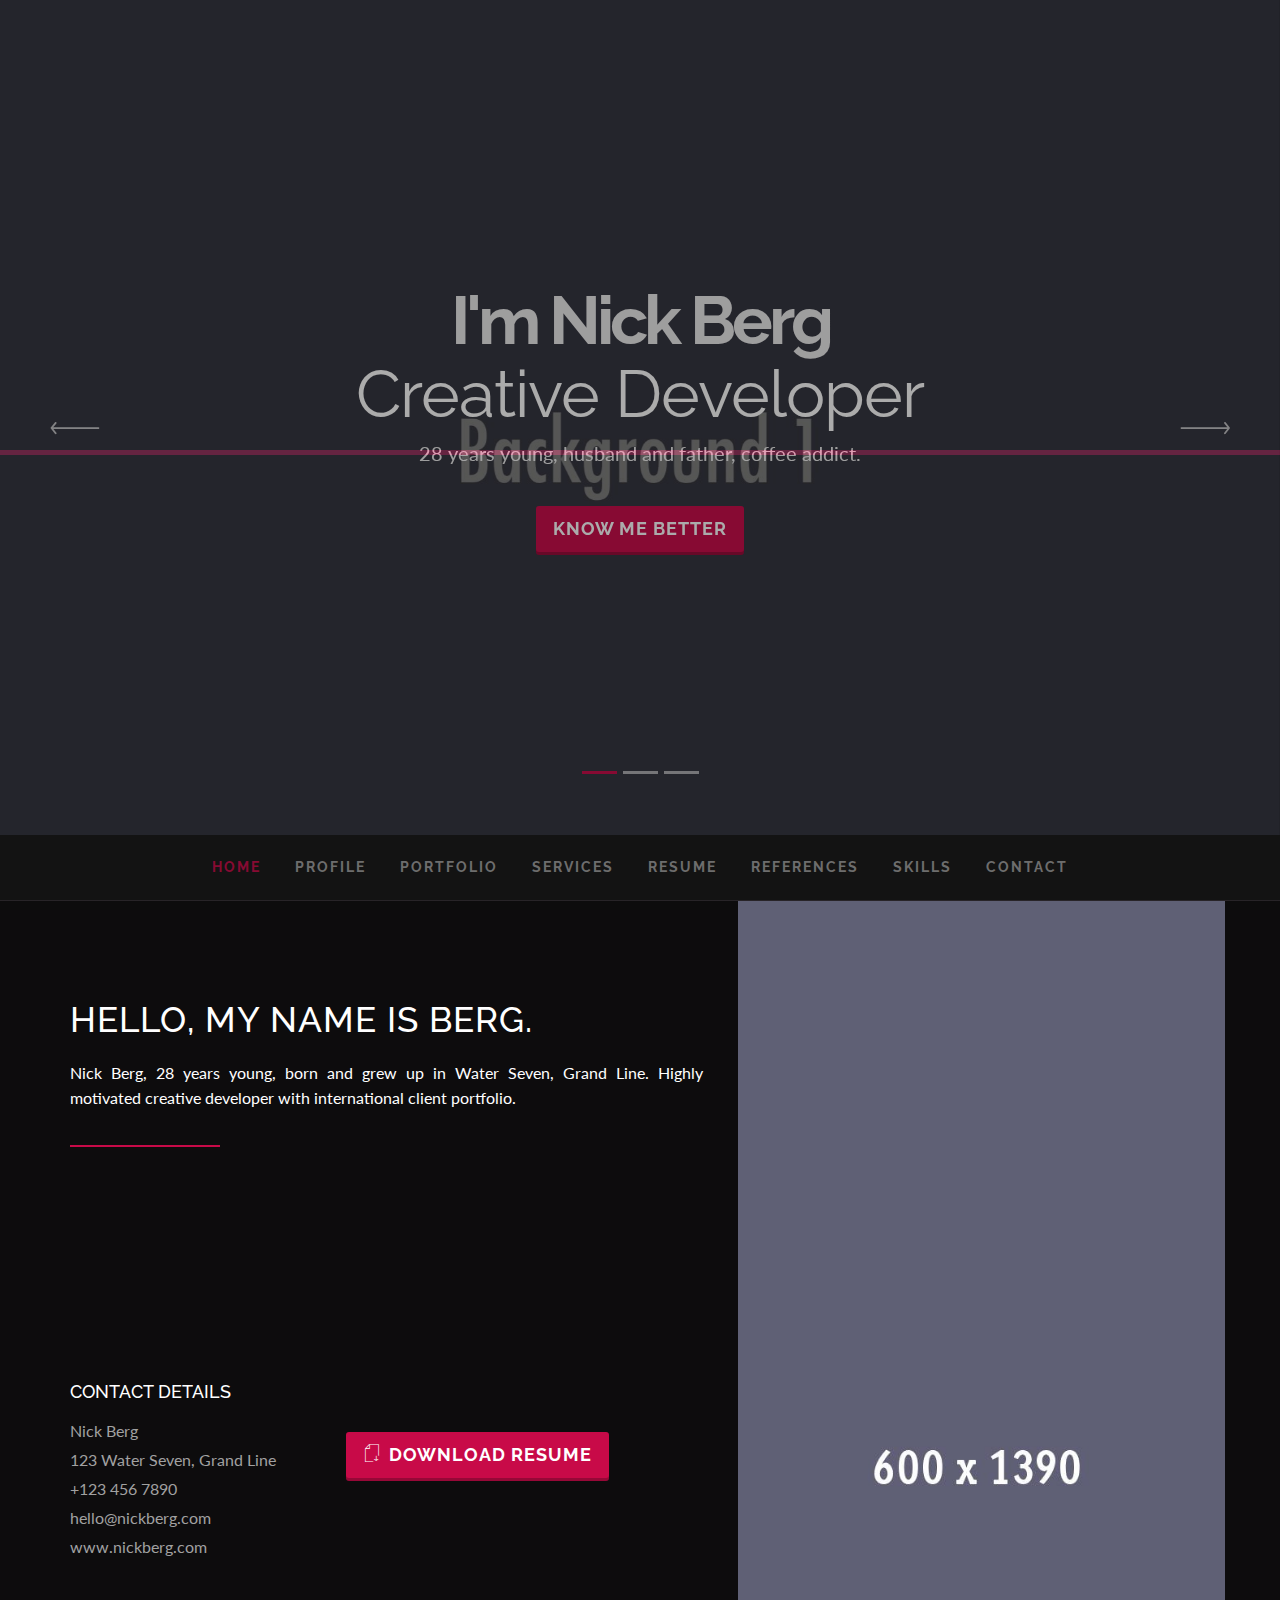
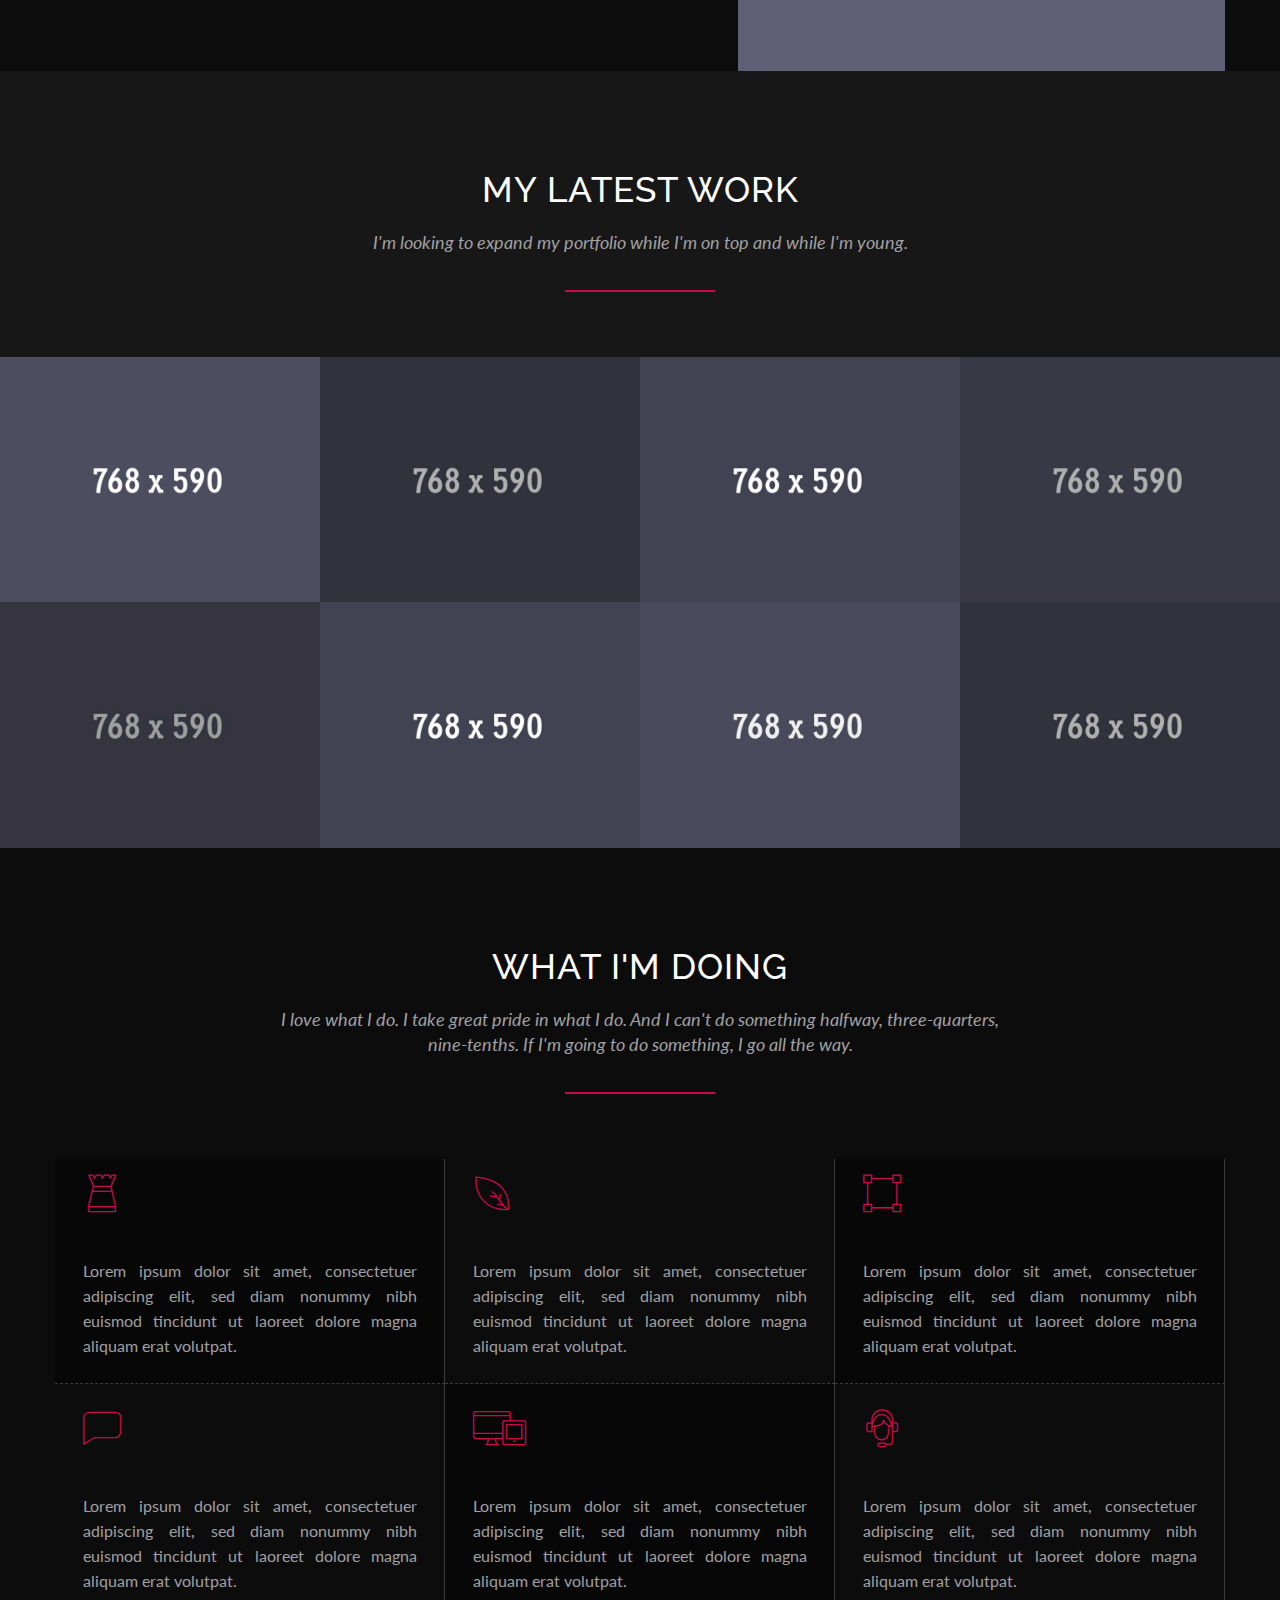
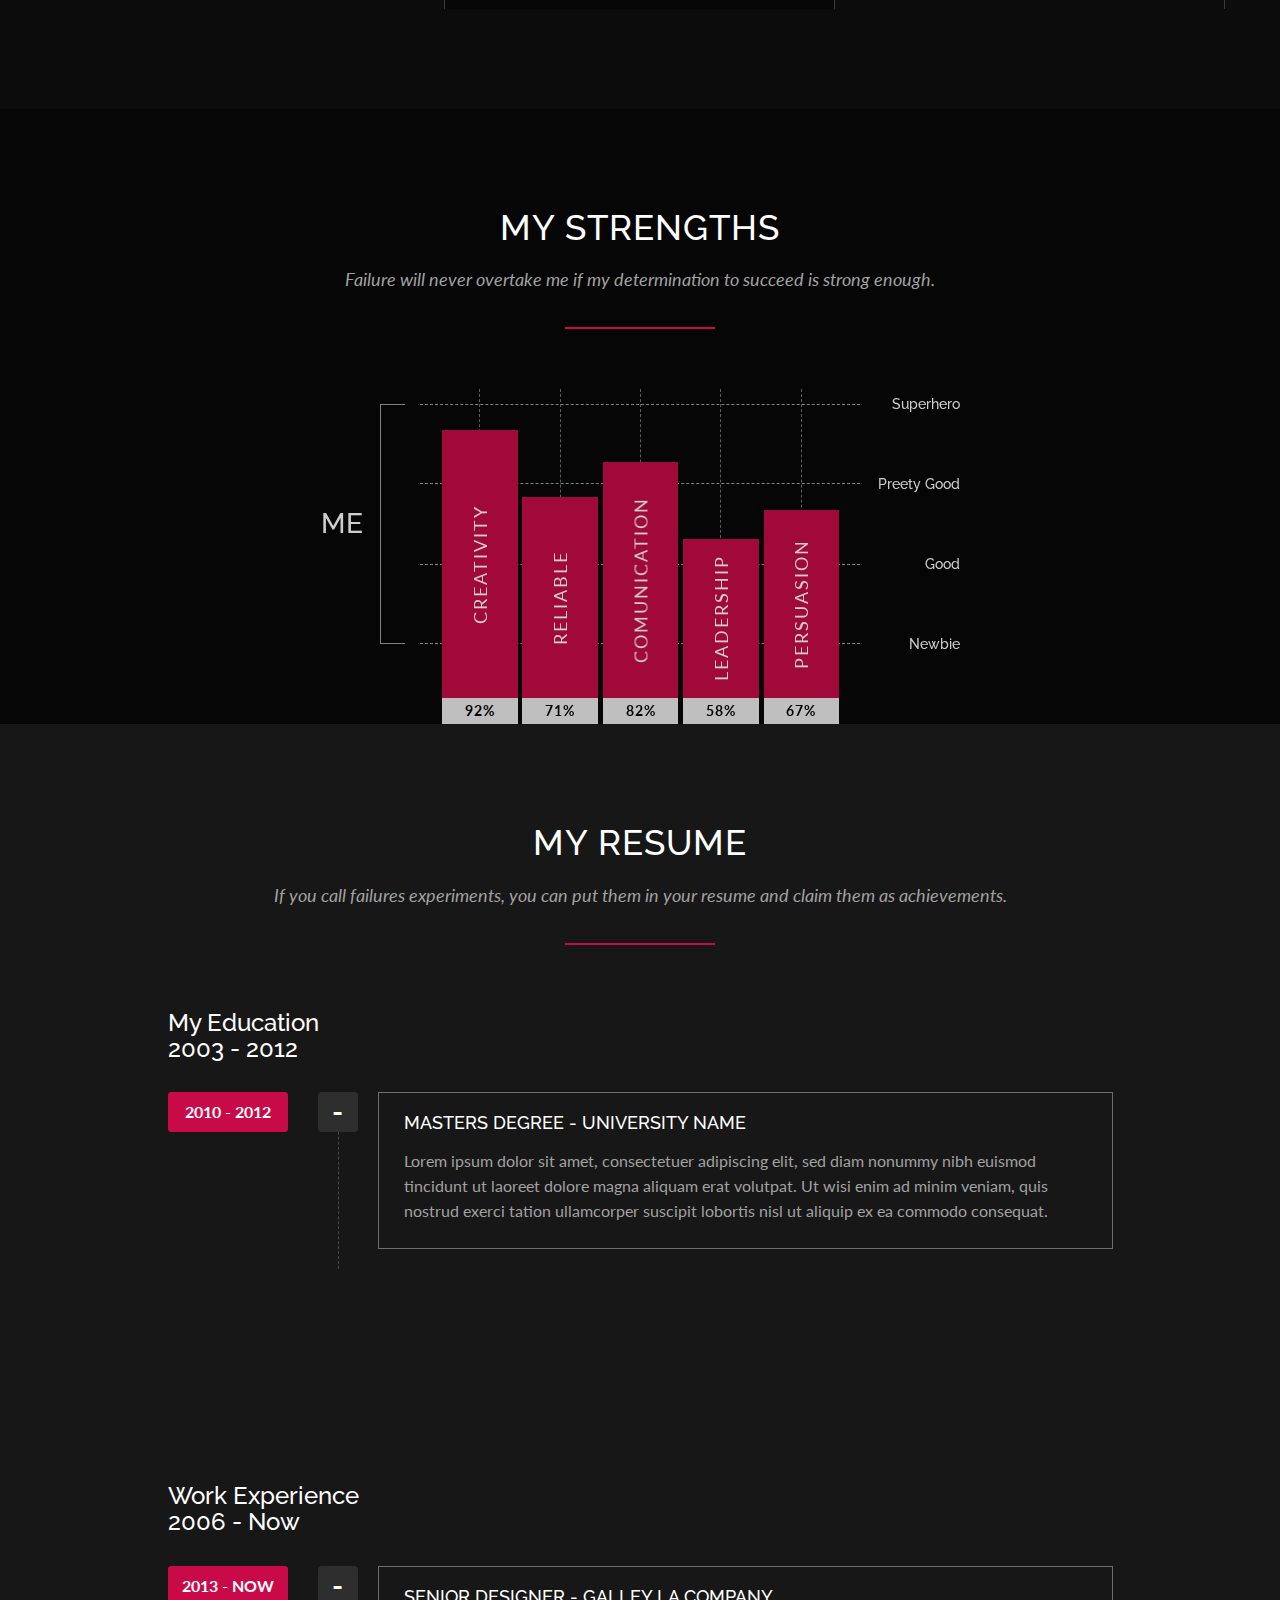
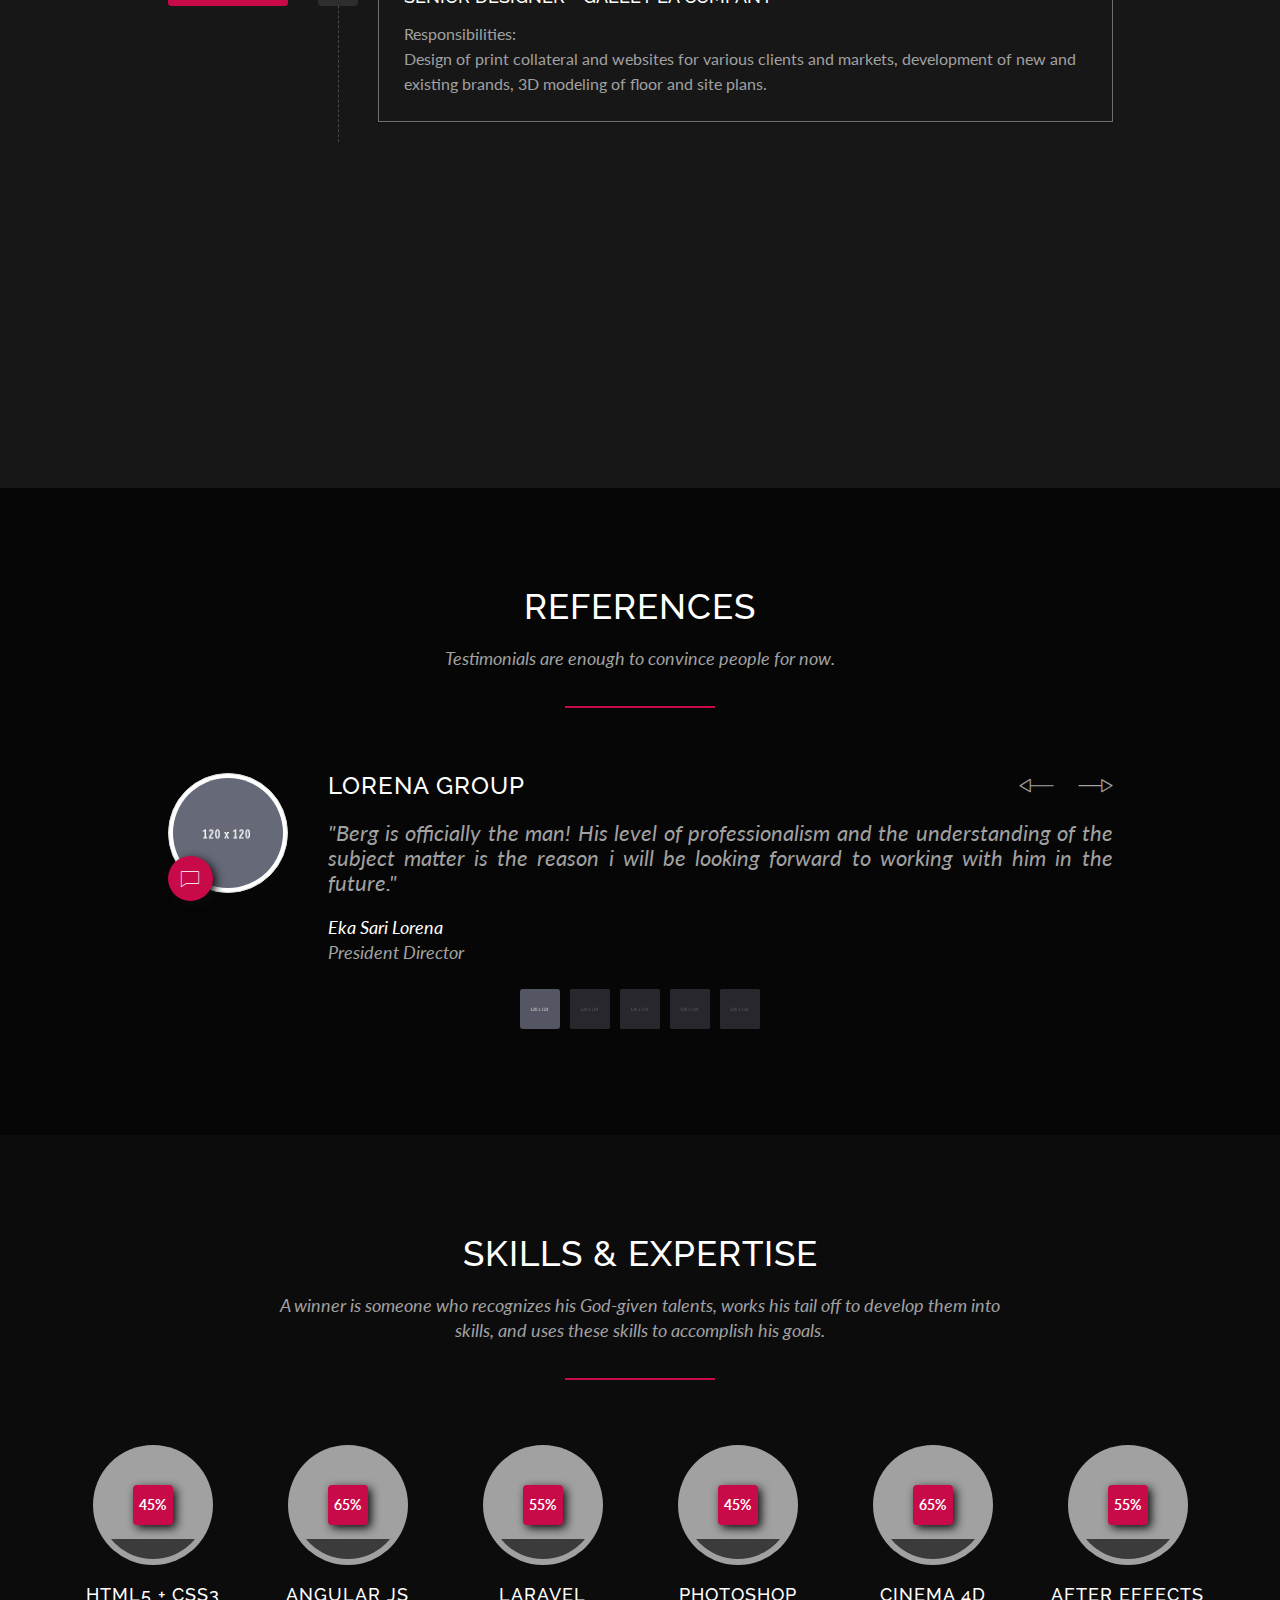
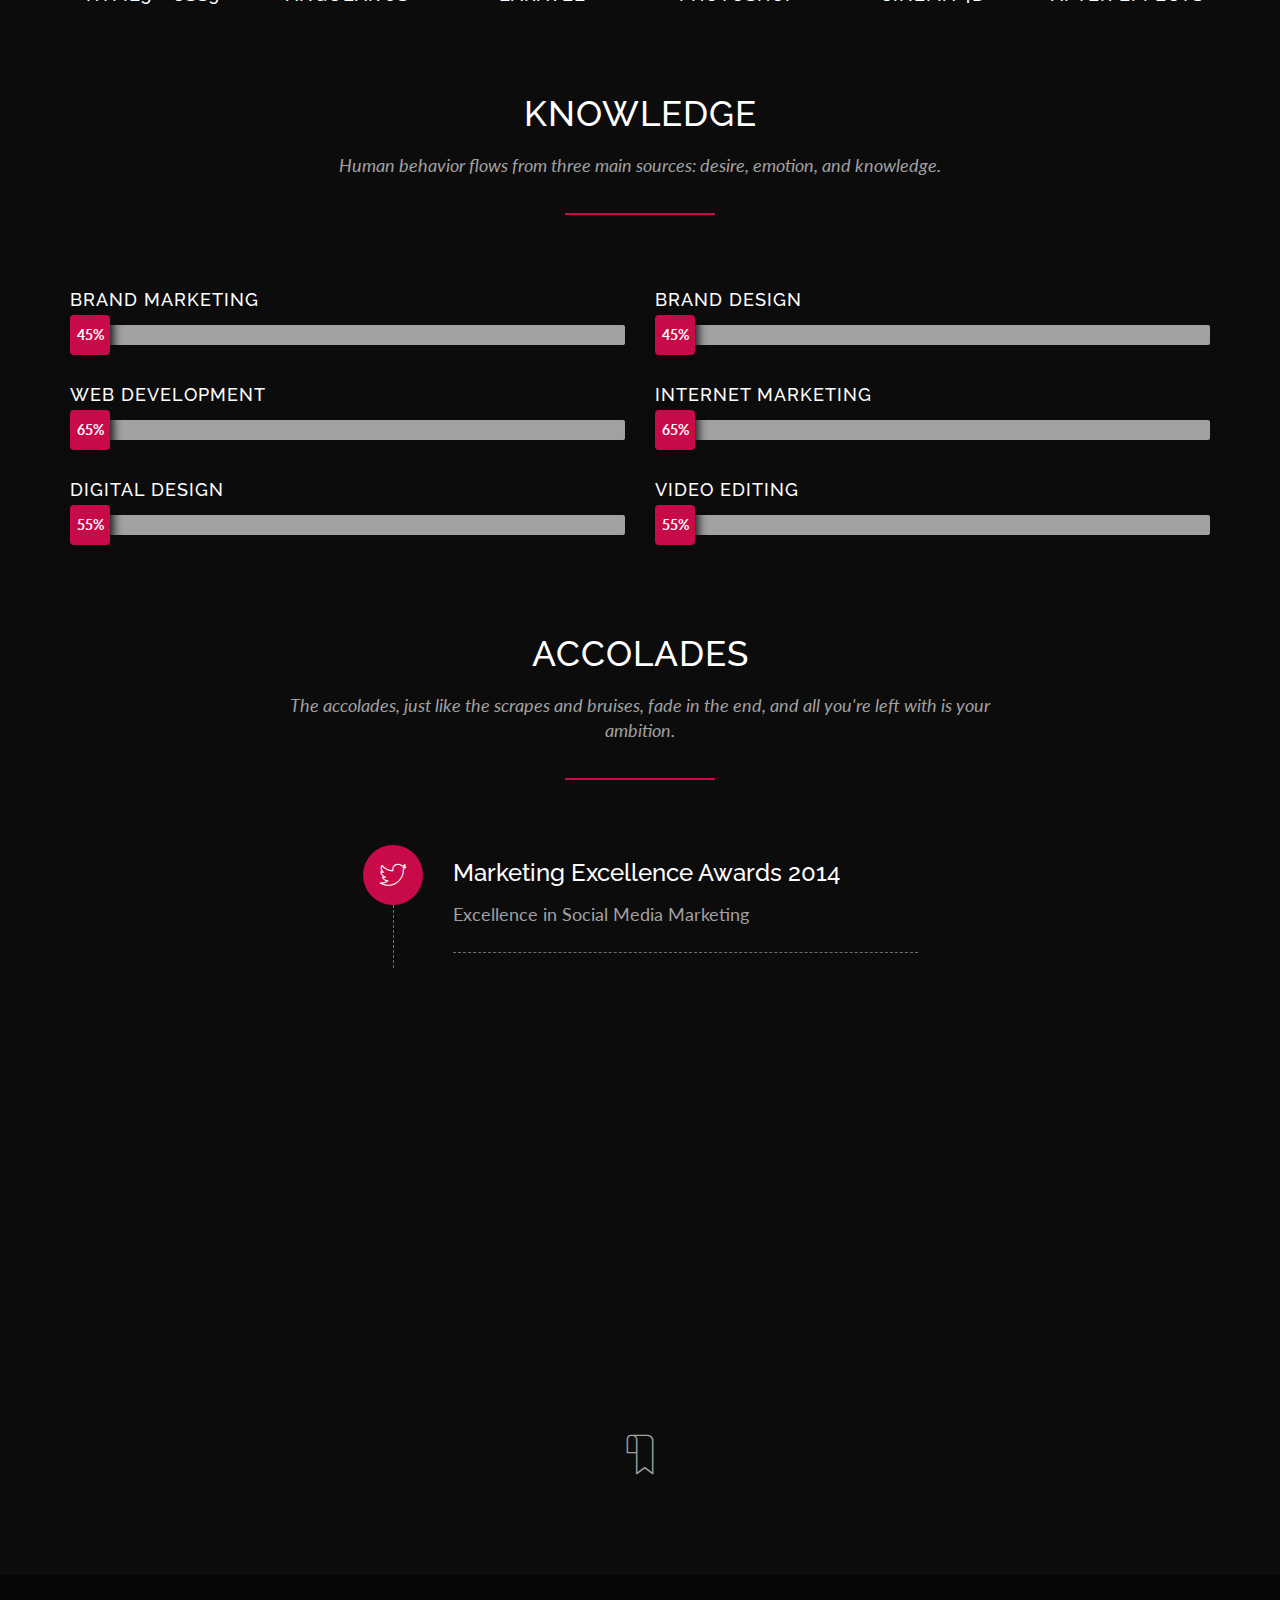
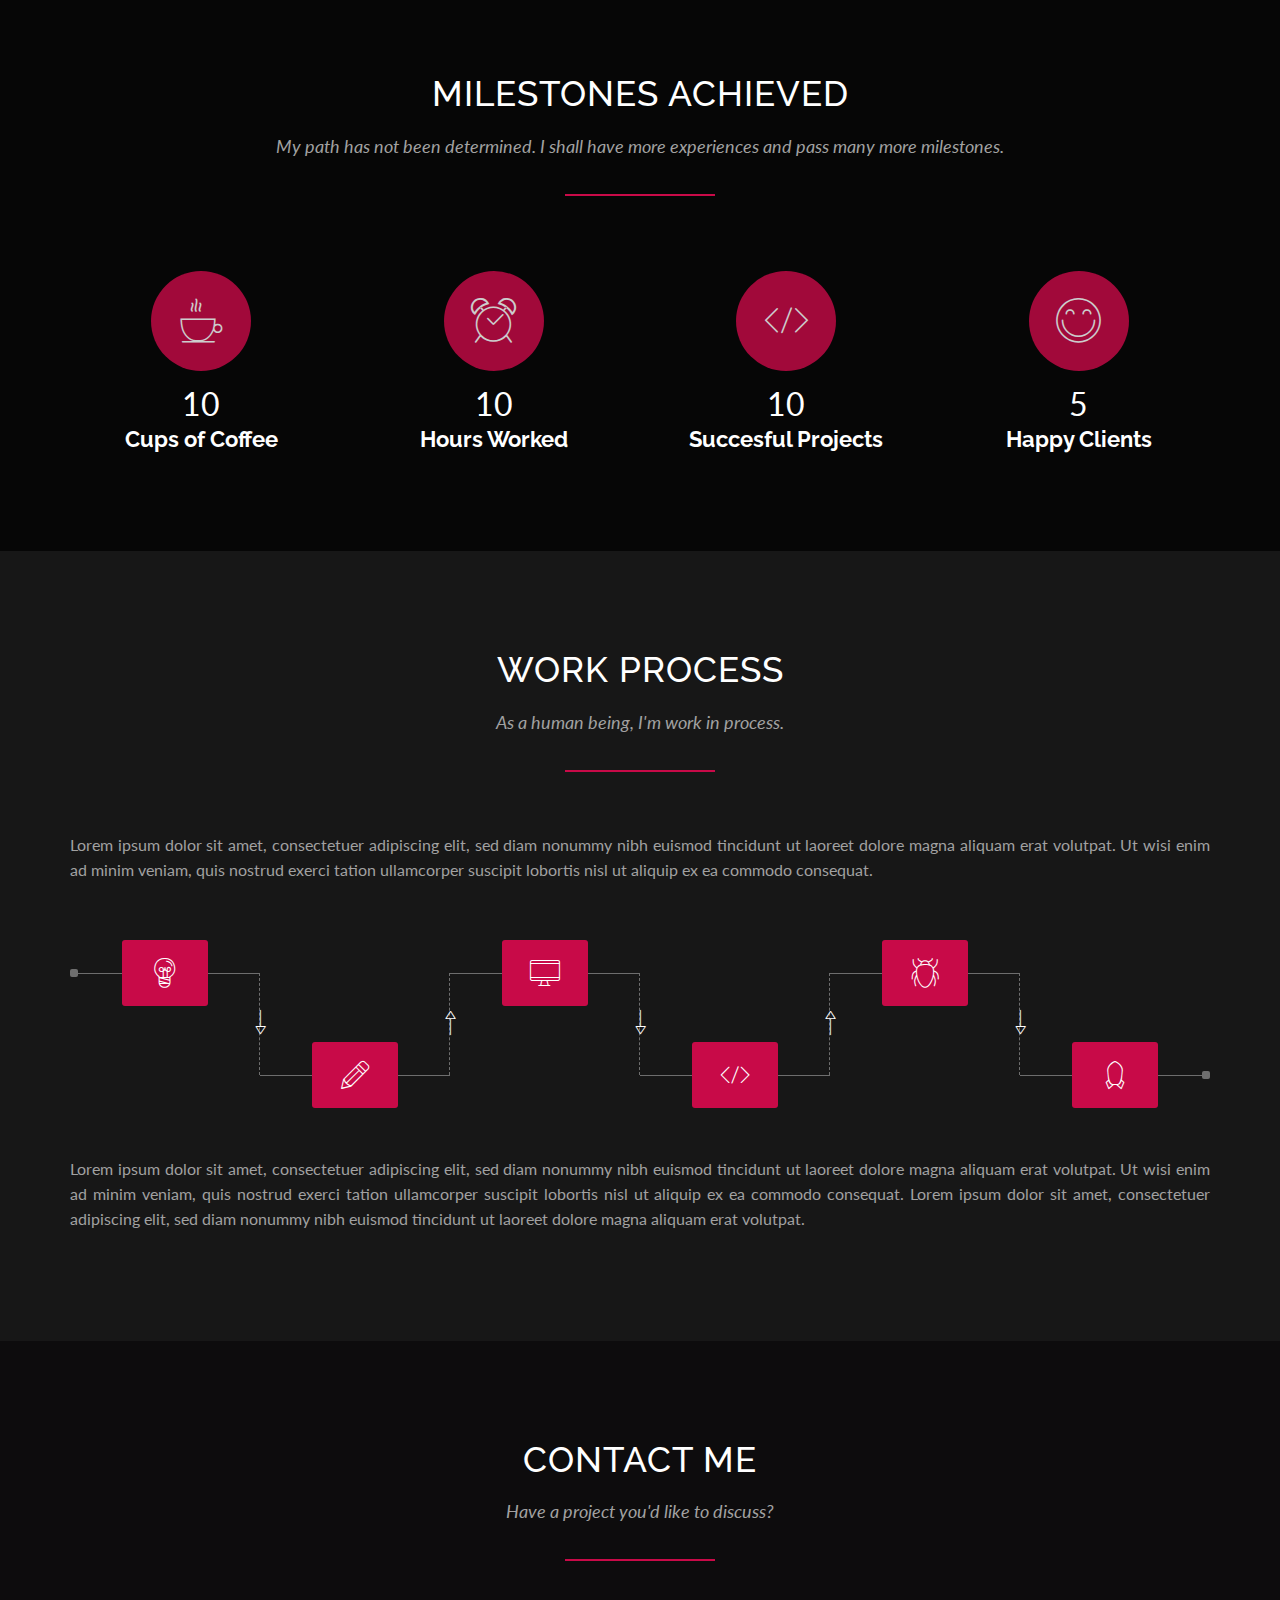
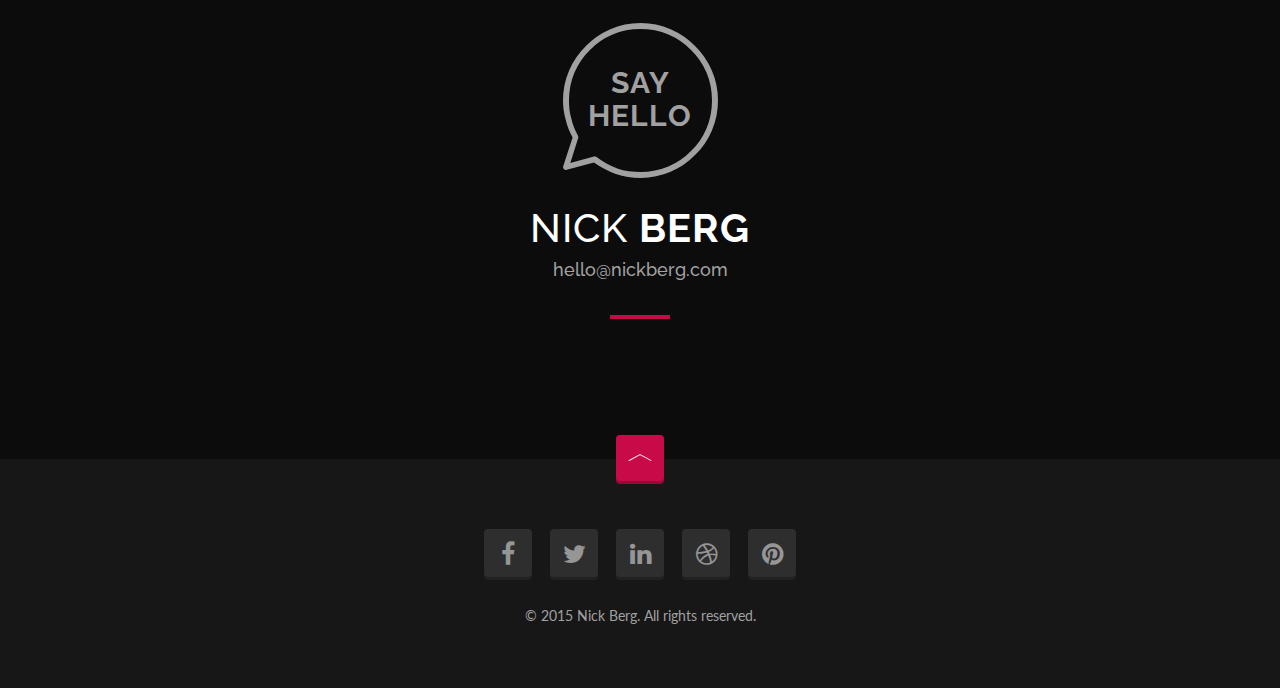
<file: HTML_Template/home-6-carousel.html>
<!doctype html>
<!--[if lt IE 7]>      <html class="no-js lt-ie9 lt-ie8 lt-ie7" lang=""> <![endif]-->
<!--[if IE 7]>         <html class="no-js lt-ie9 lt-ie8" lang=""> <![endif]-->
<!--[if IE 8]>         <html class="no-js lt-ie9" lang=""> <![endif]-->
<!--[if gt IE 8]><!--> <html class="no-js" lang=""> <!--<![endif]-->
<head>
    <meta charset="utf-8">
    
    <!-- Site Title -->
    <title>BERG - Creative Resume Template</title>
    
    <meta name="description" content="Creative Resume Template">
    <meta name="keywords" content="berg, creative, resume, template">
    <meta name="viewport" content="width=device-width, initial-scale=1, maximum-scale=1.0, user-scalable=no">
    <meta http-equiv="X-UA-Compatible" content="IE=edge" />

    <!-- Google Font -->
    <link href='http://fonts.googleapis.com/css?family=Lato:400,700' rel='stylesheet' type='text/css'>
    <link href='http://fonts.googleapis.com/css?family=Raleway:400,700' rel='stylesheet' type='text/css'>
    
    <!-- Bootstrap Core CSS -->
    <link href="assets/plugins/bootstrap/css/bootstrap.min.css" rel="stylesheet" type="text/css">
    
    <!-- Font icons CSS -->
    <link href="assets/plugins/icons-mind/style.css" rel="stylesheet" type="text/css">
    <link href="assets/plugins/fontawesome/css/font-awesome.min.css" rel="stylesheet" type="text/css">
    
    <!-- Plugins CSS -->
    <link href="assets/plugins/jpreloader/css/jpreloader.css" rel="stylesheet" type="text/css">    
    <link href="assets/plugins/animate-css/animate.min.css" rel="stylesheet" type="text/css">
    <link href="assets/plugins/magnificPopup/magnific-popup.css" rel="stylesheet" type="text/css">
    <link href="assets/plugins/flexSlider/flexslider.css" rel="stylesheet" type="text/css">
    <link href="assets/plugins/owl-carousel/owl.carousel.css" rel="stylesheet" type="text/css">
    <link href="assets/plugins/owl-carousel/owl.theme.css" rel="stylesheet" type="text/css">
    
    <!-- Main CSS -->
    <link href="assets/css/berg.css" rel="stylesheet" type="text/css">
    
    <!-- Color CSS -->
    <!--<link href="assets/css/colors/green.css" rel="stylesheet" type="text/css">-->
    
    <!-- Modernizr JS for IE8 support of HTML5 elements and media queries -->
    <!--[if lt IE 8]>
    <script src="assets/plugins/modernizr.min.js"></script>
    <![endif]-->
</head>

<!-- The #page-top ID is part of the scrolling feature - the data-spy and data-target are part of the built-in Bootstrap scrollspy function -->
<body id="page-top" data-spy="scroll" data-target=".navbar-fixed-top" data-offset="66">
    <!--[if lt IE 10]>
        <p class="browserupgrade">You are using an <strong>outdated</strong> browser. Please <a href="http://browsehappy.com/">upgrade your browser</a> to improve your experience.</p>
    <![endif]-->

  
    <!-- HERO START -->
    <header id="home" class="hero owl-bg-carousel-yes">
        <div class="owl-bg-carousel owl-carousel">
            <div class="item owl-bg-image full-screen" style="background-image: url('assets/images/bg-slideshow-1.jpg');"></div>
            <div class="item owl-bg-image full-screen" style="background-image: url('assets/images/bg-slideshow-2.jpg');"></div>
            <div class="item owl-bg-image full-screen" style="background-image: url('assets/images/bg-slideshow-3.jpg');"></div>
        </div>
        <!-- //.owl-bg-carousel -->
        
        <div class="hero-body">
            <div class="hero-text text-center">
                <h1>
                    I'm Nick Berg <span class="blinker"></span>
                </h1>
                
                <h1 class="small">Creative Developer</h1>
                
                <p>28 years young, husband and father, coffee addict.</p>
                
                <div class="page-scroll">
                    <a href="#profile" class="btn btn-lg btn-custom">
                        Know Me Better
                    </a>
                </div>
                <!-- //.page-scroll -->
            </div>
            <!-- //.hero-text -->
        </div>
        <!-- //.hero-body -->
    </header>
    <!-- //HERO END -->
    
    
    <!-- NAVIGATION START -->
    <nav id="navigation" class="navbar navbar-fixed-top center-menu" role="navigation">
        <div class="container navbar-container">
            <div class="navbar-header page-scroll">
                <button type="button" class="navbar-toggle" data-toggle="collapse" data-target=".berg-collapse">
                    <span class="sr-only">Toggle navigation</span>
                    <span class="icon-bar"></span>
                    <span class="icon-bar"></span>
                    <span class="icon-bar"></span>
                </button>
                
                <a class="navbar-brand visible-xs visible-sm" href="#page-top">BERG</a>
            </div>
            <!-- //.navbar-header -->
            
            <div class="navbar-collapse collapse berg-collapse">
                <ul class="nav navbar-nav">
                    <li class="page-scroll">
                        <a href="#home">Home</a>
                    </li>
                    
                    <li class="page-scroll">
                        <a href="#profile">Profile</a>
                    </li>
                    
                    <li class="page-scroll">
                        <a href="#portfolio">Portfolio</a>
                    </li>
                    
                    <li class="page-scroll">
                        <a href="#services">Services</a>
                    </li>
                    
                    <li class="page-scroll">
                        <a href="#resume">Resume</a>
                    </li>
                    
                    <li class="page-scroll">
                        <a href="#references">References</a>
                    </li>
                    
                    <li class="page-scroll">
                        <a href="#skills">Skills</a>
                    </li>
                    
                    <li class="page-scroll">
                        <a href="#contact">Contact</a>
                    </li>
                </ul>
            </div>
            <!-- //.navbar-collapse -->
        </div>
        <!-- //.navbar-container -->
    </nav>
    <!-- //NAVIGATION END -->
    
    
    <!-- PROFILE SECTION START -->
    <section id="profile" class="section">
        <div class="container section-wrapper">
            <div class="section-content">
                <div class="row">          
                    <div class="col-md-7 match-height">

                        <!-- PROFILE TEXT START -->
                        <div class="profile-text padding-right-yes">
                            <div class="row">
                                <div class="col-md-12">
                                    <h2 class="section-title">Hello, My Name is Berg.</h2>

                                    <p>
                                        Nick Berg, 28 years young, born and grew up in Water Seven, Grand Line. Highly motivated creative developer with international client portfolio.
                                    </p>

                                    <span class="divider"></span>

                                    <p class="text-grey">
                                        I currently work at Galley-La Company, where I spend most of my time crafting and working on awesome projects.
                                    </p>

                                    <p class="text-grey">
                                        Lorem ipsum dolor sit amet, consectetuer adipiscing elit, sed diam nonummy nibh euismod tincidunt ut laoreet dolore magna aliquam erat volutpat. Ut wisi enim ad minim veniam, quis nostrud exerci tation ullamcorper suscipit lobortis nisl ut aliquip ex ea commodo consequat.
                                    </p>
                                </div>
                                <!-- //.col-md-12 -->
                            </div>
                            <!-- //.row -->
                        </div>
                        <!-- //PROFILE TEXT END -->

                        <!-- CONTACT DETAILS START -->
                        <div class="contact-details padding-right-yes">
                            <div class="row">
                                <div class="col-sm-6 col-md-5">
                                    <h4>Contact Details</h4>

                                    <ul class="list-unstyled text-grey">
                                        <li>Nick Berg</li>
                                        <li>123 Water Seven, Grand Line</li>
                                        <li>+123 456 7890</li>
                                        <li>hello@nickberg.com</li>
                                        <li>www.nickberg.com</li>
                                    </ul>
                                </div>
                                <!-- //.col-md-5 -->

                                <div class="col-sm-6 col-md-7">
                                    <a href="#" class="btn btn-lg btn-custom">
                                        <i class="icon-File-Download"></i> Download Resume
                                    </a>
                                </div>
                                <!-- //.col-md-6 -->
                            </div>
                            <!-- //.row -->
                        </div>
                        <!-- //CONTACT DETAILS END -->

                    </div>
                    <!-- //.col-md-7 -->

                    <!-- PROFILE PICTURE START -->
                    <div class="col-md-5 hidden-xs hidden-sm match-height pp-wrapper">
                        <div class="profile-picture style-one">
                            <img src="assets/images/profile-picture-1.jpg" alt="profile picture" class="img-responsive"/>
                        </div>
                    </div>
                    <!-- //PROFILE PICTURE END -->
                </div>
                <!-- //.row -->
            </div>
            <!-- //.section-content -->
        </div>
        <!-- //.container -->
    </section>
    <!-- //PROFILE SECTION END -->
    
    
    <!-- PORTFOLIO SECTION START -->
    <section id="portfolio" class="section">
        <div class="container-fluid section-wrapper">
            <div class="section-content">
                <div class="row">
                    <div class="col-md-12 text-center">
                        <h2 class="section-title">My Latest Work</h2>

                        <p class="section-subtitle">I'm looking to expand my portfolio while I'm on top and while I'm young.</p>

                        <span class="divider center"></span>
                    </div>
                    <!-- //.col-md-12 -->
                </div>
                <!-- //.row -->
                
                <!-- PORTFOLIO START -->
                <div class="portfolio">
                    <div class="row">
                        <div class="item col-sm-6 col-md-3">
                            <div class="project-wrapper">
                                <div class="project-link">
                                    <a href="assets/images/portfolio/project-image-1.jpg" class="zoom" title="Buzz Lightyear">
                                        <i class="icon-Full-Screen"></i>
                                    </a>

                                    <a href="https://www.behance.net/gallery/25963987/Buzz-Lightyear" target="_blank" class="external-link">
                                        <i class="icon-Link"></i>
                                    </a>
                                </div>
                                <!-- //.project-link -->

                                <div class="project-title">
                                    <h4>Buzz Lightyear</h4>
                                </div>
                                <!-- //.project-title -->

                                <img src="assets/images/portfolio/project-image-1.jpg" alt="" class="img-responsive"/>
                            </div>
                            <!-- //.project-wrapper -->
                        </div>
                        <!-- //.item -->

                        <div class="item col-sm-6 col-md-3">
                            <div class="project-wrapper">
                                <div class="project-link">
                                    <a href="assets/images/portfolio/project-image-2.jpg" class="zoom" title="Robosam 3">
                                        <i class="icon-Full-Screen"></i>
                                    </a>

                                    <a href="https://www.behance.net/gallery/25344153/Robosam-3" target="_blank" class="external-link">
                                        <i class="icon-Link"></i>
                                    </a>
                                </div>
                                <!-- //.project-link -->

                                <div class="project-title">
                                    <h4>Robosam 3</h4>
                                </div>
                                <!-- //.project-title -->

                                <img src="assets/images/portfolio/project-image-2.jpg" alt="" class="img-responsive"/>
                            </div>
                            <!-- //.project-wrapper -->
                        </div>
                        <!-- //.item -->

                        <div class="item col-sm-6 col-md-3">
                            <div class="project-wrapper">
                                <div class="project-link">
                                    <a href="assets/images/portfolio/project-image-3.jpg" class="zoom" title="Coke Man and Dog">
                                        <i class="icon-Full-Screen"></i>
                                    </a>

                                    <a href="https://www.behance.net/gallery/25821381/Coke-Man-and-Dog" target="_blank" class="external-link">
                                        <i class="icon-Link"></i>
                                    </a>
                                </div>
                                <!-- //.project-link -->

                                <div class="project-title">
                                    <h4>Coke Man and Dog</h4>
                                </div>
                                <!-- //.project-title -->

                                <img src="assets/images/portfolio/project-image-3.jpg" alt="" class="img-responsive"/>
                            </div>
                            <!-- //.project-wrapper -->
                        </div>
                        <!-- //.item -->

                        <div class="item col-sm-6 col-md-3">
                            <div class="project-wrapper">
                                <div class="project-link">
                                    <a href="assets/images/portfolio/project-image-4.jpg" class="zoom" title="Speed Projects">
                                        <i class="icon-Full-Screen"></i>
                                    </a>

                                    <a href="https://www.behance.net/gallery/20195929/Speed-Projects" target="_blank" class="external-link">
                                        <i class="icon-Link"></i>
                                    </a>
                                </div>
                                <!-- //.project-link -->

                                <div class="project-title">
                                    <h4>Speed Projects</h4>
                                </div>
                                <!-- //.project-title -->

                                <img src="assets/images/portfolio/project-image-4.jpg" alt="" class="img-responsive"/>
                            </div>
                            <!-- //.project-wrapper -->
                        </div>
                        <!-- //.item -->

                        <div class="item col-sm-6 col-md-3">
                            <div class="project-wrapper">
                                <div class="project-link">
                                    <a href="assets/images/portfolio/project-image-5.jpg" class="zoom" title="Wooden Rhinoceros Beetle">
                                        <i class="icon-Full-Screen"></i>
                                    </a>

                                    <a href="https://www.behance.net/gallery/26043281/Wooden-Rhinoceros-Beetle" target="_blank" class="external-link">
                                        <i class="icon-Link"></i>
                                    </a>
                                </div>
                                <!-- //.project-link -->

                                <div class="project-title">
                                    <h4>Wooden Rhinoceros Beetle</h4>
                                </div>
                                <!-- //.project-title -->

                                <img src="assets/images/portfolio/project-image-5.jpg" alt="" class="img-responsive"/>
                            </div>
                            <!-- //.project-wrapper -->
                        </div>
                        <!-- //.item -->

                        <div class="item col-sm-6 col-md-3">
                            <div class="project-wrapper">
                                <div class="project-link">
                                    <a href="assets/images/portfolio/project-image-6.jpg" class="zoom" title="The First Encounter">
                                        <i class="icon-Full-Screen"></i>
                                    </a>

                                    <a href="https://www.behance.net/gallery/25505317/The-first-Encounter" target="_blank" class="external-link">
                                        <i class="icon-Link"></i>
                                    </a>
                                </div>
                                <!-- //.project-link -->

                                <div class="project-title">
                                    <h4>The First Encounter</h4>
                                </div>
                                <!-- //.project-title -->

                                <img src="assets/images/portfolio/project-image-6.jpg" alt="" class="img-responsive"/>
                            </div>
                            <!-- //.project-wrapper -->
                        </div>
                        <!-- //.item -->

                        <div class="item col-sm-6 col-md-3">
                            <div class="project-wrapper">
                                <div class="project-link">
                                    <a href="assets/images/portfolio/project-image-7.jpg" class="zoom" title="Dead Pool">
                                        <i class="icon-Full-Screen"></i>
                                    </a>

                                    <a href="https://www.behance.net/gallery/25763797/DEADPOOL" target="_blank" class="external-link">
                                        <i class="icon-Link"></i>
                                    </a>
                                </div>
                                <!-- //.project-link -->

                                <div class="project-title">
                                    <h4>Dead Pool</h4>
                                </div>
                                <!-- //.project-title -->

                                <img src="assets/images/portfolio/project-image-7.jpg" alt="" class="img-responsive"/>
                            </div>
                            <!-- //.project-wrapper -->
                        </div>
                        <!-- //.item -->

                        <div class="item col-sm-6 col-md-3">
                            <div class="project-wrapper">
                                <div class="project-link">
                                    <a href="assets/images/portfolio/project-image-8.jpg" class="zoom" title="Rebus II">
                                        <i class="icon-Full-Screen"></i>
                                    </a>

                                    <a href="https://www.behance.net/gallery/19401293/Rebus-2" target="_blank" class="external-link">
                                        <i class="icon-Link"></i>
                                    </a>
                                </div>
                                <!-- //.project-link -->

                                <div class="project-title">
                                    <h4>Rebus II</h4>
                                </div>
                                <!-- //.project-title -->

                                <img src="assets/images/portfolio/project-image-8.jpg" alt="" class="img-responsive"/>
                            </div>
                            <!-- //.project-wrapper -->
                        </div>
                        <!-- //.item -->
                    </div>
                    <!-- //.row -->
                </div>
                <!-- PORTFOLIO END -->
            </div>
            <!-- //.section-content -->
        </div>
        <!-- //.container-fluid -->
    </section>
    <!-- //PORTFOLIO SECTION END -->
    
    
    <!-- SERVICES SECTION START -->
    <section id="services" class="section">
        <div class="container section-wrapper">
            <div class="section-content">
                <div class="row">
                    <div class="col-md-8 col-md-offset-2 text-center">
                        <h2 class="section-title">What I'm Doing</h2>

                        <p class="section-subtitle">
                            I love what I do. I take great pride in what I do. And I can't do something halfway, three-quarters, nine-tenths. If I'm going to do something, I go all the way.
                        </p>

                        <span class="divider center"></span>
                    </div>
                    <!-- //.col-md-8 -->
                </div>
                <!-- //.row -->
            
                <!-- SERVICES START -->
                <div class="services">
                    <div class="row">
                        <div class="col-sm-4 item top dark-bg match-height">
                            <div class="inner-content">
                                <i class="icon-Chess colored-text"></i>

                                <h4>1. Strategy</h4>

                                <p class="text-grey">
                                    Lorem ipsum dolor sit amet, consectetuer adipiscing elit, sed diam nonummy nibh euismod tincidunt ut laoreet dolore magna aliquam erat volutpat.
                                </p>
                            </div>
                            <!-- //.inner-content -->
                        </div>
                        <!-- //.item -->

                        <div class="col-sm-4 item top match-height">
                            <div class="inner-content">
                                <i class="icon-Leafs-2 colored-text"></i>

                                <h4>2. Branding</h4>

                                <p class="text-grey">
                                    Lorem ipsum dolor sit amet, consectetuer adipiscing elit, sed diam nonummy nibh euismod tincidunt ut laoreet dolore magna aliquam erat volutpat.
                                </p>
                            </div>
                            <!-- //.inner-content -->
                        </div>
                        <!-- //.item -->

                        <div class="col-sm-4 item top dark-bg match-height">
                            <div class="inner-content">
                                <i class=" icon-Transform-2 colored-text"></i>

                                <h4>3. Web Design</h4>

                                <p class="text-grey">
                                    Lorem ipsum dolor sit amet, consectetuer adipiscing elit, sed diam nonummy nibh euismod tincidunt ut laoreet dolore magna aliquam erat volutpat.
                                </p>
                            </div>
                            <!-- //.inner-content -->
                        </div>
                        <!-- //.item -->
                        
                        <div class="col-sm-4 item match-height">
                            <div class="inner-content">
                                <i class="icon-Speach-Bubble3 colored-text"></i>

                                <h4>4. Social Media</h4>

                                <p class="text-grey">
                                    Lorem ipsum dolor sit amet, consectetuer adipiscing elit, sed diam nonummy nibh euismod tincidunt ut laoreet dolore magna aliquam erat volutpat.
                                </p>
                            </div>
                            <!-- //.inner-content -->
                        </div>
                        <!-- //.item -->

                        <div class="col-sm-4 item dark-bg match-height">
                            <div class="inner-content">
                                <i class="icon-Monitor-Tablet colored-text"></i>

                                <h4>5. Development</h4>

                                <p class="text-grey">
                                    Lorem ipsum dolor sit amet, consectetuer adipiscing elit, sed diam nonummy nibh euismod tincidunt ut laoreet dolore magna aliquam erat volutpat.
                                </p>
                            </div>
                            <!-- //.inner-content -->
                        </div>
                        <!-- //.item -->

                        <div class="col-sm-4 item match-height">
                            <div class="inner-content">
                                <i class="icon-Consulting colored-text"></i>

                                <h4>6. Consulting</h4>

                                <p class="text-grey">
                                    Lorem ipsum dolor sit amet, consectetuer adipiscing elit, sed diam nonummy nibh euismod tincidunt ut laoreet dolore magna aliquam erat volutpat.
                                </p>
                            </div>
                            <!-- //.inner-content -->
                        </div>
                        <!-- //.item -->
                    </div>
                    <!-- //.row -->
                </div>
                <!-- //SERVICES END -->
            </div>
            <!-- //.section-content -->
        </div>
        <!-- //.container -->
    </section>
    <!-- //SERVICES SECTION END -->
    
    
    <!-- STRENGTHS SECTION START -->
    <section id="strengths" class="section bg-image-yes">
        <div class="container-fluid section-wrapper">
            <div class="section-content">
                <div class="row">
                    <div class="col-md-8 col-md-offset-2 text-center">
                        <h2 class="section-title">My Strengths</h2>

                        <p class="section-subtitle">Failure will never overtake me if my determination to succeed is strong enough.</p>

                        <span class="divider center"></span>
                    </div>
                    <!-- //.col-md-8 -->
                </div>
                <!-- //.row -->
                
                <div class="row">
                    <div class="col-md-12">

                        <!-- COLUMN CHART START -->
                        <div class="column-chart">
                            <div class="legend legend-left hidden-xs">
                                <h3 class="legend-title">ME</h3>
                            </div>
                            <!-- //.legend -->

                            <div class="legend legend-right hidden-xs">
                                <div class="item">
                                    <h4>Superhero</h4>
                                </div>
                                <!-- //.item -->

                                <div class="item">
                                    <h4>Preety Good</h4>
                                </div>
                                <!-- //.item -->

                                <div class="item">
                                    <h4>Good</h4>
                                </div>
                                <!-- //.item -->

                                <div class="item">
                                    <h4>Newbie</h4>
                                </div>
                                <!-- //.item -->
                            </div>
                            <!-- //.legend -->

                            <div class="chart clearfix">
                                <div class="item">
                                    <div class="bar">
                                        <span class="percent">92%</span>

                                        <div class="item-progress" data-percent="92">
                                            <span class="title">Creativity</span>
                                        </div>
                                        <!-- //.item-progress -->
                                    </div>
                                    <!-- //.bar -->
                                </div>
                                <!-- //.item -->

                                <div class="item">
                                    <div class="bar">
                                        <span class="percent">71%</span>

                                        <div class="item-progress" data-percent="71">
                                            <span class="title">Reliable</span>
                                        </div>
                                        <!-- //.item-progress -->
                                    </div>
                                    <!-- //.bar -->
                                </div>
                                <!-- //.item -->

                                <div class="item">
                                    <div class="bar">
                                        <span class="percent">82%</span>

                                        <div class="item-progress" data-percent="82">
                                            <span class="title">Comunication</span>
                                        </div>
                                        <!-- //.item-progress -->
                                    </div>
                                    <!-- //.bar -->
                                </div>
                                <!-- //.item -->

                                <div class="item">
                                    <div class="bar">
                                        <span class="percent">58%</span>

                                        <div class="item-progress" data-percent="58">
                                            <span class="title">Leadership</span>
                                        </div>
                                        <!-- //.item-progress -->
                                    </div>
                                    <!-- //.bar -->
                                </div>
                                <!-- //.item -->

                                <div class="item">
                                    <div class="bar">
                                        <span class="percent">67%</span>

                                        <div class="item-progress" data-percent="67">
                                            <span class="title">Persuasion</span>
                                        </div>
                                        <!-- //.item-progress -->
                                    </div>
                                    <!-- //.bar -->
                                </div>
                                <!-- //.item -->
                            </div>
                            <!-- //.chart -->
                        </div>
                        <!-- //COLUMN CHART END -->

                    </div>
                    <!-- //.col-md-12 -->
                </div>
                <!-- //.row -->
            </div>
            <!-- //.section-content -->
        </div>
        <!-- //.container -->
    </section>
    <!-- //STRENGTHS SECTION END -->
    
    
    <!-- RESUME SECTION START -->
    <section id="resume" class="section">
        <div class="container section-wrapper">
            <div class="section-content">
                <div class="row">
                    <div class="col-md-8 col-md-offset-2 text-center">
                        <h2 class="section-title">My Resume</h2>

                        <p class="section-subtitle">
                            If you call failures experiments, you can put them in your resume and claim them as achievements.
                        </p>

                        <span class="divider center"></span>
                    </div>
                    <!-- //.col-md-8 -->
                </div>
                <!-- //.row -->
                
                <!-- EDUCATION START -->
                <div class="row education">
                    <div class="col-md-10 col-md-offset-1">
                        <h3>
                            My Education
                            <br>
                            2003 - 2012
                        </h3>

                        <div class="panel-group resume" id="education">
                            <div class="resume-item">
                                <div class="resume-year">
                                    <span class="resume-year">2010 - 2012</span>
                                </div>
                                <!-- //.resume-year -->

                                <div class="resume-btn">
                                    <a href="#education1" data-toggle="collapse" data-parent="#education"></a>
                                </div>
                                <!-- //.resume-btn -->

                                <div class="panel">
                                    <div class="panel-heading">
                                        <div class="panel-title">
                                            <h4 class="resume-title">Masters Degree - University Name</h4>
                                        </div>
                                        <!-- //.panel-title -->
                                    </div>
                                    <!-- //.panel-heading -->

                                    <div id="education1" class="panel-collapse collapse in">
                                        <div class="panel-body text-grey">
                                            <p>
                                                Lorem ipsum dolor sit amet, consectetuer adipiscing elit, sed diam nonummy nibh euismod tincidunt ut laoreet dolore magna aliquam erat volutpat. Ut wisi enim ad minim veniam, quis nostrud exerci tation ullamcorper suscipit lobortis nisl ut aliquip ex ea commodo consequat. 
                                            </p>
                                        </div>
                                        <!-- //.panel-body -->
                                    </div>
                                    <!-- //.panel-collapse -->
                                </div>
                                <!-- //.panel -->
                            </div>
                            <!-- //.resume-item -->

                            <div class="resume-item">
                                <div class="resume-year">
                                    <span class="resume-year">2005 - 2008</span>
                                </div>
                                <!-- //.resume-year -->

                                <div class="resume-btn">
                                    <a href="#education2" class="collapsed" data-toggle="collapse" data-parent="#education"></a>
                                </div>
                                <!-- //.resume-btn -->

                                <div class="panel">
                                    <div class="panel-heading">
                                        <div class="panel-title">
                                            <h4 class="resume-title">Bachelors Degree - University Name</h4>
                                        </div>
                                        <!-- //.panel-title -->
                                    </div>
                                    <!-- //.panel-heading -->

                                    <div id="education2" class="panel-collapse collapse">
                                        <div class="panel-body text-grey">
                                            <p>
                                                Lorem ipsum dolor sit amet, consectetuer adipiscing elit, sed diam nonummy nibh euismod tincidunt ut laoreet dolore magna aliquam erat volutpat. Ut wisi enim ad minim veniam, quis nostrud exerci tation ullamcorper suscipit lobortis nisl ut aliquip ex ea commodo consequat. 
                                            </p>
                                        </div>
                                        <!-- //.panel-body -->
                                    </div>
                                    <!-- //.panel-collapse -->
                                </div>
                                <!-- //.panel -->
                            </div>
                            <!-- //.resume-item -->

                            <div class="resume-item">
                                <div class="resume-year">
                                    <span class="resume-year">2003 - 2005</span>
                                </div>
                                <!-- //.resume-year -->

                                <div class="resume-btn">
                                    <a href="#education3" class="collapsed" data-toggle="collapse" data-parent="#education"></a>
                                </div>
                                <!-- //.resume-btn -->

                                <div class="panel">
                                    <div class="panel-heading">
                                        <div class="panel-title">
                                            <h4 class="resume-title">Graduation - College Name</h4>
                                        </div>
                                        <!-- //.panel-title -->
                                    </div>
                                    <!-- //.panel-heading -->

                                    <div id="education3" class="panel-collapse collapse">
                                        <div class="panel-body text-grey">
                                            <p>
                                                Lorem ipsum dolor sit amet, consectetuer adipiscing elit, sed diam nonummy nibh euismod tincidunt ut laoreet dolore magna aliquam erat volutpat. Ut wisi enim ad minim veniam, quis nostrud exerci tation ullamcorper suscipit lobortis nisl ut aliquip ex ea commodo consequat. 
                                            </p>
                                        </div>
                                        <!-- //.panel-body -->
                                    </div>
                                    <!-- //.panel-collapse -->
                                </div>
                                <!-- //.panel -->
                            </div>
                            <!-- //.resume-item -->
                        </div>
                        <!-- //.panel-group -->
                    </div>
                    <!-- //.col-md-10 -->
                </div>
                <!-- //EDUCATION END -->
            
                <!-- WORK EXPERIENCE START -->
                <div class="row work-experience">
                    <div class="col-md-10 col-md-offset-1">
                        <h3>
                            Work Experience
                            <br>
                            2006 - Now
                        </h3>

                        <div class="panel-group resume" id="work">
                            <div class="resume-item">
                                <div class="resume-year">
                                    <span class="resume-year">2013 - Now</span>
                                </div>
                                <!-- //.resume-year -->

                                <div class="resume-btn">
                                    <a href="#work1" data-toggle="collapse" data-parent="#work"></a>
                                </div>
                                <!-- //.resume-btn -->

                                <div class="panel">
                                    <div class="panel-heading">
                                        <div class="panel-title">
                                            <h4 class="resume-title">Senior Designer - Galley La Company</h4>
                                        </div>
                                        <!-- //.panel-title -->
                                    </div>
                                    <!-- //.panel-heading -->

                                    <div id="work1" class="panel-collapse collapse in">
                                        <div class="panel-body text-grey">
                                            <p>
                                                Responsibilities:
                                                <br>
                                                Design of print collateral and websites for various clients and markets, development of new and existing brands, 3D modeling of floor and site plans.
                                            </p>
                                        </div>
                                        <!-- //.panel-body -->
                                    </div>
                                    <!-- //.panel-collapse -->
                                </div>
                                <!-- //.panel -->
                            </div>
                            <!-- //.resume-item -->

                            <div class="resume-item">
                                <div class="resume-year">
                                    <span class="resume-year">2010 - 2013</span>
                                </div>
                                <!-- //.resume-year -->

                                <div class="resume-btn">
                                    <a href="#work2" class="collapsed" data-toggle="collapse" data-parent="#work"></a>
                                </div>
                                <!-- //.resume-btn -->

                                <div class="panel">
                                    <div class="panel-heading">
                                        <div class="panel-title">
                                            <h4 class="resume-title">Graphic Designer - Company Name</h4>
                                        </div>
                                        <!-- //.panel-title -->
                                    </div>
                                    <!-- //.panel-heading -->

                                    <div id="work2" class="panel-collapse collapse">
                                        <div class="panel-body text-grey">
                                            <p>
                                                Responsibilities:
                                                <br>
                                                Design of print collateral and trade show displays, redesign of company website and microsites, design and development of email blasts, development of brands for affiliate organizations.
                                            </p>
                                        </div>
                                        <!-- //.panel-body -->
                                    </div>
                                    <!-- //.panel-collapse -->
                                </div>
                                <!-- //.panel -->
                            </div>
                            <!-- //.resume-item -->

                            <div class="resume-item">
                                <div class="resume-year">
                                    <span class="resume-year">2007 - 2010</span>
                                </div>
                                <!-- //.resume-year -->

                                <div class="resume-btn">
                                    <a href="#work3" class="collapsed" data-toggle="collapse" data-parent="#work"></a>
                                </div>
                                <!-- //.resume-btn -->

                                <div class="panel">
                                    <div class="panel-heading">
                                        <div class="panel-title">
                                            <h4 class="resume-title">IT Specialist - Company Name</h4>
                                        </div>
                                        <!-- //.panel-title -->
                                    </div>
                                    <!-- //.panel-heading -->

                                    <div id="work3" class="panel-collapse collapse">
                                        <div class="panel-body text-grey">
                                            <p>
                                                Responsibilities:
                                                <br>
                                                Filming and editing of promotional videos, administration of system and network integrity.
                                            </p>
                                        </div>
                                        <!-- //.panel-body -->
                                    </div>
                                    <!-- //.panel-collapse -->
                                </div>
                                <!-- //.panel -->
                            </div>
                            <!-- //.resume-item -->

                            <div class="resume-item">
                                <div class="resume-year">
                                    <span class="resume-year">2006 - 2007</span>
                                </div>
                                <!-- //.resume-year -->

                                <div class="resume-btn">
                                    <a href="#work4" class="collapsed" data-toggle="collapse" data-parent="#work"></a>
                                </div>
                                <!-- //.resume-btn -->

                                <div class="panel">
                                    <div class="panel-heading">
                                        <div class="panel-title">
                                            <h4 class="resume-title">Graphic Designer Intern - Company Name</h4>
                                        </div>
                                        <!-- //.panel-title -->
                                    </div>
                                    <!-- //.panel-heading -->

                                    <div id="work4" class="panel-collapse collapse">
                                        <div class="panel-body text-grey">
                                            <p>
                                                Responsibilities:
                                                <br>
                                                Redesign of brand guidelines and standards microsite, design of departmental logo lock-ups, photography of products for marketing collateral, design of corporate Twitter layout.
                                            </p>
                                        </div>
                                        <!-- //.panel-body -->
                                    </div>
                                    <!-- //.panel-collapse -->
                                </div>
                                <!-- //.panel -->
                            </div>
                            <!-- //.resume-item -->
                        </div>
                        <!-- //.panel-group -->
                    </div>
                    <!-- //.col-md-10 -->
                </div>
                <!-- //WORK EXPERIENCE END -->
            </div>
            <!-- //.section-content -->
        </div>
        <!-- //.container -->
    </section>
    <!-- //RESUME SECTION END -->
    
    
    <!-- REFERENCES SECTION START -->
    <section id="references" class="section bg-image-yes">
        <div class="container-fluid section-wrapper">
            <div class="section-content">
                <div class="row">
                    <div class="col-md-12 text-center">
                        <h2 class="section-title">References</h2>

                        <p class="section-subtitle">Testimonials are enough to convince people for now.</p>

                        <span class="divider center"></span>
                    </div>
                    <!-- //.col-md-12 -->
                </div>
                <!-- //.row -->
                
                <div class="row">
                    <div class="col-md-10 col-md-offset-1">
                        <div class="flexslider references">
                            <div class="slides">
                                <div class="item">
                                    <div class="animated" data-animation-effect="flipInX">
                                        <div class="profile hidden-xs">
                                            <img src="assets/images/references/profile-image-1.jpg" alt="" class="img-responsive img-circle img-thumbnail"/>
                                        </div>

                                        <div class="content">
                                            <h3>Lorena Group</h3>

                                            <p>
                                                "Berg is officially the man! His level of professionalism and the understanding of the subject matter is the reason i will be looking forward to working with him in the future."
                                            </p>

                                            <p class="source">
                                                Eka Sari Lorena
                                                <br>
                                                <span>President Director</span>
                                            </p>
                                        </div>
                                        <!-- //.content -->
                                    </div>
                                    <!-- //.animated -->
                                </div>
                                <!-- //.item -->

                                <div class="item">
                                    <div class="animated" data-animation-effect="flipInX">
                                        <div class="profile hidden-xs">
                                            <img src="assets/images/references/profile-image-2.jpg" alt="" class="img-responsive img-circle img-thumbnail"/>
                                        </div>

                                        <div class="content">
                                            <h3>NET TV</h3>

                                            <p>
                                                "As always Berg did an excellent job in just few hours. Great communication and fast excecution. Thanks for great work :)"
                                            </p>

                                            <p class="source">
                                                Wishnutama Kusubandio
                                                <br>
                                                <span>CO-FOUNDER / CEO</span>
                                            </p>
                                        </div>
                                        <!-- //.content -->
                                    </div>
                                    <!-- //.animated -->
                                </div>
                                <!-- //.item -->

                                <div class="item">
                                    <div class="animated" data-animation-effect="flipInX">
                                        <div class="profile hidden-xs">
                                            <img src="assets/images/references/profile-image-3.jpg" alt="" class="img-responsive img-circle img-thumbnail"/>
                                        </div>

                                        <div class="content">
                                            <h3>MNC Group</h3>

                                            <p>
                                                "As always, great creative thinking for the best solution. Berg is by far the most professional and knowledgeable provider I worked with. I will hire him again :)"
                                            </p>

                                            <p class="source">
                                                Hary Tanoesoedibjo
                                                <br>
                                                <span>President Director</span>
                                            </p>
                                        </div>
                                        <!-- //.content -->
                                    </div>
                                    <!-- //.animated -->
                                </div>
                                <!-- //.item -->

                                <div class="item">
                                    <div class="animated" data-animation-effect="flipInX">
                                        <div class="profile hidden-xs">
                                            <img src="assets/images/references/profile-image-4.jpg" alt="" class="img-responsive img-circle img-thumbnail"/>
                                        </div>

                                        <div class="content">
                                            <h3>CT Corp</h3>

                                            <p>
                                                "We called on Berg to help us deliver on few projects with tight deadlines. He seamlessly integrated into our workflow and quickly became a key part of our team. Great job!"
                                            </p>

                                            <p class="source">
                                                Chairul Tanjung
                                                <br>
                                                <span>Founder and Chairman</span>
                                            </p>
                                        </div>
                                        <!-- //.content -->
                                    </div>
                                    <!-- //.animated -->
                                </div>
                                <!-- //.item -->

                                <div class="item">
                                    <div class="animated" data-animation-effect="flipInX">
                                        <div class="profile hidden-xs">
                                            <img src="assets/images/references/profile-image-5.jpg" alt="" class="img-responsive img-circle img-thumbnail"/>
                                        </div>

                                        <div class="content">
                                            <h3>Mustika Ratu</h3>

                                            <p>
                                                "Berg technical knowledge and branding experience came together and resulted in a site that is not only catching and interesting, but also one that is user-friendly. Thanks again."
                                            </p>

                                            <p class="source">
                                                Mooryati Soedibyo
                                                <br>
                                                <span>President Director</span>
                                            </p>
                                        </div>
                                        <!-- //.content -->
                                    </div>
                                    <!-- //.animated -->
                                </div>
                                <!-- //.item -->
                            </div>
                            <!-- //.slides -->

                            <div class="flexslider-controls">
                                <ul class="flex-control-nav">
                                    <li>
                                        <img src="assets/images/references/profile-image-1.jpg" alt="" class="img-responsive"/>
                                    </li>

                                    <li>
                                        <img src="assets/images/references/profile-image-2.jpg" alt="" class="img-responsive"/>
                                    </li>

                                    <li>
                                        <img src="assets/images/references/profile-image-3.jpg" alt="" class="img-responsive"/>
                                    </li>

                                    <li>
                                        <img src="assets/images/references/profile-image-4.jpg" alt="" class="img-responsive"/>
                                    </li>

                                    <li>
                                        <img src="assets/images/references/profile-image-5.jpg" alt="" class="img-responsive"/>
                                    </li>
                                </ul>
                            </div>
                            <!-- //.flexslider-controls -->

                            <ul class="flex-direction-nav-custom list-inline hidden-xs">
                                <li>
                                    <a class="flex-prev" href="#">
                                        <i class="icon-Left-3"></i>
                                    </a>
                                </li>

                                <li>
                                    <a class="flex-next" href="#">
                                        <i class="icon-Right-3"></i>
                                    </a>
                                </li>
                            </ul>
                        </div>
                        <!-- //.flexslider -->
                    </div>
                    <!-- //.col-md-8 -->
                </div>
                <!-- //.row -->
            </div>
            <!-- //.section-content -->
        </div>
        <!-- //.container -->
    </section>
    <!-- //REFERENCES SECTION END -->
    
    
    <!-- SKILLS SECTION START -->
    <section id="skills" class="section">
        <div class="container section-wrapper">
            <div class="section-content">
                <div class="row">
                    <div class="col-md-8 col-md-offset-2 text-center">
                        <h2 class="section-title">Skills & Expertise</h2>

                        <p class="section-subtitle">A winner is someone who recognizes his God-given talents, works his tail off to develop them into skills, and uses these skills to accomplish his goals.</p>

                        <span class="divider center"></span>
                    </div>
                    <!-- //.col-md-8 -->
                </div>
                <!-- //.row -->
                
                <!-- CIRCLE CHART START -->
                <div class="circle-chart">
                    <div class="row">
                        <div class="col-sm-4 col-md-2">
                            <div class="item">
                                <div class="circle">
                                    <span class="item-progress" data-percent="45"></span>
                                </div>
                                <!-- //.circle -->

                                <span class="percent">45%</span>

                                <h4 class="text-center">HTML5 + CSS3</h4>
                            </div>
                            <!-- //.item -->
                        </div>
                        <!-- //.col-md-2 -->

                        <div class="col-sm-4 col-md-2">
                            <div class="item">
                                <div class="circle">
                                    <span class="item-progress" data-percent="65"></span>
                                </div>
                                <!-- //.circle -->

                                <span class="percent">65%</span>

                                <h4 class="text-center">Angular JS</h4>
                            </div>
                            <!-- //.item -->
                        </div>
                        <!-- //.col-md-2 -->

                        <div class="col-sm-4 col-md-2">
                            <div class="item">
                                <div class="circle">
                                    <span class="item-progress" data-percent="55"></span>
                                </div>
                                <!-- //.circle -->

                                <span class="percent">55%</span>

                                <h4 class="text-center">Laravel</h4>
                            </div>
                            <!-- //.item -->
                        </div>
                        <!-- //.col-md-2 -->

                        <div class="col-sm-4 col-md-2">
                            <div class="item">
                                <div class="circle">
                                    <span class="item-progress" data-percent="45"></span>
                                </div>
                                <!-- //.circle -->

                                <span class="percent">45%</span>

                                <h4 class="text-center">Photoshop</h4>
                            </div>
                            <!-- //.item -->
                        </div>
                        <!-- //.col-md-2 -->

                        <div class="col-sm-4 col-md-2">
                            <div class="item">
                                <div class="circle">
                                    <span class="item-progress" data-percent="65"></span>
                                </div>
                                <!-- //.circle -->

                                <span class="percent">65%</span>

                                <h4 class="text-center">Cinema 4D</h4>
                            </div>
                            <!-- //.item -->
                        </div>
                        <!-- //.col-md-2 -->

                        <div class="col-sm-4 col-md-2">
                            <div class="item last">
                                <div class="circle">
                                    <span class="item-progress" data-percent="55"></span>
                                </div>
                                <!-- //.circle -->

                                <span class="percent">55%</span>

                                <h4 class="text-center">After Effects</h4>
                            </div>
                            <!-- //.item -->
                        </div>
                        <!-- //.col-md-2 -->
                    </div>
                    <!-- //.row -->
                </div>
                <!-- //CIRCLE CHART END -->
            </div>
            <!-- //.section-content -->
        </div>
        <!-- //.container -->
    </section>
    <!-- //SKILLS SECTION END -->
    
    
    <!-- KNOWLEDGE SECTION START -->
    <section id="knowledge" class="section">
        <div class="container section-wrapper">
            <div class="section-content">
                <div class="row">
                    <div class="col-md-8 col-md-offset-2 text-center">
                        <h2 class="section-title">Knowledge</h2>

                        <p class="section-subtitle">Human behavior flows from three main sources: desire, emotion, and knowledge.</p>

                        <span class="divider center"></span>
                    </div>
                    <!-- //.col-md-8 -->
                </div>
                <!-- //.row -->
                
                <!-- BAR CHART START -->
                <div class="row">
                    <div class="col-sm-6">
                        <div class="bar-chart">
                            <div class="item">
                                <h4>Brand Marketing</h4>

                                <div class="bar">
                                    <span class="percent">45%</span>
                                    <span class="item-progress" data-percent="45"></span>
                                </div>
                                <!-- //.bar -->
                            </div>
                            <!-- //.item -->

                            <div class="item">
                                <h4>Web Development</h4>

                                <div class="bar">
                                    <span class="percent">65%</span>
                                    <span class="item-progress" data-percent="65"></span>
                                </div>
                                <!-- //.bar -->
                            </div>
                            <!-- //.item -->

                            <div class="item">
                                <h4>Digital Design</h4>

                                <div class="bar">
                                    <span class="percent">55%</span>
                                    <span class="item-progress" data-percent="55"></span>
                                </div>
                                <!-- //.bar -->
                            </div>
                            <!-- //.item -->
                        </div>
                        <!-- //.bar-chart -->
                    </div>
                    <!-- //.col-md-6 -->

                    <div class="col-sm-6">
                        <div class="bar-chart">
                            <div class="item">
                                <h4>Brand Design</h4>

                                <div class="bar">
                                    <span class="percent">45%</span>
                                    <span class="item-progress" data-percent="45"></span>
                                </div>
                                <!-- //.bar -->
                            </div>
                            <!-- //.item -->

                            <div class="item">
                                <h4>Internet Marketing</h4>

                                <div class="bar">
                                    <span class="percent">65%</span>
                                    <span class="item-progress" data-percent="65"></span>
                                </div>
                                <!-- //.bar -->
                            </div>
                            <!-- //.item -->

                            <div class="item">
                                <h4>Video Editing</h4>

                                <div class="bar">
                                    <span class="percent">55%</span>
                                    <span class="item-progress" data-percent="55"></span>
                                </div>
                                <!-- //.bar -->
                            </div>
                            <!-- //.item -->
                        </div>
                        <!-- //.bar-chart -->
                    </div>
                    <!-- //.col-md-6 -->
                </div>
                <!-- //BAR CHART END -->
            </div>
            <!-- //.section-content -->
        </div>
        <!-- //.container -->
        
    </section>
    <!-- //KNOWLEDGE SECTION END -->
    
    
    <!-- ACCOLADES SECTION START -->
    <section id="accolades" class="section">
        <div class="container section-wrapper">
            <div class="section-content">
                <div class="row">
                    <div class="col-md-8 col-md-offset-2 text-center">
                        <h2 class="section-title">Accolades</h2>

                        <p class="section-subtitle">The accolades, just like the scrapes and bruises, fade in the end, and all you're left with is your ambition.</p>

                        <span class="divider center"></span>
                    </div>
                    <!-- //.col-md-8 -->
                </div>
                <!-- //.row -->
                
                <div class="row">
                    <div class="col-md-6 col-md-offset-3">

                        <!-- ACCOLADES START -->
                        <div class="accolades">
                            <div class="item">
                                <i class="icon-Twitter"></i>

                                <div class="content">
                                    <h3>Marketing Excellence Awards 2014</h3>

                                    <p class="text-grey">Excellence in Social Media Marketing</p>
                                </div>
                                <!-- //.content -->
                            </div>
                            <!-- //.item -->

                            <div class="item">
                                <i class="icon-Idea-2"></i>

                                <div class="content">
                                    <h3>The "Big Idea" Competition 2012</h3>

                                    <p class="text-grey">Top 3 Team</p>
                                </div>
                                <!-- //.content -->
                            </div>
                            <!-- //.item -->

                            <div class="item">
                                <i class="icon-Brush"></i>

                                <div class="content">
                                    <h3>Water Seven Art Directors Club Awards 2010</h3>

                                    <p class="text-grey">Finalist - Design</p>

                                    <p class="text-grey">Finalist - Print Ad</p>
                                </div>
                                <!-- //.content -->
                            </div>
                            <!-- //.item -->

                            <div class="item">
                                <i class="icon-Funky"></i>

                                <div class="content">
                                    <h3>Young Guns Award 2009</h3>

                                    <p class="text-grey">Finalist - Digital Campaign</p>
                                </div>
                                <!-- //.content -->
                            </div>
                            <!-- //.item -->
                        </div>
                        <!-- //ACCOLADES END -->

                        <div class="bookmark text-grey text-center">
                            <i class="icon-Bookmark"></i>
                        </div>
                        <!-- //.bookmark -->
                    </div>
                    <!-- //.col-md-6 -->
                </div>
                <!-- //.row -->
            </div>
            <!-- //.section-content -->
        </div>
        <!-- //.container -->
    </section>
    <!-- //ACCOLADES SECTION END -->
    
    
    <!-- MILESTONES SECTION START -->
    <section id="milestones" class="section bg-image-yes">
        <div class="container-fluid section-wrapper">
            <div class="section-content">
                <div class="row">
                    <div class="col-md-8 col-md-offset-2 text-center">
                        <h2 class="section-title">Milestones Achieved</h2>

                        <p class="section-subtitle">My path has not been determined. I shall have more experiences and pass many more milestones.</p>

                        <span class="divider center"></span>
                    </div>
                    <!-- //.col-md-8 -->
                </div>
                <!-- //.row -->
                
                <!-- MILESTONES START -->
                <div class="milestones">
                    <div class="row">
                        <div class="col-sm-6 col-md-3 item">
                            <div class="circle">
                                <i class="icon-Coffee"></i>
                            </div>
                            <!-- //.circle -->

                            <span class="number" data-from="10" data-to="5012" data-refresh-interval="100">
                                10
                            </span>

                            <h4>Cups of Coffee</h4>
                        </div>
                        <!-- //.item -->

                        <div class="col-sm-6 col-md-3 item">
                            <div class="circle">
                                <i class="icon-Clock"></i>
                            </div>
                            <!-- //.circle -->

                            <span class="number" data-from="10" data-to="4210" data-refresh-interval="100">
                                10
                            </span>

                            <h4>Hours Worked</h4>
                        </div>
                        <!-- //.item -->

                        <div class="col-sm-6 col-md-3 item">
                            <div class="circle">
                                <i class="icon-Coding"></i>
                            </div>
                            <!-- //.circle -->

                            <span class="number" data-from="10" data-to="505" data-refresh-interval="10">
                                10
                            </span>

                            <h4>Succesful Projects</h4>
                        </div>
                        <!-- //.item -->

                        <div class="col-sm-6 col-md-3 item">
                            <div class="circle">
                                <i class="icon-Smile"></i>
                            </div>
                            <!-- //.circle -->

                            <span class="number" data-from="10" data-to="253" data-refresh-interval="10">
                                5
                            </span>

                            <h4>Happy Clients</h4>
                        </div>
                        <!-- //.item -->
                    </div>
                    <!-- //.row -->
                </div>
                <!-- //MILESTONES END -->
            </div>
            <!-- //.section-content -->
        </div>
        <!-- //.container -->
    </section>
    <!-- //MILESTONES SECTION END -->
    
    
    <!-- WORK PROCESS SECTION START -->
    <section id="work-process" class="section">
        <div class="container section-wrapper">
            <div class="section-content">
                <div class="row">
                    <div class="col-md-12 text-center">
                        <h2 class="section-title">Work Process</h2>

                        <p class="section-subtitle">
                            As a human being, I'm work in process.
                        </p>

                        <span class="divider center"></span>
                    </div>
                    <!-- //.col-md-12 -->
                </div>
                <!-- //.row -->
                
                <div class="row">
                    <div class="col-md-12">
                        <p class="text-grey text-justify">
                            Lorem ipsum dolor sit amet, consectetuer adipiscing elit, sed diam nonummy nibh euismod tincidunt ut laoreet dolore magna aliquam erat volutpat. Ut wisi enim ad minim veniam, quis nostrud exerci tation ullamcorper suscipit lobortis nisl ut aliquip ex ea commodo consequat.
                        </p>
                    </div>
                    <!-- //.col-md-12 -->
                </div>
                <!-- //.row -->
                
                <!-- WORK PROCESS START -->
                <div class="work-process">
                    <div class="row">
                        <div class="col-sm-2 item no-margin first">
                            <div class="inner-content">
                                <i class="icon-Light-Bulb2"></i>

                                <span class="title">1. Idea</span>

                                <span class="dot"></span>
                            </div>
                            <!-- //.inner-content -->

                            <i class="icon-Arrow icon-Down-3"></i>
                        </div>
                        <!-- //.item -->

                        <div class="col-sm-2 item">
                            <div class="inner-content">
                                <i class="icon-Pencil"></i>

                                <span class="title">2. Sketch</span>
                            </div>
                            <!-- //.inner-content -->

                            <i class="icon-Arrow icon-Up-3"></i>
                        </div>
                        <!-- //.item -->

                        <div class="col-sm-2 item no-margin">
                            <div class="inner-content">
                                <i class="icon-Monitor-2"></i>

                                <span class="title">3. Design</span>
                            </div>
                            <!-- //.inner-content -->

                            <i class="icon-Arrow icon-Down-3"></i>
                        </div>
                        <!-- //.item -->

                        <div class="col-sm-2 item">
                            <div class="inner-content">
                                <i class="icon-Coding"></i>

                                <span class="title">4. Develop</span>
                            </div>
                            <!-- //.inner-content -->

                            <i class="icon-Arrow icon-Up-3"></i>
                        </div>
                        <!-- //.item -->

                        <div class="col-sm-2 item no-margin">
                            <div class="inner-content">
                                <i class="icon-Bug"></i>

                                <span class="title">5. Test</span>
                            </div>
                            <!-- //.inner-content -->

                            <i class="icon-Arrow icon-Down-3"></i>
                        </div>
                        <!-- //.item -->

                        <div class="col-sm-2 item last">
                            <div class="inner-content">
                                <i class="icon-Rocket"></i>

                                <span class="title">6. Launch</span>

                                <span class="dot"></span>
                            </div>
                            <!-- //.inner-content -->
                        </div>
                        <!-- //.item -->
                    </div>
                    <!-- //.row -->
                </div>
                <!-- //WORK PROCESS END -->
                
                <div class="row">
                    <div class="col-md-12">
                        <p class="text-grey text-justify">
                            Lorem ipsum dolor sit amet, consectetuer adipiscing elit, sed diam nonummy nibh euismod tincidunt ut laoreet dolore magna aliquam erat volutpat. Ut wisi enim ad minim veniam, quis nostrud exerci tation ullamcorper suscipit lobortis nisl ut aliquip ex ea commodo consequat. Lorem ipsum dolor sit amet, consectetuer adipiscing elit, sed diam nonummy nibh euismod tincidunt ut laoreet dolore magna aliquam erat volutpat.
                        </p>
                    </div>
                    <!-- //.col-md-12 -->
                </div>
                <!-- //.row -->
            </div>
            <!-- //.section-content -->
        </div>
        <!-- //.container -->
    </section>
    <!-- //WORK PROCESS SECTION END -->
    
    
    <!-- CONTACT SECTION START -->
    <section id="contact" class="section">
        <div class="container section-wrapper">
            <div class="section-content">
                <div class="row">
                    <div class="col-md-12 text-center">
                        <h2 class="section-title">Contact Me</h2>

                        <p class="section-subtitle">
                            Have a project you'd like to discuss?
                        </p>

                        <span class="divider center"></span>
                    </div>
                    <!-- //.col-md-12 -->
                </div>
                <!-- //.row -->
                
                <div class="row">
                    <div class="col-md-12">

                        <!-- CONTACT DETAILS START -->
                        <div class="contact-details text-center">
                            <div class="speech-bubble">
                                <i class="icon-Speach-Bubble11"></i>

                                <h4 class="text-grey">
                                    Say<br>Hello
                                </h4>
                            </div>
                            <!-- //.speech-bubble -->

                            <h2>Nick <strong>Berg</strong></h2>

                            <h4 class="text-grey">hello@nickberg.com</h4>

                            <span class="divider center"></span>
                        </div>
                        <!-- //CONTACT DETAILS END -->
                    </div>
                    <!-- //.col-md-12 -->
                </div>
                <!-- //.row -->
            </div>
            <!-- //.section-content -->
        </div>
        <!-- //.container -->
    </section>
    <!-- //CONTACT SECTION END -->
    
    
    <!-- FOOTER START -->
    <footer class="footer">
        <div class="container">
            <div class="row">
                <div class="col-md-12">
                    <div class="page-scroll">
                        <a href="#page-top"><i class="icon-Arrow-Up"></i></a>
                    </div>
                    <!-- //.page-scroll -->
                    
                    <ul class="list-inline social-icons">
                        <li>
                            <div class="item">
                                <a href="#" target="_blank"><i class="fa fa-facebook"></i></a>
                            </div>
                            <!-- //.item -->
                        </li>
                        
                        <li>
                            <div class="item">
                                <a href="#" target="_blank"><i class="fa fa-twitter"></i></a>
                            </div>
                            <!-- //.item -->
                        </li>
                        
                        <li>
                            <div class="item">
                                <a href="#" target="_blank"><i class="fa fa-linkedin"></i></a>
                            </div>
                            <!-- //.item -->
                        </li>
                        
                        <li>
                            <div class="item">
                                <a href="#" target="_blank"><i class="fa fa-dribbble"></i></a>
                            </div>
                            <!-- //.item -->
                        </li>
                        
                        <li>
                            <div class="item">
                                <a href="#" target="_blank"><i class="fa fa-pinterest"></i></a>
                            </div>
                            <!-- //.item -->
                        </li>
                    </ul>
                </div>
                <!-- //.col-md-12 -->
            </div>
            <!-- //.row -->
            
            <div class="row">
                <div class="col-md-12">
                    <div class="copyright text-center">
                        <p class="text-grey">&copy; 2015 Nick Berg. All rights reserved.</p>
                    </div>
                    <!-- //.copyright -->
                </div>
                <!-- //.col-md-12 -->
            </div>
            <!-- //.row -->
        </div>
        <!-- //.container -->
    </footer>
    <!-- //FOOTER END -->
    
    
    <!-- Plugins JS -->
    <script src="assets/plugins/jquery.min.js"></script>
    <script src="assets/plugins/bootstrap/js/bootstrap.min.js"></script>
    <script src="assets/plugins/jpreloader/js/jpreloader.min.js"></script>
    <script src="assets/plugins/detectmobilebrowser/detectmobilebrowser.js"></script>
    <script src="assets/plugins/debouncer/debouncer.js"></script>
    <script src="assets/plugins/easing/jquery.easing.min.js"></script>
    <script src="assets/plugins/sticky/jquery.sticky.js"></script>
    <script src="assets/plugins/inview/jquery.inview.min.js"></script>
    <script src="assets/plugins/matchHeight/jquery.matchHeight-min.js"></script>
    <script src="assets/plugins/magnificPopup/jquery.magnific-popup.min.js"></script>
    <script src="assets/plugins/flexSlider/jquery.flexslider-min.js"></script>
    <script src="assets/plugins/countTo/jquery.countTo.js"></script>
    <script src="assets/plugins/owl-carousel/owl.carousel.min.js"></script>
    
    <!-- Main JS -->
    <script src="assets/js/main.js"></script>
    
    <!-- Background Carousel JS -->
    <script src="assets/js/bg-carousel.js"></script>
    
    <!-- Animation JS (Optional) -->
    <script src="assets/js/animation.js"></script>

</body>

</html>
</file>
<file: assets/plugins/icons-mind/style.css>
@font-face {
	font-family: 'icomoon';
	src:url('fonts/icomoon.eot?-rdmvgc');
	src:url('fonts/icomoon.eot?#iefix-rdmvgc') format('embedded-opentype'),
		url('fonts/icomoon.woff?-rdmvgc') format('woff'),
		url('fonts/icomoon.ttf?-rdmvgc') format('truetype'),
		url('fonts/icomoon.svg?-rdmvgc#icomoon') format('svg');
	font-weight: normal;
	font-style: normal;
}

[class^="icon-"], [class*=" icon-"] {
	font-family: 'icomoon';
	speak: none;
	font-style: normal;
	font-weight: normal;
	font-variant: normal;
	text-transform: none;
	line-height: 1;

	/* Better Font Rendering =========== */
	-webkit-font-smoothing: antialiased;
	-moz-osx-font-smoothing: grayscale;
}

.icon-A-Z:before {
	content: "\e600";
}
.icon-Aa:before {
	content: "\e601";
}
.icon-Add-Bag:before {
	content: "\e602";
}
.icon-Add-Basket:before {
	content: "\e603";
}
.icon-Add-Cart:before {
	content: "\e604";
}
.icon-Add-File:before {
	content: "\e605";
}
.icon-Add-SpaceAfterParagraph:before {
	content: "\e606";
}
.icon-Add-SpaceBeforeParagraph:before {
	content: "\e607";
}
.icon-Add-User:before {
	content: "\e608";
}
.icon-Add-UserStar:before {
	content: "\e609";
}
.icon-Add-Window:before {
	content: "\e60a";
}
.icon-Add:before {
	content: "\e60b";
}
.icon-Address-Book:before {
	content: "\e60c";
}
.icon-Address-Book2:before {
	content: "\e60d";
}
.icon-Administrator:before {
	content: "\e60e";
}
.icon-Aerobics-2:before {
	content: "\e60f";
}
.icon-Aerobics-3:before {
	content: "\e610";
}
.icon-Aerobics:before {
	content: "\e611";
}
.icon-Affiliate:before {
	content: "\e612";
}
.icon-Aim:before {
	content: "\e613";
}
.icon-Air-Balloon:before {
	content: "\e614";
}
.icon-Airbrush:before {
	content: "\e615";
}
.icon-Airship:before {
	content: "\e616";
}
.icon-Alarm-Clock:before {
	content: "\e617";
}
.icon-Alarm-Clock2:before {
	content: "\e618";
}
.icon-Alarm:before {
	content: "\e619";
}
.icon-Alien-2:before {
	content: "\e61a";
}
.icon-Alien:before {
	content: "\e61b";
}
.icon-Aligator:before {
	content: "\e61c";
}
.icon-Align-Center:before {
	content: "\e61d";
}
.icon-Align-JustifyAll:before {
	content: "\e61e";
}
.icon-Align-JustifyCenter:before {
	content: "\e61f";
}
.icon-Align-JustifyLeft:before {
	content: "\e620";
}
.icon-Align-JustifyRight:before {
	content: "\e621";
}
.icon-Align-Left:before {
	content: "\e622";
}
.icon-Align-Right:before {
	content: "\e623";
}
.icon-Alpha:before {
	content: "\e624";
}
.icon-Ambulance:before {
	content: "\e625";
}
.icon-AMX:before {
	content: "\e626";
}
.icon-Anchor-2:before {
	content: "\e627";
}
.icon-Anchor:before {
	content: "\e628";
}
.icon-Android-Store:before {
	content: "\e629";
}
.icon-Android:before {
	content: "\e62a";
}
.icon-Angel-Smiley:before {
	content: "\e62b";
}
.icon-Angel:before {
	content: "\e62c";
}
.icon-Angry:before {
	content: "\e62d";
}
.icon-Apple-Bite:before {
	content: "\e62e";
}
.icon-Apple-Store:before {
	content: "\e62f";
}
.icon-Apple:before {
	content: "\e630";
}
.icon-Approved-Window:before {
	content: "\e631";
}
.icon-Aquarius-2:before {
	content: "\e632";
}
.icon-Aquarius:before {
	content: "\e633";
}
.icon-Archery-2:before {
	content: "\e634";
}
.icon-Archery:before {
	content: "\e635";
}
.icon-Argentina:before {
	content: "\e636";
}
.icon-Aries-2:before {
	content: "\e637";
}
.icon-Aries:before {
	content: "\e638";
}
.icon-Army-Key:before {
	content: "\e639";
}
.icon-Arrow-Around:before {
	content: "\e63a";
}
.icon-Arrow-Back3:before {
	content: "\e63b";
}
.icon-Arrow-Back:before {
	content: "\e63c";
}
.icon-Arrow-Back2:before {
	content: "\e63d";
}
.icon-Arrow-Barrier:before {
	content: "\e63e";
}
.icon-Arrow-Circle:before {
	content: "\e63f";
}
.icon-Arrow-Cross:before {
	content: "\e640";
}
.icon-Arrow-Down:before {
	content: "\e641";
}
.icon-Arrow-Down2:before {
	content: "\e642";
}
.icon-Arrow-Down3:before {
	content: "\e643";
}
.icon-Arrow-DowninCircle:before {
	content: "\e644";
}
.icon-Arrow-Fork:before {
	content: "\e645";
}
.icon-Arrow-Forward:before {
	content: "\e646";
}
.icon-Arrow-Forward2:before {
	content: "\e647";
}
.icon-Arrow-From:before {
	content: "\e648";
}
.icon-Arrow-Inside:before {
	content: "\e649";
}
.icon-Arrow-Inside45:before {
	content: "\e64a";
}
.icon-Arrow-InsideGap:before {
	content: "\e64b";
}
.icon-Arrow-InsideGap45:before {
	content: "\e64c";
}
.icon-Arrow-Into:before {
	content: "\e64d";
}
.icon-Arrow-Join:before {
	content: "\e64e";
}
.icon-Arrow-Junction:before {
	content: "\e64f";
}
.icon-Arrow-Left:before {
	content: "\e650";
}
.icon-Arrow-Left2:before {
	content: "\e651";
}
.icon-Arrow-LeftinCircle:before {
	content: "\e652";
}
.icon-Arrow-Loop:before {
	content: "\e653";
}
.icon-Arrow-Merge:before {
	content: "\e654";
}
.icon-Arrow-Mix:before {
	content: "\e655";
}
.icon-Arrow-Next:before {
	content: "\e656";
}
.icon-Arrow-OutLeft:before {
	content: "\e657";
}
.icon-Arrow-OutRight:before {
	content: "\e658";
}
.icon-Arrow-Outside:before {
	content: "\e659";
}
.icon-Arrow-Outside45:before {
	content: "\e65a";
}
.icon-Arrow-OutsideGap:before {
	content: "\e65b";
}
.icon-Arrow-OutsideGap45:before {
	content: "\e65c";
}
.icon-Arrow-Over:before {
	content: "\e65d";
}
.icon-Arrow-Refresh:before {
	content: "\e65e";
}
.icon-Arrow-Refresh2:before {
	content: "\e65f";
}
.icon-Arrow-Right:before {
	content: "\e660";
}
.icon-Arrow-Right2:before {
	content: "\e661";
}
.icon-Arrow-RightinCircle:before {
	content: "\e662";
}
.icon-Arrow-Shuffle:before {
	content: "\e663";
}
.icon-Arrow-Squiggly:before {
	content: "\e664";
}
.icon-Arrow-Through:before {
	content: "\e665";
}
.icon-Arrow-To:before {
	content: "\e666";
}
.icon-Arrow-TurnLeft:before {
	content: "\e667";
}
.icon-Arrow-TurnRight:before {
	content: "\e668";
}
.icon-Arrow-Up:before {
	content: "\e669";
}
.icon-Arrow-Up2:before {
	content: "\e66a";
}
.icon-Arrow-Up3:before {
	content: "\e66b";
}
.icon-Arrow-UpinCircle:before {
	content: "\e66c";
}
.icon-Arrow-XLeft:before {
	content: "\e66d";
}
.icon-Arrow-XRight:before {
	content: "\e66e";
}
.icon-Ask:before {
	content: "\e66f";
}
.icon-Assistant:before {
	content: "\e670";
}
.icon-Astronaut:before {
	content: "\e671";
}
.icon-At-Sign:before {
	content: "\e672";
}
.icon-ATM:before {
	content: "\e673";
}
.icon-Atom:before {
	content: "\e674";
}
.icon-Audio:before {
	content: "\e675";
}
.icon-Auto-Flash:before {
	content: "\e676";
}
.icon-Autumn:before {
	content: "\e677";
}
.icon-Baby-Clothes:before {
	content: "\e678";
}
.icon-Baby-Clothes2:before {
	content: "\e679";
}
.icon-Baby-Cry:before {
	content: "\e67a";
}
.icon-Baby:before {
	content: "\e67b";
}
.icon-Back2:before {
	content: "\e67c";
}
.icon-Back-Media:before {
	content: "\e67d";
}
.icon-Back-Music:before {
	content: "\e67e";
}
.icon-Back:before {
	content: "\e67f";
}
.icon-Background:before {
	content: "\e680";
}
.icon-Bacteria:before {
	content: "\e681";
}
.icon-Bag-Coins:before {
	content: "\e682";
}
.icon-Bag-Items:before {
	content: "\e683";
}
.icon-Bag-Quantity:before {
	content: "\e684";
}
.icon-Bag:before {
	content: "\e685";
}
.icon-Bakelite:before {
	content: "\e686";
}
.icon-Ballet-Shoes:before {
	content: "\e687";
}
.icon-Balloon:before {
	content: "\e688";
}
.icon-Banana:before {
	content: "\e689";
}
.icon-Band-Aid:before {
	content: "\e68a";
}
.icon-Bank:before {
	content: "\e68b";
}
.icon-Bar-Chart:before {
	content: "\e68c";
}
.icon-Bar-Chart2:before {
	content: "\e68d";
}
.icon-Bar-Chart3:before {
	content: "\e68e";
}
.icon-Bar-Chart4:before {
	content: "\e68f";
}
.icon-Bar-Chart5:before {
	content: "\e690";
}
.icon-Bar-Code:before {
	content: "\e691";
}
.icon-Barricade-2:before {
	content: "\e692";
}
.icon-Barricade:before {
	content: "\e693";
}
.icon-Baseball:before {
	content: "\e694";
}
.icon-Basket-Ball:before {
	content: "\e695";
}
.icon-Basket-Coins:before {
	content: "\e696";
}
.icon-Basket-Items:before {
	content: "\e697";
}
.icon-Basket-Quantity:before {
	content: "\e698";
}
.icon-Bat-2:before {
	content: "\e699";
}
.icon-Bat:before {
	content: "\e69a";
}
.icon-Bathrobe:before {
	content: "\e69b";
}
.icon-Batman-Mask:before {
	content: "\e69c";
}
.icon-Battery-0:before {
	content: "\e69d";
}
.icon-Battery-25:before {
	content: "\e69e";
}
.icon-Battery-50:before {
	content: "\e69f";
}
.icon-Battery-75:before {
	content: "\e6a0";
}
.icon-Battery-100:before {
	content: "\e6a1";
}
.icon-Battery-Charge:before {
	content: "\e6a2";
}
.icon-Bear:before {
	content: "\e6a3";
}
.icon-Beard-2:before {
	content: "\e6a4";
}
.icon-Beard-3:before {
	content: "\e6a5";
}
.icon-Beard:before {
	content: "\e6a6";
}
.icon-Bebo:before {
	content: "\e6a7";
}
.icon-Bee:before {
	content: "\e6a8";
}
.icon-Beer-Glass:before {
	content: "\e6a9";
}
.icon-Beer:before {
	content: "\e6aa";
}
.icon-Bell-2:before {
	content: "\e6ab";
}
.icon-Bell:before {
	content: "\e6ac";
}
.icon-Belt-2:before {
	content: "\e6ad";
}
.icon-Belt-3:before {
	content: "\e6ae";
}
.icon-Belt:before {
	content: "\e6af";
}
.icon-Berlin-Tower:before {
	content: "\e6b0";
}
.icon-Beta:before {
	content: "\e6b1";
}
.icon-Betvibes:before {
	content: "\e6b2";
}
.icon-Bicycle-2:before {
	content: "\e6b3";
}
.icon-Bicycle-3:before {
	content: "\e6b4";
}
.icon-Bicycle:before {
	content: "\e6b5";
}
.icon-Big-Bang:before {
	content: "\e6b6";
}
.icon-Big-Data:before {
	content: "\e6b7";
}
.icon-Bike-Helmet:before {
	content: "\e6b8";
}
.icon-Bikini:before {
	content: "\e6b9";
}
.icon-Bilk-Bottle2:before {
	content: "\e6ba";
}
.icon-Billing:before {
	content: "\e6bb";
}
.icon-Bing:before {
	content: "\e6bc";
}
.icon-Binocular:before {
	content: "\e6bd";
}
.icon-Bio-Hazard:before {
	content: "\e6be";
}
.icon-Biotech:before {
	content: "\e6bf";
}
.icon-Bird-DeliveringLetter:before {
	content: "\e6c0";
}
.icon-Bird:before {
	content: "\e6c1";
}
.icon-Birthday-Cake:before {
	content: "\e6c2";
}
.icon-Bisexual:before {
	content: "\e6c3";
}
.icon-Bishop:before {
	content: "\e6c4";
}
.icon-Bitcoin:before {
	content: "\e6c5";
}
.icon-Black-Cat:before {
	content: "\e6c6";
}
.icon-Blackboard:before {
	content: "\e6c7";
}
.icon-Blinklist:before {
	content: "\e6c8";
}
.icon-Block-Cloud:before {
	content: "\e6c9";
}
.icon-Block-Window:before {
	content: "\e6ca";
}
.icon-Blogger:before {
	content: "\e6cb";
}
.icon-Blood:before {
	content: "\e6cc";
}
.icon-Blouse:before {
	content: "\e6cd";
}
.icon-Blueprint:before {
	content: "\e6ce";
}
.icon-Board:before {
	content: "\e6cf";
}
.icon-Bodybuilding:before {
	content: "\e6d0";
}
.icon-Bold-Text:before {
	content: "\e6d1";
}
.icon-Bone:before {
	content: "\e6d2";
}
.icon-Bones:before {
	content: "\e6d3";
}
.icon-Book:before {
	content: "\e6d4";
}
.icon-Bookmark:before {
	content: "\e6d5";
}
.icon-Books-2:before {
	content: "\e6d6";
}
.icon-Books:before {
	content: "\e6d7";
}
.icon-Boom:before {
	content: "\e6d8";
}
.icon-Boot-2:before {
	content: "\e6d9";
}
.icon-Boot:before {
	content: "\e6da";
}
.icon-Bottom-ToTop:before {
	content: "\e6db";
}
.icon-Bow-2:before {
	content: "\e6dc";
}
.icon-Bow-3:before {
	content: "\e6dd";
}
.icon-Bow-4:before {
	content: "\e6de";
}
.icon-Bow-5:before {
	content: "\e6df";
}
.icon-Bow-6:before {
	content: "\e6e0";
}
.icon-Bow:before {
	content: "\e6e1";
}
.icon-Bowling-2:before {
	content: "\e6e2";
}
.icon-Bowling:before {
	content: "\e6e3";
}
.icon-Box2:before {
	content: "\e6e4";
}
.icon-Box-Close:before {
	content: "\e6e5";
}
.icon-Box-Full:before {
	content: "\e6e6";
}
.icon-Box-Open:before {
	content: "\e6e7";
}
.icon-Box-withFolders:before {
	content: "\e6e8";
}
.icon-Box:before {
	content: "\e6e9";
}
.icon-Boy:before {
	content: "\e6ea";
}
.icon-Bra:before {
	content: "\e6eb";
}
.icon-Brain-2:before {
	content: "\e6ec";
}
.icon-Brain-3:before {
	content: "\e6ed";
}
.icon-Brain:before {
	content: "\e6ee";
}
.icon-Brazil:before {
	content: "\e6ef";
}
.icon-Bread-2:before {
	content: "\e6f0";
}
.icon-Bread:before {
	content: "\e6f1";
}
.icon-Bridge:before {
	content: "\e6f2";
}
.icon-Brightkite:before {
	content: "\e6f3";
}
.icon-Broke-Link2:before {
	content: "\e6f4";
}
.icon-Broken-Link:before {
	content: "\e6f5";
}
.icon-Broom:before {
	content: "\e6f6";
}
.icon-Brush:before {
	content: "\e6f7";
}
.icon-Bucket:before {
	content: "\e6f8";
}
.icon-Bug:before {
	content: "\e6f9";
}
.icon-Building:before {
	content: "\e6fa";
}
.icon-Bulleted-List:before {
	content: "\e6fb";
}
.icon-Bus-2:before {
	content: "\e6fc";
}
.icon-Bus:before {
	content: "\e6fd";
}
.icon-Business-Man:before {
	content: "\e6fe";
}
.icon-Business-ManWoman:before {
	content: "\e6ff";
}
.icon-Business-Mens:before {
	content: "\e700";
}
.icon-Business-Woman:before {
	content: "\e701";
}
.icon-Butterfly:before {
	content: "\e702";
}
.icon-Button:before {
	content: "\e703";
}
.icon-Cable-Car:before {
	content: "\e704";
}
.icon-Cake:before {
	content: "\e705";
}
.icon-Calculator-2:before {
	content: "\e706";
}
.icon-Calculator-3:before {
	content: "\e707";
}
.icon-Calculator:before {
	content: "\e708";
}
.icon-Calendar-2:before {
	content: "\e709";
}
.icon-Calendar-3:before {
	content: "\e70a";
}
.icon-Calendar-4:before {
	content: "\e70b";
}
.icon-Calendar-Clock:before {
	content: "\e70c";
}
.icon-Calendar:before {
	content: "\e70d";
}
.icon-Camel:before {
	content: "\e70e";
}
.icon-Camera-2:before {
	content: "\e70f";
}
.icon-Camera-3:before {
	content: "\e710";
}
.icon-Camera-4:before {
	content: "\e711";
}
.icon-Camera-5:before {
	content: "\e712";
}
.icon-Camera-Back:before {
	content: "\e713";
}
.icon-Camera:before {
	content: "\e714";
}
.icon-Can-2:before {
	content: "\e715";
}
.icon-Can:before {
	content: "\e716";
}
.icon-Canada:before {
	content: "\e717";
}
.icon-Cancer-2:before {
	content: "\e718";
}
.icon-Cancer-3:before {
	content: "\e719";
}
.icon-Cancer:before {
	content: "\e71a";
}
.icon-Candle:before {
	content: "\e71b";
}
.icon-Candy-Cane:before {
	content: "\e71c";
}
.icon-Candy:before {
	content: "\e71d";
}
.icon-Cannon:before {
	content: "\e71e";
}
.icon-Cap-2:before {
	content: "\e71f";
}
.icon-Cap-3:before {
	content: "\e720";
}
.icon-Cap-Smiley:before {
	content: "\e721";
}
.icon-Cap:before {
	content: "\e722";
}
.icon-Capricorn-2:before {
	content: "\e723";
}
.icon-Capricorn:before {
	content: "\e724";
}
.icon-Car-2:before {
	content: "\e725";
}
.icon-Car-3:before {
	content: "\e726";
}
.icon-Car-Coins:before {
	content: "\e727";
}
.icon-Car-Items:before {
	content: "\e728";
}
.icon-Car-Wheel:before {
	content: "\e729";
}
.icon-Car:before {
	content: "\e72a";
}
.icon-Cardigan:before {
	content: "\e72b";
}
.icon-Cardiovascular:before {
	content: "\e72c";
}
.icon-Cart-Quantity:before {
	content: "\e72d";
}
.icon-Casette-Tape:before {
	content: "\e72e";
}
.icon-Cash-Register:before {
	content: "\e72f";
}
.icon-Cash-register2:before {
	content: "\e730";
}
.icon-Castle:before {
	content: "\e731";
}
.icon-Cat:before {
	content: "\e732";
}
.icon-Cathedral:before {
	content: "\e733";
}
.icon-Cauldron:before {
	content: "\e734";
}
.icon-CD-2:before {
	content: "\e735";
}
.icon-CD-Cover:before {
	content: "\e736";
}
.icon-CD:before {
	content: "\e737";
}
.icon-Cello:before {
	content: "\e738";
}
.icon-Celsius:before {
	content: "\e739";
}
.icon-Chacked-Flag:before {
	content: "\e73a";
}
.icon-Chair:before {
	content: "\e73b";
}
.icon-Charger:before {
	content: "\e73c";
}
.icon-Check-2:before {
	content: "\e73d";
}
.icon-Check:before {
	content: "\e73e";
}
.icon-Checked-User:before {
	content: "\e73f";
}
.icon-Checkmate:before {
	content: "\e740";
}
.icon-Checkout-Bag:before {
	content: "\e741";
}
.icon-Checkout-Basket:before {
	content: "\e742";
}
.icon-Checkout:before {
	content: "\e743";
}
.icon-Cheese:before {
	content: "\e744";
}
.icon-Cheetah:before {
	content: "\e745";
}
.icon-Chef-Hat:before {
	content: "\e746";
}
.icon-Chef-Hat2:before {
	content: "\e747";
}
.icon-Chef:before {
	content: "\e748";
}
.icon-Chemical-2:before {
	content: "\e749";
}
.icon-Chemical-3:before {
	content: "\e74a";
}
.icon-Chemical-4:before {
	content: "\e74b";
}
.icon-Chemical-5:before {
	content: "\e74c";
}
.icon-Chemical:before {
	content: "\e74d";
}
.icon-Chess-Board:before {
	content: "\e74e";
}
.icon-Chess:before {
	content: "\e74f";
}
.icon-Chicken:before {
	content: "\e750";
}
.icon-Chile:before {
	content: "\e751";
}
.icon-Chimney:before {
	content: "\e752";
}
.icon-China:before {
	content: "\e753";
}
.icon-Chinese-Temple:before {
	content: "\e754";
}
.icon-Chip:before {
	content: "\e755";
}
.icon-Chopsticks-2:before {
	content: "\e756";
}
.icon-Chopsticks:before {
	content: "\e757";
}
.icon-Christmas-Ball:before {
	content: "\e758";
}
.icon-Christmas-Bell:before {
	content: "\e759";
}
.icon-Christmas-Candle:before {
	content: "\e75a";
}
.icon-Christmas-Hat:before {
	content: "\e75b";
}
.icon-Christmas-Sleigh:before {
	content: "\e75c";
}
.icon-Christmas-Snowman:before {
	content: "\e75d";
}
.icon-Christmas-Sock:before {
	content: "\e75e";
}
.icon-Christmas-Tree:before {
	content: "\e75f";
}
.icon-Christmas:before {
	content: "\e760";
}
.icon-Chrome:before {
	content: "\e761";
}
.icon-Chrysler-Building:before {
	content: "\e762";
}
.icon-Cinema:before {
	content: "\e763";
}
.icon-Circular-Point:before {
	content: "\e764";
}
.icon-City-Hall:before {
	content: "\e765";
}
.icon-Clamp:before {
	content: "\e766";
}
.icon-Clapperboard-Close:before {
	content: "\e767";
}
.icon-Clapperboard-Open:before {
	content: "\e768";
}
.icon-Claps:before {
	content: "\e769";
}
.icon-Clef:before {
	content: "\e76a";
}
.icon-Clinic:before {
	content: "\e76b";
}
.icon-Clock-2:before {
	content: "\e76c";
}
.icon-Clock-3:before {
	content: "\e76d";
}
.icon-Clock-4:before {
	content: "\e76e";
}
.icon-Clock-Back:before {
	content: "\e76f";
}
.icon-Clock-Forward:before {
	content: "\e770";
}
.icon-Clock:before {
	content: "\e771";
}
.icon-Close-Window:before {
	content: "\e772";
}
.icon-Close:before {
	content: "\e773";
}
.icon-Clothing-Store:before {
	content: "\e774";
}
.icon-Cloud--:before {
	content: "\e775";
}
.icon-Cloud-:before {
	content: "\e776";
}
.icon-Cloud-Camera:before {
	content: "\e777";
}
.icon-Cloud-Computer:before {
	content: "\e778";
}
.icon-Cloud-Email:before {
	content: "\e779";
}
.icon-Cloud-Hail:before {
	content: "\e77a";
}
.icon-Cloud-Laptop:before {
	content: "\e77b";
}
.icon-Cloud-Lock:before {
	content: "\e77c";
}
.icon-Cloud-Moon:before {
	content: "\e77d";
}
.icon-Cloud-Music:before {
	content: "\e77e";
}
.icon-Cloud-Picture:before {
	content: "\e77f";
}
.icon-Cloud-Rain:before {
	content: "\e780";
}
.icon-Cloud-Remove:before {
	content: "\e781";
}
.icon-Cloud-Secure:before {
	content: "\e782";
}
.icon-Cloud-Settings:before {
	content: "\e783";
}
.icon-Cloud-Smartphone:before {
	content: "\e784";
}
.icon-Cloud-Snow:before {
	content: "\e785";
}
.icon-Cloud-Sun:before {
	content: "\e786";
}
.icon-Cloud-Tablet:before {
	content: "\e787";
}
.icon-Cloud-Video:before {
	content: "\e788";
}
.icon-Cloud-Weather:before {
	content: "\e789";
}
.icon-Cloud:before {
	content: "\e78a";
}
.icon-Clouds-Weather:before {
	content: "\e78b";
}
.icon-Clouds:before {
	content: "\e78c";
}
.icon-Clown:before {
	content: "\e78d";
}
.icon-CMYK:before {
	content: "\e78e";
}
.icon-Coat:before {
	content: "\e78f";
}
.icon-Cocktail:before {
	content: "\e790";
}
.icon-Coconut:before {
	content: "\e791";
}
.icon-Code-Window:before {
	content: "\e792";
}
.icon-Coding:before {
	content: "\e793";
}
.icon-Coffee-2:before {
	content: "\e794";
}
.icon-Coffee-Bean:before {
	content: "\e795";
}
.icon-Coffee-Machine:before {
	content: "\e796";
}
.icon-Coffee-toGo:before {
	content: "\e797";
}
.icon-Coffee:before {
	content: "\e798";
}
.icon-Coffin:before {
	content: "\e799";
}
.icon-Coin:before {
	content: "\e79a";
}
.icon-Coins-2:before {
	content: "\e79b";
}
.icon-Coins-3:before {
	content: "\e79c";
}
.icon-Coins:before {
	content: "\e79d";
}
.icon-Colombia:before {
	content: "\e79e";
}
.icon-Colosseum:before {
	content: "\e79f";
}
.icon-Column-2:before {
	content: "\e7a0";
}
.icon-Column-3:before {
	content: "\e7a1";
}
.icon-Column:before {
	content: "\e7a2";
}
.icon-Comb-2:before {
	content: "\e7a3";
}
.icon-Comb:before {
	content: "\e7a4";
}
.icon-Communication-Tower:before {
	content: "\e7a5";
}
.icon-Communication-Tower2:before {
	content: "\e7a6";
}
.icon-Compass-2:before {
	content: "\e7a7";
}
.icon-Compass-3:before {
	content: "\e7a8";
}
.icon-Compass-4:before {
	content: "\e7a9";
}
.icon-Compass-Rose:before {
	content: "\e7aa";
}
.icon-Compass:before {
	content: "\e7ab";
}
.icon-Computer-2:before {
	content: "\e7ac";
}
.icon-Computer-3:before {
	content: "\e7ad";
}
.icon-Computer-Secure:before {
	content: "\e7ae";
}
.icon-Computer:before {
	content: "\e7af";
}
.icon-Conference:before {
	content: "\e7b0";
}
.icon-Confused:before {
	content: "\e7b1";
}
.icon-Conservation:before {
	content: "\e7b2";
}
.icon-Consulting:before {
	content: "\e7b3";
}
.icon-Contrast:before {
	content: "\e7b4";
}
.icon-Control-2:before {
	content: "\e7b5";
}
.icon-Control:before {
	content: "\e7b6";
}
.icon-Cookie-Man:before {
	content: "\e7b7";
}
.icon-Cookies:before {
	content: "\e7b8";
}
.icon-Cool-Guy:before {
	content: "\e7b9";
}
.icon-Cool:before {
	content: "\e7ba";
}
.icon-Copyright:before {
	content: "\e7bb";
}
.icon-Costume:before {
	content: "\e7bc";
}
.icon-Couple-Sign:before {
	content: "\e7bd";
}
.icon-Cow:before {
	content: "\e7be";
}
.icon-CPU:before {
	content: "\e7bf";
}
.icon-Crane:before {
	content: "\e7c0";
}
.icon-Cranium:before {
	content: "\e7c1";
}
.icon-Credit-Card:before {
	content: "\e7c2";
}
.icon-Credit-Card2:before {
	content: "\e7c3";
}
.icon-Credit-Card3:before {
	content: "\e7c4";
}
.icon-Cricket:before {
	content: "\e7c5";
}
.icon-Criminal:before {
	content: "\e7c6";
}
.icon-Croissant:before {
	content: "\e7c7";
}
.icon-Crop-2:before {
	content: "\e7c8";
}
.icon-Crop-3:before {
	content: "\e7c9";
}
.icon-Crown-2:before {
	content: "\e7ca";
}
.icon-Crown:before {
	content: "\e7cb";
}
.icon-Crying:before {
	content: "\e7cc";
}
.icon-Cube-Molecule:before {
	content: "\e7cd";
}
.icon-Cube-Molecule2:before {
	content: "\e7ce";
}
.icon-Cupcake:before {
	content: "\e7cf";
}
.icon-Cursor-Click:before {
	content: "\e7d0";
}
.icon-Cursor-Click2:before {
	content: "\e7d1";
}
.icon-Cursor-Move:before {
	content: "\e7d2";
}
.icon-Cursor-Move2:before {
	content: "\e7d3";
}
.icon-Cursor-Select:before {
	content: "\e7d4";
}
.icon-Cursor:before {
	content: "\e7d5";
}
.icon-D-Eyeglasses:before {
	content: "\e7d6";
}
.icon-D-Eyeglasses2:before {
	content: "\e7d7";
}
.icon-Dam:before {
	content: "\e7d8";
}
.icon-Danemark:before {
	content: "\e7d9";
}
.icon-Danger-2:before {
	content: "\e7da";
}
.icon-Danger:before {
	content: "\e7db";
}
.icon-Dashboard:before {
	content: "\e7dc";
}
.icon-Data-Backup:before {
	content: "\e7dd";
}
.icon-Data-Block:before {
	content: "\e7de";
}
.icon-Data-Center:before {
	content: "\e7df";
}
.icon-Data-Clock:before {
	content: "\e7e0";
}
.icon-Data-Cloud:before {
	content: "\e7e1";
}
.icon-Data-Compress:before {
	content: "\e7e2";
}
.icon-Data-Copy:before {
	content: "\e7e3";
}
.icon-Data-Download:before {
	content: "\e7e4";
}
.icon-Data-Financial:before {
	content: "\e7e5";
}
.icon-Data-Key:before {
	content: "\e7e6";
}
.icon-Data-Lock:before {
	content: "\e7e7";
}
.icon-Data-Network:before {
	content: "\e7e8";
}
.icon-Data-Password:before {
	content: "\e7e9";
}
.icon-Data-Power:before {
	content: "\e7ea";
}
.icon-Data-Refresh:before {
	content: "\e7eb";
}
.icon-Data-Save:before {
	content: "\e7ec";
}
.icon-Data-Search:before {
	content: "\e7ed";
}
.icon-Data-Security:before {
	content: "\e7ee";
}
.icon-Data-Settings:before {
	content: "\e7ef";
}
.icon-Data-Sharing:before {
	content: "\e7f0";
}
.icon-Data-Shield:before {
	content: "\e7f1";
}
.icon-Data-Signal:before {
	content: "\e7f2";
}
.icon-Data-Storage:before {
	content: "\e7f3";
}
.icon-Data-Stream:before {
	content: "\e7f4";
}
.icon-Data-Transfer:before {
	content: "\e7f5";
}
.icon-Data-Unlock:before {
	content: "\e7f6";
}
.icon-Data-Upload:before {
	content: "\e7f7";
}
.icon-Data-Yes:before {
	content: "\e7f8";
}
.icon-Data:before {
	content: "\e7f9";
}
.icon-David-Star:before {
	content: "\e7fa";
}
.icon-Daylight:before {
	content: "\e7fb";
}
.icon-Death:before {
	content: "\e7fc";
}
.icon-Debian:before {
	content: "\e7fd";
}
.icon-Dec:before {
	content: "\e7fe";
}
.icon-Decrase-Inedit:before {
	content: "\e7ff";
}
.icon-Deer-2:before {
	content: "\e800";
}
.icon-Deer:before {
	content: "\e801";
}
.icon-Delete-File:before {
	content: "\e802";
}
.icon-Delete-Window:before {
	content: "\e803";
}
.icon-Delicious:before {
	content: "\e804";
}
.icon-Depression:before {
	content: "\e805";
}
.icon-Deviantart:before {
	content: "\e806";
}
.icon-Device-SyncwithCloud:before {
	content: "\e807";
}
.icon-Diamond:before {
	content: "\e808";
}
.icon-Dice-2:before {
	content: "\e809";
}
.icon-Dice:before {
	content: "\e80a";
}
.icon-Digg:before {
	content: "\e80b";
}
.icon-Digital-Drawing:before {
	content: "\e80c";
}
.icon-Diigo:before {
	content: "\e80d";
}
.icon-Dinosaur:before {
	content: "\e80e";
}
.icon-Diploma-2:before {
	content: "\e80f";
}
.icon-Diploma:before {
	content: "\e810";
}
.icon-Direction-East:before {
	content: "\e811";
}
.icon-Direction-North:before {
	content: "\e812";
}
.icon-Direction-South:before {
	content: "\e813";
}
.icon-Direction-West:before {
	content: "\e814";
}
.icon-Director:before {
	content: "\e815";
}
.icon-Disk:before {
	content: "\e816";
}
.icon-Dj:before {
	content: "\e817";
}
.icon-DNA-2:before {
	content: "\e818";
}
.icon-DNA-Helix:before {
	content: "\e819";
}
.icon-DNA:before {
	content: "\e81a";
}
.icon-Doctor:before {
	content: "\e81b";
}
.icon-Dog:before {
	content: "\e81c";
}
.icon-Dollar-Sign:before {
	content: "\e81d";
}
.icon-Dollar-Sign2:before {
	content: "\e81e";
}
.icon-Dollar:before {
	content: "\e81f";
}
.icon-Dolphin:before {
	content: "\e820";
}
.icon-Domino:before {
	content: "\e821";
}
.icon-Door-Hanger:before {
	content: "\e822";
}
.icon-Door:before {
	content: "\e823";
}
.icon-Doplr:before {
	content: "\e824";
}
.icon-Double-Circle:before {
	content: "\e825";
}
.icon-Double-Tap:before {
	content: "\e826";
}
.icon-Doughnut:before {
	content: "\e827";
}
.icon-Dove:before {
	content: "\e828";
}
.icon-Down-2:before {
	content: "\e829";
}
.icon-Down-3:before {
	content: "\e82a";
}
.icon-Down-4:before {
	content: "\e82b";
}
.icon-Down:before {
	content: "\e82c";
}
.icon-Download-2:before {
	content: "\e82d";
}
.icon-Download-fromCloud:before {
	content: "\e82e";
}
.icon-Download-Window:before {
	content: "\e82f";
}
.icon-Download:before {
	content: "\e830";
}
.icon-Downward:before {
	content: "\e831";
}
.icon-Drag-Down:before {
	content: "\e832";
}
.icon-Drag-Left:before {
	content: "\e833";
}
.icon-Drag-Right:before {
	content: "\e834";
}
.icon-Drag-Up:before {
	content: "\e835";
}
.icon-Drag:before {
	content: "\e836";
}
.icon-Dress:before {
	content: "\e837";
}
.icon-Drill-2:before {
	content: "\e838";
}
.icon-Drill:before {
	content: "\e839";
}
.icon-Drop:before {
	content: "\e83a";
}
.icon-Dropbox:before {
	content: "\e83b";
}
.icon-Drum:before {
	content: "\e83c";
}
.icon-Dry:before {
	content: "\e83d";
}
.icon-Duck:before {
	content: "\e83e";
}
.icon-Dumbbell:before {
	content: "\e83f";
}
.icon-Duplicate-Layer:before {
	content: "\e840";
}
.icon-Duplicate-Window:before {
	content: "\e841";
}
.icon-DVD:before {
	content: "\e842";
}
.icon-Eagle:before {
	content: "\e843";
}
.icon-Ear:before {
	content: "\e844";
}
.icon-Earphones-2:before {
	content: "\e845";
}
.icon-Earphones:before {
	content: "\e846";
}
.icon-Eci-Icon:before {
	content: "\e847";
}
.icon-Edit-Map:before {
	content: "\e848";
}
.icon-Edit:before {
	content: "\e849";
}
.icon-Eggs:before {
	content: "\e84a";
}
.icon-Egypt:before {
	content: "\e84b";
}
.icon-Eifel-Tower:before {
	content: "\e84c";
}
.icon-eject-2:before {
	content: "\e84d";
}
.icon-Eject:before {
	content: "\e84e";
}
.icon-El-Castillo:before {
	content: "\e84f";
}
.icon-Elbow:before {
	content: "\e850";
}
.icon-Electric-Guitar:before {
	content: "\e851";
}
.icon-Electricity:before {
	content: "\e852";
}
.icon-Elephant:before {
	content: "\e853";
}
.icon-Email:before {
	content: "\e854";
}
.icon-Embassy:before {
	content: "\e855";
}
.icon-Empire-StateBuilding:before {
	content: "\e856";
}
.icon-Empty-Box:before {
	content: "\e857";
}
.icon-End2:before {
	content: "\e858";
}
.icon-End-2:before {
	content: "\e859";
}
.icon-End:before {
	content: "\e85a";
}
.icon-Endways:before {
	content: "\e85b";
}
.icon-Engineering:before {
	content: "\e85c";
}
.icon-Envelope-2:before {
	content: "\e85d";
}
.icon-Envelope:before {
	content: "\e85e";
}
.icon-Environmental-2:before {
	content: "\e85f";
}
.icon-Environmental-3:before {
	content: "\e860";
}
.icon-Environmental:before {
	content: "\e861";
}
.icon-Equalizer:before {
	content: "\e862";
}
.icon-Eraser-2:before {
	content: "\e863";
}
.icon-Eraser-3:before {
	content: "\e864";
}
.icon-Eraser:before {
	content: "\e865";
}
.icon-Error-404Window:before {
	content: "\e866";
}
.icon-Euro-Sign:before {
	content: "\e867";
}
.icon-Euro-Sign2:before {
	content: "\e868";
}
.icon-Euro:before {
	content: "\e869";
}
.icon-Evernote:before {
	content: "\e86a";
}
.icon-Evil:before {
	content: "\e86b";
}
.icon-Explode:before {
	content: "\e86c";
}
.icon-Eye-2:before {
	content: "\e86d";
}
.icon-Eye-Blind:before {
	content: "\e86e";
}
.icon-Eye-Invisible:before {
	content: "\e86f";
}
.icon-Eye-Scan:before {
	content: "\e870";
}
.icon-Eye-Visible:before {
	content: "\e871";
}
.icon-Eye:before {
	content: "\e872";
}
.icon-Eyebrow-2:before {
	content: "\e873";
}
.icon-Eyebrow-3:before {
	content: "\e874";
}
.icon-Eyebrow:before {
	content: "\e875";
}
.icon-Eyeglasses-Smiley:before {
	content: "\e876";
}
.icon-Eyeglasses-Smiley2:before {
	content: "\e877";
}
.icon-Face-Style:before {
	content: "\e878";
}
.icon-Face-Style2:before {
	content: "\e879";
}
.icon-Face-Style3:before {
	content: "\e87a";
}
.icon-Face-Style4:before {
	content: "\e87b";
}
.icon-Face-Style5:before {
	content: "\e87c";
}
.icon-Face-Style6:before {
	content: "\e87d";
}
.icon-Facebook-2:before {
	content: "\e87e";
}
.icon-Facebook:before {
	content: "\e87f";
}
.icon-Factory-2:before {
	content: "\e880";
}
.icon-Factory:before {
	content: "\e881";
}
.icon-Fahrenheit:before {
	content: "\e882";
}
.icon-Family-Sign:before {
	content: "\e883";
}
.icon-Fan:before {
	content: "\e884";
}
.icon-Farmer:before {
	content: "\e885";
}
.icon-Fashion:before {
	content: "\e886";
}
.icon-Favorite-Window:before {
	content: "\e887";
}
.icon-Fax:before {
	content: "\e888";
}
.icon-Feather:before {
	content: "\e889";
}
.icon-Feedburner:before {
	content: "\e88a";
}
.icon-Female-2:before {
	content: "\e88b";
}
.icon-Female-Sign:before {
	content: "\e88c";
}
.icon-Female:before {
	content: "\e88d";
}
.icon-File-Block:before {
	content: "\e88e";
}
.icon-File-Bookmark:before {
	content: "\e88f";
}
.icon-File-Chart:before {
	content: "\e890";
}
.icon-File-Clipboard:before {
	content: "\e891";
}
.icon-File-ClipboardFileText:before {
	content: "\e892";
}
.icon-File-ClipboardTextImage:before {
	content: "\e893";
}
.icon-File-Cloud:before {
	content: "\e894";
}
.icon-File-Copy:before {
	content: "\e895";
}
.icon-File-Copy2:before {
	content: "\e896";
}
.icon-File-CSV:before {
	content: "\e897";
}
.icon-File-Download:before {
	content: "\e898";
}
.icon-File-Edit:before {
	content: "\e899";
}
.icon-File-Excel:before {
	content: "\e89a";
}
.icon-File-Favorite:before {
	content: "\e89b";
}
.icon-File-Fire:before {
	content: "\e89c";
}
.icon-File-Graph:before {
	content: "\e89d";
}
.icon-File-Hide:before {
	content: "\e89e";
}
.icon-File-Horizontal:before {
	content: "\e89f";
}
.icon-File-HorizontalText:before {
	content: "\e8a0";
}
.icon-File-HTML:before {
	content: "\e8a1";
}
.icon-File-JPG:before {
	content: "\e8a2";
}
.icon-File-Link:before {
	content: "\e8a3";
}
.icon-File-Loading:before {
	content: "\e8a4";
}
.icon-File-Lock:before {
	content: "\e8a5";
}
.icon-File-Love:before {
	content: "\e8a6";
}
.icon-File-Music:before {
	content: "\e8a7";
}
.icon-File-Network:before {
	content: "\e8a8";
}
.icon-File-Pictures:before {
	content: "\e8a9";
}
.icon-File-Pie:before {
	content: "\e8aa";
}
.icon-File-Presentation:before {
	content: "\e8ab";
}
.icon-File-Refresh:before {
	content: "\e8ac";
}
.icon-File-Search:before {
	content: "\e8ad";
}
.icon-File-Settings:before {
	content: "\e8ae";
}
.icon-File-Share:before {
	content: "\e8af";
}
.icon-File-TextImage:before {
	content: "\e8b0";
}
.icon-File-Trash:before {
	content: "\e8b1";
}
.icon-File-TXT:before {
	content: "\e8b2";
}
.icon-File-Upload:before {
	content: "\e8b3";
}
.icon-File-Video:before {
	content: "\e8b4";
}
.icon-File-Word:before {
	content: "\e8b5";
}
.icon-File-Zip:before {
	content: "\e8b6";
}
.icon-File:before {
	content: "\e8b7";
}
.icon-Files:before {
	content: "\e8b8";
}
.icon-Film-Board:before {
	content: "\e8b9";
}
.icon-Film-Cartridge:before {
	content: "\e8ba";
}
.icon-Film-Strip:before {
	content: "\e8bb";
}
.icon-Film-Video:before {
	content: "\e8bc";
}
.icon-Film:before {
	content: "\e8bd";
}
.icon-Filter-2:before {
	content: "\e8be";
}
.icon-Filter:before {
	content: "\e8bf";
}
.icon-Financial:before {
	content: "\e8c0";
}
.icon-Find-User:before {
	content: "\e8c1";
}
.icon-Finger-DragFourSides:before {
	content: "\e8c2";
}
.icon-Finger-DragTwoSides:before {
	content: "\e8c3";
}
.icon-Finger-Print:before {
	content: "\e8c4";
}
.icon-Finger:before {
	content: "\e8c5";
}
.icon-Fingerprint-2:before {
	content: "\e8c6";
}
.icon-Fingerprint:before {
	content: "\e8c7";
}
.icon-Fire-Flame:before {
	content: "\e8c8";
}
.icon-Fire-Flame2:before {
	content: "\e8c9";
}
.icon-Fire-Hydrant:before {
	content: "\e8ca";
}
.icon-Fire-Staion:before {
	content: "\e8cb";
}
.icon-Firefox:before {
	content: "\e8cc";
}
.icon-Firewall:before {
	content: "\e8cd";
}
.icon-First-Aid:before {
	content: "\e8ce";
}
.icon-First:before {
	content: "\e8cf";
}
.icon-Fish-Food:before {
	content: "\e8d0";
}
.icon-Fish:before {
	content: "\e8d1";
}
.icon-Fit-To:before {
	content: "\e8d2";
}
.icon-Fit-To2:before {
	content: "\e8d3";
}
.icon-Five-Fingers:before {
	content: "\e8d4";
}
.icon-Five-FingersDrag:before {
	content: "\e8d5";
}
.icon-Five-FingersDrag2:before {
	content: "\e8d6";
}
.icon-Five-FingersTouch:before {
	content: "\e8d7";
}
.icon-Flag-2:before {
	content: "\e8d8";
}
.icon-Flag-3:before {
	content: "\e8d9";
}
.icon-Flag-4:before {
	content: "\e8da";
}
.icon-Flag-5:before {
	content: "\e8db";
}
.icon-Flag-6:before {
	content: "\e8dc";
}
.icon-Flag:before {
	content: "\e8dd";
}
.icon-Flamingo:before {
	content: "\e8de";
}
.icon-Flash-2:before {
	content: "\e8df";
}
.icon-Flash-Video:before {
	content: "\e8e0";
}
.icon-Flash:before {
	content: "\e8e1";
}
.icon-Flashlight:before {
	content: "\e8e2";
}
.icon-Flask-2:before {
	content: "\e8e3";
}
.icon-Flask:before {
	content: "\e8e4";
}
.icon-Flick:before {
	content: "\e8e5";
}
.icon-Flickr:before {
	content: "\e8e6";
}
.icon-Flowerpot:before {
	content: "\e8e7";
}
.icon-Fluorescent:before {
	content: "\e8e8";
}
.icon-Fog-Day:before {
	content: "\e8e9";
}
.icon-Fog-Night:before {
	content: "\e8ea";
}
.icon-Folder-Add:before {
	content: "\e8eb";
}
.icon-Folder-Archive:before {
	content: "\e8ec";
}
.icon-Folder-Binder:before {
	content: "\e8ed";
}
.icon-Folder-Binder2:before {
	content: "\e8ee";
}
.icon-Folder-Block:before {
	content: "\e8ef";
}
.icon-Folder-Bookmark:before {
	content: "\e8f0";
}
.icon-Folder-Close:before {
	content: "\e8f1";
}
.icon-Folder-Cloud:before {
	content: "\e8f2";
}
.icon-Folder-Delete:before {
	content: "\e8f3";
}
.icon-Folder-Download:before {
	content: "\e8f4";
}
.icon-Folder-Edit:before {
	content: "\e8f5";
}
.icon-Folder-Favorite:before {
	content: "\e8f6";
}
.icon-Folder-Fire:before {
	content: "\e8f7";
}
.icon-Folder-Hide:before {
	content: "\e8f8";
}
.icon-Folder-Link:before {
	content: "\e8f9";
}
.icon-Folder-Loading:before {
	content: "\e8fa";
}
.icon-Folder-Lock:before {
	content: "\e8fb";
}
.icon-Folder-Love:before {
	content: "\e8fc";
}
.icon-Folder-Music:before {
	content: "\e8fd";
}
.icon-Folder-Network:before {
	content: "\e8fe";
}
.icon-Folder-Open:before {
	content: "\e8ff";
}
.icon-Folder-Open2:before {
	content: "\e900";
}
.icon-Folder-Organizing:before {
	content: "\e901";
}
.icon-Folder-Pictures:before {
	content: "\e902";
}
.icon-Folder-Refresh:before {
	content: "\e903";
}
.icon-Folder-Remove-:before {
	content: "\e904";
}
.icon-Folder-Search:before {
	content: "\e905";
}
.icon-Folder-Settings:before {
	content: "\e906";
}
.icon-Folder-Share:before {
	content: "\e907";
}
.icon-Folder-Trash:before {
	content: "\e908";
}
.icon-Folder-Upload:before {
	content: "\e909";
}
.icon-Folder-Video:before {
	content: "\e90a";
}
.icon-Folder-WithDocument:before {
	content: "\e90b";
}
.icon-Folder-Zip:before {
	content: "\e90c";
}
.icon-Folder:before {
	content: "\e90d";
}
.icon-Folders:before {
	content: "\e90e";
}
.icon-Font-Color:before {
	content: "\e90f";
}
.icon-Font-Name:before {
	content: "\e910";
}
.icon-Font-Size:before {
	content: "\e911";
}
.icon-Font-Style:before {
	content: "\e912";
}
.icon-Font-StyleSubscript:before {
	content: "\e913";
}
.icon-Font-StyleSuperscript:before {
	content: "\e914";
}
.icon-Font-Window:before {
	content: "\e915";
}
.icon-Foot-2:before {
	content: "\e916";
}
.icon-Foot:before {
	content: "\e917";
}
.icon-Football-2:before {
	content: "\e918";
}
.icon-Football:before {
	content: "\e919";
}
.icon-Footprint-2:before {
	content: "\e91a";
}
.icon-Footprint-3:before {
	content: "\e91b";
}
.icon-Footprint:before {
	content: "\e91c";
}
.icon-Forest:before {
	content: "\e91d";
}
.icon-Fork:before {
	content: "\e91e";
}
.icon-Formspring:before {
	content: "\e91f";
}
.icon-Formula:before {
	content: "\e920";
}
.icon-Forsquare:before {
	content: "\e921";
}
.icon-Forward:before {
	content: "\e922";
}
.icon-Fountain-Pen:before {
	content: "\e923";
}
.icon-Four-Fingers:before {
	content: "\e924";
}
.icon-Four-FingersDrag:before {
	content: "\e925";
}
.icon-Four-FingersDrag2:before {
	content: "\e926";
}
.icon-Four-FingersTouch:before {
	content: "\e927";
}
.icon-Fox:before {
	content: "\e928";
}
.icon-Frankenstein:before {
	content: "\e929";
}
.icon-French-Fries:before {
	content: "\e92a";
}
.icon-Friendfeed:before {
	content: "\e92b";
}
.icon-Friendster:before {
	content: "\e92c";
}
.icon-Frog:before {
	content: "\e92d";
}
.icon-Fruits:before {
	content: "\e92e";
}
.icon-Fuel:before {
	content: "\e92f";
}
.icon-Full-Bag:before {
	content: "\e930";
}
.icon-Full-Basket:before {
	content: "\e931";
}
.icon-Full-Cart:before {
	content: "\e932";
}
.icon-Full-Moon:before {
	content: "\e933";
}
.icon-Full-Screen:before {
	content: "\e934";
}
.icon-Full-Screen2:before {
	content: "\e935";
}
.icon-Full-View:before {
	content: "\e936";
}
.icon-Full-View2:before {
	content: "\e937";
}
.icon-Full-ViewWindow:before {
	content: "\e938";
}
.icon-Function:before {
	content: "\e939";
}
.icon-Funky:before {
	content: "\e93a";
}
.icon-Funny-Bicycle:before {
	content: "\e93b";
}
.icon-Furl:before {
	content: "\e93c";
}
.icon-Gamepad-2:before {
	content: "\e93d";
}
.icon-Gamepad:before {
	content: "\e93e";
}
.icon-Gas-Pump:before {
	content: "\e93f";
}
.icon-Gaugage-2:before {
	content: "\e940";
}
.icon-Gaugage:before {
	content: "\e941";
}
.icon-Gay:before {
	content: "\e942";
}
.icon-Gear-2:before {
	content: "\e943";
}
.icon-Gear:before {
	content: "\e944";
}
.icon-Gears-2:before {
	content: "\e945";
}
.icon-Gears:before {
	content: "\e946";
}
.icon-Geek-2:before {
	content: "\e947";
}
.icon-Geek:before {
	content: "\e948";
}
.icon-Gemini-2:before {
	content: "\e949";
}
.icon-Gemini:before {
	content: "\e94a";
}
.icon-Genius:before {
	content: "\e94b";
}
.icon-Gentleman:before {
	content: "\e94c";
}
.icon-Geo--:before {
	content: "\e94d";
}
.icon-Geo-:before {
	content: "\e94e";
}
.icon-Geo-Close:before {
	content: "\e94f";
}
.icon-Geo-Love:before {
	content: "\e950";
}
.icon-Geo-Number:before {
	content: "\e951";
}
.icon-Geo-Star:before {
	content: "\e952";
}
.icon-Geo:before {
	content: "\e953";
}
.icon-Geo2--:before {
	content: "\e954";
}
.icon-Geo2-:before {
	content: "\e955";
}
.icon-Geo2-Close:before {
	content: "\e956";
}
.icon-Geo2-Love:before {
	content: "\e957";
}
.icon-Geo2-Number:before {
	content: "\e958";
}
.icon-Geo2-Star:before {
	content: "\e959";
}
.icon-Geo2:before {
	content: "\e95a";
}
.icon-Geo3--:before {
	content: "\e95b";
}
.icon-Geo3-:before {
	content: "\e95c";
}
.icon-Geo3-Close:before {
	content: "\e95d";
}
.icon-Geo3-Love:before {
	content: "\e95e";
}
.icon-Geo3-Number:before {
	content: "\e95f";
}
.icon-Geo3-Star:before {
	content: "\e960";
}
.icon-Geo3:before {
	content: "\e961";
}
.icon-Gey:before {
	content: "\e962";
}
.icon-Gift-Box:before {
	content: "\e963";
}
.icon-Giraffe:before {
	content: "\e964";
}
.icon-Girl:before {
	content: "\e965";
}
.icon-Glass-Water:before {
	content: "\e966";
}
.icon-Glasses-2:before {
	content: "\e967";
}
.icon-Glasses-3:before {
	content: "\e968";
}
.icon-Glasses:before {
	content: "\e969";
}
.icon-Global-Position:before {
	content: "\e96a";
}
.icon-Globe-2:before {
	content: "\e96b";
}
.icon-Globe:before {
	content: "\e96c";
}
.icon-Gloves:before {
	content: "\e96d";
}
.icon-Go-Bottom:before {
	content: "\e96e";
}
.icon-Go-Top:before {
	content: "\e96f";
}
.icon-Goggles:before {
	content: "\e970";
}
.icon-Golf-2:before {
	content: "\e971";
}
.icon-Golf:before {
	content: "\e972";
}
.icon-Google-Buzz:before {
	content: "\e973";
}
.icon-Google-Drive:before {
	content: "\e974";
}
.icon-Google-Play:before {
	content: "\e975";
}
.icon-Google-Plus:before {
	content: "\e976";
}
.icon-Google:before {
	content: "\e977";
}
.icon-Gopro:before {
	content: "\e978";
}
.icon-Gorilla:before {
	content: "\e979";
}
.icon-Gowalla:before {
	content: "\e97a";
}
.icon-Grave:before {
	content: "\e97b";
}
.icon-Graveyard:before {
	content: "\e97c";
}
.icon-Greece:before {
	content: "\e97d";
}
.icon-Green-Energy:before {
	content: "\e97e";
}
.icon-Green-House:before {
	content: "\e97f";
}
.icon-Guitar:before {
	content: "\e980";
}
.icon-Gun-2:before {
	content: "\e981";
}
.icon-Gun-3:before {
	content: "\e982";
}
.icon-Gun:before {
	content: "\e983";
}
.icon-Gymnastics:before {
	content: "\e984";
}
.icon-Hair-2:before {
	content: "\e985";
}
.icon-Hair-3:before {
	content: "\e986";
}
.icon-Hair-4:before {
	content: "\e987";
}
.icon-Hair:before {
	content: "\e988";
}
.icon-Half-Moon:before {
	content: "\e989";
}
.icon-Halloween-HalfMoon:before {
	content: "\e98a";
}
.icon-Halloween-Moon:before {
	content: "\e98b";
}
.icon-Hamburger:before {
	content: "\e98c";
}
.icon-Hammer:before {
	content: "\e98d";
}
.icon-Hand-Touch:before {
	content: "\e98e";
}
.icon-Hand-Touch2:before {
	content: "\e98f";
}
.icon-Hand-TouchSmartphone:before {
	content: "\e990";
}
.icon-Hand:before {
	content: "\e991";
}
.icon-Hands:before {
	content: "\e992";
}
.icon-Handshake:before {
	content: "\e993";
}
.icon-Hanger:before {
	content: "\e994";
}
.icon-Happy:before {
	content: "\e995";
}
.icon-Hat-2:before {
	content: "\e996";
}
.icon-Hat:before {
	content: "\e997";
}
.icon-Haunted-House:before {
	content: "\e998";
}
.icon-HD-Video:before {
	content: "\e999";
}
.icon-HD:before {
	content: "\e99a";
}
.icon-HDD:before {
	content: "\e99b";
}
.icon-Headphone:before {
	content: "\e99c";
}
.icon-Headphones:before {
	content: "\e99d";
}
.icon-Headset:before {
	content: "\e99e";
}
.icon-Heart-2:before {
	content: "\e99f";
}
.icon-Heart:before {
	content: "\e9a0";
}
.icon-Heels-2:before {
	content: "\e9a1";
}
.icon-Heels:before {
	content: "\e9a2";
}
.icon-Height-Window:before {
	content: "\e9a3";
}
.icon-Helicopter-2:before {
	content: "\e9a4";
}
.icon-Helicopter:before {
	content: "\e9a5";
}
.icon-Helix-2:before {
	content: "\e9a6";
}
.icon-Hello:before {
	content: "\e9a7";
}
.icon-Helmet-2:before {
	content: "\e9a8";
}
.icon-Helmet-3:before {
	content: "\e9a9";
}
.icon-Helmet:before {
	content: "\e9aa";
}
.icon-Hipo:before {
	content: "\e9ab";
}
.icon-Hipster-Glasses:before {
	content: "\e9ac";
}
.icon-Hipster-Glasses2:before {
	content: "\e9ad";
}
.icon-Hipster-Glasses3:before {
	content: "\e9ae";
}
.icon-Hipster-Headphones:before {
	content: "\e9af";
}
.icon-Hipster-Men:before {
	content: "\e9b0";
}
.icon-Hipster-Men2:before {
	content: "\e9b1";
}
.icon-Hipster-Men3:before {
	content: "\e9b2";
}
.icon-Hipster-Sunglasses:before {
	content: "\e9b3";
}
.icon-Hipster-Sunglasses2:before {
	content: "\e9b4";
}
.icon-Hipster-Sunglasses3:before {
	content: "\e9b5";
}
.icon-Hokey:before {
	content: "\e9b6";
}
.icon-Holly:before {
	content: "\e9b7";
}
.icon-Home-2:before {
	content: "\e9b8";
}
.icon-Home-3:before {
	content: "\e9b9";
}
.icon-Home-4:before {
	content: "\e9ba";
}
.icon-Home-5:before {
	content: "\e9bb";
}
.icon-Home-Window:before {
	content: "\e9bc";
}
.icon-Home:before {
	content: "\e9bd";
}
.icon-Homosexual:before {
	content: "\e9be";
}
.icon-Honey:before {
	content: "\e9bf";
}
.icon-Hong-Kong:before {
	content: "\e9c0";
}
.icon-Hoodie:before {
	content: "\e9c1";
}
.icon-Horror:before {
	content: "\e9c2";
}
.icon-Horse:before {
	content: "\e9c3";
}
.icon-Hospital-2:before {
	content: "\e9c4";
}
.icon-Hospital:before {
	content: "\e9c5";
}
.icon-Host:before {
	content: "\e9c6";
}
.icon-Hot-Dog:before {
	content: "\e9c7";
}
.icon-Hotel:before {
	content: "\e9c8";
}
.icon-Hour:before {
	content: "\e9c9";
}
.icon-Hub:before {
	content: "\e9ca";
}
.icon-Humor:before {
	content: "\e9cb";
}
.icon-Hurt:before {
	content: "\e9cc";
}
.icon-Ice-Cream:before {
	content: "\e9cd";
}
.icon-ICQ:before {
	content: "\e9ce";
}
.icon-ID-2:before {
	content: "\e9cf";
}
.icon-ID-3:before {
	content: "\e9d0";
}
.icon-ID-Card:before {
	content: "\e9d1";
}
.icon-Idea-2:before {
	content: "\e9d2";
}
.icon-Idea-3:before {
	content: "\e9d3";
}
.icon-Idea-4:before {
	content: "\e9d4";
}
.icon-Idea-5:before {
	content: "\e9d5";
}
.icon-Idea:before {
	content: "\e9d6";
}
.icon-Identification-Badge:before {
	content: "\e9d7";
}
.icon-ImDB:before {
	content: "\e9d8";
}
.icon-Inbox-Empty:before {
	content: "\e9d9";
}
.icon-Inbox-Forward:before {
	content: "\e9da";
}
.icon-Inbox-Full:before {
	content: "\e9db";
}
.icon-Inbox-Into:before {
	content: "\e9dc";
}
.icon-Inbox-Out:before {
	content: "\e9dd";
}
.icon-Inbox-Reply:before {
	content: "\e9de";
}
.icon-Inbox:before {
	content: "\e9df";
}
.icon-Increase-Inedit:before {
	content: "\e9e0";
}
.icon-Indent-FirstLine:before {
	content: "\e9e1";
}
.icon-Indent-LeftMargin:before {
	content: "\e9e2";
}
.icon-Indent-RightMargin:before {
	content: "\e9e3";
}
.icon-India:before {
	content: "\e9e4";
}
.icon-Info-Window:before {
	content: "\e9e5";
}
.icon-Information:before {
	content: "\e9e6";
}
.icon-Inifity:before {
	content: "\e9e7";
}
.icon-Instagram:before {
	content: "\e9e8";
}
.icon-Internet-2:before {
	content: "\e9e9";
}
.icon-Internet-Explorer:before {
	content: "\e9ea";
}
.icon-Internet-Smiley:before {
	content: "\e9eb";
}
.icon-Internet:before {
	content: "\e9ec";
}
.icon-iOS-Apple:before {
	content: "\e9ed";
}
.icon-Israel:before {
	content: "\e9ee";
}
.icon-Italic-Text:before {
	content: "\e9ef";
}
.icon-Jacket-2:before {
	content: "\e9f0";
}
.icon-Jacket:before {
	content: "\e9f1";
}
.icon-Jamaica:before {
	content: "\e9f2";
}
.icon-Japan:before {
	content: "\e9f3";
}
.icon-Japanese-Gate:before {
	content: "\e9f4";
}
.icon-Jeans:before {
	content: "\e9f5";
}
.icon-Jeep-2:before {
	content: "\e9f6";
}
.icon-Jeep:before {
	content: "\e9f7";
}
.icon-Jet:before {
	content: "\e9f8";
}
.icon-Joystick:before {
	content: "\e9f9";
}
.icon-Juice:before {
	content: "\e9fa";
}
.icon-Jump-Rope:before {
	content: "\e9fb";
}
.icon-Kangoroo:before {
	content: "\e9fc";
}
.icon-Kenya:before {
	content: "\e9fd";
}
.icon-Key-2:before {
	content: "\e9fe";
}
.icon-Key-3:before {
	content: "\e9ff";
}
.icon-Key-Lock:before {
	content: "\ea00";
}
.icon-Key:before {
	content: "\ea01";
}
.icon-Keyboard:before {
	content: "\ea02";
}
.icon-Keyboard3:before {
	content: "\ea03";
}
.icon-Keypad:before {
	content: "\ea04";
}
.icon-King-2:before {
	content: "\ea05";
}
.icon-King:before {
	content: "\ea06";
}
.icon-Kiss:before {
	content: "\ea07";
}
.icon-Knee:before {
	content: "\ea08";
}
.icon-Knife-2:before {
	content: "\ea09";
}
.icon-Knife:before {
	content: "\ea0a";
}
.icon-Knight:before {
	content: "\ea0b";
}
.icon-Koala:before {
	content: "\ea0c";
}
.icon-Korea:before {
	content: "\ea0d";
}
.icon-Lamp:before {
	content: "\ea0e";
}
.icon-Landscape-2:before {
	content: "\ea0f";
}
.icon-Landscape:before {
	content: "\ea10";
}
.icon-Lantern:before {
	content: "\ea11";
}
.icon-Laptop-2:before {
	content: "\ea12";
}
.icon-Laptop-3:before {
	content: "\ea13";
}
.icon-Laptop-Phone:before {
	content: "\ea14";
}
.icon-Laptop-Secure:before {
	content: "\ea15";
}
.icon-Laptop-Tablet:before {
	content: "\ea16";
}
.icon-Laptop:before {
	content: "\ea17";
}
.icon-Laser:before {
	content: "\ea18";
}
.icon-Last-FM:before {
	content: "\ea19";
}
.icon-Last:before {
	content: "\ea1a";
}
.icon-Laughing:before {
	content: "\ea1b";
}
.icon-Layer-1635:before {
	content: "\ea1c";
}
.icon-Layer-1646:before {
	content: "\ea1d";
}
.icon-Layer-Backward:before {
	content: "\ea1e";
}
.icon-Layer-Forward:before {
	content: "\ea1f";
}
.icon-Leafs-2:before {
	content: "\ea20";
}
.icon-Leafs:before {
	content: "\ea21";
}
.icon-Leaning-Tower:before {
	content: "\ea22";
}
.icon-Left--Right:before {
	content: "\ea23";
}
.icon-Left--Right3:before {
	content: "\ea24";
}
.icon-Left-2:before {
	content: "\ea25";
}
.icon-Left-3:before {
	content: "\ea26";
}
.icon-Left-4:before {
	content: "\ea27";
}
.icon-Left-ToRight:before {
	content: "\ea28";
}
.icon-Left:before {
	content: "\ea29";
}
.icon-Leg-2:before {
	content: "\ea2a";
}
.icon-Leg:before {
	content: "\ea2b";
}
.icon-Lego:before {
	content: "\ea2c";
}
.icon-Lemon:before {
	content: "\ea2d";
}
.icon-Len-2:before {
	content: "\ea2e";
}
.icon-Len-3:before {
	content: "\ea2f";
}
.icon-Len:before {
	content: "\ea30";
}
.icon-Leo-2:before {
	content: "\ea31";
}
.icon-Leo:before {
	content: "\ea32";
}
.icon-Leopard:before {
	content: "\ea33";
}
.icon-Lesbian:before {
	content: "\ea34";
}
.icon-Lesbians:before {
	content: "\ea35";
}
.icon-Letter-Close:before {
	content: "\ea36";
}
.icon-Letter-Open:before {
	content: "\ea37";
}
.icon-Letter-Sent:before {
	content: "\ea38";
}
.icon-Libra-2:before {
	content: "\ea39";
}
.icon-Libra:before {
	content: "\ea3a";
}
.icon-Library-2:before {
	content: "\ea3b";
}
.icon-Library:before {
	content: "\ea3c";
}
.icon-Life-Jacket:before {
	content: "\ea3d";
}
.icon-Life-Safer:before {
	content: "\ea3e";
}
.icon-Light-Bulb:before {
	content: "\ea3f";
}
.icon-Light-Bulb2:before {
	content: "\ea40";
}
.icon-Light-BulbLeaf:before {
	content: "\ea41";
}
.icon-Lighthouse:before {
	content: "\ea42";
}
.icon-Like-2:before {
	content: "\ea43";
}
.icon-Like:before {
	content: "\ea44";
}
.icon-Line-Chart:before {
	content: "\ea45";
}
.icon-Line-Chart2:before {
	content: "\ea46";
}
.icon-Line-Chart3:before {
	content: "\ea47";
}
.icon-Line-Chart4:before {
	content: "\ea48";
}
.icon-Line-Spacing:before {
	content: "\ea49";
}
.icon-Line-SpacingText:before {
	content: "\ea4a";
}
.icon-Link-2:before {
	content: "\ea4b";
}
.icon-Link:before {
	content: "\ea4c";
}
.icon-Linkedin-2:before {
	content: "\ea4d";
}
.icon-Linkedin:before {
	content: "\ea4e";
}
.icon-Linux:before {
	content: "\ea4f";
}
.icon-Lion:before {
	content: "\ea50";
}
.icon-Livejournal:before {
	content: "\ea51";
}
.icon-Loading-2:before {
	content: "\ea52";
}
.icon-Loading-3:before {
	content: "\ea53";
}
.icon-Loading-Window:before {
	content: "\ea54";
}
.icon-Loading:before {
	content: "\ea55";
}
.icon-Location-2:before {
	content: "\ea56";
}
.icon-Location:before {
	content: "\ea57";
}
.icon-Lock-2:before {
	content: "\ea58";
}
.icon-Lock-3:before {
	content: "\ea59";
}
.icon-Lock-User:before {
	content: "\ea5a";
}
.icon-Lock-Window:before {
	content: "\ea5b";
}
.icon-Lock:before {
	content: "\ea5c";
}
.icon-Lollipop-2:before {
	content: "\ea5d";
}
.icon-Lollipop-3:before {
	content: "\ea5e";
}
.icon-Lollipop:before {
	content: "\ea5f";
}
.icon-Loop:before {
	content: "\ea60";
}
.icon-Loud:before {
	content: "\ea61";
}
.icon-Loudspeaker:before {
	content: "\ea62";
}
.icon-Love-2:before {
	content: "\ea63";
}
.icon-Love-User:before {
	content: "\ea64";
}
.icon-Love-Window:before {
	content: "\ea65";
}
.icon-Love:before {
	content: "\ea66";
}
.icon-Lowercase-Text:before {
	content: "\ea67";
}
.icon-Luggafe-Front:before {
	content: "\ea68";
}
.icon-Luggage-2:before {
	content: "\ea69";
}
.icon-Macro:before {
	content: "\ea6a";
}
.icon-Magic-Wand:before {
	content: "\ea6b";
}
.icon-Magnet:before {
	content: "\ea6c";
}
.icon-Magnifi-Glass-:before {
	content: "\ea6d";
}
.icon-Magnifi-Glass:before {
	content: "\ea6e";
}
.icon-Magnifi-Glass2:before {
	content: "\ea6f";
}
.icon-Mail-2:before {
	content: "\ea70";
}
.icon-Mail-3:before {
	content: "\ea71";
}
.icon-Mail-Add:before {
	content: "\ea72";
}
.icon-Mail-Attachement:before {
	content: "\ea73";
}
.icon-Mail-Block:before {
	content: "\ea74";
}
.icon-Mail-Delete:before {
	content: "\ea75";
}
.icon-Mail-Favorite:before {
	content: "\ea76";
}
.icon-Mail-Forward:before {
	content: "\ea77";
}
.icon-Mail-Gallery:before {
	content: "\ea78";
}
.icon-Mail-Inbox:before {
	content: "\ea79";
}
.icon-Mail-Link:before {
	content: "\ea7a";
}
.icon-Mail-Lock:before {
	content: "\ea7b";
}
.icon-Mail-Love:before {
	content: "\ea7c";
}
.icon-Mail-Money:before {
	content: "\ea7d";
}
.icon-Mail-Open:before {
	content: "\ea7e";
}
.icon-Mail-Outbox:before {
	content: "\ea7f";
}
.icon-Mail-Password:before {
	content: "\ea80";
}
.icon-Mail-Photo:before {
	content: "\ea81";
}
.icon-Mail-Read:before {
	content: "\ea82";
}
.icon-Mail-Removex:before {
	content: "\ea83";
}
.icon-Mail-Reply:before {
	content: "\ea84";
}
.icon-Mail-ReplyAll:before {
	content: "\ea85";
}
.icon-Mail-Search:before {
	content: "\ea86";
}
.icon-Mail-Send:before {
	content: "\ea87";
}
.icon-Mail-Settings:before {
	content: "\ea88";
}
.icon-Mail-Unread:before {
	content: "\ea89";
}
.icon-Mail-Video:before {
	content: "\ea8a";
}
.icon-Mail-withAtSign:before {
	content: "\ea8b";
}
.icon-Mail-WithCursors:before {
	content: "\ea8c";
}
.icon-Mail:before {
	content: "\ea8d";
}
.icon-Mailbox-Empty:before {
	content: "\ea8e";
}
.icon-Mailbox-Full:before {
	content: "\ea8f";
}
.icon-Male-2:before {
	content: "\ea90";
}
.icon-Male-Sign:before {
	content: "\ea91";
}
.icon-Male:before {
	content: "\ea92";
}
.icon-MaleFemale:before {
	content: "\ea93";
}
.icon-Man-Sign:before {
	content: "\ea94";
}
.icon-Management:before {
	content: "\ea95";
}
.icon-Mans-Underwear:before {
	content: "\ea96";
}
.icon-Mans-Underwear2:before {
	content: "\ea97";
}
.icon-Map-Marker:before {
	content: "\ea98";
}
.icon-Map-Marker2:before {
	content: "\ea99";
}
.icon-Map-Marker3:before {
	content: "\ea9a";
}
.icon-Map:before {
	content: "\ea9b";
}
.icon-Map2:before {
	content: "\ea9c";
}
.icon-Marker-2:before {
	content: "\ea9d";
}
.icon-Marker-3:before {
	content: "\ea9e";
}
.icon-Marker:before {
	content: "\ea9f";
}
.icon-Martini-Glass:before {
	content: "\eaa0";
}
.icon-Mask:before {
	content: "\eaa1";
}
.icon-Master-Card:before {
	content: "\eaa2";
}
.icon-Maximize-Window:before {
	content: "\eaa3";
}
.icon-Maximize:before {
	content: "\eaa4";
}
.icon-Medal-2:before {
	content: "\eaa5";
}
.icon-Medal-3:before {
	content: "\eaa6";
}
.icon-Medal:before {
	content: "\eaa7";
}
.icon-Medical-Sign:before {
	content: "\eaa8";
}
.icon-Medicine-2:before {
	content: "\eaa9";
}
.icon-Medicine-3:before {
	content: "\eaaa";
}
.icon-Medicine:before {
	content: "\eaab";
}
.icon-Megaphone:before {
	content: "\eaac";
}
.icon-Memory-Card:before {
	content: "\eaad";
}
.icon-Memory-Card2:before {
	content: "\eaae";
}
.icon-Memory-Card3:before {
	content: "\eaaf";
}
.icon-Men:before {
	content: "\eab0";
}
.icon-Menorah:before {
	content: "\eab1";
}
.icon-Mens:before {
	content: "\eab2";
}
.icon-Metacafe:before {
	content: "\eab3";
}
.icon-Mexico:before {
	content: "\eab4";
}
.icon-Mic:before {
	content: "\eab5";
}
.icon-Microphone-2:before {
	content: "\eab6";
}
.icon-Microphone-3:before {
	content: "\eab7";
}
.icon-Microphone-4:before {
	content: "\eab8";
}
.icon-Microphone-5:before {
	content: "\eab9";
}
.icon-Microphone-6:before {
	content: "\eaba";
}
.icon-Microphone-7:before {
	content: "\eabb";
}
.icon-Microphone:before {
	content: "\eabc";
}
.icon-Microscope:before {
	content: "\eabd";
}
.icon-Milk-Bottle:before {
	content: "\eabe";
}
.icon-Mine:before {
	content: "\eabf";
}
.icon-Minimize-Maximize-Close-Window:before {
	content: "\eac0";
}
.icon-Minimize-Window:before {
	content: "\eac1";
}
.icon-Minimize:before {
	content: "\eac2";
}
.icon-Mirror:before {
	content: "\eac3";
}
.icon-Mixer:before {
	content: "\eac4";
}
.icon-Mixx:before {
	content: "\eac5";
}
.icon-Money-2:before {
	content: "\eac6";
}
.icon-Money-Bag:before {
	content: "\eac7";
}
.icon-Money-Smiley:before {
	content: "\eac8";
}
.icon-Money:before {
	content: "\eac9";
}
.icon-Monitor-2:before {
	content: "\eaca";
}
.icon-Monitor-3:before {
	content: "\eacb";
}
.icon-Monitor-4:before {
	content: "\eacc";
}
.icon-Monitor-5:before {
	content: "\eacd";
}
.icon-Monitor-Analytics:before {
	content: "\eace";
}
.icon-Monitor-Laptop:before {
	content: "\eacf";
}
.icon-Monitor-phone:before {
	content: "\ead0";
}
.icon-Monitor-Tablet:before {
	content: "\ead1";
}
.icon-Monitor-Vertical:before {
	content: "\ead2";
}
.icon-Monitor:before {
	content: "\ead3";
}
.icon-Monitoring:before {
	content: "\ead4";
}
.icon-Monkey:before {
	content: "\ead5";
}
.icon-Monster:before {
	content: "\ead6";
}
.icon-Morocco:before {
	content: "\ead7";
}
.icon-Motorcycle:before {
	content: "\ead8";
}
.icon-Mouse-2:before {
	content: "\ead9";
}
.icon-Mouse-3:before {
	content: "\eada";
}
.icon-Mouse-4:before {
	content: "\eadb";
}
.icon-Mouse-Pointer:before {
	content: "\eadc";
}
.icon-Mouse:before {
	content: "\eadd";
}
.icon-Moustache-Smiley:before {
	content: "\eade";
}
.icon-Movie-Ticket:before {
	content: "\eadf";
}
.icon-Movie:before {
	content: "\eae0";
}
.icon-Mp3-File:before {
	content: "\eae1";
}
.icon-Museum:before {
	content: "\eae2";
}
.icon-Mushroom:before {
	content: "\eae3";
}
.icon-Music-Note:before {
	content: "\eae4";
}
.icon-Music-Note2:before {
	content: "\eae5";
}
.icon-Music-Note3:before {
	content: "\eae6";
}
.icon-Music-Note4:before {
	content: "\eae7";
}
.icon-Music-Player:before {
	content: "\eae8";
}
.icon-Mustache-2:before {
	content: "\eae9";
}
.icon-Mustache-3:before {
	content: "\eaea";
}
.icon-Mustache-4:before {
	content: "\eaeb";
}
.icon-Mustache-5:before {
	content: "\eaec";
}
.icon-Mustache-6:before {
	content: "\eaed";
}
.icon-Mustache-7:before {
	content: "\eaee";
}
.icon-Mustache-8:before {
	content: "\eaef";
}
.icon-Mustache:before {
	content: "\eaf0";
}
.icon-Mute:before {
	content: "\eaf1";
}
.icon-Myspace:before {
	content: "\eaf2";
}
.icon-Navigat-Start:before {
	content: "\eaf3";
}
.icon-Navigate-End:before {
	content: "\eaf4";
}
.icon-Navigation-LeftWindow:before {
	content: "\eaf5";
}
.icon-Navigation-RightWindow:before {
	content: "\eaf6";
}
.icon-Nepal:before {
	content: "\eaf7";
}
.icon-Netscape:before {
	content: "\eaf8";
}
.icon-Network-Window:before {
	content: "\eaf9";
}
.icon-Network:before {
	content: "\eafa";
}
.icon-Neutron:before {
	content: "\eafb";
}
.icon-New-Mail:before {
	content: "\eafc";
}
.icon-New-Tab:before {
	content: "\eafd";
}
.icon-Newspaper-2:before {
	content: "\eafe";
}
.icon-Newspaper:before {
	content: "\eaff";
}
.icon-Newsvine:before {
	content: "\eb00";
}
.icon-Next2:before {
	content: "\eb01";
}
.icon-Next-3:before {
	content: "\eb02";
}
.icon-Next-Music:before {
	content: "\eb03";
}
.icon-Next:before {
	content: "\eb04";
}
.icon-No-Battery:before {
	content: "\eb05";
}
.icon-No-Drop:before {
	content: "\eb06";
}
.icon-No-Flash:before {
	content: "\eb07";
}
.icon-No-Smoking:before {
	content: "\eb08";
}
.icon-Noose:before {
	content: "\eb09";
}
.icon-Normal-Text:before {
	content: "\eb0a";
}
.icon-Note:before {
	content: "\eb0b";
}
.icon-Notepad-2:before {
	content: "\eb0c";
}
.icon-Notepad:before {
	content: "\eb0d";
}
.icon-Nuclear:before {
	content: "\eb0e";
}
.icon-Numbering-List:before {
	content: "\eb0f";
}
.icon-Nurse:before {
	content: "\eb10";
}
.icon-Office-Lamp:before {
	content: "\eb11";
}
.icon-Office:before {
	content: "\eb12";
}
.icon-Oil:before {
	content: "\eb13";
}
.icon-Old-Camera:before {
	content: "\eb14";
}
.icon-Old-Cassette:before {
	content: "\eb15";
}
.icon-Old-Clock:before {
	content: "\eb16";
}
.icon-Old-Radio:before {
	content: "\eb17";
}
.icon-Old-Sticky:before {
	content: "\eb18";
}
.icon-Old-Sticky2:before {
	content: "\eb19";
}
.icon-Old-Telephone:before {
	content: "\eb1a";
}
.icon-Old-TV:before {
	content: "\eb1b";
}
.icon-On-Air:before {
	content: "\eb1c";
}
.icon-On-Off-2:before {
	content: "\eb1d";
}
.icon-On-Off-3:before {
	content: "\eb1e";
}
.icon-On-off:before {
	content: "\eb1f";
}
.icon-One-Finger:before {
	content: "\eb20";
}
.icon-One-FingerTouch:before {
	content: "\eb21";
}
.icon-One-Window:before {
	content: "\eb22";
}
.icon-Open-Banana:before {
	content: "\eb23";
}
.icon-Open-Book:before {
	content: "\eb24";
}
.icon-Opera-House:before {
	content: "\eb25";
}
.icon-Opera:before {
	content: "\eb26";
}
.icon-Optimization:before {
	content: "\eb27";
}
.icon-Orientation-2:before {
	content: "\eb28";
}
.icon-Orientation-3:before {
	content: "\eb29";
}
.icon-Orientation:before {
	content: "\eb2a";
}
.icon-Orkut:before {
	content: "\eb2b";
}
.icon-Ornament:before {
	content: "\eb2c";
}
.icon-Over-Time:before {
	content: "\eb2d";
}
.icon-Over-Time2:before {
	content: "\eb2e";
}
.icon-Owl:before {
	content: "\eb2f";
}
.icon-Pac-Man:before {
	content: "\eb30";
}
.icon-Paint-Brush:before {
	content: "\eb31";
}
.icon-Paint-Bucket:before {
	content: "\eb32";
}
.icon-Paintbrush:before {
	content: "\eb33";
}
.icon-Palette:before {
	content: "\eb34";
}
.icon-Palm-Tree:before {
	content: "\eb35";
}
.icon-Panda:before {
	content: "\eb36";
}
.icon-Panorama:before {
	content: "\eb37";
}
.icon-Pantheon:before {
	content: "\eb38";
}
.icon-Pantone:before {
	content: "\eb39";
}
.icon-Pants:before {
	content: "\eb3a";
}
.icon-Paper-Plane:before {
	content: "\eb3b";
}
.icon-Paper:before {
	content: "\eb3c";
}
.icon-Parasailing:before {
	content: "\eb3d";
}
.icon-Parrot:before {
	content: "\eb3e";
}
.icon-Password-2shopping:before {
	content: "\eb3f";
}
.icon-Password-Field:before {
	content: "\eb40";
}
.icon-Password-shopping:before {
	content: "\eb41";
}
.icon-Password:before {
	content: "\eb42";
}
.icon-pause-2:before {
	content: "\eb43";
}
.icon-Pause:before {
	content: "\eb44";
}
.icon-Paw:before {
	content: "\eb45";
}
.icon-Pawn:before {
	content: "\eb46";
}
.icon-Paypal:before {
	content: "\eb47";
}
.icon-Pen-2:before {
	content: "\eb48";
}
.icon-Pen-3:before {
	content: "\eb49";
}
.icon-Pen-4:before {
	content: "\eb4a";
}
.icon-Pen-5:before {
	content: "\eb4b";
}
.icon-Pen-6:before {
	content: "\eb4c";
}
.icon-Pen:before {
	content: "\eb4d";
}
.icon-Pencil-Ruler:before {
	content: "\eb4e";
}
.icon-Pencil:before {
	content: "\eb4f";
}
.icon-Penguin:before {
	content: "\eb50";
}
.icon-Pentagon:before {
	content: "\eb51";
}
.icon-People-onCloud:before {
	content: "\eb52";
}
.icon-Pepper-withFire:before {
	content: "\eb53";
}
.icon-Pepper:before {
	content: "\eb54";
}
.icon-Petrol:before {
	content: "\eb55";
}
.icon-Petronas-Tower:before {
	content: "\eb56";
}
.icon-Philipines:before {
	content: "\eb57";
}
.icon-Phone-2:before {
	content: "\eb58";
}
.icon-Phone-3:before {
	content: "\eb59";
}
.icon-Phone-3G:before {
	content: "\eb5a";
}
.icon-Phone-4G:before {
	content: "\eb5b";
}
.icon-Phone-Simcard:before {
	content: "\eb5c";
}
.icon-Phone-SMS:before {
	content: "\eb5d";
}
.icon-Phone-Wifi:before {
	content: "\eb5e";
}
.icon-Phone:before {
	content: "\eb5f";
}
.icon-Photo-2:before {
	content: "\eb60";
}
.icon-Photo-3:before {
	content: "\eb61";
}
.icon-Photo-Album:before {
	content: "\eb62";
}
.icon-Photo-Album2:before {
	content: "\eb63";
}
.icon-Photo-Album3:before {
	content: "\eb64";
}
.icon-Photo:before {
	content: "\eb65";
}
.icon-Photos:before {
	content: "\eb66";
}
.icon-Physics:before {
	content: "\eb67";
}
.icon-Pi:before {
	content: "\eb68";
}
.icon-Piano:before {
	content: "\eb69";
}
.icon-Picasa:before {
	content: "\eb6a";
}
.icon-Pie-Chart:before {
	content: "\eb6b";
}
.icon-Pie-Chart2:before {
	content: "\eb6c";
}
.icon-Pie-Chart3:before {
	content: "\eb6d";
}
.icon-Pilates-2:before {
	content: "\eb6e";
}
.icon-Pilates-3:before {
	content: "\eb6f";
}
.icon-Pilates:before {
	content: "\eb70";
}
.icon-Pilot:before {
	content: "\eb71";
}
.icon-Pinch:before {
	content: "\eb72";
}
.icon-Ping-Pong:before {
	content: "\eb73";
}
.icon-Pinterest:before {
	content: "\eb74";
}
.icon-Pipe:before {
	content: "\eb75";
}
.icon-Pipette:before {
	content: "\eb76";
}
.icon-Piramids:before {
	content: "\eb77";
}
.icon-Pisces-2:before {
	content: "\eb78";
}
.icon-Pisces:before {
	content: "\eb79";
}
.icon-Pizza-Slice:before {
	content: "\eb7a";
}
.icon-Pizza:before {
	content: "\eb7b";
}
.icon-Plane-2:before {
	content: "\eb7c";
}
.icon-Plane:before {
	content: "\eb7d";
}
.icon-Plant:before {
	content: "\eb7e";
}
.icon-Plasmid:before {
	content: "\eb7f";
}
.icon-Plaster:before {
	content: "\eb80";
}
.icon-Plastic-CupPhone:before {
	content: "\eb81";
}
.icon-Plastic-CupPhone2:before {
	content: "\eb82";
}
.icon-Plate:before {
	content: "\eb83";
}
.icon-Plates:before {
	content: "\eb84";
}
.icon-Plaxo:before {
	content: "\eb85";
}
.icon-Play-Music:before {
	content: "\eb86";
}
.icon-Plug-In:before {
	content: "\eb87";
}
.icon-Plug-In2:before {
	content: "\eb88";
}
.icon-Plurk:before {
	content: "\eb89";
}
.icon-Pointer:before {
	content: "\eb8a";
}
.icon-Poland:before {
	content: "\eb8b";
}
.icon-Police-Man:before {
	content: "\eb8c";
}
.icon-Police-Station:before {
	content: "\eb8d";
}
.icon-Police-Woman:before {
	content: "\eb8e";
}
.icon-Police:before {
	content: "\eb8f";
}
.icon-Polo-Shirt:before {
	content: "\eb90";
}
.icon-Portrait:before {
	content: "\eb91";
}
.icon-Portugal:before {
	content: "\eb92";
}
.icon-Post-Mail:before {
	content: "\eb93";
}
.icon-Post-Mail2:before {
	content: "\eb94";
}
.icon-Post-Office:before {
	content: "\eb95";
}
.icon-Post-Sign:before {
	content: "\eb96";
}
.icon-Post-Sign2ways:before {
	content: "\eb97";
}
.icon-Posterous:before {
	content: "\eb98";
}
.icon-Pound-Sign:before {
	content: "\eb99";
}
.icon-Pound-Sign2:before {
	content: "\eb9a";
}
.icon-Pound:before {
	content: "\eb9b";
}
.icon-Power-2:before {
	content: "\eb9c";
}
.icon-Power-3:before {
	content: "\eb9d";
}
.icon-Power-Cable:before {
	content: "\eb9e";
}
.icon-Power-Station:before {
	content: "\eb9f";
}
.icon-Power:before {
	content: "\eba0";
}
.icon-Prater:before {
	content: "\eba1";
}
.icon-Present:before {
	content: "\eba2";
}
.icon-Presents:before {
	content: "\eba3";
}
.icon-Press:before {
	content: "\eba4";
}
.icon-Preview:before {
	content: "\eba5";
}
.icon-Previous:before {
	content: "\eba6";
}
.icon-Pricing:before {
	content: "\eba7";
}
.icon-Printer:before {
	content: "\eba8";
}
.icon-Professor:before {
	content: "\eba9";
}
.icon-Profile:before {
	content: "\ebaa";
}
.icon-Project:before {
	content: "\ebab";
}
.icon-Projector-2:before {
	content: "\ebac";
}
.icon-Projector:before {
	content: "\ebad";
}
.icon-Pulse:before {
	content: "\ebae";
}
.icon-Pumpkin:before {
	content: "\ebaf";
}
.icon-Punk:before {
	content: "\ebb0";
}
.icon-Punker:before {
	content: "\ebb1";
}
.icon-Puzzle:before {
	content: "\ebb2";
}
.icon-QIK:before {
	content: "\ebb3";
}
.icon-QR-Code:before {
	content: "\ebb4";
}
.icon-Queen-2:before {
	content: "\ebb5";
}
.icon-Queen:before {
	content: "\ebb6";
}
.icon-Quill-2:before {
	content: "\ebb7";
}
.icon-Quill-3:before {
	content: "\ebb8";
}
.icon-Quill:before {
	content: "\ebb9";
}
.icon-Quotes-2:before {
	content: "\ebba";
}
.icon-Quotes:before {
	content: "\ebbb";
}
.icon-Radio:before {
	content: "\ebbc";
}
.icon-Radioactive:before {
	content: "\ebbd";
}
.icon-Rafting:before {
	content: "\ebbe";
}
.icon-Rain-Drop:before {
	content: "\ebbf";
}
.icon-Rainbow-2:before {
	content: "\ebc0";
}
.icon-Rainbow:before {
	content: "\ebc1";
}
.icon-Ram:before {
	content: "\ebc2";
}
.icon-Razzor-Blade:before {
	content: "\ebc3";
}
.icon-Receipt-2:before {
	content: "\ebc4";
}
.icon-Receipt-3:before {
	content: "\ebc5";
}
.icon-Receipt-4:before {
	content: "\ebc6";
}
.icon-Receipt:before {
	content: "\ebc7";
}
.icon-Record2:before {
	content: "\ebc8";
}
.icon-Record-3:before {
	content: "\ebc9";
}
.icon-Record-Music:before {
	content: "\ebca";
}
.icon-Record:before {
	content: "\ebcb";
}
.icon-Recycling-2:before {
	content: "\ebcc";
}
.icon-Recycling:before {
	content: "\ebcd";
}
.icon-Reddit:before {
	content: "\ebce";
}
.icon-Redhat:before {
	content: "\ebcf";
}
.icon-Redirect:before {
	content: "\ebd0";
}
.icon-Redo:before {
	content: "\ebd1";
}
.icon-Reel:before {
	content: "\ebd2";
}
.icon-Refinery:before {
	content: "\ebd3";
}
.icon-Refresh-Window:before {
	content: "\ebd4";
}
.icon-Refresh:before {
	content: "\ebd5";
}
.icon-Reload-2:before {
	content: "\ebd6";
}
.icon-Reload-3:before {
	content: "\ebd7";
}
.icon-Reload:before {
	content: "\ebd8";
}
.icon-Remote-Controll:before {
	content: "\ebd9";
}
.icon-Remote-Controll2:before {
	content: "\ebda";
}
.icon-Remove-Bag:before {
	content: "\ebdb";
}
.icon-Remove-Basket:before {
	content: "\ebdc";
}
.icon-Remove-Cart:before {
	content: "\ebdd";
}
.icon-Remove-File:before {
	content: "\ebde";
}
.icon-Remove-User:before {
	content: "\ebdf";
}
.icon-Remove-Window:before {
	content: "\ebe0";
}
.icon-Remove:before {
	content: "\ebe1";
}
.icon-Rename:before {
	content: "\ebe2";
}
.icon-Repair:before {
	content: "\ebe3";
}
.icon-Repeat-2:before {
	content: "\ebe4";
}
.icon-Repeat-3:before {
	content: "\ebe5";
}
.icon-Repeat-4:before {
	content: "\ebe6";
}
.icon-Repeat-5:before {
	content: "\ebe7";
}
.icon-Repeat-6:before {
	content: "\ebe8";
}
.icon-Repeat-7:before {
	content: "\ebe9";
}
.icon-Repeat:before {
	content: "\ebea";
}
.icon-Reset:before {
	content: "\ebeb";
}
.icon-Resize:before {
	content: "\ebec";
}
.icon-Restore-Window:before {
	content: "\ebed";
}
.icon-Retouching:before {
	content: "\ebee";
}
.icon-Retro-Camera:before {
	content: "\ebef";
}
.icon-Retro:before {
	content: "\ebf0";
}
.icon-Retweet:before {
	content: "\ebf1";
}
.icon-Reverbnation:before {
	content: "\ebf2";
}
.icon-Rewind:before {
	content: "\ebf3";
}
.icon-RGB:before {
	content: "\ebf4";
}
.icon-Ribbon-2:before {
	content: "\ebf5";
}
.icon-Ribbon-3:before {
	content: "\ebf6";
}
.icon-Ribbon:before {
	content: "\ebf7";
}
.icon-Right-2:before {
	content: "\ebf8";
}
.icon-Right-3:before {
	content: "\ebf9";
}
.icon-Right-4:before {
	content: "\ebfa";
}
.icon-Right-ToLeft:before {
	content: "\ebfb";
}
.icon-Right:before {
	content: "\ebfc";
}
.icon-Road-2:before {
	content: "\ebfd";
}
.icon-Road-3:before {
	content: "\ebfe";
}
.icon-Road:before {
	content: "\ebff";
}
.icon-Robot-2:before {
	content: "\ec00";
}
.icon-Robot:before {
	content: "\ec01";
}
.icon-Rock-andRoll:before {
	content: "\ec02";
}
.icon-Rocket:before {
	content: "\ec03";
}
.icon-Roller:before {
	content: "\ec04";
}
.icon-Roof:before {
	content: "\ec05";
}
.icon-Rook:before {
	content: "\ec06";
}
.icon-Rotate-Gesture:before {
	content: "\ec07";
}
.icon-Rotate-Gesture2:before {
	content: "\ec08";
}
.icon-Rotate-Gesture3:before {
	content: "\ec09";
}
.icon-Rotation-390:before {
	content: "\ec0a";
}
.icon-Rotation:before {
	content: "\ec0b";
}
.icon-Router-2:before {
	content: "\ec0c";
}
.icon-Router:before {
	content: "\ec0d";
}
.icon-RSS:before {
	content: "\ec0e";
}
.icon-Ruler-2:before {
	content: "\ec0f";
}
.icon-Ruler:before {
	content: "\ec10";
}
.icon-Running-Shoes:before {
	content: "\ec11";
}
.icon-Running:before {
	content: "\ec12";
}
.icon-Safari:before {
	content: "\ec13";
}
.icon-Safe-Box:before {
	content: "\ec14";
}
.icon-Safe-Box2:before {
	content: "\ec15";
}
.icon-Safety-PinClose:before {
	content: "\ec16";
}
.icon-Safety-PinOpen:before {
	content: "\ec17";
}
.icon-Sagittarus-2:before {
	content: "\ec18";
}
.icon-Sagittarus:before {
	content: "\ec19";
}
.icon-Sailing-Ship:before {
	content: "\ec1a";
}
.icon-Sand-watch:before {
	content: "\ec1b";
}
.icon-Sand-watch2:before {
	content: "\ec1c";
}
.icon-Santa-Claus:before {
	content: "\ec1d";
}
.icon-Santa-Claus2:before {
	content: "\ec1e";
}
.icon-Santa-onSled:before {
	content: "\ec1f";
}
.icon-Satelite-2:before {
	content: "\ec20";
}
.icon-Satelite:before {
	content: "\ec21";
}
.icon-Save-Window:before {
	content: "\ec22";
}
.icon-Save:before {
	content: "\ec23";
}
.icon-Saw:before {
	content: "\ec24";
}
.icon-Saxophone:before {
	content: "\ec25";
}
.icon-Scale:before {
	content: "\ec26";
}
.icon-Scarf:before {
	content: "\ec27";
}
.icon-Scissor:before {
	content: "\ec28";
}
.icon-Scooter-Front:before {
	content: "\ec29";
}
.icon-Scooter:before {
	content: "\ec2a";
}
.icon-Scorpio-2:before {
	content: "\ec2b";
}
.icon-Scorpio:before {
	content: "\ec2c";
}
.icon-Scotland:before {
	content: "\ec2d";
}
.icon-Screwdriver:before {
	content: "\ec2e";
}
.icon-Scroll-Fast:before {
	content: "\ec2f";
}
.icon-Scroll:before {
	content: "\ec30";
}
.icon-Scroller-2:before {
	content: "\ec31";
}
.icon-Scroller:before {
	content: "\ec32";
}
.icon-Sea-Dog:before {
	content: "\ec33";
}
.icon-Search-onCloud:before {
	content: "\ec34";
}
.icon-Search-People:before {
	content: "\ec35";
}
.icon-secound:before {
	content: "\ec36";
}
.icon-secound2:before {
	content: "\ec37";
}
.icon-Security-Block:before {
	content: "\ec38";
}
.icon-Security-Bug:before {
	content: "\ec39";
}
.icon-Security-Camera:before {
	content: "\ec3a";
}
.icon-Security-Check:before {
	content: "\ec3b";
}
.icon-Security-Settings:before {
	content: "\ec3c";
}
.icon-Security-Smiley:before {
	content: "\ec3d";
}
.icon-Securiy-Remove:before {
	content: "\ec3e";
}
.icon-Seed:before {
	content: "\ec3f";
}
.icon-Selfie:before {
	content: "\ec40";
}
.icon-Serbia:before {
	content: "\ec41";
}
.icon-Server-2:before {
	content: "\ec42";
}
.icon-Server:before {
	content: "\ec43";
}
.icon-Servers:before {
	content: "\ec44";
}
.icon-Settings-Window:before {
	content: "\ec45";
}
.icon-Sewing-Machine:before {
	content: "\ec46";
}
.icon-Sexual:before {
	content: "\ec47";
}
.icon-Share-onCloud:before {
	content: "\ec48";
}
.icon-Share-Window:before {
	content: "\ec49";
}
.icon-Share:before {
	content: "\ec4a";
}
.icon-Sharethis:before {
	content: "\ec4b";
}
.icon-Shark:before {
	content: "\ec4c";
}
.icon-Sheep:before {
	content: "\ec4d";
}
.icon-Sheriff-Badge:before {
	content: "\ec4e";
}
.icon-Shield:before {
	content: "\ec4f";
}
.icon-Ship-2:before {
	content: "\ec50";
}
.icon-Ship:before {
	content: "\ec51";
}
.icon-Shirt:before {
	content: "\ec52";
}
.icon-Shoes-2:before {
	content: "\ec53";
}
.icon-Shoes-3:before {
	content: "\ec54";
}
.icon-Shoes:before {
	content: "\ec55";
}
.icon-Shop-2:before {
	content: "\ec56";
}
.icon-Shop-3:before {
	content: "\ec57";
}
.icon-Shop-4:before {
	content: "\ec58";
}
.icon-Shop:before {
	content: "\ec59";
}
.icon-Shopping-Bag:before {
	content: "\ec5a";
}
.icon-Shopping-Basket:before {
	content: "\ec5b";
}
.icon-Shopping-Cart:before {
	content: "\ec5c";
}
.icon-Short-Pants:before {
	content: "\ec5d";
}
.icon-Shoutwire:before {
	content: "\ec5e";
}
.icon-Shovel:before {
	content: "\ec5f";
}
.icon-Shuffle-2:before {
	content: "\ec60";
}
.icon-Shuffle-3:before {
	content: "\ec61";
}
.icon-Shuffle-4:before {
	content: "\ec62";
}
.icon-Shuffle:before {
	content: "\ec63";
}
.icon-Shutter:before {
	content: "\ec64";
}
.icon-Sidebar-Window:before {
	content: "\ec65";
}
.icon-Signal:before {
	content: "\ec66";
}
.icon-Singapore:before {
	content: "\ec67";
}
.icon-Skate-Shoes:before {
	content: "\ec68";
}
.icon-Skateboard-2:before {
	content: "\ec69";
}
.icon-Skateboard:before {
	content: "\ec6a";
}
.icon-Skeleton:before {
	content: "\ec6b";
}
.icon-Ski:before {
	content: "\ec6c";
}
.icon-Skirt:before {
	content: "\ec6d";
}
.icon-Skrill:before {
	content: "\ec6e";
}
.icon-Skull:before {
	content: "\ec6f";
}
.icon-Skydiving:before {
	content: "\ec70";
}
.icon-Skype:before {
	content: "\ec71";
}
.icon-Sled-withGifts:before {
	content: "\ec72";
}
.icon-Sled:before {
	content: "\ec73";
}
.icon-Sleeping:before {
	content: "\ec74";
}
.icon-Sleet:before {
	content: "\ec75";
}
.icon-Slippers:before {
	content: "\ec76";
}
.icon-Smart:before {
	content: "\ec77";
}
.icon-Smartphone-2:before {
	content: "\ec78";
}
.icon-Smartphone-3:before {
	content: "\ec79";
}
.icon-Smartphone-4:before {
	content: "\ec7a";
}
.icon-Smartphone-Secure:before {
	content: "\ec7b";
}
.icon-Smartphone:before {
	content: "\ec7c";
}
.icon-Smile:before {
	content: "\ec7d";
}
.icon-Smoking-Area:before {
	content: "\ec7e";
}
.icon-Smoking-Pipe:before {
	content: "\ec7f";
}
.icon-Snake:before {
	content: "\ec80";
}
.icon-Snorkel:before {
	content: "\ec81";
}
.icon-Snow-2:before {
	content: "\ec82";
}
.icon-Snow-Dome:before {
	content: "\ec83";
}
.icon-Snow-Storm:before {
	content: "\ec84";
}
.icon-Snow:before {
	content: "\ec85";
}
.icon-Snowflake-2:before {
	content: "\ec86";
}
.icon-Snowflake-3:before {
	content: "\ec87";
}
.icon-Snowflake-4:before {
	content: "\ec88";
}
.icon-Snowflake:before {
	content: "\ec89";
}
.icon-Snowman:before {
	content: "\ec8a";
}
.icon-Soccer-Ball:before {
	content: "\ec8b";
}
.icon-Soccer-Shoes:before {
	content: "\ec8c";
}
.icon-Socks:before {
	content: "\ec8d";
}
.icon-Solar:before {
	content: "\ec8e";
}
.icon-Sound-Wave:before {
	content: "\ec8f";
}
.icon-Sound:before {
	content: "\ec90";
}
.icon-Soundcloud:before {
	content: "\ec91";
}
.icon-Soup:before {
	content: "\ec92";
}
.icon-South-Africa:before {
	content: "\ec93";
}
.icon-Space-Needle:before {
	content: "\ec94";
}
.icon-Spain:before {
	content: "\ec95";
}
.icon-Spam-Mail:before {
	content: "\ec96";
}
.icon-Speach-Bubble:before {
	content: "\ec97";
}
.icon-Speach-Bubble2:before {
	content: "\ec98";
}
.icon-Speach-Bubble3:before {
	content: "\ec99";
}
.icon-Speach-Bubble4:before {
	content: "\ec9a";
}
.icon-Speach-Bubble5:before {
	content: "\ec9b";
}
.icon-Speach-Bubble6:before {
	content: "\ec9c";
}
.icon-Speach-Bubble7:before {
	content: "\ec9d";
}
.icon-Speach-Bubble8:before {
	content: "\ec9e";
}
.icon-Speach-Bubble9:before {
	content: "\ec9f";
}
.icon-Speach-Bubble10:before {
	content: "\eca0";
}
.icon-Speach-Bubble11:before {
	content: "\eca1";
}
.icon-Speach-Bubble12:before {
	content: "\eca2";
}
.icon-Speach-Bubble13:before {
	content: "\eca3";
}
.icon-Speach-BubbleAsking:before {
	content: "\eca4";
}
.icon-Speach-BubbleComic:before {
	content: "\eca5";
}
.icon-Speach-BubbleComic2:before {
	content: "\eca6";
}
.icon-Speach-BubbleComic3:before {
	content: "\eca7";
}
.icon-Speach-BubbleComic4:before {
	content: "\eca8";
}
.icon-Speach-BubbleDialog:before {
	content: "\eca9";
}
.icon-Speach-Bubbles:before {
	content: "\ecaa";
}
.icon-Speak-2:before {
	content: "\ecab";
}
.icon-Speak:before {
	content: "\ecac";
}
.icon-Speaker-2:before {
	content: "\ecad";
}
.icon-Speaker:before {
	content: "\ecae";
}
.icon-Spell-Check:before {
	content: "\ecaf";
}
.icon-Spell-CheckABC:before {
	content: "\ecb0";
}
.icon-Spermium:before {
	content: "\ecb1";
}
.icon-Spider:before {
	content: "\ecb2";
}
.icon-Spiderweb:before {
	content: "\ecb3";
}
.icon-Split-FourSquareWindow:before {
	content: "\ecb4";
}
.icon-Split-Horizontal:before {
	content: "\ecb5";
}
.icon-Split-Horizontal2Window:before {
	content: "\ecb6";
}
.icon-Split-Vertical:before {
	content: "\ecb7";
}
.icon-Split-Vertical2:before {
	content: "\ecb8";
}
.icon-Split-Window:before {
	content: "\ecb9";
}
.icon-Spoder:before {
	content: "\ecba";
}
.icon-Spoon:before {
	content: "\ecbb";
}
.icon-Sport-Mode:before {
	content: "\ecbc";
}
.icon-Sports-Clothings1:before {
	content: "\ecbd";
}
.icon-Sports-Clothings2:before {
	content: "\ecbe";
}
.icon-Sports-Shirt:before {
	content: "\ecbf";
}
.icon-Spot:before {
	content: "\ecc0";
}
.icon-Spray:before {
	content: "\ecc1";
}
.icon-Spread:before {
	content: "\ecc2";
}
.icon-Spring:before {
	content: "\ecc3";
}
.icon-Spurl:before {
	content: "\ecc4";
}
.icon-Spy:before {
	content: "\ecc5";
}
.icon-Squirrel:before {
	content: "\ecc6";
}
.icon-SSL:before {
	content: "\ecc7";
}
.icon-St-BasilsCathedral:before {
	content: "\ecc8";
}
.icon-St-PaulsCathedral:before {
	content: "\ecc9";
}
.icon-Stamp-2:before {
	content: "\ecca";
}
.icon-Stamp:before {
	content: "\eccb";
}
.icon-Stapler:before {
	content: "\eccc";
}
.icon-Star-Track:before {
	content: "\eccd";
}
.icon-Star:before {
	content: "\ecce";
}
.icon-Starfish:before {
	content: "\eccf";
}
.icon-Start2:before {
	content: "\ecd0";
}
.icon-Start-3:before {
	content: "\ecd1";
}
.icon-Start-ways:before {
	content: "\ecd2";
}
.icon-Start:before {
	content: "\ecd3";
}
.icon-Statistic:before {
	content: "\ecd4";
}
.icon-Stethoscope:before {
	content: "\ecd5";
}
.icon-stop--2:before {
	content: "\ecd6";
}
.icon-Stop-Music:before {
	content: "\ecd7";
}
.icon-Stop:before {
	content: "\ecd8";
}
.icon-Stopwatch-2:before {
	content: "\ecd9";
}
.icon-Stopwatch:before {
	content: "\ecda";
}
.icon-Storm:before {
	content: "\ecdb";
}
.icon-Street-View:before {
	content: "\ecdc";
}
.icon-Street-View2:before {
	content: "\ecdd";
}
.icon-Strikethrough-Text:before {
	content: "\ecde";
}
.icon-Stroller:before {
	content: "\ecdf";
}
.icon-Structure:before {
	content: "\ece0";
}
.icon-Student-Female:before {
	content: "\ece1";
}
.icon-Student-Hat:before {
	content: "\ece2";
}
.icon-Student-Hat2:before {
	content: "\ece3";
}
.icon-Student-Male:before {
	content: "\ece4";
}
.icon-Student-MaleFemale:before {
	content: "\ece5";
}
.icon-Students:before {
	content: "\ece6";
}
.icon-Studio-Flash:before {
	content: "\ece7";
}
.icon-Studio-Lightbox:before {
	content: "\ece8";
}
.icon-Stumbleupon:before {
	content: "\ece9";
}
.icon-Suit:before {
	content: "\ecea";
}
.icon-Suitcase:before {
	content: "\eceb";
}
.icon-Sum-2:before {
	content: "\ecec";
}
.icon-Sum:before {
	content: "\eced";
}
.icon-Summer:before {
	content: "\ecee";
}
.icon-Sun-CloudyRain:before {
	content: "\ecef";
}
.icon-Sun:before {
	content: "\ecf0";
}
.icon-Sunglasses-2:before {
	content: "\ecf1";
}
.icon-Sunglasses-3:before {
	content: "\ecf2";
}
.icon-Sunglasses-Smiley:before {
	content: "\ecf3";
}
.icon-Sunglasses-Smiley2:before {
	content: "\ecf4";
}
.icon-Sunglasses-W:before {
	content: "\ecf5";
}
.icon-Sunglasses-W2:before {
	content: "\ecf6";
}
.icon-Sunglasses-W3:before {
	content: "\ecf7";
}
.icon-Sunglasses:before {
	content: "\ecf8";
}
.icon-Sunrise:before {
	content: "\ecf9";
}
.icon-Sunset:before {
	content: "\ecfa";
}
.icon-Superman:before {
	content: "\ecfb";
}
.icon-Support:before {
	content: "\ecfc";
}
.icon-Surprise:before {
	content: "\ecfd";
}
.icon-Sushi:before {
	content: "\ecfe";
}
.icon-Sweden:before {
	content: "\ecff";
}
.icon-Swimming-Short:before {
	content: "\ed00";
}
.icon-Swimming:before {
	content: "\ed01";
}
.icon-Swimmwear:before {
	content: "\ed02";
}
.icon-Switch:before {
	content: "\ed03";
}
.icon-Switzerland:before {
	content: "\ed04";
}
.icon-Sync-Cloud:before {
	content: "\ed05";
}
.icon-Sync:before {
	content: "\ed06";
}
.icon-Synchronize-2:before {
	content: "\ed07";
}
.icon-Synchronize:before {
	content: "\ed08";
}
.icon-T-Shirt:before {
	content: "\ed09";
}
.icon-Tablet-2:before {
	content: "\ed0a";
}
.icon-Tablet-3:before {
	content: "\ed0b";
}
.icon-Tablet-Orientation:before {
	content: "\ed0c";
}
.icon-Tablet-Phone:before {
	content: "\ed0d";
}
.icon-Tablet-Secure:before {
	content: "\ed0e";
}
.icon-Tablet-Vertical:before {
	content: "\ed0f";
}
.icon-Tablet:before {
	content: "\ed10";
}
.icon-Tactic:before {
	content: "\ed11";
}
.icon-Tag-2:before {
	content: "\ed12";
}
.icon-Tag-3:before {
	content: "\ed13";
}
.icon-Tag-4:before {
	content: "\ed14";
}
.icon-Tag-5:before {
	content: "\ed15";
}
.icon-Tag:before {
	content: "\ed16";
}
.icon-Taj-Mahal:before {
	content: "\ed17";
}
.icon-Talk-Man:before {
	content: "\ed18";
}
.icon-Tap:before {
	content: "\ed19";
}
.icon-Target-Market:before {
	content: "\ed1a";
}
.icon-Target:before {
	content: "\ed1b";
}
.icon-Taurus-2:before {
	content: "\ed1c";
}
.icon-Taurus:before {
	content: "\ed1d";
}
.icon-Taxi-2:before {
	content: "\ed1e";
}
.icon-Taxi-Sign:before {
	content: "\ed1f";
}
.icon-Taxi:before {
	content: "\ed20";
}
.icon-Teacher:before {
	content: "\ed21";
}
.icon-Teapot:before {
	content: "\ed22";
}
.icon-Technorati:before {
	content: "\ed23";
}
.icon-Teddy-Bear:before {
	content: "\ed24";
}
.icon-Tee-Mug:before {
	content: "\ed25";
}
.icon-Telephone-2:before {
	content: "\ed26";
}
.icon-Telephone:before {
	content: "\ed27";
}
.icon-Telescope:before {
	content: "\ed28";
}
.icon-Temperature-2:before {
	content: "\ed29";
}
.icon-Temperature-3:before {
	content: "\ed2a";
}
.icon-Temperature:before {
	content: "\ed2b";
}
.icon-Temple:before {
	content: "\ed2c";
}
.icon-Tennis-Ball:before {
	content: "\ed2d";
}
.icon-Tennis:before {
	content: "\ed2e";
}
.icon-Tent:before {
	content: "\ed2f";
}
.icon-Test-Tube:before {
	content: "\ed30";
}
.icon-Test-Tube2:before {
	content: "\ed31";
}
.icon-Testimonal:before {
	content: "\ed32";
}
.icon-Text-Box:before {
	content: "\ed33";
}
.icon-Text-Effect:before {
	content: "\ed34";
}
.icon-Text-HighlightColor:before {
	content: "\ed35";
}
.icon-Text-Paragraph:before {
	content: "\ed36";
}
.icon-Thailand:before {
	content: "\ed37";
}
.icon-The-WhiteHouse:before {
	content: "\ed38";
}
.icon-This-SideUp:before {
	content: "\ed39";
}
.icon-Thread:before {
	content: "\ed3a";
}
.icon-Three-ArrowFork:before {
	content: "\ed3b";
}
.icon-Three-Fingers:before {
	content: "\ed3c";
}
.icon-Three-FingersDrag:before {
	content: "\ed3d";
}
.icon-Three-FingersDrag2:before {
	content: "\ed3e";
}
.icon-Three-FingersTouch:before {
	content: "\ed3f";
}
.icon-Thumb:before {
	content: "\ed40";
}
.icon-Thumbs-DownSmiley:before {
	content: "\ed41";
}
.icon-Thumbs-UpSmiley:before {
	content: "\ed42";
}
.icon-Thunder:before {
	content: "\ed43";
}
.icon-Thunderstorm:before {
	content: "\ed44";
}
.icon-Ticket:before {
	content: "\ed45";
}
.icon-Tie-2:before {
	content: "\ed46";
}
.icon-Tie-3:before {
	content: "\ed47";
}
.icon-Tie-4:before {
	content: "\ed48";
}
.icon-Tie:before {
	content: "\ed49";
}
.icon-Tiger:before {
	content: "\ed4a";
}
.icon-Time-Backup:before {
	content: "\ed4b";
}
.icon-Time-Bomb:before {
	content: "\ed4c";
}
.icon-Time-Clock:before {
	content: "\ed4d";
}
.icon-Time-Fire:before {
	content: "\ed4e";
}
.icon-Time-Machine:before {
	content: "\ed4f";
}
.icon-Time-Window:before {
	content: "\ed50";
}
.icon-Timer-2:before {
	content: "\ed51";
}
.icon-Timer:before {
	content: "\ed52";
}
.icon-To-Bottom:before {
	content: "\ed53";
}
.icon-To-Bottom2:before {
	content: "\ed54";
}
.icon-To-Left:before {
	content: "\ed55";
}
.icon-To-Right:before {
	content: "\ed56";
}
.icon-To-Top:before {
	content: "\ed57";
}
.icon-To-Top2:before {
	content: "\ed58";
}
.icon-Token-:before {
	content: "\ed59";
}
.icon-Tomato:before {
	content: "\ed5a";
}
.icon-Tongue:before {
	content: "\ed5b";
}
.icon-Tooth-2:before {
	content: "\ed5c";
}
.icon-Tooth:before {
	content: "\ed5d";
}
.icon-Top-ToBottom:before {
	content: "\ed5e";
}
.icon-Touch-Window:before {
	content: "\ed5f";
}
.icon-Tourch:before {
	content: "\ed60";
}
.icon-Tower-2:before {
	content: "\ed61";
}
.icon-Tower-Bridge:before {
	content: "\ed62";
}
.icon-Tower:before {
	content: "\ed63";
}
.icon-Trace:before {
	content: "\ed64";
}
.icon-Tractor:before {
	content: "\ed65";
}
.icon-traffic-Light:before {
	content: "\ed66";
}
.icon-Traffic-Light2:before {
	content: "\ed67";
}
.icon-Train-2:before {
	content: "\ed68";
}
.icon-Train:before {
	content: "\ed69";
}
.icon-Tram:before {
	content: "\ed6a";
}
.icon-Transform-2:before {
	content: "\ed6b";
}
.icon-Transform-3:before {
	content: "\ed6c";
}
.icon-Transform-4:before {
	content: "\ed6d";
}
.icon-Transform:before {
	content: "\ed6e";
}
.icon-Trash-withMen:before {
	content: "\ed6f";
}
.icon-Tree-2:before {
	content: "\ed70";
}
.icon-Tree-3:before {
	content: "\ed71";
}
.icon-Tree-4:before {
	content: "\ed72";
}
.icon-Tree-5:before {
	content: "\ed73";
}
.icon-Tree:before {
	content: "\ed74";
}
.icon-Trekking:before {
	content: "\ed75";
}
.icon-Triangle-ArrowDown:before {
	content: "\ed76";
}
.icon-Triangle-ArrowLeft:before {
	content: "\ed77";
}
.icon-Triangle-ArrowRight:before {
	content: "\ed78";
}
.icon-Triangle-ArrowUp:before {
	content: "\ed79";
}
.icon-Tripod-2:before {
	content: "\ed7a";
}
.icon-Tripod-andVideo:before {
	content: "\ed7b";
}
.icon-Tripod-withCamera:before {
	content: "\ed7c";
}
.icon-Tripod-withGopro:before {
	content: "\ed7d";
}
.icon-Trophy-2:before {
	content: "\ed7e";
}
.icon-Trophy:before {
	content: "\ed7f";
}
.icon-Truck:before {
	content: "\ed80";
}
.icon-Trumpet:before {
	content: "\ed81";
}
.icon-Tumblr:before {
	content: "\ed82";
}
.icon-Turkey:before {
	content: "\ed83";
}
.icon-Turn-Down:before {
	content: "\ed84";
}
.icon-Turn-Down2:before {
	content: "\ed85";
}
.icon-Turn-DownFromLeft:before {
	content: "\ed86";
}
.icon-Turn-DownFromRight:before {
	content: "\ed87";
}
.icon-Turn-Left:before {
	content: "\ed88";
}
.icon-Turn-Left3:before {
	content: "\ed89";
}
.icon-Turn-Right:before {
	content: "\ed8a";
}
.icon-Turn-Right3:before {
	content: "\ed8b";
}
.icon-Turn-Up:before {
	content: "\ed8c";
}
.icon-Turn-Up2:before {
	content: "\ed8d";
}
.icon-Turtle:before {
	content: "\ed8e";
}
.icon-Tuxedo:before {
	content: "\ed8f";
}
.icon-TV:before {
	content: "\ed90";
}
.icon-Twister:before {
	content: "\ed91";
}
.icon-Twitter-2:before {
	content: "\ed92";
}
.icon-Twitter:before {
	content: "\ed93";
}
.icon-Two-Fingers:before {
	content: "\ed94";
}
.icon-Two-FingersDrag:before {
	content: "\ed95";
}
.icon-Two-FingersDrag2:before {
	content: "\ed96";
}
.icon-Two-FingersScroll:before {
	content: "\ed97";
}
.icon-Two-FingersTouch:before {
	content: "\ed98";
}
.icon-Two-Windows:before {
	content: "\ed99";
}
.icon-Type-Pass:before {
	content: "\ed9a";
}
.icon-Ukraine:before {
	content: "\ed9b";
}
.icon-Umbrela:before {
	content: "\ed9c";
}
.icon-Umbrella-2:before {
	content: "\ed9d";
}
.icon-Umbrella-3:before {
	content: "\ed9e";
}
.icon-Under-LineText:before {
	content: "\ed9f";
}
.icon-Undo:before {
	content: "\eda0";
}
.icon-United-Kingdom:before {
	content: "\eda1";
}
.icon-United-States:before {
	content: "\eda2";
}
.icon-University-2:before {
	content: "\eda3";
}
.icon-University:before {
	content: "\eda4";
}
.icon-Unlike-2:before {
	content: "\eda5";
}
.icon-Unlike:before {
	content: "\eda6";
}
.icon-Unlock-2:before {
	content: "\eda7";
}
.icon-Unlock-3:before {
	content: "\eda8";
}
.icon-Unlock:before {
	content: "\eda9";
}
.icon-Up--Down:before {
	content: "\edaa";
}
.icon-Up--Down3:before {
	content: "\edab";
}
.icon-Up-2:before {
	content: "\edac";
}
.icon-Up-3:before {
	content: "\edad";
}
.icon-Up-4:before {
	content: "\edae";
}
.icon-Up:before {
	content: "\edaf";
}
.icon-Upgrade:before {
	content: "\edb0";
}
.icon-Upload-2:before {
	content: "\edb1";
}
.icon-Upload-toCloud:before {
	content: "\edb2";
}
.icon-Upload-Window:before {
	content: "\edb3";
}
.icon-Upload:before {
	content: "\edb4";
}
.icon-Uppercase-Text:before {
	content: "\edb5";
}
.icon-Upward:before {
	content: "\edb6";
}
.icon-URL-Window:before {
	content: "\edb7";
}
.icon-Usb-2:before {
	content: "\edb8";
}
.icon-Usb-Cable:before {
	content: "\edb9";
}
.icon-Usb:before {
	content: "\edba";
}
.icon-User:before {
	content: "\edbb";
}
.icon-Ustream:before {
	content: "\edbc";
}
.icon-Vase:before {
	content: "\edbd";
}
.icon-Vector-2:before {
	content: "\edbe";
}
.icon-Vector-3:before {
	content: "\edbf";
}
.icon-Vector-4:before {
	content: "\edc0";
}
.icon-Vector-5:before {
	content: "\edc1";
}
.icon-Vector:before {
	content: "\edc2";
}
.icon-Venn-Diagram:before {
	content: "\edc3";
}
.icon-Vest-2:before {
	content: "\edc4";
}
.icon-Vest:before {
	content: "\edc5";
}
.icon-Viddler:before {
	content: "\edc6";
}
.icon-Video-2:before {
	content: "\edc7";
}
.icon-Video-3:before {
	content: "\edc8";
}
.icon-Video-4:before {
	content: "\edc9";
}
.icon-Video-5:before {
	content: "\edca";
}
.icon-Video-6:before {
	content: "\edcb";
}
.icon-Video-GameController:before {
	content: "\edcc";
}
.icon-Video-Len:before {
	content: "\edcd";
}
.icon-Video-Len2:before {
	content: "\edce";
}
.icon-Video-Photographer:before {
	content: "\edcf";
}
.icon-Video-Tripod:before {
	content: "\edd0";
}
.icon-Video:before {
	content: "\edd1";
}
.icon-Vietnam:before {
	content: "\edd2";
}
.icon-View-Height:before {
	content: "\edd3";
}
.icon-View-Width:before {
	content: "\edd4";
}
.icon-Vimeo:before {
	content: "\edd5";
}
.icon-Virgo-2:before {
	content: "\edd6";
}
.icon-Virgo:before {
	content: "\edd7";
}
.icon-Virus-2:before {
	content: "\edd8";
}
.icon-Virus-3:before {
	content: "\edd9";
}
.icon-Virus:before {
	content: "\edda";
}
.icon-Visa:before {
	content: "\eddb";
}
.icon-Voice:before {
	content: "\eddc";
}
.icon-Voicemail:before {
	content: "\eddd";
}
.icon-Volleyball:before {
	content: "\edde";
}
.icon-Volume-Down:before {
	content: "\eddf";
}
.icon-Volume-Up:before {
	content: "\ede0";
}
.icon-VPN:before {
	content: "\ede1";
}
.icon-Wacom-Tablet:before {
	content: "\ede2";
}
.icon-Waiter:before {
	content: "\ede3";
}
.icon-Walkie-Talkie:before {
	content: "\ede4";
}
.icon-Wallet-2:before {
	content: "\ede5";
}
.icon-Wallet-3:before {
	content: "\ede6";
}
.icon-Wallet:before {
	content: "\ede7";
}
.icon-Warehouse:before {
	content: "\ede8";
}
.icon-Warning-Window:before {
	content: "\ede9";
}
.icon-Watch-2:before {
	content: "\edea";
}
.icon-Watch-3:before {
	content: "\edeb";
}
.icon-Watch:before {
	content: "\edec";
}
.icon-Wave-2:before {
	content: "\eded";
}
.icon-Wave:before {
	content: "\edee";
}
.icon-Webcam:before {
	content: "\edef";
}
.icon-weight-Lift:before {
	content: "\edf0";
}
.icon-Wheelbarrow:before {
	content: "\edf1";
}
.icon-Wheelchair:before {
	content: "\edf2";
}
.icon-Width-Window:before {
	content: "\edf3";
}
.icon-Wifi-2:before {
	content: "\edf4";
}
.icon-Wifi-Keyboard:before {
	content: "\edf5";
}
.icon-Wifi:before {
	content: "\edf6";
}
.icon-Wind-Turbine:before {
	content: "\edf7";
}
.icon-Windmill:before {
	content: "\edf8";
}
.icon-Window-2:before {
	content: "\edf9";
}
.icon-Window:before {
	content: "\edfa";
}
.icon-Windows-2:before {
	content: "\edfb";
}
.icon-Windows-Microsoft:before {
	content: "\edfc";
}
.icon-Windows:before {
	content: "\edfd";
}
.icon-Windsock:before {
	content: "\edfe";
}
.icon-Windy:before {
	content: "\edff";
}
.icon-Wine-Bottle:before {
	content: "\ee00";
}
.icon-Wine-Glass:before {
	content: "\ee01";
}
.icon-Wink:before {
	content: "\ee02";
}
.icon-Winter-2:before {
	content: "\ee03";
}
.icon-Winter:before {
	content: "\ee04";
}
.icon-Wireless:before {
	content: "\ee05";
}
.icon-Witch-Hat:before {
	content: "\ee06";
}
.icon-Witch:before {
	content: "\ee07";
}
.icon-Wizard:before {
	content: "\ee08";
}
.icon-Wolf:before {
	content: "\ee09";
}
.icon-Woman-Sign:before {
	content: "\ee0a";
}
.icon-WomanMan:before {
	content: "\ee0b";
}
.icon-Womans-Underwear:before {
	content: "\ee0c";
}
.icon-Womans-Underwear2:before {
	content: "\ee0d";
}
.icon-Women:before {
	content: "\ee0e";
}
.icon-Wonder-Woman:before {
	content: "\ee0f";
}
.icon-Wordpress:before {
	content: "\ee10";
}
.icon-Worker-Clothes:before {
	content: "\ee11";
}
.icon-Worker:before {
	content: "\ee12";
}
.icon-Wrap-Text:before {
	content: "\ee13";
}
.icon-Wreath:before {
	content: "\ee14";
}
.icon-Wrench:before {
	content: "\ee15";
}
.icon-X-Box:before {
	content: "\ee16";
}
.icon-X-ray:before {
	content: "\ee17";
}
.icon-Xanga:before {
	content: "\ee18";
}
.icon-Xing:before {
	content: "\ee19";
}
.icon-Yacht:before {
	content: "\ee1a";
}
.icon-Yahoo-Buzz:before {
	content: "\ee1b";
}
.icon-Yahoo:before {
	content: "\ee1c";
}
.icon-Yelp:before {
	content: "\ee1d";
}
.icon-Yes:before {
	content: "\ee1e";
}
.icon-Ying-Yang:before {
	content: "\ee1f";
}
.icon-Youtube:before {
	content: "\ee20";
}
.icon-Z-A:before {
	content: "\ee21";
}
.icon-Zebra:before {
	content: "\ee22";
}
.icon-Zombie:before {
	content: "\ee23";
}
.icon-Zoom-Gesture:before {
	content: "\ee24";
}
.icon-Zootool:before {
	content: "\ee25";
}
</file>
<file: assets/plugins/jpreloader/css/jpreloader.css>
body {
    display:none;
}

#jpreBar {
    animation: progress 2s linear infinite;
    -moz-animation: progress 2s linear infinite;
    -webkit-animation: progress 2s linear infinite;
    -ms-animation: progress 2s linear infinite;
    -o-animation: progress 2s linear infinite;	
}

@-webkit-keyframes progress {
  from {
    background-position: 0 0;
  }
  to {
    background-position: -60px -60px;
  }
}
@-moz-keyframes progress {
  from {
    background-position: 0 0;
  }
  to {
    background-position: -60px -60px;
  }
}
@-ms-keyframes progress {
  from {
    background-position: 0 0;
  }
  to {
    background-position: -60px -60px;
  }
}
@-o-keyframes progress {
  from {
    background-position: 0 0;
  }
  to {
    background-position: -60px -60px;
  }
}
@keyframes progress {
  from {
    background-position: 0 0;
  }
  to {
    background-position: -60px -60px;
  }
}
</file>
<file: assets/css/berg.css>
/*-----------------------------------------------------------------------
/*  Theme Name  : BERG
/*  Description : Creative Resume Template
/*  Version     : 2.0
/*-----------------------------------------------------------------------

1. GLOBAL STYLES (USED IN VARIOUS SECTION OF THE WEBSITE)
        1.1 GENERAL STYLES
        1.2 TEXT COLOR
        1.3 ANCHOR
        1.4 HEADING

2. COMPONENTS (ELEMENTS USED IN MANY SECTION)
        2.1. BUTTON
        2.2. DIVIDER
        2.3. SELECT BOXES CUSTOM
        2.4. RADIO BUTTON CUSTOM
        2.5. CHECKBOX CUSTOM

3. PRELOADER

4. HOME
        4.1. TEXT SLIDER
        4.2. SLIDESHOW
        4.3. PARALLAX
        4.4. BACKGROUND CAROUSEL
        4.5. BLINKER

5. NAVIGATION
        5.1. NAVIGATION - CENTER MENU

6. SECTION STYLES & COMPONENTS

        6.1. SECTION - PROFILE
            6.1.1. PROFILE TEXT
            6.1.2. CONTACT DETAILS
            6.1.3. PROFILE PICTURE

        6.2. SECTION - PORTFOLIO
            6.2.1. MAGNIFIC POP UP CUSTOM
            6.2.2. MAGNIFIC POP UP CUSTOM - FADE EFFECT

        6.3. SECTION - SERVICES

        6.4. SECTION - STRENGTHS

        6.5. SECTION - RESUME

        6.6. SECTION - REFERENCES

        6.7. SECTION - SKILLS

        6.8. SECTION - KNOWLEDGE

        6.9. SECTION - ACCOLADES

        6.10. SECTION - MILESTONES

        6.11. SECTION - WORK PROCESS

        6.12. SECTION - CONTACT
            6.12.1. CONTACT FORM
            6.12.2. CONTACT DETAILS

        6.13. SECTION - BLOG

7. MAP

8. FOOTER

-----------------------------------------------------------------------*/


/*---------------------------------------------------------------------*/
/*  1. GLOBAL STYLES
/*  1.1 GENERAL STYLES
/*---------------------------------------------------------------------*/
body,
html {
  width: 100%;
  height: 100%;
}

body {
  background-color: #0d0c0d;
  font-family: 'Lato', sans-serif;
  font-size: 16px;
  color: #ffffff;
  line-height: 25px;
  overflow-x: hidden;
}


/*---------------------------------------------------------------------*/
/*  1.2. TEXT COLOR
/*---------------------------------------------------------------------*/
.text-grey {
  color: #a1a1a1;
}

.colored-text {
  color: #c80a48;
}


/*---------------------------------------------------------------------*/
/*  1.3. ANCHOR
/*---------------------------------------------------------------------*/
a {
  color: #c80a48;
  outline: none;
  -webkit-transition: all 0.2s ease-in-out;
  -moz-transition: all 0.2s ease-in-out;
  -o-transition: all 0.2s ease-in-out;
  transition: all 0.2s ease-in-out;
}

a:hover,
a:focus {
  color: #c80a48;
  outline: none;
  text-decoration: none;
}


/*---------------------------------------------------------------------*/
/*  1.4. HEADING
/*---------------------------------------------------------------------*/
h1,
h2,
h3,
h4,
h5,
h6 {
  margin: 0;
  font-family: 'Raleway', sans-serif;
}


/*---------------------------------------------------------------------*/
/*  2. COMPONENTS
/*  2.1. BUTTON
/*---------------------------------------------------------------------*/
.btn.btn-custom {
  background-color: #c80a48;
  font-family: 'Raleway', sans-serif;
  font-weight: 700;
  text-transform: uppercase;
  letter-spacing: 1px;
  color: #ffffff;
  border-radius: 3px;
  box-shadow: 0 3px 0 #970837;
}

.btn.btn-custom:hover {
  background-color: #b0093f;
}

.btn.btn-custom > i {
  padding-right: 2px;
}

@media (max-width: 767px) {
  .btn.btn-lg.btn-custom {
    padding: 6px 12px;
    font-size: 16px;
    line-height: 1.42857143;
  }
}

.btn.btn-custom.btn-circle {
  width: 48px;
  height: 48px;
  line-height: 46px;
  padding: 0;
  border-radius: 50%;
  box-shadow: none;
}

.btn.btn-sm.btn-custom.btn-circle {
  width: 40px;
  height: 40px;
  line-height: 38px;
}

.btn.btn-lg.btn-custom.btn-circle {
  width: 54px;
  height: 54px;
  line-height: 52px;
}


/*---------------------------------------------------------------------*/
/*  2.2. DIVIDER
/*---------------------------------------------------------------------*/
span.divider {
  display: block;
  margin: 35px 0px;
  width: 150px;
  height: 2px;
  background-color: #c80a48;
}

span.divider.center {
  margin-right: auto;
  margin-left: auto;
}


/*---------------------------------------------------------------------*/
/*  2.3. SELECT BOXES CUSTOM
/*---------------------------------------------------------------------*/
.select2-container--default .select2-selection--single.select2-container-custom {
  background-color: #0d0c0d;
  height: 46px;
  padding: 8px;
  border-color: #3b3b3b;
  border-radius: 0px;
}

.select2-container--default .select2-selection--single.select2-container-custom:focus {
  outline: none;
}

.select2-container--default .select2-selection--single.select2-container-custom .select2-selection__rendered {
  color: #a1a1a1;
}

.select2-container--default .select2-selection--single.select2-container-custom .select2-selection__arrow {
  height: 46px;
}

.select2-container--default .select2-selection--single.select2-container-custom .select2-selection__arrow b {
  border-color: #3b3b3b transparent transparent transparent;
  border-width: 8px 6px 0 6px;
  margin-left: -12px;
  margin-top: -4px;
}

.select2-dropdown-custom {
  background-color: #0d0c0d;
  border-color: #3b3b3b;
  border-radius: 0px;
}

.select2-dropdown-custom .select2-results > .select2-results__options {
  max-height: 400px;
}

.select2-dropdown-custom .select2-results > .select2-results__options > .select2-results__option {
  padding: 8px 15px;
  color: #a1a1a1;
}

.select2-dropdown-custom .select2-results > .select2-results__options > .select2-results__option:hover {
  background-color: #212121;
}

.select2-dropdown-custom .select2-results > .select2-results__options > .select2-results__option--highlighted[aria-selected] {
  background-color: #212121;
}

.select2-dropdown-custom .select2-results > .select2-results__options > .select2-results__option[aria-selected=true] {
  background-color: #c80a48;
  color: #ffffff;
}


/*---------------------------------------------------------------------*/
/*  2.4. RADIO BUTTON CUSTOM
/*---------------------------------------------------------------------*/
.form-group .radio {
  margin-bottom: 5px;
  padding-left: 1px;
}

.form-group .radio:last-child {
  margin-bottom: 0px;
}

.form-group .radio > label {
  display: inline-block;
  position: relative;
  padding-left: 26px;
  height: 30px;
  line-height: 30px;
}

.form-group .radio > label:before {
  position: absolute;
  content: '';
  top: 50%;
  left: 0;
  width: 18px;
  height: 18px;
  margin-top: -9px;
  border: 1px solid #3b3b3b;
  border-radius: 50%;
}

.form-group .radio input[type=radio] {
  position: absolute;
  visibility: hidden;
}

.form-group .radio input[type=radio]:checked + label:before {
  content: '\f00c';
  font-family: 'FontAwesome';
  font-weight: 400;
  font-size: 10px;
  color: #555555;
  text-align: center;
  line-height: 16px;
}


/*---------------------------------------------------------------------*/
/*  2.5. CHECKBOX CUSTOM
/*---------------------------------------------------------------------*/
.form-group .checkbox {
  margin-bottom: 5px;
  padding-left: 1px;
}

.form-group .checkbox:last-child {
  margin-bottom: 0px;
}

.form-group .checkbox > label {
  display: inline-block;
  position: relative;
  padding-left: 26px;
  height: 30px;
  line-height: 30px;
}

.form-group .checkbox > label:before {
  position: absolute;
  content: '';
  top: 50%;
  left: 0;
  width: 18px;
  height: 18px;
  margin-top: -9px;
  border: 1px solid #3b3b3b;
  border-radius: 1px;
}

.form-group .checkbox input[type=checkbox] {
  position: absolute;
  visibility: hidden;
}

.form-group .checkbox input[type=checkbox]:checked + label:before {
  content: '\f00c';
  font-family: 'FontAwesome';
  font-weight: 400;
  font-size: 10px;
  color: #555555;
  text-align: center;
  line-height: 16px;
}


/*---------------------------------------------------------------------*/
/*  3. PRELOADER
/*---------------------------------------------------------------------*/
#jpreOverlay {
  background-color: #0d0c0d;
}

#jpreLoader {
  width: 100%;
  height: 5px;
}

#jpreBar {
  background-color: #c80a48;
}


/*---------------------------------------------------------------------*/
/*  4. HOME
/*---------------------------------------------------------------------*/
header.hero {
  display: table;
  position: relative;
  z-index: 5;
  width: 100%;
  height: 100%;
  background-image: url('../images/me/hamptons1.jpg');
  background-repeat: no-repeat;
  background-position: center bottom;
  -webkit-background-size: cover;
  -moz-background-size: cover;
  background-size: cover;
  -o-background-size: cover;
}

@media (max-width: 991px) {
  header.hero {
    margin-top: 65px;
  }
}

@media (min-width: 992px) {
  header.hero {
    height: calc(100% - 65px);
  }
}

header.hero:before {
  position: absolute;
  content: '';
  z-index: 10;
  width: 100%;
  height: 100%;
  background: rgba(0, 0, 0, 0.5);
}

header.hero .pattern-overlay {
  position: absolute;
  z-index: 15;
  width: 100%;
  height: 100%;
  background-image: url('../images/bg-pattern.png');
  background-repeat: repeat;
}

header.hero .hero-body {
  position: relative;
  z-index: 15;
  display: table-cell;
  vertical-align: middle;
  padding: 80px 30px;
}

@media (min-width: 480px) {
  header.hero .hero-body {
    padding: 100px 50px;
  }
}

@media (min-width: 768px) {
  header.hero .hero-body {
    padding: 50px;
  }
}

@media (min-width: 992px) {
  header.hero .hero-body {
    padding: 0px;
  }
}

header.hero .hero-body .hero-text {
  color: rgba(255, 255, 255, 0.9);
}

header.hero .hero-body .hero-text h1 {
  font-size: 48px;
  font-weight: 700;
  letter-spacing: -4px;
}

@media (min-width: 600px) {
  header.hero .hero-body .hero-text h1 {
    font-size: 58px;
  }
}

@media (min-width: 768px) {
  header.hero .hero-body .hero-text h1 {
    font-size: 68px;
  }
}

header.hero .hero-body .hero-text h1.small {
  color: #ffffff;
  font-size: 45px;
  font-weight: 400;
  letter-spacing: -1px;
}

@media (min-width: 600px) {
  header.hero .hero-body .hero-text h1.small {
    font-size: 58px;
  }
}

@media (min-width: 768px) {
  header.hero .hero-body .hero-text h1.small {
    font-size: 66px;
  }
}

header.hero .hero-body .hero-text h1.small > span.blinker {
  position: relative;
}

header.hero .hero-body .hero-text h1.small > span.blinker:before {
  position: absolute;
  top: 50%;
  left: 8px;
  content: '';
  width: 2px;
  height: 30px;
  margin-top: -15px;
  background-color: #ffffff;
  -webkit-animation-name: blinker;
  -webkit-animation-duration: 1s;
  -webkit-animation-timing-function: linear;
  -webkit-animation-iteration-count: infinite;
  -moz-animation-name: blinker;
  -moz-animation-duration: 1s;
  -moz-animation-timing-function: linear;
  -moz-animation-iteration-count: infinite;
  animation-name: blinker;
  animation-duration: 1s;
  animation-timing-function: linear;
  animation-iteration-count: infinite;
}

@media (min-width: 768px) {
  header.hero .hero-body .hero-text h1.small > span.blinker:before {
    left: 10px;
    width: 3px;
    height: 40px;
    margin-top: -20px;
  }
}

@media (min-width: 992px) {
  header.hero .hero-body .hero-text h1.small > span.blinker:before {
    width: 3px;
    height: 50px;
    margin-top: -25px;
  }
}

header.hero .hero-body .hero-text p {
  margin-top: 10px;
  font-size: 20px;
}

header.hero .hero-body .hero-text .page-scroll {
  margin-top: 40px;
}


/*---------------------------------------------------------------------*/
/*  4.1. TEXT SLIDER
/*---------------------------------------------------------------------*/
#text-slider .carousel-inner {
  padding-bottom: 3px;
}


/*---------------------------------------------------------------------*/
/*  4.2. SLIDESHOW
/*---------------------------------------------------------------------*/
@media (min-width: 1280px) {
  header.hero.bg-slideshow-yes {
    background: transparent;
  }
}


/*---------------------------------------------------------------------*/
/*  4.3. PARALLAX
/*---------------------------------------------------------------------*/
header.hero.parallax-yes {
  display: block;
  background: none;
}

header.hero.parallax-yes > .parallax {
  width: 100%;
  height: 100%;
}

header.hero.parallax-yes > .parallax > .bcg {
  display: table;
  width: 100%;
  height: 100%;
  background-image: url('../images/bg-hero.jpg');
  background-repeat: no-repeat;
  background-position: center bottom;
  -webkit-background-size: cover;
  -moz-background-size: cover;
  background-size: cover;
  -o-background-size: cover;
}

@media (min-width: 1280px) {
  header.hero.parallax-yes > .parallax > .bcg {
    background-attachment: fixed;
  }
}


/*---------------------------------------------------------------------*/
/*  4.4 BACKGROUND CAROUSEL
/*---------------------------------------------------------------------*/
header.hero.owl-bg-carousel-yes {
  background: transparent;
}

header.hero.owl-bg-carousel-yes .owl-bg-carousel {
  position: absolute;
  top: 0;
  left: 0;
  width: 100%;
  height: 100%;
  overflow: hidden;
}

header.hero.owl-bg-carousel-yes .owl-bg-carousel .owl-bg-image {
  display: block;
  position: relative;
  width: 100%;
  background-repeat: no-repeat;
  background-size: cover;
  background-position: center center;
  overflow: hidden;
}

header.hero.owl-bg-carousel-yes .owl-theme .owl-controls {
  position: absolute;
  top: 0;
  left: 0;
  width: 100%;
  height: 100%;
}

header.hero.owl-bg-carousel-yes .owl-theme .owl-controls .owl-pagination {
  position: absolute;
  bottom: 65px;
  width: 100%;
  z-index: 20;
}

@media (max-width: 991px) {
  header.hero.owl-bg-carousel-yes .owl-theme .owl-controls .owl-pagination {
    display: none;
  }
}

header.hero.owl-bg-carousel-yes .owl-theme .owl-controls .owl-buttons {
  position: absolute;
  top: 50%;
  left: 0;
  width: 100%;
}

@media (max-width: 991px) {
  header.hero.owl-bg-carousel-yes .owl-theme .owl-controls .owl-buttons {
    display: none;
  }
}

header.hero.owl-bg-carousel-yes .owl-theme .owl-controls .owl-buttons .owl-prev,
header.hero.owl-bg-carousel-yes .owl-theme .owl-controls .owl-buttons .owl-next {
  position: absolute;
  top: 0;
  margin: 0;
  margin-top: -25px;
  padding: 0;
  background: transparent;
  font-size: 50px;
  font-weight: 700;
  opacity: 0.7;
  z-index: 20;
}

header.hero.owl-bg-carousel-yes .owl-theme .owl-controls .owl-buttons .owl-prev {
  left: 50px;
}

header.hero.owl-bg-carousel-yes .owl-theme .owl-controls .owl-buttons .owl-next {
  right: 50px;
}

header.hero.owl-bg-carousel-yes .owl-theme .owl-controls .owl-page span {
  border-radius: 0;
  width: 35px;
  height: 3px;
  background: #fff;
  margin: 0 3px;
  opacity: 0.6;
}

header.hero.owl-bg-carousel-yes .owl-theme .owl-controls .owl-page span:hover {
  opacity: 0.6;
}

header.hero.owl-bg-carousel-yes .owl-theme .owl-controls .owl-page.active span {
  background: #c80a48;
  opacity: 1;
}


/*---------------------------------------------------------------------*/
/*  4.5. BLINKER
/*---------------------------------------------------------------------*/
@-moz-keyframes blinker {
  0% {
    opacity: 1.0;
  }
  50% {
    opacity: 0.0;
  }
  100% {
    opacity: 1.0;
  }
}

@-webkit-keyframes blinker {
  0% {
    opacity: 1.0;
  }
  50% {
    opacity: 0.0;
  }
  100% {
    opacity: 1.0;
  }
}

@keyframes blinker {
  0% {
    opacity: 1.0;
  }
  50% {
    opacity: 0.0;
  }
  100% {
    opacity: 1.0;
  }
}


/*---------------------------------------------------------------------*/
/*  5. NAVIGATION
/*---------------------------------------------------------------------*/
.navbar.navbar-fixed-top {
  margin: 0;
  border: 0;
  height: 66px;
  background-color: #171717;
  border-bottom: 1px solid #282428;
  z-index: 1030 !important;
}

@media (min-width: 992px) {
  .navbar.navbar-fixed-top {
    position: relative;
  }
}

.navbar.navbar-fixed-top .navbar-container {
  background-color: #171717;
}

.navbar.navbar-fixed-top .navbar-brand {
  font-family: 'Raleway', sans-serif;
  font-size: 28px;
  font-weight: 700;
  color: #a1a1a1;
  text-transform: uppercase;
  letter-spacing: 0.1em;
  height: 65px;
  line-height: 65px;
  padding-top: 0px;
  padding-bottom: 0px;
}

.navbar.navbar-fixed-top .navbar-nav > li > a {
  padding-top: 0px;
  height: 40px;
  line-height: 40px;
  font-family: 'Raleway', sans-serif;
  font-size: 14px;
  font-weight: 700;
  color: #a1a1a1;
  text-transform: uppercase;
  letter-spacing: 2px;
}

@media (min-width: 992px) {
  .navbar.navbar-fixed-top .navbar-nav > li > a {
    height: 65px;
    line-height: 65px;
  }
}

.navbar.navbar-fixed-top .navbar-nav > li > a:hover {
  background-color: #171717;
  color: #ffffff;
}

.navbar.navbar-fixed-top .navbar-nav > li > a:focus {
  background-color: #171717;
  color: #a1a1a1;
}

.navbar.navbar-fixed-top .navbar-nav > li.active > a {
  background-color: #171717;
  color: #c80a48;
}

.navbar.navbar-fixed-top .navbar-nav > li.active > a:hover {
  background-color: #171717;
  color: #c80a48;
}

.navbar.navbar-fixed-top .navbar-nav > li.active > a:focus {
  background-color: #171717;
  color: #c80a48;
}

.navbar.navbar-fixed-top .navbar-nav > li.dropdown > a:hover {
  color: #ffffff;
}

.navbar.navbar-fixed-top .navbar-nav > li.dropdown.open > a {
  background-color: #171717;
  color: #ffffff;
}

.navbar.navbar-fixed-top .navbar-nav > li.dropdown.open > a:focus {
  background-color: #171717;
}

.navbar.navbar-fixed-top .navbar-nav > li.dropdown.active > a,
.navbar.navbar-fixed-top .navbar-nav > li.dropdown.active.open > a {
  color: #c80a48;
}

.navbar.navbar-fixed-top .navbar-nav > li.dropdown.active > a:hover,
.navbar.navbar-fixed-top .navbar-nav > li.dropdown.active.open > a:hover {
  color: #c80a48;
}

.navbar.navbar-fixed-top .navbar-nav .dropdown-menu {
  min-width: 180px;
  padding: 10px 0px;
  background-color: #171717;
}

@media (max-width: 991px) {
  .navbar.navbar-fixed-top .navbar-nav .dropdown-menu {
    padding-top: 0px;
  }
}

.navbar.navbar-fixed-top .navbar-nav .dropdown-menu > li a {
  height: 35px;
  line-height: 35px;
  font-family: 'Raleway', sans-serif;
  font-size: 14px;
  font-weight: 700;
  color: #a1a1a1;
  text-transform: uppercase;
  letter-spacing: 2px;
}

.navbar.navbar-fixed-top .navbar-nav .dropdown-menu > li a:hover {
  background-color: #171717;
  color: #ffffff;
}

.navbar.navbar-fixed-top .navbar-nav .dropdown-menu > li a:focus {
  background-color: #171717;
  color: #a1a1a1;
}

.navbar.navbar-fixed-top .navbar-nav .dropdown-menu > li.active a {
  color: #c80a48;
  background-color: #171717;
}

.navbar.navbar-fixed-top .navbar-nav .dropdown-menu > li.active a:hover,
.navbar.navbar-fixed-top .navbar-nav .dropdown-menu > li.active a:focus {
  color: #c80a48;
  background-color: #171717;
}

.navbar.navbar-fixed-top .navbar-nav .caret {
  margin-top: -4px;
}

.navbar.navbar-fixed-top .navbar-toggle {
  background-color: #c80a48;
  border-radius: 3px;
  margin-top: 18px;
}

.navbar.navbar-fixed-top .navbar-toggle .icon-bar {
  background-color: #fff;
}

.navbar.navbar-fixed-top .navbar-collapse {
  border: 0;
  max-height: 500px; /* default 340px */
}

@media (max-width: 991px) {
  .navbar.navbar-fixed-top .navbar-collapse {
    border-bottom: 1px solid #282428;
  }
}


/*---------------------------------------------------------------------*/
/*  5.1. NAVIGATION - CENTER MENU
/*---------------------------------------------------------------------*/
@media (min-width: 992px) {
  .navbar.navbar-fixed-top.center-menu .navbar-nav {
    float: none;
    text-align: center;
  }
}

@media (min-width: 992px) {
  .navbar.navbar-fixed-top.center-menu .navbar-nav > li {
    float: none;
    display: inline-block;
  }
}


/*---------------------------------------------------------------------*/
/* 6. SECTION
/*---------------------------------------------------------------------*/
.section .section-wrapper > .section-content {
  padding: 80px 0px;
}

@media (min-width: 768px) {
  .section .section-wrapper > .section-content {
    padding: 100px 0px;
  }
}

.section .section-title {
  margin-bottom: 20px;
  font-size: 35px;
  text-transform: uppercase;
  letter-spacing: 1px;
}

.section .section-subtitle {
  color: #a1a1a1;
  font-size: 18px;
  font-style: italic;
}

.section.bg-image-yes {
  background-repeat: no-repeat;
  background-position: center center;
  -webkit-background-size: cover;
  -moz-background-size: cover;
  background-size: cover;
  -o-background-size: cover;
}

@media (min-width: 1280px) {
  .section.bg-image-yes {
    background-attachment: fixed;
  }
}

.section.bg-image-yes .container-fluid.section-wrapper {
  position: relative;
}

.section.bg-image-yes .container-fluid.section-wrapper > .section-content {
  margin-right: auto;
  margin-left: auto;
  padding-left: 15px;
  padding-right: 15px;
}

@media (min-width: 768px) {
  .section.bg-image-yes .container-fluid.section-wrapper > .section-content {
    width: 750px;
  }
}

@media (min-width: 992px) {
  .section.bg-image-yes .container-fluid.section-wrapper > .section-content {
    width: 970px;
  }
}

@media (min-width: 1200px) {
  .section.bg-image-yes .container-fluid.section-wrapper > .section-content {
    width: 1170px;
  }
}

.section.bg-image-yes .container-fluid.section-wrapper > .section-content:before {
  position: absolute;
  content: '';
  top: 0;
  left: 0;
  width: 100%;
  height: 100%;
  background: rgba(0, 0, 0, 0.5);
}

.section.parallax-yes > .parallax {
  width: 100%;
  height: 100%;
}

.section.parallax-yes > .parallax > .bcg {
  display: table;
  width: 100%;
  height: 100%;
  background-repeat: no-repeat;
  background-position: center bottom;
  -webkit-background-size: cover;
  -moz-background-size: cover;
  background-size: cover;
  -o-background-size: cover;
}

@media (min-width: 1280px) {
  .section.parallax-yes > .parallax > .bcg {
    background-attachment: fixed;
  }
}

.section.parallax-yes .container-fluid.section-wrapper {
  position: relative;
}

.section.parallax-yes .container-fluid.section-wrapper > .section-content {
  margin-right: auto;
  margin-left: auto;
  padding-left: 15px;
  padding-right: 15px;
}

@media (min-width: 768px) {
  .section.parallax-yes .container-fluid.section-wrapper > .section-content {
    width: 750px;
  }
}

@media (min-width: 992px) {
  .section.parallax-yes .container-fluid.section-wrapper > .section-content {
    width: 970px;
  }
}

@media (min-width: 1200px) {
  .section.parallax-yes .container-fluid.section-wrapper > .section-content {
    width: 1170px;
  }
}

.section.parallax-yes .container-fluid.section-wrapper > .section-content:before {
  position: absolute;
  content: '';
  top: 0;
  left: 0;
  width: 100%;
  height: 100%;
  background: rgba(0, 0, 0, 0.5);
}


/*---------------------------------------------------------------------*/
/*  6.1. SECTION - PROFILE
/*---------------------------------------------------------------------*/
#profile {
  background-color: #0d0c0d;
}

@media (min-width: 992px) {
  #profile .section-wrapper > .section-content {
    padding: 0px;
  }
}


/*---------------------------------------------------------------------*/
/*  6.1.1. PROFILE TEXT
/*---------------------------------------------------------------------*/
#profile .profile-text {
  text-align: center;
}

@media (min-width: 768px) {
  #profile .profile-text {
    text-align: justify;
  }
}
@media (min-width: 992px) {
  #profile .profile-text {
    padding-top: 100px;
  }
}

#profile .profile-text h2 {
  text-transform: uppercase;
}

@media (max-width: 767px) {
  #profile .profile-text .divider {
    margin-right: auto;
    margin-left: auto;
  }
}

@media (min-width: 992px) {
  #profile .profile-text.padding-right-yes {
    padding-right: 20px;
  }
}

@media (min-width: 992px) {
  #profile .profile-text.padding-left-yes {
    padding-left: 20px;
  }
}


/*---------------------------------------------------------------------*/
/*  6.1.2. CONTACT DETAILS
/*---------------------------------------------------------------------*/
#profile .contact-details {
  margin-top: 30px;
}

@media (max-width: 767px) {
  #profile .contact-details {
    text-align: center;
  }
}

@media (min-width: 992px) {
  #profile .contact-details {
    padding-bottom: 100px;
  }
}

#profile .contact-details h4 {
  margin-bottom: 15px;
  font-size: 18px;
  text-transform: uppercase;
}

@media (min-width: 480px) and (max-width: 767px) {
  #profile .contact-details h4 {
    font-size: 22px;
  }
}

#profile .contact-details ul.list-unstyled > li {
  padding: 2px 0px;
  font-size: 16px;
}

@media (min-width: 480px) and (max-width: 767px) {
  #profile .contact-details ul.list-unstyled > li {
    padding: 5px 0px;
    font-size: 20px;
  }
}

#profile .contact-details a.btn-custom {
  margin-top: 20px;
}

@media (min-width: 768px) {
  #profile .contact-details a.btn-custom {
    margin-top: 50px;
  }
}

@media (min-width: 992px) {
  #profile .contact-details.padding-right-yes {
    padding-right: 20px;
  }
}

@media (min-width: 992px) {
  #profile .contact-details.padding-left-yes {
    padding-left: 20px;
  }
}


/*---------------------------------------------------------------------*/
/*  6.1.3. PROFILE PICTURE
/*---------------------------------------------------------------------*/
#profile .pp-wrapper {
  position: relative;
}

#profile .pp-wrapper .profile-picture h4 {
  text-transform: uppercase;
}

#profile .pp-wrapper .profile-picture.style-one {
  position: absolute;
  top: 0;
  left: 0;
  width: 100%;
  height: auto;
}

#profile .pp-wrapper .profile-picture.style-two img {
  margin-top: 100px;
}

#profile .pp-wrapper .profile-picture.style-two .title {
  display: block;
  width: 100%;
  height: 55px;
  line-height: 55px;
  background-color: #2e2e2e;
  font-weight: 700;
  text-align: center;
  letter-spacing: 2px;
}


/*---------------------------------------------------------------------*/
/*  6.2. SECTION - PORTFOLIO
/*---------------------------------------------------------------------*/
#portfolio {
  position: relative;
  z-index: 5;
  background-color: #171717;
}

#portfolio .section-wrapper > .section-content {
  padding-bottom: 0px;
}

.portfolio {
  margin-top: 30px;
}

.portfolio .item {
  position: relative;
  padding: 0px;
  max-width: 100%;
}

.portfolio .item > .project-wrapper {
  position: relative;
  z-index: 5;
}

.portfolio .item > .project-wrapper:before {
  position: absolute;
  z-index: 10;
  content: '';
  top: 0;
  left: 0;
  width: 100%;
  height: 100%;
  background-color: rgba(0, 0, 0, 0);
  -webkit-transition: all 0.2s ease-in-out;
  -moz-transition: all 0.2s ease-in-out;
  -o-transition: all 0.2s ease-in-out;
  transition: all 0.2s ease-in-out;
}

.portfolio .item > .project-wrapper:hover:before {
  background-color: rgba(0, 0, 0, 0.7);
}

.portfolio .item > .project-wrapper:hover > .project-link {
  opacity: 0.9;
}

.portfolio .item > .project-wrapper:hover > .project-link > a.zoom {
  left: 0;
}

.portfolio .item > .project-wrapper:hover > .project-link > a.external-link {
  left: 40px;
}

.portfolio .item > .project-wrapper:hover > .project-title > h4 {
  margin-top: 0px;
  opacity: 1;
}

.portfolio .item > .project-wrapper > .project-link {
  position: absolute;
  z-index: 20;
  top: 50%;
  left: 50%;
  width: 88px;
  height: 48px;
  margin-top: -48px;
  margin-left: -44px;
  opacity: 0;
}

.portfolio .item > .project-wrapper > .project-link > a {
  display: block;
  position: absolute;
  top: 0;
  width: 48px;
  height: 48px;
  line-height: 48px;
  color: #ffffff;
  font-size: 20px;
  text-align: center;
  border-radius: 50%;
}

.portfolio .item > .project-wrapper > .project-link > a.zoom {
  left: 40px;
  background-color: #2e2e2e;
}

.portfolio .item > .project-wrapper > .project-link > a.external-link {
  left: 0;
  background-color: #c80a48;
}

.portfolio .item > .project-wrapper > .project-title > h4 {
  display: block;
  position: absolute;
  z-index: 15;
  top: 50%;
  left: 0;
  width: 100%;
  height: 48px;
  line-height: 48px;
  margin-top: -48px;
  text-align: center;
  opacity: 0;
  -webkit-transition: all 0.4s ease-in-out;
  -moz-transition: all 0.4s ease-in-out;
  -o-transition: all 0.4s ease-in-out;
  transition: all 0.4s ease-in-out;
}

.filterable-portfolio-nav {
  margin: 30px 0px 5px;
}

@media (max-width: 599px) {
  .filterable-portfolio-nav a {
    margin-bottom: 15px;
  }
}


/*---------------------------------------------------------------------*/
/*  6.2.1. MAGNIFIC POP UP CUSTOM
/*---------------------------------------------------------------------*/
.mfp-bg {
  background-color: #0d0c0d;
}

button.mfp-arrow {
  display: block;
  position: absolute;
  top: 50%;
  width: 90px;
  height: 60px;
  line-height: 20px;
  margin-top: -30px;
}

button.mfp-arrow:active {
  margin-top: -30px;
}

.mfp-arrow-left:before {
  border-right: none;
  margin: 0;
  display: block;
  position: absolute;
  top: 50%;
  left: 0;
  width: 90px;
  height: 60px;
  line-height: 20px;
  margin-top: -30px;
  content: '\ea26';
  font-family: 'icomoon';
  font-size: 50px;
}

.mfp-arrow-left:after {
  border-right: none;
}

.mfp-arrow-right:before {
  border-left: none;
  margin: 0;
  display: block;
  position: absolute;
  top: 50%;
  left: 0;
  width: 90px;
  height: 60px;
  line-height: 20px;
  margin-top: -30px;
  content: '\ebf9';
  font-family: 'icomoon';
  font-size: 50px;
}

.mfp-arrow-right:after {
  border-left: none;
}


/*---------------------------------------------------------------------*/
/*  6.2.2. MAGNIFIC POP CUSTOM - FADE EFFECT
/*---------------------------------------------------------------------*/
.mfp-fade.mfp-bg {
  opacity: 0;
  -webkit-transition: all 0.15s ease-out;
  -moz-transition: all 0.15s ease-out;
  transition: all 0.15s ease-out;
}

.mfp-fade.mfp-bg.mfp-ready {
  opacity: 0.8;
}

.mfp-fade.mfp-bg.mfp-removing {
  opacity: 0;
}

.mfp-fade.mfp-wrap .mfp-content {
  opacity: 0;
  -webkit-transition: all 0.15s ease-out;
  -moz-transition: all 0.15s ease-out;
  transition: all 0.15s ease-out;
}

.mfp-fade.mfp-wrap.mfp-ready .mfp-content {
  opacity: 1;
}

.mfp-fade.mfp-wrap.mfp-removing .mfp-content {
  opacity: 0;
}


/*---------------------------------------------------------------------*/
/*  6.3. SECTION - SERVICES
/*---------------------------------------------------------------------*/
#services {
  background-color: #0d0c0d;
}

@media (min-width: 768px) {
  .services {
    margin-top: 30px;
  }
}

.services .item {
  padding: 0px;
}

@media (max-width: 767px) {
  .services .item {
    margin-top: 10px;
  }
}

@media (min-width: 768px) {
  .services .item:after {
    position: absolute;
    content: '';
    top: 0;
    right: 0;
    width: 1px;
    height: 100%;
    border-right: 1px solid #3b3b3b;
  }
}

.services .item > .inner-content {
  position: relative;
  padding: 25px 15px 15px 15px;
  text-align: justify;
}

@media (min-width: 480px) {
  .services .item > .inner-content {
    padding: 25px 78px 15px 78px;
  }
}

@media (min-width: 640px) {
  .services .item > .inner-content {
    padding: 25px 118px 15px 118px;
  }
}

@media (max-width: 767px) {
  .services .item > .inner-content {
    text-align: center;
  }
}

@media (min-width: 768px) {
  .services .item > .inner-content {
    padding: 25px 28px 15px 28px;
  }
}

.services .item > .inner-content > i {
  font-size: 38px;
}

.services .item > .inner-content > h4 {
  margin-top: 15px;
  text-transform: uppercase;
  letter-spacing: 1px;
}

.services .item > .inner-content > p {
  margin: 0px;
  margin-top: 8px;
}

@media (min-width: 768px) {
  .services .item.top:before {
    position: absolute;
    content: '';
    bottom: 0;
    left: 0;
    width: 100%;
    height: 1px;
    border-bottom: 1px dashed #3b3b3b;
  }
}

@media (min-width: 768px) {
  .services .item.top > .inner-content {
    padding: 15px 28px 25px 28px;
  }
}

@media (min-width: 768px) {
  .services .item.dark-bg {
    background-color: #080708;
  }
}


/*---------------------------------------------------------------------*/
/*  6.4. SECTION - STRENGTHS
/*---------------------------------------------------------------------*/
#strengths {
  background-image: url('../images/bg-strengths.jpg');
  background-position: center top;
}

#strengths .section-wrapper > .section-content {
  padding-bottom: 0px;
}

#strengths.parallax-yes {
  background: none;
}

#strengths.parallax-yes > .parallax > .bcg {
  background-image: url('../images/bg-strengths.jpg');
}

.column-chart {
  position: relative;
  z-index: 20;
  bottom: 0;
  left: 50%;
  width: 100%;
  height: 320px;
  margin-top: 40px;
  margin-left: -50%;
  opacity: 0.8;
}

@media (min-width: 568px) {
  .column-chart {
    width: 80%;
    margin-left: -40%;
  }
}

@media (min-width: 768px) {
  .column-chart {
    width: 60%;
    margin-left: -30%;
  }
}

@media (min-width: 992px) {
  .column-chart {
    width: 40%;
    margin-left: -20%;
  }
}

@media (min-width: 1024px) {
  .column-chart {
    width: 36%;
    margin-left: -18%;
  }
}

.column-chart:before,
.column-chart:after {
  position: absolute;
  content: '';
  top: 0;
  left: 0;
  width: calc(100% + 30px);
  height: 25%;
  margin-left: -15px;
  border-top: 1px dashed #a1a1a1;
  border-bottom: 1px dashed #a1a1a1;
}

.column-chart:after {
  top: 50%;
}

.column-chart > .legend {
  position: absolute;
  z-index: -1;
  top: 0;
}

.column-chart > .legend.legend-left {
  left: 0;
  width: 25px;
  height: 75%;
  margin-left: -55px;
  border: 1px solid #a1a1a1;
  border-right: none;
}

.column-chart > .legend.legend-left > .legend-title {
  display: block;
  position: absolute;
  top: 50%;
  left: 0;
  width: 65px;
  height: 50px;
  line-height: 50px;
  margin-top: -25px;
  margin-left: -60px;
  font-size: 28px;
  letter-spacing: 1px;
}

.column-chart > .legend.legend-right {
  right: 0;
  width: 100px;
  height: 100%;
  margin-right: -115px;
}

.column-chart > .legend.legend-right > .item {
  position: relative;
  width: 100%;
  height: 25%;
}

.column-chart > .legend.legend-right > .item > h4 {
  display: block;
  position: absolute;
  top: 0;
  right: 0;
  width: 100px;
  height: 40px;
  line-height: 40px;
  margin-top: -20px;
  font-size: 14px;
  text-align: right;
}

.column-chart > .chart {
  position: relative;
  z-index: 20;
  bottom: 0;
  left: 50%;
  width: 98%;
  height: 100%;
  margin-left: -49%;
}

.column-chart > .chart > .item {
  position: relative;
  float: left;
  width: 20%;
  height: 100%;
}

.column-chart > .chart > .item:before {
  position: absolute;
  z-index: -1;
  content: '';
  bottom: 0;
  left: 50%;
  width: 1px;
  height: calc(100% + 15px);
  border-right: 1px dashed #a1a1a1;
  opacity: 0.7;
}

.column-chart > .chart > .item > .bar {
  position: absolute;
  bottom: 0;
  left: 3px;
  width: 94%;
  height: 100%;
}

.column-chart > .chart > .item > .bar > span.percent {
  display: block;
  position: absolute;
  z-index: 25;
  bottom: 0;
  left: 0;
  width: 100%;
  height: 26px;
  line-height: 26px;
  background-color: #eee;
  color: #000;
  font-size: 14px;
  font-weight: 700;
  text-align: center;
  letter-spacing: 1px;
}

.column-chart > .chart > .item > .bar > .item-progress {
  position: absolute;
  bottom: 0;
  left: 0;
  width: 100%;
  height: 20%;
  background-color: #c80a48;
}

.column-chart > .chart > .item > .bar > .item-progress > .title {
  position: absolute;
  top: calc(50% - 13px);
  left: 50%;
  font-size: 14px;
  text-align: center;
  text-transform: uppercase;
  letter-spacing: 2px;
  -moz-transform: translateX(-50%) translateY(-50%) rotate(-90deg);
  -webkit-transform: translateX(-50%) translateY(-50%) rotate(-90deg);
  transform: translateX(-50%) translateY(-50%) rotate(-90deg);
  -ms-backface-visibility: hidden;
  -moz-backface-visibility: hidden;
  -webkit-backface-visibility: hidden;
}

@media (min-width: 360px) {
  .column-chart > .chart > .item > .bar > .item-progress > .title {
    font-size: 16px;
  }
}

@media (min-width: 480px) {
  .column-chart > .chart > .item > .bar > .item-progress > .title {
    font-size: 18px;
  }
}


/*---------------------------------------------------------------------*/
/*  6.5. SECTION - RESUME
/*---------------------------------------------------------------------*/
#resume {
  background-color: #171717;
}

#resume h3 {
  text-align: center;
}

@media (min-width: 768px) {
  #resume h3 {
    text-align: left;
  }
}

#resume .education {
  margin-top: 30px;
}

#resume .work-experience {
  margin-top: 50px;
}

.panel-group.resume {
  position: relative;
  margin-top: 30px;
}

.panel-group.resume .resume-item {
  position: relative;
  margin-bottom: 40px;
}

@media (min-width: 568px) {
  .panel-group.resume .resume-item {
    margin-bottom: 20px;
  }
}

@media (min-width: 768px) {
  .panel-group.resume .resume-item:before {
    position: absolute;
    content: '';
    width: 1px;
    height: calc(100% + 20px);
    top: 0;
    left: 170px;
    border-left: 1px dashed #484848;
  }
}

.panel-group.resume .resume-item:last-child {
  margin-bottom: 0px;
}

.panel-group.resume .resume-item:last-child:before {
  display: none;
}

.panel-group.resume .resume-item .resume-year {
  display: block;
  position: relative;
  width: 120px;
  height: 40px;
  margin-bottom: -20px;
  margin-right: auto;
  margin-left: auto;
  line-height: 40px;
  background-color: #c80a48;
  text-align: center;
  font-weight: 700;
  text-transform: uppercase;
  border-radius: 4px;
}

@media (min-width: 568px) {
  .panel-group.resume .resume-item .resume-year {
    position: absolute;
    top: 0;
    left: 0;
    margin: 0;
  }
}

.panel-group.resume .resume-item .resume-btn {
  position: absolute;
  z-index: 5;
  top: 0;
  left: 150px;
  width: 40px;
  height: 40px;
  background-color: #2e2e2e;
  border-radius: 4px;
}

@media (max-width: 767px) {
  .panel-group.resume .resume-item .resume-btn {
    display: none;
  }
}

.panel-group.resume .resume-item .resume-btn > a {
  display: block;
  position: absolute;
  z-index: 10;
  top: 0;
  left: 0;
  width: 40px;
  height: 40px;
}

.panel-group.resume .resume-item .resume-btn > a:before {
  display: block;
  position: absolute;
  z-index: 15;
  content: '-';
  top: 0;
  left: 0;
  width: 40px;
  height: 40px;
  line-height: 38px;
  color: #ffffff;
  font-size: 30px;
  font-weight: 700;
  text-align: center;
}

.panel-group.resume .resume-item .resume-btn > a.collapsed:before {
  content: '+';
}

.panel-group.resume .resume-item .panel {
  padding: 10px;
  width: 100%;
  background: transparent;
  border: 1px solid #6e6e6e;
  border-radius: 0px;
}

@media (min-width: 568px) {
  .panel-group.resume .resume-item .panel {
    width: calc(100% - 140px);
    margin-left: 140px;
  }
}

@media (min-width: 768px) {
  .panel-group.resume .resume-item .panel {
    width: calc(100% - 210px);
    margin-left: 210px;
  }
}

.panel-group.resume .resume-item .panel .panel-heading {
  position: relative;
}

.panel-group.resume .resume-item .panel .panel-heading .panel-title {
  text-transform: uppercase;
}

@media (max-width: 567px) {
  .panel-group.resume .resume-item .panel .panel-heading .panel-title {
    padding-top: 20px;
  }
}

.panel-group.resume .resume-item .panel .panel-collapse .panel-body {
  padding-top: 5px;
  border-top: none;
}

.panel-group.resume .resume-item .panel .panel-collapse .panel-body p {
  margin-bottom: 0px;
}


/*---------------------------------------------------------------------*/
/*  6.6. SECTION - REFERENCES
/*---------------------------------------------------------------------*/
#references {
  background-image: url('../images/bg-references.jpg');
}

#references .section-wrapper > .section-content {
  padding-bottom: 160px;
}

#references .flexslider.references {
  margin-top: 30px;
  margin-bottom: 0px;
  background: transparent;
  border: none;
  -webkit-box-shadow: none;
  -moz-box-shadow: none;
  -o-box-shadow: none;
  box-shadow: none;
}

#references .flexslider.references:hover .flex-direction-nav-custom > li > a {
  opacity: 1;
}

#references .flexslider.references > .slides > .item .profile {
  position: absolute;
  top: 0;
  left: 0;
  width: 120px;
  height: 120px;
}

#references .flexslider.references > .slides > .item .profile:before {
  display: block;
  position: absolute;
  content: '\ec98';
  bottom: 0;
  left: 0;
  width: 45px;
  height: 45px;
  line-height: 47px;
  margin-bottom: -8px;
  background-color: #c80a48;
  font-family: 'icomoon';
  font-size: 18px;
  text-align: center;
  -webkit-box-shadow: 3px 3px 10px #0d0c0d;
  -moz-box-shadow: 3px 3px 10px #0d0c0d;
  -o-box-shadow: 3px 3px 10px #0d0c0d;
  box-shadow: 3px 3px 10px #0d0c0d;
  border-radius: 50%;
}

#references .flexslider.references > .slides > .item .profile > img {
  display: block;
  width: 120px;
  height: 120px;
}

#references .flexslider.references > .slides > .item .content {
  color: #a1a1a1;
}

@media (min-width: 768px) {
  #references .flexslider.references > .slides > .item .content {
    padding-left: 160px;
  }
}

#references .flexslider.references > .slides > .item .content h3 {
  margin-bottom: 20px;
  color: #ffffff;
  text-transform: uppercase;
  letter-spacing: 1px;
}

@media (max-width: 767px) {
  #references .flexslider.references > .slides > .item .content h3 {
    text-align: center;
  }
}

#references .flexslider.references > .slides > .item .content p {
  font-size: 22px;
  font-style: italic;
  text-align: center;
}

@media (min-width: 768px) {
  #references .flexslider.references > .slides > .item .content p {
    text-align: justify;
  }
}

#references .flexslider.references > .slides > .item .content p.source {
  margin-top: 20px;
  color: #ffffff;
  font-size: 18px;
}

#references .flexslider.references > .slides > .item .content p.source > span {
  color: #a1a1a1;
}

#references .flexslider.references .flexslider-controls > .flex-control-nav {
  bottom: -60px;
}

#references .flexslider.references .flexslider-controls > .flex-control-nav > li {
  position: relative;
  margin: 0 3px;
}

#references .flexslider.references .flexslider-controls > .flex-control-nav > li:hover {
  cursor: pointer;
}

#references .flexslider.references .flexslider-controls > .flex-control-nav > li:before {
  display: block;
  position: absolute;
  content: '';
  top: 0;
  left: 0;
  width: 40px;
  height: 40px;
  background-color: #0d0c0d;
  border-radius: 3px;
  opacity: 0.7;
}

#references .flexslider.references .flexslider-controls > .flex-control-nav > li > img {
  width: 40px;
  height: 40px;
  border-radius: 3px;
}

#references .flexslider.references .flexslider-controls > .flex-control-nav > li.flex-active:before {
  opacity: 0.2;
}

#references .flexslider.references > .flex-direction-nav-custom {
  position: absolute;
  z-index: 15;
  top: 0;
  right: 0;
  margin-top: -5px;
}

#references .flexslider.references > .flex-direction-nav-custom > li {
  padding: 0px;
}

#references .flexslider.references > .flex-direction-nav-custom > li:hover {
  cursor: pointer;
}

#references .flexslider.references > .flex-direction-nav-custom > li:hover > a {
  color: #ffffff;
}

#references .flexslider.references > .flex-direction-nav-custom > li > a {
  color: #a1a1a1;
  font-size: 35px;
}

#references .flexslider.references > .flex-direction-nav-custom > li > a.flex-prev {
  padding-right: 20px;
}

#references.parallax-yes {
  background: none;
}

#references.parallax-yes > .parallax > .bcg {
  background-image: url('../images/bg-references.jpg');
}


/*---------------------------------------------------------------------*/
/*  6.7. SECTION - SKILLS
/*---------------------------------------------------------------------*/
#skills {
  background-color: #0d0c0d;
}

#skills .section-wrapper > .section-content {
  padding-bottom: 0px;
}

@media (min-width: 768px) {
  #skills {
    padding-bottom: 60px;
  }
}

@media (max-width: 767px) {
  .circle-chart {
    margin-top: -30px;
  }
}

.circle-chart .item {
  margin-top: 70px;
  margin-bottom: 70px;
}

@media (min-width: 768px) {
  .circle-chart .item {
    margin-top: 30px;
    margin-bottom: 30px;
  }
}

.circle-chart .item > .circle {
  position: relative;
  margin: 0 auto;
  padding: 6px;
  width: 120px;
  height: 120px;
  background-color: #a1a1a1;
  border-radius: 50%;
  -ms-transform: rotate(180deg);
  -webkit-transform: rotate(180deg);
  transform: rotate(180deg);
}

.circle-chart .item > .circle > .item-progress {
  display: inline-block;
  position: relative;
  width: 108px;
  height: 20px;
  overflow: hidden;
}

.circle-chart .item > .circle > .item-progress:before {
  display: block;
  content: "";
  width: 108px;
  height: 108px;
  background-color: #3b3b3b;
  border-radius: 106px;
}

.circle-chart .item > .percent {
  position: absolute;
  top: 50%;
  left: 50%;
  width: 40px;
  height: 40px;
  line-height: 40px;
  margin-top: -40px;
  margin-left: -20px;
  background-color: #c80a48;
  font-size: 14px;
  font-weight: 700;
  text-align: center;
  border-radius: 4px;
  box-shadow: 3px 3px 10px #0d0c0d;
}

.circle-chart .item > h4 {
  margin-top: 20px;
  text-align: center;
  text-transform: uppercase;
  letter-spacing: 1px;
}


/*---------------------------------------------------------------------*/
/*  6.8. SECTION - KNOWLEDGE
/*---------------------------------------------------------------------*/
#knowledge {
  background-color: #0d0c0d;
}

#knowledge .section-wrapper > .section-content {
  padding-top: 0px;
}

.bar-chart {
  position: relative;
  margin-top: 40px;
}

.bar-chart > .item {
  position: relative;
  margin-bottom: 40px;
  width: 100%;
}

.bar-chart > .item:last-child {
  margin-bottom: 0px;
}

.bar-chart > .item > h4 {
  margin-bottom: 18px;
  text-transform: uppercase;
  letter-spacing: 1px;
}

@media (min-width: 1280px) {
  .bar-chart > .item > h4 {
    margin-bottom: 12px;
  }
}

.bar-chart > .item > .bar {
  display: block;
  position: relative;
  width: 100%;
  height: 20px;
  margin-top: 15px;
  border-radius: 2px;
  background-color: #a1a1a1;
}

.bar-chart > .item > .bar > .item-progress {
  z-index: 5;
  position: absolute;
  top: 0;
  left: 0;
  width: 1%;
  height: 100%;
  border-radius: 2px;
  background-color: #3b3b3b;
}

.bar-chart > .item > .bar > .percent {
  z-index: 10;
  position: absolute;
  top: 50%;
  right: calc(100% - 40px);
  width: 40px;
  height: 40px;
  line-height: 40px;
  margin-top: -20px;
  background-color: #c80a48;
  font-size: 14px;
  font-weight: 700;
  text-align: center;
  border-radius: 4px;
  box-shadow: 3px 3px 10px #0d0c0d;
}


/*---------------------------------------------------------------------*/
/*  6.9. SECTION - ACCOLADES
/*---------------------------------------------------------------------*/
#accolades {
  background-color: #0d0c0d;
}

#accolades .section-wrapper > .section-content {
  padding-top: 0px;
}

#accolades .bookmark {
  margin-top: 80px;
  font-size: 40px;
}

.accolades {
  margin-top: 30px;
}

.accolades > .item {
  position: relative;
  padding-bottom: 15px;
}

.accolades > .item:before {
  display: block;
  position: absolute;
  content: '';
  top: 0;
  left: 30px;
  width: 1px;
  height: 100%;
  border-left: 1px dashed #6e6e6e;
}

.accolades > .item:last-child {
  padding-bottom: 0px;
}

.accolades > .item:last-child:before {
  display: none;
}

.accolades > .item:last-child > .content {
  padding-bottom: 0px;
  border-bottom: none;
}

.accolades > .item > i {
  position: absolute;
  width: 60px;
  height: 60px;
  line-height: 60px;
  background-color: #c80a48;
  font-size: 28px;
  text-align: center;
  border-radius: 50%;
}

.accolades > .item > .content {
  margin-left: 90px;
  padding-bottom: 15px;
  border-bottom: 1px dashed #6e6e6e;
}

.accolades > .item > .content h3 {
  margin-bottom: 15px;
  padding-top: 15px;
}

.accolades > .item > .content p {
  font-size: 18px;
}


/*---------------------------------------------------------------------*/
/*  6.10. SECTION - MILESTONES
/*---------------------------------------------------------------------*/
#milestones {
  background-image: url("../images/bg-milestones.jpg");
}

#milestones.parallax-yes {
  background: none;
}

#milestones.parallax-yes > .parallax > .bcg {
  background-image: url("../images/bg-milestones.jpg");
}

.milestones {
  margin-top: 40px;
}

.milestones .item {
  text-align: center;
}

@media (max-width: 992px) {
  .milestones .item:first-child,
  .milestones .item:nth-child(2) {
    margin-bottom: 60px;
  }
}

@media (max-width: 768px) {
  .milestones .item:nth-child(3) {
    margin-bottom: 60px;
  }
}

.milestones .item > .circle {
  position: relative;
  margin: 0 auto;
  margin-bottom: 20px;
  width: 100px;
  height: 100px;
  background-color: #c80a48;
  border-radius: 50%;
  opacity: 0.8;
}

.milestones .item > .circle > i {
  display: block;
  position: absolute;
  top: 50%;
  left: 50%;
  width: 60px;
  height: 60px;
  line-height: 60px;
  margin-top: -30px;
  margin-left: -30px;
  font-size: 45px;
  text-align: center;
}

.milestones .item > .number {
  font-size: 32px;
}

.milestones .item h4 {
  margin-top: 5px;
  font-size: 22px;
  font-weight: 700;
}


/*---------------------------------------------------------------------*/
/*  6.11. SECTION - WORK PROCESS
/*---------------------------------------------------------------------*/
#work-process {
  background-color: #171717;
}

@media (max-width: 767px) {
  #work-process .text-justify {
    text-align: center;
  }
}

#work-process .divider {
  margin-bottom: 60px;
}

@media (max-width: 767px) {
  #work-process .divider {
    margin-right: auto;
    margin-left: auto;
  }
}

.work-process {
  margin-top: 20px;
  margin-bottom: 20px;
}

@media (min-width: 768px) {
  .work-process {
    margin-top: 30px;
    margin-bottom: 30px;
    padding: 0px 15px;
  }
}

.work-process .item {
  position: relative;
  padding: 0;
}

@media (max-width: 767px) {
  .work-process .item {
    margin: 0 auto;
    width: 200px;
    height: 132px;
  }
}

@media (max-width: 767px) {
  .work-process .item:before {
    position: absolute;
    z-index: 10;
    content: '';
    bottom: 0;
    left: 0;
    width: 1px;
    height: 100%;
    margin-bottom: -66px;
    border-left: 1px dashed #6e6e6e;
  }
}

.work-process .item .inner-content {
  z-index: 5;
  position: relative;
  width: 100%;
  height: 132px;
}

@media (min-width: 768px) {
  .work-process .item .inner-content {
    margin-top: 102px;
    height: 102px;
  }
}

.work-process .item .inner-content:before {
  position: absolute;
  z-index: 10;
  content: '';
  top: 50%;
  left: 0;
  width: 100%;
  height: 1px;
  border-top: 1px solid #6e6e6e;
}

.work-process .item .inner-content:after {
  position: absolute;
  z-index: 10;
  content: '';
  top: 50%;
  right: 0;
  width: 1px;
  height: 100%;
  margin-top: -132px;
  border-left: 1px dashed #6e6e6e;
}

@media (min-width: 768px) {
  .work-process .item .inner-content:after {
    margin-top: -102px;
  }
}

.work-process .item .inner-content > i {
  position: absolute;
  z-index: 15;
  top: 50%;
  left: 50%;
  display: block;
  width: 86px;
  height: 66px;
  line-height: 66px;
  margin-top: -33px;
  margin-left: -43px;
  background-color: #c80a48;
  font-size: 30px;
  text-align: center;
  border-radius: 3px;
}

.work-process .item .inner-content > span.title {
  display: block;
  position: absolute;
  top: 0;
  left: 0;
  width: 100%;
  height: 66px;
  line-height: 66px;
  margin-top: -18px;
  text-align: center;
  text-transform: uppercase;
}

@media (min-width: 768px) {
  .work-process .item .inner-content > span.title {
    margin-top: -33px;
  }
}

.work-process .item .inner-content > span.dot {
  position: absolute;
  z-index: 15;
  content: '';
  top: 50%;
  left: 0;
  width: 8px;
  height: 8px;
  margin-top: -4px;
  background-color: #6e6e6e;
  border-radius: 25%;
}

.work-process .item > i.icon-Arrow {
  display: block;
  position: absolute;
  z-index: 15;
  top: 50%;
  right: 0;
  width: 50px;
  height: 50px;
  line-height: 50px;
  margin-top: 45px;
  margin-right: -25px;
  font-size: 25px;
  text-align: center;
}

@media (min-width: 768px) {
  .work-process .item > i.icon-Arrow.icon-Down-3 {
    margin-top: 25px;
  }
}

@media (max-width: 767px) {
  .work-process .item > i.icon-Arrow.icon-Up-3 {
    left: 0;
    margin-left: -25px;
    -ms-transform: rotate(180deg);
    -webkit-transform: rotate(180deg);
    transform: rotate(180deg);
  }
}

@media (min-width: 768px) {
  .work-process .item > i.icon-Arrow.icon-Up-3 {
    margin-top: -25px;
  }
}

.work-process .item.first .inner-content:before {
  left: auto;
  right: 0;
}

@media (max-width: 767px) {
  .work-process .item.last:before {
    display: none;
  }
}

@media (max-width: 767px) {
  .work-process .item.last .inner-content:before {
    left: auto;
    right: 0;
  }
}

.work-process .item.last .inner-content:after {
  display: none;
}

@media (min-width: 768px) {
  .work-process .item.last .inner-content > span.dot {
    right: 0;
    left: auto;
  }
}

@media (max-width: 767px) {
  .work-process .item.no-margin:before {
    display: none;
  }
}

.work-process .item.no-margin .inner-content {
  margin-top: 0px;
}

.work-process .item.no-margin .inner-content:after {
  margin-top: 0px;
}

@media (min-width: 768px) {
  .work-process .item.no-margin .inner-content > span.title {
    top: auto;
    bottom: 0;
    margin-bottom: -33px;
  }
}


/*---------------------------------------------------------------------*/
/*  6.12. SECTION - CONTACT
/*---------------------------------------------------------------------*/
#contact {
  background-color: #0d0c0d;
}


/*---------------------------------------------------------------------*/
/*  6.12.1. CONTACT FORM
/*---------------------------------------------------------------------*/
#contact .contact-form {
  margin-top: 40px;
}

#contact .contact-form .form-group {
  margin-bottom: 20px;
}

#contact .contact-form .form-group label {
  color: #a1a1a1;
  font-size: 16px;
  font-weight: 400;
  margin-bottom: 0px;
}

#contact .contact-form .form-group label.error {
  font-size: 14px;
  margin-top: 5px;
}

#contact .contact-form .form-group .input-group {
  width: 100%;
}

#contact .contact-form .form-group .input-group input {
  padding: 0;
  background-color: transparent;
  color: #a1a1a1;
  font-size: 16px;
  border: none;
  border-bottom: 1px solid #3b3b3b;
  border-radius: 0px;
}

#contact .contact-form .form-group .input-group input:focus {
  box-shadow: none;
}

#contact .contact-form .form-group .input-group textarea {
  margin-bottom: 10px;
  padding: 0;
  height: 250px;
  background-color: transparent;
  color: #ffffff;
  font-size: 16px;
  border: none;
  border-bottom: 1px solid #3b3b3b;
  border-radius: 0px;
}

#contact .contact-form .form-group .input-group textarea:focus {
  box-shadow: none;
}

/* WebKit browsers */
#contact .contact-form .form-group .input-group ::-webkit-input-placeholder {
  color: #a1a1a1;
}

/* Firefox 4 to 18 */
#contact .contact-form .form-group .input-group :-moz-placeholder {
  color: #a1a1a1;
  opacity: 1;
}

/* Firefox 19+ */
#contact .contact-form .form-group .input-group ::-moz-placeholder {
  color: #a1a1a1;
  opacity: 1;
}

/* IE 10+ */
#contact .contact-form .form-group .input-group :-ms-input-placeholder {
  color: #a1a1a1;
}

#contact .contact-form .form-group button {
  margin-top: 5px;
  padding: 0;
  width: 100%;
  height: 50px;
  line-height: 50px;
  background-color: #212121;
  color: #a1a1a1;
  font-size: 18px;
  font-weight: 700;
  text-transform: uppercase;
  letter-spacing: 2px;
  border: none;
  outline: none;
  -webkit-transition: all 0.2s ease-in-out;
  -moz-transition: all 0.2s ease-in-out;
  -o-transition: all 0.2s ease-in-out;
  transition: all 0.2s ease-in-out;
}

#contact .contact-form .form-group button:hover {
  color: #ffffff;
}

#contact .contact-form .form-group button:focus {
  box-shadow: none;
}


/*---------------------------------------------------------------------*/
/*  6.12.2. CONTACT DETAILS
/*---------------------------------------------------------------------*/
#contact .contact-details {
  margin-top: 20px;
  margin-bottom: 40px;
}

#contact .contact-details .speech-bubble {
  position: relative;
  width: 170px;
  height: 170px;
  margin: auto;
}

#contact .contact-details .speech-bubble > i {
  display: block;
  position: absolute;
  z-index: 5;
  color: #a1a1a1;
  font-size: 170px;
}

#contact .contact-details .speech-bubble h4 {
  padding-top: 50px;
  font-size: 30px;
  font-weight: 700;
  text-transform: uppercase;
  text-align: center;
  letter-spacing: 1px;
}

#contact .contact-details h2 {
  margin-top: 20px;
  font-size: 40px;
  text-transform: uppercase;
  letter-spacing: 1px;
}

#contact .contact-details h4 {
  margin-top: 10px;
}

#contact .contact-details span.divider {
  margin-bottom: 20px;
  width: 60px;
  height: 4px;
}


/*---------------------------------------------------------------------*/
/*  6.13. SECTION - BLOG
/*---------------------------------------------------------------------*/
#blog {
  background-color: #0d0c0d;
}

#blog .launch {
  margin-top: 50px;
}

#blog .blog-post {
  position: relative;
  margin-top: 40px;
}

#blog .blog-post > .post-media img {
  border-top-right-radius: 5px;
  border-top-left-radius: 5px;
}

#blog .blog-post > .post-meta {
  position: relative;
  color: #bbbbbb;
  padding: 35px 30px 30px 30px;
  border: 1px solid #3b3b3b;
  border-bottom-right-radius: 5px;
  border-bottom-left-radius: 5px;
}

#blog .blog-post > .post-meta > span.date {
  display: block;
  position: absolute;
  top: 0;
  width: 60px;
  height: 60px;
  margin-top: -40px;
  color: #ffffff;
  font-size: 12px;
  text-align: center;
  text-transform: uppercase;
  border-radius: 2px;
  background-color: #c80a48;
  padding-top: 8px;
}

#blog .blog-post > .post-meta > span.date > span.day {
  display: block;
  font-size: 30px;
  font-weight: 700;
}

#blog .blog-post > .post-meta > .post-title a {
  color: #d4d4d4;
  font-size: 18px;
  font-weight: 700;
  line-height: 25px;
}

@media (min-width: 480px) and (max-width: 767px) {
  #blog .blog-post > .post-meta > .post-title a {
    font-size: 26px;
    line-height: 35px;
  }
}

#blog .blog-post > .post-meta > .post-title a:hover {
  color: #eeeeee;
}


/*---------------------------------------------------------------------*/
/*  7. MAP
/*---------------------------------------------------------------------*/
#map {
  position: relative;
}

#map > .address {
  z-index: 5;
  width: 100%;
  height: 55px;
  text-align: center;
  background-color: #c80a48;
  border-bottom: 2px solid #970837;
  opacity: 0.8;
}

#map > .address h4 {
  line-height: 52px;
}

#map #google-container {
  position: relative;
  width: 100%;
  height: 400px;
}


/*---------------------------------------------------------------------*/
/*  8. FOOTER
/*---------------------------------------------------------------------*/
footer.footer {
  background-color: #171717;
  padding-top: 70px;
  padding-bottom: 50px;
}

footer.footer .page-scroll > a {
  display: block;
  position: absolute;
  top: 0;
  left: 50%;
  width: 48px;
  height: 46px;
  line-height: 48px;
  margin-top: -94px;
  margin-left: -24px;
  background-color: #c80a48;
  color: #ffffff;
  font-size: 24px;
  text-align: center;
  border-radius: 4px;
  box-shadow: 0 3px 0 #970837;
}

footer.footer ul.social-icons {
  margin: 0;
  text-align: center;
}

footer.footer ul.social-icons > li {
  padding-right: 7px;
  padding-left: 7px;
}

footer.footer ul.social-icons > li:hover > .item img {
  opacity: 0.7;
}

footer.footer ul.social-icons > li > .item {
  position: relative;
  width: 48px;
  height: 48px;
  background-color: #2e2e2e;
  border-radius: 4px;
  box-shadow: 0 3px 0 #212121;
}

footer.footer ul.social-icons > li > .item > a {
  display: block;
  position: absolute;
  top: 0;
  left: 0;
  width: 48px;
  height: 48px;
  line-height: 48px;
  font-size: 25px;
  color: rgba(255, 255, 255, 0.5);
}

footer.footer ul.social-icons > li > .item > a:hover {
  color: rgba(255, 255, 255, 0.7);
}

footer.footer ul.social-icons > li > .item img {
  margin: 0 auto;
  margin-top: 12px;
  opacity: 0.5;
  -webkit-transition: all 0.2s ease-in-out;
  -moz-transition: all 0.2s ease-in-out;
  -o-transition: all 0.2s ease-in-out;
  transition: all 0.2s ease-in-out;
}

footer.footer .copyright {
  margin-top: 20px;
}

footer.footer .copyright p {
  font-size: 14px;
}
</file>
<file: assets/css/colors/green.css>
/*-----------------------------------------------------------------------
/*  COLOR STYLESHEET - GREEN
/*-----------------------------------------------------------------------

1. GLOBAL STYLES
        1.2 TEXT COLOR
        1.3 ANCHOR

2. COMPONENTS
        2.1. BUTTON
        2.2. DIVIDER
        2.4. SELECT BOXES CUSTOM

3. PRELOADER

4. HOME
        4.4. BACKGROUND CAROUSEL

5. NAVIGATION

6. SECTION STYLES & COMPONENTS

        6.2. SECTION - PORTFOLIO

        6.4. SECTION - STRENGHTS

        6.5. SECTION - RESUME

        6.6. SECTION - REFERENCES

        6.7. SECTION - SKILLS

        6.8. SECTION - KNOWLEDGE

        6.9. SECTION - ACCOLADES

        6.10. SECTION - MILESTONES

        6.11. SECTION - WORK PROCESS

        6.13. SECTION - BLOG

7. MAP

8. FOOTER

/*---------------------------------------------------------------------*/


/*---------------------------------------------------------------------*/
/*  1.2. TEXT COLOR
/*---------------------------------------------------------------------*/
.colored-text {
  color: #00a69a;
}


/*---------------------------------------------------------------------*/
/*  1.3. ANCHOR
/*---------------------------------------------------------------------*/
a {
  color: #00a69a;
}

a:hover,
a:focus {
  color: #00a69a;
}


/*---------------------------------------------------------------------*/
/*  2. COMPONENTS
/*  2.1. BUTTON
/*---------------------------------------------------------------------*/
.btn.btn-custom {
  background-color: #00a69a;
  box-shadow: 0 3px 0 #00736b;
}

.btn.btn-custom:hover {
  background-color: #008d82;
}


/*---------------------------------------------------------------------*/
/*  2.2. DIVIDER
/*---------------------------------------------------------------------*/
span.divider {
  background-color: #00a69a;
}


/*---------------------------------------------------------------------*/
/*  2.4. SELECT BOXES CUSTOM
/*---------------------------------------------------------------------*/
.select2-dropdown-custom .select2-results > .select2-results__options > .select2-results__option[aria-selected=true] {
  background-color: #00a69a;
}


/*---------------------------------------------------------------------*/
/*  3. PRELOADER
/*---------------------------------------------------------------------*/
#jpreBar {
  background-color: #00a69a;
}


/*---------------------------------------------------------------------*/
/*  4. HOME
/*  4.4 BACKGROUND CAROUSEL
/*---------------------------------------------------------------------*/
header.hero.owl-bg-carousel-yes .owl-theme .owl-controls .owl-page.active span {
  background: #00a69a;
}


/*---------------------------------------------------------------------*/
/*  5. NAVIGATION
/*---------------------------------------------------------------------*/
.navbar.navbar-fixed-top .navbar-nav > li.active > a {
  color: #00a69a;
}

.navbar.navbar-fixed-top .navbar-nav > li.active > a:hover {
  color: #00a69a;
}

.navbar.navbar-fixed-top .navbar-nav > li.active > a:focus {
  color: #00a69a;
}

.navbar.navbar-fixed-top .navbar-nav > li.dropdown.active > a,
.navbar.navbar-fixed-top .navbar-nav > li.dropdown.active.open > a {
  color: #00a69a;
}

.navbar.navbar-fixed-top .navbar-nav > li.dropdown.active > a:hover,
.navbar.navbar-fixed-top .navbar-nav > li.dropdown.active.open > a:hover {
  color: #00a69a;
}

.navbar.navbar-fixed-top .navbar-nav .dropdown-menu > li.active a {
  color: #00a69a;
}

.navbar.navbar-fixed-top .navbar-nav .dropdown-menu > li.active a:hover,
.navbar.navbar-fixed-top .navbar-nav .dropdown-menu > li.active a:focus {
  color: #00a69a;
}

.navbar.navbar-fixed-top .navbar-toggle {
  background-color: #00a69a;
}


/*---------------------------------------------------------------------*/
/*  6.2. SECTION - PORTFOLIO
/*---------------------------------------------------------------------*/
.portfolio .item > .project-wrapper > .project-link > a.external-link {
  background-color: #00a69a;
}


/*---------------------------------------------------------------------*/
/*  6.4. SECTION - STRENGHTS
/*---------------------------------------------------------------------*/
.column-chart > .chart > .item > .bar > .item-progress {
  background-color: #00a69a;
}


/*---------------------------------------------------------------------*/
/*  6.5. SECTION - RESUME
/*---------------------------------------------------------------------*/
.panel-group.resume .resume-item .resume-year {
  background-color: #00a69a;
}


/*---------------------------------------------------------------------*/
/*  6.6. SECTION - REFERENCES
/*---------------------------------------------------------------------*/
#references .flexslider.references > .slides > .item .profile:before {
  background-color: #00a69a;
}


/*---------------------------------------------------------------------*/
/*  6.7. SECTION - SKILLS
/*---------------------------------------------------------------------*/
.circle-chart .item > .percent {
  background-color: #00a69a;
}


/*---------------------------------------------------------------------*/
/*  6.8. SECTION - KNOWLEDGE
/*---------------------------------------------------------------------*/
.bar-chart > .item > .bar > .percent {
  background-color: #00a69a;
}


/*---------------------------------------------------------------------*/
/*  6.9. SECTION - ACCOLADES
/*---------------------------------------------------------------------*/
.accolades > .item > i {
  background-color: #00a69a;
}


/*---------------------------------------------------------------------*/
/*  6.10. SECTION - MILESTONES
/*---------------------------------------------------------------------*/
.milestones .item > .circle {
  background-color: #00a69a;
}


/*---------------------------------------------------------------------*/
/*  6.11. SECTION - WORK PROCESS
/*---------------------------------------------------------------------*/
.work-process .item .inner-content > i {
  background-color: #00a69a;
}


/*---------------------------------------------------------------------*/
/*  6.13. SECTION - BLOG
/*---------------------------------------------------------------------*/
#blog .blog-post > .post-meta > span.date {
  background-color: #00a69a;
}


/*---------------------------------------------------------------------*/
/*  7. MAP
/*---------------------------------------------------------------------*/
#map > .address {
  background-color: #00a69a;
  border-bottom: 2px solid #00736b;
}


/*---------------------------------------------------------------------*/
/*  8. FOOTER
/*---------------------------------------------------------------------*/
footer.footer .page-scroll > a {
  background-color: #00a69a;
  box-shadow: 0 3px 0 #00736b;
}
</file>
<file: Documentation/assets/css/doc-style.css>
/* --------------------------------------------------------------------- */
/* DOCUMENT SETUP
/* --------------------------------------------------------------------- */

body {
    font-size: 100%;
    font-family: 'Open Sans', sans-serif;
    font-weight: 400;
    line-height: 1.7;
    color: #3c3c3b;
    background: #eeeeee;
    height: 100%;
}

::selection {
    background: #3c3c3b;
    color: #f5f5f5;
}

::-moz-selection {
    background: #3c3c3b;
    color: #f5f5f5;
}




/* --------------------------------------------------------------------- */
/* TYPOGRAPHY
/* --------------------------------------------------------------------- */

a {
    color: #ed4247;
    text-decoration: underline;
    cursor: pointer;
}



p {
    font-size: 1em;
    margin-bottom: 25px;
}

    p.max-width {
        max-width: 600px;
    }


h1, h2, h3, h4 {
    line-height: 1.2;
    font-weight: 700;
    text-transform: uppercase;
}

h1 {
    font-size: 2.4em;
    margin-bottom: 30px;
}

.h1:after {
    display: block;
    content: '';
    width: 100%;
    height: 10px;
    border-bottom: 1px dotted rgba(0,0,0,0.25);
}

hr {
    display: block;
    width: 100%;
    margin-bottom: 0px;
    margin-top: 0px;
    border-bottom: 1px solid #ffffff;
    border-top: 1px solid #d4d4d4;
    /*border-top: 1px dotted rgba(0,0,0,0.25);
    border-bottom: none;*/
    border-left: none;
    border-right: none;
}

h2 {
    font-size: 1.6em;
    margin-bottom: 20px;
}

    .h2:after {
        display: block;
        content: '';
        width: 50px;
        height: 10px;
        border-bottom: 1px dotted rgba(0,0,0,0.25);
    }

h3 {
    font-size: 1.2em;
    margin-bottom: 15px;
}

h4 {
    font-size: 1em;
    margin-bottom: 10px;
}



.bold {
    font-weight: 700;
}

.color {
    color: #ed4247;
}

.margin-top {
    margin-top: 90px;
}

.margin-top-small {
    margin-top: 40px;
}


a.button {
    display: inline-block;
    padding: 10px 25px;
    font-size: 0.8em;
    background: #333;
    font-weight: 600;
    color: #fff;
    text-decoration: none;
}

    a.button:hover {
        background: #ed4247;
    }




/* --------------------------------------------------------------------- */
/* HEADER
/* --------------------------------------------------------------------- */

#header {
    position: fixed;
    top: 0;
    left: 0;
    height: 100%;
    width: 240px;
    background: #ffffff;
    z-index: 999;
    overflow: auto;
}

    #header .logo {
        /*position: absolute;
    bottom: 20px;
    left: 25px;*/
        display: block;
        margin: 30px 0px;
        padding-left: 30px;
        padding-right: 0px;
    }

        #header .logo img {
            width: 150px;
        }



/* === NAVIGATION === */

#navigation {
    /*position: absolute;
    top: 0;
    left: 0;
    width: 240px;*/
    list-style: none;
    margin-left: 0px;
    margin-right: 0px;
    padding-left: 0px;
}

    #navigation li {
        position: relative;
        border-bottom: 1px dotted rgba(0,0,0,0.1);
    }

    #navigation a {
        display: block;
        padding: 10px 20px 10px 30px;
        text-decoration: none;
        color: #3c3c3b;
        font-size: 0.85em;
        font-weight: 600;
    }

        #navigation a:hover {
            background: #ececec;
        }

        #navigation a.active {
            color: #fff;
            background: #333;
        }



/* --------------------------------------------------------------------- */
/* WRAPPER
/* --------------------------------------------------------------------- */

#page-wrapper {
    position: absolute;
    top: 0;
    left: 0;
    padding: 0 30px 0 270px;
    width:100%;
}

section {
    padding: 60px 0 180px 0;
}




/* --------------------------------------------------------------------- */
/* RESPONSIVE
/* --------------------------------------------------------------------- */

@media screen and (max-height: 620px) {

    #header .logo {
    }

    #navigation a {
        padding: 8px 20px 8px 30px;
        font-size: 0.8em;
    }
}
</file>
<file: Documentation/assets/css/responsive.css>
/*	12 COLUMN : RESPONSIVE GRID SYSTEM
	DEVELOPER : DENIS LEBLANC
	URL : http://responsive.gs
	VERSION : 3.0
	LICENSE : GPL & MIT */

/* --------------------------------------------------------------------- */
/* 	SET ALL ELEMENTS TO BOX-SIZING : BORDER-BOX
/* --------------------------------------------------------------------- */

* {
    -webkit-box-sizing: border-box;
    -moz-box-sizing: border-box;
    box-sizing: border-box;
    *behavior: url('../scripts/boxsizing.htc');
    /*	If you need support for IE7 and lower make
        sure the boxsizing.htc file is linked properly.
        More info here:  https://github.com/Schepp/box-sizing-polyfill */
}




/* --------------------------------------------------------------------- */
/*	SELF CLEARING FLOATS - CLEARFIX METHOD
/* --------------------------------------------------------------------- */

.container:after,
.row:after,
.col:after,
.clr:after,
.group:after {
    content: "";
    display: table;
    clear: both;
}



/* --------------------------------------------------------------------- */
/*	DEFAULT ROW STYLES
/* --------------------------------------------------------------------- */
.row {
    position: relative;
    max-width: 1260px;
    min-width: 960px;
    margin: 0 auto;
    padding: 0 20px;
    text-align:left;
}



/* --------------------------------------------------------------------- */
/*	DEFAULT COLUMN STYLES
/* --------------------------------------------------------------------- */

.col {
    display: block;
    position: relative;
    float: left;
    width: 100%;
}





.gutters .col {
    margin-left: 4%;
}

.gutters .col:first-child {
    margin-left: 0;
}



.span_1 { width: 8.33333333333%; }
.span_2 { width: 16.6666666667%; }
.span_3 { width: 25%; }
.span_4 { width: 33.3333333333%; }
.span_5 { width: 41.6666666667%; }
.span_6 { width: 50%; }
.span_7 { width: 58.3333333333%; }
.span_8 { width: 66.6666666667%; }
.span_9 { width: 75%; }
.span_10 { width: 83.3333333333%; }
.span_11 { width: 91.6666666667%; }
.span_12 { width: 100%; }

.gutters .span_1 { width: 4.66666667%; }
.gutters .span_2 { width: 13.33333334%; }
.gutters .span_3 { width: 22%; }
.gutters .span_4 { width: 30.666667%; }
.gutters .span_5 { width: 39.3333336%; }
.gutters .span_6 { width: 48%; }
.gutters .span_7 { width: 56.6666667%; }
.gutters .span_8 { width: 65.3333334%; }
.gutters .span_9 { width: 74%; }
.gutters .span_10 { width: 82.6666667%; }
.gutters .span_11 { width: 91.3333334%; }
.gutters .span_12 { width: 100%; }
</file>
<file: Documentation/assets/js/google-code-prettify/prettify.css>
/* Pretty printing styles. Used with prettify.js. */

/* SPAN elements with the classes below are added by prettyprint. */
.pln { color: #000 }  /* plain text */

@media screen {
  .str { color: #080 }  /* string content */
  .kwd { color: #008 }  /* a keyword */
  .com { color: #b8b8b8 !important; }  /* a comment */
  .typ { color: #606 }  /* a type name */
  .lit { color: #066 }  /* a literal value */
  /* punctuation, lisp open bracket, lisp close bracket */
  .pun, .opn, .clo { color: #660 }
  .tag { color: #008 }  /* a markup tag name */
  .atn { color: #606 }  /* a markup attribute name */
  .atv { color: #080 }  /* a markup attribute value */
  .dec, .var { color: #606 }  /* a declaration; a variable name */
  .fun { color: red }  /* a function name */
}

/* Use higher contrast and text-weight for printable form. */
@media print, projection {
  .str { color: #060 }
  .kwd { color: #006; font-weight: bold }
  .com { color: #600; font-style: italic }
  .typ { color: #404; font-weight: bold }
  .lit { color: #044 }
  .pun, .opn, .clo { color: #440 }
  .tag { color: #006; font-weight: bold }
  .atn { color: #404 }
  .atv { color: #060 }
}

/* Put a border around prettyprinted code snippets. */
pre.prettyprint {
    overflow: scroll;
    padding: 20px !important;
    background: #f7f7f9;
    border: none !important;
    max-height:700px;
}

/* Specify class=linenums on a pre to get line numbering */
ol.linenums { margin-top: 0; margin-bottom: 0 } /* IE indents via margin-left */
li.L0,
li.L1,
li.L2,
li.L3,
li.L5,
li.L6,
li.L7,
li.L8 { list-style-type: none }
/* Alternate shading for lines */
li.L1,
li.L3,
li.L5,
li.L7,
li.L9 { background: #eee }
</file>
<file: HTML_Template/assets/plugins/icons-mind/style.css>
@font-face {
	font-family: 'icomoon';
	src:url('fonts/icomoon.eot?-rdmvgc');
	src:url('fonts/icomoon.eot?#iefix-rdmvgc') format('embedded-opentype'),
		url('fonts/icomoon.woff?-rdmvgc') format('woff'),
		url('fonts/icomoon.ttf?-rdmvgc') format('truetype'),
		url('fonts/icomoon.svg?-rdmvgc#icomoon') format('svg');
	font-weight: normal;
	font-style: normal;
}

[class^="icon-"], [class*=" icon-"] {
	font-family: 'icomoon';
	speak: none;
	font-style: normal;
	font-weight: normal;
	font-variant: normal;
	text-transform: none;
	line-height: 1;

	/* Better Font Rendering =========== */
	-webkit-font-smoothing: antialiased;
	-moz-osx-font-smoothing: grayscale;
}

.icon-A-Z:before {
	content: "\e600";
}
.icon-Aa:before {
	content: "\e601";
}
.icon-Add-Bag:before {
	content: "\e602";
}
.icon-Add-Basket:before {
	content: "\e603";
}
.icon-Add-Cart:before {
	content: "\e604";
}
.icon-Add-File:before {
	content: "\e605";
}
.icon-Add-SpaceAfterParagraph:before {
	content: "\e606";
}
.icon-Add-SpaceBeforeParagraph:before {
	content: "\e607";
}
.icon-Add-User:before {
	content: "\e608";
}
.icon-Add-UserStar:before {
	content: "\e609";
}
.icon-Add-Window:before {
	content: "\e60a";
}
.icon-Add:before {
	content: "\e60b";
}
.icon-Address-Book:before {
	content: "\e60c";
}
.icon-Address-Book2:before {
	content: "\e60d";
}
.icon-Administrator:before {
	content: "\e60e";
}
.icon-Aerobics-2:before {
	content: "\e60f";
}
.icon-Aerobics-3:before {
	content: "\e610";
}
.icon-Aerobics:before {
	content: "\e611";
}
.icon-Affiliate:before {
	content: "\e612";
}
.icon-Aim:before {
	content: "\e613";
}
.icon-Air-Balloon:before {
	content: "\e614";
}
.icon-Airbrush:before {
	content: "\e615";
}
.icon-Airship:before {
	content: "\e616";
}
.icon-Alarm-Clock:before {
	content: "\e617";
}
.icon-Alarm-Clock2:before {
	content: "\e618";
}
.icon-Alarm:before {
	content: "\e619";
}
.icon-Alien-2:before {
	content: "\e61a";
}
.icon-Alien:before {
	content: "\e61b";
}
.icon-Aligator:before {
	content: "\e61c";
}
.icon-Align-Center:before {
	content: "\e61d";
}
.icon-Align-JustifyAll:before {
	content: "\e61e";
}
.icon-Align-JustifyCenter:before {
	content: "\e61f";
}
.icon-Align-JustifyLeft:before {
	content: "\e620";
}
.icon-Align-JustifyRight:before {
	content: "\e621";
}
.icon-Align-Left:before {
	content: "\e622";
}
.icon-Align-Right:before {
	content: "\e623";
}
.icon-Alpha:before {
	content: "\e624";
}
.icon-Ambulance:before {
	content: "\e625";
}
.icon-AMX:before {
	content: "\e626";
}
.icon-Anchor-2:before {
	content: "\e627";
}
.icon-Anchor:before {
	content: "\e628";
}
.icon-Android-Store:before {
	content: "\e629";
}
.icon-Android:before {
	content: "\e62a";
}
.icon-Angel-Smiley:before {
	content: "\e62b";
}
.icon-Angel:before {
	content: "\e62c";
}
.icon-Angry:before {
	content: "\e62d";
}
.icon-Apple-Bite:before {
	content: "\e62e";
}
.icon-Apple-Store:before {
	content: "\e62f";
}
.icon-Apple:before {
	content: "\e630";
}
.icon-Approved-Window:before {
	content: "\e631";
}
.icon-Aquarius-2:before {
	content: "\e632";
}
.icon-Aquarius:before {
	content: "\e633";
}
.icon-Archery-2:before {
	content: "\e634";
}
.icon-Archery:before {
	content: "\e635";
}
.icon-Argentina:before {
	content: "\e636";
}
.icon-Aries-2:before {
	content: "\e637";
}
.icon-Aries:before {
	content: "\e638";
}
.icon-Army-Key:before {
	content: "\e639";
}
.icon-Arrow-Around:before {
	content: "\e63a";
}
.icon-Arrow-Back3:before {
	content: "\e63b";
}
.icon-Arrow-Back:before {
	content: "\e63c";
}
.icon-Arrow-Back2:before {
	content: "\e63d";
}
.icon-Arrow-Barrier:before {
	content: "\e63e";
}
.icon-Arrow-Circle:before {
	content: "\e63f";
}
.icon-Arrow-Cross:before {
	content: "\e640";
}
.icon-Arrow-Down:before {
	content: "\e641";
}
.icon-Arrow-Down2:before {
	content: "\e642";
}
.icon-Arrow-Down3:before {
	content: "\e643";
}
.icon-Arrow-DowninCircle:before {
	content: "\e644";
}
.icon-Arrow-Fork:before {
	content: "\e645";
}
.icon-Arrow-Forward:before {
	content: "\e646";
}
.icon-Arrow-Forward2:before {
	content: "\e647";
}
.icon-Arrow-From:before {
	content: "\e648";
}
.icon-Arrow-Inside:before {
	content: "\e649";
}
.icon-Arrow-Inside45:before {
	content: "\e64a";
}
.icon-Arrow-InsideGap:before {
	content: "\e64b";
}
.icon-Arrow-InsideGap45:before {
	content: "\e64c";
}
.icon-Arrow-Into:before {
	content: "\e64d";
}
.icon-Arrow-Join:before {
	content: "\e64e";
}
.icon-Arrow-Junction:before {
	content: "\e64f";
}
.icon-Arrow-Left:before {
	content: "\e650";
}
.icon-Arrow-Left2:before {
	content: "\e651";
}
.icon-Arrow-LeftinCircle:before {
	content: "\e652";
}
.icon-Arrow-Loop:before {
	content: "\e653";
}
.icon-Arrow-Merge:before {
	content: "\e654";
}
.icon-Arrow-Mix:before {
	content: "\e655";
}
.icon-Arrow-Next:before {
	content: "\e656";
}
.icon-Arrow-OutLeft:before {
	content: "\e657";
}
.icon-Arrow-OutRight:before {
	content: "\e658";
}
.icon-Arrow-Outside:before {
	content: "\e659";
}
.icon-Arrow-Outside45:before {
	content: "\e65a";
}
.icon-Arrow-OutsideGap:before {
	content: "\e65b";
}
.icon-Arrow-OutsideGap45:before {
	content: "\e65c";
}
.icon-Arrow-Over:before {
	content: "\e65d";
}
.icon-Arrow-Refresh:before {
	content: "\e65e";
}
.icon-Arrow-Refresh2:before {
	content: "\e65f";
}
.icon-Arrow-Right:before {
	content: "\e660";
}
.icon-Arrow-Right2:before {
	content: "\e661";
}
.icon-Arrow-RightinCircle:before {
	content: "\e662";
}
.icon-Arrow-Shuffle:before {
	content: "\e663";
}
.icon-Arrow-Squiggly:before {
	content: "\e664";
}
.icon-Arrow-Through:before {
	content: "\e665";
}
.icon-Arrow-To:before {
	content: "\e666";
}
.icon-Arrow-TurnLeft:before {
	content: "\e667";
}
.icon-Arrow-TurnRight:before {
	content: "\e668";
}
.icon-Arrow-Up:before {
	content: "\e669";
}
.icon-Arrow-Up2:before {
	content: "\e66a";
}
.icon-Arrow-Up3:before {
	content: "\e66b";
}
.icon-Arrow-UpinCircle:before {
	content: "\e66c";
}
.icon-Arrow-XLeft:before {
	content: "\e66d";
}
.icon-Arrow-XRight:before {
	content: "\e66e";
}
.icon-Ask:before {
	content: "\e66f";
}
.icon-Assistant:before {
	content: "\e670";
}
.icon-Astronaut:before {
	content: "\e671";
}
.icon-At-Sign:before {
	content: "\e672";
}
.icon-ATM:before {
	content: "\e673";
}
.icon-Atom:before {
	content: "\e674";
}
.icon-Audio:before {
	content: "\e675";
}
.icon-Auto-Flash:before {
	content: "\e676";
}
.icon-Autumn:before {
	content: "\e677";
}
.icon-Baby-Clothes:before {
	content: "\e678";
}
.icon-Baby-Clothes2:before {
	content: "\e679";
}
.icon-Baby-Cry:before {
	content: "\e67a";
}
.icon-Baby:before {
	content: "\e67b";
}
.icon-Back2:before {
	content: "\e67c";
}
.icon-Back-Media:before {
	content: "\e67d";
}
.icon-Back-Music:before {
	content: "\e67e";
}
.icon-Back:before {
	content: "\e67f";
}
.icon-Background:before {
	content: "\e680";
}
.icon-Bacteria:before {
	content: "\e681";
}
.icon-Bag-Coins:before {
	content: "\e682";
}
.icon-Bag-Items:before {
	content: "\e683";
}
.icon-Bag-Quantity:before {
	content: "\e684";
}
.icon-Bag:before {
	content: "\e685";
}
.icon-Bakelite:before {
	content: "\e686";
}
.icon-Ballet-Shoes:before {
	content: "\e687";
}
.icon-Balloon:before {
	content: "\e688";
}
.icon-Banana:before {
	content: "\e689";
}
.icon-Band-Aid:before {
	content: "\e68a";
}
.icon-Bank:before {
	content: "\e68b";
}
.icon-Bar-Chart:before {
	content: "\e68c";
}
.icon-Bar-Chart2:before {
	content: "\e68d";
}
.icon-Bar-Chart3:before {
	content: "\e68e";
}
.icon-Bar-Chart4:before {
	content: "\e68f";
}
.icon-Bar-Chart5:before {
	content: "\e690";
}
.icon-Bar-Code:before {
	content: "\e691";
}
.icon-Barricade-2:before {
	content: "\e692";
}
.icon-Barricade:before {
	content: "\e693";
}
.icon-Baseball:before {
	content: "\e694";
}
.icon-Basket-Ball:before {
	content: "\e695";
}
.icon-Basket-Coins:before {
	content: "\e696";
}
.icon-Basket-Items:before {
	content: "\e697";
}
.icon-Basket-Quantity:before {
	content: "\e698";
}
.icon-Bat-2:before {
	content: "\e699";
}
.icon-Bat:before {
	content: "\e69a";
}
.icon-Bathrobe:before {
	content: "\e69b";
}
.icon-Batman-Mask:before {
	content: "\e69c";
}
.icon-Battery-0:before {
	content: "\e69d";
}
.icon-Battery-25:before {
	content: "\e69e";
}
.icon-Battery-50:before {
	content: "\e69f";
}
.icon-Battery-75:before {
	content: "\e6a0";
}
.icon-Battery-100:before {
	content: "\e6a1";
}
.icon-Battery-Charge:before {
	content: "\e6a2";
}
.icon-Bear:before {
	content: "\e6a3";
}
.icon-Beard-2:before {
	content: "\e6a4";
}
.icon-Beard-3:before {
	content: "\e6a5";
}
.icon-Beard:before {
	content: "\e6a6";
}
.icon-Bebo:before {
	content: "\e6a7";
}
.icon-Bee:before {
	content: "\e6a8";
}
.icon-Beer-Glass:before {
	content: "\e6a9";
}
.icon-Beer:before {
	content: "\e6aa";
}
.icon-Bell-2:before {
	content: "\e6ab";
}
.icon-Bell:before {
	content: "\e6ac";
}
.icon-Belt-2:before {
	content: "\e6ad";
}
.icon-Belt-3:before {
	content: "\e6ae";
}
.icon-Belt:before {
	content: "\e6af";
}
.icon-Berlin-Tower:before {
	content: "\e6b0";
}
.icon-Beta:before {
	content: "\e6b1";
}
.icon-Betvibes:before {
	content: "\e6b2";
}
.icon-Bicycle-2:before {
	content: "\e6b3";
}
.icon-Bicycle-3:before {
	content: "\e6b4";
}
.icon-Bicycle:before {
	content: "\e6b5";
}
.icon-Big-Bang:before {
	content: "\e6b6";
}
.icon-Big-Data:before {
	content: "\e6b7";
}
.icon-Bike-Helmet:before {
	content: "\e6b8";
}
.icon-Bikini:before {
	content: "\e6b9";
}
.icon-Bilk-Bottle2:before {
	content: "\e6ba";
}
.icon-Billing:before {
	content: "\e6bb";
}
.icon-Bing:before {
	content: "\e6bc";
}
.icon-Binocular:before {
	content: "\e6bd";
}
.icon-Bio-Hazard:before {
	content: "\e6be";
}
.icon-Biotech:before {
	content: "\e6bf";
}
.icon-Bird-DeliveringLetter:before {
	content: "\e6c0";
}
.icon-Bird:before {
	content: "\e6c1";
}
.icon-Birthday-Cake:before {
	content: "\e6c2";
}
.icon-Bisexual:before {
	content: "\e6c3";
}
.icon-Bishop:before {
	content: "\e6c4";
}
.icon-Bitcoin:before {
	content: "\e6c5";
}
.icon-Black-Cat:before {
	content: "\e6c6";
}
.icon-Blackboard:before {
	content: "\e6c7";
}
.icon-Blinklist:before {
	content: "\e6c8";
}
.icon-Block-Cloud:before {
	content: "\e6c9";
}
.icon-Block-Window:before {
	content: "\e6ca";
}
.icon-Blogger:before {
	content: "\e6cb";
}
.icon-Blood:before {
	content: "\e6cc";
}
.icon-Blouse:before {
	content: "\e6cd";
}
.icon-Blueprint:before {
	content: "\e6ce";
}
.icon-Board:before {
	content: "\e6cf";
}
.icon-Bodybuilding:before {
	content: "\e6d0";
}
.icon-Bold-Text:before {
	content: "\e6d1";
}
.icon-Bone:before {
	content: "\e6d2";
}
.icon-Bones:before {
	content: "\e6d3";
}
.icon-Book:before {
	content: "\e6d4";
}
.icon-Bookmark:before {
	content: "\e6d5";
}
.icon-Books-2:before {
	content: "\e6d6";
}
.icon-Books:before {
	content: "\e6d7";
}
.icon-Boom:before {
	content: "\e6d8";
}
.icon-Boot-2:before {
	content: "\e6d9";
}
.icon-Boot:before {
	content: "\e6da";
}
.icon-Bottom-ToTop:before {
	content: "\e6db";
}
.icon-Bow-2:before {
	content: "\e6dc";
}
.icon-Bow-3:before {
	content: "\e6dd";
}
.icon-Bow-4:before {
	content: "\e6de";
}
.icon-Bow-5:before {
	content: "\e6df";
}
.icon-Bow-6:before {
	content: "\e6e0";
}
.icon-Bow:before {
	content: "\e6e1";
}
.icon-Bowling-2:before {
	content: "\e6e2";
}
.icon-Bowling:before {
	content: "\e6e3";
}
.icon-Box2:before {
	content: "\e6e4";
}
.icon-Box-Close:before {
	content: "\e6e5";
}
.icon-Box-Full:before {
	content: "\e6e6";
}
.icon-Box-Open:before {
	content: "\e6e7";
}
.icon-Box-withFolders:before {
	content: "\e6e8";
}
.icon-Box:before {
	content: "\e6e9";
}
.icon-Boy:before {
	content: "\e6ea";
}
.icon-Bra:before {
	content: "\e6eb";
}
.icon-Brain-2:before {
	content: "\e6ec";
}
.icon-Brain-3:before {
	content: "\e6ed";
}
.icon-Brain:before {
	content: "\e6ee";
}
.icon-Brazil:before {
	content: "\e6ef";
}
.icon-Bread-2:before {
	content: "\e6f0";
}
.icon-Bread:before {
	content: "\e6f1";
}
.icon-Bridge:before {
	content: "\e6f2";
}
.icon-Brightkite:before {
	content: "\e6f3";
}
.icon-Broke-Link2:before {
	content: "\e6f4";
}
.icon-Broken-Link:before {
	content: "\e6f5";
}
.icon-Broom:before {
	content: "\e6f6";
}
.icon-Brush:before {
	content: "\e6f7";
}
.icon-Bucket:before {
	content: "\e6f8";
}
.icon-Bug:before {
	content: "\e6f9";
}
.icon-Building:before {
	content: "\e6fa";
}
.icon-Bulleted-List:before {
	content: "\e6fb";
}
.icon-Bus-2:before {
	content: "\e6fc";
}
.icon-Bus:before {
	content: "\e6fd";
}
.icon-Business-Man:before {
	content: "\e6fe";
}
.icon-Business-ManWoman:before {
	content: "\e6ff";
}
.icon-Business-Mens:before {
	content: "\e700";
}
.icon-Business-Woman:before {
	content: "\e701";
}
.icon-Butterfly:before {
	content: "\e702";
}
.icon-Button:before {
	content: "\e703";
}
.icon-Cable-Car:before {
	content: "\e704";
}
.icon-Cake:before {
	content: "\e705";
}
.icon-Calculator-2:before {
	content: "\e706";
}
.icon-Calculator-3:before {
	content: "\e707";
}
.icon-Calculator:before {
	content: "\e708";
}
.icon-Calendar-2:before {
	content: "\e709";
}
.icon-Calendar-3:before {
	content: "\e70a";
}
.icon-Calendar-4:before {
	content: "\e70b";
}
.icon-Calendar-Clock:before {
	content: "\e70c";
}
.icon-Calendar:before {
	content: "\e70d";
}
.icon-Camel:before {
	content: "\e70e";
}
.icon-Camera-2:before {
	content: "\e70f";
}
.icon-Camera-3:before {
	content: "\e710";
}
.icon-Camera-4:before {
	content: "\e711";
}
.icon-Camera-5:before {
	content: "\e712";
}
.icon-Camera-Back:before {
	content: "\e713";
}
.icon-Camera:before {
	content: "\e714";
}
.icon-Can-2:before {
	content: "\e715";
}
.icon-Can:before {
	content: "\e716";
}
.icon-Canada:before {
	content: "\e717";
}
.icon-Cancer-2:before {
	content: "\e718";
}
.icon-Cancer-3:before {
	content: "\e719";
}
.icon-Cancer:before {
	content: "\e71a";
}
.icon-Candle:before {
	content: "\e71b";
}
.icon-Candy-Cane:before {
	content: "\e71c";
}
.icon-Candy:before {
	content: "\e71d";
}
.icon-Cannon:before {
	content: "\e71e";
}
.icon-Cap-2:before {
	content: "\e71f";
}
.icon-Cap-3:before {
	content: "\e720";
}
.icon-Cap-Smiley:before {
	content: "\e721";
}
.icon-Cap:before {
	content: "\e722";
}
.icon-Capricorn-2:before {
	content: "\e723";
}
.icon-Capricorn:before {
	content: "\e724";
}
.icon-Car-2:before {
	content: "\e725";
}
.icon-Car-3:before {
	content: "\e726";
}
.icon-Car-Coins:before {
	content: "\e727";
}
.icon-Car-Items:before {
	content: "\e728";
}
.icon-Car-Wheel:before {
	content: "\e729";
}
.icon-Car:before {
	content: "\e72a";
}
.icon-Cardigan:before {
	content: "\e72b";
}
.icon-Cardiovascular:before {
	content: "\e72c";
}
.icon-Cart-Quantity:before {
	content: "\e72d";
}
.icon-Casette-Tape:before {
	content: "\e72e";
}
.icon-Cash-Register:before {
	content: "\e72f";
}
.icon-Cash-register2:before {
	content: "\e730";
}
.icon-Castle:before {
	content: "\e731";
}
.icon-Cat:before {
	content: "\e732";
}
.icon-Cathedral:before {
	content: "\e733";
}
.icon-Cauldron:before {
	content: "\e734";
}
.icon-CD-2:before {
	content: "\e735";
}
.icon-CD-Cover:before {
	content: "\e736";
}
.icon-CD:before {
	content: "\e737";
}
.icon-Cello:before {
	content: "\e738";
}
.icon-Celsius:before {
	content: "\e739";
}
.icon-Chacked-Flag:before {
	content: "\e73a";
}
.icon-Chair:before {
	content: "\e73b";
}
.icon-Charger:before {
	content: "\e73c";
}
.icon-Check-2:before {
	content: "\e73d";
}
.icon-Check:before {
	content: "\e73e";
}
.icon-Checked-User:before {
	content: "\e73f";
}
.icon-Checkmate:before {
	content: "\e740";
}
.icon-Checkout-Bag:before {
	content: "\e741";
}
.icon-Checkout-Basket:before {
	content: "\e742";
}
.icon-Checkout:before {
	content: "\e743";
}
.icon-Cheese:before {
	content: "\e744";
}
.icon-Cheetah:before {
	content: "\e745";
}
.icon-Chef-Hat:before {
	content: "\e746";
}
.icon-Chef-Hat2:before {
	content: "\e747";
}
.icon-Chef:before {
	content: "\e748";
}
.icon-Chemical-2:before {
	content: "\e749";
}
.icon-Chemical-3:before {
	content: "\e74a";
}
.icon-Chemical-4:before {
	content: "\e74b";
}
.icon-Chemical-5:before {
	content: "\e74c";
}
.icon-Chemical:before {
	content: "\e74d";
}
.icon-Chess-Board:before {
	content: "\e74e";
}
.icon-Chess:before {
	content: "\e74f";
}
.icon-Chicken:before {
	content: "\e750";
}
.icon-Chile:before {
	content: "\e751";
}
.icon-Chimney:before {
	content: "\e752";
}
.icon-China:before {
	content: "\e753";
}
.icon-Chinese-Temple:before {
	content: "\e754";
}
.icon-Chip:before {
	content: "\e755";
}
.icon-Chopsticks-2:before {
	content: "\e756";
}
.icon-Chopsticks:before {
	content: "\e757";
}
.icon-Christmas-Ball:before {
	content: "\e758";
}
.icon-Christmas-Bell:before {
	content: "\e759";
}
.icon-Christmas-Candle:before {
	content: "\e75a";
}
.icon-Christmas-Hat:before {
	content: "\e75b";
}
.icon-Christmas-Sleigh:before {
	content: "\e75c";
}
.icon-Christmas-Snowman:before {
	content: "\e75d";
}
.icon-Christmas-Sock:before {
	content: "\e75e";
}
.icon-Christmas-Tree:before {
	content: "\e75f";
}
.icon-Christmas:before {
	content: "\e760";
}
.icon-Chrome:before {
	content: "\e761";
}
.icon-Chrysler-Building:before {
	content: "\e762";
}
.icon-Cinema:before {
	content: "\e763";
}
.icon-Circular-Point:before {
	content: "\e764";
}
.icon-City-Hall:before {
	content: "\e765";
}
.icon-Clamp:before {
	content: "\e766";
}
.icon-Clapperboard-Close:before {
	content: "\e767";
}
.icon-Clapperboard-Open:before {
	content: "\e768";
}
.icon-Claps:before {
	content: "\e769";
}
.icon-Clef:before {
	content: "\e76a";
}
.icon-Clinic:before {
	content: "\e76b";
}
.icon-Clock-2:before {
	content: "\e76c";
}
.icon-Clock-3:before {
	content: "\e76d";
}
.icon-Clock-4:before {
	content: "\e76e";
}
.icon-Clock-Back:before {
	content: "\e76f";
}
.icon-Clock-Forward:before {
	content: "\e770";
}
.icon-Clock:before {
	content: "\e771";
}
.icon-Close-Window:before {
	content: "\e772";
}
.icon-Close:before {
	content: "\e773";
}
.icon-Clothing-Store:before {
	content: "\e774";
}
.icon-Cloud--:before {
	content: "\e775";
}
.icon-Cloud-:before {
	content: "\e776";
}
.icon-Cloud-Camera:before {
	content: "\e777";
}
.icon-Cloud-Computer:before {
	content: "\e778";
}
.icon-Cloud-Email:before {
	content: "\e779";
}
.icon-Cloud-Hail:before {
	content: "\e77a";
}
.icon-Cloud-Laptop:before {
	content: "\e77b";
}
.icon-Cloud-Lock:before {
	content: "\e77c";
}
.icon-Cloud-Moon:before {
	content: "\e77d";
}
.icon-Cloud-Music:before {
	content: "\e77e";
}
.icon-Cloud-Picture:before {
	content: "\e77f";
}
.icon-Cloud-Rain:before {
	content: "\e780";
}
.icon-Cloud-Remove:before {
	content: "\e781";
}
.icon-Cloud-Secure:before {
	content: "\e782";
}
.icon-Cloud-Settings:before {
	content: "\e783";
}
.icon-Cloud-Smartphone:before {
	content: "\e784";
}
.icon-Cloud-Snow:before {
	content: "\e785";
}
.icon-Cloud-Sun:before {
	content: "\e786";
}
.icon-Cloud-Tablet:before {
	content: "\e787";
}
.icon-Cloud-Video:before {
	content: "\e788";
}
.icon-Cloud-Weather:before {
	content: "\e789";
}
.icon-Cloud:before {
	content: "\e78a";
}
.icon-Clouds-Weather:before {
	content: "\e78b";
}
.icon-Clouds:before {
	content: "\e78c";
}
.icon-Clown:before {
	content: "\e78d";
}
.icon-CMYK:before {
	content: "\e78e";
}
.icon-Coat:before {
	content: "\e78f";
}
.icon-Cocktail:before {
	content: "\e790";
}
.icon-Coconut:before {
	content: "\e791";
}
.icon-Code-Window:before {
	content: "\e792";
}
.icon-Coding:before {
	content: "\e793";
}
.icon-Coffee-2:before {
	content: "\e794";
}
.icon-Coffee-Bean:before {
	content: "\e795";
}
.icon-Coffee-Machine:before {
	content: "\e796";
}
.icon-Coffee-toGo:before {
	content: "\e797";
}
.icon-Coffee:before {
	content: "\e798";
}
.icon-Coffin:before {
	content: "\e799";
}
.icon-Coin:before {
	content: "\e79a";
}
.icon-Coins-2:before {
	content: "\e79b";
}
.icon-Coins-3:before {
	content: "\e79c";
}
.icon-Coins:before {
	content: "\e79d";
}
.icon-Colombia:before {
	content: "\e79e";
}
.icon-Colosseum:before {
	content: "\e79f";
}
.icon-Column-2:before {
	content: "\e7a0";
}
.icon-Column-3:before {
	content: "\e7a1";
}
.icon-Column:before {
	content: "\e7a2";
}
.icon-Comb-2:before {
	content: "\e7a3";
}
.icon-Comb:before {
	content: "\e7a4";
}
.icon-Communication-Tower:before {
	content: "\e7a5";
}
.icon-Communication-Tower2:before {
	content: "\e7a6";
}
.icon-Compass-2:before {
	content: "\e7a7";
}
.icon-Compass-3:before {
	content: "\e7a8";
}
.icon-Compass-4:before {
	content: "\e7a9";
}
.icon-Compass-Rose:before {
	content: "\e7aa";
}
.icon-Compass:before {
	content: "\e7ab";
}
.icon-Computer-2:before {
	content: "\e7ac";
}
.icon-Computer-3:before {
	content: "\e7ad";
}
.icon-Computer-Secure:before {
	content: "\e7ae";
}
.icon-Computer:before {
	content: "\e7af";
}
.icon-Conference:before {
	content: "\e7b0";
}
.icon-Confused:before {
	content: "\e7b1";
}
.icon-Conservation:before {
	content: "\e7b2";
}
.icon-Consulting:before {
	content: "\e7b3";
}
.icon-Contrast:before {
	content: "\e7b4";
}
.icon-Control-2:before {
	content: "\e7b5";
}
.icon-Control:before {
	content: "\e7b6";
}
.icon-Cookie-Man:before {
	content: "\e7b7";
}
.icon-Cookies:before {
	content: "\e7b8";
}
.icon-Cool-Guy:before {
	content: "\e7b9";
}
.icon-Cool:before {
	content: "\e7ba";
}
.icon-Copyright:before {
	content: "\e7bb";
}
.icon-Costume:before {
	content: "\e7bc";
}
.icon-Couple-Sign:before {
	content: "\e7bd";
}
.icon-Cow:before {
	content: "\e7be";
}
.icon-CPU:before {
	content: "\e7bf";
}
.icon-Crane:before {
	content: "\e7c0";
}
.icon-Cranium:before {
	content: "\e7c1";
}
.icon-Credit-Card:before {
	content: "\e7c2";
}
.icon-Credit-Card2:before {
	content: "\e7c3";
}
.icon-Credit-Card3:before {
	content: "\e7c4";
}
.icon-Cricket:before {
	content: "\e7c5";
}
.icon-Criminal:before {
	content: "\e7c6";
}
.icon-Croissant:before {
	content: "\e7c7";
}
.icon-Crop-2:before {
	content: "\e7c8";
}
.icon-Crop-3:before {
	content: "\e7c9";
}
.icon-Crown-2:before {
	content: "\e7ca";
}
.icon-Crown:before {
	content: "\e7cb";
}
.icon-Crying:before {
	content: "\e7cc";
}
.icon-Cube-Molecule:before {
	content: "\e7cd";
}
.icon-Cube-Molecule2:before {
	content: "\e7ce";
}
.icon-Cupcake:before {
	content: "\e7cf";
}
.icon-Cursor-Click:before {
	content: "\e7d0";
}
.icon-Cursor-Click2:before {
	content: "\e7d1";
}
.icon-Cursor-Move:before {
	content: "\e7d2";
}
.icon-Cursor-Move2:before {
	content: "\e7d3";
}
.icon-Cursor-Select:before {
	content: "\e7d4";
}
.icon-Cursor:before {
	content: "\e7d5";
}
.icon-D-Eyeglasses:before {
	content: "\e7d6";
}
.icon-D-Eyeglasses2:before {
	content: "\e7d7";
}
.icon-Dam:before {
	content: "\e7d8";
}
.icon-Danemark:before {
	content: "\e7d9";
}
.icon-Danger-2:before {
	content: "\e7da";
}
.icon-Danger:before {
	content: "\e7db";
}
.icon-Dashboard:before {
	content: "\e7dc";
}
.icon-Data-Backup:before {
	content: "\e7dd";
}
.icon-Data-Block:before {
	content: "\e7de";
}
.icon-Data-Center:before {
	content: "\e7df";
}
.icon-Data-Clock:before {
	content: "\e7e0";
}
.icon-Data-Cloud:before {
	content: "\e7e1";
}
.icon-Data-Compress:before {
	content: "\e7e2";
}
.icon-Data-Copy:before {
	content: "\e7e3";
}
.icon-Data-Download:before {
	content: "\e7e4";
}
.icon-Data-Financial:before {
	content: "\e7e5";
}
.icon-Data-Key:before {
	content: "\e7e6";
}
.icon-Data-Lock:before {
	content: "\e7e7";
}
.icon-Data-Network:before {
	content: "\e7e8";
}
.icon-Data-Password:before {
	content: "\e7e9";
}
.icon-Data-Power:before {
	content: "\e7ea";
}
.icon-Data-Refresh:before {
	content: "\e7eb";
}
.icon-Data-Save:before {
	content: "\e7ec";
}
.icon-Data-Search:before {
	content: "\e7ed";
}
.icon-Data-Security:before {
	content: "\e7ee";
}
.icon-Data-Settings:before {
	content: "\e7ef";
}
.icon-Data-Sharing:before {
	content: "\e7f0";
}
.icon-Data-Shield:before {
	content: "\e7f1";
}
.icon-Data-Signal:before {
	content: "\e7f2";
}
.icon-Data-Storage:before {
	content: "\e7f3";
}
.icon-Data-Stream:before {
	content: "\e7f4";
}
.icon-Data-Transfer:before {
	content: "\e7f5";
}
.icon-Data-Unlock:before {
	content: "\e7f6";
}
.icon-Data-Upload:before {
	content: "\e7f7";
}
.icon-Data-Yes:before {
	content: "\e7f8";
}
.icon-Data:before {
	content: "\e7f9";
}
.icon-David-Star:before {
	content: "\e7fa";
}
.icon-Daylight:before {
	content: "\e7fb";
}
.icon-Death:before {
	content: "\e7fc";
}
.icon-Debian:before {
	content: "\e7fd";
}
.icon-Dec:before {
	content: "\e7fe";
}
.icon-Decrase-Inedit:before {
	content: "\e7ff";
}
.icon-Deer-2:before {
	content: "\e800";
}
.icon-Deer:before {
	content: "\e801";
}
.icon-Delete-File:before {
	content: "\e802";
}
.icon-Delete-Window:before {
	content: "\e803";
}
.icon-Delicious:before {
	content: "\e804";
}
.icon-Depression:before {
	content: "\e805";
}
.icon-Deviantart:before {
	content: "\e806";
}
.icon-Device-SyncwithCloud:before {
	content: "\e807";
}
.icon-Diamond:before {
	content: "\e808";
}
.icon-Dice-2:before {
	content: "\e809";
}
.icon-Dice:before {
	content: "\e80a";
}
.icon-Digg:before {
	content: "\e80b";
}
.icon-Digital-Drawing:before {
	content: "\e80c";
}
.icon-Diigo:before {
	content: "\e80d";
}
.icon-Dinosaur:before {
	content: "\e80e";
}
.icon-Diploma-2:before {
	content: "\e80f";
}
.icon-Diploma:before {
	content: "\e810";
}
.icon-Direction-East:before {
	content: "\e811";
}
.icon-Direction-North:before {
	content: "\e812";
}
.icon-Direction-South:before {
	content: "\e813";
}
.icon-Direction-West:before {
	content: "\e814";
}
.icon-Director:before {
	content: "\e815";
}
.icon-Disk:before {
	content: "\e816";
}
.icon-Dj:before {
	content: "\e817";
}
.icon-DNA-2:before {
	content: "\e818";
}
.icon-DNA-Helix:before {
	content: "\e819";
}
.icon-DNA:before {
	content: "\e81a";
}
.icon-Doctor:before {
	content: "\e81b";
}
.icon-Dog:before {
	content: "\e81c";
}
.icon-Dollar-Sign:before {
	content: "\e81d";
}
.icon-Dollar-Sign2:before {
	content: "\e81e";
}
.icon-Dollar:before {
	content: "\e81f";
}
.icon-Dolphin:before {
	content: "\e820";
}
.icon-Domino:before {
	content: "\e821";
}
.icon-Door-Hanger:before {
	content: "\e822";
}
.icon-Door:before {
	content: "\e823";
}
.icon-Doplr:before {
	content: "\e824";
}
.icon-Double-Circle:before {
	content: "\e825";
}
.icon-Double-Tap:before {
	content: "\e826";
}
.icon-Doughnut:before {
	content: "\e827";
}
.icon-Dove:before {
	content: "\e828";
}
.icon-Down-2:before {
	content: "\e829";
}
.icon-Down-3:before {
	content: "\e82a";
}
.icon-Down-4:before {
	content: "\e82b";
}
.icon-Down:before {
	content: "\e82c";
}
.icon-Download-2:before {
	content: "\e82d";
}
.icon-Download-fromCloud:before {
	content: "\e82e";
}
.icon-Download-Window:before {
	content: "\e82f";
}
.icon-Download:before {
	content: "\e830";
}
.icon-Downward:before {
	content: "\e831";
}
.icon-Drag-Down:before {
	content: "\e832";
}
.icon-Drag-Left:before {
	content: "\e833";
}
.icon-Drag-Right:before {
	content: "\e834";
}
.icon-Drag-Up:before {
	content: "\e835";
}
.icon-Drag:before {
	content: "\e836";
}
.icon-Dress:before {
	content: "\e837";
}
.icon-Drill-2:before {
	content: "\e838";
}
.icon-Drill:before {
	content: "\e839";
}
.icon-Drop:before {
	content: "\e83a";
}
.icon-Dropbox:before {
	content: "\e83b";
}
.icon-Drum:before {
	content: "\e83c";
}
.icon-Dry:before {
	content: "\e83d";
}
.icon-Duck:before {
	content: "\e83e";
}
.icon-Dumbbell:before {
	content: "\e83f";
}
.icon-Duplicate-Layer:before {
	content: "\e840";
}
.icon-Duplicate-Window:before {
	content: "\e841";
}
.icon-DVD:before {
	content: "\e842";
}
.icon-Eagle:before {
	content: "\e843";
}
.icon-Ear:before {
	content: "\e844";
}
.icon-Earphones-2:before {
	content: "\e845";
}
.icon-Earphones:before {
	content: "\e846";
}
.icon-Eci-Icon:before {
	content: "\e847";
}
.icon-Edit-Map:before {
	content: "\e848";
}
.icon-Edit:before {
	content: "\e849";
}
.icon-Eggs:before {
	content: "\e84a";
}
.icon-Egypt:before {
	content: "\e84b";
}
.icon-Eifel-Tower:before {
	content: "\e84c";
}
.icon-eject-2:before {
	content: "\e84d";
}
.icon-Eject:before {
	content: "\e84e";
}
.icon-El-Castillo:before {
	content: "\e84f";
}
.icon-Elbow:before {
	content: "\e850";
}
.icon-Electric-Guitar:before {
	content: "\e851";
}
.icon-Electricity:before {
	content: "\e852";
}
.icon-Elephant:before {
	content: "\e853";
}
.icon-Email:before {
	content: "\e854";
}
.icon-Embassy:before {
	content: "\e855";
}
.icon-Empire-StateBuilding:before {
	content: "\e856";
}
.icon-Empty-Box:before {
	content: "\e857";
}
.icon-End2:before {
	content: "\e858";
}
.icon-End-2:before {
	content: "\e859";
}
.icon-End:before {
	content: "\e85a";
}
.icon-Endways:before {
	content: "\e85b";
}
.icon-Engineering:before {
	content: "\e85c";
}
.icon-Envelope-2:before {
	content: "\e85d";
}
.icon-Envelope:before {
	content: "\e85e";
}
.icon-Environmental-2:before {
	content: "\e85f";
}
.icon-Environmental-3:before {
	content: "\e860";
}
.icon-Environmental:before {
	content: "\e861";
}
.icon-Equalizer:before {
	content: "\e862";
}
.icon-Eraser-2:before {
	content: "\e863";
}
.icon-Eraser-3:before {
	content: "\e864";
}
.icon-Eraser:before {
	content: "\e865";
}
.icon-Error-404Window:before {
	content: "\e866";
}
.icon-Euro-Sign:before {
	content: "\e867";
}
.icon-Euro-Sign2:before {
	content: "\e868";
}
.icon-Euro:before {
	content: "\e869";
}
.icon-Evernote:before {
	content: "\e86a";
}
.icon-Evil:before {
	content: "\e86b";
}
.icon-Explode:before {
	content: "\e86c";
}
.icon-Eye-2:before {
	content: "\e86d";
}
.icon-Eye-Blind:before {
	content: "\e86e";
}
.icon-Eye-Invisible:before {
	content: "\e86f";
}
.icon-Eye-Scan:before {
	content: "\e870";
}
.icon-Eye-Visible:before {
	content: "\e871";
}
.icon-Eye:before {
	content: "\e872";
}
.icon-Eyebrow-2:before {
	content: "\e873";
}
.icon-Eyebrow-3:before {
	content: "\e874";
}
.icon-Eyebrow:before {
	content: "\e875";
}
.icon-Eyeglasses-Smiley:before {
	content: "\e876";
}
.icon-Eyeglasses-Smiley2:before {
	content: "\e877";
}
.icon-Face-Style:before {
	content: "\e878";
}
.icon-Face-Style2:before {
	content: "\e879";
}
.icon-Face-Style3:before {
	content: "\e87a";
}
.icon-Face-Style4:before {
	content: "\e87b";
}
.icon-Face-Style5:before {
	content: "\e87c";
}
.icon-Face-Style6:before {
	content: "\e87d";
}
.icon-Facebook-2:before {
	content: "\e87e";
}
.icon-Facebook:before {
	content: "\e87f";
}
.icon-Factory-2:before {
	content: "\e880";
}
.icon-Factory:before {
	content: "\e881";
}
.icon-Fahrenheit:before {
	content: "\e882";
}
.icon-Family-Sign:before {
	content: "\e883";
}
.icon-Fan:before {
	content: "\e884";
}
.icon-Farmer:before {
	content: "\e885";
}
.icon-Fashion:before {
	content: "\e886";
}
.icon-Favorite-Window:before {
	content: "\e887";
}
.icon-Fax:before {
	content: "\e888";
}
.icon-Feather:before {
	content: "\e889";
}
.icon-Feedburner:before {
	content: "\e88a";
}
.icon-Female-2:before {
	content: "\e88b";
}
.icon-Female-Sign:before {
	content: "\e88c";
}
.icon-Female:before {
	content: "\e88d";
}
.icon-File-Block:before {
	content: "\e88e";
}
.icon-File-Bookmark:before {
	content: "\e88f";
}
.icon-File-Chart:before {
	content: "\e890";
}
.icon-File-Clipboard:before {
	content: "\e891";
}
.icon-File-ClipboardFileText:before {
	content: "\e892";
}
.icon-File-ClipboardTextImage:before {
	content: "\e893";
}
.icon-File-Cloud:before {
	content: "\e894";
}
.icon-File-Copy:before {
	content: "\e895";
}
.icon-File-Copy2:before {
	content: "\e896";
}
.icon-File-CSV:before {
	content: "\e897";
}
.icon-File-Download:before {
	content: "\e898";
}
.icon-File-Edit:before {
	content: "\e899";
}
.icon-File-Excel:before {
	content: "\e89a";
}
.icon-File-Favorite:before {
	content: "\e89b";
}
.icon-File-Fire:before {
	content: "\e89c";
}
.icon-File-Graph:before {
	content: "\e89d";
}
.icon-File-Hide:before {
	content: "\e89e";
}
.icon-File-Horizontal:before {
	content: "\e89f";
}
.icon-File-HorizontalText:before {
	content: "\e8a0";
}
.icon-File-HTML:before {
	content: "\e8a1";
}
.icon-File-JPG:before {
	content: "\e8a2";
}
.icon-File-Link:before {
	content: "\e8a3";
}
.icon-File-Loading:before {
	content: "\e8a4";
}
.icon-File-Lock:before {
	content: "\e8a5";
}
.icon-File-Love:before {
	content: "\e8a6";
}
.icon-File-Music:before {
	content: "\e8a7";
}
.icon-File-Network:before {
	content: "\e8a8";
}
.icon-File-Pictures:before {
	content: "\e8a9";
}
.icon-File-Pie:before {
	content: "\e8aa";
}
.icon-File-Presentation:before {
	content: "\e8ab";
}
.icon-File-Refresh:before {
	content: "\e8ac";
}
.icon-File-Search:before {
	content: "\e8ad";
}
.icon-File-Settings:before {
	content: "\e8ae";
}
.icon-File-Share:before {
	content: "\e8af";
}
.icon-File-TextImage:before {
	content: "\e8b0";
}
.icon-File-Trash:before {
	content: "\e8b1";
}
.icon-File-TXT:before {
	content: "\e8b2";
}
.icon-File-Upload:before {
	content: "\e8b3";
}
.icon-File-Video:before {
	content: "\e8b4";
}
.icon-File-Word:before {
	content: "\e8b5";
}
.icon-File-Zip:before {
	content: "\e8b6";
}
.icon-File:before {
	content: "\e8b7";
}
.icon-Files:before {
	content: "\e8b8";
}
.icon-Film-Board:before {
	content: "\e8b9";
}
.icon-Film-Cartridge:before {
	content: "\e8ba";
}
.icon-Film-Strip:before {
	content: "\e8bb";
}
.icon-Film-Video:before {
	content: "\e8bc";
}
.icon-Film:before {
	content: "\e8bd";
}
.icon-Filter-2:before {
	content: "\e8be";
}
.icon-Filter:before {
	content: "\e8bf";
}
.icon-Financial:before {
	content: "\e8c0";
}
.icon-Find-User:before {
	content: "\e8c1";
}
.icon-Finger-DragFourSides:before {
	content: "\e8c2";
}
.icon-Finger-DragTwoSides:before {
	content: "\e8c3";
}
.icon-Finger-Print:before {
	content: "\e8c4";
}
.icon-Finger:before {
	content: "\e8c5";
}
.icon-Fingerprint-2:before {
	content: "\e8c6";
}
.icon-Fingerprint:before {
	content: "\e8c7";
}
.icon-Fire-Flame:before {
	content: "\e8c8";
}
.icon-Fire-Flame2:before {
	content: "\e8c9";
}
.icon-Fire-Hydrant:before {
	content: "\e8ca";
}
.icon-Fire-Staion:before {
	content: "\e8cb";
}
.icon-Firefox:before {
	content: "\e8cc";
}
.icon-Firewall:before {
	content: "\e8cd";
}
.icon-First-Aid:before {
	content: "\e8ce";
}
.icon-First:before {
	content: "\e8cf";
}
.icon-Fish-Food:before {
	content: "\e8d0";
}
.icon-Fish:before {
	content: "\e8d1";
}
.icon-Fit-To:before {
	content: "\e8d2";
}
.icon-Fit-To2:before {
	content: "\e8d3";
}
.icon-Five-Fingers:before {
	content: "\e8d4";
}
.icon-Five-FingersDrag:before {
	content: "\e8d5";
}
.icon-Five-FingersDrag2:before {
	content: "\e8d6";
}
.icon-Five-FingersTouch:before {
	content: "\e8d7";
}
.icon-Flag-2:before {
	content: "\e8d8";
}
.icon-Flag-3:before {
	content: "\e8d9";
}
.icon-Flag-4:before {
	content: "\e8da";
}
.icon-Flag-5:before {
	content: "\e8db";
}
.icon-Flag-6:before {
	content: "\e8dc";
}
.icon-Flag:before {
	content: "\e8dd";
}
.icon-Flamingo:before {
	content: "\e8de";
}
.icon-Flash-2:before {
	content: "\e8df";
}
.icon-Flash-Video:before {
	content: "\e8e0";
}
.icon-Flash:before {
	content: "\e8e1";
}
.icon-Flashlight:before {
	content: "\e8e2";
}
.icon-Flask-2:before {
	content: "\e8e3";
}
.icon-Flask:before {
	content: "\e8e4";
}
.icon-Flick:before {
	content: "\e8e5";
}
.icon-Flickr:before {
	content: "\e8e6";
}
.icon-Flowerpot:before {
	content: "\e8e7";
}
.icon-Fluorescent:before {
	content: "\e8e8";
}
.icon-Fog-Day:before {
	content: "\e8e9";
}
.icon-Fog-Night:before {
	content: "\e8ea";
}
.icon-Folder-Add:before {
	content: "\e8eb";
}
.icon-Folder-Archive:before {
	content: "\e8ec";
}
.icon-Folder-Binder:before {
	content: "\e8ed";
}
.icon-Folder-Binder2:before {
	content: "\e8ee";
}
.icon-Folder-Block:before {
	content: "\e8ef";
}
.icon-Folder-Bookmark:before {
	content: "\e8f0";
}
.icon-Folder-Close:before {
	content: "\e8f1";
}
.icon-Folder-Cloud:before {
	content: "\e8f2";
}
.icon-Folder-Delete:before {
	content: "\e8f3";
}
.icon-Folder-Download:before {
	content: "\e8f4";
}
.icon-Folder-Edit:before {
	content: "\e8f5";
}
.icon-Folder-Favorite:before {
	content: "\e8f6";
}
.icon-Folder-Fire:before {
	content: "\e8f7";
}
.icon-Folder-Hide:before {
	content: "\e8f8";
}
.icon-Folder-Link:before {
	content: "\e8f9";
}
.icon-Folder-Loading:before {
	content: "\e8fa";
}
.icon-Folder-Lock:before {
	content: "\e8fb";
}
.icon-Folder-Love:before {
	content: "\e8fc";
}
.icon-Folder-Music:before {
	content: "\e8fd";
}
.icon-Folder-Network:before {
	content: "\e8fe";
}
.icon-Folder-Open:before {
	content: "\e8ff";
}
.icon-Folder-Open2:before {
	content: "\e900";
}
.icon-Folder-Organizing:before {
	content: "\e901";
}
.icon-Folder-Pictures:before {
	content: "\e902";
}
.icon-Folder-Refresh:before {
	content: "\e903";
}
.icon-Folder-Remove-:before {
	content: "\e904";
}
.icon-Folder-Search:before {
	content: "\e905";
}
.icon-Folder-Settings:before {
	content: "\e906";
}
.icon-Folder-Share:before {
	content: "\e907";
}
.icon-Folder-Trash:before {
	content: "\e908";
}
.icon-Folder-Upload:before {
	content: "\e909";
}
.icon-Folder-Video:before {
	content: "\e90a";
}
.icon-Folder-WithDocument:before {
	content: "\e90b";
}
.icon-Folder-Zip:before {
	content: "\e90c";
}
.icon-Folder:before {
	content: "\e90d";
}
.icon-Folders:before {
	content: "\e90e";
}
.icon-Font-Color:before {
	content: "\e90f";
}
.icon-Font-Name:before {
	content: "\e910";
}
.icon-Font-Size:before {
	content: "\e911";
}
.icon-Font-Style:before {
	content: "\e912";
}
.icon-Font-StyleSubscript:before {
	content: "\e913";
}
.icon-Font-StyleSuperscript:before {
	content: "\e914";
}
.icon-Font-Window:before {
	content: "\e915";
}
.icon-Foot-2:before {
	content: "\e916";
}
.icon-Foot:before {
	content: "\e917";
}
.icon-Football-2:before {
	content: "\e918";
}
.icon-Football:before {
	content: "\e919";
}
.icon-Footprint-2:before {
	content: "\e91a";
}
.icon-Footprint-3:before {
	content: "\e91b";
}
.icon-Footprint:before {
	content: "\e91c";
}
.icon-Forest:before {
	content: "\e91d";
}
.icon-Fork:before {
	content: "\e91e";
}
.icon-Formspring:before {
	content: "\e91f";
}
.icon-Formula:before {
	content: "\e920";
}
.icon-Forsquare:before {
	content: "\e921";
}
.icon-Forward:before {
	content: "\e922";
}
.icon-Fountain-Pen:before {
	content: "\e923";
}
.icon-Four-Fingers:before {
	content: "\e924";
}
.icon-Four-FingersDrag:before {
	content: "\e925";
}
.icon-Four-FingersDrag2:before {
	content: "\e926";
}
.icon-Four-FingersTouch:before {
	content: "\e927";
}
.icon-Fox:before {
	content: "\e928";
}
.icon-Frankenstein:before {
	content: "\e929";
}
.icon-French-Fries:before {
	content: "\e92a";
}
.icon-Friendfeed:before {
	content: "\e92b";
}
.icon-Friendster:before {
	content: "\e92c";
}
.icon-Frog:before {
	content: "\e92d";
}
.icon-Fruits:before {
	content: "\e92e";
}
.icon-Fuel:before {
	content: "\e92f";
}
.icon-Full-Bag:before {
	content: "\e930";
}
.icon-Full-Basket:before {
	content: "\e931";
}
.icon-Full-Cart:before {
	content: "\e932";
}
.icon-Full-Moon:before {
	content: "\e933";
}
.icon-Full-Screen:before {
	content: "\e934";
}
.icon-Full-Screen2:before {
	content: "\e935";
}
.icon-Full-View:before {
	content: "\e936";
}
.icon-Full-View2:before {
	content: "\e937";
}
.icon-Full-ViewWindow:before {
	content: "\e938";
}
.icon-Function:before {
	content: "\e939";
}
.icon-Funky:before {
	content: "\e93a";
}
.icon-Funny-Bicycle:before {
	content: "\e93b";
}
.icon-Furl:before {
	content: "\e93c";
}
.icon-Gamepad-2:before {
	content: "\e93d";
}
.icon-Gamepad:before {
	content: "\e93e";
}
.icon-Gas-Pump:before {
	content: "\e93f";
}
.icon-Gaugage-2:before {
	content: "\e940";
}
.icon-Gaugage:before {
	content: "\e941";
}
.icon-Gay:before {
	content: "\e942";
}
.icon-Gear-2:before {
	content: "\e943";
}
.icon-Gear:before {
	content: "\e944";
}
.icon-Gears-2:before {
	content: "\e945";
}
.icon-Gears:before {
	content: "\e946";
}
.icon-Geek-2:before {
	content: "\e947";
}
.icon-Geek:before {
	content: "\e948";
}
.icon-Gemini-2:before {
	content: "\e949";
}
.icon-Gemini:before {
	content: "\e94a";
}
.icon-Genius:before {
	content: "\e94b";
}
.icon-Gentleman:before {
	content: "\e94c";
}
.icon-Geo--:before {
	content: "\e94d";
}
.icon-Geo-:before {
	content: "\e94e";
}
.icon-Geo-Close:before {
	content: "\e94f";
}
.icon-Geo-Love:before {
	content: "\e950";
}
.icon-Geo-Number:before {
	content: "\e951";
}
.icon-Geo-Star:before {
	content: "\e952";
}
.icon-Geo:before {
	content: "\e953";
}
.icon-Geo2--:before {
	content: "\e954";
}
.icon-Geo2-:before {
	content: "\e955";
}
.icon-Geo2-Close:before {
	content: "\e956";
}
.icon-Geo2-Love:before {
	content: "\e957";
}
.icon-Geo2-Number:before {
	content: "\e958";
}
.icon-Geo2-Star:before {
	content: "\e959";
}
.icon-Geo2:before {
	content: "\e95a";
}
.icon-Geo3--:before {
	content: "\e95b";
}
.icon-Geo3-:before {
	content: "\e95c";
}
.icon-Geo3-Close:before {
	content: "\e95d";
}
.icon-Geo3-Love:before {
	content: "\e95e";
}
.icon-Geo3-Number:before {
	content: "\e95f";
}
.icon-Geo3-Star:before {
	content: "\e960";
}
.icon-Geo3:before {
	content: "\e961";
}
.icon-Gey:before {
	content: "\e962";
}
.icon-Gift-Box:before {
	content: "\e963";
}
.icon-Giraffe:before {
	content: "\e964";
}
.icon-Girl:before {
	content: "\e965";
}
.icon-Glass-Water:before {
	content: "\e966";
}
.icon-Glasses-2:before {
	content: "\e967";
}
.icon-Glasses-3:before {
	content: "\e968";
}
.icon-Glasses:before {
	content: "\e969";
}
.icon-Global-Position:before {
	content: "\e96a";
}
.icon-Globe-2:before {
	content: "\e96b";
}
.icon-Globe:before {
	content: "\e96c";
}
.icon-Gloves:before {
	content: "\e96d";
}
.icon-Go-Bottom:before {
	content: "\e96e";
}
.icon-Go-Top:before {
	content: "\e96f";
}
.icon-Goggles:before {
	content: "\e970";
}
.icon-Golf-2:before {
	content: "\e971";
}
.icon-Golf:before {
	content: "\e972";
}
.icon-Google-Buzz:before {
	content: "\e973";
}
.icon-Google-Drive:before {
	content: "\e974";
}
.icon-Google-Play:before {
	content: "\e975";
}
.icon-Google-Plus:before {
	content: "\e976";
}
.icon-Google:before {
	content: "\e977";
}
.icon-Gopro:before {
	content: "\e978";
}
.icon-Gorilla:before {
	content: "\e979";
}
.icon-Gowalla:before {
	content: "\e97a";
}
.icon-Grave:before {
	content: "\e97b";
}
.icon-Graveyard:before {
	content: "\e97c";
}
.icon-Greece:before {
	content: "\e97d";
}
.icon-Green-Energy:before {
	content: "\e97e";
}
.icon-Green-House:before {
	content: "\e97f";
}
.icon-Guitar:before {
	content: "\e980";
}
.icon-Gun-2:before {
	content: "\e981";
}
.icon-Gun-3:before {
	content: "\e982";
}
.icon-Gun:before {
	content: "\e983";
}
.icon-Gymnastics:before {
	content: "\e984";
}
.icon-Hair-2:before {
	content: "\e985";
}
.icon-Hair-3:before {
	content: "\e986";
}
.icon-Hair-4:before {
	content: "\e987";
}
.icon-Hair:before {
	content: "\e988";
}
.icon-Half-Moon:before {
	content: "\e989";
}
.icon-Halloween-HalfMoon:before {
	content: "\e98a";
}
.icon-Halloween-Moon:before {
	content: "\e98b";
}
.icon-Hamburger:before {
	content: "\e98c";
}
.icon-Hammer:before {
	content: "\e98d";
}
.icon-Hand-Touch:before {
	content: "\e98e";
}
.icon-Hand-Touch2:before {
	content: "\e98f";
}
.icon-Hand-TouchSmartphone:before {
	content: "\e990";
}
.icon-Hand:before {
	content: "\e991";
}
.icon-Hands:before {
	content: "\e992";
}
.icon-Handshake:before {
	content: "\e993";
}
.icon-Hanger:before {
	content: "\e994";
}
.icon-Happy:before {
	content: "\e995";
}
.icon-Hat-2:before {
	content: "\e996";
}
.icon-Hat:before {
	content: "\e997";
}
.icon-Haunted-House:before {
	content: "\e998";
}
.icon-HD-Video:before {
	content: "\e999";
}
.icon-HD:before {
	content: "\e99a";
}
.icon-HDD:before {
	content: "\e99b";
}
.icon-Headphone:before {
	content: "\e99c";
}
.icon-Headphones:before {
	content: "\e99d";
}
.icon-Headset:before {
	content: "\e99e";
}
.icon-Heart-2:before {
	content: "\e99f";
}
.icon-Heart:before {
	content: "\e9a0";
}
.icon-Heels-2:before {
	content: "\e9a1";
}
.icon-Heels:before {
	content: "\e9a2";
}
.icon-Height-Window:before {
	content: "\e9a3";
}
.icon-Helicopter-2:before {
	content: "\e9a4";
}
.icon-Helicopter:before {
	content: "\e9a5";
}
.icon-Helix-2:before {
	content: "\e9a6";
}
.icon-Hello:before {
	content: "\e9a7";
}
.icon-Helmet-2:before {
	content: "\e9a8";
}
.icon-Helmet-3:before {
	content: "\e9a9";
}
.icon-Helmet:before {
	content: "\e9aa";
}
.icon-Hipo:before {
	content: "\e9ab";
}
.icon-Hipster-Glasses:before {
	content: "\e9ac";
}
.icon-Hipster-Glasses2:before {
	content: "\e9ad";
}
.icon-Hipster-Glasses3:before {
	content: "\e9ae";
}
.icon-Hipster-Headphones:before {
	content: "\e9af";
}
.icon-Hipster-Men:before {
	content: "\e9b0";
}
.icon-Hipster-Men2:before {
	content: "\e9b1";
}
.icon-Hipster-Men3:before {
	content: "\e9b2";
}
.icon-Hipster-Sunglasses:before {
	content: "\e9b3";
}
.icon-Hipster-Sunglasses2:before {
	content: "\e9b4";
}
.icon-Hipster-Sunglasses3:before {
	content: "\e9b5";
}
.icon-Hokey:before {
	content: "\e9b6";
}
.icon-Holly:before {
	content: "\e9b7";
}
.icon-Home-2:before {
	content: "\e9b8";
}
.icon-Home-3:before {
	content: "\e9b9";
}
.icon-Home-4:before {
	content: "\e9ba";
}
.icon-Home-5:before {
	content: "\e9bb";
}
.icon-Home-Window:before {
	content: "\e9bc";
}
.icon-Home:before {
	content: "\e9bd";
}
.icon-Homosexual:before {
	content: "\e9be";
}
.icon-Honey:before {
	content: "\e9bf";
}
.icon-Hong-Kong:before {
	content: "\e9c0";
}
.icon-Hoodie:before {
	content: "\e9c1";
}
.icon-Horror:before {
	content: "\e9c2";
}
.icon-Horse:before {
	content: "\e9c3";
}
.icon-Hospital-2:before {
	content: "\e9c4";
}
.icon-Hospital:before {
	content: "\e9c5";
}
.icon-Host:before {
	content: "\e9c6";
}
.icon-Hot-Dog:before {
	content: "\e9c7";
}
.icon-Hotel:before {
	content: "\e9c8";
}
.icon-Hour:before {
	content: "\e9c9";
}
.icon-Hub:before {
	content: "\e9ca";
}
.icon-Humor:before {
	content: "\e9cb";
}
.icon-Hurt:before {
	content: "\e9cc";
}
.icon-Ice-Cream:before {
	content: "\e9cd";
}
.icon-ICQ:before {
	content: "\e9ce";
}
.icon-ID-2:before {
	content: "\e9cf";
}
.icon-ID-3:before {
	content: "\e9d0";
}
.icon-ID-Card:before {
	content: "\e9d1";
}
.icon-Idea-2:before {
	content: "\e9d2";
}
.icon-Idea-3:before {
	content: "\e9d3";
}
.icon-Idea-4:before {
	content: "\e9d4";
}
.icon-Idea-5:before {
	content: "\e9d5";
}
.icon-Idea:before {
	content: "\e9d6";
}
.icon-Identification-Badge:before {
	content: "\e9d7";
}
.icon-ImDB:before {
	content: "\e9d8";
}
.icon-Inbox-Empty:before {
	content: "\e9d9";
}
.icon-Inbox-Forward:before {
	content: "\e9da";
}
.icon-Inbox-Full:before {
	content: "\e9db";
}
.icon-Inbox-Into:before {
	content: "\e9dc";
}
.icon-Inbox-Out:before {
	content: "\e9dd";
}
.icon-Inbox-Reply:before {
	content: "\e9de";
}
.icon-Inbox:before {
	content: "\e9df";
}
.icon-Increase-Inedit:before {
	content: "\e9e0";
}
.icon-Indent-FirstLine:before {
	content: "\e9e1";
}
.icon-Indent-LeftMargin:before {
	content: "\e9e2";
}
.icon-Indent-RightMargin:before {
	content: "\e9e3";
}
.icon-India:before {
	content: "\e9e4";
}
.icon-Info-Window:before {
	content: "\e9e5";
}
.icon-Information:before {
	content: "\e9e6";
}
.icon-Inifity:before {
	content: "\e9e7";
}
.icon-Instagram:before {
	content: "\e9e8";
}
.icon-Internet-2:before {
	content: "\e9e9";
}
.icon-Internet-Explorer:before {
	content: "\e9ea";
}
.icon-Internet-Smiley:before {
	content: "\e9eb";
}
.icon-Internet:before {
	content: "\e9ec";
}
.icon-iOS-Apple:before {
	content: "\e9ed";
}
.icon-Israel:before {
	content: "\e9ee";
}
.icon-Italic-Text:before {
	content: "\e9ef";
}
.icon-Jacket-2:before {
	content: "\e9f0";
}
.icon-Jacket:before {
	content: "\e9f1";
}
.icon-Jamaica:before {
	content: "\e9f2";
}
.icon-Japan:before {
	content: "\e9f3";
}
.icon-Japanese-Gate:before {
	content: "\e9f4";
}
.icon-Jeans:before {
	content: "\e9f5";
}
.icon-Jeep-2:before {
	content: "\e9f6";
}
.icon-Jeep:before {
	content: "\e9f7";
}
.icon-Jet:before {
	content: "\e9f8";
}
.icon-Joystick:before {
	content: "\e9f9";
}
.icon-Juice:before {
	content: "\e9fa";
}
.icon-Jump-Rope:before {
	content: "\e9fb";
}
.icon-Kangoroo:before {
	content: "\e9fc";
}
.icon-Kenya:before {
	content: "\e9fd";
}
.icon-Key-2:before {
	content: "\e9fe";
}
.icon-Key-3:before {
	content: "\e9ff";
}
.icon-Key-Lock:before {
	content: "\ea00";
}
.icon-Key:before {
	content: "\ea01";
}
.icon-Keyboard:before {
	content: "\ea02";
}
.icon-Keyboard3:before {
	content: "\ea03";
}
.icon-Keypad:before {
	content: "\ea04";
}
.icon-King-2:before {
	content: "\ea05";
}
.icon-King:before {
	content: "\ea06";
}
.icon-Kiss:before {
	content: "\ea07";
}
.icon-Knee:before {
	content: "\ea08";
}
.icon-Knife-2:before {
	content: "\ea09";
}
.icon-Knife:before {
	content: "\ea0a";
}
.icon-Knight:before {
	content: "\ea0b";
}
.icon-Koala:before {
	content: "\ea0c";
}
.icon-Korea:before {
	content: "\ea0d";
}
.icon-Lamp:before {
	content: "\ea0e";
}
.icon-Landscape-2:before {
	content: "\ea0f";
}
.icon-Landscape:before {
	content: "\ea10";
}
.icon-Lantern:before {
	content: "\ea11";
}
.icon-Laptop-2:before {
	content: "\ea12";
}
.icon-Laptop-3:before {
	content: "\ea13";
}
.icon-Laptop-Phone:before {
	content: "\ea14";
}
.icon-Laptop-Secure:before {
	content: "\ea15";
}
.icon-Laptop-Tablet:before {
	content: "\ea16";
}
.icon-Laptop:before {
	content: "\ea17";
}
.icon-Laser:before {
	content: "\ea18";
}
.icon-Last-FM:before {
	content: "\ea19";
}
.icon-Last:before {
	content: "\ea1a";
}
.icon-Laughing:before {
	content: "\ea1b";
}
.icon-Layer-1635:before {
	content: "\ea1c";
}
.icon-Layer-1646:before {
	content: "\ea1d";
}
.icon-Layer-Backward:before {
	content: "\ea1e";
}
.icon-Layer-Forward:before {
	content: "\ea1f";
}
.icon-Leafs-2:before {
	content: "\ea20";
}
.icon-Leafs:before {
	content: "\ea21";
}
.icon-Leaning-Tower:before {
	content: "\ea22";
}
.icon-Left--Right:before {
	content: "\ea23";
}
.icon-Left--Right3:before {
	content: "\ea24";
}
.icon-Left-2:before {
	content: "\ea25";
}
.icon-Left-3:before {
	content: "\ea26";
}
.icon-Left-4:before {
	content: "\ea27";
}
.icon-Left-ToRight:before {
	content: "\ea28";
}
.icon-Left:before {
	content: "\ea29";
}
.icon-Leg-2:before {
	content: "\ea2a";
}
.icon-Leg:before {
	content: "\ea2b";
}
.icon-Lego:before {
	content: "\ea2c";
}
.icon-Lemon:before {
	content: "\ea2d";
}
.icon-Len-2:before {
	content: "\ea2e";
}
.icon-Len-3:before {
	content: "\ea2f";
}
.icon-Len:before {
	content: "\ea30";
}
.icon-Leo-2:before {
	content: "\ea31";
}
.icon-Leo:before {
	content: "\ea32";
}
.icon-Leopard:before {
	content: "\ea33";
}
.icon-Lesbian:before {
	content: "\ea34";
}
.icon-Lesbians:before {
	content: "\ea35";
}
.icon-Letter-Close:before {
	content: "\ea36";
}
.icon-Letter-Open:before {
	content: "\ea37";
}
.icon-Letter-Sent:before {
	content: "\ea38";
}
.icon-Libra-2:before {
	content: "\ea39";
}
.icon-Libra:before {
	content: "\ea3a";
}
.icon-Library-2:before {
	content: "\ea3b";
}
.icon-Library:before {
	content: "\ea3c";
}
.icon-Life-Jacket:before {
	content: "\ea3d";
}
.icon-Life-Safer:before {
	content: "\ea3e";
}
.icon-Light-Bulb:before {
	content: "\ea3f";
}
.icon-Light-Bulb2:before {
	content: "\ea40";
}
.icon-Light-BulbLeaf:before {
	content: "\ea41";
}
.icon-Lighthouse:before {
	content: "\ea42";
}
.icon-Like-2:before {
	content: "\ea43";
}
.icon-Like:before {
	content: "\ea44";
}
.icon-Line-Chart:before {
	content: "\ea45";
}
.icon-Line-Chart2:before {
	content: "\ea46";
}
.icon-Line-Chart3:before {
	content: "\ea47";
}
.icon-Line-Chart4:before {
	content: "\ea48";
}
.icon-Line-Spacing:before {
	content: "\ea49";
}
.icon-Line-SpacingText:before {
	content: "\ea4a";
}
.icon-Link-2:before {
	content: "\ea4b";
}
.icon-Link:before {
	content: "\ea4c";
}
.icon-Linkedin-2:before {
	content: "\ea4d";
}
.icon-Linkedin:before {
	content: "\ea4e";
}
.icon-Linux:before {
	content: "\ea4f";
}
.icon-Lion:before {
	content: "\ea50";
}
.icon-Livejournal:before {
	content: "\ea51";
}
.icon-Loading-2:before {
	content: "\ea52";
}
.icon-Loading-3:before {
	content: "\ea53";
}
.icon-Loading-Window:before {
	content: "\ea54";
}
.icon-Loading:before {
	content: "\ea55";
}
.icon-Location-2:before {
	content: "\ea56";
}
.icon-Location:before {
	content: "\ea57";
}
.icon-Lock-2:before {
	content: "\ea58";
}
.icon-Lock-3:before {
	content: "\ea59";
}
.icon-Lock-User:before {
	content: "\ea5a";
}
.icon-Lock-Window:before {
	content: "\ea5b";
}
.icon-Lock:before {
	content: "\ea5c";
}
.icon-Lollipop-2:before {
	content: "\ea5d";
}
.icon-Lollipop-3:before {
	content: "\ea5e";
}
.icon-Lollipop:before {
	content: "\ea5f";
}
.icon-Loop:before {
	content: "\ea60";
}
.icon-Loud:before {
	content: "\ea61";
}
.icon-Loudspeaker:before {
	content: "\ea62";
}
.icon-Love-2:before {
	content: "\ea63";
}
.icon-Love-User:before {
	content: "\ea64";
}
.icon-Love-Window:before {
	content: "\ea65";
}
.icon-Love:before {
	content: "\ea66";
}
.icon-Lowercase-Text:before {
	content: "\ea67";
}
.icon-Luggafe-Front:before {
	content: "\ea68";
}
.icon-Luggage-2:before {
	content: "\ea69";
}
.icon-Macro:before {
	content: "\ea6a";
}
.icon-Magic-Wand:before {
	content: "\ea6b";
}
.icon-Magnet:before {
	content: "\ea6c";
}
.icon-Magnifi-Glass-:before {
	content: "\ea6d";
}
.icon-Magnifi-Glass:before {
	content: "\ea6e";
}
.icon-Magnifi-Glass2:before {
	content: "\ea6f";
}
.icon-Mail-2:before {
	content: "\ea70";
}
.icon-Mail-3:before {
	content: "\ea71";
}
.icon-Mail-Add:before {
	content: "\ea72";
}
.icon-Mail-Attachement:before {
	content: "\ea73";
}
.icon-Mail-Block:before {
	content: "\ea74";
}
.icon-Mail-Delete:before {
	content: "\ea75";
}
.icon-Mail-Favorite:before {
	content: "\ea76";
}
.icon-Mail-Forward:before {
	content: "\ea77";
}
.icon-Mail-Gallery:before {
	content: "\ea78";
}
.icon-Mail-Inbox:before {
	content: "\ea79";
}
.icon-Mail-Link:before {
	content: "\ea7a";
}
.icon-Mail-Lock:before {
	content: "\ea7b";
}
.icon-Mail-Love:before {
	content: "\ea7c";
}
.icon-Mail-Money:before {
	content: "\ea7d";
}
.icon-Mail-Open:before {
	content: "\ea7e";
}
.icon-Mail-Outbox:before {
	content: "\ea7f";
}
.icon-Mail-Password:before {
	content: "\ea80";
}
.icon-Mail-Photo:before {
	content: "\ea81";
}
.icon-Mail-Read:before {
	content: "\ea82";
}
.icon-Mail-Removex:before {
	content: "\ea83";
}
.icon-Mail-Reply:before {
	content: "\ea84";
}
.icon-Mail-ReplyAll:before {
	content: "\ea85";
}
.icon-Mail-Search:before {
	content: "\ea86";
}
.icon-Mail-Send:before {
	content: "\ea87";
}
.icon-Mail-Settings:before {
	content: "\ea88";
}
.icon-Mail-Unread:before {
	content: "\ea89";
}
.icon-Mail-Video:before {
	content: "\ea8a";
}
.icon-Mail-withAtSign:before {
	content: "\ea8b";
}
.icon-Mail-WithCursors:before {
	content: "\ea8c";
}
.icon-Mail:before {
	content: "\ea8d";
}
.icon-Mailbox-Empty:before {
	content: "\ea8e";
}
.icon-Mailbox-Full:before {
	content: "\ea8f";
}
.icon-Male-2:before {
	content: "\ea90";
}
.icon-Male-Sign:before {
	content: "\ea91";
}
.icon-Male:before {
	content: "\ea92";
}
.icon-MaleFemale:before {
	content: "\ea93";
}
.icon-Man-Sign:before {
	content: "\ea94";
}
.icon-Management:before {
	content: "\ea95";
}
.icon-Mans-Underwear:before {
	content: "\ea96";
}
.icon-Mans-Underwear2:before {
	content: "\ea97";
}
.icon-Map-Marker:before {
	content: "\ea98";
}
.icon-Map-Marker2:before {
	content: "\ea99";
}
.icon-Map-Marker3:before {
	content: "\ea9a";
}
.icon-Map:before {
	content: "\ea9b";
}
.icon-Map2:before {
	content: "\ea9c";
}
.icon-Marker-2:before {
	content: "\ea9d";
}
.icon-Marker-3:before {
	content: "\ea9e";
}
.icon-Marker:before {
	content: "\ea9f";
}
.icon-Martini-Glass:before {
	content: "\eaa0";
}
.icon-Mask:before {
	content: "\eaa1";
}
.icon-Master-Card:before {
	content: "\eaa2";
}
.icon-Maximize-Window:before {
	content: "\eaa3";
}
.icon-Maximize:before {
	content: "\eaa4";
}
.icon-Medal-2:before {
	content: "\eaa5";
}
.icon-Medal-3:before {
	content: "\eaa6";
}
.icon-Medal:before {
	content: "\eaa7";
}
.icon-Medical-Sign:before {
	content: "\eaa8";
}
.icon-Medicine-2:before {
	content: "\eaa9";
}
.icon-Medicine-3:before {
	content: "\eaaa";
}
.icon-Medicine:before {
	content: "\eaab";
}
.icon-Megaphone:before {
	content: "\eaac";
}
.icon-Memory-Card:before {
	content: "\eaad";
}
.icon-Memory-Card2:before {
	content: "\eaae";
}
.icon-Memory-Card3:before {
	content: "\eaaf";
}
.icon-Men:before {
	content: "\eab0";
}
.icon-Menorah:before {
	content: "\eab1";
}
.icon-Mens:before {
	content: "\eab2";
}
.icon-Metacafe:before {
	content: "\eab3";
}
.icon-Mexico:before {
	content: "\eab4";
}
.icon-Mic:before {
	content: "\eab5";
}
.icon-Microphone-2:before {
	content: "\eab6";
}
.icon-Microphone-3:before {
	content: "\eab7";
}
.icon-Microphone-4:before {
	content: "\eab8";
}
.icon-Microphone-5:before {
	content: "\eab9";
}
.icon-Microphone-6:before {
	content: "\eaba";
}
.icon-Microphone-7:before {
	content: "\eabb";
}
.icon-Microphone:before {
	content: "\eabc";
}
.icon-Microscope:before {
	content: "\eabd";
}
.icon-Milk-Bottle:before {
	content: "\eabe";
}
.icon-Mine:before {
	content: "\eabf";
}
.icon-Minimize-Maximize-Close-Window:before {
	content: "\eac0";
}
.icon-Minimize-Window:before {
	content: "\eac1";
}
.icon-Minimize:before {
	content: "\eac2";
}
.icon-Mirror:before {
	content: "\eac3";
}
.icon-Mixer:before {
	content: "\eac4";
}
.icon-Mixx:before {
	content: "\eac5";
}
.icon-Money-2:before {
	content: "\eac6";
}
.icon-Money-Bag:before {
	content: "\eac7";
}
.icon-Money-Smiley:before {
	content: "\eac8";
}
.icon-Money:before {
	content: "\eac9";
}
.icon-Monitor-2:before {
	content: "\eaca";
}
.icon-Monitor-3:before {
	content: "\eacb";
}
.icon-Monitor-4:before {
	content: "\eacc";
}
.icon-Monitor-5:before {
	content: "\eacd";
}
.icon-Monitor-Analytics:before {
	content: "\eace";
}
.icon-Monitor-Laptop:before {
	content: "\eacf";
}
.icon-Monitor-phone:before {
	content: "\ead0";
}
.icon-Monitor-Tablet:before {
	content: "\ead1";
}
.icon-Monitor-Vertical:before {
	content: "\ead2";
}
.icon-Monitor:before {
	content: "\ead3";
}
.icon-Monitoring:before {
	content: "\ead4";
}
.icon-Monkey:before {
	content: "\ead5";
}
.icon-Monster:before {
	content: "\ead6";
}
.icon-Morocco:before {
	content: "\ead7";
}
.icon-Motorcycle:before {
	content: "\ead8";
}
.icon-Mouse-2:before {
	content: "\ead9";
}
.icon-Mouse-3:before {
	content: "\eada";
}
.icon-Mouse-4:before {
	content: "\eadb";
}
.icon-Mouse-Pointer:before {
	content: "\eadc";
}
.icon-Mouse:before {
	content: "\eadd";
}
.icon-Moustache-Smiley:before {
	content: "\eade";
}
.icon-Movie-Ticket:before {
	content: "\eadf";
}
.icon-Movie:before {
	content: "\eae0";
}
.icon-Mp3-File:before {
	content: "\eae1";
}
.icon-Museum:before {
	content: "\eae2";
}
.icon-Mushroom:before {
	content: "\eae3";
}
.icon-Music-Note:before {
	content: "\eae4";
}
.icon-Music-Note2:before {
	content: "\eae5";
}
.icon-Music-Note3:before {
	content: "\eae6";
}
.icon-Music-Note4:before {
	content: "\eae7";
}
.icon-Music-Player:before {
	content: "\eae8";
}
.icon-Mustache-2:before {
	content: "\eae9";
}
.icon-Mustache-3:before {
	content: "\eaea";
}
.icon-Mustache-4:before {
	content: "\eaeb";
}
.icon-Mustache-5:before {
	content: "\eaec";
}
.icon-Mustache-6:before {
	content: "\eaed";
}
.icon-Mustache-7:before {
	content: "\eaee";
}
.icon-Mustache-8:before {
	content: "\eaef";
}
.icon-Mustache:before {
	content: "\eaf0";
}
.icon-Mute:before {
	content: "\eaf1";
}
.icon-Myspace:before {
	content: "\eaf2";
}
.icon-Navigat-Start:before {
	content: "\eaf3";
}
.icon-Navigate-End:before {
	content: "\eaf4";
}
.icon-Navigation-LeftWindow:before {
	content: "\eaf5";
}
.icon-Navigation-RightWindow:before {
	content: "\eaf6";
}
.icon-Nepal:before {
	content: "\eaf7";
}
.icon-Netscape:before {
	content: "\eaf8";
}
.icon-Network-Window:before {
	content: "\eaf9";
}
.icon-Network:before {
	content: "\eafa";
}
.icon-Neutron:before {
	content: "\eafb";
}
.icon-New-Mail:before {
	content: "\eafc";
}
.icon-New-Tab:before {
	content: "\eafd";
}
.icon-Newspaper-2:before {
	content: "\eafe";
}
.icon-Newspaper:before {
	content: "\eaff";
}
.icon-Newsvine:before {
	content: "\eb00";
}
.icon-Next2:before {
	content: "\eb01";
}
.icon-Next-3:before {
	content: "\eb02";
}
.icon-Next-Music:before {
	content: "\eb03";
}
.icon-Next:before {
	content: "\eb04";
}
.icon-No-Battery:before {
	content: "\eb05";
}
.icon-No-Drop:before {
	content: "\eb06";
}
.icon-No-Flash:before {
	content: "\eb07";
}
.icon-No-Smoking:before {
	content: "\eb08";
}
.icon-Noose:before {
	content: "\eb09";
}
.icon-Normal-Text:before {
	content: "\eb0a";
}
.icon-Note:before {
	content: "\eb0b";
}
.icon-Notepad-2:before {
	content: "\eb0c";
}
.icon-Notepad:before {
	content: "\eb0d";
}
.icon-Nuclear:before {
	content: "\eb0e";
}
.icon-Numbering-List:before {
	content: "\eb0f";
}
.icon-Nurse:before {
	content: "\eb10";
}
.icon-Office-Lamp:before {
	content: "\eb11";
}
.icon-Office:before {
	content: "\eb12";
}
.icon-Oil:before {
	content: "\eb13";
}
.icon-Old-Camera:before {
	content: "\eb14";
}
.icon-Old-Cassette:before {
	content: "\eb15";
}
.icon-Old-Clock:before {
	content: "\eb16";
}
.icon-Old-Radio:before {
	content: "\eb17";
}
.icon-Old-Sticky:before {
	content: "\eb18";
}
.icon-Old-Sticky2:before {
	content: "\eb19";
}
.icon-Old-Telephone:before {
	content: "\eb1a";
}
.icon-Old-TV:before {
	content: "\eb1b";
}
.icon-On-Air:before {
	content: "\eb1c";
}
.icon-On-Off-2:before {
	content: "\eb1d";
}
.icon-On-Off-3:before {
	content: "\eb1e";
}
.icon-On-off:before {
	content: "\eb1f";
}
.icon-One-Finger:before {
	content: "\eb20";
}
.icon-One-FingerTouch:before {
	content: "\eb21";
}
.icon-One-Window:before {
	content: "\eb22";
}
.icon-Open-Banana:before {
	content: "\eb23";
}
.icon-Open-Book:before {
	content: "\eb24";
}
.icon-Opera-House:before {
	content: "\eb25";
}
.icon-Opera:before {
	content: "\eb26";
}
.icon-Optimization:before {
	content: "\eb27";
}
.icon-Orientation-2:before {
	content: "\eb28";
}
.icon-Orientation-3:before {
	content: "\eb29";
}
.icon-Orientation:before {
	content: "\eb2a";
}
.icon-Orkut:before {
	content: "\eb2b";
}
.icon-Ornament:before {
	content: "\eb2c";
}
.icon-Over-Time:before {
	content: "\eb2d";
}
.icon-Over-Time2:before {
	content: "\eb2e";
}
.icon-Owl:before {
	content: "\eb2f";
}
.icon-Pac-Man:before {
	content: "\eb30";
}
.icon-Paint-Brush:before {
	content: "\eb31";
}
.icon-Paint-Bucket:before {
	content: "\eb32";
}
.icon-Paintbrush:before {
	content: "\eb33";
}
.icon-Palette:before {
	content: "\eb34";
}
.icon-Palm-Tree:before {
	content: "\eb35";
}
.icon-Panda:before {
	content: "\eb36";
}
.icon-Panorama:before {
	content: "\eb37";
}
.icon-Pantheon:before {
	content: "\eb38";
}
.icon-Pantone:before {
	content: "\eb39";
}
.icon-Pants:before {
	content: "\eb3a";
}
.icon-Paper-Plane:before {
	content: "\eb3b";
}
.icon-Paper:before {
	content: "\eb3c";
}
.icon-Parasailing:before {
	content: "\eb3d";
}
.icon-Parrot:before {
	content: "\eb3e";
}
.icon-Password-2shopping:before {
	content: "\eb3f";
}
.icon-Password-Field:before {
	content: "\eb40";
}
.icon-Password-shopping:before {
	content: "\eb41";
}
.icon-Password:before {
	content: "\eb42";
}
.icon-pause-2:before {
	content: "\eb43";
}
.icon-Pause:before {
	content: "\eb44";
}
.icon-Paw:before {
	content: "\eb45";
}
.icon-Pawn:before {
	content: "\eb46";
}
.icon-Paypal:before {
	content: "\eb47";
}
.icon-Pen-2:before {
	content: "\eb48";
}
.icon-Pen-3:before {
	content: "\eb49";
}
.icon-Pen-4:before {
	content: "\eb4a";
}
.icon-Pen-5:before {
	content: "\eb4b";
}
.icon-Pen-6:before {
	content: "\eb4c";
}
.icon-Pen:before {
	content: "\eb4d";
}
.icon-Pencil-Ruler:before {
	content: "\eb4e";
}
.icon-Pencil:before {
	content: "\eb4f";
}
.icon-Penguin:before {
	content: "\eb50";
}
.icon-Pentagon:before {
	content: "\eb51";
}
.icon-People-onCloud:before {
	content: "\eb52";
}
.icon-Pepper-withFire:before {
	content: "\eb53";
}
.icon-Pepper:before {
	content: "\eb54";
}
.icon-Petrol:before {
	content: "\eb55";
}
.icon-Petronas-Tower:before {
	content: "\eb56";
}
.icon-Philipines:before {
	content: "\eb57";
}
.icon-Phone-2:before {
	content: "\eb58";
}
.icon-Phone-3:before {
	content: "\eb59";
}
.icon-Phone-3G:before {
	content: "\eb5a";
}
.icon-Phone-4G:before {
	content: "\eb5b";
}
.icon-Phone-Simcard:before {
	content: "\eb5c";
}
.icon-Phone-SMS:before {
	content: "\eb5d";
}
.icon-Phone-Wifi:before {
	content: "\eb5e";
}
.icon-Phone:before {
	content: "\eb5f";
}
.icon-Photo-2:before {
	content: "\eb60";
}
.icon-Photo-3:before {
	content: "\eb61";
}
.icon-Photo-Album:before {
	content: "\eb62";
}
.icon-Photo-Album2:before {
	content: "\eb63";
}
.icon-Photo-Album3:before {
	content: "\eb64";
}
.icon-Photo:before {
	content: "\eb65";
}
.icon-Photos:before {
	content: "\eb66";
}
.icon-Physics:before {
	content: "\eb67";
}
.icon-Pi:before {
	content: "\eb68";
}
.icon-Piano:before {
	content: "\eb69";
}
.icon-Picasa:before {
	content: "\eb6a";
}
.icon-Pie-Chart:before {
	content: "\eb6b";
}
.icon-Pie-Chart2:before {
	content: "\eb6c";
}
.icon-Pie-Chart3:before {
	content: "\eb6d";
}
.icon-Pilates-2:before {
	content: "\eb6e";
}
.icon-Pilates-3:before {
	content: "\eb6f";
}
.icon-Pilates:before {
	content: "\eb70";
}
.icon-Pilot:before {
	content: "\eb71";
}
.icon-Pinch:before {
	content: "\eb72";
}
.icon-Ping-Pong:before {
	content: "\eb73";
}
.icon-Pinterest:before {
	content: "\eb74";
}
.icon-Pipe:before {
	content: "\eb75";
}
.icon-Pipette:before {
	content: "\eb76";
}
.icon-Piramids:before {
	content: "\eb77";
}
.icon-Pisces-2:before {
	content: "\eb78";
}
.icon-Pisces:before {
	content: "\eb79";
}
.icon-Pizza-Slice:before {
	content: "\eb7a";
}
.icon-Pizza:before {
	content: "\eb7b";
}
.icon-Plane-2:before {
	content: "\eb7c";
}
.icon-Plane:before {
	content: "\eb7d";
}
.icon-Plant:before {
	content: "\eb7e";
}
.icon-Plasmid:before {
	content: "\eb7f";
}
.icon-Plaster:before {
	content: "\eb80";
}
.icon-Plastic-CupPhone:before {
	content: "\eb81";
}
.icon-Plastic-CupPhone2:before {
	content: "\eb82";
}
.icon-Plate:before {
	content: "\eb83";
}
.icon-Plates:before {
	content: "\eb84";
}
.icon-Plaxo:before {
	content: "\eb85";
}
.icon-Play-Music:before {
	content: "\eb86";
}
.icon-Plug-In:before {
	content: "\eb87";
}
.icon-Plug-In2:before {
	content: "\eb88";
}
.icon-Plurk:before {
	content: "\eb89";
}
.icon-Pointer:before {
	content: "\eb8a";
}
.icon-Poland:before {
	content: "\eb8b";
}
.icon-Police-Man:before {
	content: "\eb8c";
}
.icon-Police-Station:before {
	content: "\eb8d";
}
.icon-Police-Woman:before {
	content: "\eb8e";
}
.icon-Police:before {
	content: "\eb8f";
}
.icon-Polo-Shirt:before {
	content: "\eb90";
}
.icon-Portrait:before {
	content: "\eb91";
}
.icon-Portugal:before {
	content: "\eb92";
}
.icon-Post-Mail:before {
	content: "\eb93";
}
.icon-Post-Mail2:before {
	content: "\eb94";
}
.icon-Post-Office:before {
	content: "\eb95";
}
.icon-Post-Sign:before {
	content: "\eb96";
}
.icon-Post-Sign2ways:before {
	content: "\eb97";
}
.icon-Posterous:before {
	content: "\eb98";
}
.icon-Pound-Sign:before {
	content: "\eb99";
}
.icon-Pound-Sign2:before {
	content: "\eb9a";
}
.icon-Pound:before {
	content: "\eb9b";
}
.icon-Power-2:before {
	content: "\eb9c";
}
.icon-Power-3:before {
	content: "\eb9d";
}
.icon-Power-Cable:before {
	content: "\eb9e";
}
.icon-Power-Station:before {
	content: "\eb9f";
}
.icon-Power:before {
	content: "\eba0";
}
.icon-Prater:before {
	content: "\eba1";
}
.icon-Present:before {
	content: "\eba2";
}
.icon-Presents:before {
	content: "\eba3";
}
.icon-Press:before {
	content: "\eba4";
}
.icon-Preview:before {
	content: "\eba5";
}
.icon-Previous:before {
	content: "\eba6";
}
.icon-Pricing:before {
	content: "\eba7";
}
.icon-Printer:before {
	content: "\eba8";
}
.icon-Professor:before {
	content: "\eba9";
}
.icon-Profile:before {
	content: "\ebaa";
}
.icon-Project:before {
	content: "\ebab";
}
.icon-Projector-2:before {
	content: "\ebac";
}
.icon-Projector:before {
	content: "\ebad";
}
.icon-Pulse:before {
	content: "\ebae";
}
.icon-Pumpkin:before {
	content: "\ebaf";
}
.icon-Punk:before {
	content: "\ebb0";
}
.icon-Punker:before {
	content: "\ebb1";
}
.icon-Puzzle:before {
	content: "\ebb2";
}
.icon-QIK:before {
	content: "\ebb3";
}
.icon-QR-Code:before {
	content: "\ebb4";
}
.icon-Queen-2:before {
	content: "\ebb5";
}
.icon-Queen:before {
	content: "\ebb6";
}
.icon-Quill-2:before {
	content: "\ebb7";
}
.icon-Quill-3:before {
	content: "\ebb8";
}
.icon-Quill:before {
	content: "\ebb9";
}
.icon-Quotes-2:before {
	content: "\ebba";
}
.icon-Quotes:before {
	content: "\ebbb";
}
.icon-Radio:before {
	content: "\ebbc";
}
.icon-Radioactive:before {
	content: "\ebbd";
}
.icon-Rafting:before {
	content: "\ebbe";
}
.icon-Rain-Drop:before {
	content: "\ebbf";
}
.icon-Rainbow-2:before {
	content: "\ebc0";
}
.icon-Rainbow:before {
	content: "\ebc1";
}
.icon-Ram:before {
	content: "\ebc2";
}
.icon-Razzor-Blade:before {
	content: "\ebc3";
}
.icon-Receipt-2:before {
	content: "\ebc4";
}
.icon-Receipt-3:before {
	content: "\ebc5";
}
.icon-Receipt-4:before {
	content: "\ebc6";
}
.icon-Receipt:before {
	content: "\ebc7";
}
.icon-Record2:before {
	content: "\ebc8";
}
.icon-Record-3:before {
	content: "\ebc9";
}
.icon-Record-Music:before {
	content: "\ebca";
}
.icon-Record:before {
	content: "\ebcb";
}
.icon-Recycling-2:before {
	content: "\ebcc";
}
.icon-Recycling:before {
	content: "\ebcd";
}
.icon-Reddit:before {
	content: "\ebce";
}
.icon-Redhat:before {
	content: "\ebcf";
}
.icon-Redirect:before {
	content: "\ebd0";
}
.icon-Redo:before {
	content: "\ebd1";
}
.icon-Reel:before {
	content: "\ebd2";
}
.icon-Refinery:before {
	content: "\ebd3";
}
.icon-Refresh-Window:before {
	content: "\ebd4";
}
.icon-Refresh:before {
	content: "\ebd5";
}
.icon-Reload-2:before {
	content: "\ebd6";
}
.icon-Reload-3:before {
	content: "\ebd7";
}
.icon-Reload:before {
	content: "\ebd8";
}
.icon-Remote-Controll:before {
	content: "\ebd9";
}
.icon-Remote-Controll2:before {
	content: "\ebda";
}
.icon-Remove-Bag:before {
	content: "\ebdb";
}
.icon-Remove-Basket:before {
	content: "\ebdc";
}
.icon-Remove-Cart:before {
	content: "\ebdd";
}
.icon-Remove-File:before {
	content: "\ebde";
}
.icon-Remove-User:before {
	content: "\ebdf";
}
.icon-Remove-Window:before {
	content: "\ebe0";
}
.icon-Remove:before {
	content: "\ebe1";
}
.icon-Rename:before {
	content: "\ebe2";
}
.icon-Repair:before {
	content: "\ebe3";
}
.icon-Repeat-2:before {
	content: "\ebe4";
}
.icon-Repeat-3:before {
	content: "\ebe5";
}
.icon-Repeat-4:before {
	content: "\ebe6";
}
.icon-Repeat-5:before {
	content: "\ebe7";
}
.icon-Repeat-6:before {
	content: "\ebe8";
}
.icon-Repeat-7:before {
	content: "\ebe9";
}
.icon-Repeat:before {
	content: "\ebea";
}
.icon-Reset:before {
	content: "\ebeb";
}
.icon-Resize:before {
	content: "\ebec";
}
.icon-Restore-Window:before {
	content: "\ebed";
}
.icon-Retouching:before {
	content: "\ebee";
}
.icon-Retro-Camera:before {
	content: "\ebef";
}
.icon-Retro:before {
	content: "\ebf0";
}
.icon-Retweet:before {
	content: "\ebf1";
}
.icon-Reverbnation:before {
	content: "\ebf2";
}
.icon-Rewind:before {
	content: "\ebf3";
}
.icon-RGB:before {
	content: "\ebf4";
}
.icon-Ribbon-2:before {
	content: "\ebf5";
}
.icon-Ribbon-3:before {
	content: "\ebf6";
}
.icon-Ribbon:before {
	content: "\ebf7";
}
.icon-Right-2:before {
	content: "\ebf8";
}
.icon-Right-3:before {
	content: "\ebf9";
}
.icon-Right-4:before {
	content: "\ebfa";
}
.icon-Right-ToLeft:before {
	content: "\ebfb";
}
.icon-Right:before {
	content: "\ebfc";
}
.icon-Road-2:before {
	content: "\ebfd";
}
.icon-Road-3:before {
	content: "\ebfe";
}
.icon-Road:before {
	content: "\ebff";
}
.icon-Robot-2:before {
	content: "\ec00";
}
.icon-Robot:before {
	content: "\ec01";
}
.icon-Rock-andRoll:before {
	content: "\ec02";
}
.icon-Rocket:before {
	content: "\ec03";
}
.icon-Roller:before {
	content: "\ec04";
}
.icon-Roof:before {
	content: "\ec05";
}
.icon-Rook:before {
	content: "\ec06";
}
.icon-Rotate-Gesture:before {
	content: "\ec07";
}
.icon-Rotate-Gesture2:before {
	content: "\ec08";
}
.icon-Rotate-Gesture3:before {
	content: "\ec09";
}
.icon-Rotation-390:before {
	content: "\ec0a";
}
.icon-Rotation:before {
	content: "\ec0b";
}
.icon-Router-2:before {
	content: "\ec0c";
}
.icon-Router:before {
	content: "\ec0d";
}
.icon-RSS:before {
	content: "\ec0e";
}
.icon-Ruler-2:before {
	content: "\ec0f";
}
.icon-Ruler:before {
	content: "\ec10";
}
.icon-Running-Shoes:before {
	content: "\ec11";
}
.icon-Running:before {
	content: "\ec12";
}
.icon-Safari:before {
	content: "\ec13";
}
.icon-Safe-Box:before {
	content: "\ec14";
}
.icon-Safe-Box2:before {
	content: "\ec15";
}
.icon-Safety-PinClose:before {
	content: "\ec16";
}
.icon-Safety-PinOpen:before {
	content: "\ec17";
}
.icon-Sagittarus-2:before {
	content: "\ec18";
}
.icon-Sagittarus:before {
	content: "\ec19";
}
.icon-Sailing-Ship:before {
	content: "\ec1a";
}
.icon-Sand-watch:before {
	content: "\ec1b";
}
.icon-Sand-watch2:before {
	content: "\ec1c";
}
.icon-Santa-Claus:before {
	content: "\ec1d";
}
.icon-Santa-Claus2:before {
	content: "\ec1e";
}
.icon-Santa-onSled:before {
	content: "\ec1f";
}
.icon-Satelite-2:before {
	content: "\ec20";
}
.icon-Satelite:before {
	content: "\ec21";
}
.icon-Save-Window:before {
	content: "\ec22";
}
.icon-Save:before {
	content: "\ec23";
}
.icon-Saw:before {
	content: "\ec24";
}
.icon-Saxophone:before {
	content: "\ec25";
}
.icon-Scale:before {
	content: "\ec26";
}
.icon-Scarf:before {
	content: "\ec27";
}
.icon-Scissor:before {
	content: "\ec28";
}
.icon-Scooter-Front:before {
	content: "\ec29";
}
.icon-Scooter:before {
	content: "\ec2a";
}
.icon-Scorpio-2:before {
	content: "\ec2b";
}
.icon-Scorpio:before {
	content: "\ec2c";
}
.icon-Scotland:before {
	content: "\ec2d";
}
.icon-Screwdriver:before {
	content: "\ec2e";
}
.icon-Scroll-Fast:before {
	content: "\ec2f";
}
.icon-Scroll:before {
	content: "\ec30";
}
.icon-Scroller-2:before {
	content: "\ec31";
}
.icon-Scroller:before {
	content: "\ec32";
}
.icon-Sea-Dog:before {
	content: "\ec33";
}
.icon-Search-onCloud:before {
	content: "\ec34";
}
.icon-Search-People:before {
	content: "\ec35";
}
.icon-secound:before {
	content: "\ec36";
}
.icon-secound2:before {
	content: "\ec37";
}
.icon-Security-Block:before {
	content: "\ec38";
}
.icon-Security-Bug:before {
	content: "\ec39";
}
.icon-Security-Camera:before {
	content: "\ec3a";
}
.icon-Security-Check:before {
	content: "\ec3b";
}
.icon-Security-Settings:before {
	content: "\ec3c";
}
.icon-Security-Smiley:before {
	content: "\ec3d";
}
.icon-Securiy-Remove:before {
	content: "\ec3e";
}
.icon-Seed:before {
	content: "\ec3f";
}
.icon-Selfie:before {
	content: "\ec40";
}
.icon-Serbia:before {
	content: "\ec41";
}
.icon-Server-2:before {
	content: "\ec42";
}
.icon-Server:before {
	content: "\ec43";
}
.icon-Servers:before {
	content: "\ec44";
}
.icon-Settings-Window:before {
	content: "\ec45";
}
.icon-Sewing-Machine:before {
	content: "\ec46";
}
.icon-Sexual:before {
	content: "\ec47";
}
.icon-Share-onCloud:before {
	content: "\ec48";
}
.icon-Share-Window:before {
	content: "\ec49";
}
.icon-Share:before {
	content: "\ec4a";
}
.icon-Sharethis:before {
	content: "\ec4b";
}
.icon-Shark:before {
	content: "\ec4c";
}
.icon-Sheep:before {
	content: "\ec4d";
}
.icon-Sheriff-Badge:before {
	content: "\ec4e";
}
.icon-Shield:before {
	content: "\ec4f";
}
.icon-Ship-2:before {
	content: "\ec50";
}
.icon-Ship:before {
	content: "\ec51";
}
.icon-Shirt:before {
	content: "\ec52";
}
.icon-Shoes-2:before {
	content: "\ec53";
}
.icon-Shoes-3:before {
	content: "\ec54";
}
.icon-Shoes:before {
	content: "\ec55";
}
.icon-Shop-2:before {
	content: "\ec56";
}
.icon-Shop-3:before {
	content: "\ec57";
}
.icon-Shop-4:before {
	content: "\ec58";
}
.icon-Shop:before {
	content: "\ec59";
}
.icon-Shopping-Bag:before {
	content: "\ec5a";
}
.icon-Shopping-Basket:before {
	content: "\ec5b";
}
.icon-Shopping-Cart:before {
	content: "\ec5c";
}
.icon-Short-Pants:before {
	content: "\ec5d";
}
.icon-Shoutwire:before {
	content: "\ec5e";
}
.icon-Shovel:before {
	content: "\ec5f";
}
.icon-Shuffle-2:before {
	content: "\ec60";
}
.icon-Shuffle-3:before {
	content: "\ec61";
}
.icon-Shuffle-4:before {
	content: "\ec62";
}
.icon-Shuffle:before {
	content: "\ec63";
}
.icon-Shutter:before {
	content: "\ec64";
}
.icon-Sidebar-Window:before {
	content: "\ec65";
}
.icon-Signal:before {
	content: "\ec66";
}
.icon-Singapore:before {
	content: "\ec67";
}
.icon-Skate-Shoes:before {
	content: "\ec68";
}
.icon-Skateboard-2:before {
	content: "\ec69";
}
.icon-Skateboard:before {
	content: "\ec6a";
}
.icon-Skeleton:before {
	content: "\ec6b";
}
.icon-Ski:before {
	content: "\ec6c";
}
.icon-Skirt:before {
	content: "\ec6d";
}
.icon-Skrill:before {
	content: "\ec6e";
}
.icon-Skull:before {
	content: "\ec6f";
}
.icon-Skydiving:before {
	content: "\ec70";
}
.icon-Skype:before {
	content: "\ec71";
}
.icon-Sled-withGifts:before {
	content: "\ec72";
}
.icon-Sled:before {
	content: "\ec73";
}
.icon-Sleeping:before {
	content: "\ec74";
}
.icon-Sleet:before {
	content: "\ec75";
}
.icon-Slippers:before {
	content: "\ec76";
}
.icon-Smart:before {
	content: "\ec77";
}
.icon-Smartphone-2:before {
	content: "\ec78";
}
.icon-Smartphone-3:before {
	content: "\ec79";
}
.icon-Smartphone-4:before {
	content: "\ec7a";
}
.icon-Smartphone-Secure:before {
	content: "\ec7b";
}
.icon-Smartphone:before {
	content: "\ec7c";
}
.icon-Smile:before {
	content: "\ec7d";
}
.icon-Smoking-Area:before {
	content: "\ec7e";
}
.icon-Smoking-Pipe:before {
	content: "\ec7f";
}
.icon-Snake:before {
	content: "\ec80";
}
.icon-Snorkel:before {
	content: "\ec81";
}
.icon-Snow-2:before {
	content: "\ec82";
}
.icon-Snow-Dome:before {
	content: "\ec83";
}
.icon-Snow-Storm:before {
	content: "\ec84";
}
.icon-Snow:before {
	content: "\ec85";
}
.icon-Snowflake-2:before {
	content: "\ec86";
}
.icon-Snowflake-3:before {
	content: "\ec87";
}
.icon-Snowflake-4:before {
	content: "\ec88";
}
.icon-Snowflake:before {
	content: "\ec89";
}
.icon-Snowman:before {
	content: "\ec8a";
}
.icon-Soccer-Ball:before {
	content: "\ec8b";
}
.icon-Soccer-Shoes:before {
	content: "\ec8c";
}
.icon-Socks:before {
	content: "\ec8d";
}
.icon-Solar:before {
	content: "\ec8e";
}
.icon-Sound-Wave:before {
	content: "\ec8f";
}
.icon-Sound:before {
	content: "\ec90";
}
.icon-Soundcloud:before {
	content: "\ec91";
}
.icon-Soup:before {
	content: "\ec92";
}
.icon-South-Africa:before {
	content: "\ec93";
}
.icon-Space-Needle:before {
	content: "\ec94";
}
.icon-Spain:before {
	content: "\ec95";
}
.icon-Spam-Mail:before {
	content: "\ec96";
}
.icon-Speach-Bubble:before {
	content: "\ec97";
}
.icon-Speach-Bubble2:before {
	content: "\ec98";
}
.icon-Speach-Bubble3:before {
	content: "\ec99";
}
.icon-Speach-Bubble4:before {
	content: "\ec9a";
}
.icon-Speach-Bubble5:before {
	content: "\ec9b";
}
.icon-Speach-Bubble6:before {
	content: "\ec9c";
}
.icon-Speach-Bubble7:before {
	content: "\ec9d";
}
.icon-Speach-Bubble8:before {
	content: "\ec9e";
}
.icon-Speach-Bubble9:before {
	content: "\ec9f";
}
.icon-Speach-Bubble10:before {
	content: "\eca0";
}
.icon-Speach-Bubble11:before {
	content: "\eca1";
}
.icon-Speach-Bubble12:before {
	content: "\eca2";
}
.icon-Speach-Bubble13:before {
	content: "\eca3";
}
.icon-Speach-BubbleAsking:before {
	content: "\eca4";
}
.icon-Speach-BubbleComic:before {
	content: "\eca5";
}
.icon-Speach-BubbleComic2:before {
	content: "\eca6";
}
.icon-Speach-BubbleComic3:before {
	content: "\eca7";
}
.icon-Speach-BubbleComic4:before {
	content: "\eca8";
}
.icon-Speach-BubbleDialog:before {
	content: "\eca9";
}
.icon-Speach-Bubbles:before {
	content: "\ecaa";
}
.icon-Speak-2:before {
	content: "\ecab";
}
.icon-Speak:before {
	content: "\ecac";
}
.icon-Speaker-2:before {
	content: "\ecad";
}
.icon-Speaker:before {
	content: "\ecae";
}
.icon-Spell-Check:before {
	content: "\ecaf";
}
.icon-Spell-CheckABC:before {
	content: "\ecb0";
}
.icon-Spermium:before {
	content: "\ecb1";
}
.icon-Spider:before {
	content: "\ecb2";
}
.icon-Spiderweb:before {
	content: "\ecb3";
}
.icon-Split-FourSquareWindow:before {
	content: "\ecb4";
}
.icon-Split-Horizontal:before {
	content: "\ecb5";
}
.icon-Split-Horizontal2Window:before {
	content: "\ecb6";
}
.icon-Split-Vertical:before {
	content: "\ecb7";
}
.icon-Split-Vertical2:before {
	content: "\ecb8";
}
.icon-Split-Window:before {
	content: "\ecb9";
}
.icon-Spoder:before {
	content: "\ecba";
}
.icon-Spoon:before {
	content: "\ecbb";
}
.icon-Sport-Mode:before {
	content: "\ecbc";
}
.icon-Sports-Clothings1:before {
	content: "\ecbd";
}
.icon-Sports-Clothings2:before {
	content: "\ecbe";
}
.icon-Sports-Shirt:before {
	content: "\ecbf";
}
.icon-Spot:before {
	content: "\ecc0";
}
.icon-Spray:before {
	content: "\ecc1";
}
.icon-Spread:before {
	content: "\ecc2";
}
.icon-Spring:before {
	content: "\ecc3";
}
.icon-Spurl:before {
	content: "\ecc4";
}
.icon-Spy:before {
	content: "\ecc5";
}
.icon-Squirrel:before {
	content: "\ecc6";
}
.icon-SSL:before {
	content: "\ecc7";
}
.icon-St-BasilsCathedral:before {
	content: "\ecc8";
}
.icon-St-PaulsCathedral:before {
	content: "\ecc9";
}
.icon-Stamp-2:before {
	content: "\ecca";
}
.icon-Stamp:before {
	content: "\eccb";
}
.icon-Stapler:before {
	content: "\eccc";
}
.icon-Star-Track:before {
	content: "\eccd";
}
.icon-Star:before {
	content: "\ecce";
}
.icon-Starfish:before {
	content: "\eccf";
}
.icon-Start2:before {
	content: "\ecd0";
}
.icon-Start-3:before {
	content: "\ecd1";
}
.icon-Start-ways:before {
	content: "\ecd2";
}
.icon-Start:before {
	content: "\ecd3";
}
.icon-Statistic:before {
	content: "\ecd4";
}
.icon-Stethoscope:before {
	content: "\ecd5";
}
.icon-stop--2:before {
	content: "\ecd6";
}
.icon-Stop-Music:before {
	content: "\ecd7";
}
.icon-Stop:before {
	content: "\ecd8";
}
.icon-Stopwatch-2:before {
	content: "\ecd9";
}
.icon-Stopwatch:before {
	content: "\ecda";
}
.icon-Storm:before {
	content: "\ecdb";
}
.icon-Street-View:before {
	content: "\ecdc";
}
.icon-Street-View2:before {
	content: "\ecdd";
}
.icon-Strikethrough-Text:before {
	content: "\ecde";
}
.icon-Stroller:before {
	content: "\ecdf";
}
.icon-Structure:before {
	content: "\ece0";
}
.icon-Student-Female:before {
	content: "\ece1";
}
.icon-Student-Hat:before {
	content: "\ece2";
}
.icon-Student-Hat2:before {
	content: "\ece3";
}
.icon-Student-Male:before {
	content: "\ece4";
}
.icon-Student-MaleFemale:before {
	content: "\ece5";
}
.icon-Students:before {
	content: "\ece6";
}
.icon-Studio-Flash:before {
	content: "\ece7";
}
.icon-Studio-Lightbox:before {
	content: "\ece8";
}
.icon-Stumbleupon:before {
	content: "\ece9";
}
.icon-Suit:before {
	content: "\ecea";
}
.icon-Suitcase:before {
	content: "\eceb";
}
.icon-Sum-2:before {
	content: "\ecec";
}
.icon-Sum:before {
	content: "\eced";
}
.icon-Summer:before {
	content: "\ecee";
}
.icon-Sun-CloudyRain:before {
	content: "\ecef";
}
.icon-Sun:before {
	content: "\ecf0";
}
.icon-Sunglasses-2:before {
	content: "\ecf1";
}
.icon-Sunglasses-3:before {
	content: "\ecf2";
}
.icon-Sunglasses-Smiley:before {
	content: "\ecf3";
}
.icon-Sunglasses-Smiley2:before {
	content: "\ecf4";
}
.icon-Sunglasses-W:before {
	content: "\ecf5";
}
.icon-Sunglasses-W2:before {
	content: "\ecf6";
}
.icon-Sunglasses-W3:before {
	content: "\ecf7";
}
.icon-Sunglasses:before {
	content: "\ecf8";
}
.icon-Sunrise:before {
	content: "\ecf9";
}
.icon-Sunset:before {
	content: "\ecfa";
}
.icon-Superman:before {
	content: "\ecfb";
}
.icon-Support:before {
	content: "\ecfc";
}
.icon-Surprise:before {
	content: "\ecfd";
}
.icon-Sushi:before {
	content: "\ecfe";
}
.icon-Sweden:before {
	content: "\ecff";
}
.icon-Swimming-Short:before {
	content: "\ed00";
}
.icon-Swimming:before {
	content: "\ed01";
}
.icon-Swimmwear:before {
	content: "\ed02";
}
.icon-Switch:before {
	content: "\ed03";
}
.icon-Switzerland:before {
	content: "\ed04";
}
.icon-Sync-Cloud:before {
	content: "\ed05";
}
.icon-Sync:before {
	content: "\ed06";
}
.icon-Synchronize-2:before {
	content: "\ed07";
}
.icon-Synchronize:before {
	content: "\ed08";
}
.icon-T-Shirt:before {
	content: "\ed09";
}
.icon-Tablet-2:before {
	content: "\ed0a";
}
.icon-Tablet-3:before {
	content: "\ed0b";
}
.icon-Tablet-Orientation:before {
	content: "\ed0c";
}
.icon-Tablet-Phone:before {
	content: "\ed0d";
}
.icon-Tablet-Secure:before {
	content: "\ed0e";
}
.icon-Tablet-Vertical:before {
	content: "\ed0f";
}
.icon-Tablet:before {
	content: "\ed10";
}
.icon-Tactic:before {
	content: "\ed11";
}
.icon-Tag-2:before {
	content: "\ed12";
}
.icon-Tag-3:before {
	content: "\ed13";
}
.icon-Tag-4:before {
	content: "\ed14";
}
.icon-Tag-5:before {
	content: "\ed15";
}
.icon-Tag:before {
	content: "\ed16";
}
.icon-Taj-Mahal:before {
	content: "\ed17";
}
.icon-Talk-Man:before {
	content: "\ed18";
}
.icon-Tap:before {
	content: "\ed19";
}
.icon-Target-Market:before {
	content: "\ed1a";
}
.icon-Target:before {
	content: "\ed1b";
}
.icon-Taurus-2:before {
	content: "\ed1c";
}
.icon-Taurus:before {
	content: "\ed1d";
}
.icon-Taxi-2:before {
	content: "\ed1e";
}
.icon-Taxi-Sign:before {
	content: "\ed1f";
}
.icon-Taxi:before {
	content: "\ed20";
}
.icon-Teacher:before {
	content: "\ed21";
}
.icon-Teapot:before {
	content: "\ed22";
}
.icon-Technorati:before {
	content: "\ed23";
}
.icon-Teddy-Bear:before {
	content: "\ed24";
}
.icon-Tee-Mug:before {
	content: "\ed25";
}
.icon-Telephone-2:before {
	content: "\ed26";
}
.icon-Telephone:before {
	content: "\ed27";
}
.icon-Telescope:before {
	content: "\ed28";
}
.icon-Temperature-2:before {
	content: "\ed29";
}
.icon-Temperature-3:before {
	content: "\ed2a";
}
.icon-Temperature:before {
	content: "\ed2b";
}
.icon-Temple:before {
	content: "\ed2c";
}
.icon-Tennis-Ball:before {
	content: "\ed2d";
}
.icon-Tennis:before {
	content: "\ed2e";
}
.icon-Tent:before {
	content: "\ed2f";
}
.icon-Test-Tube:before {
	content: "\ed30";
}
.icon-Test-Tube2:before {
	content: "\ed31";
}
.icon-Testimonal:before {
	content: "\ed32";
}
.icon-Text-Box:before {
	content: "\ed33";
}
.icon-Text-Effect:before {
	content: "\ed34";
}
.icon-Text-HighlightColor:before {
	content: "\ed35";
}
.icon-Text-Paragraph:before {
	content: "\ed36";
}
.icon-Thailand:before {
	content: "\ed37";
}
.icon-The-WhiteHouse:before {
	content: "\ed38";
}
.icon-This-SideUp:before {
	content: "\ed39";
}
.icon-Thread:before {
	content: "\ed3a";
}
.icon-Three-ArrowFork:before {
	content: "\ed3b";
}
.icon-Three-Fingers:before {
	content: "\ed3c";
}
.icon-Three-FingersDrag:before {
	content: "\ed3d";
}
.icon-Three-FingersDrag2:before {
	content: "\ed3e";
}
.icon-Three-FingersTouch:before {
	content: "\ed3f";
}
.icon-Thumb:before {
	content: "\ed40";
}
.icon-Thumbs-DownSmiley:before {
	content: "\ed41";
}
.icon-Thumbs-UpSmiley:before {
	content: "\ed42";
}
.icon-Thunder:before {
	content: "\ed43";
}
.icon-Thunderstorm:before {
	content: "\ed44";
}
.icon-Ticket:before {
	content: "\ed45";
}
.icon-Tie-2:before {
	content: "\ed46";
}
.icon-Tie-3:before {
	content: "\ed47";
}
.icon-Tie-4:before {
	content: "\ed48";
}
.icon-Tie:before {
	content: "\ed49";
}
.icon-Tiger:before {
	content: "\ed4a";
}
.icon-Time-Backup:before {
	content: "\ed4b";
}
.icon-Time-Bomb:before {
	content: "\ed4c";
}
.icon-Time-Clock:before {
	content: "\ed4d";
}
.icon-Time-Fire:before {
	content: "\ed4e";
}
.icon-Time-Machine:before {
	content: "\ed4f";
}
.icon-Time-Window:before {
	content: "\ed50";
}
.icon-Timer-2:before {
	content: "\ed51";
}
.icon-Timer:before {
	content: "\ed52";
}
.icon-To-Bottom:before {
	content: "\ed53";
}
.icon-To-Bottom2:before {
	content: "\ed54";
}
.icon-To-Left:before {
	content: "\ed55";
}
.icon-To-Right:before {
	content: "\ed56";
}
.icon-To-Top:before {
	content: "\ed57";
}
.icon-To-Top2:before {
	content: "\ed58";
}
.icon-Token-:before {
	content: "\ed59";
}
.icon-Tomato:before {
	content: "\ed5a";
}
.icon-Tongue:before {
	content: "\ed5b";
}
.icon-Tooth-2:before {
	content: "\ed5c";
}
.icon-Tooth:before {
	content: "\ed5d";
}
.icon-Top-ToBottom:before {
	content: "\ed5e";
}
.icon-Touch-Window:before {
	content: "\ed5f";
}
.icon-Tourch:before {
	content: "\ed60";
}
.icon-Tower-2:before {
	content: "\ed61";
}
.icon-Tower-Bridge:before {
	content: "\ed62";
}
.icon-Tower:before {
	content: "\ed63";
}
.icon-Trace:before {
	content: "\ed64";
}
.icon-Tractor:before {
	content: "\ed65";
}
.icon-traffic-Light:before {
	content: "\ed66";
}
.icon-Traffic-Light2:before {
	content: "\ed67";
}
.icon-Train-2:before {
	content: "\ed68";
}
.icon-Train:before {
	content: "\ed69";
}
.icon-Tram:before {
	content: "\ed6a";
}
.icon-Transform-2:before {
	content: "\ed6b";
}
.icon-Transform-3:before {
	content: "\ed6c";
}
.icon-Transform-4:before {
	content: "\ed6d";
}
.icon-Transform:before {
	content: "\ed6e";
}
.icon-Trash-withMen:before {
	content: "\ed6f";
}
.icon-Tree-2:before {
	content: "\ed70";
}
.icon-Tree-3:before {
	content: "\ed71";
}
.icon-Tree-4:before {
	content: "\ed72";
}
.icon-Tree-5:before {
	content: "\ed73";
}
.icon-Tree:before {
	content: "\ed74";
}
.icon-Trekking:before {
	content: "\ed75";
}
.icon-Triangle-ArrowDown:before {
	content: "\ed76";
}
.icon-Triangle-ArrowLeft:before {
	content: "\ed77";
}
.icon-Triangle-ArrowRight:before {
	content: "\ed78";
}
.icon-Triangle-ArrowUp:before {
	content: "\ed79";
}
.icon-Tripod-2:before {
	content: "\ed7a";
}
.icon-Tripod-andVideo:before {
	content: "\ed7b";
}
.icon-Tripod-withCamera:before {
	content: "\ed7c";
}
.icon-Tripod-withGopro:before {
	content: "\ed7d";
}
.icon-Trophy-2:before {
	content: "\ed7e";
}
.icon-Trophy:before {
	content: "\ed7f";
}
.icon-Truck:before {
	content: "\ed80";
}
.icon-Trumpet:before {
	content: "\ed81";
}
.icon-Tumblr:before {
	content: "\ed82";
}
.icon-Turkey:before {
	content: "\ed83";
}
.icon-Turn-Down:before {
	content: "\ed84";
}
.icon-Turn-Down2:before {
	content: "\ed85";
}
.icon-Turn-DownFromLeft:before {
	content: "\ed86";
}
.icon-Turn-DownFromRight:before {
	content: "\ed87";
}
.icon-Turn-Left:before {
	content: "\ed88";
}
.icon-Turn-Left3:before {
	content: "\ed89";
}
.icon-Turn-Right:before {
	content: "\ed8a";
}
.icon-Turn-Right3:before {
	content: "\ed8b";
}
.icon-Turn-Up:before {
	content: "\ed8c";
}
.icon-Turn-Up2:before {
	content: "\ed8d";
}
.icon-Turtle:before {
	content: "\ed8e";
}
.icon-Tuxedo:before {
	content: "\ed8f";
}
.icon-TV:before {
	content: "\ed90";
}
.icon-Twister:before {
	content: "\ed91";
}
.icon-Twitter-2:before {
	content: "\ed92";
}
.icon-Twitter:before {
	content: "\ed93";
}
.icon-Two-Fingers:before {
	content: "\ed94";
}
.icon-Two-FingersDrag:before {
	content: "\ed95";
}
.icon-Two-FingersDrag2:before {
	content: "\ed96";
}
.icon-Two-FingersScroll:before {
	content: "\ed97";
}
.icon-Two-FingersTouch:before {
	content: "\ed98";
}
.icon-Two-Windows:before {
	content: "\ed99";
}
.icon-Type-Pass:before {
	content: "\ed9a";
}
.icon-Ukraine:before {
	content: "\ed9b";
}
.icon-Umbrela:before {
	content: "\ed9c";
}
.icon-Umbrella-2:before {
	content: "\ed9d";
}
.icon-Umbrella-3:before {
	content: "\ed9e";
}
.icon-Under-LineText:before {
	content: "\ed9f";
}
.icon-Undo:before {
	content: "\eda0";
}
.icon-United-Kingdom:before {
	content: "\eda1";
}
.icon-United-States:before {
	content: "\eda2";
}
.icon-University-2:before {
	content: "\eda3";
}
.icon-University:before {
	content: "\eda4";
}
.icon-Unlike-2:before {
	content: "\eda5";
}
.icon-Unlike:before {
	content: "\eda6";
}
.icon-Unlock-2:before {
	content: "\eda7";
}
.icon-Unlock-3:before {
	content: "\eda8";
}
.icon-Unlock:before {
	content: "\eda9";
}
.icon-Up--Down:before {
	content: "\edaa";
}
.icon-Up--Down3:before {
	content: "\edab";
}
.icon-Up-2:before {
	content: "\edac";
}
.icon-Up-3:before {
	content: "\edad";
}
.icon-Up-4:before {
	content: "\edae";
}
.icon-Up:before {
	content: "\edaf";
}
.icon-Upgrade:before {
	content: "\edb0";
}
.icon-Upload-2:before {
	content: "\edb1";
}
.icon-Upload-toCloud:before {
	content: "\edb2";
}
.icon-Upload-Window:before {
	content: "\edb3";
}
.icon-Upload:before {
	content: "\edb4";
}
.icon-Uppercase-Text:before {
	content: "\edb5";
}
.icon-Upward:before {
	content: "\edb6";
}
.icon-URL-Window:before {
	content: "\edb7";
}
.icon-Usb-2:before {
	content: "\edb8";
}
.icon-Usb-Cable:before {
	content: "\edb9";
}
.icon-Usb:before {
	content: "\edba";
}
.icon-User:before {
	content: "\edbb";
}
.icon-Ustream:before {
	content: "\edbc";
}
.icon-Vase:before {
	content: "\edbd";
}
.icon-Vector-2:before {
	content: "\edbe";
}
.icon-Vector-3:before {
	content: "\edbf";
}
.icon-Vector-4:before {
	content: "\edc0";
}
.icon-Vector-5:before {
	content: "\edc1";
}
.icon-Vector:before {
	content: "\edc2";
}
.icon-Venn-Diagram:before {
	content: "\edc3";
}
.icon-Vest-2:before {
	content: "\edc4";
}
.icon-Vest:before {
	content: "\edc5";
}
.icon-Viddler:before {
	content: "\edc6";
}
.icon-Video-2:before {
	content: "\edc7";
}
.icon-Video-3:before {
	content: "\edc8";
}
.icon-Video-4:before {
	content: "\edc9";
}
.icon-Video-5:before {
	content: "\edca";
}
.icon-Video-6:before {
	content: "\edcb";
}
.icon-Video-GameController:before {
	content: "\edcc";
}
.icon-Video-Len:before {
	content: "\edcd";
}
.icon-Video-Len2:before {
	content: "\edce";
}
.icon-Video-Photographer:before {
	content: "\edcf";
}
.icon-Video-Tripod:before {
	content: "\edd0";
}
.icon-Video:before {
	content: "\edd1";
}
.icon-Vietnam:before {
	content: "\edd2";
}
.icon-View-Height:before {
	content: "\edd3";
}
.icon-View-Width:before {
	content: "\edd4";
}
.icon-Vimeo:before {
	content: "\edd5";
}
.icon-Virgo-2:before {
	content: "\edd6";
}
.icon-Virgo:before {
	content: "\edd7";
}
.icon-Virus-2:before {
	content: "\edd8";
}
.icon-Virus-3:before {
	content: "\edd9";
}
.icon-Virus:before {
	content: "\edda";
}
.icon-Visa:before {
	content: "\eddb";
}
.icon-Voice:before {
	content: "\eddc";
}
.icon-Voicemail:before {
	content: "\eddd";
}
.icon-Volleyball:before {
	content: "\edde";
}
.icon-Volume-Down:before {
	content: "\eddf";
}
.icon-Volume-Up:before {
	content: "\ede0";
}
.icon-VPN:before {
	content: "\ede1";
}
.icon-Wacom-Tablet:before {
	content: "\ede2";
}
.icon-Waiter:before {
	content: "\ede3";
}
.icon-Walkie-Talkie:before {
	content: "\ede4";
}
.icon-Wallet-2:before {
	content: "\ede5";
}
.icon-Wallet-3:before {
	content: "\ede6";
}
.icon-Wallet:before {
	content: "\ede7";
}
.icon-Warehouse:before {
	content: "\ede8";
}
.icon-Warning-Window:before {
	content: "\ede9";
}
.icon-Watch-2:before {
	content: "\edea";
}
.icon-Watch-3:before {
	content: "\edeb";
}
.icon-Watch:before {
	content: "\edec";
}
.icon-Wave-2:before {
	content: "\eded";
}
.icon-Wave:before {
	content: "\edee";
}
.icon-Webcam:before {
	content: "\edef";
}
.icon-weight-Lift:before {
	content: "\edf0";
}
.icon-Wheelbarrow:before {
	content: "\edf1";
}
.icon-Wheelchair:before {
	content: "\edf2";
}
.icon-Width-Window:before {
	content: "\edf3";
}
.icon-Wifi-2:before {
	content: "\edf4";
}
.icon-Wifi-Keyboard:before {
	content: "\edf5";
}
.icon-Wifi:before {
	content: "\edf6";
}
.icon-Wind-Turbine:before {
	content: "\edf7";
}
.icon-Windmill:before {
	content: "\edf8";
}
.icon-Window-2:before {
	content: "\edf9";
}
.icon-Window:before {
	content: "\edfa";
}
.icon-Windows-2:before {
	content: "\edfb";
}
.icon-Windows-Microsoft:before {
	content: "\edfc";
}
.icon-Windows:before {
	content: "\edfd";
}
.icon-Windsock:before {
	content: "\edfe";
}
.icon-Windy:before {
	content: "\edff";
}
.icon-Wine-Bottle:before {
	content: "\ee00";
}
.icon-Wine-Glass:before {
	content: "\ee01";
}
.icon-Wink:before {
	content: "\ee02";
}
.icon-Winter-2:before {
	content: "\ee03";
}
.icon-Winter:before {
	content: "\ee04";
}
.icon-Wireless:before {
	content: "\ee05";
}
.icon-Witch-Hat:before {
	content: "\ee06";
}
.icon-Witch:before {
	content: "\ee07";
}
.icon-Wizard:before {
	content: "\ee08";
}
.icon-Wolf:before {
	content: "\ee09";
}
.icon-Woman-Sign:before {
	content: "\ee0a";
}
.icon-WomanMan:before {
	content: "\ee0b";
}
.icon-Womans-Underwear:before {
	content: "\ee0c";
}
.icon-Womans-Underwear2:before {
	content: "\ee0d";
}
.icon-Women:before {
	content: "\ee0e";
}
.icon-Wonder-Woman:before {
	content: "\ee0f";
}
.icon-Wordpress:before {
	content: "\ee10";
}
.icon-Worker-Clothes:before {
	content: "\ee11";
}
.icon-Worker:before {
	content: "\ee12";
}
.icon-Wrap-Text:before {
	content: "\ee13";
}
.icon-Wreath:before {
	content: "\ee14";
}
.icon-Wrench:before {
	content: "\ee15";
}
.icon-X-Box:before {
	content: "\ee16";
}
.icon-X-ray:before {
	content: "\ee17";
}
.icon-Xanga:before {
	content: "\ee18";
}
.icon-Xing:before {
	content: "\ee19";
}
.icon-Yacht:before {
	content: "\ee1a";
}
.icon-Yahoo-Buzz:before {
	content: "\ee1b";
}
.icon-Yahoo:before {
	content: "\ee1c";
}
.icon-Yelp:before {
	content: "\ee1d";
}
.icon-Yes:before {
	content: "\ee1e";
}
.icon-Ying-Yang:before {
	content: "\ee1f";
}
.icon-Youtube:before {
	content: "\ee20";
}
.icon-Z-A:before {
	content: "\ee21";
}
.icon-Zebra:before {
	content: "\ee22";
}
.icon-Zombie:before {
	content: "\ee23";
}
.icon-Zoom-Gesture:before {
	content: "\ee24";
}
.icon-Zootool:before {
	content: "\ee25";
}
</file>
<file: HTML_Template/assets/plugins/jpreloader/css/jpreloader.css>
body {
    display:none;
}

#jpreBar {
    animation: progress 2s linear infinite;
    -moz-animation: progress 2s linear infinite;
    -webkit-animation: progress 2s linear infinite;
    -ms-animation: progress 2s linear infinite;
    -o-animation: progress 2s linear infinite;	
}

@-webkit-keyframes progress {
  from {
    background-position: 0 0;
  }
  to {
    background-position: -60px -60px;
  }
}
@-moz-keyframes progress {
  from {
    background-position: 0 0;
  }
  to {
    background-position: -60px -60px;
  }
}
@-ms-keyframes progress {
  from {
    background-position: 0 0;
  }
  to {
    background-position: -60px -60px;
  }
}
@-o-keyframes progress {
  from {
    background-position: 0 0;
  }
  to {
    background-position: -60px -60px;
  }
}
@keyframes progress {
  from {
    background-position: 0 0;
  }
  to {
    background-position: -60px -60px;
  }
}
</file>
<file: HTML_Template/assets/css/berg.css>
/*-----------------------------------------------------------------------
/*  Theme Name  : BERG
/*  Description : Creative Resume Template
/*  Version     : 2.0
/*-----------------------------------------------------------------------

1. GLOBAL STYLES (USED IN VARIOUS SECTION OF THE WEBSITE)
        1.1 GENERAL STYLES
        1.2 TEXT COLOR
        1.3 ANCHOR
        1.4 HEADING

2. COMPONENTS (ELEMENTS USED IN MANY SECTION)
        2.1. BUTTON
        2.2. DIVIDER
        2.3. SELECT BOXES CUSTOM
        2.4. RADIO BUTTON CUSTOM
        2.5. CHECKBOX CUSTOM

3. PRELOADER

4. HOME
        4.1. TEXT SLIDER
        4.2. SLIDESHOW
        4.3. PARALLAX
        4.4. BACKGROUND CAROUSEL
        4.5. BLINKER

5. NAVIGATION
        5.1. NAVIGATION - CENTER MENU

6. SECTION STYLES & COMPONENTS

        6.1. SECTION - PROFILE
            6.1.1. PROFILE TEXT
            6.1.2. CONTACT DETAILS
            6.1.3. PROFILE PICTURE

        6.2. SECTION - PORTFOLIO
            6.2.1. MAGNIFIC POP UP CUSTOM
            6.2.2. MAGNIFIC POP UP CUSTOM - FADE EFFECT

        6.3. SECTION - SERVICES

        6.4. SECTION - STRENGTHS

        6.5. SECTION - RESUME

        6.6. SECTION - REFERENCES

        6.7. SECTION - SKILLS

        6.8. SECTION - KNOWLEDGE

        6.9. SECTION - ACCOLADES

        6.10. SECTION - MILESTONES

        6.11. SECTION - WORK PROCESS

        6.12. SECTION - CONTACT
            6.12.1. CONTACT FORM
            6.12.2. CONTACT DETAILS

        6.13. SECTION - BLOG

7. MAP

8. FOOTER

-----------------------------------------------------------------------*/


/*---------------------------------------------------------------------*/
/*  1. GLOBAL STYLES
/*  1.1 GENERAL STYLES
/*---------------------------------------------------------------------*/
body,
html {
  width: 100%;
  height: 100%;
}

body {
  background-color: #0d0c0d;
  font-family: 'Lato', sans-serif;
  font-size: 16px;
  color: #ffffff;
  line-height: 25px;
  overflow-x: hidden;
}


/*---------------------------------------------------------------------*/
/*  1.2. TEXT COLOR
/*---------------------------------------------------------------------*/
.text-grey {
  color: #a1a1a1;
}

.colored-text {
  color: #c80a48;
}


/*---------------------------------------------------------------------*/
/*  1.3. ANCHOR
/*---------------------------------------------------------------------*/
a {
  color: #c80a48;
  outline: none;
  -webkit-transition: all 0.2s ease-in-out;
  -moz-transition: all 0.2s ease-in-out;
  -o-transition: all 0.2s ease-in-out;
  transition: all 0.2s ease-in-out;
}

a:hover,
a:focus {
  color: #c80a48;
  outline: none;
  text-decoration: none;
}


/*---------------------------------------------------------------------*/
/*  1.4. HEADING
/*---------------------------------------------------------------------*/
h1,
h2,
h3,
h4,
h5,
h6 {
  margin: 0;
  font-family: 'Raleway', sans-serif;
}


/*---------------------------------------------------------------------*/
/*  2. COMPONENTS
/*  2.1. BUTTON
/*---------------------------------------------------------------------*/
.btn.btn-custom {
  background-color: #c80a48;
  font-family: 'Raleway', sans-serif;
  font-weight: 700;
  text-transform: uppercase;
  letter-spacing: 1px;
  color: #ffffff;
  border-radius: 3px;
  box-shadow: 0 3px 0 #970837;
}

.btn.btn-custom:hover {
  background-color: #b0093f;
}

.btn.btn-custom > i {
  padding-right: 2px;
}

@media (max-width: 767px) {
  .btn.btn-lg.btn-custom {
    padding: 6px 12px;
    font-size: 16px;
    line-height: 1.42857143;
  }
}

.btn.btn-custom.btn-circle {
  width: 48px;
  height: 48px;
  line-height: 46px;
  padding: 0;
  border-radius: 50%;
  box-shadow: none;
}

.btn.btn-sm.btn-custom.btn-circle {
  width: 40px;
  height: 40px;
  line-height: 38px;
}

.btn.btn-lg.btn-custom.btn-circle {
  width: 54px;
  height: 54px;
  line-height: 52px;
}


/*---------------------------------------------------------------------*/
/*  2.2. DIVIDER
/*---------------------------------------------------------------------*/
span.divider {
  display: block;
  margin: 35px 0px;
  width: 150px;
  height: 2px;
  background-color: #c80a48;
}

span.divider.center {
  margin-right: auto;
  margin-left: auto;
}


/*---------------------------------------------------------------------*/
/*  2.3. SELECT BOXES CUSTOM
/*---------------------------------------------------------------------*/
.select2-container--default .select2-selection--single.select2-container-custom {
  background-color: #0d0c0d;
  height: 46px;
  padding: 8px;
  border-color: #3b3b3b;
  border-radius: 0px;
}

.select2-container--default .select2-selection--single.select2-container-custom:focus {
  outline: none;
}

.select2-container--default .select2-selection--single.select2-container-custom .select2-selection__rendered {
  color: #a1a1a1;
}

.select2-container--default .select2-selection--single.select2-container-custom .select2-selection__arrow {
  height: 46px;
}

.select2-container--default .select2-selection--single.select2-container-custom .select2-selection__arrow b {
  border-color: #3b3b3b transparent transparent transparent;
  border-width: 8px 6px 0 6px;
  margin-left: -12px;
  margin-top: -4px;
}

.select2-dropdown-custom {
  background-color: #0d0c0d;
  border-color: #3b3b3b;
  border-radius: 0px;
}

.select2-dropdown-custom .select2-results > .select2-results__options {
  max-height: 400px;
}

.select2-dropdown-custom .select2-results > .select2-results__options > .select2-results__option {
  padding: 8px 15px;
  color: #a1a1a1;
}

.select2-dropdown-custom .select2-results > .select2-results__options > .select2-results__option:hover {
  background-color: #212121;
}

.select2-dropdown-custom .select2-results > .select2-results__options > .select2-results__option--highlighted[aria-selected] {
  background-color: #212121;
}

.select2-dropdown-custom .select2-results > .select2-results__options > .select2-results__option[aria-selected=true] {
  background-color: #c80a48;
  color: #ffffff;
}


/*---------------------------------------------------------------------*/
/*  2.4. RADIO BUTTON CUSTOM
/*---------------------------------------------------------------------*/
.form-group .radio {
  margin-bottom: 5px;
  padding-left: 1px;
}

.form-group .radio:last-child {
  margin-bottom: 0px;
}

.form-group .radio > label {
  display: inline-block;
  position: relative;
  padding-left: 26px;
  height: 30px;
  line-height: 30px;
}

.form-group .radio > label:before {
  position: absolute;
  content: '';
  top: 50%;
  left: 0;
  width: 18px;
  height: 18px;
  margin-top: -9px;
  border: 1px solid #3b3b3b;
  border-radius: 50%;
}

.form-group .radio input[type=radio] {
  position: absolute;
  visibility: hidden;
}

.form-group .radio input[type=radio]:checked + label:before {
  content: '\f00c';
  font-family: 'FontAwesome';
  font-weight: 400;
  font-size: 10px;
  color: #555555;
  text-align: center;
  line-height: 16px;
}


/*---------------------------------------------------------------------*/
/*  2.5. CHECKBOX CUSTOM
/*---------------------------------------------------------------------*/
.form-group .checkbox {
  margin-bottom: 5px;
  padding-left: 1px;
}

.form-group .checkbox:last-child {
  margin-bottom: 0px;
}

.form-group .checkbox > label {
  display: inline-block;
  position: relative;
  padding-left: 26px;
  height: 30px;
  line-height: 30px;
}

.form-group .checkbox > label:before {
  position: absolute;
  content: '';
  top: 50%;
  left: 0;
  width: 18px;
  height: 18px;
  margin-top: -9px;
  border: 1px solid #3b3b3b;
  border-radius: 1px;
}

.form-group .checkbox input[type=checkbox] {
  position: absolute;
  visibility: hidden;
}

.form-group .checkbox input[type=checkbox]:checked + label:before {
  content: '\f00c';
  font-family: 'FontAwesome';
  font-weight: 400;
  font-size: 10px;
  color: #555555;
  text-align: center;
  line-height: 16px;
}


/*---------------------------------------------------------------------*/
/*  3. PRELOADER
/*---------------------------------------------------------------------*/
#jpreOverlay {
  background-color: #0d0c0d;
}

#jpreLoader {
  width: 100%;
  height: 5px;
}

#jpreBar {
  background-color: #c80a48;
}


/*---------------------------------------------------------------------*/
/*  4. HOME
/*---------------------------------------------------------------------*/
header.hero {
  display: table;
  position: relative;
  z-index: 5;
  width: 100%;
  height: 100%;
  background-image: url('../images/me/hamptons1.jpg');
  background-repeat: no-repeat;
  background-position: center bottom;
  -webkit-background-size: cover;
  -moz-background-size: cover;
  background-size: cover;
  -o-background-size: cover;
}

@media (max-width: 991px) {
  header.hero {
    margin-top: 65px;
  }
}

@media (min-width: 992px) {
  header.hero {
    height: calc(100% - 65px);
  }
}

header.hero:before {
  position: absolute;
  content: '';
  z-index: 10;
  width: 100%;
  height: 100%;
  background: rgba(0, 0, 0, 0.5);
}

header.hero .pattern-overlay {
  position: absolute;
  z-index: 15;
  width: 100%;
  height: 100%;
  background-image: url('../images/bg-pattern.png');
  background-repeat: repeat;
}

header.hero .hero-body {
  position: relative;
  z-index: 15;
  display: table-cell;
  vertical-align: middle;
  padding: 80px 30px;
}

@media (min-width: 480px) {
  header.hero .hero-body {
    padding: 100px 50px;
  }
}

@media (min-width: 768px) {
  header.hero .hero-body {
    padding: 50px;
  }
}

@media (min-width: 992px) {
  header.hero .hero-body {
    padding: 0px;
  }
}

header.hero .hero-body .hero-text {
  color: rgba(255, 255, 255, 0.9);
}

header.hero .hero-body .hero-text h1 {
  font-size: 48px;
  font-weight: 700;
  letter-spacing: -4px;
}

@media (min-width: 600px) {
  header.hero .hero-body .hero-text h1 {
    font-size: 58px;
  }
}

@media (min-width: 768px) {
  header.hero .hero-body .hero-text h1 {
    font-size: 68px;
  }
}

header.hero .hero-body .hero-text h1.small {
  color: #ffffff;
  font-size: 45px;
  font-weight: 400;
  letter-spacing: -1px;
}

@media (min-width: 600px) {
  header.hero .hero-body .hero-text h1.small {
    font-size: 58px;
  }
}

@media (min-width: 768px) {
  header.hero .hero-body .hero-text h1.small {
    font-size: 66px;
  }
}

header.hero .hero-body .hero-text h1.small > span.blinker {
  position: relative;
}

header.hero .hero-body .hero-text h1.small > span.blinker:before {
  position: absolute;
  top: 50%;
  left: 8px;
  content: '';
  width: 2px;
  height: 30px;
  margin-top: -15px;
  background-color: #ffffff;
  -webkit-animation-name: blinker;
  -webkit-animation-duration: 1s;
  -webkit-animation-timing-function: linear;
  -webkit-animation-iteration-count: infinite;
  -moz-animation-name: blinker;
  -moz-animation-duration: 1s;
  -moz-animation-timing-function: linear;
  -moz-animation-iteration-count: infinite;
  animation-name: blinker;
  animation-duration: 1s;
  animation-timing-function: linear;
  animation-iteration-count: infinite;
}

@media (min-width: 768px) {
  header.hero .hero-body .hero-text h1.small > span.blinker:before {
    left: 10px;
    width: 3px;
    height: 40px;
    margin-top: -20px;
  }
}

@media (min-width: 992px) {
  header.hero .hero-body .hero-text h1.small > span.blinker:before {
    width: 3px;
    height: 50px;
    margin-top: -25px;
  }
}

header.hero .hero-body .hero-text p {
  margin-top: 10px;
  font-size: 20px;
}

header.hero .hero-body .hero-text .page-scroll {
  margin-top: 40px;
}


/*---------------------------------------------------------------------*/
/*  4.1. TEXT SLIDER
/*---------------------------------------------------------------------*/
#text-slider .carousel-inner {
  padding-bottom: 3px;
}


/*---------------------------------------------------------------------*/
/*  4.2. SLIDESHOW
/*---------------------------------------------------------------------*/
@media (min-width: 1280px) {
  header.hero.bg-slideshow-yes {
    background: transparent;
  }
}


/*---------------------------------------------------------------------*/
/*  4.3. PARALLAX
/*---------------------------------------------------------------------*/
header.hero.parallax-yes {
  display: block;
  background: none;
}

header.hero.parallax-yes > .parallax {
  width: 100%;
  height: 100%;
}

header.hero.parallax-yes > .parallax > .bcg {
  display: table;
  width: 100%;
  height: 100%;
  background-image: url('../images/bg-hero.jpg');
  background-repeat: no-repeat;
  background-position: center bottom;
  -webkit-background-size: cover;
  -moz-background-size: cover;
  background-size: cover;
  -o-background-size: cover;
}

@media (min-width: 1280px) {
  header.hero.parallax-yes > .parallax > .bcg {
    background-attachment: fixed;
  }
}


/*---------------------------------------------------------------------*/
/*  4.4 BACKGROUND CAROUSEL
/*---------------------------------------------------------------------*/
header.hero.owl-bg-carousel-yes {
  background: transparent;
}

header.hero.owl-bg-carousel-yes .owl-bg-carousel {
  position: absolute;
  top: 0;
  left: 0;
  width: 100%;
  height: 100%;
  overflow: hidden;
}

header.hero.owl-bg-carousel-yes .owl-bg-carousel .owl-bg-image {
  display: block;
  position: relative;
  width: 100%;
  background-repeat: no-repeat;
  background-size: cover;
  background-position: center center;
  overflow: hidden;
}

header.hero.owl-bg-carousel-yes .owl-theme .owl-controls {
  position: absolute;
  top: 0;
  left: 0;
  width: 100%;
  height: 100%;
}

header.hero.owl-bg-carousel-yes .owl-theme .owl-controls .owl-pagination {
  position: absolute;
  bottom: 65px;
  width: 100%;
  z-index: 20;
}

@media (max-width: 991px) {
  header.hero.owl-bg-carousel-yes .owl-theme .owl-controls .owl-pagination {
    display: none;
  }
}

header.hero.owl-bg-carousel-yes .owl-theme .owl-controls .owl-buttons {
  position: absolute;
  top: 50%;
  left: 0;
  width: 100%;
}

@media (max-width: 991px) {
  header.hero.owl-bg-carousel-yes .owl-theme .owl-controls .owl-buttons {
    display: none;
  }
}

header.hero.owl-bg-carousel-yes .owl-theme .owl-controls .owl-buttons .owl-prev,
header.hero.owl-bg-carousel-yes .owl-theme .owl-controls .owl-buttons .owl-next {
  position: absolute;
  top: 0;
  margin: 0;
  margin-top: -25px;
  padding: 0;
  background: transparent;
  font-size: 50px;
  font-weight: 700;
  opacity: 0.7;
  z-index: 20;
}

header.hero.owl-bg-carousel-yes .owl-theme .owl-controls .owl-buttons .owl-prev {
  left: 50px;
}

header.hero.owl-bg-carousel-yes .owl-theme .owl-controls .owl-buttons .owl-next {
  right: 50px;
}

header.hero.owl-bg-carousel-yes .owl-theme .owl-controls .owl-page span {
  border-radius: 0;
  width: 35px;
  height: 3px;
  background: #fff;
  margin: 0 3px;
  opacity: 0.6;
}

header.hero.owl-bg-carousel-yes .owl-theme .owl-controls .owl-page span:hover {
  opacity: 0.6;
}

header.hero.owl-bg-carousel-yes .owl-theme .owl-controls .owl-page.active span {
  background: #c80a48;
  opacity: 1;
}


/*---------------------------------------------------------------------*/
/*  4.5. BLINKER
/*---------------------------------------------------------------------*/
@-moz-keyframes blinker {
  0% {
    opacity: 1.0;
  }
  50% {
    opacity: 0.0;
  }
  100% {
    opacity: 1.0;
  }
}

@-webkit-keyframes blinker {
  0% {
    opacity: 1.0;
  }
  50% {
    opacity: 0.0;
  }
  100% {
    opacity: 1.0;
  }
}

@keyframes blinker {
  0% {
    opacity: 1.0;
  }
  50% {
    opacity: 0.0;
  }
  100% {
    opacity: 1.0;
  }
}


/*---------------------------------------------------------------------*/
/*  5. NAVIGATION
/*---------------------------------------------------------------------*/
.navbar.navbar-fixed-top {
  margin: 0;
  border: 0;
  height: 66px;
  background-color: #171717;
  border-bottom: 1px solid #282428;
  z-index: 1030 !important;
}

@media (min-width: 992px) {
  .navbar.navbar-fixed-top {
    position: relative;
  }
}

.navbar.navbar-fixed-top .navbar-container {
  background-color: #171717;
}

.navbar.navbar-fixed-top .navbar-brand {
  font-family: 'Raleway', sans-serif;
  font-size: 28px;
  font-weight: 700;
  color: #a1a1a1;
  text-transform: uppercase;
  letter-spacing: 0.1em;
  height: 65px;
  line-height: 65px;
  padding-top: 0px;
  padding-bottom: 0px;
}

.navbar.navbar-fixed-top .navbar-nav > li > a {
  padding-top: 0px;
  height: 40px;
  line-height: 40px;
  font-family: 'Raleway', sans-serif;
  font-size: 14px;
  font-weight: 700;
  color: #a1a1a1;
  text-transform: uppercase;
  letter-spacing: 2px;
}

@media (min-width: 992px) {
  .navbar.navbar-fixed-top .navbar-nav > li > a {
    height: 65px;
    line-height: 65px;
  }
}

.navbar.navbar-fixed-top .navbar-nav > li > a:hover {
  background-color: #171717;
  color: #ffffff;
}

.navbar.navbar-fixed-top .navbar-nav > li > a:focus {
  background-color: #171717;
  color: #a1a1a1;
}

.navbar.navbar-fixed-top .navbar-nav > li.active > a {
  background-color: #171717;
  color: #c80a48;
}

.navbar.navbar-fixed-top .navbar-nav > li.active > a:hover {
  background-color: #171717;
  color: #c80a48;
}

.navbar.navbar-fixed-top .navbar-nav > li.active > a:focus {
  background-color: #171717;
  color: #c80a48;
}

.navbar.navbar-fixed-top .navbar-nav > li.dropdown > a:hover {
  color: #ffffff;
}

.navbar.navbar-fixed-top .navbar-nav > li.dropdown.open > a {
  background-color: #171717;
  color: #ffffff;
}

.navbar.navbar-fixed-top .navbar-nav > li.dropdown.open > a:focus {
  background-color: #171717;
}

.navbar.navbar-fixed-top .navbar-nav > li.dropdown.active > a,
.navbar.navbar-fixed-top .navbar-nav > li.dropdown.active.open > a {
  color: #c80a48;
}

.navbar.navbar-fixed-top .navbar-nav > li.dropdown.active > a:hover,
.navbar.navbar-fixed-top .navbar-nav > li.dropdown.active.open > a:hover {
  color: #c80a48;
}

.navbar.navbar-fixed-top .navbar-nav .dropdown-menu {
  min-width: 180px;
  padding: 10px 0px;
  background-color: #171717;
}

@media (max-width: 991px) {
  .navbar.navbar-fixed-top .navbar-nav .dropdown-menu {
    padding-top: 0px;
  }
}

.navbar.navbar-fixed-top .navbar-nav .dropdown-menu > li a {
  height: 35px;
  line-height: 35px;
  font-family: 'Raleway', sans-serif;
  font-size: 14px;
  font-weight: 700;
  color: #a1a1a1;
  text-transform: uppercase;
  letter-spacing: 2px;
}

.navbar.navbar-fixed-top .navbar-nav .dropdown-menu > li a:hover {
  background-color: #171717;
  color: #ffffff;
}

.navbar.navbar-fixed-top .navbar-nav .dropdown-menu > li a:focus {
  background-color: #171717;
  color: #a1a1a1;
}

.navbar.navbar-fixed-top .navbar-nav .dropdown-menu > li.active a {
  color: #c80a48;
  background-color: #171717;
}

.navbar.navbar-fixed-top .navbar-nav .dropdown-menu > li.active a:hover,
.navbar.navbar-fixed-top .navbar-nav .dropdown-menu > li.active a:focus {
  color: #c80a48;
  background-color: #171717;
}

.navbar.navbar-fixed-top .navbar-nav .caret {
  margin-top: -4px;
}

.navbar.navbar-fixed-top .navbar-toggle {
  background-color: #c80a48;
  border-radius: 3px;
  margin-top: 18px;
}

.navbar.navbar-fixed-top .navbar-toggle .icon-bar {
  background-color: #fff;
}

.navbar.navbar-fixed-top .navbar-collapse {
  border: 0;
  max-height: 500px; /* default 340px */
}

@media (max-width: 991px) {
  .navbar.navbar-fixed-top .navbar-collapse {
    border-bottom: 1px solid #282428;
  }
}


/*---------------------------------------------------------------------*/
/*  5.1. NAVIGATION - CENTER MENU
/*---------------------------------------------------------------------*/
@media (min-width: 992px) {
  .navbar.navbar-fixed-top.center-menu .navbar-nav {
    float: none;
    text-align: center;
  }
}

@media (min-width: 992px) {
  .navbar.navbar-fixed-top.center-menu .navbar-nav > li {
    float: none;
    display: inline-block;
  }
}


/*---------------------------------------------------------------------*/
/* 6. SECTION
/*---------------------------------------------------------------------*/
.section .section-wrapper > .section-content {
  padding: 80px 0px;
}

@media (min-width: 768px) {
  .section .section-wrapper > .section-content {
    padding: 100px 0px;
  }
}

.section .section-title {
  margin-bottom: 20px;
  font-size: 35px;
  text-transform: uppercase;
  letter-spacing: 1px;
}

.section .section-subtitle {
  color: #a1a1a1;
  font-size: 18px;
  font-style: italic;
}

.section.bg-image-yes {
  background-repeat: no-repeat;
  background-position: center center;
  -webkit-background-size: cover;
  -moz-background-size: cover;
  background-size: cover;
  -o-background-size: cover;
}

@media (min-width: 1280px) {
  .section.bg-image-yes {
    background-attachment: fixed;
  }
}

.section.bg-image-yes .container-fluid.section-wrapper {
  position: relative;
}

.section.bg-image-yes .container-fluid.section-wrapper > .section-content {
  margin-right: auto;
  margin-left: auto;
  padding-left: 15px;
  padding-right: 15px;
}

@media (min-width: 768px) {
  .section.bg-image-yes .container-fluid.section-wrapper > .section-content {
    width: 750px;
  }
}

@media (min-width: 992px) {
  .section.bg-image-yes .container-fluid.section-wrapper > .section-content {
    width: 970px;
  }
}

@media (min-width: 1200px) {
  .section.bg-image-yes .container-fluid.section-wrapper > .section-content {
    width: 1170px;
  }
}

.section.bg-image-yes .container-fluid.section-wrapper > .section-content:before {
  position: absolute;
  content: '';
  top: 0;
  left: 0;
  width: 100%;
  height: 100%;
  background: rgba(0, 0, 0, 0.5);
}

.section.parallax-yes > .parallax {
  width: 100%;
  height: 100%;
}

.section.parallax-yes > .parallax > .bcg {
  display: table;
  width: 100%;
  height: 100%;
  background-repeat: no-repeat;
  background-position: center bottom;
  -webkit-background-size: cover;
  -moz-background-size: cover;
  background-size: cover;
  -o-background-size: cover;
}

@media (min-width: 1280px) {
  .section.parallax-yes > .parallax > .bcg {
    background-attachment: fixed;
  }
}

.section.parallax-yes .container-fluid.section-wrapper {
  position: relative;
}

.section.parallax-yes .container-fluid.section-wrapper > .section-content {
  margin-right: auto;
  margin-left: auto;
  padding-left: 15px;
  padding-right: 15px;
}

@media (min-width: 768px) {
  .section.parallax-yes .container-fluid.section-wrapper > .section-content {
    width: 750px;
  }
}

@media (min-width: 992px) {
  .section.parallax-yes .container-fluid.section-wrapper > .section-content {
    width: 970px;
  }
}

@media (min-width: 1200px) {
  .section.parallax-yes .container-fluid.section-wrapper > .section-content {
    width: 1170px;
  }
}

.section.parallax-yes .container-fluid.section-wrapper > .section-content:before {
  position: absolute;
  content: '';
  top: 0;
  left: 0;
  width: 100%;
  height: 100%;
  background: rgba(0, 0, 0, 0.5);
}


/*---------------------------------------------------------------------*/
/*  6.1. SECTION - PROFILE
/*---------------------------------------------------------------------*/
#profile {
  background-color: #0d0c0d;
}

@media (min-width: 992px) {
  #profile .section-wrapper > .section-content {
    padding: 0px;
  }
}


/*---------------------------------------------------------------------*/
/*  6.1.1. PROFILE TEXT
/*---------------------------------------------------------------------*/
#profile .profile-text {
  text-align: center;
}

@media (min-width: 768px) {
  #profile .profile-text {
    text-align: justify;
  }
}
@media (min-width: 992px) {
  #profile .profile-text {
    padding-top: 100px;
  }
}

#profile .profile-text h2 {
  text-transform: uppercase;
}

@media (max-width: 767px) {
  #profile .profile-text .divider {
    margin-right: auto;
    margin-left: auto;
  }
}

@media (min-width: 992px) {
  #profile .profile-text.padding-right-yes {
    padding-right: 20px;
  }
}

@media (min-width: 992px) {
  #profile .profile-text.padding-left-yes {
    padding-left: 20px;
  }
}


/*---------------------------------------------------------------------*/
/*  6.1.2. CONTACT DETAILS
/*---------------------------------------------------------------------*/
#profile .contact-details {
  margin-top: 30px;
}

@media (max-width: 767px) {
  #profile .contact-details {
    text-align: center;
  }
}

@media (min-width: 992px) {
  #profile .contact-details {
    padding-bottom: 100px;
  }
}

#profile .contact-details h4 {
  margin-bottom: 15px;
  font-size: 18px;
  text-transform: uppercase;
}

@media (min-width: 480px) and (max-width: 767px) {
  #profile .contact-details h4 {
    font-size: 22px;
  }
}

#profile .contact-details ul.list-unstyled > li {
  padding: 2px 0px;
  font-size: 16px;
}

@media (min-width: 480px) and (max-width: 767px) {
  #profile .contact-details ul.list-unstyled > li {
    padding: 5px 0px;
    font-size: 20px;
  }
}

#profile .contact-details a.btn-custom {
  margin-top: 20px;
}

@media (min-width: 768px) {
  #profile .contact-details a.btn-custom {
    margin-top: 50px;
  }
}

@media (min-width: 992px) {
  #profile .contact-details.padding-right-yes {
    padding-right: 20px;
  }
}

@media (min-width: 992px) {
  #profile .contact-details.padding-left-yes {
    padding-left: 20px;
  }
}


/*---------------------------------------------------------------------*/
/*  6.1.3. PROFILE PICTURE
/*---------------------------------------------------------------------*/
#profile .pp-wrapper {
  position: relative;
}

#profile .pp-wrapper .profile-picture h4 {
  text-transform: uppercase;
}

#profile .pp-wrapper .profile-picture.style-one {
  position: absolute;
  top: 0;
  left: 0;
  width: 100%;
  height: auto;
}

#profile .pp-wrapper .profile-picture.style-two img {
  margin-top: 100px;
}

#profile .pp-wrapper .profile-picture.style-two .title {
  display: block;
  width: 100%;
  height: 55px;
  line-height: 55px;
  background-color: #2e2e2e;
  font-weight: 700;
  text-align: center;
  letter-spacing: 2px;
}


/*---------------------------------------------------------------------*/
/*  6.2. SECTION - PORTFOLIO
/*---------------------------------------------------------------------*/
#portfolio {
  position: relative;
  z-index: 5;
  background-color: #171717;
}

#portfolio .section-wrapper > .section-content {
  padding-bottom: 0px;
}

.portfolio {
  margin-top: 30px;
}

.portfolio .item {
  position: relative;
  padding: 0px;
  max-width: 100%;
}

.portfolio .item > .project-wrapper {
  position: relative;
  z-index: 5;
}

.portfolio .item > .project-wrapper:before {
  position: absolute;
  z-index: 10;
  content: '';
  top: 0;
  left: 0;
  width: 100%;
  height: 100%;
  background-color: rgba(0, 0, 0, 0);
  -webkit-transition: all 0.2s ease-in-out;
  -moz-transition: all 0.2s ease-in-out;
  -o-transition: all 0.2s ease-in-out;
  transition: all 0.2s ease-in-out;
}

.portfolio .item > .project-wrapper:hover:before {
  background-color: rgba(0, 0, 0, 0.7);
}

.portfolio .item > .project-wrapper:hover > .project-link {
  opacity: 0.9;
}

.portfolio .item > .project-wrapper:hover > .project-link > a.zoom {
  left: 0;
}

.portfolio .item > .project-wrapper:hover > .project-link > a.external-link {
  left: 40px;
}

.portfolio .item > .project-wrapper:hover > .project-title > h4 {
  margin-top: 0px;
  opacity: 1;
}

.portfolio .item > .project-wrapper > .project-link {
  position: absolute;
  z-index: 20;
  top: 50%;
  left: 50%;
  width: 88px;
  height: 48px;
  margin-top: -48px;
  margin-left: -44px;
  opacity: 0;
}

.portfolio .item > .project-wrapper > .project-link > a {
  display: block;
  position: absolute;
  top: 0;
  width: 48px;
  height: 48px;
  line-height: 48px;
  color: #ffffff;
  font-size: 20px;
  text-align: center;
  border-radius: 50%;
}

.portfolio .item > .project-wrapper > .project-link > a.zoom {
  left: 40px;
  background-color: #2e2e2e;
}

.portfolio .item > .project-wrapper > .project-link > a.external-link {
  left: 0;
  background-color: #c80a48;
}

.portfolio .item > .project-wrapper > .project-title > h4 {
  display: block;
  position: absolute;
  z-index: 15;
  top: 50%;
  left: 0;
  width: 100%;
  height: 48px;
  line-height: 48px;
  margin-top: -48px;
  text-align: center;
  opacity: 0;
  -webkit-transition: all 0.4s ease-in-out;
  -moz-transition: all 0.4s ease-in-out;
  -o-transition: all 0.4s ease-in-out;
  transition: all 0.4s ease-in-out;
}

.filterable-portfolio-nav {
  margin: 30px 0px 5px;
}

@media (max-width: 599px) {
  .filterable-portfolio-nav a {
    margin-bottom: 15px;
  }
}


/*---------------------------------------------------------------------*/
/*  6.2.1. MAGNIFIC POP UP CUSTOM
/*---------------------------------------------------------------------*/
.mfp-bg {
  background-color: #0d0c0d;
}

button.mfp-arrow {
  display: block;
  position: absolute;
  top: 50%;
  width: 90px;
  height: 60px;
  line-height: 20px;
  margin-top: -30px;
}

button.mfp-arrow:active {
  margin-top: -30px;
}

.mfp-arrow-left:before {
  border-right: none;
  margin: 0;
  display: block;
  position: absolute;
  top: 50%;
  left: 0;
  width: 90px;
  height: 60px;
  line-height: 20px;
  margin-top: -30px;
  content: '\ea26';
  font-family: 'icomoon';
  font-size: 50px;
}

.mfp-arrow-left:after {
  border-right: none;
}

.mfp-arrow-right:before {
  border-left: none;
  margin: 0;
  display: block;
  position: absolute;
  top: 50%;
  left: 0;
  width: 90px;
  height: 60px;
  line-height: 20px;
  margin-top: -30px;
  content: '\ebf9';
  font-family: 'icomoon';
  font-size: 50px;
}

.mfp-arrow-right:after {
  border-left: none;
}


/*---------------------------------------------------------------------*/
/*  6.2.2. MAGNIFIC POP CUSTOM - FADE EFFECT
/*---------------------------------------------------------------------*/
.mfp-fade.mfp-bg {
  opacity: 0;
  -webkit-transition: all 0.15s ease-out;
  -moz-transition: all 0.15s ease-out;
  transition: all 0.15s ease-out;
}

.mfp-fade.mfp-bg.mfp-ready {
  opacity: 0.8;
}

.mfp-fade.mfp-bg.mfp-removing {
  opacity: 0;
}

.mfp-fade.mfp-wrap .mfp-content {
  opacity: 0;
  -webkit-transition: all 0.15s ease-out;
  -moz-transition: all 0.15s ease-out;
  transition: all 0.15s ease-out;
}

.mfp-fade.mfp-wrap.mfp-ready .mfp-content {
  opacity: 1;
}

.mfp-fade.mfp-wrap.mfp-removing .mfp-content {
  opacity: 0;
}


/*---------------------------------------------------------------------*/
/*  6.3. SECTION - SERVICES
/*---------------------------------------------------------------------*/
#services {
  background-color: #0d0c0d;
}

@media (min-width: 768px) {
  .services {
    margin-top: 30px;
  }
}

.services .item {
  padding: 0px;
}

@media (max-width: 767px) {
  .services .item {
    margin-top: 10px;
  }
}

@media (min-width: 768px) {
  .services .item:after {
    position: absolute;
    content: '';
    top: 0;
    right: 0;
    width: 1px;
    height: 100%;
    border-right: 1px solid #3b3b3b;
  }
}

.services .item > .inner-content {
  position: relative;
  padding: 25px 15px 15px 15px;
  text-align: justify;
}

@media (min-width: 480px) {
  .services .item > .inner-content {
    padding: 25px 78px 15px 78px;
  }
}

@media (min-width: 640px) {
  .services .item > .inner-content {
    padding: 25px 118px 15px 118px;
  }
}

@media (max-width: 767px) {
  .services .item > .inner-content {
    text-align: center;
  }
}

@media (min-width: 768px) {
  .services .item > .inner-content {
    padding: 25px 28px 15px 28px;
  }
}

.services .item > .inner-content > i {
  font-size: 38px;
}

.services .item > .inner-content > h4 {
  margin-top: 15px;
  text-transform: uppercase;
  letter-spacing: 1px;
}

.services .item > .inner-content > p {
  margin: 0px;
  margin-top: 8px;
}

@media (min-width: 768px) {
  .services .item.top:before {
    position: absolute;
    content: '';
    bottom: 0;
    left: 0;
    width: 100%;
    height: 1px;
    border-bottom: 1px dashed #3b3b3b;
  }
}

@media (min-width: 768px) {
  .services .item.top > .inner-content {
    padding: 15px 28px 25px 28px;
  }
}

@media (min-width: 768px) {
  .services .item.dark-bg {
    background-color: #080708;
  }
}


/*---------------------------------------------------------------------*/
/*  6.4. SECTION - STRENGTHS
/*---------------------------------------------------------------------*/
#strengths {
  background-image: url('../images/bg-strengths.jpg');
  background-position: center top;
}

#strengths .section-wrapper > .section-content {
  padding-bottom: 0px;
}

#strengths.parallax-yes {
  background: none;
}

#strengths.parallax-yes > .parallax > .bcg {
  background-image: url('../images/bg-strengths.jpg');
}

.column-chart {
  position: relative;
  z-index: 20;
  bottom: 0;
  left: 50%;
  width: 100%;
  height: 320px;
  margin-top: 40px;
  margin-left: -50%;
  opacity: 0.8;
}

@media (min-width: 568px) {
  .column-chart {
    width: 80%;
    margin-left: -40%;
  }
}

@media (min-width: 768px) {
  .column-chart {
    width: 60%;
    margin-left: -30%;
  }
}

@media (min-width: 992px) {
  .column-chart {
    width: 40%;
    margin-left: -20%;
  }
}

@media (min-width: 1024px) {
  .column-chart {
    width: 36%;
    margin-left: -18%;
  }
}

.column-chart:before,
.column-chart:after {
  position: absolute;
  content: '';
  top: 0;
  left: 0;
  width: calc(100% + 30px);
  height: 25%;
  margin-left: -15px;
  border-top: 1px dashed #a1a1a1;
  border-bottom: 1px dashed #a1a1a1;
}

.column-chart:after {
  top: 50%;
}

.column-chart > .legend {
  position: absolute;
  z-index: -1;
  top: 0;
}

.column-chart > .legend.legend-left {
  left: 0;
  width: 25px;
  height: 75%;
  margin-left: -55px;
  border: 1px solid #a1a1a1;
  border-right: none;
}

.column-chart > .legend.legend-left > .legend-title {
  display: block;
  position: absolute;
  top: 50%;
  left: 0;
  width: 65px;
  height: 50px;
  line-height: 50px;
  margin-top: -25px;
  margin-left: -60px;
  font-size: 28px;
  letter-spacing: 1px;
}

.column-chart > .legend.legend-right {
  right: 0;
  width: 100px;
  height: 100%;
  margin-right: -115px;
}

.column-chart > .legend.legend-right > .item {
  position: relative;
  width: 100%;
  height: 25%;
}

.column-chart > .legend.legend-right > .item > h4 {
  display: block;
  position: absolute;
  top: 0;
  right: 0;
  width: 100px;
  height: 40px;
  line-height: 40px;
  margin-top: -20px;
  font-size: 14px;
  text-align: right;
}

.column-chart > .chart {
  position: relative;
  z-index: 20;
  bottom: 0;
  left: 50%;
  width: 98%;
  height: 100%;
  margin-left: -49%;
}

.column-chart > .chart > .item {
  position: relative;
  float: left;
  width: 20%;
  height: 100%;
}

.column-chart > .chart > .item:before {
  position: absolute;
  z-index: -1;
  content: '';
  bottom: 0;
  left: 50%;
  width: 1px;
  height: calc(100% + 15px);
  border-right: 1px dashed #a1a1a1;
  opacity: 0.7;
}

.column-chart > .chart > .item > .bar {
  position: absolute;
  bottom: 0;
  left: 3px;
  width: 94%;
  height: 100%;
}

.column-chart > .chart > .item > .bar > span.percent {
  display: block;
  position: absolute;
  z-index: 25;
  bottom: 0;
  left: 0;
  width: 100%;
  height: 26px;
  line-height: 26px;
  background-color: #eee;
  color: #000;
  font-size: 14px;
  font-weight: 700;
  text-align: center;
  letter-spacing: 1px;
}

.column-chart > .chart > .item > .bar > .item-progress {
  position: absolute;
  bottom: 0;
  left: 0;
  width: 100%;
  height: 20%;
  background-color: #c80a48;
}

.column-chart > .chart > .item > .bar > .item-progress > .title {
  position: absolute;
  top: calc(50% - 13px);
  left: 50%;
  font-size: 14px;
  text-align: center;
  text-transform: uppercase;
  letter-spacing: 2px;
  -moz-transform: translateX(-50%) translateY(-50%) rotate(-90deg);
  -webkit-transform: translateX(-50%) translateY(-50%) rotate(-90deg);
  transform: translateX(-50%) translateY(-50%) rotate(-90deg);
  -ms-backface-visibility: hidden;
  -moz-backface-visibility: hidden;
  -webkit-backface-visibility: hidden;
}

@media (min-width: 360px) {
  .column-chart > .chart > .item > .bar > .item-progress > .title {
    font-size: 16px;
  }
}

@media (min-width: 480px) {
  .column-chart > .chart > .item > .bar > .item-progress > .title {
    font-size: 18px;
  }
}


/*---------------------------------------------------------------------*/
/*  6.5. SECTION - RESUME
/*---------------------------------------------------------------------*/
#resume {
  background-color: #171717;
}

#resume h3 {
  text-align: center;
}

@media (min-width: 768px) {
  #resume h3 {
    text-align: left;
  }
}

#resume .education {
  margin-top: 30px;
}

#resume .work-experience {
  margin-top: 50px;
}

.panel-group.resume {
  position: relative;
  margin-top: 30px;
}

.panel-group.resume .resume-item {
  position: relative;
  margin-bottom: 40px;
}

@media (min-width: 568px) {
  .panel-group.resume .resume-item {
    margin-bottom: 20px;
  }
}

@media (min-width: 768px) {
  .panel-group.resume .resume-item:before {
    position: absolute;
    content: '';
    width: 1px;
    height: calc(100% + 20px);
    top: 0;
    left: 170px;
    border-left: 1px dashed #484848;
  }
}

.panel-group.resume .resume-item:last-child {
  margin-bottom: 0px;
}

.panel-group.resume .resume-item:last-child:before {
  display: none;
}

.panel-group.resume .resume-item .resume-year {
  display: block;
  position: relative;
  width: 120px;
  height: 40px;
  margin-bottom: -20px;
  margin-right: auto;
  margin-left: auto;
  line-height: 40px;
  background-color: #c80a48;
  text-align: center;
  font-weight: 700;
  text-transform: uppercase;
  border-radius: 4px;
}

@media (min-width: 568px) {
  .panel-group.resume .resume-item .resume-year {
    position: absolute;
    top: 0;
    left: 0;
    margin: 0;
  }
}

.panel-group.resume .resume-item .resume-btn {
  position: absolute;
  z-index: 5;
  top: 0;
  left: 150px;
  width: 40px;
  height: 40px;
  background-color: #2e2e2e;
  border-radius: 4px;
}

@media (max-width: 767px) {
  .panel-group.resume .resume-item .resume-btn {
    display: none;
  }
}

.panel-group.resume .resume-item .resume-btn > a {
  display: block;
  position: absolute;
  z-index: 10;
  top: 0;
  left: 0;
  width: 40px;
  height: 40px;
}

.panel-group.resume .resume-item .resume-btn > a:before {
  display: block;
  position: absolute;
  z-index: 15;
  content: '-';
  top: 0;
  left: 0;
  width: 40px;
  height: 40px;
  line-height: 38px;
  color: #ffffff;
  font-size: 30px;
  font-weight: 700;
  text-align: center;
}

.panel-group.resume .resume-item .resume-btn > a.collapsed:before {
  content: '+';
}

.panel-group.resume .resume-item .panel {
  padding: 10px;
  width: 100%;
  background: transparent;
  border: 1px solid #6e6e6e;
  border-radius: 0px;
}

@media (min-width: 568px) {
  .panel-group.resume .resume-item .panel {
    width: calc(100% - 140px);
    margin-left: 140px;
  }
}

@media (min-width: 768px) {
  .panel-group.resume .resume-item .panel {
    width: calc(100% - 210px);
    margin-left: 210px;
  }
}

.panel-group.resume .resume-item .panel .panel-heading {
  position: relative;
}

.panel-group.resume .resume-item .panel .panel-heading .panel-title {
  text-transform: uppercase;
}

@media (max-width: 567px) {
  .panel-group.resume .resume-item .panel .panel-heading .panel-title {
    padding-top: 20px;
  }
}

.panel-group.resume .resume-item .panel .panel-collapse .panel-body {
  padding-top: 5px;
  border-top: none;
}

.panel-group.resume .resume-item .panel .panel-collapse .panel-body p {
  margin-bottom: 0px;
}


/*---------------------------------------------------------------------*/
/*  6.6. SECTION - REFERENCES
/*---------------------------------------------------------------------*/
#references {
  background-image: url('../images/bg-references.jpg');
}

#references .section-wrapper > .section-content {
  padding-bottom: 160px;
}

#references .flexslider.references {
  margin-top: 30px;
  margin-bottom: 0px;
  background: transparent;
  border: none;
  -webkit-box-shadow: none;
  -moz-box-shadow: none;
  -o-box-shadow: none;
  box-shadow: none;
}

#references .flexslider.references:hover .flex-direction-nav-custom > li > a {
  opacity: 1;
}

#references .flexslider.references > .slides > .item .profile {
  position: absolute;
  top: 0;
  left: 0;
  width: 120px;
  height: 120px;
}

#references .flexslider.references > .slides > .item .profile:before {
  display: block;
  position: absolute;
  content: '\ec98';
  bottom: 0;
  left: 0;
  width: 45px;
  height: 45px;
  line-height: 47px;
  margin-bottom: -8px;
  background-color: #c80a48;
  font-family: 'icomoon';
  font-size: 18px;
  text-align: center;
  -webkit-box-shadow: 3px 3px 10px #0d0c0d;
  -moz-box-shadow: 3px 3px 10px #0d0c0d;
  -o-box-shadow: 3px 3px 10px #0d0c0d;
  box-shadow: 3px 3px 10px #0d0c0d;
  border-radius: 50%;
}

#references .flexslider.references > .slides > .item .profile > img {
  display: block;
  width: 120px;
  height: 120px;
}

#references .flexslider.references > .slides > .item .content {
  color: #a1a1a1;
}

@media (min-width: 768px) {
  #references .flexslider.references > .slides > .item .content {
    padding-left: 160px;
  }
}

#references .flexslider.references > .slides > .item .content h3 {
  margin-bottom: 20px;
  color: #ffffff;
  text-transform: uppercase;
  letter-spacing: 1px;
}

@media (max-width: 767px) {
  #references .flexslider.references > .slides > .item .content h3 {
    text-align: center;
  }
}

#references .flexslider.references > .slides > .item .content p {
  font-size: 22px;
  font-style: italic;
  text-align: center;
}

@media (min-width: 768px) {
  #references .flexslider.references > .slides > .item .content p {
    text-align: justify;
  }
}

#references .flexslider.references > .slides > .item .content p.source {
  margin-top: 20px;
  color: #ffffff;
  font-size: 18px;
}

#references .flexslider.references > .slides > .item .content p.source > span {
  color: #a1a1a1;
}

#references .flexslider.references .flexslider-controls > .flex-control-nav {
  bottom: -60px;
}

#references .flexslider.references .flexslider-controls > .flex-control-nav > li {
  position: relative;
  margin: 0 3px;
}

#references .flexslider.references .flexslider-controls > .flex-control-nav > li:hover {
  cursor: pointer;
}

#references .flexslider.references .flexslider-controls > .flex-control-nav > li:before {
  display: block;
  position: absolute;
  content: '';
  top: 0;
  left: 0;
  width: 40px;
  height: 40px;
  background-color: #0d0c0d;
  border-radius: 3px;
  opacity: 0.7;
}

#references .flexslider.references .flexslider-controls > .flex-control-nav > li > img {
  width: 40px;
  height: 40px;
  border-radius: 3px;
}

#references .flexslider.references .flexslider-controls > .flex-control-nav > li.flex-active:before {
  opacity: 0.2;
}

#references .flexslider.references > .flex-direction-nav-custom {
  position: absolute;
  z-index: 15;
  top: 0;
  right: 0;
  margin-top: -5px;
}

#references .flexslider.references > .flex-direction-nav-custom > li {
  padding: 0px;
}

#references .flexslider.references > .flex-direction-nav-custom > li:hover {
  cursor: pointer;
}

#references .flexslider.references > .flex-direction-nav-custom > li:hover > a {
  color: #ffffff;
}

#references .flexslider.references > .flex-direction-nav-custom > li > a {
  color: #a1a1a1;
  font-size: 35px;
}

#references .flexslider.references > .flex-direction-nav-custom > li > a.flex-prev {
  padding-right: 20px;
}

#references.parallax-yes {
  background: none;
}

#references.parallax-yes > .parallax > .bcg {
  background-image: url('../images/bg-references.jpg');
}


/*---------------------------------------------------------------------*/
/*  6.7. SECTION - SKILLS
/*---------------------------------------------------------------------*/
#skills {
  background-color: #0d0c0d;
}

#skills .section-wrapper > .section-content {
  padding-bottom: 0px;
}

@media (min-width: 768px) {
  #skills {
    padding-bottom: 60px;
  }
}

@media (max-width: 767px) {
  .circle-chart {
    margin-top: -30px;
  }
}

.circle-chart .item {
  margin-top: 70px;
  margin-bottom: 70px;
}

@media (min-width: 768px) {
  .circle-chart .item {
    margin-top: 30px;
    margin-bottom: 30px;
  }
}

.circle-chart .item > .circle {
  position: relative;
  margin: 0 auto;
  padding: 6px;
  width: 120px;
  height: 120px;
  background-color: #a1a1a1;
  border-radius: 50%;
  -ms-transform: rotate(180deg);
  -webkit-transform: rotate(180deg);
  transform: rotate(180deg);
}

.circle-chart .item > .circle > .item-progress {
  display: inline-block;
  position: relative;
  width: 108px;
  height: 20px;
  overflow: hidden;
}

.circle-chart .item > .circle > .item-progress:before {
  display: block;
  content: "";
  width: 108px;
  height: 108px;
  background-color: #3b3b3b;
  border-radius: 106px;
}

.circle-chart .item > .percent {
  position: absolute;
  top: 50%;
  left: 50%;
  width: 40px;
  height: 40px;
  line-height: 40px;
  margin-top: -40px;
  margin-left: -20px;
  background-color: #c80a48;
  font-size: 14px;
  font-weight: 700;
  text-align: center;
  border-radius: 4px;
  box-shadow: 3px 3px 10px #0d0c0d;
}

.circle-chart .item > h4 {
  margin-top: 20px;
  text-align: center;
  text-transform: uppercase;
  letter-spacing: 1px;
}


/*---------------------------------------------------------------------*/
/*  6.8. SECTION - KNOWLEDGE
/*---------------------------------------------------------------------*/
#knowledge {
  background-color: #0d0c0d;
}

#knowledge .section-wrapper > .section-content {
  padding-top: 0px;
}

.bar-chart {
  position: relative;
  margin-top: 40px;
}

.bar-chart > .item {
  position: relative;
  margin-bottom: 40px;
  width: 100%;
}

.bar-chart > .item:last-child {
  margin-bottom: 0px;
}

.bar-chart > .item > h4 {
  margin-bottom: 18px;
  text-transform: uppercase;
  letter-spacing: 1px;
}

@media (min-width: 1280px) {
  .bar-chart > .item > h4 {
    margin-bottom: 12px;
  }
}

.bar-chart > .item > .bar {
  display: block;
  position: relative;
  width: 100%;
  height: 20px;
  margin-top: 15px;
  border-radius: 2px;
  background-color: #a1a1a1;
}

.bar-chart > .item > .bar > .item-progress {
  z-index: 5;
  position: absolute;
  top: 0;
  left: 0;
  width: 1%;
  height: 100%;
  border-radius: 2px;
  background-color: #3b3b3b;
}

.bar-chart > .item > .bar > .percent {
  z-index: 10;
  position: absolute;
  top: 50%;
  right: calc(100% - 40px);
  width: 40px;
  height: 40px;
  line-height: 40px;
  margin-top: -20px;
  background-color: #c80a48;
  font-size: 14px;
  font-weight: 700;
  text-align: center;
  border-radius: 4px;
  box-shadow: 3px 3px 10px #0d0c0d;
}


/*---------------------------------------------------------------------*/
/*  6.9. SECTION - ACCOLADES
/*---------------------------------------------------------------------*/
#accolades {
  background-color: #0d0c0d;
}

#accolades .section-wrapper > .section-content {
  padding-top: 0px;
}

#accolades .bookmark {
  margin-top: 80px;
  font-size: 40px;
}

.accolades {
  margin-top: 30px;
}

.accolades > .item {
  position: relative;
  padding-bottom: 15px;
}

.accolades > .item:before {
  display: block;
  position: absolute;
  content: '';
  top: 0;
  left: 30px;
  width: 1px;
  height: 100%;
  border-left: 1px dashed #6e6e6e;
}

.accolades > .item:last-child {
  padding-bottom: 0px;
}

.accolades > .item:last-child:before {
  display: none;
}

.accolades > .item:last-child > .content {
  padding-bottom: 0px;
  border-bottom: none;
}

.accolades > .item > i {
  position: absolute;
  width: 60px;
  height: 60px;
  line-height: 60px;
  background-color: #c80a48;
  font-size: 28px;
  text-align: center;
  border-radius: 50%;
}

.accolades > .item > .content {
  margin-left: 90px;
  padding-bottom: 15px;
  border-bottom: 1px dashed #6e6e6e;
}

.accolades > .item > .content h3 {
  margin-bottom: 15px;
  padding-top: 15px;
}

.accolades > .item > .content p {
  font-size: 18px;
}


/*---------------------------------------------------------------------*/
/*  6.10. SECTION - MILESTONES
/*---------------------------------------------------------------------*/
#milestones {
  background-image: url("../images/bg-milestones.jpg");
}

#milestones.parallax-yes {
  background: none;
}

#milestones.parallax-yes > .parallax > .bcg {
  background-image: url("../images/bg-milestones.jpg");
}

.milestones {
  margin-top: 40px;
}

.milestones .item {
  text-align: center;
}

@media (max-width: 992px) {
  .milestones .item:first-child,
  .milestones .item:nth-child(2) {
    margin-bottom: 60px;
  }
}

@media (max-width: 768px) {
  .milestones .item:nth-child(3) {
    margin-bottom: 60px;
  }
}

.milestones .item > .circle {
  position: relative;
  margin: 0 auto;
  margin-bottom: 20px;
  width: 100px;
  height: 100px;
  background-color: #c80a48;
  border-radius: 50%;
  opacity: 0.8;
}

.milestones .item > .circle > i {
  display: block;
  position: absolute;
  top: 50%;
  left: 50%;
  width: 60px;
  height: 60px;
  line-height: 60px;
  margin-top: -30px;
  margin-left: -30px;
  font-size: 45px;
  text-align: center;
}

.milestones .item > .number {
  font-size: 32px;
}

.milestones .item h4 {
  margin-top: 5px;
  font-size: 22px;
  font-weight: 700;
}


/*---------------------------------------------------------------------*/
/*  6.11. SECTION - WORK PROCESS
/*---------------------------------------------------------------------*/
#work-process {
  background-color: #171717;
}

@media (max-width: 767px) {
  #work-process .text-justify {
    text-align: center;
  }
}

#work-process .divider {
  margin-bottom: 60px;
}

@media (max-width: 767px) {
  #work-process .divider {
    margin-right: auto;
    margin-left: auto;
  }
}

.work-process {
  margin-top: 20px;
  margin-bottom: 20px;
}

@media (min-width: 768px) {
  .work-process {
    margin-top: 30px;
    margin-bottom: 30px;
    padding: 0px 15px;
  }
}

.work-process .item {
  position: relative;
  padding: 0;
}

@media (max-width: 767px) {
  .work-process .item {
    margin: 0 auto;
    width: 200px;
    height: 132px;
  }
}

@media (max-width: 767px) {
  .work-process .item:before {
    position: absolute;
    z-index: 10;
    content: '';
    bottom: 0;
    left: 0;
    width: 1px;
    height: 100%;
    margin-bottom: -66px;
    border-left: 1px dashed #6e6e6e;
  }
}

.work-process .item .inner-content {
  z-index: 5;
  position: relative;
  width: 100%;
  height: 132px;
}

@media (min-width: 768px) {
  .work-process .item .inner-content {
    margin-top: 102px;
    height: 102px;
  }
}

.work-process .item .inner-content:before {
  position: absolute;
  z-index: 10;
  content: '';
  top: 50%;
  left: 0;
  width: 100%;
  height: 1px;
  border-top: 1px solid #6e6e6e;
}

.work-process .item .inner-content:after {
  position: absolute;
  z-index: 10;
  content: '';
  top: 50%;
  right: 0;
  width: 1px;
  height: 100%;
  margin-top: -132px;
  border-left: 1px dashed #6e6e6e;
}

@media (min-width: 768px) {
  .work-process .item .inner-content:after {
    margin-top: -102px;
  }
}

.work-process .item .inner-content > i {
  position: absolute;
  z-index: 15;
  top: 50%;
  left: 50%;
  display: block;
  width: 86px;
  height: 66px;
  line-height: 66px;
  margin-top: -33px;
  margin-left: -43px;
  background-color: #c80a48;
  font-size: 30px;
  text-align: center;
  border-radius: 3px;
}

.work-process .item .inner-content > span.title {
  display: block;
  position: absolute;
  top: 0;
  left: 0;
  width: 100%;
  height: 66px;
  line-height: 66px;
  margin-top: -18px;
  text-align: center;
  text-transform: uppercase;
}

@media (min-width: 768px) {
  .work-process .item .inner-content > span.title {
    margin-top: -33px;
  }
}

.work-process .item .inner-content > span.dot {
  position: absolute;
  z-index: 15;
  content: '';
  top: 50%;
  left: 0;
  width: 8px;
  height: 8px;
  margin-top: -4px;
  background-color: #6e6e6e;
  border-radius: 25%;
}

.work-process .item > i.icon-Arrow {
  display: block;
  position: absolute;
  z-index: 15;
  top: 50%;
  right: 0;
  width: 50px;
  height: 50px;
  line-height: 50px;
  margin-top: 45px;
  margin-right: -25px;
  font-size: 25px;
  text-align: center;
}

@media (min-width: 768px) {
  .work-process .item > i.icon-Arrow.icon-Down-3 {
    margin-top: 25px;
  }
}

@media (max-width: 767px) {
  .work-process .item > i.icon-Arrow.icon-Up-3 {
    left: 0;
    margin-left: -25px;
    -ms-transform: rotate(180deg);
    -webkit-transform: rotate(180deg);
    transform: rotate(180deg);
  }
}

@media (min-width: 768px) {
  .work-process .item > i.icon-Arrow.icon-Up-3 {
    margin-top: -25px;
  }
}

.work-process .item.first .inner-content:before {
  left: auto;
  right: 0;
}

@media (max-width: 767px) {
  .work-process .item.last:before {
    display: none;
  }
}

@media (max-width: 767px) {
  .work-process .item.last .inner-content:before {
    left: auto;
    right: 0;
  }
}

.work-process .item.last .inner-content:after {
  display: none;
}

@media (min-width: 768px) {
  .work-process .item.last .inner-content > span.dot {
    right: 0;
    left: auto;
  }
}

@media (max-width: 767px) {
  .work-process .item.no-margin:before {
    display: none;
  }
}

.work-process .item.no-margin .inner-content {
  margin-top: 0px;
}

.work-process .item.no-margin .inner-content:after {
  margin-top: 0px;
}

@media (min-width: 768px) {
  .work-process .item.no-margin .inner-content > span.title {
    top: auto;
    bottom: 0;
    margin-bottom: -33px;
  }
}


/*---------------------------------------------------------------------*/
/*  6.12. SECTION - CONTACT
/*---------------------------------------------------------------------*/
#contact {
  background-color: #0d0c0d;
}


/*---------------------------------------------------------------------*/
/*  6.12.1. CONTACT FORM
/*---------------------------------------------------------------------*/
#contact .contact-form {
  margin-top: 40px;
}

#contact .contact-form .form-group {
  margin-bottom: 20px;
}

#contact .contact-form .form-group label {
  color: #a1a1a1;
  font-size: 16px;
  font-weight: 400;
  margin-bottom: 0px;
}

#contact .contact-form .form-group label.error {
  font-size: 14px;
  margin-top: 5px;
}

#contact .contact-form .form-group .input-group {
  width: 100%;
}

#contact .contact-form .form-group .input-group input {
  padding: 0;
  background-color: transparent;
  color: #a1a1a1;
  font-size: 16px;
  border: none;
  border-bottom: 1px solid #3b3b3b;
  border-radius: 0px;
}

#contact .contact-form .form-group .input-group input:focus {
  box-shadow: none;
}

#contact .contact-form .form-group .input-group textarea {
  margin-bottom: 10px;
  padding: 0;
  height: 250px;
  background-color: transparent;
  color: #ffffff;
  font-size: 16px;
  border: none;
  border-bottom: 1px solid #3b3b3b;
  border-radius: 0px;
}

#contact .contact-form .form-group .input-group textarea:focus {
  box-shadow: none;
}

/* WebKit browsers */
#contact .contact-form .form-group .input-group ::-webkit-input-placeholder {
  color: #a1a1a1;
}

/* Firefox 4 to 18 */
#contact .contact-form .form-group .input-group :-moz-placeholder {
  color: #a1a1a1;
  opacity: 1;
}

/* Firefox 19+ */
#contact .contact-form .form-group .input-group ::-moz-placeholder {
  color: #a1a1a1;
  opacity: 1;
}

/* IE 10+ */
#contact .contact-form .form-group .input-group :-ms-input-placeholder {
  color: #a1a1a1;
}

#contact .contact-form .form-group button {
  margin-top: 5px;
  padding: 0;
  width: 100%;
  height: 50px;
  line-height: 50px;
  background-color: #212121;
  color: #a1a1a1;
  font-size: 18px;
  font-weight: 700;
  text-transform: uppercase;
  letter-spacing: 2px;
  border: none;
  outline: none;
  -webkit-transition: all 0.2s ease-in-out;
  -moz-transition: all 0.2s ease-in-out;
  -o-transition: all 0.2s ease-in-out;
  transition: all 0.2s ease-in-out;
}

#contact .contact-form .form-group button:hover {
  color: #ffffff;
}

#contact .contact-form .form-group button:focus {
  box-shadow: none;
}


/*---------------------------------------------------------------------*/
/*  6.12.2. CONTACT DETAILS
/*---------------------------------------------------------------------*/
#contact .contact-details {
  margin-top: 20px;
  margin-bottom: 40px;
}

#contact .contact-details .speech-bubble {
  position: relative;
  width: 170px;
  height: 170px;
  margin: auto;
}

#contact .contact-details .speech-bubble > i {
  display: block;
  position: absolute;
  z-index: 5;
  color: #a1a1a1;
  font-size: 170px;
}

#contact .contact-details .speech-bubble h4 {
  padding-top: 50px;
  font-size: 30px;
  font-weight: 700;
  text-transform: uppercase;
  text-align: center;
  letter-spacing: 1px;
}

#contact .contact-details h2 {
  margin-top: 20px;
  font-size: 40px;
  text-transform: uppercase;
  letter-spacing: 1px;
}

#contact .contact-details h4 {
  margin-top: 10px;
}

#contact .contact-details span.divider {
  margin-bottom: 20px;
  width: 60px;
  height: 4px;
}


/*---------------------------------------------------------------------*/
/*  6.13. SECTION - BLOG
/*---------------------------------------------------------------------*/
#blog {
  background-color: #0d0c0d;
}

#blog .launch {
  margin-top: 50px;
}

#blog .blog-post {
  position: relative;
  margin-top: 40px;
}

#blog .blog-post > .post-media img {
  border-top-right-radius: 5px;
  border-top-left-radius: 5px;
}

#blog .blog-post > .post-meta {
  position: relative;
  color: #bbbbbb;
  padding: 35px 30px 30px 30px;
  border: 1px solid #3b3b3b;
  border-bottom-right-radius: 5px;
  border-bottom-left-radius: 5px;
}

#blog .blog-post > .post-meta > span.date {
  display: block;
  position: absolute;
  top: 0;
  width: 60px;
  height: 60px;
  margin-top: -40px;
  color: #ffffff;
  font-size: 12px;
  text-align: center;
  text-transform: uppercase;
  border-radius: 2px;
  background-color: #c80a48;
  padding-top: 8px;
}

#blog .blog-post > .post-meta > span.date > span.day {
  display: block;
  font-size: 30px;
  font-weight: 700;
}

#blog .blog-post > .post-meta > .post-title a {
  color: #d4d4d4;
  font-size: 18px;
  font-weight: 700;
  line-height: 25px;
}

@media (min-width: 480px) and (max-width: 767px) {
  #blog .blog-post > .post-meta > .post-title a {
    font-size: 26px;
    line-height: 35px;
  }
}

#blog .blog-post > .post-meta > .post-title a:hover {
  color: #eeeeee;
}


/*---------------------------------------------------------------------*/
/*  7. MAP
/*---------------------------------------------------------------------*/
#map {
  position: relative;
}

#map > .address {
  z-index: 5;
  width: 100%;
  height: 55px;
  text-align: center;
  background-color: #c80a48;
  border-bottom: 2px solid #970837;
  opacity: 0.8;
}

#map > .address h4 {
  line-height: 52px;
}

#map #google-container {
  position: relative;
  width: 100%;
  height: 400px;
}


/*---------------------------------------------------------------------*/
/*  8. FOOTER
/*---------------------------------------------------------------------*/
footer.footer {
  background-color: #171717;
  padding-top: 70px;
  padding-bottom: 50px;
}

footer.footer .page-scroll > a {
  display: block;
  position: absolute;
  top: 0;
  left: 50%;
  width: 48px;
  height: 46px;
  line-height: 48px;
  margin-top: -94px;
  margin-left: -24px;
  background-color: #c80a48;
  color: #ffffff;
  font-size: 24px;
  text-align: center;
  border-radius: 4px;
  box-shadow: 0 3px 0 #970837;
}

footer.footer ul.social-icons {
  margin: 0;
  text-align: center;
}

footer.footer ul.social-icons > li {
  padding-right: 7px;
  padding-left: 7px;
}

footer.footer ul.social-icons > li:hover > .item img {
  opacity: 0.7;
}

footer.footer ul.social-icons > li > .item {
  position: relative;
  width: 48px;
  height: 48px;
  background-color: #2e2e2e;
  border-radius: 4px;
  box-shadow: 0 3px 0 #212121;
}

footer.footer ul.social-icons > li > .item > a {
  display: block;
  position: absolute;
  top: 0;
  left: 0;
  width: 48px;
  height: 48px;
  line-height: 48px;
  font-size: 25px;
  color: rgba(255, 255, 255, 0.5);
}

footer.footer ul.social-icons > li > .item > a:hover {
  color: rgba(255, 255, 255, 0.7);
}

footer.footer ul.social-icons > li > .item img {
  margin: 0 auto;
  margin-top: 12px;
  opacity: 0.5;
  -webkit-transition: all 0.2s ease-in-out;
  -moz-transition: all 0.2s ease-in-out;
  -o-transition: all 0.2s ease-in-out;
  transition: all 0.2s ease-in-out;
}

footer.footer .copyright {
  margin-top: 20px;
}

footer.footer .copyright p {
  font-size: 14px;
}
</file>
<file: HTML_Template/assets/css/colors/green.css>
/*-----------------------------------------------------------------------
/*  COLOR STYLESHEET - GREEN
/*-----------------------------------------------------------------------

1. GLOBAL STYLES
        1.2 TEXT COLOR
        1.3 ANCHOR

2. COMPONENTS
        2.1. BUTTON
        2.2. DIVIDER
        2.4. SELECT BOXES CUSTOM

3. PRELOADER

4. HOME
        4.4. BACKGROUND CAROUSEL

5. NAVIGATION

6. SECTION STYLES & COMPONENTS

        6.2. SECTION - PORTFOLIO

        6.4. SECTION - STRENGHTS

        6.5. SECTION - RESUME

        6.6. SECTION - REFERENCES

        6.7. SECTION - SKILLS

        6.8. SECTION - KNOWLEDGE

        6.9. SECTION - ACCOLADES

        6.10. SECTION - MILESTONES

        6.11. SECTION - WORK PROCESS

        6.13. SECTION - BLOG

7. MAP

8. FOOTER

/*---------------------------------------------------------------------*/


/*---------------------------------------------------------------------*/
/*  1.2. TEXT COLOR
/*---------------------------------------------------------------------*/
.colored-text {
  color: #00a69a;
}


/*---------------------------------------------------------------------*/
/*  1.3. ANCHOR
/*---------------------------------------------------------------------*/
a {
  color: #00a69a;
}

a:hover,
a:focus {
  color: #00a69a;
}


/*---------------------------------------------------------------------*/
/*  2. COMPONENTS
/*  2.1. BUTTON
/*---------------------------------------------------------------------*/
.btn.btn-custom {
  background-color: #00a69a;
  box-shadow: 0 3px 0 #00736b;
}

.btn.btn-custom:hover {
  background-color: #008d82;
}


/*---------------------------------------------------------------------*/
/*  2.2. DIVIDER
/*---------------------------------------------------------------------*/
span.divider {
  background-color: #00a69a;
}


/*---------------------------------------------------------------------*/
/*  2.4. SELECT BOXES CUSTOM
/*---------------------------------------------------------------------*/
.select2-dropdown-custom .select2-results > .select2-results__options > .select2-results__option[aria-selected=true] {
  background-color: #00a69a;
}


/*---------------------------------------------------------------------*/
/*  3. PRELOADER
/*---------------------------------------------------------------------*/
#jpreBar {
  background-color: #00a69a;
}


/*---------------------------------------------------------------------*/
/*  4. HOME
/*  4.4 BACKGROUND CAROUSEL
/*---------------------------------------------------------------------*/
header.hero.owl-bg-carousel-yes .owl-theme .owl-controls .owl-page.active span {
  background: #00a69a;
}


/*---------------------------------------------------------------------*/
/*  5. NAVIGATION
/*---------------------------------------------------------------------*/
.navbar.navbar-fixed-top .navbar-nav > li.active > a {
  color: #00a69a;
}

.navbar.navbar-fixed-top .navbar-nav > li.active > a:hover {
  color: #00a69a;
}

.navbar.navbar-fixed-top .navbar-nav > li.active > a:focus {
  color: #00a69a;
}

.navbar.navbar-fixed-top .navbar-nav > li.dropdown.active > a,
.navbar.navbar-fixed-top .navbar-nav > li.dropdown.active.open > a {
  color: #00a69a;
}

.navbar.navbar-fixed-top .navbar-nav > li.dropdown.active > a:hover,
.navbar.navbar-fixed-top .navbar-nav > li.dropdown.active.open > a:hover {
  color: #00a69a;
}

.navbar.navbar-fixed-top .navbar-nav .dropdown-menu > li.active a {
  color: #00a69a;
}

.navbar.navbar-fixed-top .navbar-nav .dropdown-menu > li.active a:hover,
.navbar.navbar-fixed-top .navbar-nav .dropdown-menu > li.active a:focus {
  color: #00a69a;
}

.navbar.navbar-fixed-top .navbar-toggle {
  background-color: #00a69a;
}


/*---------------------------------------------------------------------*/
/*  6.2. SECTION - PORTFOLIO
/*---------------------------------------------------------------------*/
.portfolio .item > .project-wrapper > .project-link > a.external-link {
  background-color: #00a69a;
}


/*---------------------------------------------------------------------*/
/*  6.4. SECTION - STRENGHTS
/*---------------------------------------------------------------------*/
.column-chart > .chart > .item > .bar > .item-progress {
  background-color: #00a69a;
}


/*---------------------------------------------------------------------*/
/*  6.5. SECTION - RESUME
/*---------------------------------------------------------------------*/
.panel-group.resume .resume-item .resume-year {
  background-color: #00a69a;
}


/*---------------------------------------------------------------------*/
/*  6.6. SECTION - REFERENCES
/*---------------------------------------------------------------------*/
#references .flexslider.references > .slides > .item .profile:before {
  background-color: #00a69a;
}


/*---------------------------------------------------------------------*/
/*  6.7. SECTION - SKILLS
/*---------------------------------------------------------------------*/
.circle-chart .item > .percent {
  background-color: #00a69a;
}


/*---------------------------------------------------------------------*/
/*  6.8. SECTION - KNOWLEDGE
/*---------------------------------------------------------------------*/
.bar-chart > .item > .bar > .percent {
  background-color: #00a69a;
}


/*---------------------------------------------------------------------*/
/*  6.9. SECTION - ACCOLADES
/*---------------------------------------------------------------------*/
.accolades > .item > i {
  background-color: #00a69a;
}


/*---------------------------------------------------------------------*/
/*  6.10. SECTION - MILESTONES
/*---------------------------------------------------------------------*/
.milestones .item > .circle {
  background-color: #00a69a;
}


/*---------------------------------------------------------------------*/
/*  6.11. SECTION - WORK PROCESS
/*---------------------------------------------------------------------*/
.work-process .item .inner-content > i {
  background-color: #00a69a;
}


/*---------------------------------------------------------------------*/
/*  6.13. SECTION - BLOG
/*---------------------------------------------------------------------*/
#blog .blog-post > .post-meta > span.date {
  background-color: #00a69a;
}


/*---------------------------------------------------------------------*/
/*  7. MAP
/*---------------------------------------------------------------------*/
#map > .address {
  background-color: #00a69a;
  border-bottom: 2px solid #00736b;
}


/*---------------------------------------------------------------------*/
/*  8. FOOTER
/*---------------------------------------------------------------------*/
footer.footer .page-scroll > a {
  background-color: #00a69a;
  box-shadow: 0 3px 0 #00736b;
}
</file>
<file: HTML_Template/assets/plugins/select2/css/select2.css>
.select2-container {
  box-sizing: border-box;
  display: inline-block;
  margin: 0;
  position: relative;
  vertical-align: middle; }
  .select2-container .select2-selection--single {
    box-sizing: border-box;
    cursor: pointer;
    display: block;
    height: 28px;
    user-select: none;
    -webkit-user-select: none; }
    .select2-container .select2-selection--single .select2-selection__rendered {
      display: block;
      padding-left: 8px;
      padding-right: 20px;
      overflow: hidden;
      text-overflow: ellipsis;
      white-space: nowrap; }
    .select2-container .select2-selection--single .select2-selection__clear {
      position: relative; }
  .select2-container[dir="rtl"] .select2-selection--single .select2-selection__rendered {
    padding-right: 8px;
    padding-left: 20px; }
  .select2-container .select2-selection--multiple {
    box-sizing: border-box;
    cursor: pointer;
    display: block;
    min-height: 32px;
    user-select: none;
    -webkit-user-select: none; }
    .select2-container .select2-selection--multiple .select2-selection__rendered {
      display: inline-block;
      overflow: hidden;
      padding-left: 8px;
      text-overflow: ellipsis;
      white-space: nowrap; }
  .select2-container .select2-search--inline {
    float: left; }
    .select2-container .select2-search--inline .select2-search__field {
      box-sizing: border-box;
      border: none;
      font-size: 100%;
      margin-top: 5px;
      padding: 0; }
      .select2-container .select2-search--inline .select2-search__field::-webkit-search-cancel-button {
        -webkit-appearance: none; }

.select2-dropdown {
  background-color: white;
  border: 1px solid #aaa;
  border-radius: 4px;
  box-sizing: border-box;
  display: block;
  position: absolute;
  left: -100000px;
  width: 100%;
  z-index: 1051; }

.select2-results {
  display: block; }

.select2-results__options {
  list-style: none;
  margin: 0;
  padding: 0; }

.select2-results__option {
  padding: 6px;
  user-select: none;
  -webkit-user-select: none; }
  .select2-results__option[aria-selected] {
    cursor: pointer; }

.select2-container--open .select2-dropdown {
  left: 0; }

.select2-container--open .select2-dropdown--above {
  border-bottom: none;
  border-bottom-left-radius: 0;
  border-bottom-right-radius: 0; }

.select2-container--open .select2-dropdown--below {
  border-top: none;
  border-top-left-radius: 0;
  border-top-right-radius: 0; }

.select2-search--dropdown {
  display: block;
  padding: 4px; }
  .select2-search--dropdown .select2-search__field {
    padding: 4px;
    width: 100%;
    box-sizing: border-box; }
    .select2-search--dropdown .select2-search__field::-webkit-search-cancel-button {
      -webkit-appearance: none; }
  .select2-search--dropdown.select2-search--hide {
    display: none; }

.select2-close-mask {
  border: 0;
  margin: 0;
  padding: 0;
  display: block;
  position: fixed;
  left: 0;
  top: 0;
  min-height: 100%;
  min-width: 100%;
  height: auto;
  width: auto;
  opacity: 0;
  z-index: 99;
  background-color: #fff;
  filter: alpha(opacity=0); }

.select2-hidden-accessible {
  border: 0 !important;
  clip: rect(0 0 0 0) !important;
  height: 1px !important;
  margin: -1px !important;
  overflow: hidden !important;
  padding: 0 !important;
  position: absolute !important;
  width: 1px !important; }

.select2-container--default .select2-selection--single {
  background-color: #fff;
  border: 1px solid #aaa;
  border-radius: 4px; }
  .select2-container--default .select2-selection--single .select2-selection__rendered {
    color: #444;
    line-height: 28px; }
  .select2-container--default .select2-selection--single .select2-selection__clear {
    cursor: pointer;
    float: right;
    font-weight: bold; }
  .select2-container--default .select2-selection--single .select2-selection__placeholder {
    color: #999; }
  .select2-container--default .select2-selection--single .select2-selection__arrow {
    height: 26px;
    position: absolute;
    top: 1px;
    right: 1px;
    width: 20px; }
    .select2-container--default .select2-selection--single .select2-selection__arrow b {
      border-color: #888 transparent transparent transparent;
      border-style: solid;
      border-width: 5px 4px 0 4px;
      height: 0;
      left: 50%;
      margin-left: -4px;
      margin-top: -2px;
      position: absolute;
      top: 50%;
      width: 0; }

.select2-container--default[dir="rtl"] .select2-selection--single .select2-selection__clear {
  float: left; }

.select2-container--default[dir="rtl"] .select2-selection--single .select2-selection__arrow {
  left: 1px;
  right: auto; }

.select2-container--default.select2-container--disabled .select2-selection--single {
  background-color: #eee;
  cursor: default; }
  .select2-container--default.select2-container--disabled .select2-selection--single .select2-selection__clear {
    display: none; }

.select2-container--default.select2-container--open .select2-selection--single .select2-selection__arrow b {
  border-color: transparent transparent #888 transparent;
  border-width: 0 4px 5px 4px; }

.select2-container--default .select2-selection--multiple {
  background-color: white;
  border: 1px solid #aaa;
  border-radius: 4px;
  cursor: text; }
  .select2-container--default .select2-selection--multiple .select2-selection__rendered {
    box-sizing: border-box;
    list-style: none;
    margin: 0;
    padding: 0 5px;
    width: 100%; }
    .select2-container--default .select2-selection--multiple .select2-selection__rendered li {
      list-style: none; }
  .select2-container--default .select2-selection--multiple .select2-selection__placeholder {
    color: #999;
    margin-top: 5px;
    float: left; }
  .select2-container--default .select2-selection--multiple .select2-selection__clear {
    cursor: pointer;
    float: right;
    font-weight: bold;
    margin-top: 5px;
    margin-right: 10px; }
  .select2-container--default .select2-selection--multiple .select2-selection__choice {
    background-color: #e4e4e4;
    border: 1px solid #aaa;
    border-radius: 4px;
    cursor: default;
    float: left;
    margin-right: 5px;
    margin-top: 5px;
    padding: 0 5px; }
  .select2-container--default .select2-selection--multiple .select2-selection__choice__remove {
    color: #999;
    cursor: pointer;
    display: inline-block;
    font-weight: bold;
    margin-right: 2px; }
    .select2-container--default .select2-selection--multiple .select2-selection__choice__remove:hover {
      color: #333; }

.select2-container--default[dir="rtl"] .select2-selection--multiple .select2-selection__choice, .select2-container--default[dir="rtl"] .select2-selection--multiple .select2-selection__placeholder, .select2-container--default[dir="rtl"] .select2-selection--multiple .select2-search--inline {
  float: right; }

.select2-container--default[dir="rtl"] .select2-selection--multiple .select2-selection__choice {
  margin-left: 5px;
  margin-right: auto; }

.select2-container--default[dir="rtl"] .select2-selection--multiple .select2-selection__choice__remove {
  margin-left: 2px;
  margin-right: auto; }

.select2-container--default.select2-container--focus .select2-selection--multiple {
  border: solid black 1px;
  outline: 0; }

.select2-container--default.select2-container--disabled .select2-selection--multiple {
  background-color: #eee;
  cursor: default; }

.select2-container--default.select2-container--disabled .select2-selection__choice__remove {
  display: none; }

.select2-container--default.select2-container--open.select2-container--above .select2-selection--single, .select2-container--default.select2-container--open.select2-container--above .select2-selection--multiple {
  border-top-left-radius: 0;
  border-top-right-radius: 0; }

.select2-container--default.select2-container--open.select2-container--below .select2-selection--single, .select2-container--default.select2-container--open.select2-container--below .select2-selection--multiple {
  border-bottom-left-radius: 0;
  border-bottom-right-radius: 0; }

.select2-container--default .select2-search--dropdown .select2-search__field {
  border: 1px solid #aaa; }

.select2-container--default .select2-search--inline .select2-search__field {
  background: transparent;
  border: none;
  outline: 0;
  box-shadow: none;
  -webkit-appearance: textfield; }

.select2-container--default .select2-results > .select2-results__options {
  max-height: 200px;
  overflow-y: auto; }

.select2-container--default .select2-results__option[role=group] {
  padding: 0; }

.select2-container--default .select2-results__option[aria-disabled=true] {
  color: #999; }

.select2-container--default .select2-results__option[aria-selected=true] {
  background-color: #ddd; }

.select2-container--default .select2-results__option .select2-results__option {
  padding-left: 1em; }
  .select2-container--default .select2-results__option .select2-results__option .select2-results__group {
    padding-left: 0; }
  .select2-container--default .select2-results__option .select2-results__option .select2-results__option {
    margin-left: -1em;
    padding-left: 2em; }
    .select2-container--default .select2-results__option .select2-results__option .select2-results__option .select2-results__option {
      margin-left: -2em;
      padding-left: 3em; }
      .select2-container--default .select2-results__option .select2-results__option .select2-results__option .select2-results__option .select2-results__option {
        margin-left: -3em;
        padding-left: 4em; }
        .select2-container--default .select2-results__option .select2-results__option .select2-results__option .select2-results__option .select2-results__option .select2-results__option {
          margin-left: -4em;
          padding-left: 5em; }
          .select2-container--default .select2-results__option .select2-results__option .select2-results__option .select2-results__option .select2-results__option .select2-results__option .select2-results__option {
            margin-left: -5em;
            padding-left: 6em; }

.select2-container--default .select2-results__option--highlighted[aria-selected] {
  background-color: #5897fb;
  color: white; }

.select2-container--default .select2-results__group {
  cursor: default;
  display: block;
  padding: 6px; }

.select2-container--classic .select2-selection--single {
  background-color: #f7f7f7;
  border: 1px solid #aaa;
  border-radius: 4px;
  outline: 0;
  background-image: -webkit-linear-gradient(top, white 50%, #eeeeee 100%);
  background-image: -o-linear-gradient(top, white 50%, #eeeeee 100%);
  background-image: linear-gradient(to bottom, white 50%, #eeeeee 100%);
  background-repeat: repeat-x;
  filter: progid:DXImageTransform.Microsoft.gradient(startColorstr='#FFFFFFFF', endColorstr='#FFEEEEEE', GradientType=0); }
  .select2-container--classic .select2-selection--single:focus {
    border: 1px solid #5897fb; }
  .select2-container--classic .select2-selection--single .select2-selection__rendered {
    color: #444;
    line-height: 28px; }
  .select2-container--classic .select2-selection--single .select2-selection__clear {
    cursor: pointer;
    float: right;
    font-weight: bold;
    margin-right: 10px; }
  .select2-container--classic .select2-selection--single .select2-selection__placeholder {
    color: #999; }
  .select2-container--classic .select2-selection--single .select2-selection__arrow {
    background-color: #ddd;
    border: none;
    border-left: 1px solid #aaa;
    border-top-right-radius: 4px;
    border-bottom-right-radius: 4px;
    height: 26px;
    position: absolute;
    top: 1px;
    right: 1px;
    width: 20px;
    background-image: -webkit-linear-gradient(top, #eeeeee 50%, #cccccc 100%);
    background-image: -o-linear-gradient(top, #eeeeee 50%, #cccccc 100%);
    background-image: linear-gradient(to bottom, #eeeeee 50%, #cccccc 100%);
    background-repeat: repeat-x;
    filter: progid:DXImageTransform.Microsoft.gradient(startColorstr='#FFEEEEEE', endColorstr='#FFCCCCCC', GradientType=0); }
    .select2-container--classic .select2-selection--single .select2-selection__arrow b {
      border-color: #888 transparent transparent transparent;
      border-style: solid;
      border-width: 5px 4px 0 4px;
      height: 0;
      left: 50%;
      margin-left: -4px;
      margin-top: -2px;
      position: absolute;
      top: 50%;
      width: 0; }

.select2-container--classic[dir="rtl"] .select2-selection--single .select2-selection__clear {
  float: left; }

.select2-container--classic[dir="rtl"] .select2-selection--single .select2-selection__arrow {
  border: none;
  border-right: 1px solid #aaa;
  border-radius: 0;
  border-top-left-radius: 4px;
  border-bottom-left-radius: 4px;
  left: 1px;
  right: auto; }

.select2-container--classic.select2-container--open .select2-selection--single {
  border: 1px solid #5897fb; }
  .select2-container--classic.select2-container--open .select2-selection--single .select2-selection__arrow {
    background: transparent;
    border: none; }
    .select2-container--classic.select2-container--open .select2-selection--single .select2-selection__arrow b {
      border-color: transparent transparent #888 transparent;
      border-width: 0 4px 5px 4px; }

.select2-container--classic.select2-container--open.select2-container--above .select2-selection--single {
  border-top: none;
  border-top-left-radius: 0;
  border-top-right-radius: 0;
  background-image: -webkit-linear-gradient(top, white 0%, #eeeeee 50%);
  background-image: -o-linear-gradient(top, white 0%, #eeeeee 50%);
  background-image: linear-gradient(to bottom, white 0%, #eeeeee 50%);
  background-repeat: repeat-x;
  filter: progid:DXImageTransform.Microsoft.gradient(startColorstr='#FFFFFFFF', endColorstr='#FFEEEEEE', GradientType=0); }

.select2-container--classic.select2-container--open.select2-container--below .select2-selection--single {
  border-bottom: none;
  border-bottom-left-radius: 0;
  border-bottom-right-radius: 0;
  background-image: -webkit-linear-gradient(top, #eeeeee 50%, white 100%);
  background-image: -o-linear-gradient(top, #eeeeee 50%, white 100%);
  background-image: linear-gradient(to bottom, #eeeeee 50%, white 100%);
  background-repeat: repeat-x;
  filter: progid:DXImageTransform.Microsoft.gradient(startColorstr='#FFEEEEEE', endColorstr='#FFFFFFFF', GradientType=0); }

.select2-container--classic .select2-selection--multiple {
  background-color: white;
  border: 1px solid #aaa;
  border-radius: 4px;
  cursor: text;
  outline: 0; }
  .select2-container--classic .select2-selection--multiple:focus {
    border: 1px solid #5897fb; }
  .select2-container--classic .select2-selection--multiple .select2-selection__rendered {
    list-style: none;
    margin: 0;
    padding: 0 5px; }
  .select2-container--classic .select2-selection--multiple .select2-selection__clear {
    display: none; }
  .select2-container--classic .select2-selection--multiple .select2-selection__choice {
    background-color: #e4e4e4;
    border: 1px solid #aaa;
    border-radius: 4px;
    cursor: default;
    float: left;
    margin-right: 5px;
    margin-top: 5px;
    padding: 0 5px; }
  .select2-container--classic .select2-selection--multiple .select2-selection__choice__remove {
    color: #888;
    cursor: pointer;
    display: inline-block;
    font-weight: bold;
    margin-right: 2px; }
    .select2-container--classic .select2-selection--multiple .select2-selection__choice__remove:hover {
      color: #555; }

.select2-container--classic[dir="rtl"] .select2-selection--multiple .select2-selection__choice {
  float: right; }

.select2-container--classic[dir="rtl"] .select2-selection--multiple .select2-selection__choice {
  margin-left: 5px;
  margin-right: auto; }

.select2-container--classic[dir="rtl"] .select2-selection--multiple .select2-selection__choice__remove {
  margin-left: 2px;
  margin-right: auto; }

.select2-container--classic.select2-container--open .select2-selection--multiple {
  border: 1px solid #5897fb; }

.select2-container--classic.select2-container--open.select2-container--above .select2-selection--multiple {
  border-top: none;
  border-top-left-radius: 0;
  border-top-right-radius: 0; }

.select2-container--classic.select2-container--open.select2-container--below .select2-selection--multiple {
  border-bottom: none;
  border-bottom-left-radius: 0;
  border-bottom-right-radius: 0; }

.select2-container--classic .select2-search--dropdown .select2-search__field {
  border: 1px solid #aaa;
  outline: 0; }

.select2-container--classic .select2-search--inline .select2-search__field {
  outline: 0;
  box-shadow: none; }

.select2-container--classic .select2-dropdown {
  background-color: white;
  border: 1px solid transparent; }

.select2-container--classic .select2-dropdown--above {
  border-bottom: none; }

.select2-container--classic .select2-dropdown--below {
  border-top: none; }

.select2-container--classic .select2-results > .select2-results__options {
  max-height: 200px;
  overflow-y: auto; }

.select2-container--classic .select2-results__option[role=group] {
  padding: 0; }

.select2-container--classic .select2-results__option[aria-disabled=true] {
  color: grey; }

.select2-container--classic .select2-results__option--highlighted[aria-selected] {
  background-color: #3875d7;
  color: white; }

.select2-container--classic .select2-results__group {
  cursor: default;
  display: block;
  padding: 6px; }

.select2-container--classic.select2-container--open .select2-dropdown {
  border-color: #5897fb; }
</file>
<file: assets/plugins/morphext/morphext.css>
.morphext > .animated {
    display: inline-block;
}
</file>
